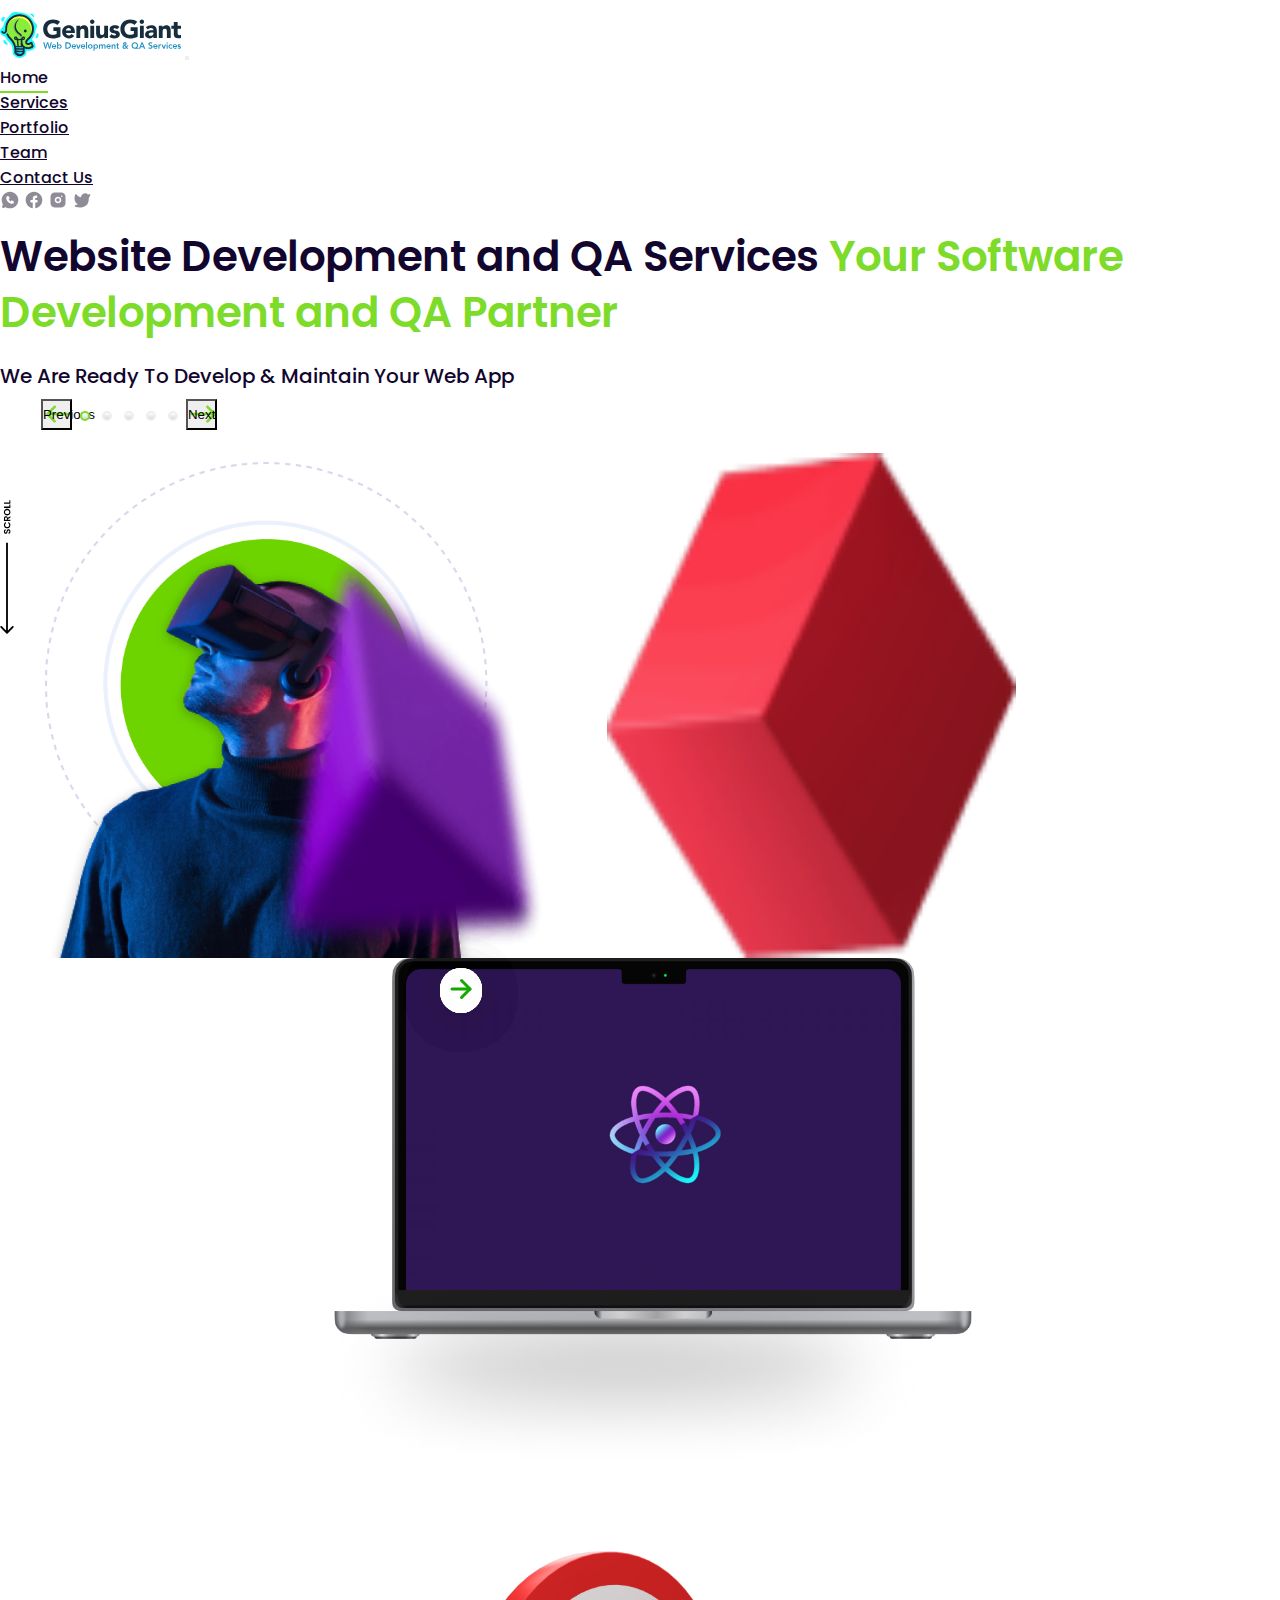
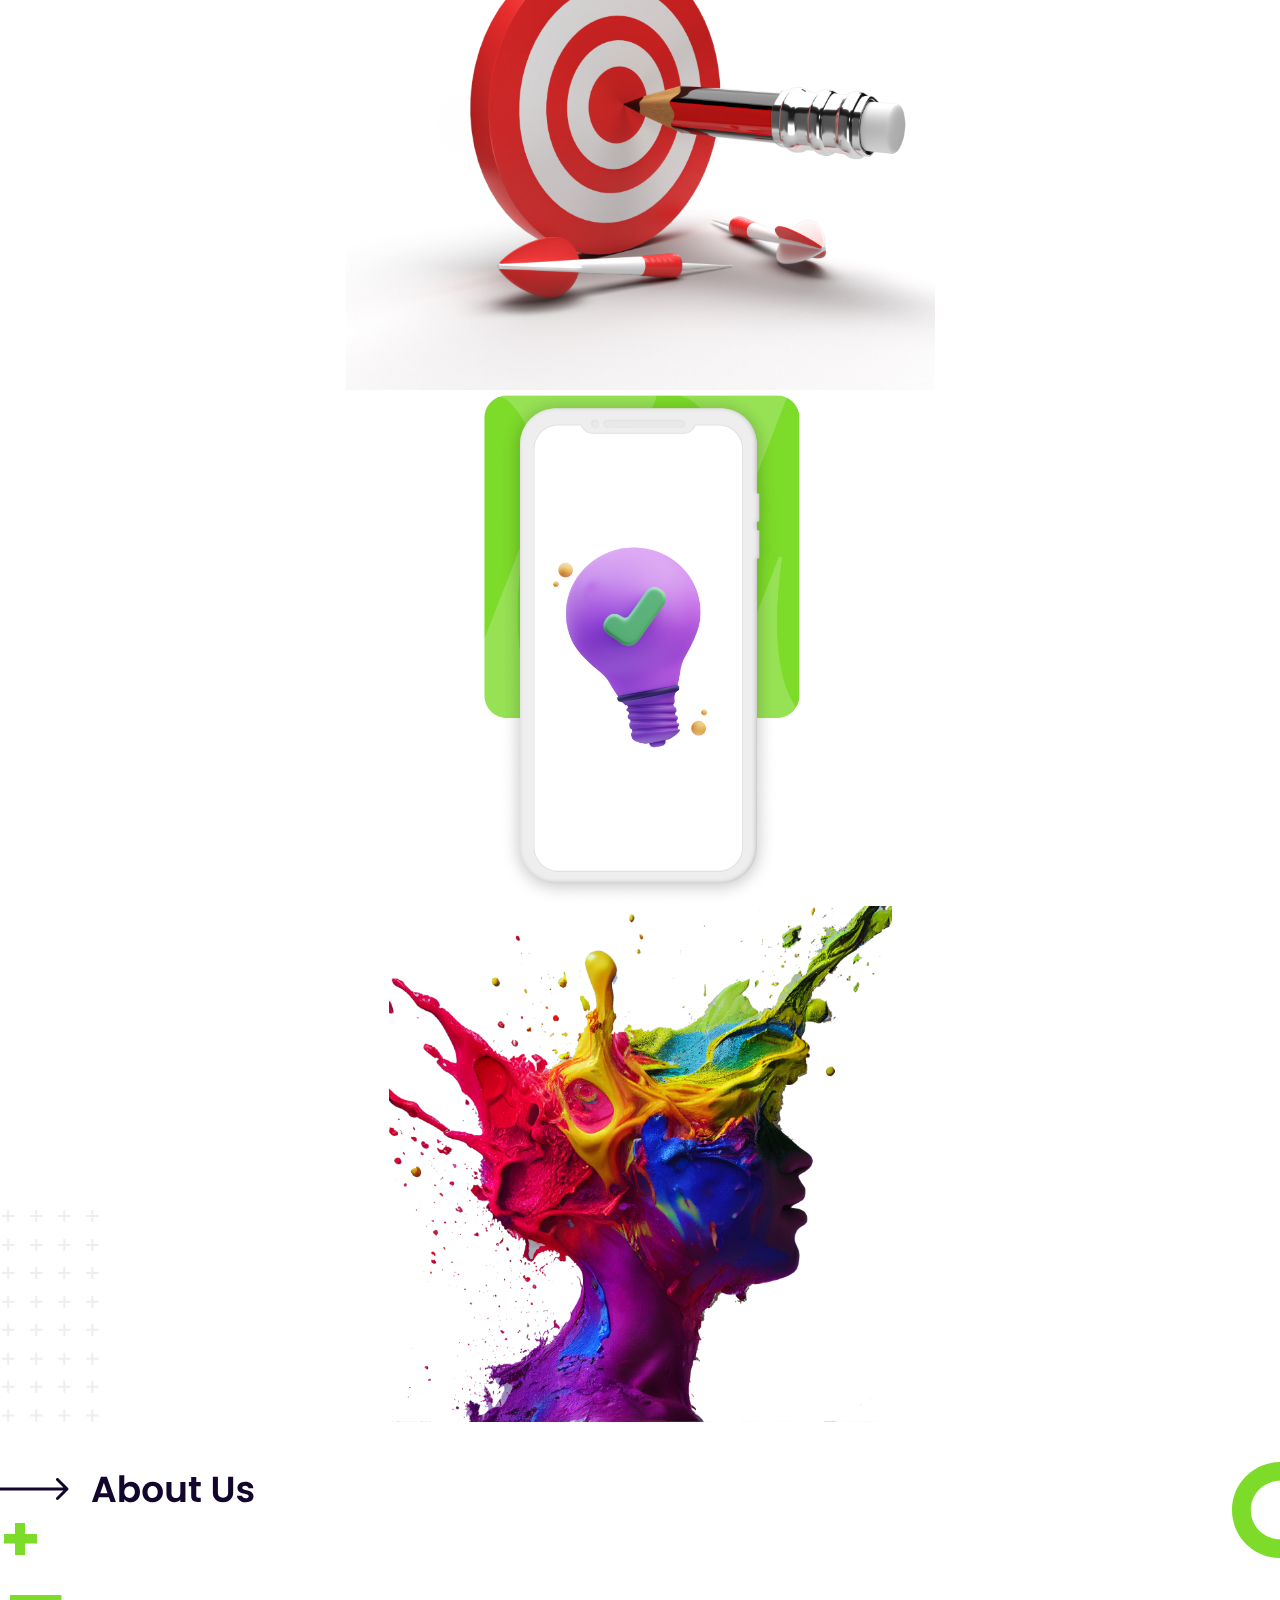
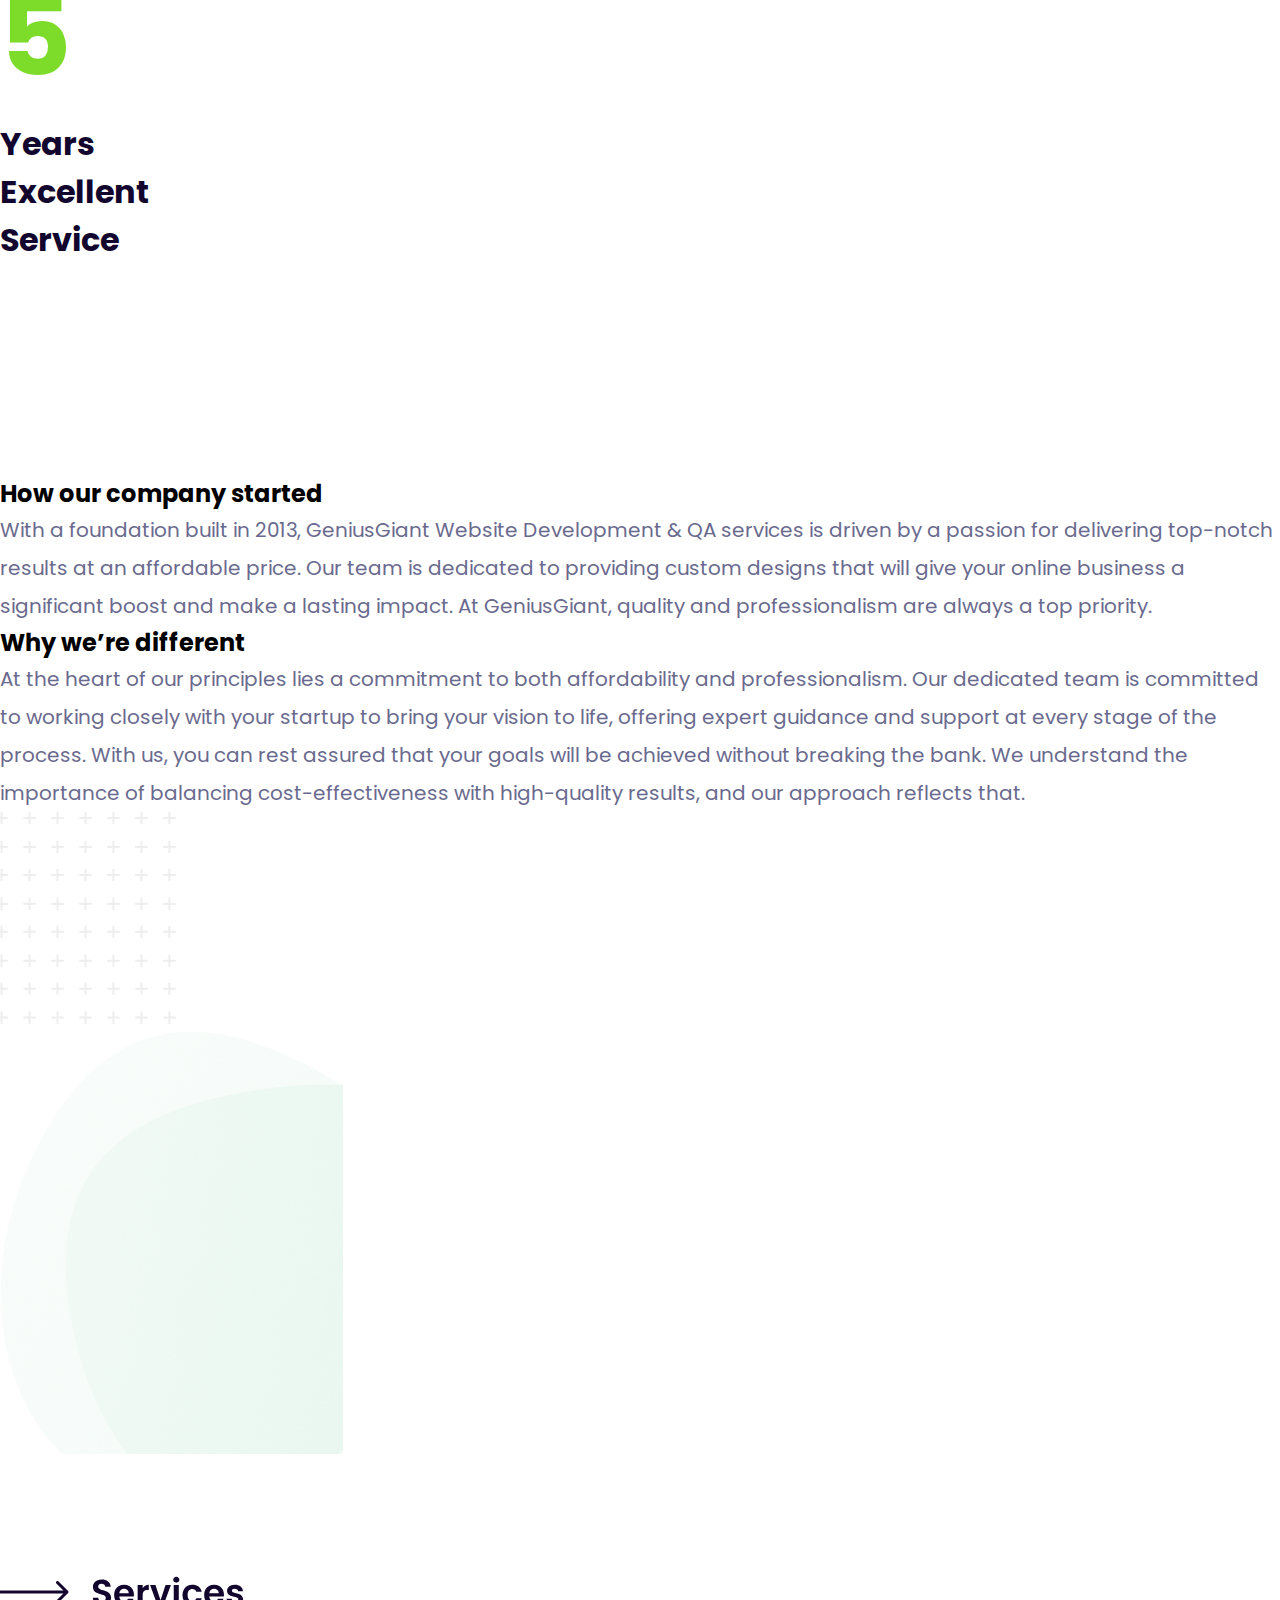
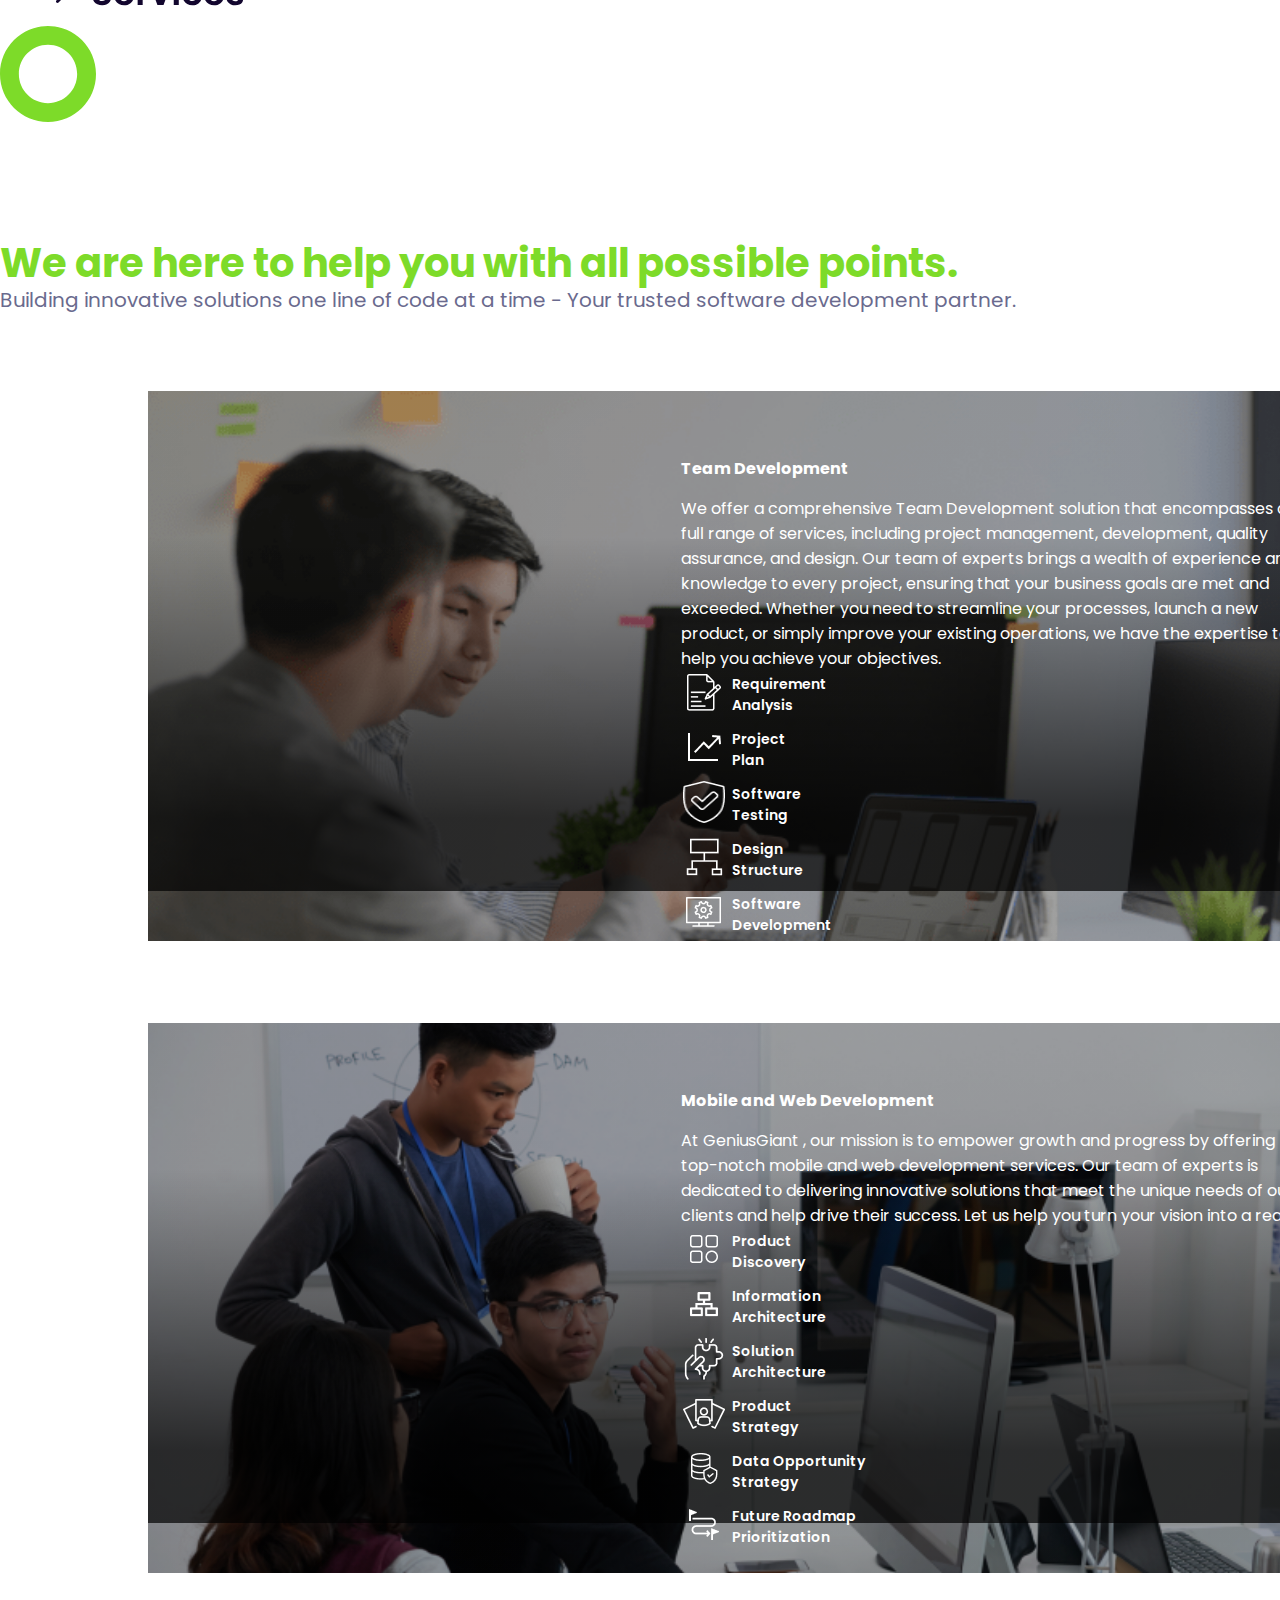
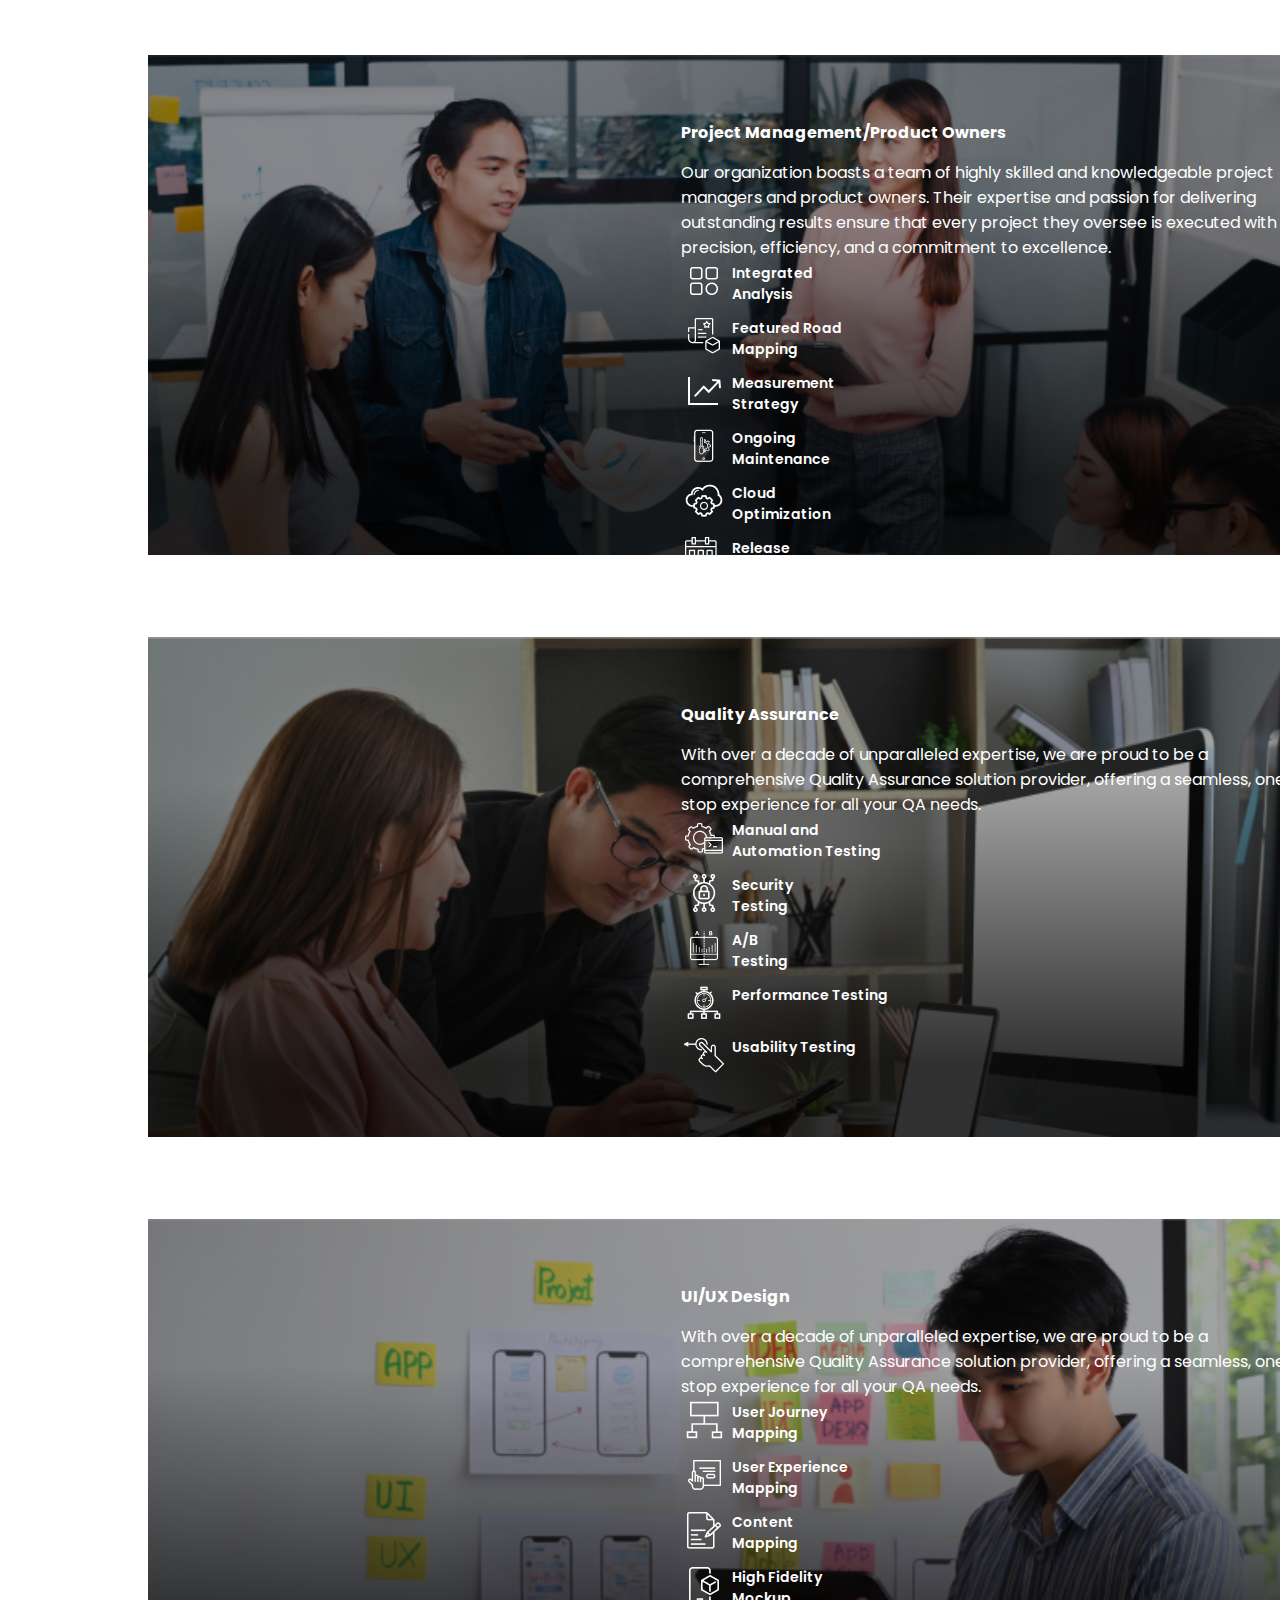
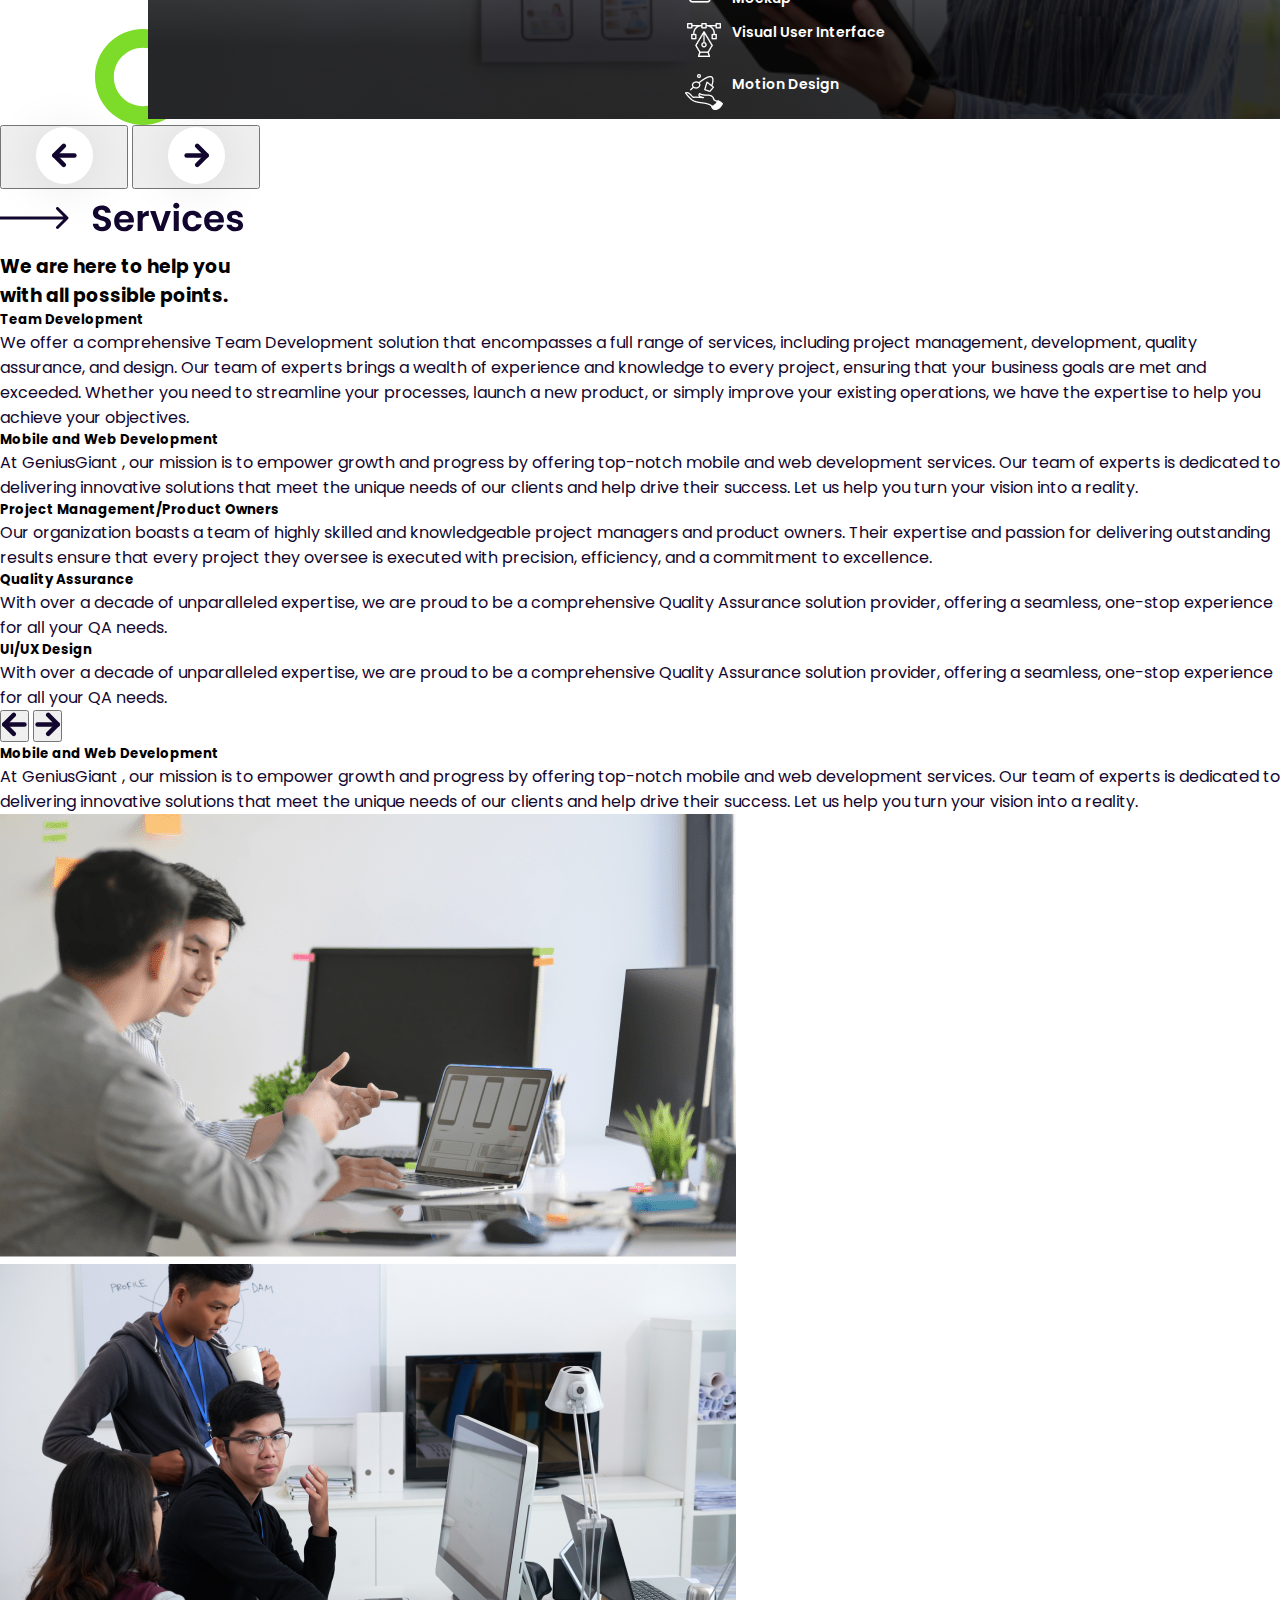
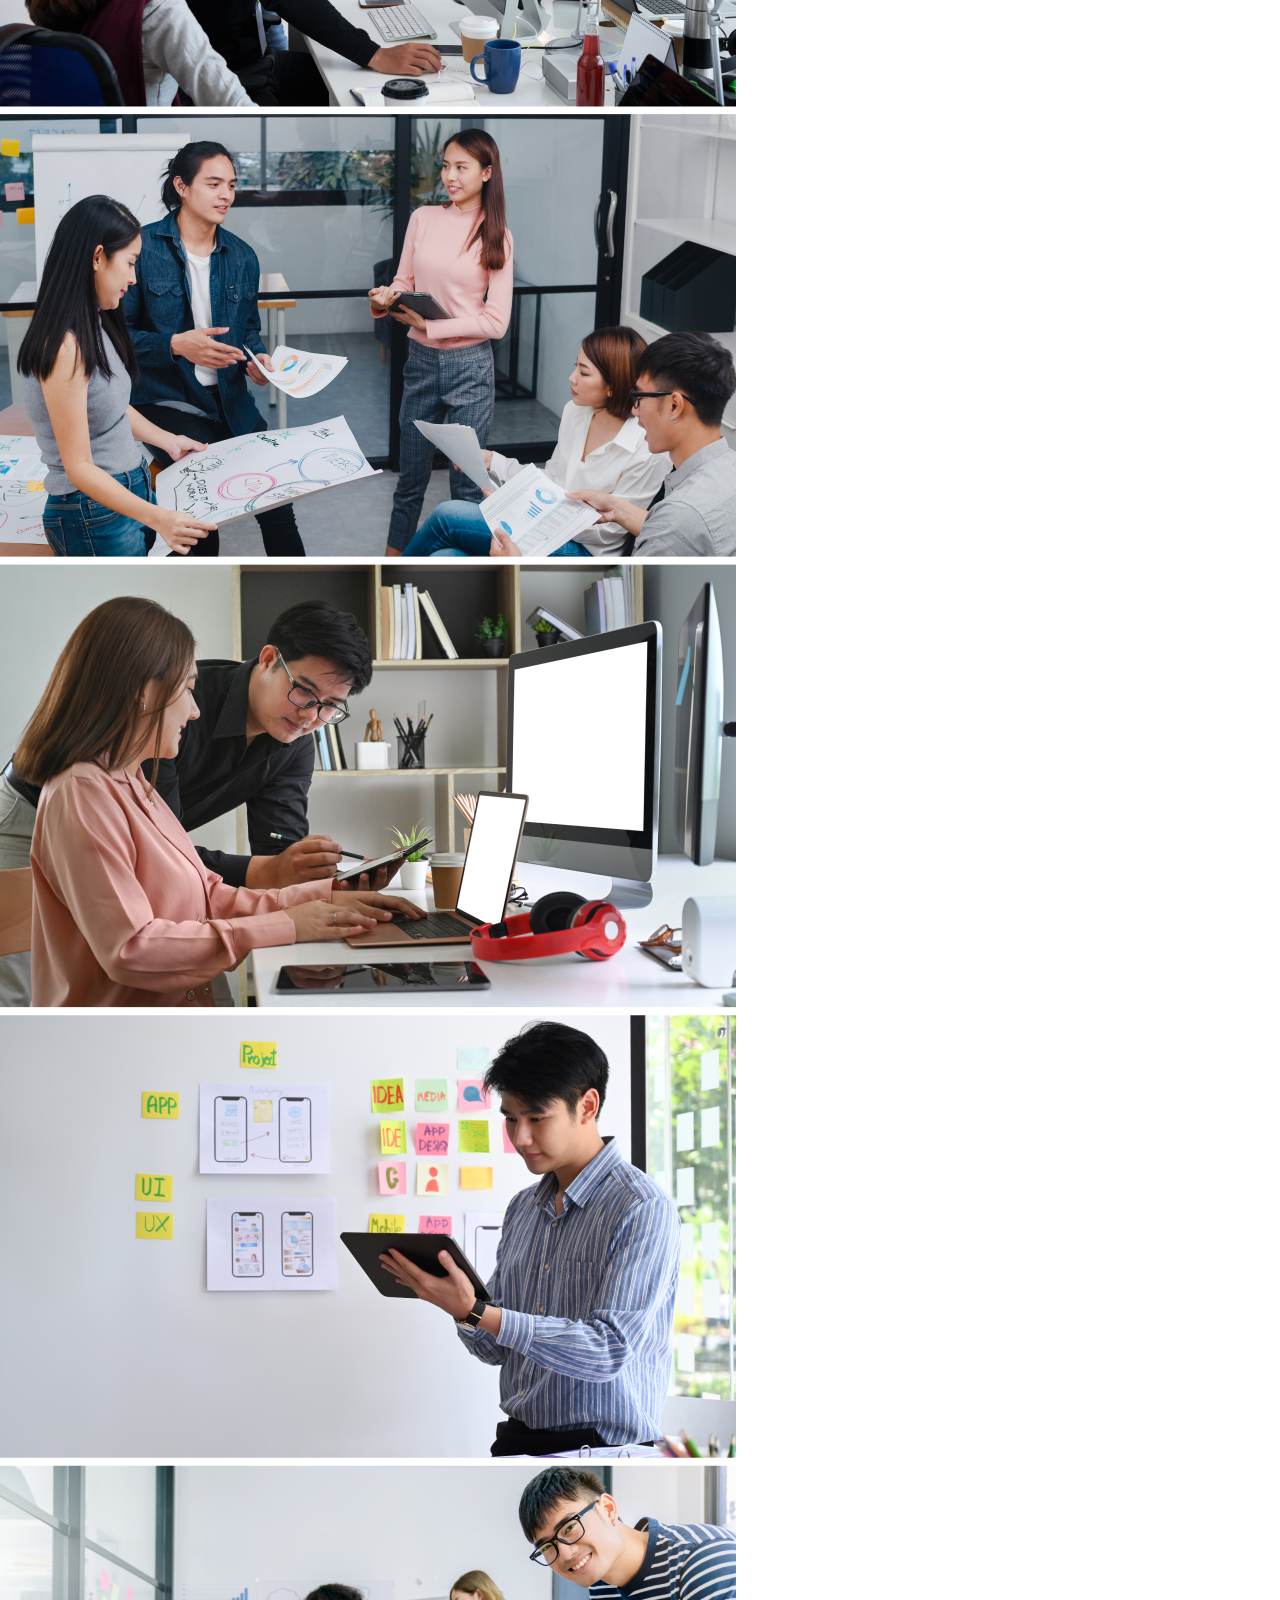
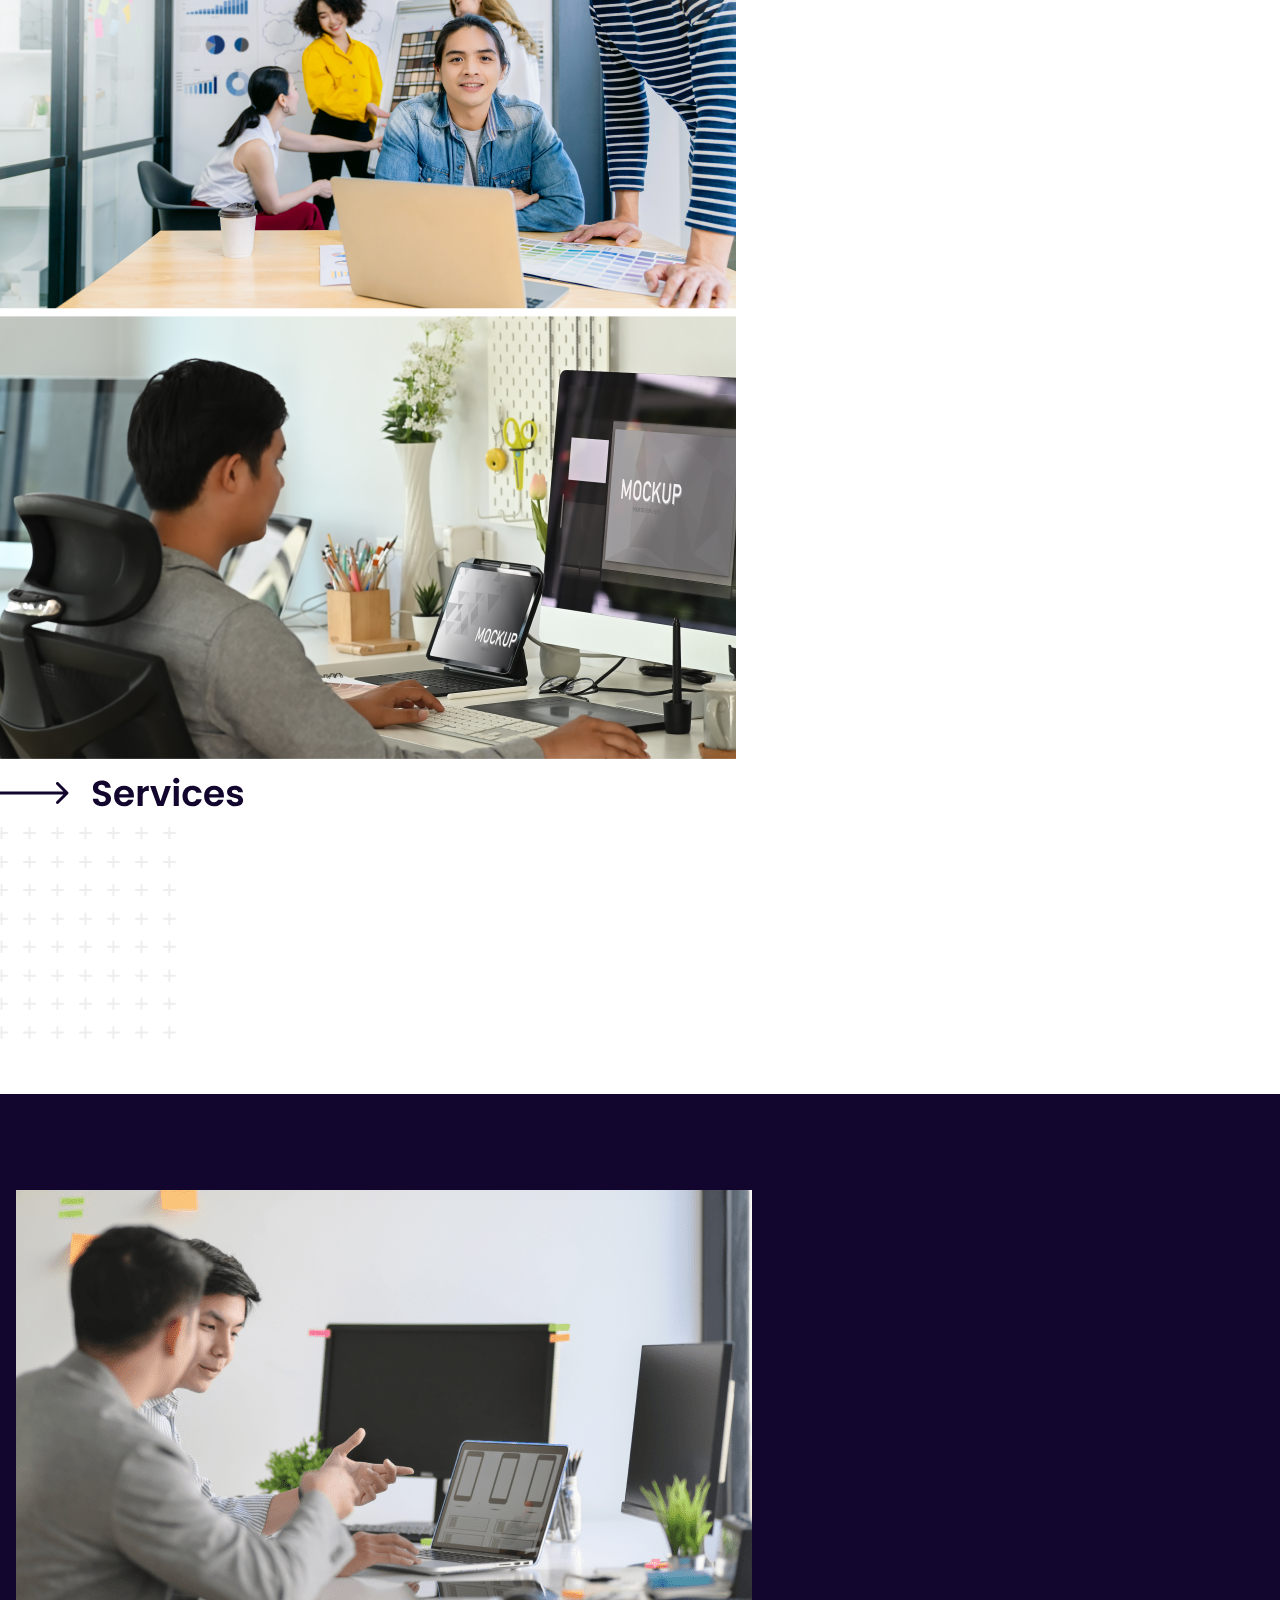
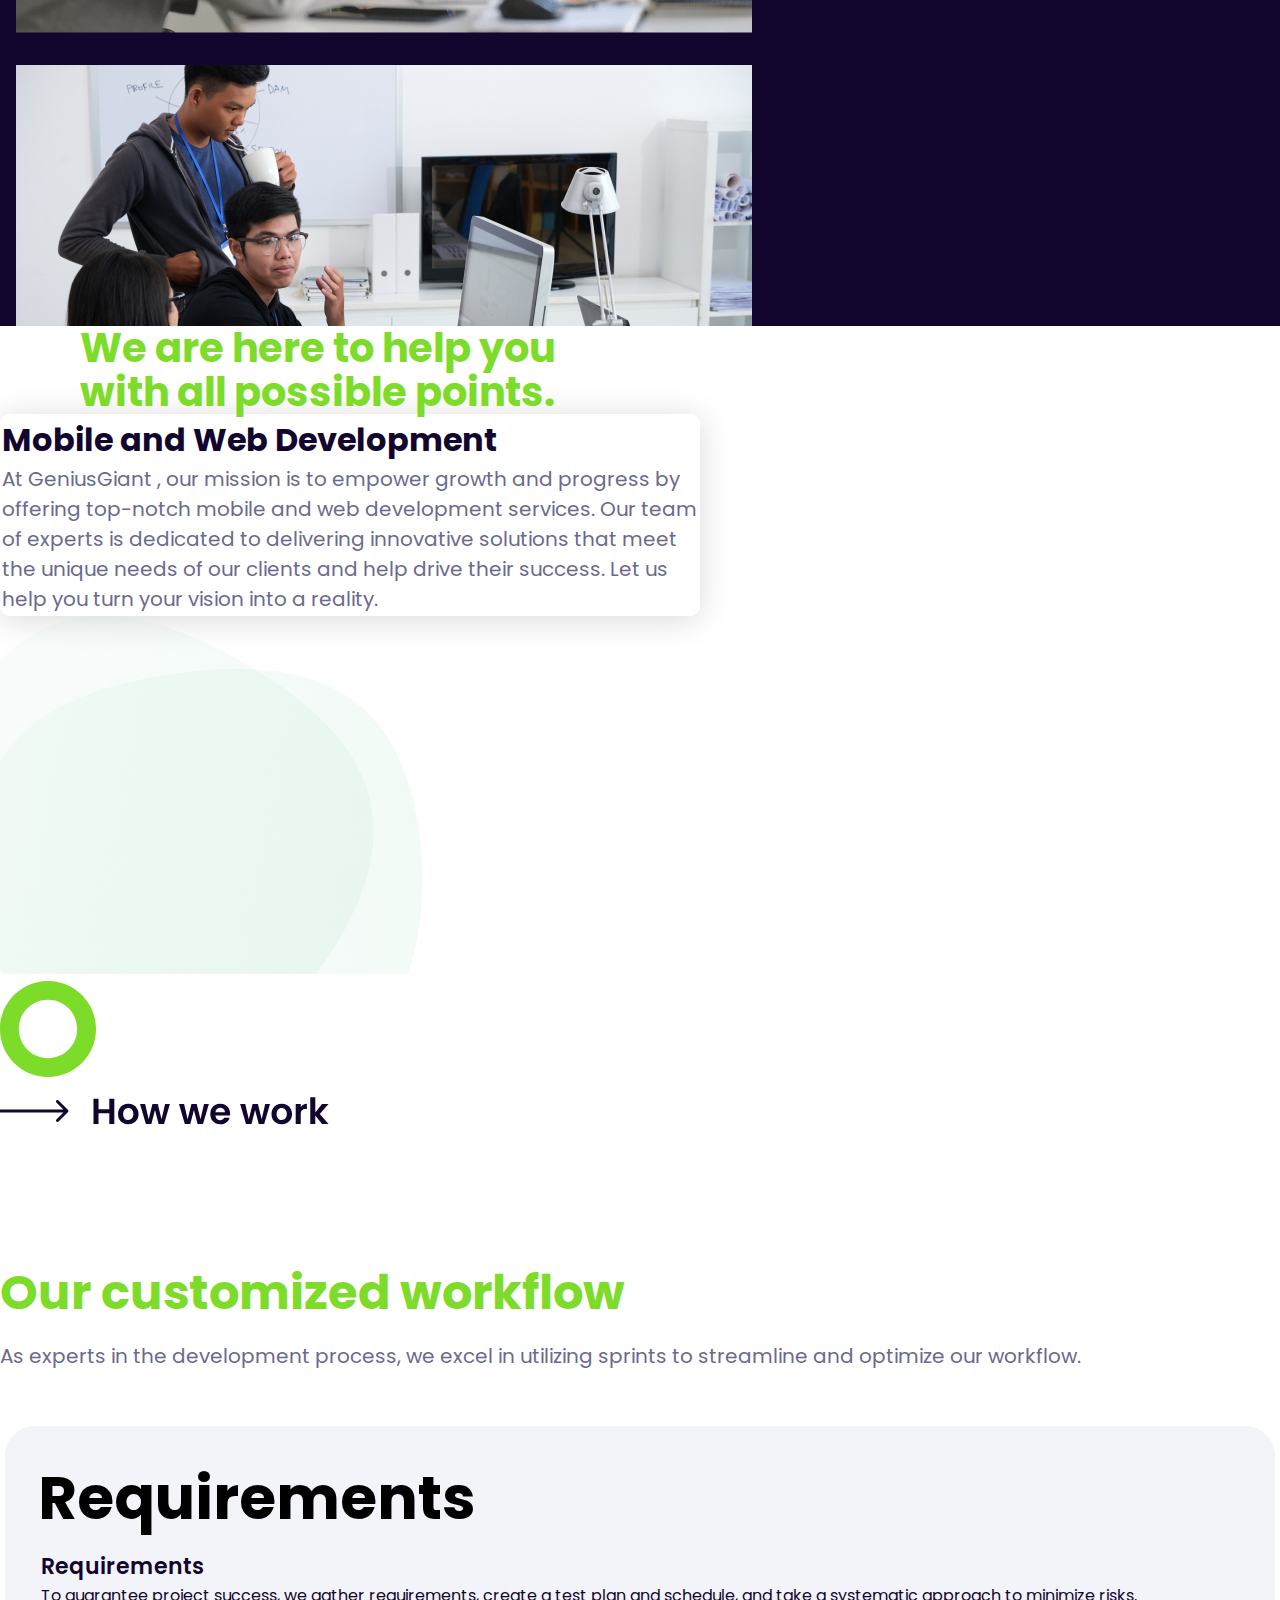
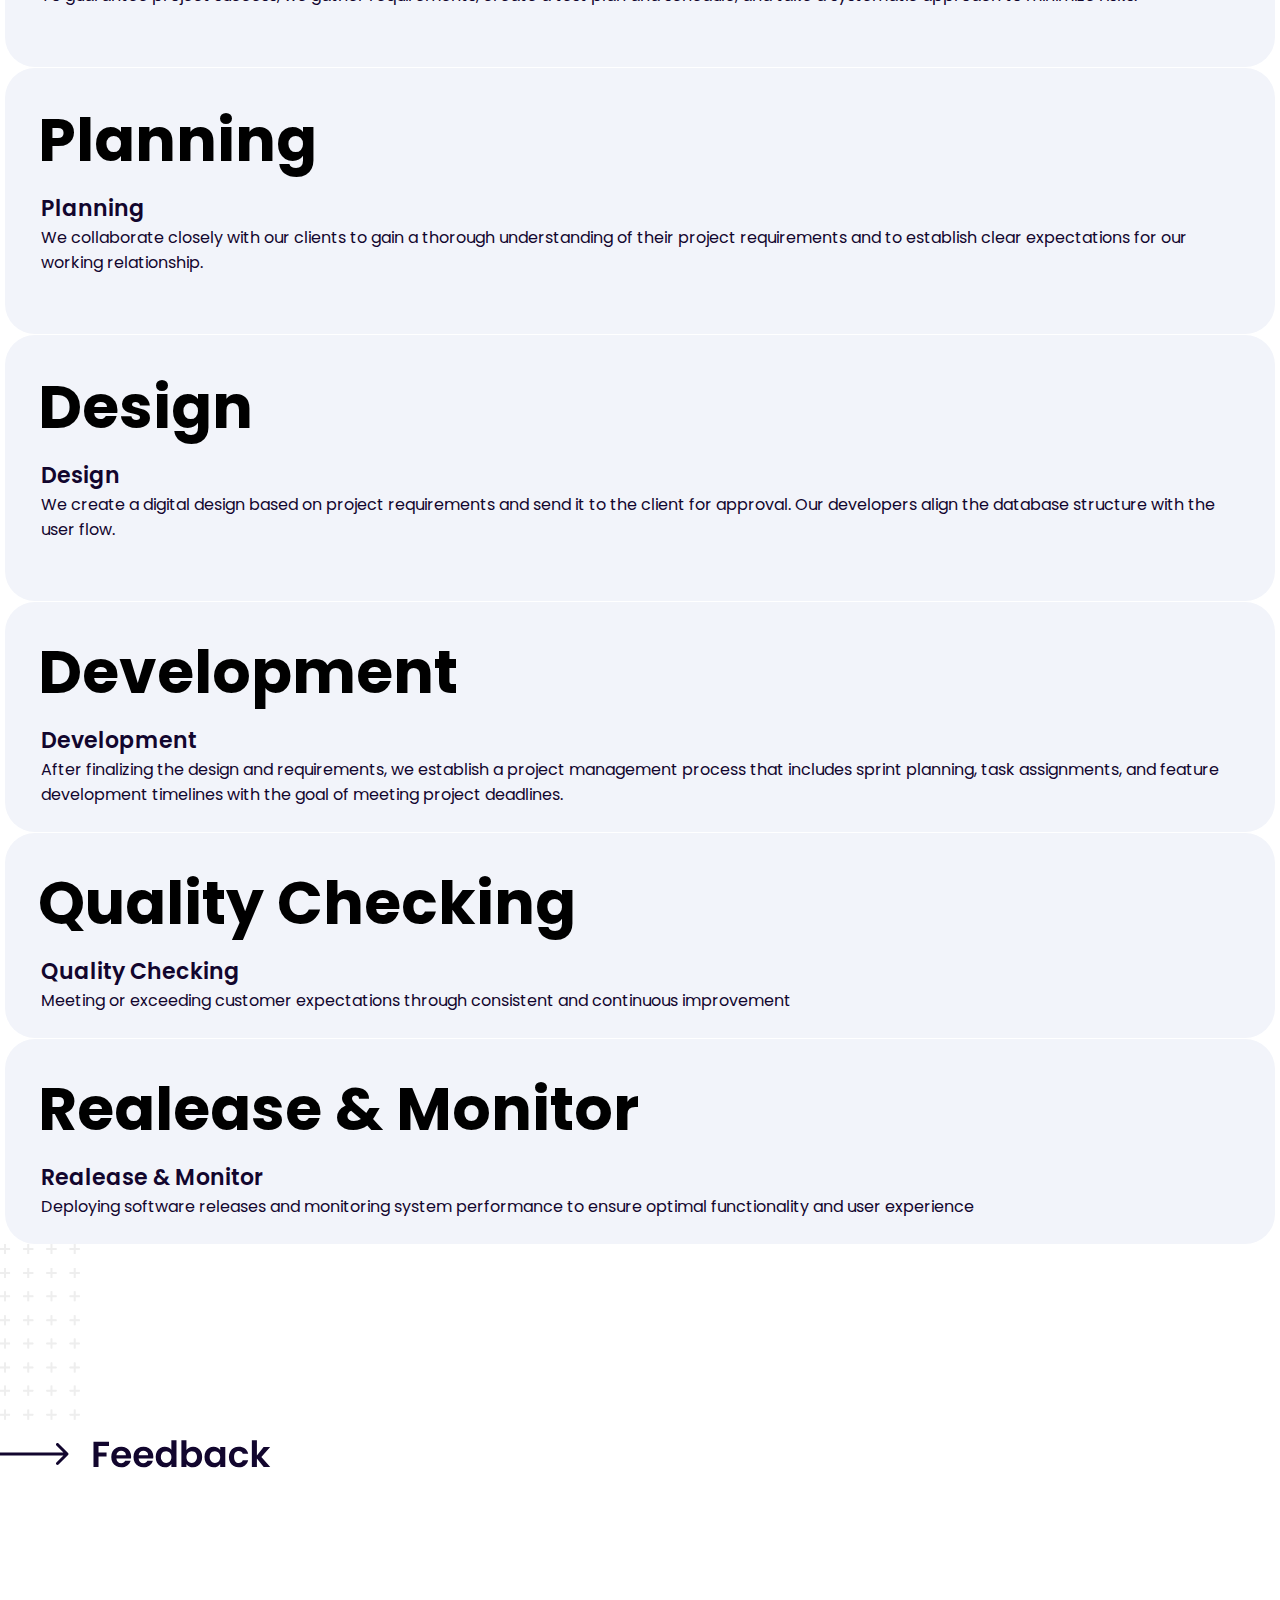
<file: index.html>
<!doctype html>
<html lang="en">
  <head>
    <!-- Required meta tags -->
    <meta charset="utf-8">
    <meta name="viewport" content="width=device-width, initial-scale=1">
    <meta name="description" content="Company focused on quality and creativity, where our professional team isn't just providing good results but building smarter websites 
    for affordable custom website design, inexpensive e-commerce web site design services to clients across the world.">
    <!-- <link rel="stylesheet" href="https://fonts.googleapis.com/css?family=Poppins"> -->
    <link href="https://fonts.googleapis.com/css2?family=Poppins:wght@400;500;600;700;800;900&display=swap" rel="stylesheet">
    <meta name="keywords" content="Quality Assurance, QA, Web Development, web, Job, IT, information technology, ecommerce, e-commerce, website, mobile development, startup solution, 
    startup, developer, for hire, online job, online, naga city company, Naga city, Bicol, web solutions">
    <meta name="robots" content="index, follow">
    <meta name="author" content="Jeff Ray Dy">
    <link rel="icon" href="./img/favicon-genius-giant.png" type="image/x-icon" sizes="16x16">
    <!-- Bootstrap CSS -->
    <link href="https://cdn.jsdelivr.net/npm/bootstrap@5.0.2/dist/css/bootstrap.min.css" rel="stylesheet" integrity="sha384-EVSTQN3/azprG1Anm3QDgpJLIm9Nao0Yz1ztcQTwFspd3yD65VohhpuuCOmLASjC" crossorigin="anonymous">

    <link rel="stylesheet" href="./css/style.css">
    <link rel="canonical" href="https://getbootstrap.com/docs/5.0/examples/carousel/">
    <!-- <script src="https://code.jquery.com/jquery-3.6.3.min.js" integrity="sha256-pvPw+upLPUjgMXY0G+8O0xUf+/Im1MZjXxxgOcBQBXU=" crossorigin="anonymous"></script> -->


    <title>Genius Giant - Website Development and QA Services - Your Software Development and QA Partner</title>
  </head>
  <body onload="load()">
    <!-- spinner/loader -->
    <!-- <div class="spinner-wrapper">
      <div class="spinner-grow text-success" role="status">
        <span class="visually-hidden">Loading...</span>
      </div>
    </div> -->

    <!-- Navigation section -->

    <nav class="navbar navbar-expand-lg bg-light navbar-light">
      <div class="container navigation-top">
        <a href="index.html" class="navbar-brand"><img src="./img/geniusgiant-logo.svg" alt="Genius Giant logo"></a>
        <button id="navbarToggle" class="navbar-toggler" type="button" data-bs-toggle="collapse" data-bs-target="#navmenu"><span
            class="navbar-toggler-icon"></span></button>
        <!-- site pages-->
    
        <div class="collapse navbar-collapse" id="navmenu">
          <ul class="navbar-nav ms-auto text-center">
            <li class="nav-item active">
              <a href="#home" class="nav-link" data-toggle="tab" aria-current="page">Home</a>
            </li>
            <li class="nav-item">
              <a href="services.html" class="nav-link" data-toggle="tab">Services</a>
            </li>
            <li class="nav-item">
              <a href="portfolio.html" class="nav-link" data-toggle="tab">Portfolio</a>
            </li>
            <li class="nav-item">
              <a href="our-team.html" class="nav-link" data-toggle="tab">Team</a>
            </li>
            <li class="nav-item">
              <a href="contact-us.html" class="nav-link">Contact Us</a>
            </li>
          </ul>
        </div>
    
        <!-- site social media icons-->
        <div class="collapse navbar-collapse">
          <ul class="navbar-nav ms-auto"></ul>
          <a href="#" class="navbar-brand" target="_blank"><img src="./img/whatsapp.svg"></a>
          <a href="https://www.facebook.com/Geniusgiant/" class="navbar-brand" target="_blank"><img src="./img/facebook.svg"></a>
          <a href="https://www.instagram.com/GeniusGiant2020/?hl=en" class="navbar-brand" target="_blank"><img src="./img/instagram.svg"></a>
          <a href="https://twitter.com/GeniusgiantQa" class="navbar-brand" target="_blank"><img src="./img/twitter.svg"></a>
          </ul>
        </div>
    
      </div>
    
    </nav>

                       <!-- CAROUSEL SLIDESHOW -->

    <section id="gg-services-carousel">
      <div class="container">
        
        <div class="row row-carousel-right">
          <div class="col-xs-12 col-sm-12 col-md-6 col-lg-6 col-xl-6 col-xxl-6">
            <div id="newCarouselTextPosition" class="home-carousel-content">
              <!-- CAPTIONS OUTSIDE THE IMAGE -->
            </div>
        </div>
          <div class="col-xs-12 col-sm-12 col-md-6 col-lg-6 col-xl-6 col-xxl-6 slideshow-right-side">
              <div class="text-center creations-repitsocial-video" id="video-div">
                    <div id="carouselHomeCarousel" class="carousel slide " data-bs-interval="5000" data-bs-ride="carousel">
                      <div class="carousel-indicators home-carousel-indicators">

                        <button class="carousel-control-prev previous-slides" type="button" data-bs-target="#carouselHomeCarousel" data-bs-slide="prev">
                          <span class="visually-hidden">Previous</span>
                        </button>

                        <button type="button" data-bs-target="#carouselHomeCarousel" data-bs-slide-to="0" class="buttons-slide1 active" aria-current="true" aria-label="Slide 1"></button>
                        <button type="button" data-bs-target="#carouselHomeCarousel" data-bs-slide-to="1" class="buttons-slide2" aria-label="Slide 2"></button>
                        <button type="button" data-bs-target="#carouselHomeCarousel" data-bs-slide-to="2" class="buttons-slide3" aria-label="Slide 3"></button>
                        <button type="button" data-bs-target="#carouselHomeCarousel" data-bs-slide-to="3" class="buttons-slide4" aria-label="Slide 4"></button>
                        <button type="button" data-bs-target="#carouselHomeCarousel" data-bs-slide-to="4" class="buttons-slide5" aria-label="Slide 5"></button>

                        <button class="carousel-control-next next-slides" type="button" data-bs-target="#carouselHomeCarousel" data-bs-slide="next">
                          <span class="visually-hidden">Next</span>
                        </button>

                      </div>
                      <div class="carousel-inner">

                                                  <!-- FIRST SLIDE -->
                        <div class="carousel-item active home-carousel-img1-container">

                          <div id="animate-box-1" class="moving-box1 position-absolute top-0 start-50">
                            <img src="./img/carousel/moving-box1.png" class="slide1-img-box1" alt="Moving box1">
                          </div>
                          <div id="animate-box-2" class="moving-box2 position-absolute top-50 start-0">
                            <img src="./img/carousel/moving-box2.png" class="slide1-img-box2" alt="Moving box2">
                          </div>

                           <!-- CAPTIONS OUTSIDE THE IMAGE -->
                          <div id="caption-0" class="carousel-caption d-none d-md-block text-start">
                            <div class="home-carousel-content">
                              <h1>Website Development and QA Services <span>Your Software Development and QA Partner</span></h1>
                              <p>We are ready to Develop & Maintain your web app</p>
                          </div>
                          </div>
                        </div>
  
                                                  <!-- SECOND SLIDE -->
                        <div class="carousel-item home-carousel-img2-container">

                           <!-- CAPTIONS OUTSIDE THE IMAGE -->
                          <div id="caption-1" class="carousel-caption d-none d-md-block text-start">
                            <div class="home-carousel-content">
                              <h2>Web and Mobile Application <span>Development Company</span></h2>
                              <p>We are ready to Develop & Maintain your web app</p>
                             </div>
                          </div>
                        </div>
  
                                                                          <!-- THIRD SLIDE -->
                        <div class="carousel-item home-carousel-img3-container">

                           <!-- CAPTIONS OUTSIDE THE IMAGE -->
                          <div id="caption-2" class="carousel-caption d-none d-md-block text-start">
                            <div class="home-carousel-content">
                              <h2>Plan and implement <span>Critical IT projects efficiently</span></h2>
                              <p>We are ready to Develop & Maintain your web app</p>
                             </div>
                          </div>
                        </div>

                                                                  <!-- FOURTH SLIDE -->
                        <div class="carousel-item home-carousel-img4-container">

                           <!-- CAPTIONS OUTSIDE THE IMAGE -->
                          <div id="caption-3" class="carousel-caption d-none d-md-block text-start">
                            <div class="home-carousel-content">
                              <h2>Full Software <span>Testing Service for your projects</span></h2>
                              <p>We are ready to Develop & Maintain your web app</p>
                             </div>
                          </div>
                        </div>

                                                                  <!-- FIFTH SLIDE -->
                        <div class="carousel-item home-carousel-img5-container">

                          <!-- <img src="./img/carousel/fifth-slide.png" class="home-carousel-fifth-img overflow-hidden" alt="Painted face"> -->

                           <!-- CAPTIONS OUTSIDE THE IMAGE -->
                          <div id="caption-4" class="carousel-caption d-none d-md-block text-start">
                            <div class="home-carousel-content">
                              <h2>Plan and implement <span>Critical IT projects efficiently</span></h2>
                              <p>We are ready to Develop & Maintain your web app</p>
                             </div>
                          </div>
                        </div>
                      </div>
  
                    </div>
  
              </div>
          </div>

        </div>

       <a href="#about-us-section"> 
        <img src="./img/services-page-scroll.svg" class="services-page-scroll d-xs-none d-sm-none d-md-none d-lg-block d-xl-block d-xxl-block xs-carousel-page-scroll" alt="Arrow scroll down">
       </a>
      </div>
      <!-- <div class="position-relative d-xs-none d-sm-none d-md-none d-lg-block d-xl-block d-xxl-block xs-many-plus">
        <div class="position-absolute bottom-0 start-0 carousel-home-many-plus">
          <img src="./img/many-plus.svg" class="img-fluid carousel-home-many-plus-img" alt="Many plus icon">
        </div> 
      </div> -->
    </section>  <!-- end of carousel section  -->



    <!-- About Us section -->
<section id="about-us-section" class="section">

  <div class="position-relative">
    <div class="position-absolute top-0 start-0 ">
      <img src="./img/about-us-arrow.svg" class="about-us-section-arrow" alt="Arrow icon">
    </div>
    <div class="position-absolute top-0 end-0">
      <!-- <img src="./img/circle-green.svg" alt="circle green"> -->
    </div>
  </div>

  <div class="container py-5" id="container-mission">
    <div class="row align-items-center justify-content-between">
      <div class="d-xs-none d-sm-none d-md-none d-lg-block d-xl-block d-xxl-block col-md-12 col-lg-5 col-xl-6 col-xxl-6 xs-number-of-years">

        <!-- <img src="./img/years-of-service.svg"  alt=""> -->
        <!-- <h3 class="display-3 numberPlus">+</h3> -->
        <div class="position-relative">
          <div class="position-absolute top-0 start-0 plusPosition">
            <h3 class="display-3 numberPlus">+</h3>
          </div>
        </div>
        <div class="top-0 start-0 number-of-years">
          <h2 id='0101' class="display-1 displayNumber">0</h2>

          <h3 class="years">Years <br>Excellent <br>Service</h3>
        </div>
        
            <h3 id="mission-reveal" class="mission reveal">We're on a <br>mission to <br>bring ideas to life.</h3>
         
        <!-- <div class="container">
      <img src="./img/many-plus.svg" class="float-start about-us-plus-icons" alt="...">
      </div>  -->
      </div>
      <div class="col-xs-12 col-sm-12 col-md-12 col-lg-7 col-xl-6 col-xxl-6 p-5 xs-company-started">
        <h2 class="py-3 company">How our company started</h2>
        <p class="founded">With a foundation built in 2013, GeniusGiant Website Development & QA services is driven by a passion for delivering top-notch 
          results at an affordable price. Our team is dedicated to providing custom designs that will give your online business a significant boost and 
          make a lasting impact. At GeniusGiant, quality and professionalism are always a top priority.
        </p>
        <h2 class="py-3 different">Why we’re different</h2>
        <p class="affordability">At the heart of our principles lies a commitment to both affordability and professionalism. Our dedicated team is 
          committed to working closely with your startup to bring your vision to life, offering expert guidance and support at every stage of the 
          process. With us, you can rest assured that your goals will be achieved without breaking the bank. We understand the importance of balancing 
          cost-effectiveness with high-quality results, and our approach reflects that.</p>
      </div>
    </div>
  </div>

  <div class="position-relative">
    <div class="d-xs-none d-sm-none d-md-none d-lg-block d-xl-block d-xxl-block position-absolute start-0 manyPlus">
      <img src="./img/many-plus.svg" alt="...">
    </div>


    <div class="d-xs-none d-sm-none d-md-none d-lg-block d-xl-block d-xxl-block position-absolute bottom-0 end-0 xs-gradient-green">
      <img src="./img/gradient-green.svg" alt="...">
    </div>
  </div>

  </div>
  </div>
</section>




<!-- NEW SERVICES SECTION DESIGN for LARGE DEVICES - CODE LINK - https://www.codeply.com/go/EIOtI7nkP8-->

<section id="new-services-section" class="d-none d-lg-block d-xl-block d-xxl-block">
  <div class="container-fluid cf-services-section text-center my-3 ">

    <div class="position-relative">
      <div class="position-absolute top-0 start-0  ss-arrow">
       <img src="./img/services-arrow.svg" class="services-section-arrow" alt="Arrow black right icon">
     </div> 
     <div class="position-absolute top-0 end-0  ss-circle-green">
      <img src="./img/services-circle-green.svg" class="ss-circle-green-img" alt="Circle green icon">
    </div> 
   </div>

    <div class="nss-title-info text-center">
          <h2>We are here to help you with all possible points.</h2>
          <p>Building innovative solutions one line of code at a time - Your trusted software development partner.</p>
    </div>

    <div class="row mx-auto my-auto">                     <!-- carousel-fade -->
        <div id="ServicesSectionCarousel" class="carousel slide w-100 carousel-fade" data-bs-ride="carousel" data-bs-interval="500000">
            <div class="carousel-inner w-100" role="listbox">
                <div class="carousel-item active">
                  <!-- <div class="col-md-1"></div> -->
                  <div class="col-md-10">
                    <div class="card card-body" id="hide-left-button">
                      <div class="body-services">
                        <div class="lg-set-bg">
                          <div class="nss-team-dev">
                            <h4>Team Development</h4>
                            <p>We offer a comprehensive Team Development solution that encompasses a full range of services, including
                              project management, development, quality
                              assurance, and design. Our team of experts brings a wealth of experience and knowledge to every project,
                              ensuring that your business goals are met
                              and exceeded. Whether you need to streamline your processes, launch a new product, or simply improve your
                              existing operations, we have the expertise
                              to help you achieve your objectives.</p>
                            <div class="row nss-team-dev-img">
                              <div class="col-md-4">
                                <div class="req-analysis">
                                  <img src="./img/requirement-analysis.png" alt="Requirement Analysis">
                                  <h5>Requirement <br>Analysis</h5>
                                </div>
                                <div class="proj-analysis">
                                  <img src="./img/project-plan.png" alt="Project Plan icon">
                                  <h5>Project <br>Plan</h5>
                                </div>
                                <div class="soft-testing">
                                  <img src="./img/software-testing.png" alt="Software Testing icon">
                                  <h5>Software <br>Testing</h5>
                                </div>
                              </div>
                  
                              <div class="col-md-4">
                                <div class="des-structure">
                                  <img src="./img/design-structure.png" alt="Design Structure icon">
                                  <h5>Design <br>Structure</h5>
                                </div>
                                <div class="soft-development">
                                  <img src="./img/software-development.png" alt="Software Development icon">
                                  <h5>Software <br>Development</h5>
                                </div>
                                <div class="mon-release">
                                  <img src="./img/monitor-and-release.png" alt="Monitor & Release icon">
                                  <h5>Monitor & <br>Release </h5>
                                </div>
                              </div>
                              <div class="col-md-4"></div>
                            </div>
                          </div>
                        </div>
                      </div> <!-- end of body-services class-->
                    </div> <!-- end of card body -->
                  </div> <!-- end col -->
                    
                </div>
                <div class="carousel-item">
                    <div class="col-md-10">
                         <div class="card card-body">
                             <!-- <img class="img-fluid" src="./img/services-img-2.png">  -->
                             <div class="body-mobile-web">
                              <div class="lg-set-bg">
                                <div class="nss-team-dev">
                                  <h4>Mobile and Web Development</h4>
                                  <p>At GeniusGiant , our mission is to empower growth and progress by offering top-notch mobile and web development services. Our team 
                                    of experts is dedicated to delivering innovative solutions that meet the unique needs of our clients and help drive their success. 
                                    Let us help you turn your vision into a reality.</p>
                                  <div class="row nss-team-dev-img">
                                    <div class="col-md-4">
                                      <div class="req-analysis">
                                        <img src="./img/product-discovery.png" alt="Product Discovery icon">
                                        <h5>Product <br>Discovery</h5>
                                      </div>
                                      <div class="proj-analysis">
                                        <img src="./img/information-architecture.png" alt="Information Architecture icon">
                                        <h5>Information <br>Architecture</h5>
                                      </div>
                                      <div class="soft-testing">
                                        <img src="./img/solution-architecture.png" alt="Solution Architecture icon">
                                        <h5>Solution <br>Architecture</h5>
                                      </div>
                                    </div>
                        
                                    <div class="col-md-4">
                                      <div class="des-structure">
                                        <img src="./img/product-strategy.png" alt="Product Strategy icon">
                                        <h5>Product <br>Strategy</h5>
                                      </div>
                                      <div class="soft-development">
                                        <img src="./img/data-opportunity-strategy.png" alt="Data Opportunity Strategy icon">
                                        <h5>Data Opportunity <br>Strategy</h5>
                                      </div>
                                      <div class="mon-release">
                                        <img src="./img/future-roadmap-prioritization.png" alt="Future Roadmap Prioritization icon">
                                        <h5>Future Roadmap <br>Prioritization</h5>
                                      </div>
                                    </div>
                                    <div class="col-md-4"></div>
                                  </div>
                                </div>
                              </div>
                            </div> <!-- end of body-mobile-dev class-->
                        </div> 
                    </div>
                </div>
                <div class="carousel-item">
                    <div class="col-md-10">
                        <div class="card card-body">
                             <!-- <img class="img-fluid" src="./img/services-img-3.png">  -->
                             <div class="body-proj-mngt">
                              <div class="lg-set-bg">
                                <div class="nss-team-dev">
                                  <h4>Project Management/Product Owners</h4>
                                  <p>Our organization boasts a team of highly skilled and knowledgeable project managers and product owners. Their expertise and passion for 
                                    delivering outstanding results ensure that every project they oversee is executed with precision, efficiency, and a commitment to excellence.</p>
                                  <div class="row nss-team-dev-img">
                                    <div class="col-md-4">
                                      <div class="req-analysis">
                                        <img src="./img/product-discovery.png" alt="Integrated Analysis icon">
                                        <h5>Integrated <br>Analysis</h5>
                                      </div>
                                      <div class="proj-analysis">
                                        <img src="./img/featured-road-mapping.png" alt="Featured Road Mapping icon">
                                        <h5>Featured Road <br>Mapping</h5>
                                      </div>
                                      <div class="soft-testing">
                                        <img src="./img/measurement-strategy.png" alt="Measurement Strategy icon">
                                        <h5>Measurement <br>Strategy</h5>
                                      </div>
                                    </div>
                        
                                    <div class="col-md-4">
                                      <div class="des-structure">
                                        <img src="./img/ongoing-maintenance.png" alt="Ongoing Maintenance icon">
                                        <h5>Ongoing <br>Maintenance</h5>
                                      </div>
                                      <div class="soft-development">
                                        <img src="./img/cloud-optimization.png" alt="Cloud Optimization icon">
                                        <h5>Cloud <br>Optimization</h5>
                                      </div>
                                      <div class="mon-release">
                                        <img src="./img/release-planning.png" alt="Release Planning icon">
                                        <h5>Release <br>Planning</h5>
                                      </div>
                                    </div>
                                    <div class="col-md-4"></div>
                                  </div>
                                </div>
                              </div>
                            </div> <!-- end of body-proj-mngt class-->
                        </div>
                    </div>
                </div> <!-- end of carousel item -->
                <div class="carousel-item">
                  <div class="col-md-10">
                      <div class="card card-body">
                           <!-- <img class="img-fluid" src="./img/services-img-3.png">  -->
                           <div class="body-quality-assurance">
                            <div class="lg-set-bg">
                              <div class="nss-team-dev">
                                <h4>Quality Assurance</h4>
                                <p>With over a decade of unparalleled expertise, we are proud to be a comprehensive Quality Assurance solution provider, offering a seamless, 
                                  one-stop experience for all your QA needs.</p>
                                <div class="row nss-team-dev-img">
                                  <div class="col-md-4">
                                    <div class="req-analysis">
                                      <img src="./img/manual-and-automation-testing.png" alt="Manual and Automation Testing icon">
                                      <h5>Manual and <br>Automation Testing</h5>
                                    </div>
                                    <div class="proj-analysis">
                                      <img src="./img/security-testing.png" alt="Security Testing icon">
                                      <h5>Security <br>Testing</h5>
                                    </div>
                                    <div class="soft-testing">
                                      <img src="./img/ab-testing.png" alt="A/B Testing icon">
                                      <h5>A/B <br>Testing</h5>
                                    </div>
                                  </div>
                      
                                  <div class="col-md-4">
                                    <div class="des-structure">
                                      <img src="./img/performance-testing.png" alt="Performance Testing icon">
                                      <h5>Performance Testing</h5>
                                    </div>
                                    <div class="soft-development">
                                      <img src="./img/usability-testing.png" alt="Usability Testing icon">
                                      <h5>Usability Testing</h5>
                                    </div>
                                    <!-- <div class="mon-release">
                                      <img src="./img/monitor-and-release.png" alt="Usability Testing icon">
                                      <h5>Usability Testing</h5>
                                    </div> -->
                                  </div>
                                  <div class="col-md-4"></div>
                                </div>
                              </div>
                            </div>
                          </div> <!-- end of body-quality-assurance class-->
                      </div>
                  </div>
              </div> <!-- end of carousel item -->
              <div class="carousel-item">
                <div class="col-md-10">
                    <div class="card card-body">
                         <!-- <img class="img-fluid" src="./img/services-img-3.png">  -->
                         <div class="body-uiux-design">
                          <div class="lg-set-bg">
                            <div class="nss-team-dev">
                              <h4>UI/UX Design</h4>
                              <p>With over a decade of unparalleled expertise, we are proud to be a comprehensive Quality Assurance solution provider, offering a seamless, 
                                one-stop experience for all your QA needs.</p>
                              <div class="row nss-team-dev-img">
                                <div class="col-md-4">
                                  <div class="req-analysis">
                                    <img src="./img/design-structure.png" alt="User Journey Mapping icon">
                                    <h5>User Journey <br>Mapping</h5>
                                  </div>
                                  <div class="proj-analysis">
                                    <img src="./img/user-experience-mapping.png" alt="User Experience Mapping icon">
                                    <h5>User Experience <br>Mapping</h5>
                                  </div>
                                  <div class="soft-testing">
                                    <img src="./img/requirement-analysis.png" alt="Content Mapping icon">
                                    <h5>Content <br>Mapping</h5>
                                  </div>
                                </div>
                    
                                <div class="col-md-4">
                                  <div class="des-structure">
                                    <img src="./img/high-fidelity-mockup.png" alt="High Fidelity Mockup icon">
                                    <h5>High Fidelity <br>Mockup</h5>
                                  </div>
                                  <div class="soft-development">
                                    <img src="./img/visual-user-interface.png" alt="Visual User Interface icon">
                                    <h5>Visual User Interface</h5>
                                  </div>
                                  <div class="mon-release">
                                    <img src="./img/motion-design.png" alt="Motion Design icon">
                                    <h5>Motion Design</h5>
                                  </div>
                                </div>
                                <div class="col-md-4"></div>
                              </div>
                            </div>
                          </div>
                        </div> <!-- end of body-uiux-design class-->
                    </div>
                </div>
            </div> <!-- end of carousel item -->
            </div>

            <button class="carousel-control-prev arrow-left-black-button" type="button" data-bs-target="#ServicesSectionCarousel" data-bs-slide="prev">
              <img src="./img/clients-says-arrow-left.svg" class="" alt="Arrow left black">
            </button>
            <button class="carousel-control-next arrow-right-black-button" type="button" data-bs-target="#ServicesSectionCarousel" data-bs-slide="next">
              <img src="./img/clients-says-arrow-right.svg" class="" alt="Arrow right black">
            </button>
        </div>
    </div>
    

</div> <!-- end of container-fluid -->

</section>


<!-- Services section for SMALL DEVICES DEVICES only -->

<section id="services-for-small" class="d-xs-block d-sm-block d-md-block d-lg-none d-xl-none d-xxl-none">
  <div class="container-fluid services-title-fluid">
    <div class="position-relative">
      <div class="position-absolute top-0 start-0  ss-arrow">
       <img src="./img/services-arrow.svg" class="services-section-arrow" alt="Arrow black right icon">
     </div> 
   </div>
   </div>
   <div class="container">
    <div class="text-start services-title">
      <h3>We are here to help you <br>with all possible points.</h3>
    </div>
   </div>
  </div><!-- end of container-fluid -->


                                        <!-- NEW SERVICES SECTION DESIGN for SMALL DEVICES   -->

<div class="container-fluid sm-cf-services-carousel d-xs-block d-sm-block d-md-block d-lg-none d-xl-none d-xxl-none">

  <div id="smServicesCarousel" class="carousel slide carousel-fade" data-bs-ride="carousel" data-bs-interval="false">
    <div class="carousel-inner">
      <div class="carousel-item active">
        <div class="sm-services-it-consulting">
          <div class="set-bg">
            <div class="sm-services-it-consulting-info">
                <h5>Team Development</h5>
                <p>We offer a comprehensive Team Development solution that encompasses a full range of services, including project management, development, 
                  quality assurance, and design. Our team of experts brings a wealth of experience and knowledge to every project, ensuring that your business 
                  goals are met and exceeded. Whether you need to streamline your processes, launch a new product, or simply improve your existing operations, 
                  we have the expertise to help you achieve your objectives.</p>
            </div>
          </div>
        </div> 
      </div> <!-- end of carousel item -->
      <div class="carousel-item">
        <div class="sm-services-mobile-dev">
          <div class="set-bg">
            <div class="sm-services-mobile-dev-info">
                <h5>Mobile and Web Development</h5>
                <p>At GeniusGiant , our mission is to empower growth and progress by offering top-notch mobile and web development services. Our team of 
                  experts is dedicated to delivering innovative solutions that meet the unique needs of our clients and help drive their success. Let us 
                  help you turn your vision into a reality.</p>
            </div>
          </div>
        </div> 
      </div>  <!-- end of carousel item -->
      <div class="carousel-item">
        <div class="sm-services-proj-management">
          <div class="set-bg">
            <div class="sm-services-proj-management-info">
                <h5>Project Management/Product Owners</h5>
                <p>Our organization boasts a team of highly skilled and knowledgeable project managers and product owners. Their expertise and passion for 
                  delivering outstanding results ensure that every project they oversee is executed with precision, efficiency, and a commitment to 
                  excellence.</p>
            </div>
          </div>
        </div> 
      </div>  <!-- end of carousel item -->
      <div class="carousel-item">
        <div class="sm-services-quality-assurance">
          <div class="set-bg">
            <div class="sm-services-quality-assurance-info">
                <h5>Quality Assurance</h5>
                <p>With over a decade of unparalleled expertise, we are proud to be a comprehensive Quality Assurance solution provider, offering a 
                  seamless, one-stop experience for all your QA needs.</p>
            </div>
          </div>
        </div> 
      </div>  <!-- end of carousel item -->
      <div class="carousel-item">
        <div class="sm-services-uiux-design">
          <div class="set-bg">
            <div class="sm-services-uiux-design-info">
                <h5>UI/UX Design</h5>
                <p>With over a decade of unparalleled expertise, we are proud to be a comprehensive Quality Assurance solution provider, offering a 
                  seamless, one-stop experience for all your QA needs.</p>
            </div>
          </div>
        </div> 
      </div>  <!-- end of carousel item -->
    </div>
    <div class="sm-services-button">
      <button class="carousel-control-prev" type="button" data-bs-target="#smServicesCarousel" data-bs-slide="prev">
        <div class="sm-services-prev-img">
          <img src="./img/clients-says-arrow-left.svg" class=" " alt="Arrow left green">
        </div>
      </button>
      <button class="carousel-control-next" type="button" data-bs-target="#smServicesCarousel" data-bs-slide="next">
        <div class="sm-services-prev-img">
          <img src="./img/clients-says-arrow-right.svg" class=" " alt="Arrow right green">
        </div>
      </button>
    </div>

  </div> <!-- end of carousel slide -->



</div>  <!-- end of container fluid -->






                                                      <!-- OLD DESIGN SERVICES SECTION!!! -->

  <div class="container-fluid services-container-fluid d-none">
    <div class="container">
    <div class="row">
      <div class="col-xs-12 col-sm-12 col-md-12">
        <div class="ss-info">
          <h5>Mobile and Web Development</h5>
          <p>At GeniusGiant , our mission is to empower growth and progress by offering top-notch mobile and web development services. Our team of experts is 
            dedicated to delivering innovative solutions that meet the unique needs of our clients and help drive their success. Let us help you turn your 
            vision into a reality.</p>
        </div>
        <div class="ss-images">
          <img src="./img/services-img-1.png"  class="img-fluid"
            alt="Professional team programmer working project software development in a computer IT company.">
        </div>
        <div class="ss-images">
          <img src="./img/services-img-2.png" class="img-fluid"
          alt="Professional team programmer working project software development in a computer IT company.">
        </div>
        <div class="ss-images">
          <img src="./img/services-img-3.png" class="img-fluid"
          alt="Professional team programmer working project software development in a computer IT company.">
        </div>
        <div class="ss-images">
          <img src="./img/services-img-4.png" class="img-fluid"
          alt="Professional team programmer working project software development in a computer IT company.">
        </div>
        <div class="ss-images">
          <img src="./img/services-img-5.png" class="img-fluid"
          alt="Professional team programmer working project software development in a computer IT company.">
        </div>
        <div class="ss-images">
          <img src="./img/services-img-6.png" class="img-fluid"
          alt="Professional team programmer working project software development in a computer IT company.">
        </div>
        <div class="ss-images-last">
          <img src="./img/services-img-7.png" class="img-fluid"
          alt="Professional team programmer working project software development in a computer IT company.">
        </div>
      </div>
    </div>
  </div> <!-- end of container -->

  </div> <!-- end of container-fluid -->
</section>

                              <!-- OLD DESIGN SERVICES SECTION!!! -->

<!-- Services section for LARGE TO EXTRA LARGE DEVICES -->

<section id="services-section" class="section d-xs-none d-sm-none d-md-none d-lg-none d-xl-none d-xxl-none">
  <div class="position-relative">
    <div class="position-absolute start-0 services-arrow">
      <img src="./img/services-arrow.svg" class="services-section-arrow" alt="">
    </div>
    <div class="position-absolute services-many-plus">
      <img src="./img/services-many-plus.svg" alt="">
    </div>
  </div>
  <div class="container-fluid pt-5 services-container">
    <div class="row align-items-center justify-content-between">
      <div class="col-md">
        <!-- <h3 class="display-3 we-are-here">We are here to help you <br> with all possible points.</h3> -->
      </div>
      <div class="col-md p-5 services-images">
      
        <div class="text-center center-images">
          <img src="./img/services-img-1.png" id="services-slider-img1" class="img-fluid mx-auto top-0 end-0 services-slider-img1 "
            alt="Professional team programmer working project software development in a computer IT company.">
          <img src="./img/services-img-2.png" id="services-slider-img2" class="img-fluid mx-auto top-0 end-0 services-slider-img2"
            alt="Professional team programmer working project software development in a computer IT company.">
          <img src="./img/services-img-3.png" id="services-slider-img3" class="img-fluid mx-auto top-0 end-0"
            alt="Professional team programmer working project software development in a computer IT company.">
          <img src="./img/services-img-4.png" id="services-slider-img4" class="img-fluid mx-auto top-0 end-0"
            alt="Professional team programmer working project software development in a computer IT company.">
          <!-- <img src="./img/services-img-5.png" id="services-slider-img5" class="img-fluid mx-auto top-0 end-0"
            alt="Professional team programmer working project software development in a computer IT company."> -->
          <img src="./img/services-img-6.png" id="services-slider-img6" class="img-fluid mx-auto top-0 end-0"
            alt="Professional team programmer working project software development in a computer IT company.">
          <img src="./img/services-img-7.png" id="services-slider-img7" class="img-fluid mx-auto top-0 end-0"
            alt="Professional team programmer working project software development in a computer IT company.">
        </div>
      
      </div>
    </div>
  </div> <!-- end of container-fluid -->

  <div class="position-relative">
    <div class="position-absolute bottom-0 services-card-title-position">
      <h3 class="display-3 we-are-here">We are here to help you <br> with all possible points.</h3>
    </div>
    <div class="position-absolute bottom-0 services-card-position">
      <div class="card services-card">
        <div class="card-body p-4">
          <h3 id="card-title-services" class="card-webdev p-2">Mobile and Web Development</h3>
          <p id="webdevsum" class="card-webdev-sum p-2">At GeniusGiant , our mission is to empower growth and progress by offering top-notch mobile and 
            web development services. Our team of experts is dedicated to delivering innovative solutions that meet the unique needs of our clients and 
            help drive their success. Let us help you turn your vision into a reality.</p>
        </div>
      </div>
    </div>
    <div class="position-absolute start-0 services-gradient-green ">
      <img src="./img/services-gradient-green.svg" alt="...">
    </div>
    <div class="position-absolute bottom-50 services-circle-green">
      <img src="./img/services-circle-green.svg" alt="...">
    </div>

  </div>

</section>


<section id="workflow" class="p-5 bg-white">

  <div class="position-relative">
    <div class="position-absolute workflow-arrow">
      <img src="./img/how-we-work-arrow.svg" class="workflow-section-arrow" alt="">
    </div>
  </div>
  <div class="container mt-5">
    <div class="workflow-desc">
      <h2 class="text-center wf-title">Our customized workflow</h2>
      <p class="lead text-center mb-5 wf-desc">
        As experts in the development process, we excel in utilizing sprints to streamline and optimize our workflow.
      </p>
    </div>

    <div class="row row-cols-1 row-cols-md-3 g-4 xs-row-card">
      <div class="col-xs-12 col-sm-12 col-md-6 col-lg-6 col-xl-4 col-xxl-4 xs-col-remove-gutter">
        <div class="card h-100 requirements" id="worflow-box1">
          <h3 class="workflow-requirements d-xs-none d-sm-none d-md-none d-lg-block d-xl-block d-xxl-block">Requirements</h3>
          <div class="card-body">
            <h5 class="card-title ct-title">Requirements</h5>
            <p class="card-text ct-desc">
              To guarantee project success, we gather requirements, create a test plan and schedule, and take a systematic approach to minimize risks.
            </p>
          </div>
        </div>
      </div>
      <div class="col-xs-12 col-sm-12 col-md-6 col-lg-6 col-xl-4 col-xxl-4 xs-col-remove-gutter">
        <div class="card h-100 planning" id="worflow-box2">
          <h3 class="workflow-planning d-xs-none d-sm-none d-md-none d-lg-block d-xl-block d-xxl-block">Planning</h3>
          <div class="card-body">
            <h5 class="card-title ct-title">Planning</h5>
            <p class="card-text ct-desc">
              We collaborate closely with our clients to gain a thorough understanding of their project requirements and to establish clear expectations for our working relationship.
            </p>
          </div>
        </div>
      </div>
      <div class="col-xs-12 col-sm-12 col-md-6 col-lg-6 col-xl-4 col-xxl-4 xs-col-remove-gutter">
        <div class="card h-100 design" id="worflow-box3">
          <h3 class="workflow-design d-xs-none d-sm-none d-md-none d-lg-block d-xl-block d-xxl-block">Design</h3>
          <div class="card-body">
            <h5 class="card-title ct-title">Design</h5>
            <p class="card-text ct-desc">
              We create a digital design based on project requirements and send it to the client for approval. 
           Our developers align the database structure with the user flow.
            </p>
          </div>
        </div>
      </div>
      <div class="col-xs-12 col-sm-12 col-md-6 col-lg-6 col-xl-4 col-xxl-4 xs-col-remove-gutter">
        <div class="card h-100 development" id="worflow-box4">
          <h3 class="workflow-development d-xs-none d-sm-none d-md-none d-lg-block d-xl-block d-xxl-block">Development</h3>
          <div class="card-body">
            <h5 class="card-title ct-title">Development</h5>
            <p class="card-text ct-desc">
              After finalizing the design and requirements, we establish a project management process that includes sprint planning, task assignments, and feature development timelines with the goal of meeting project deadlines.
            </p>
          </div>
        </div>
      </div>
      <div class="col-xs-12 col-sm-12 col-md-6 col-lg-6 col-xl-4 col-xxl-4 xs-col-remove-gutter">
        <div class="card h-100 quality-checking" id="worflow-box5">
          <h3 class="workflow-quality-checking d-xs-none d-sm-none d-md-none d-lg-block d-xl-block d-xxl-block">Quality Checking</h3>
          <div class="card-body">
            <h5 class="card-title ct-title">Quality Checking</h5>
            <p class="card-text ct-desc">
              Meeting or exceeding customer expectations through consistent and continuous improvement
            </p>
          </div>
        </div>
      </div>
      <div class="col-xs-12 col-sm-12 col-md-6 col-lg-6 col-xl-4 col-xxl-4 xs-col-remove-gutter">
        <div class="card h-100 release-and-monitor" id="worflow-box6">
          <h3 class="workflow-release-and-monitor d-xs-none d-sm-none d-md-none d-lg-block d-xl-block d-xxl-block">Realease & Monitor</h3>
          <div class="card-body">
            <h5 class="card-title ct-title">Realease & Monitor</h5>
            <p class="card-text ct-desc">
              Deploying software releases and monitoring system performance to ensure optimal functionality and user experience
            </p>
          </div>
        </div>
      </div>

    </div>
    
  </div>
</section>


 <!-- Clients Feedback section  -->

<section id="feedback" class="p-5 bg-white">

  <div class="position-relative d-xs-none d-sm-none d-md-none d-lg-none d-xl-block d-xxl-block">
    <div class="position-absolute top-0 end-0 review-many-plus">
      <img src="./img/feedback-many-plus.svg" alt="">
    </div>
  </div>

  <div class="position-relative">
    <div class="position-absolute feedback-arrow">
      <img src="./img/feedback-arrow.svg" class="feedback-section-arrow" alt="">
    </div>
  </div>
  <div class="container mt-5">
    <div class="review-desc">
      <h2 class="text-center f-title">What our clients says about Genius Giant</h2>
      <p class="lead text-center mb-5 f-desc">
        See what our satisfied clients have to say about their experience working with Genius Giant
      </p>
    </div>

    <!-- CAROUSEL FOR SMALL DEVICES -->

    <div id="smClientsFeedback" class="carousel slide" data-bs-ride="carousel" data-bs-interval="false">
      <div class="carousel-indicators d-lg-none d-xl-none d-xxl-none">
        <button type="button" data-bs-target="#smClientsFeedback" data-bs-slide-to="0" class="active" aria-current="true" aria-label="Slide 1"></button>
        <button type="button" data-bs-target="#smClientsFeedback" data-bs-slide-to="1" aria-label="Slide 2"></button>
        <button type="button" data-bs-target="#smClientsFeedback" data-bs-slide-to="2" aria-label="Slide 3"></button>
      </div>
      <div class="carousel-inner">
        <div class="carousel-item active">
          <div class="row d-xs-block d-sm-block d-md-block d-lg-none d-xl-none d-xxl-none sm-feedback-carousel">

            <div class="col-xs-12 col-sm-12 col-md-12 ">
              <div class="sm-feedback-card">
                <div class="position-relative">
                  <div class="position-absolute top-0 start-50 translate-middle sm-clients-avatar">
                    <img src="./img/sm-feedback-avatar.svg" alt="Clients Avatar">
                  </div>
                </div>
                
                <div class="position-relative">
                  <div class="position-absolute top-0 start-100 translate-middle sm-clients-quote">
                    <img src="./img/clients-quote.svg" alt="Clients Quote">
                  </div>
                </div>
                <div class="sm-feedback-card-bg">
                  <div class="sm-feedback-info">
                    <p>Lorem ipsum dolor sit amet consectetur. Magna diam metus diam accumsan. Id habitant pellentesque pellentesque tristique. 
                      Suscipit diam facilisis consectetur enim nunc commodo. Diam placerat bibendum in in.</p>
                      <div class="sm-feedback-name-company">
                        <h5>Wade Warren 1</h5>
                        <p>GENUIS GIANT</p>
                      </div>
                  </div>
                </div>
              </div>
            </div>
          </div>  
        </div>  <!-- end of carousel item -->

        <div class="carousel-item">
          <div class="row d-xs-block d-sm-block d-md-block d-lg-none d-xl-none d-xxl-none sm-feedback-carousel">

            <div class="col-xs-12 col-sm-12 col-md-12 ">
              <div class="sm-feedback-card">
                <div class="position-relative">
                  <div class="position-absolute top-0 start-50 translate-middle sm-clients-avatar">
                    <img src="./img/sm-feedback-avatar.svg" alt="Clients Avatar">
                  </div>
                </div>
                
                <div class="position-relative">
                  <div class="position-absolute top-0 start-100 translate-middle sm-clients-quote">
                    <img src="./img/clients-quote.svg" alt="Clients Quote">
                  </div>
                </div>
                <div class="sm-feedback-card-bg">
                  <div class="sm-feedback-info">
                    <p>Lorem ipsum dolor sit amet consectetur. Magna diam metus diam accumsan. Id habitant pellentesque pellentesque tristique. 
                      Suscipit diam facilisis consectetur enim nunc commodo. Diam placerat bibendum in in.</p>
                      <div class="sm-feedback-name-company">
                        <h5>Wade Warren 2</h5>
                        <p>GENUIS GIANT</p>
                      </div>
                  </div>
                </div>
              </div>
            </div>
          </div>  
        </div>

        <div class="carousel-item">
          <div class="row d-xs-block d-sm-block d-md-block d-lg-none d-xl-none d-xxl-none sm-feedback-carousel">

            <div class="col-xs-12 col-sm-12 col-md-12 ">
              <div class="sm-feedback-card">
                <div class="position-relative">
                  <div class="position-absolute top-0 start-50 translate-middle sm-clients-avatar">
                    <img src="./img/sm-feedback-avatar.svg" alt="Clients Avatar">
                  </div>
                </div>
                
                <div class="position-relative">
                  <div class="position-absolute top-0 start-100 translate-middle sm-clients-quote">
                    <img src="./img/clients-quote.svg" alt="Clients Quote">
                  </div>
                </div>
                <div class="sm-feedback-card-bg">
                  <div class="sm-feedback-info">
                    <p>Lorem ipsum dolor sit amet consectetur. Magna diam metus diam accumsan. Id habitant pellentesque pellentesque tristique. 
                      Suscipit diam facilisis consectetur enim nunc commodo. Diam placerat bibendum in in.</p>
                      <div class="sm-feedback-name-company">
                        <h5>Wade Warren 3</h5>
                        <p>GENUIS GIANT</p>
                      </div>
                  </div>
                </div>
              </div>
            </div>
          </div>  
        </div>

      </div>  <!-- end of carousel inner  -->
    </div>  <!-- end of carousel slide -->

  </div>  <!-- end of container -->
</section>

                                                                              <!-- FOR LARGE DEVICES   -->

<section class="clients d-xs-none d-sm-none d-md-none d-lg-block d-xl-block d-xxl-block">
  <div class="container-fluid clients-container">

    <div id="carouselClientsSays" class="row carousel slide" data-bs-ride="carousel" data-bs-interval="false">
      <div class="col-1">
      </div>
      <div class="col-1">
        <button class="carousel-control-prev arrow-left-black-button" type="button" data-bs-target="#carouselClientsSays" data-bs-slide="prev">
          <img src="./img/clients-says-arrow-left.svg" class="" alt="Arrow left black">
        </button>
      </div>
    
      <div class="col-8" style="margin: 0 auto">
    
        <div class="carousel-inner clients-says-inner">
    
        <div class="carousel-item mt-5 mb-5 clients-says-item active">
        <div class="card clients-says-card-1" style="width: 90%; height: 95%; margin: 0 auto;">

          <div class="position-relative">
            <div class="position-absolute top-0 start-100 translate-middle clients-quote">
              <img src="./img/clients-quote.svg">
            </div>
          </div>
          
          <div class="row g-0 clients-says-row">
            <div class="col-md-3 text-center client-says-img-1">
              <img src="./img/appointment-with-jeff.svg" class="img-fluid rounded-start" alt="Jeff photo">
            </div>
            <div class="col-md-9">
              <div class="card-body clients-says-body">
                <p class="card-text cl-feedback">Lorem ipsum dolor sit amet consectetur. Magna diam metus diam accumsan. 
                  Id habitant pellentesque pellentesque tristique. Suscipit diam facilisis consectetur enim nunc commodo. Diam placerat bibendum in in.</p>
                  <div class="clients-name-and-company">
                    <h5 class="cl-name">Jeffray Dy</h5>
                    <p class="cl-company">GENUIS GIANT</p>
                  </div>
              </div>
            </div>
          </div>
        </div>
      </div>
    
      <div class="carousel-item mt-5 mb-5 clients-says-item">
        <div class="card clients-says-card-1" style="width: 90%; height: 95%; margin: 0 auto;">

          <div class="position-relative">
            <div class="position-absolute top-0 start-100 translate-middle clients-quote">
              <img src="./img/clients-quote.svg">
            </div>
          </div>

          <div class="row g-0 clients-says-row">
            <div class="col-md-3 text-center client-says-img-1">
              <img src="./img/appointment-with-jeff.svg" class="img-fluid rounded-start" alt="Jeff photo">
            </div>
            <div class="col-md-9">
              <div class="card-body clients-says-body">
                <p class="card-text cl-feedback">Lorem ipsum dolor sit amet consectetur. Magna diam metus diam accumsan. 
                  Id habitant pellentesque pellentesque tristique. Suscipit diam facilisis consectetur enim nunc commodo. Diam placerat bibendum in in.</p>
                  <div class="clients-name-and-company">
                    <h5 class="cl-name">Jeffray Dy</h5>
                    <p class="cl-company">GENUIS GIANT</p>
                  </div>
              </div>
            </div>
          </div>
        </div>
      </div>
    
      </div> <!-- end carousel-inner -->
    
      </div>
    
      <div class="col-1">
        <button class="carousel-control-next arrow-right-black-button" type="button" data-bs-target="#carouselClientsSays" data-bs-slide="next">
          <img src="./img/clients-says-arrow-right.svg" class="" alt="Arrow right black">
        </button>
      </div>
      <div class="col-1"></div>
    
     </div>  <!-- end row -->

  </div>  <!-- end container -->

  <div class="position-relative">
    <div class="position-absolute start-0 review-manyplus">
      <img src="./img/many-plus.svg" alt="...">
    </div>
  </div>

</section> 

                  <!-- Some of brands trust us section for SMALL Devices  -->

<section id="sm-trusted-brands" class="d-xs-block d-sm-block d-md-block d-lg-none d-xl-none d-xxl-none">
  <div class="container">
    <div class="text-center">
      <h4>Some of brands trust us</h4>
    </div>

    <div id="smTrustedBrandsCarousel" class="carousel slide" data-bs-ride="carousel" data-bs-interval="500000">
      <div class="carousel-indicators">
        <button type="button" data-bs-target="#smTrustedBrandsCarousel" data-bs-slide-to="0" class="active" aria-current="true" aria-label="Slide 1"></button>
        <button type="button" data-bs-target="#smTrustedBrandsCarousel" data-bs-slide-to="1" aria-label="Slide 2"></button>
        <button type="button" data-bs-target="#smTrustedBrandsCarousel" data-bs-slide-to="2" aria-label="Slide 3"></button>
      </div>
      <div class="carousel-inner">

        <div class="carousel-item active">
          <div class="row sm-tb-row">
            <div class="col-xs-4 col-sm-4 col-md-4 text-center">
              <a href="https://apicenter.io/" target="_blank"><img src="./img/apicenter-logo.svg" class="sm-tb-apicenter" alt="API center logo"></a>
            </div>
            <div class="col-xs-4 col-sm-4 col-md-4 text-center">
              <a href="https://soldlyve.com/optin" target="_blank"><img src="./img/sold-lyve-logo.png" class="sm-tb-sold-lyve" alt="Sold Lyve logo"></a>
            </div>
            <div class="col-xs-4 col-sm-4 col-md-4 text-center">
              <a href="https://repairq.io/" target="_blank"><img src="./img/repairq-logo.svg" class="sm-tb-repairq" alt="RepairQ logo"></a>
            </div>
      
            <div class="col-xs-4 col-sm-4 col-md-4 text-center">
              <a href="https://www.logmeonce.com/" target="_blank"><img src="./img/tb-log-me-once-logo.png" class="sm-tb-logmeonce" alt="LogMeOnce logo"></a>
            </div>
            <div class="col-xs-4 col-sm-4 col-md-4 text-center">
              <a href="https://www.everleagues.com/" target="_blank"><img src="./img/ever-leagues-logo.svg" class="sm-tb-everleagues" alt="EverLeagues logo"></a>
            </div>
            <div class="col-xs-4 col-sm-4 col-md-4 text-center">
              <a href="https://stratappsaas.com/" target="_blank"><img src="./img/stratapp-logo.svg" class="sm-tb-stratapp" alt="Stratapp logo"></a>
            </div>
      
            <div class="col-xs-4 col-sm-4 col-md-4 text-center">
              <a href="#" target="_blank"><img src="./img/tb-plus2-logo.png" class="sm-tb-plus2" alt="Plus logo"></a>
            </div>
            <div class="col-xs-4 col-sm-4 col-md-4 text-center">
              <a href="https://stratappsaas.com/" target="_blank"><img src="./img/tb-stratapp2-logo.png" class="sm-tb-stratapp2" alt="Stratapp logo"></a>
            </div>
            <div class="col-xs-4 col-sm-4 col-md-4 text-center">
              <a href="https://www.finfolio.com/" target="_blank"><img src="./img/finfolio-logo.svg" class="sm-tb-finfolio" alt="Finfolio logo"></a>
            </div>
          </div>  <!-- end of row -->
        </div>

        <div class="carousel-item">
          <div class="row sm-tb-row">
            <div class="col-xs-12 col-sm-12 col-md-4 text-center">
              <a href="https://ndax.io/" target="_blank"><img src="./img/ndax-blue-logo.png" class="sm-tb-ndax" alt="NDAX logo"></a>
            </div>
            <div class="col-xs-12 col-sm-12 col-md-4 text-center">
              <a href="https://www.vellabox.com/" target="_blank"><img src="./img/vellabox-logo-trusted-brand.png" class="sm-tb-vellabox" alt="Vellabox logo"></a>
            </div>
            <div class="col-xs-12 col-sm-12 col-md-4 text-center">
              <a href="https://selfbook.com/" target="_blank"><img src="./img/selfbook-black-logo.png" class="sm-tb-selfbook" alt="Selfbook logo"></a>
            </div>
      
            <div class="col-xs-12 col-sm-12 col-md-4 text-center">
              <a href="https://www.ascriptica.com/" target="_blank"><img src="./img/ascriptica-logo.svg" class="sm-tb-ascriptica" alt="Ascriptica logo"></a>
            </div>
            <div class="col-xs-12 col-sm-12 col-md-4 text-center">
              <a href="https://www.repitsocial.com/" target="_blank"><img src="./img/tb-repitsocial-logo.png" class="sm-tb-repitsocial" alt="RepItSocial logo"></a>
            </div>
            <div class="col-xs-12 col-sm-12 col-md-4 text-center">
              <a href="https://www.staticshift.com.au/" target="_blank"><img src="./img/tb-static-shift-logo.png" class="sm-tb-staticshift" alt="StaticShift logo"></a>
            </div>
      
            <div class="col-xs-12 col-sm-12 col-md-4 text-center">
              <a href="https://www.nexterus.com/" target="_blank"><img src="./img/tb-nexterus-logo.png" class="sm-tb-nexterus" alt="Nexterus logo"></a>
            </div>
            <div class="col-xs-12 col-sm-12 col-md-4 text-center">
              <a href="https://cinchshare.com/" target="_blank"><img src="./img/tb-cinchshare-logo.png" class="sm-tb-cinchshare" alt="Cinchshare logo"></a>
            </div>
            <div class="col-xs-12 col-sm-12 col-md-4 text-center">
              <a href="#" target="_blank"><img src="./img/tb-coin-logo.png" class="sm-tb-coin" alt="Coin logo"></a>
            </div>
          </div>  <!-- end of row -->
        </div>

        <div class="carousel-item">
          <div class="row sm-tb-row">
            <div class="col-xs-12 col-sm-12 col-md-4 text-center">
              <a href="#" target="_blank"><img src="./img/tb-breeze-ventures-logo.png" class="sm-tb-breeze-ventures" alt="Breeze Ventures logo"></a>
            </div>
            <div class="col-xs-12 col-sm-12 col-md-4 text-center">
              <a href="https://motionscloud.com/" target="_blank"><img src="./img/tb-motionscloud-logo.png" class="sm-tb-motionscloud" alt="Motionscloud logo"></a>
            </div>
            <div class="col-xs-12 col-sm-12 col-md-4 text-center">
              <a href="https://weblify.com/" target="_blank"><img src="./img/weblify-logo.svg" class="sm-tb-weblify" alt="Weblify logo"></a>
            </div>
      
            <div class="col-xs-12 col-sm-12 col-md-4 text-center">
              <a href="https://tech-hub.tech/" target="_blank"><img src="./img/tb-tech-hub-logo.png" class="sm-tb-techhub" alt="TechHub logo"></a>
            </div>
            <div class="col-xs-12 col-sm-12 col-md-4 text-center">
              <a href="hhttps://goswiftgrade.com/" target="_blank"><img src="./img/tb-swiftgrade-logo.png" class="sm-tb-swiftgrade" alt="SwiftGrade logo"></a>
            </div>
            <div class="col-xs-12 col-sm-12 col-md-4 text-center">
              <a href="#" target="_blank"><img src="./img/tb-scent-ric-logo.png" class="sm-tb-scent-ric" alt="Scent Ric logo"></a>
            </div>
      
            <div class="col-xs-12 col-sm-12 col-md-4 text-center">
              <a href="https://www.travoo.io/" target="_blank"><img src="./img/travoo-logo.svg" class="sm-tb-travoo" alt="Travoo logo"></a>
            </div>
            <div class="col-xs-12 col-sm-12 col-md-4 text-center">
              <a href="https://veego.io/" target="_blank"><img src="./img/tb-veego-logo.png" class="sm-tb-veego" alt="Veego logo"></a>
            </div>
            <div class="col-xs-12 col-sm-12 col-md-4 text-center">
              <a href="https://web-company.com/" target="_blank"><img src="./img/tb-webcompany-logo.png" class="sm-tb-web-company" alt="Web Company logo"></a>
            </div>
          </div>  <!-- end of row -->
        </div>

      </div>  <!-- carousel inner -->
    </div>



  </div>  <!-- end of container -->
</section>


<!-- Trusted Brands section for LARGE Devices   -->

 <section id="gg-trusted-brands" class="d-xs-none d-sm-none d-md-none d-lg-block d-xl-block d-xxl-block">
  <div class="container-fluid">
    <div class="brands-desc">
      <h2 class="text-center">Some of Brands Trust Us</h2>
    </div>

    <div class="carousel slide" id="ggTrustedBrands" data-bs-ride="carousel" data-bs-interval="false">
      <div class="carousel-inner">

        <div class="carousel-item active">
    <div class="row">
      <div class="col-md-1 col-lg-1">
      </div>

      <div class="col-md-2 col-lg-2" id="tb-apicenter-col">
        <div class="text-center tb-apicenter">
          <a href="https://apicenter.io/" target="_blank"><img src="./img/apicenter-logo.svg" class="tb-img-apicenter" alt="API CENTER logo" width="189" height="45"></a>
        </div>
      </div>
      <div class="col-md-2 col-lg-2" id="tb-soldlyve-col">
        <div class="text-center tb-soldlyve">
          <a href="https://soldlyve.com/optin" target="_blank"><img src="./img/sold-lyve-logo.png" class="" alt="SoldLyve logo" width="159" height="46"></a>
        </div>
      </div>
      <div class="col-md-2 col-lg-2" id="tb-soldlyve-col">
        <div class="text-center tb-soldlyve">
          <a href="https://repairq.io/" target="_blank"><img src="./img/repairq-logo.svg" class="" alt="RepairQ logo" width="141" height="46"></a>
        </div>
      </div>
      <div class="col-md-2 col-lg-2" id="tb-soldlyve-col">
        <div class="text-center tb-soldlyve">
          <a href="https://ndax.io/" target="_blank"><img src="./img/ndax-blue-logo.png" class="" alt="NDAX logo" width="140" height="42"></a>
        </div>
      </div>
      <div class="col-md-2 col-lg-2" id="tb-soldlyve-col">
        <div class="text-center tb-soldlyve">
          <a href="https://www.vellabox.com/" target="_blank"><img src="./img/vellabox-logo-trusted-brand.png" class="tb-img-vellabox" alt="Vellabox logo" width="191" height="50"></a>
        </div>
      </div>

      <div class="col-md-1 col-lg-1"></div>
      <div class="col-md-1 col-lg-1">
        <button class="carousel-control-prev arrow-left-black-button" type="button" data-bs-target="#ggTrustedBrands" data-bs-slide="prev">
          <img src="./img/clients-says-arrow-left.svg" class="" alt="Arrow left black">
        </button>
      </div>

      <div class="col-md-2 col-lg-2" id="tb-soldlyve-col">
        <div class="text-center tb-soldlyve">
          <a href="https://www.logmeonce.com/" target="_blank"><img src="./img/tb-log-me-once-logo.png" class="" alt="LogMeOnce logo" width="155" height="50"></a>
        </div>
      </div>
      <div class="col-md-2 col-lg-2" id="tb-soldlyve-col">
        <div class="text-center tb-soldlyve">
          <a href="https://www.everleagues.com/" target="_blank"><img src="./img/tb-everleagues-logo.png" class="" alt="Ever Leagues logo" width="166" height="34"></a>
        </div>
      </div>
      <div class="col-md-2 col-lg-2" id="tb-soldlyve-col">
        <div class="text-center tb-soldlyve">
          <a href="https://repairq.io/" target="_blank"><img src="./img/repairq-logo.svg" class="" alt="RepairQ logo" width="141" height="46"></a>
        </div>
      </div>
      <div class="col-md-2 col-lg-2" id="tb-soldlyve-col">
        <div class="text-center tb-soldlyve">
          <a href="https://stratappsaas.com/" target="_blank"><img src="./img/tb-stratapp-logo.png" class="" alt="Strat App logo" width="151" height="39"></a>
        </div>
      </div>
      <div class="col-md-2 col-lg-2" id="tb-soldlyve-col">
        <div class="text-center tb-soldlyve">
          <a href="https://www.staticshift.com.au/" target="_blank"><img src="./img/tb-static-shift-logo.png" class="tb-img-staticshift" alt="StaticShift logo" width="178" height="39"></a>
        </div>
      </div>
      <div class="col-md-1 col-lg-1"></div>

      <div class="col-md-1 col-lg-1">
        <button class="carousel-control-next arrow-right-black-button" type="button" data-bs-target="#ggTrustedBrands" data-bs-slide="next">
          <img src="./img/clients-says-arrow-right.svg" class="" alt="Arrow right black">
        </button>
      </div>

      <div class="col-md-2 col-lg-2" id="tb-plus2-col">
        <div class="text-center tb-plus2">
          <a href="#" target="_blank"><img src="./img/tb-plus2-logo.png" class="tb-img-plus2" alt="Plus2 logo" width="61" height="61"></a>
        </div>
      </div>
      <div class="col-md-2 col-lg-2" id="tb-soldlyve-col">
        <div class="text-center tb-soldlyve">
          <a href="https://stratappsaas.com/" target="_blank"><img src="./img/tb-stratapp2-logo.png" class="" alt="Strat App logo" width="146" height="50"></a>
        </div>
      </div>
      <div class="col-md-2 col-lg-2" id="tb-soldlyve-col">
        <div class="text-center tb-soldlyve">
          <a href="https://www.finfolio.com/" target="_blank"><img src="./img/tb-finfolio-logo.png" class="tb-img-finfolio" alt="Finfolio logo" width="157" height="50"></a>
        </div>
      </div>
      <div class="col-md-2 col-lg-2" id="tb-repitsocial-col">
        <div class="text-center tb-repitsocial">
          <a href="https://repitsocial.com/" target="_blank"><img src="./img/tb-repitsocial-logo.png" class="tb-img-repitsocial" alt="RepItSocial logo" width="213" height="24"></a>
        </div>
      </div>
      <div class="col-md-2 col-lg-2" id="tb-soldlyve-col">
        <div class="text-center tb-soldlyve">
          <a href="https://www.ascriptica.com/" target="_blank"><img src="./img/tb-ascriptica-logo.png" class="tb-img-ascriptica" alt="Ascriptica logo" width="182" height="44"></a>
        </div>
      </div>

      <div class="col-md-1 col-lg-1">
        
      </div>
    </div> <!-- end of row -->
    </div>
                                                    <!-- END FIRST SLIDE -->
    <div class="carousel-item">
      <div class="row">
        <div class="col-md-1 col-lg-1">
        </div>
  
        <div class="col-md-2 col-lg-2" id="tb-apicenter-col">
          <div class="text-center tb-apicenter">
            <a href="https://www.nexterus.com/" target="_blank"><img src="./img/tb-nexterus-logo.png" class="" alt="Nexterus logo" width="93" height="47"></a>
          </div>
        </div>
        <div class="col-md-2 col-lg-2" id="tb-soldlyve-col">
          <div class="text-center tb-soldlyve">
            <a href="https://cinchshare.com/" target="_blank"><img src="./img/tb-cinchshare-logo.png" class="" alt="Cinchshare logo" width="122" height="50"></a>
          </div>
        </div>
        <div class="col-md-2 col-lg-2" id="tb-soldlyve-col">
          <div class="text-center tb-soldlyve">
            <a href="#" target="_blank"><img src="./img/tb-coin-logo.png" class="" alt="Coin logo" width="150" height="50"></a>
          </div>
        </div>
        <div class="col-md-2 col-lg-2" id="tb-soldlyve-col">
          <div class="text-center tb-soldlyve">
            <a href="https://selfbook.com/" target="_blank"><img src="./img/tb-selfbook-logo.png" class="" alt="Selfbook logo" width="137" height="49"></a>
          </div>
        </div>
        <div class="col-md-2 col-lg-2" id="tb-soldlyve-col">
          <div class="text-center tb-soldlyve">
            <a href="#" target="_blank"><img src="./img/tb-breeze-ventures-logo.png" class="tb-img-breeze-ventures" alt="Breeze Ventures Management logo" width="212" height="50"></a>
          </div>
        </div>
  
        <div class="col-md-1 col-lg-1"></div>
        <div class="col-md-1 col-lg-1">
          <button class="carousel-control-prev arrow-left-black-button" type="button" data-bs-target="#ggTrustedBrands" data-bs-slide="prev">
            <img src="./img/clients-says-arrow-left.svg" class="" alt="Arrow left black">
          </button>
        </div>
  
        <div class="col-md-2 col-lg-2" id="tb-soldlyve-col">
          <div class="text-center tb-soldlyve">
            <a href="https://motionscloud.com/" target="_blank"><img src="./img/tb-motionscloud-logo.png" class="tb-img-motionscloud" alt="MotionsCloud logo" width="201" height="41"></a>
          </div>
        </div>
        <div class="col-md-2 col-lg-2" id="tb-soldlyve-col">
          <div class="text-center tb-soldlyve">
            <a href="https://weblify.com/" target="_blank"><img src="./img/tb-weblify-logo.png" class="" alt="Weblify logo" width="133" height="50"></a>
          </div>
        </div>
        <div class="col-md-2 col-lg-2" id="tb-soldlyve-col">
          <div class="text-center tb-soldlyve">
            <a href="https://tech-hub.tech/" target="_blank"><img src="./img/tb-tech-hub-logo.png" class="" alt="TechHub logo" width="150" height="50"></a>
          </div>
        </div>
        <div class="col-md-2 col-lg-2" id="tb-soldlyve-col">
          <div class="text-center tb-soldlyve">
            <a href="https://goswiftgrade.com/" target="_blank"><img src="./img/tb-swiftgrade-logo.png" class="" alt="SwiftGrade logo" width="152" height="50"></a>
          </div>
        </div>
        <div class="col-md-2 col-lg-2" id="tb-scent-ric-col">
          <div class="text-center tb-scent-ric">
            <a href="#" target="_blank"><img src="./img/tb-scent-ric-logo.png" class="" alt="Scent Ric logo" width="74" height="65"></a>
          </div>
        </div>
  
        <div class="col-md-1 col-lg-1"></div>
        <div class="col-md-1 col-lg-1">
          <button class="carousel-control-next arrow-right-black-button" type="button" data-bs-target="#ggTrustedBrands" data-bs-slide="next">
            <img src="./img/clients-says-arrow-right.svg" class="" alt="Arrow right black">
          </button>
        </div>
  
        <div class="col-md-2 col-lg-2" id="tb-soldlyve-col">
          <div class="text-center tb-soldlyve">
            <a href="https://www.travoo.io/" target="_blank"><img src="./img/tb-travoo-logo.png" class="" alt="Travoo logo" width="134" height="45"></a>
          </div>
        </div>
        <div class="col-md-2 col-lg-2" id="tb-soldlyve-col">
          <div class="text-center tb-soldlyve">
            <a href="https://veego.io/" target="_blank"><img src="./img/tb-veego-logo.png" class="" alt="Veego logo" width="156" height="50"></a>
          </div>
        </div>
        <div class="col-md-2 col-lg-2" id="tb-soldlyve-col">
          <div class="text-center tb-soldlyve">
            <a href="https://web-company.com/" target="_blank"><img src="./img/tb-webcompany-logo.png" class="" alt="Web Company logo" width="145" height="50"></a>
          </div>
        </div>
        <div class="col-md-1 col-lg-1">
          
        </div>
      </div> <!-- end of row -->
      </div>

    </div> <!-- end of carousel inner -->
    </div>


  </div> <!-- end of container -->
 </section>                                   


<!-- Our Team section -->

<section id="team-section" class="p-5 bg-white">

  <div class="position-relative">
    <div class="position-absolute our-team-arrow">
      <img src="./img/our-team.svg" class="team-section-arrow" alt="">
    </div>
  </div>

  <div class="container mt-5">
    <div class="team-desc">
      <h2 class="text-center pt-5 t-title">Dedication, innovation, excellence - it's all in a day's work for us.</h2>
      <!-- <p class="lead text-center mb-5 t-desc">
        Lorem ipsum dolor sit amet consectetur. Magna diam metus diam <br>accumsan. Id habitant pellentesque
        pellentesque tristique.
      </p> -->
    </div>

    <!-- Our Team section - Carousel for SMALL Devices (PHONE) -->

    <div id="smOurTeam" class="carousel slide d-xs-block d-sm-block d-md-none d-lg-none d-xl-none d-xxl-none" data-bs-ride="carousel" data-bs-interval="false">
      <div class="carousel-inner">
        <div class="carousel-item active">
          <div class="container" id="sm-clients-says">
            <div class="row">
              <div class="col-xs-0 col-sm-0 col-md-2"></div>
              <div class="col-xs-12 col-sm-12 col-md-4">
                <div class="card text-center sm-clients-card">
                  <img src="./img/team/team-jeff-dy.svg" data-src="./img/team/team-jeff-dy.svg" 
                  data-hover="./img/team/team-jeff-dy-hover.svg" alt="" class="image-container img-fluid rounded-circle" />
                  <div class="card-body sm-clients-body">
                    <h5 class="card-title">Jeffray Dy</h5>
                    <p class="card-text">CEO</p>
                  </div>
                </div>
              </div>
              <div class="col-xs-0 col-sm-0 col-md-2"></div>
      
            </div>  <!-- end of row -->
          </div>  <!-- end of container -->
        </div>  <!-- end of carousel item -->

        <div class="carousel-item">
          <div class="container" id="sm-clients-says">
            <div class="row">
              <div class="col-xs-1 col-sm-1 col-md-2"></div>
              <div class="col-xs-12 col-sm-12 col-md-4">
                <div class="card text-center sm-clients-card">
                  <img src="./img/team/team-rachel-dy.svg" data-src="./img/team/team-rachel-dy.svg" 
                  data-hover="./img/team/team-rachel-dy-hover.svg" alt="" class="image-container img-fluid rounded-circle" />
                  <div class="card-body sm-clients-body">
                    <h5 class="card-title">Rachel Dy</h5>
                    <p class="card-text">CEO</p>
                  </div>
                </div>
              </div>
      
              <div class="col-xs-1 col-sm-1 col-md-2"></div>
      
            </div>  <!-- end of row -->
          </div>  <!-- end of container -->
        </div>  <!-- end of carousel item -->

        <div class="carousel-item">
          <div class="container" id="sm-clients-says">
            <div class="row">
              <div class="col-xs-1 col-sm-1 col-md-2"></div>
              <div class="col-xs-12 col-sm-12 col-md-4">
                <div class="card text-center sm-clients-card">
                  <img src="./img/team/team-herbert-belbes.svg" data-src="./img/team/team-herbert-belbes.svg" 
                  data-hover="./img/team/team-herbert-belbes-hover.svg" alt="" class="image-container img-fluid rounded-circle" />
                  <div class="card-body sm-clients-body">
                    <h5 class="card-title">Herbert Belbes</h5>
                    <p class="card-text">QA</p>
                  </div>
                </div>
              </div>
      
              <div class="col-xs-1 col-sm-1 col-md-2"></div>
      
            </div>  <!-- end of row -->
          </div>  <!-- end of container -->
        </div>  <!-- end of carousel item -->

      </div> <!-- carousel inner -->
      <button class="carousel-control-prev" type="button" data-bs-target="#smOurTeam" data-bs-slide="prev">
        <div class="sm-prev-img">
          <img src="./img/sm-arrow-left-green.svg" class=" " alt="Arrow left green">
        </div>
      </button>
      <button class="carousel-control-next" type="button" data-bs-target="#smOurTeam" data-bs-slide="next">
        <div class="sm-prev-img">
          <img src="./img/sm-arrow-right-green.svg" class=" " alt="Arrow right green">
        </div>
      </button>
    </div> <!-- end of carousel -->


      <!-- Our Team section - Carousel for SMALL Devices (TABLET) -->

      <div id="smOurTeamTablet" class="carousel slide d-none d-md-block d-lg-none d-xl-none d-xxl-none" data-bs-ride="carousel" data-bs-interval="false">
        <div class="carousel-inner">
          <div class="carousel-item active">
            <div class="container" id="sm-tablet-clients-says">
              <div class="row">
                <div class="col-xs-0 col-sm-0 col-md-2"></div>
                <div class="col-xs-12 col-sm-12 col-md-4">
                  <div class="card text-center sm-tablet-clients-card">
                    <img src="./img/team/team-jeff-dy.svg" data-src="./img/team/team-jeff-dy.svg" 
                    data-hover="./img/team/team-jeff-dy-hover.svg" alt="" class="image-container img-fluid rounded-circle" />
                    <div class="card-body sm-tablet-clients-body">
                      <h5 class="card-title">Jeffray Dy</h5>
                      <p class="card-text">CEO</p>
                    </div>
                  </div>
                </div>
  
                <div class="d-none d-md-block col-xs-12 col-sm-12 col-md-4"> 
                  <div class="card text-center sm-tablet-clients-card ">
                    <img src="./img/team/team-rachel-dy.svg" data-src="./img/team/team-rachel-dy.svg" 
                    data-hover="./img/team/team-rachel-dy-hover.svg" alt="" class="image-container img-fluid rounded-circle" />
                    <div class="card-body sm-tablet-clients-body">
                      <h5 class="card-title">Rachel Dy</h5>
                      <p class="card-text">CEO</p>
                    </div>
                  </div>
                </div>
                <div class="col-xs-0 col-sm-0 col-md-2"></div>
        
              </div>  <!-- end of row -->
            </div>  <!-- end of container -->
          </div>  <!-- end of carousel item -->
  
          <div class="carousel-item">
            <div class="container" id="sm-tablet-clients-says">
              <div class="row">
                <div class="col-xs-1 col-sm-1 col-md-2"></div>
                <div class="col-xs-12 col-sm-12 col-md-4">
                  <div class="card text-center sm-tablet-clients-card">
                    <img src="./img/team/team-herbert-belbes.svg" data-src="./img/team/team-herbert-belbes.svg" 
                    data-hover="./img/team/team-herbert-belbes-hover.svg" alt="" class="image-container img-fluid rounded-circle" />
                    <div class="card-body sm-tablet-clients-body">
                      <h5 class="card-title">Herbert Belbes</h5>
                      <p class="card-text">QA</p>
                    </div>
                  </div>
                </div>
        
                <div class="col-xs-12 col-sm-12 col-md-4">
                  <div class="card text-center sm-tablet-clients-card">
                    <img src="./img/team/team-herbert-belbes.svg" data-src="./img/team/team-herbert-belbes.svg" 
                    data-hover="./img/team/team-herbert-belbes-hover.svg" alt="" class="image-container img-fluid rounded-circle" />
                    <div class="card-body sm-tablet-clients-body">
                      <h5 class="card-title">Herbert Belbes</h5>
                      <p class="card-text">QA</p>
                    </div>
                  </div>
                </div>
                <div class="col-xs-1 col-sm-1 col-md-2"></div>
        
              </div>  <!-- end of row -->
            </div>  <!-- end of container -->
          </div>  <!-- end of carousel item -->
        </div> <!-- carousel inner -->
        <button class="carousel-control-prev" type="button" data-bs-target="#smOurTeamTablet" data-bs-slide="prev">
          <div class="sm-tablet-prev-img">
            <img src="./img/sm-arrow-left-green.svg" class=" " alt="Arrow left green">
          </div>
        </button>
        <button class="carousel-control-next" type="button" data-bs-target="#smOurTeamTablet" data-bs-slide="next">
          <div class="sm-tablet-prev-img">
            <img src="./img/sm-arrow-right-green.svg" class=" " alt="Arrow right green">
          </div>
        </button>
      </div> <!-- end of carousel -->



    <!-- Our Team section - Carousel for LARGE Devices -->

    <div class="container text-center my-3 d-xs-none d-sm-none d-md-none d-lg-block d-xl-block d-xxl-block">
      <div class="row mx-auto my-auto justify-content-center">
        <div id="carouselGeniusTeam" class="carousel slide genius-slide" data-bs-ride="carousel" data-bs-interval="false">
          <div class="carousel-inner genius-team" role="listbox">

            <div class="carousel-item active genius-team-carousel">
              <div class="col-lg-4 col-xl-4 col-xxl-4">
                <div class="card genius-team-card">
                  <div class="card-img">
                    <img src="./img/team/team-jeff-dy.svg" data-src="./img/team/team-jeff-dy.svg" 
                    data-hover="./img/team/team-jeff-dy-hover.svg" alt="" class="image-container img-fluid rounded-circle" />
                    <div class="card-body genius-name-job">
                      <h5 class="card-title text-center">Jeffray Dy</h5>
                      <p class="card-text text-center">CEO</p>
                    </div>
                  </div>
                </div>
              </div>
            </div>
        

            <div class="carousel-item genius-team-carousel">
              <div class="col-lg-4 col-xl-4 col-xxl-4">
                <div class="card genius-team-card">
                  <div class="card-img">
                    <img src="./img/team/team-rachel-dy.svg" data-src="./img/team/team-rachel-dy.svg" 
                    data-hover="./img/team/team-rachel-dy-hover.svg" alt="" class="image-container img-fluid rounded-circle" />
                    <div class="card-body genius-name-job">
                      <h5 class="card-title text-center">Rachel Dy</h5>
                      <p class="card-text text-center">CEO</p>
                    </div>
                  </div>
                  
                </div>
              </div>
            </div>

            <div class="carousel-item genius-team-carousel">
              <div class="col-lg-4 col-xl-4 col-xxl-4">
                <div class="card genius-team-card">
                  <div class="card-img">
                    <img src="./img/team/team-herbert-belbes.svg" data-src="./img/team/team-herbert-belbes.svg" 
                    data-hover="./img/team/team-herbert-belbes-hover.svg" alt="" class="image-container img-fluid rounded-circle" />
                    <div class="card-body genius-name-job">
                      <h5 class="card-title text-center">Herbert Belbes</h5>
                      <p class="card-text text-center">QA</p>
                    </div>
                </div>
              </div>
            </div>
          </div>
          

        </div>
        <button class="carousel-control-prev arrow-left-black-button" type="button" data-bs-target="#carouselGeniusTeam" data-bs-slide="prev">
          <img src="./img/clients-says-arrow-left.svg" class="" alt="Arrow left black">
        </button>

        <button class="carousel-control-next arrow-right-black-button" type="button" data-bs-target="#carouselGeniusTeam" data-bs-slide="next">
          <img src="./img/clients-says-arrow-right.svg" class="" alt="Arrow right black">
        </button>
      </div>		
  
          
    </div>


</div>  <!-- end of container -->
</section>





                                                                     <!-- Schedule a consultaion form section    -->

<section id="sm-appointment">
  <div class="container-fluid appointment-top-spacer d-xs-none d-sm-none d-md-none d-lg-block d-xl-block d-xxl-block">

</div>
<div class="container-fluid appointment-top-many-plus-container d-xs-none d-sm-none d-md-none d-lg-block d-xl-block d-xxl-block">
  <div class="position-relative">
    <div class="position-absolute top-0 end-0 appointment-top-many-plus">
      <img src="./img/our-team-appointent-top-many-plus.svg" alt="...">
    </div> 
  </div>
</div>
  <div class="container our-team-appointment">
      <h3 class="ota-title">Schedule a consulation call to discuss your project</h3>
      <div class="row">
          <div class="col-xs-12 col-sm-12 col-md-12 col-lg-4 col-xl-4 col-xxl-4" id="sm-apt-col-1">
            <img src="./img/home/jeff-calendar-img.png" class="apt-jeff" alt="Appointment with Jeff Ray Dy">

              <h5 class="d-xs-none d-sm-none d-md-none d-lg-block d-xl-block d-xxl-block apt-title-lg">Appointment with Jeff <br>Ray Dy</h5> <!-- visible on large devices -->

              <h5 class="apt-name d-xs-block d-sm-block d-md-block d-lg-none d-xl-none d-xxl-none">Appointment with Jeff Ray Dy</h5> <!-- visible on small devices -->

              <div class="appointment-time d-xs-none d-sm-none d-md-none d-lg-flex d-xl-flex d-xxl-flex">
                  <img src="./img/schedule-clock-icon.svg"><p> 30 Minutes</p>
              </div>
              <div class="appointment-conferencing d-xs-none d-sm-none d-md-none d-lg-flex d-xl-flex d-xxl-flex">
                  <img src="./img/schedule-video-icon.svg"> <p>Web conferencing details provided upon confirmation.</p>
              </div>
          </div>
          <div class="col-xs-12 col-sm-12 col-md-12 col-lg-8 col-xl-8 col-xxl-8 calendy-appointment-forms" >
            
            <div class="d-xs-none d-sm-none d-md-none d-lg-block d-xl-block d-xxl-block calendy-form-lg"> <!-- calendy form for large devices -->
          <!-- Calendly inline widget begin -->
            <div class="calendly-inline-widget" data-url="https://calendly.com/coc2dy-jeffray/30min?hide_event_type_details=1&hide_gdpr_banner=1" 
            style="min-width:320px;height:740px;"></div>
            <script type="text/javascript" src="https://assets.calendly.com/assets/external/widget.js" async></script>
          <!-- Calendly inline widget end -->
            </div>

            <div class="d-xs-none d-sm-none d-md-block d-lg-none d-xl-none d-xxl-none calendy-form-sm"> <!-- calendy form for small devices (tablet) -->
          <!-- Calendly inline widget begin -->
          <div class="calendly-inline-widget" data-url="https://calendly.com/coc2dy-jeffray/30min?hide_event_type_details=1&hide_gdpr_banner=1" 
          style="min-width:320px;height:700px;"></div>
          <script type="text/javascript" src="https://assets.calendly.com/assets/external/widget.js" async></script>
        <!-- Calendly inline widget end -->
            </div>

            <div class="d-xs-block d-sm-block d-md-none d-lg-none d-xl-none d-xxl-none calendy-form-xs"> <!-- calendy form for small devices (phone) -->
              <!-- Calendly inline widget begin -->
              <div class="calendly-inline-widget" data-url="https://calendly.com/coc2dy-jeffray/30min?hide_event_type_details=1&hide_gdpr_banner=1" 
              style="min-width:320px;height:500px;"></div>
              <script type="text/javascript" src="https://assets.calendly.com/assets/external/widget.js" async></script>
            <!-- Calendly inline widget end -->
                </div>

              </div>
          </div>

                        <!-- CONTACT FORM - visible on small devices -->
               
              <!-- <div class="container d-xs-block d-sm-block d-md-block d-lg-none d-xl-none d-xxl-none sm-cform">
                <div class="sm-forms-info" >
                  <h5>Your Information</h5>
                  <h6 id="appointment-date-time"></h6>
                </div>
                <form class="sm-form-inputs">
                  <div class="row sm-cform-row">
                    <div class="col-xs-12 col-sm-12 col-md-6">
                      <input type="text" class="form-control" placeholder="Company Name" name="company-name" id="appointment-company-name" required>
                    </div>
                    <div class="col-xs-12 col-sm-12 col-md-6">
                      <input type="text" class="form-control" placeholder="Your Name" name="your-name" id="appointment-your-name" required>
                    </div>
                    <div class="col-xs-12 col-sm-12 col-md-6">
                      <input type="text" class="form-control" placeholder="Phone Number" name="phone-number" id="appointment-phone-number" required>
                    </div>
                    <div class="col-xs-12 col-sm-12 col-md-6">
                      <input type="email" class="form-control" placeholder="Email Address" name="email" id="appointment-email-address" required>
                    </div>
                    <div class="col-xs-12 col-sm-12 col-md-12">
                      <button type="submit" class="btn btn-success" id="appointment-submit" value="Submit">Submit</button>
                    </div>
                  </div> 
                </form>
              </div>  -->

      </div>
      <div class="container-fluid appointment-bottom-many-plus-container d-xs-none d-sm-none d-md-none d-lg-block d-xl-block d-xxl-block">
        <div class="position-relative">
          <div class="position-absolute bottom-0 start-0 appointment-bottom-many-plus">
            <img src="./img/our-team-appointent-many-plus.svg" alt="...">
          </div> 
        </div>
      </div>
      <div class="container-fluid appointment-bottom-spacer d-xs-none d-sm-none d-md-none d-lg-block d-xl-block d-xxl-block">

      </div>
</section>


<!-- Contact Us form section -->

<scetion class="main-contact-us-form">
  <div class="container">
    <div class="text-center main-contact-us-form-info">
      <h2 class="main-ct-title">Don’t be a stranger! Just say hello. Lets us do something amazing. Contact us!</h2>
    </div>
    <div class="row main-contact-us-form-row">
    <div class="col-xs-1 col-sm-1 col-md-1 col-lg-2 col-xl-2 col-xxl-2"></div>

    <div class="col-xs-10 col-sm-10 col-md-10 col-lg-8 col-xl-8 col-xxl-8 sm-main-col">

      <form action="" class="row g-3" id="main-contact-us-form">
          <div class="col-xs-12 col-sm-12 col-md-12 col-lg-12 col-xl-12 col-xxl-12">
            <input type="text" class="form-control" id="inputFullname" placeholder="Full Name">
          </div>
          <div class="col-xs-12 col-sm-12 col-md-12 col-lg-6 col-xl-6 col-xxl-6">
            <input type="email" class="form-control" id="inputEmail" placeholder="Email Address">
          </div>
          <!-- for Large Devices only -->
          <div class="col-xs-12 col-sm-12 col-md-12 col-lg-6 col-xl-6 col-xxl-6 d-xs-none d-sm-none d-md-none d-lg-block d-xl-block d-xxl-block sm-hide-div">
            <input type="text" class="form-control" id="inputAddress" placeholder="Address">
          </div>
          <!-- for Small Devices only -->
          <div class="col-xs-12 col-sm-12 col-md-12 col-lg-6 col-xl-6 col-xxl-6 d-xs-block d-sm-block d-md-block d-lg-none d-xl-none d-xxl-none">
            <input type="text" class="form-control" id="inputPhone" placeholder="Phone Number">
          </div>
          <div class="col-xs-12 col-sm-12 col-md-12 col-lg-12 col-xl-12 col-xxl-12 mb-3 sm-msg-col">
            <textarea class="form-control" id="inputMessage" rows="3" placeholder="Message"></textarea>
          </div>
           <!-- for Large Devices only -->
          <div class="col-xs-12 col-sm-12 col-md-10 col-lg-12 col-xl-12 col-xxl-12 d-grid gap-2 sm-submit-col">
            <button id="submit-form" type="submit" class="btn btn-primary sm-submit-input">Submit</button>
          </div>
          <!-- for Small Devices only -->
          <!-- <div class="col-xs-12 col-sm-12 col-md-10 col-lg-12 col-xl-12 col-xxl-12 d-grid gap-2 d-xs-block d-sm-block d-md-block d-lg-none d-xl-none d-xxl-none sm-submit-col">
            <button id="submit-form" type="submit" class="btn btn-primary sm-submit-input">Submit</button>
          </div> -->
      </form>

    </div>

    <div class="col-xs-1 col-sm-1 col-md-1 col-lg-2 col-xl-2 col-xxl-2"></div>
    </div>
  </div>
</scetion>



<!-- Footer -->

  <!-- Remove the container if you want to extend the Footer to full width. -->
<div class="container-fluid container-footer">

  <!-- Footer -->
  <footer class="container">

    <div class="d-flex justify-content-between p-4">
      <div class="footer-logo">
        <img src="./img/geniusgiant-logo.svg">
      </div>


    </div>
    <!-- Section: Social media -->

    <!-- Section: Links  -->
    <section id="gg-footer">
      <div class="container text-center text-md-start mt-5 sm-footer-container">
        <!-- Grid row -->
        <div class="row mt-3 sm-footer-row">
          <!-- Grid column -->
          <div class="col-xs-12 col-sm-12 col-md-5 col-lg-4 col-xl-4 col-xxl-4 mx-auto mb-4">
            <!-- Content -->
            <h6 class="footer-address">Address</h6>
            <p class="footer-company-address">
              Door 2 Alegre Building, M. Castro Street, Barangay Tinago, Naga City, Bicol, Philippines
            </p>
            <a href="tel: 6543-8974-210" class="footer-company-phone"><img src="./img/footer-phone.svg" class="footer-phone"> +63 (928-123-276)</a>
          </div>
          <!-- Grid column -->

          <div class="col-xs-12 col-sm-12 col-md-2 col-lg-3 col-xl-2 col-xxl-2 mx-auto mb-md-0 mb-4  d-xs-block d-sm-block d-md-none d-lg-none d-xl-none d-xxl-none">
            <!-- Links -->
            <!-- <h6 class="footer-contact">Social Icons</h6> -->
            <p class="footer-contact-social-icons"> 
              <a href="https://www.facebook.com/Geniusgiant/" class="navbar-brand" target="_blank"><img src="./img/footer-facebook.svg"></a>
              <a href="https://www.instagram.com/GeniusGiant2020/?hl=en" class="navbar-brand" target="_blank"><img src="./img/footer-instagram.svg"></a>
              <a href="https://twitter.com/GeniusgiantQa" class="navbar-brand" target="_blank"><img src="./img/footer-twitter.svg"></a>
              <a href="#" class="navbar-brand" target="_blank"><img src="./img/footer-youtube.svg"></a>
            </p>
            
          </div>

          <!-- Grid column -->
          <div class="col-xs-12 col-sm-12 col-md-2 col-lg-2 col-xl-2 col-xxl-2 mx-auto mb-4 px-3 lg-quick-links">
            <!-- Links -->
            <h6 class="footer-quick-links">Quick Links</h6>
            <div class="footer-links">
            <p><a href="#!" >About us</a></p>
            <p><a href="#!" >Portfolio</a></p>
            <p><a href="#!" >Our Team</a></p>
            <p><a href="#!" >Contact Us</a>
            </p>
          </div>
          </div>
          <!-- Grid column -->

          <!-- Grid column -->
          <div class="col-xs-12 col-sm-12 col-md-3 col-lg-2 col-xl-3 col-xxl-3 mx-auto mb-4 px-5 sm-f-services">
            <!-- Links -->
            <h6 class="footer-services">Services</h6>
            <div class="footer-services-links">
            <p><a href="#!" >Web Development</a></p>
            <p><a href="#!" >IT Consulting</a></p>
            <p><a href="#!" >Mobile App</a></p>
            <p><a href="#!" >Team Development</a></p>
            <p><a href="#!" >Quality Assurance</a></p>
            <p><a href="#!" >UI/UX Design</a></p>
          </div>
          </div>
          <!-- Grid column -->

          <!-- Grid column -->
          <div class="col-xs-12 col-sm-12 col-md-2 col-lg-3 col-xl-2 col-xxl-2 mx-auto mb-md-0 mb-4 sm-hide-div-icons-footer">
            <!-- Links -->
            <!-- <h6 class="footer-contact">Social Icons</h6> -->
            <p class="footer-contact-social-icons"> 
              <a href="https://www.facebook.com/Geniusgiant/" class="navbar-brand" target="_blank"><img src="./img/footer-facebook.svg"></a>
              <a href="https://www.instagram.com/GeniusGiant2020/?hl=en" class="navbar-brand" target="_blank"><img src="./img/footer-instagram.svg"></a>
              <a href="https://twitter.com/GeniusgiantQa" class="navbar-brand" target="_blank"><img src="./img/footer-twitter.svg"></a>
              <a href="#" class="navbar-brand" target="_blank"><img src="./img/footer-youtube.svg"></a>
            </p>
            
          </div>
          <!-- Grid column -->
        </div>
        <!-- Grid row -->
      </div>
    </section>
    <!-- Section: Links  -->

    <!-- Copyright -->
    <div class="container"> 
      <p class="copyright">All Rights Reserved © Geniusgiant.com</p>
    </div>
    <!-- Copyright -->
  </footer>
  <!-- Footer -->

</div>
<!-- End of .container -->


  

<script src="https://ajax.googleapis.com/ajax/libs/jquery/3.6.1/jquery.min.js"></script>
<!-- <script src="https://code.jquery.com/jquery-3.5.1.js"></script> -->
<!-- <script src="https://code.jquery.com/jquery-3.6.3.js" integrity="sha256-nQLuAZGRRcILA+6dMBOvcRh5Pe310sBpanc6+QBmyVM=" crossorigin="anonymous"></script> -->

<!-- Optional JavaScript; choose one of the two! -->
    <!-- Option 1: Bootstrap Bundle with Popper -->
    <script src="https://cdn.jsdelivr.net/npm/bootstrap@5.0.2/dist/js/bootstrap.bundle.min.js" integrity="sha384-MrcW6ZMFYlzcLA8Nl+NtUVF0sA7MsXsP1UyJoMp4YLEuNSfAP+JcXn/tWtIaxVXM" crossorigin="anonymous"></script>

    <!-- Option 2: Separate Popper and Bootstrap JS -->
    
    <!-- <script src="https://cdn.jsdelivr.net/npm/@popperjs/core@2.9.2/dist/umd/popper.min.js" integrity="sha384-IQsoLXl5PILFhosVNubq5LC7Qb9DXgDA9i+tQ8Zj3iwWAwPtgFTxbJ8NT4GN1R8p" crossorigin="anonymous"></script>
    <script src="https://cdn.jsdelivr.net/npm/bootstrap@5.0.2/dist/js/bootstrap.min.js" integrity="sha384-cVKIPhGWiC2Al4u+LWgxfKTRIcfu0JTxR+EQDz/bgldoEyl4H0zUF0QKbrJ0EcQF" crossorigin="anonymous"></script>
     -->
    <!-- external js -->
    <script src="./js/main.js"></script>
    <script src="./js/services-section-scrolling-animations.js"></script>
    <script src="./js/hide-menu.js"></script>


    
  </body>
</html>
</file>
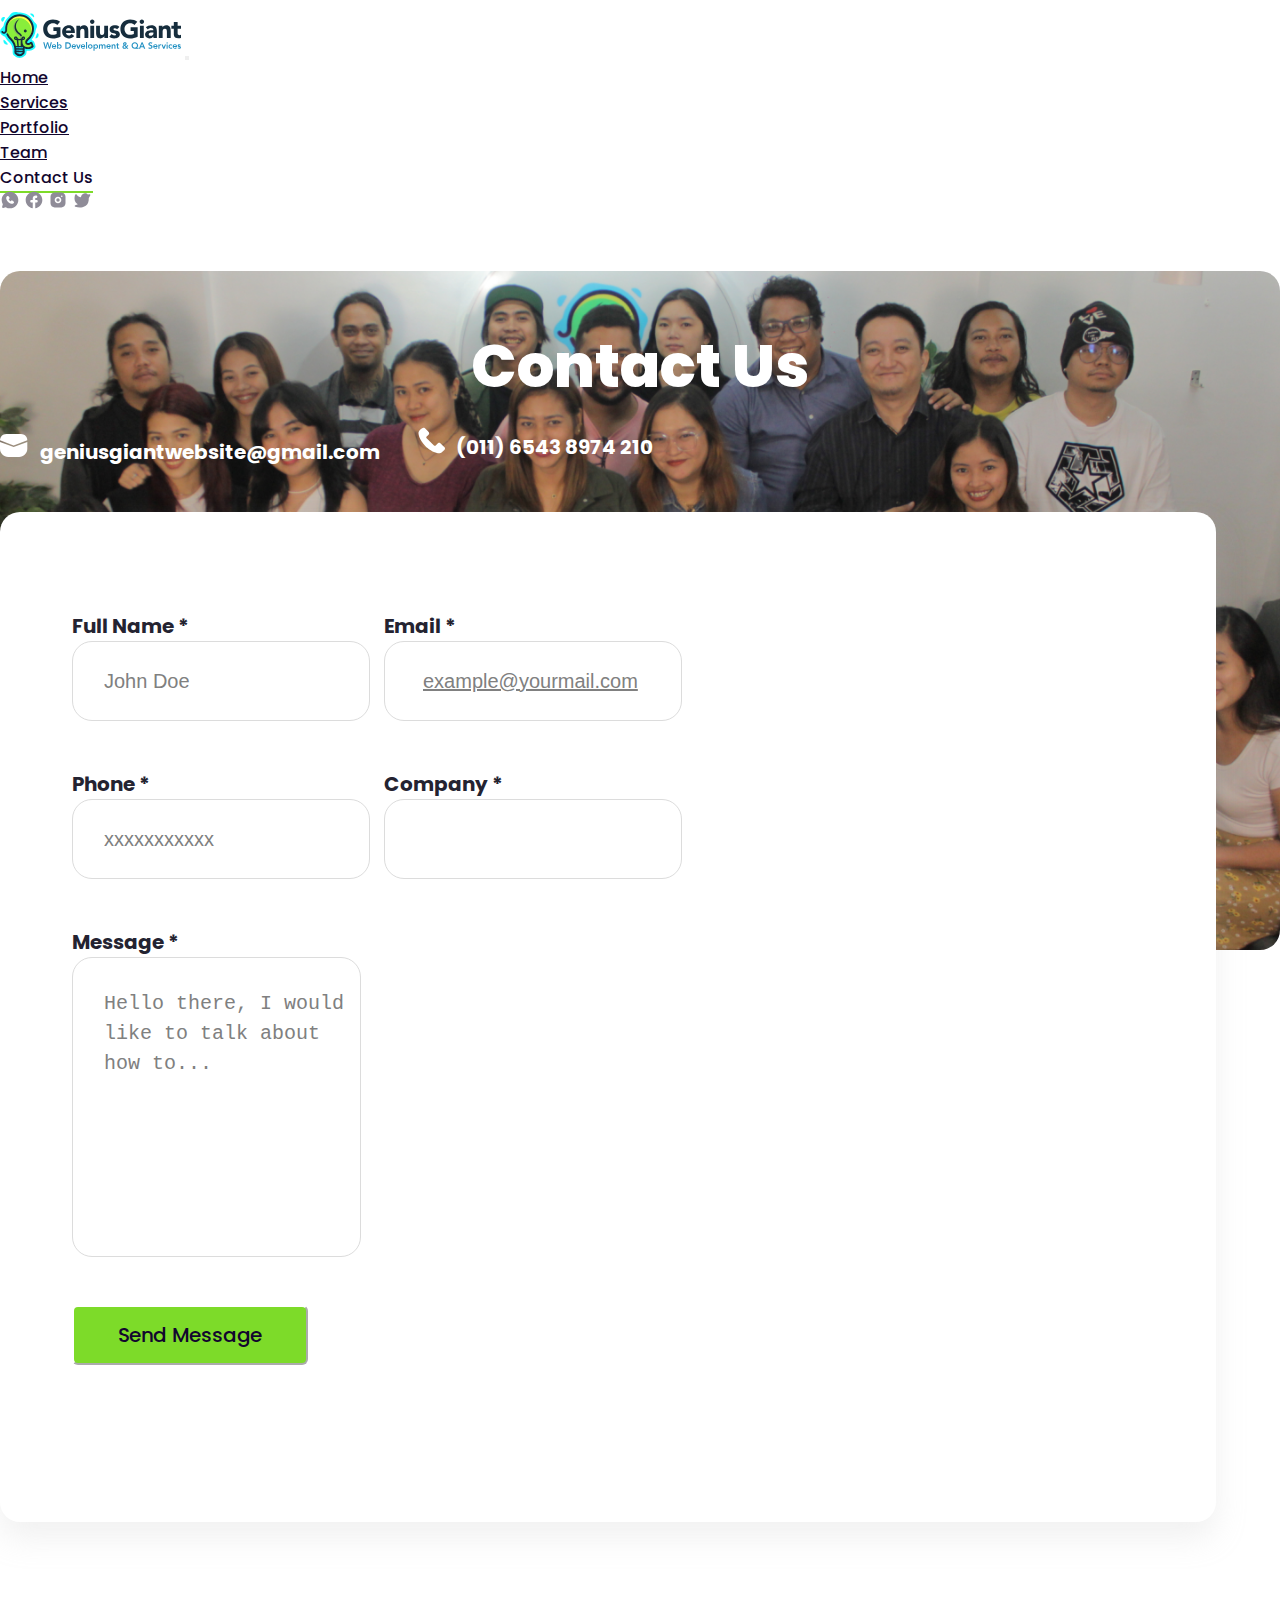
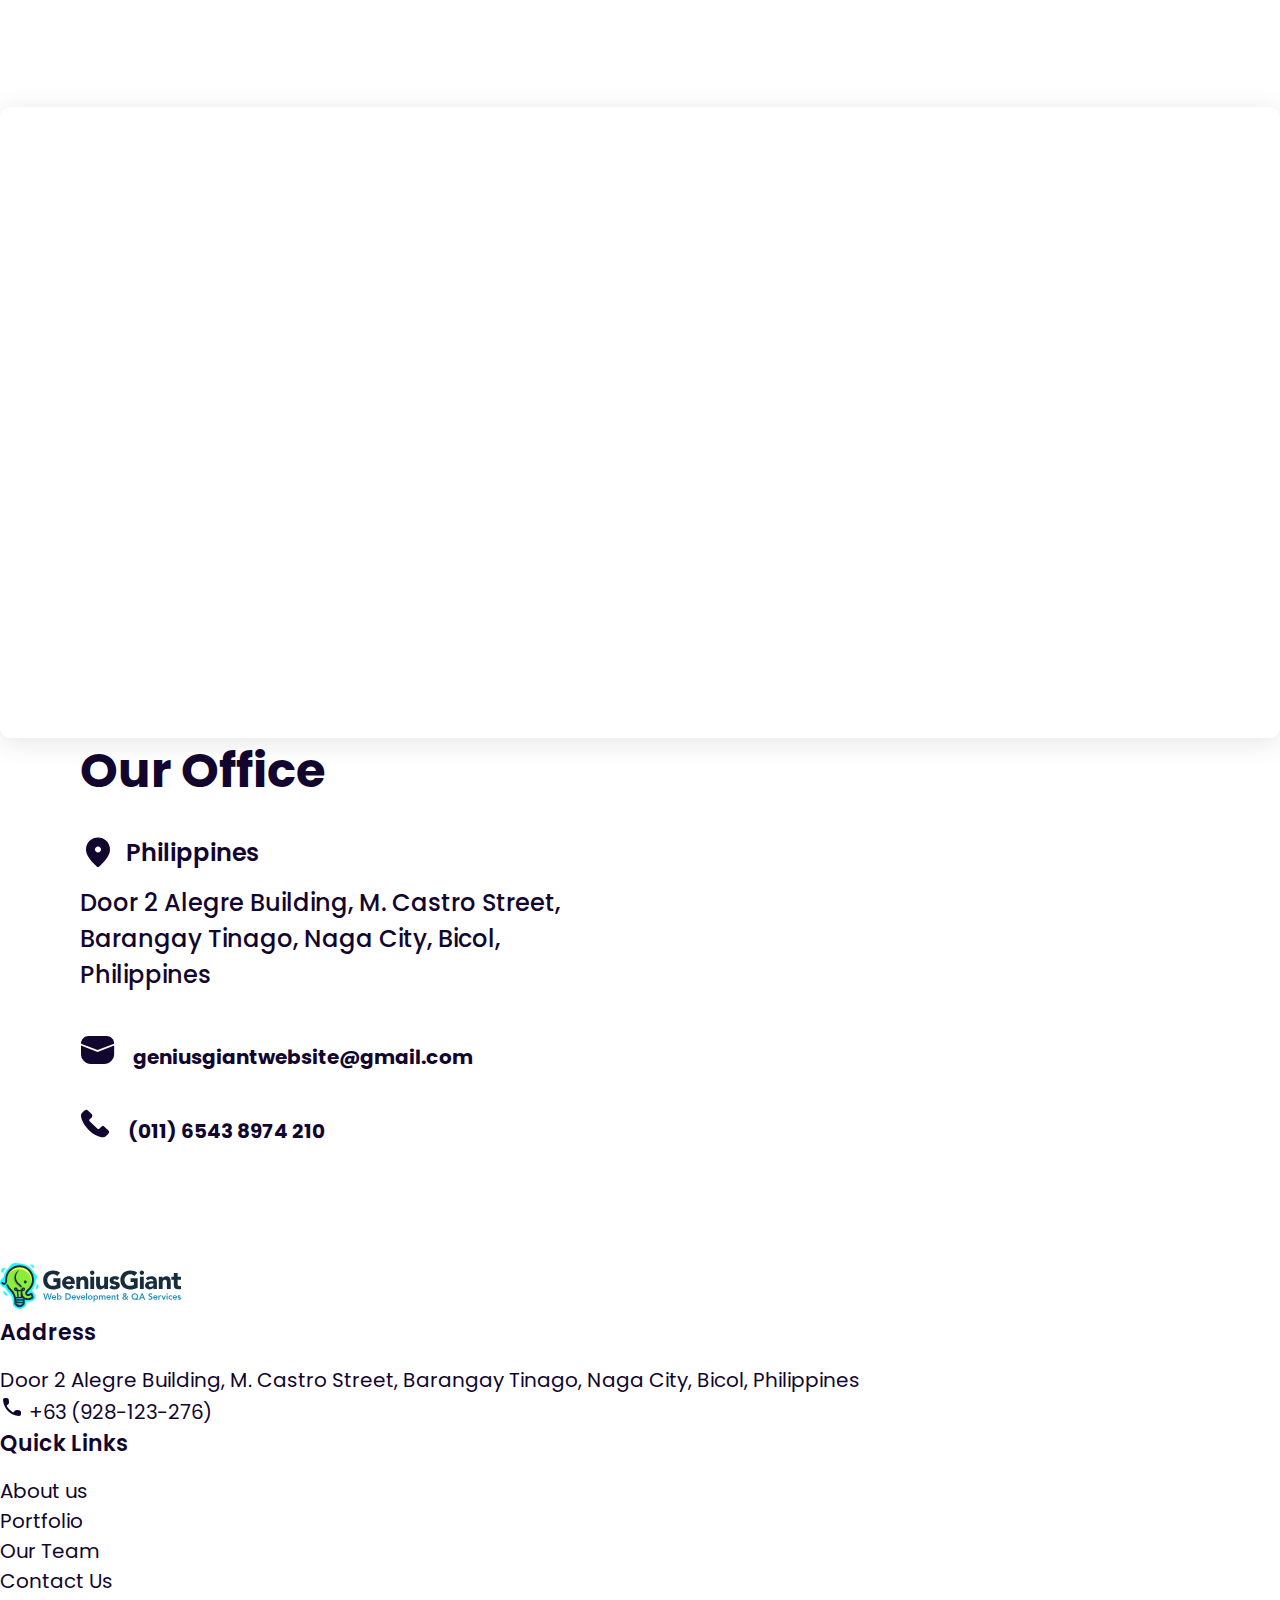
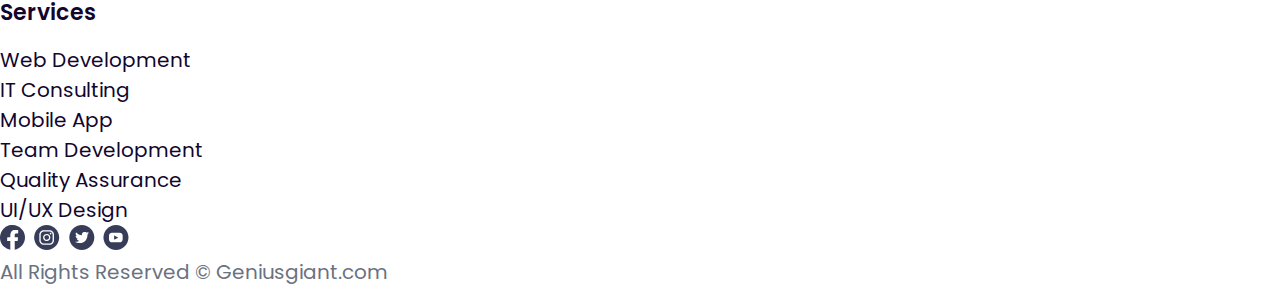
<file: contact-us.html>
<!doctype html>
<html lang="en">
  <head>
    <!-- Required meta tags -->
    <meta charset="utf-8">
    <meta name="viewport" content="width=device-width, initial-scale=1">
    <meta name="description" content="Company focused on quality and creativity, where our professional team isn't just providing good results but building smarter websites 
    for affordable custom website design, inexpensive e-commerce web site design services to clients across the world.">
    <!-- <link rel="stylesheet" href="https://fonts.googleapis.com/css?family=Poppins"> -->
    <link href="https://fonts.googleapis.com/css2?family=Poppins:wght@400;500;600;700;800;900&display=swap" rel="stylesheet">
    <meta name="keywords" content="Quality Assurance, QA, Web Development, web, Job, IT, information technology, ecommerce, e-commerce, website, mobile development, startup solution, 
    startup, developer, for hire, online job, online, naga city company, Naga city, Bicol, web solutions">
    <meta name="robots" content="index, follow">
    <meta name="author" content="Jeff Ray Dy">
    <link rel="icon" href="./img/favicon-genius-giant.png" type="image/x-icon" sizes="16x16">
    <!-- Bootstrap CSS -->
    <link href="https://cdn.jsdelivr.net/npm/bootstrap@5.0.2/dist/css/bootstrap.min.css" rel="stylesheet" integrity="sha384-EVSTQN3/azprG1Anm3QDgpJLIm9Nao0Yz1ztcQTwFspd3yD65VohhpuuCOmLASjC" crossorigin="anonymous">

    <link rel="stylesheet" href="./css/style.css">
    <link rel="canonical" href="https://getbootstrap.com/docs/5.0/examples/carousel/">
   

    <title>Contact Us - Genius Giant - Website Development and QA Services </title>
  </head>
  <body>

       <!-- Navigation section -->

<nav class="navbar navbar-expand-lg bg-light navbar-light">
    <div class="container navigation-top">
        <a href="index.html" class="navbar-brand"><img src="./img/geniusgiant-logo.svg" alt="Genius Giant logo"></a>
        <button class="navbar-toggler" type="button" data-bs-toggle="collapse" data-bs-target="#navmenu"><span
                class="navbar-toggler-icon"></span></button>
        <!-- site pages-->
        <div class="collapse navbar-collapse" id="navmenu">
            <ul class="navbar-nav ms-auto text-center">
                <li class="nav-item">
                    <a href="index.html" class="nav-link">Home</a>
                </li>
                <li class="nav-item">
                    <a href="services.html" class="nav-link">Services</a>
                </li>
                <li class="nav-item">
                    <a href="portfolio.html" class="nav-link">Portfolio</a>
                </li>
                <li class="nav-item">
                    <a href="our-team.html" class="nav-link">Team</a>
                </li>
                <li class="nav-item">
                    <a href="contact-us.html" class="nav-link">Contact Us</a>
                </li>
            </ul>
            <!-- site social media icons-->
        </div>
        <div class="collapse navbar-collapse">
            <ul class="navbar-nav ms-auto"></ul>
            <a href="#" class="navbar-brand" target="_blank"><img src="./img/whatsapp.svg"></a>
            <a href="https://www.facebook.com/Geniusgiant/" class="navbar-brand" target="_blank"><img src="./img/facebook.svg"></a>
            <a href="https://www.instagram.com/GeniusGiant2020/?hl=en" class="navbar-brand" target="_blank"><img src="./img/instagram.svg"></a>
            <a href="https://twitter.com/GeniusgiantQa" class="navbar-brand" target="_blank"><img src="./img/twitter.svg"></a>
            </ul>
        </div>

    </div>
</nav>


                                                                <!-- FORM -->

<section id="contact-us-page-form-section">
    <div class="container contact-us-page-form-container">
        <div class="contact-us-page-title-email-phone ">
            <h2>Contact Us</h2>
            <div class="contact-us-page-email-phone justify-content-center">
                <div class="contact-us-page-email">
                  <a href="mailto:geniusgiantwebsite@gmail.com"><img src="./img/contact-us-page-email.svg" alt="E-mail white icon"> geniusgiantwebsite@gmail.com</a>
                </div>
                <div class="contact-us-page-phone">
                  <a href="tel: 6543-8974-210"><img src="./img/contact-us-page-phone.svg" alt="Phone white icon"> (011) 6543 8974 210</a>
                </div>
            </div>
        </div>

                                    <!-- Forms -->
         <form class="contact-us-page-form mx-auto d-block">                      
          
                <div class="row contact-us-page-row-name-email ">
                   
                    <div class="col"> 
                        <label for="" class="form-label contact-us-page-form-label-full-name">Full Name *</label>
                        <input type="text" class="form-control contact-us-page-form-control-full-name" placeholder="John Doe" name="contact-us-page-input-full-name"
                            id="contact-us-page-input-full-name" required>
                    </div>
                    <div class="col"> 
                         <label for="" class="form-label contact-us-page-form-label-email">Email *</label>
                    <input type="text" class="form-control contact-us-page-form-control-email" placeholder="example@yourmail.com" name="contact-us-page-input-email"
                        id="contact-us-page-input-email" required> 
                    </div>
                        
                </div>

                <div class="row contact-us-page-row-phone-company">
                
                    <div class="col"> 
                        <label for="" class="form-label contact-us-page-form-label-phone">Phone *</label>
                        <input type="text" class="form-control contact-us-page-form-control-phone" placeholder="xxxxxxxxxxx" name="contact-us-page-input-phone"
                            id="contact-us-page-input-phone" required>
                    </div>
                    <div class="col"> 
                         <label for="" class="form-label contact-us-page-form-label-company">Company *</label>
                    <input type="text" class="form-control contact-us-page-form-control-company" placeholder="" name="contact-us-page-input-company"
                        id="contact-us-page-input-company" required> 
                    </div> 
                </div>

                <div class="row contact-us-page-row-message">
                    <div class="col"> 
                        <label for="" class="form-label contact-us-page-form-label-message">Message *</label>
                        <textarea class="form-control contact-us-page-form-control-message" name="contact-us-page-input-message" id="contact-us-page-input-message" 
                        rows="3" placeholder="Hello there, I would like to talk about how to..." required></textarea>
                   </div> 
                </div>

                <div class="contact-us-page-submit-button">
                    <button type="submit" class="btn btn-success mb-3" id="contact-us-page-submit" value="SendMessage">Send Message</button>
                  </div> 

        </form>
   
        </div>
    </div>
</section>

                                                    <!-- Our Office section -->

<section class="our-office-section">
  <div class="container">
    <div class="row">
      <div class="colmd-6 col-xl-6 col-xxl-6 our-office-maps">
          <iframe src="https://www.google.com/maps/embed?pb=!1m18!1m12!1m3!1d969.382577153679!2d123.1929344771563!3d13.625473861607663!2m3!1f0!2f0!3f0!3m2!1i1024!2i768!4f13.1!3m3!1m2!1s0x33a18cca6e51db9f%3A0xa3e4506a6beeace3!2sM.%20Castro%20St.%2C%20Naga%2C%20Camarines%20Sur!5e0!3m2!1sen!2sph!4v1676264296304!5m2!1sen!2sph"
          width="100%" height="631" style="border:0; background: #FFFFFF;
          box-shadow: 0px 4px 28px rgba(0, 0, 0, 0.1); border-radius: 10px;" allowfullscreen="" loading="lazy" referrerpolicy="no-referrer-when-downgrade"></iframe>
      </div>
      <div class="colmd-6 col-xl-6 col-xxl-6">
        <div class="our-office-container">
          <div class="our-office-container-description">
            <h3>Our Office</h3>
            <dic class="our-office-container-address">
              <div class="our-office-container-location">
                <img src="./img/our-office-location-icon-black.svg" alt="loation icon"><p> Philippines</p> 
              </div>
              <p>Door 2 Alegre Building, M. Castro Street, Barangay Tinago, Naga City, Bicol, Philippines</p>
            </dic>
          </div>
          <div class="our-office-container-email-phone">
            <div class="our-office-email-address">
              <a href="mailto:geniusgiantwebsite@gmail.com"><img src="./img/contact-us-page-email-black.svg" alt="E-mail black icon"> geniusgiantwebsite@gmail.com</a>
            </div>
            <div class="our-office-phone-number">
              <a href="tel: 6543-8974-210"><img src="./img/contact-us-page-phone-black.svg" alt="Phone black icon"> (011) 6543 8974 210</a>
            </div>
          </div>
        </div>
      </div>
    </div>
  </div>
</section>                                                  

  
  <!-- Footer -->
  
    <!-- Remove the container if you want to extend the Footer to full width. -->
  <div class="container-fluid container-footer">
  
    <!-- Footer -->
    <footer class="container">
  
      <div class="d-flex justify-content-between p-4">
        <div class="footer-logo">
          <img src="./img/geniusgiant-logo.svg">
        </div>
  
  
      </div>
      <!-- Section: Social media -->
  
      <!-- Section: Links  -->
      <section class="">
        <div class="container text-center text-md-start mt-5">
          <!-- Grid row -->
          <div class="row mt-3">
            <!-- Grid column -->
            <div class="col-md-3 col-lg-4 col-xl-4 mx-auto mb-4">
              <!-- Content -->
              <h6 class="footer-address">Address</h6>
              <p class="footer-company-address">
                Door 2 Alegre Building, M. Castro Street, Barangay Tinago, Naga City, Bicol, Philippines
              </p>
              <p class="footer-company-phone"><img src="./img/footer-phone.svg" class="footer-phone"> +63 (928-123-276)</p>
            </div>
            <!-- Grid column -->
  
            <!-- Grid column -->
            <div class="col-md-2 col-lg-2 col-xl-2 mx-auto mb-4 px-3">
              <!-- Links -->
              <h6 class="footer-quick-links">Quick Links</h6>
              <div class="footer-links">
              <p><a href="#!" >About us</a></p>
              <p><a href="#!" >Portfolio</a></p>
              <p><a href="#!" >Our Team</a></p>
              <p><a href="#!" >Contact Us</a>
              </p>
            </div>
            </div>
            <!-- Grid column -->
  
            <!-- Grid column -->
            <div class="col-md-3 col-lg-2 col-xl-3 mx-auto mb-4 px-5">
              <!-- Links -->
              <h6 class="footer-services">Services</h6>
              <div class="footer-services-links">
              <p><a href="#!" >Web Development</a></p>
              <p><a href="#!" >IT Consulting</a></p>
              <p><a href="#!" >Mobile App</a></p>
              <p><a href="#!" >Team Development</a></p>
              <p><a href="#!" >Quality Assurance</a></p>
              <p><a href="#!" >UI/UX Design</a></p>
            </div>
            </div>
            <!-- Grid column -->
  
            <!-- Grid column -->
            <div class="col-md-4 col-lg-3 col-xl-2 mx-auto mb-md-0 mb-4">
              <!-- Links -->
              <!-- <h6 class="footer-contact">Social Icons</h6> -->
              <p class="footer-contact-social-icons"> 
                <a href="https://www.facebook.com/Geniusgiant/" class="navbar-brand" target="_blank"><img src="./img/footer-facebook.svg"></a>
                <a href="https://www.instagram.com/GeniusGiant2020/?hl=en" class="navbar-brand" target="_blank"><img src="./img/footer-instagram.svg"></a>
                <a href="https://twitter.com/GeniusgiantQa" class="navbar-brand" target="_blank"><img src="./img/footer-twitter.svg"></a>
                <a href="#" class="navbar-brand" target="_blank"><img src="./img/footer-youtube.svg"></a>
              </p>
              
            </div>
            <!-- Grid column -->
          </div>
          <!-- Grid row -->
        </div>
      </section>
      <!-- Section: Links  -->
  
      <!-- Copyright -->
      <div class="container"> 
        <p class="copyright">All Rights Reserved © Geniusgiant.com</p>
      </div>
      <!-- Copyright -->
    </footer>
    <!-- Footer -->
  
  </div>
  <!-- End of .container -->


<script src="https://ajax.googleapis.com/ajax/libs/jquery/3.6.1/jquery.min.js"></script>
<!-- <script src="https://code.jquery.com/jquery-3.5.1.js"></script> -->
<!-- <script src="https://code.jquery.com/jquery-3.6.3.js" integrity="sha256-nQLuAZGRRcILA+6dMBOvcRh5Pe310sBpanc6+QBmyVM=" crossorigin="anonymous"></script> -->

<!-- Optional JavaScript; choose one of the two! -->
    <!-- Option 1: Bootstrap Bundle with Popper -->
    <script src="https://cdn.jsdelivr.net/npm/bootstrap@5.0.2/dist/js/bootstrap.bundle.min.js" integrity="sha384-MrcW6ZMFYlzcLA8Nl+NtUVF0sA7MsXsP1UyJoMp4YLEuNSfAP+JcXn/tWtIaxVXM" crossorigin="anonymous"></script>

    <!-- Option 2: Separate Popper and Bootstrap JS -->
    
    <!-- <script src="https://cdn.jsdelivr.net/npm/@popperjs/core@2.9.2/dist/umd/popper.min.js" integrity="sha384-IQsoLXl5PILFhosVNubq5LC7Qb9DXgDA9i+tQ8Zj3iwWAwPtgFTxbJ8NT4GN1R8p" crossorigin="anonymous"></script>
    <script src="https://cdn.jsdelivr.net/npm/bootstrap@5.0.2/dist/js/bootstrap.min.js" integrity="sha384-cVKIPhGWiC2Al4u+LWgxfKTRIcfu0JTxR+EQDz/bgldoEyl4H0zUF0QKbrJ0EcQF" crossorigin="anonymous"></script>
     -->
    <!-- external js -->
    <script src="./js/main.js"></script>
    <script src="./js/hide-menu.js"></script>

    
  </body>
</html>
</file>
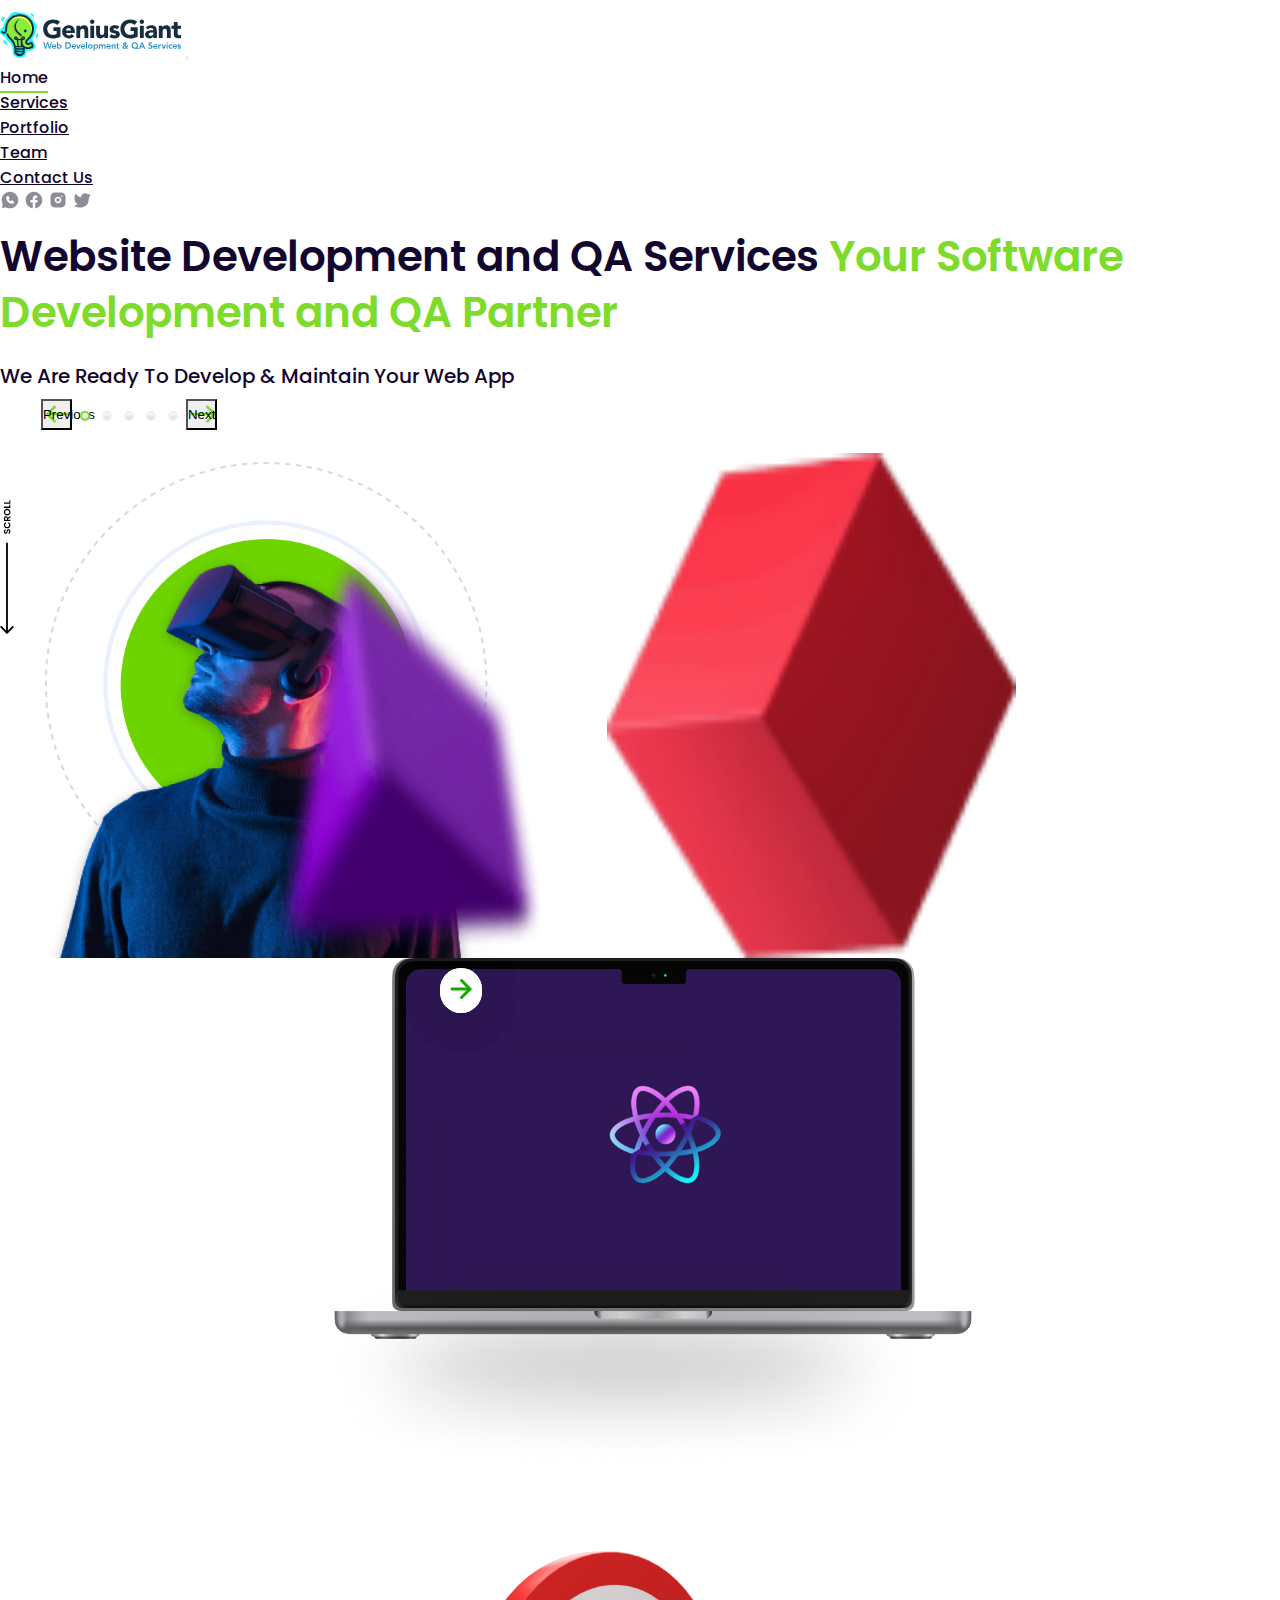
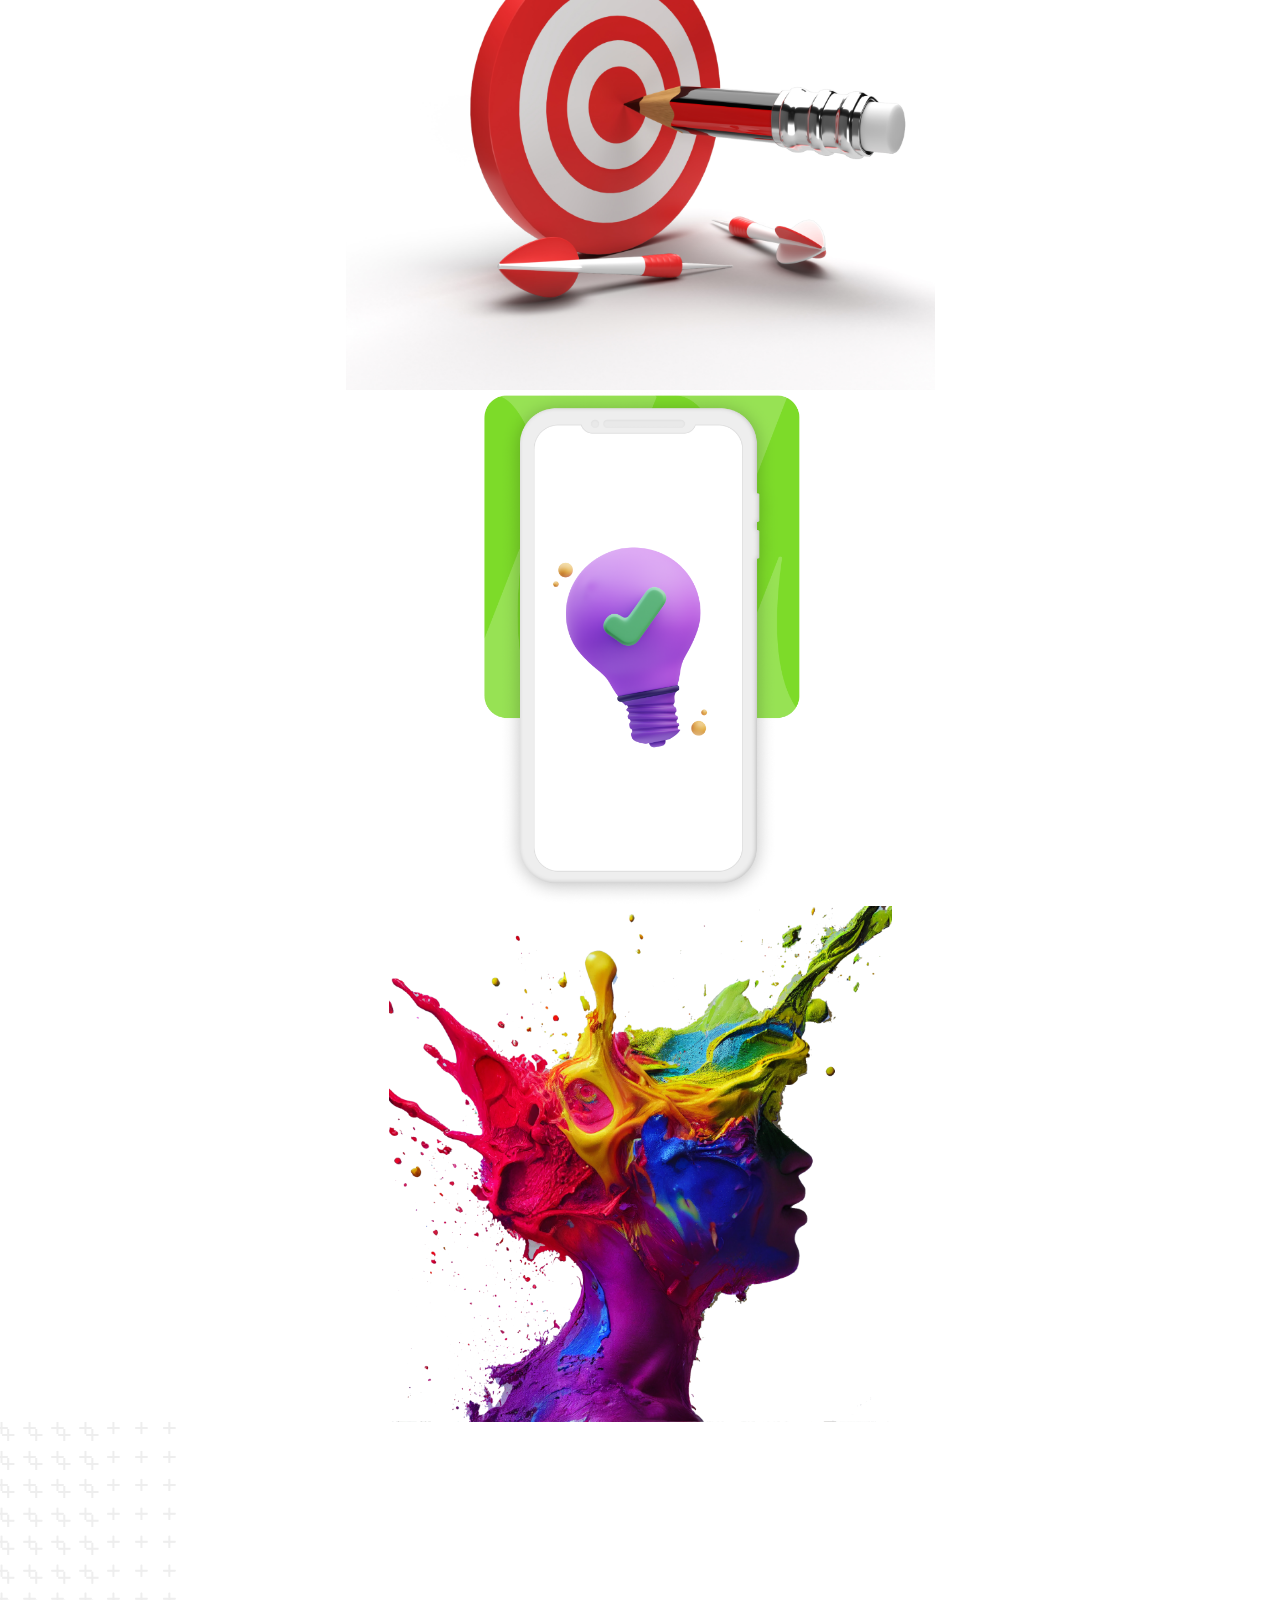
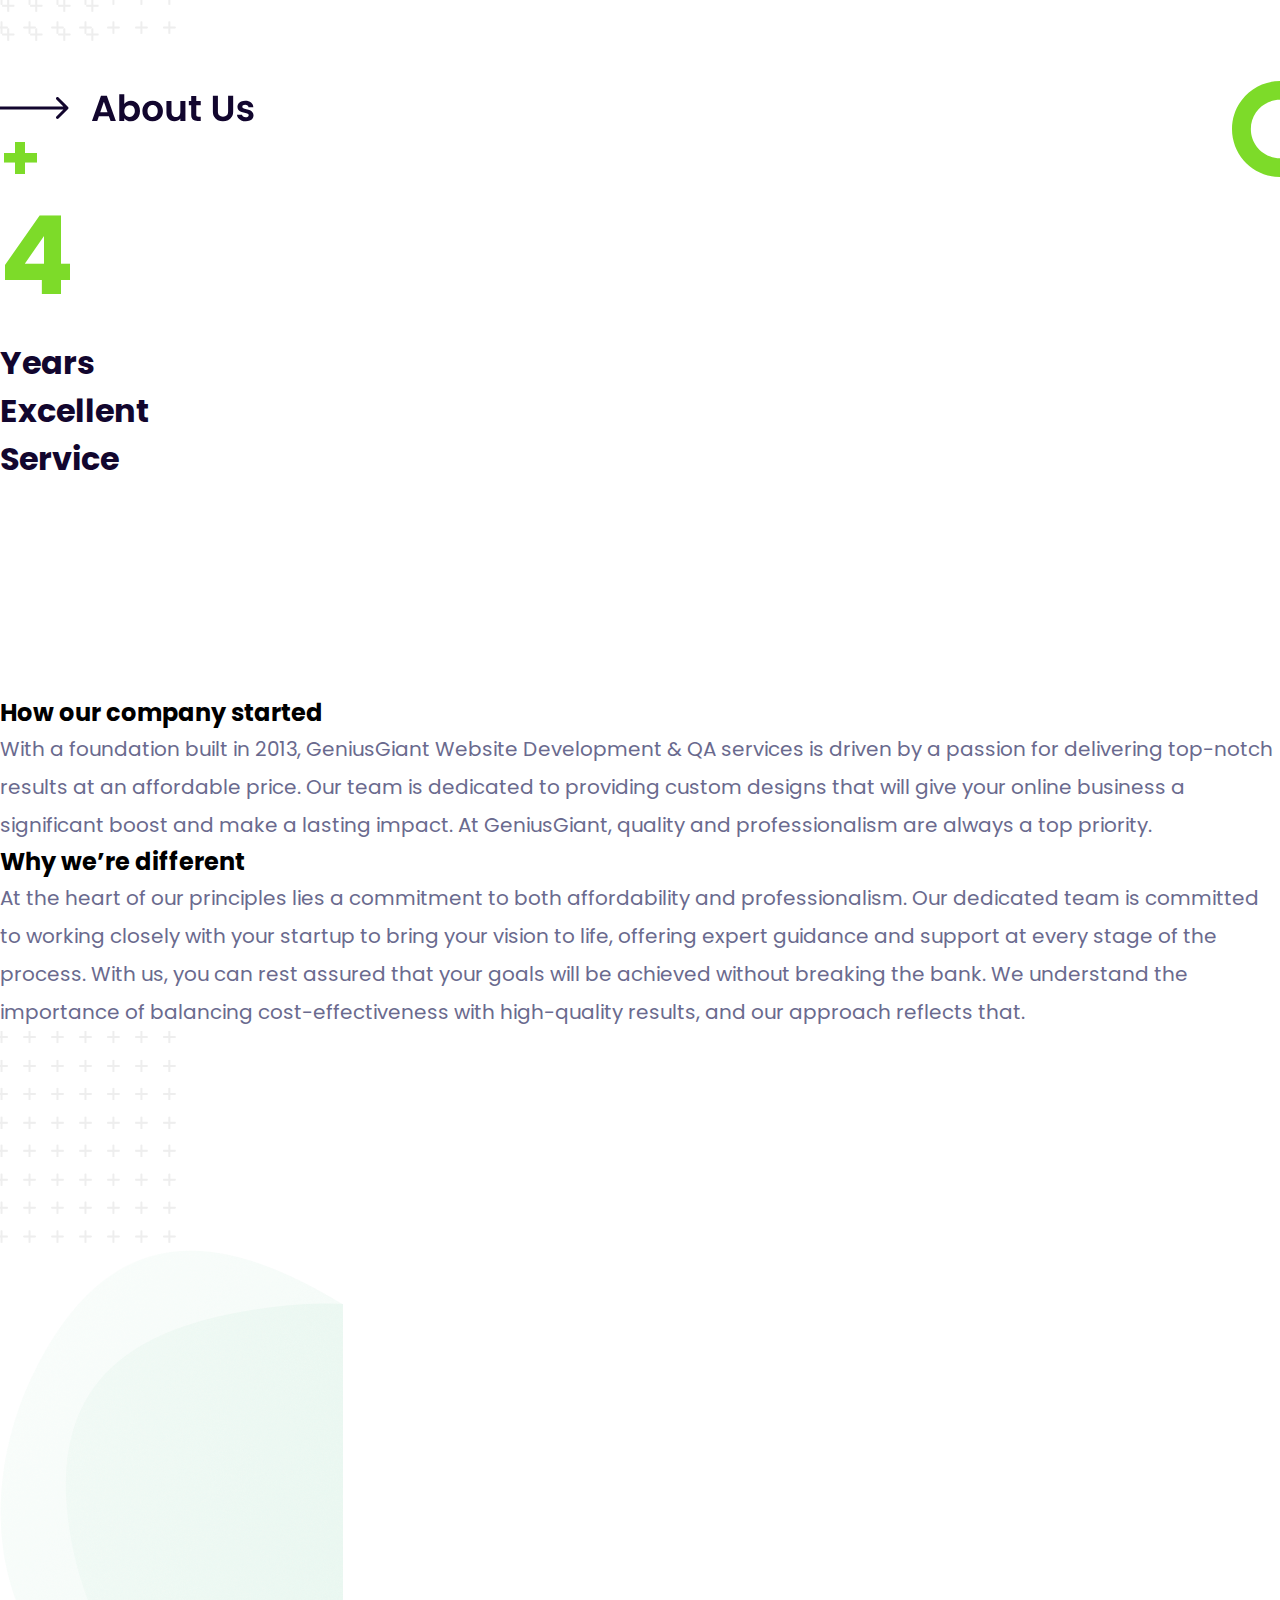
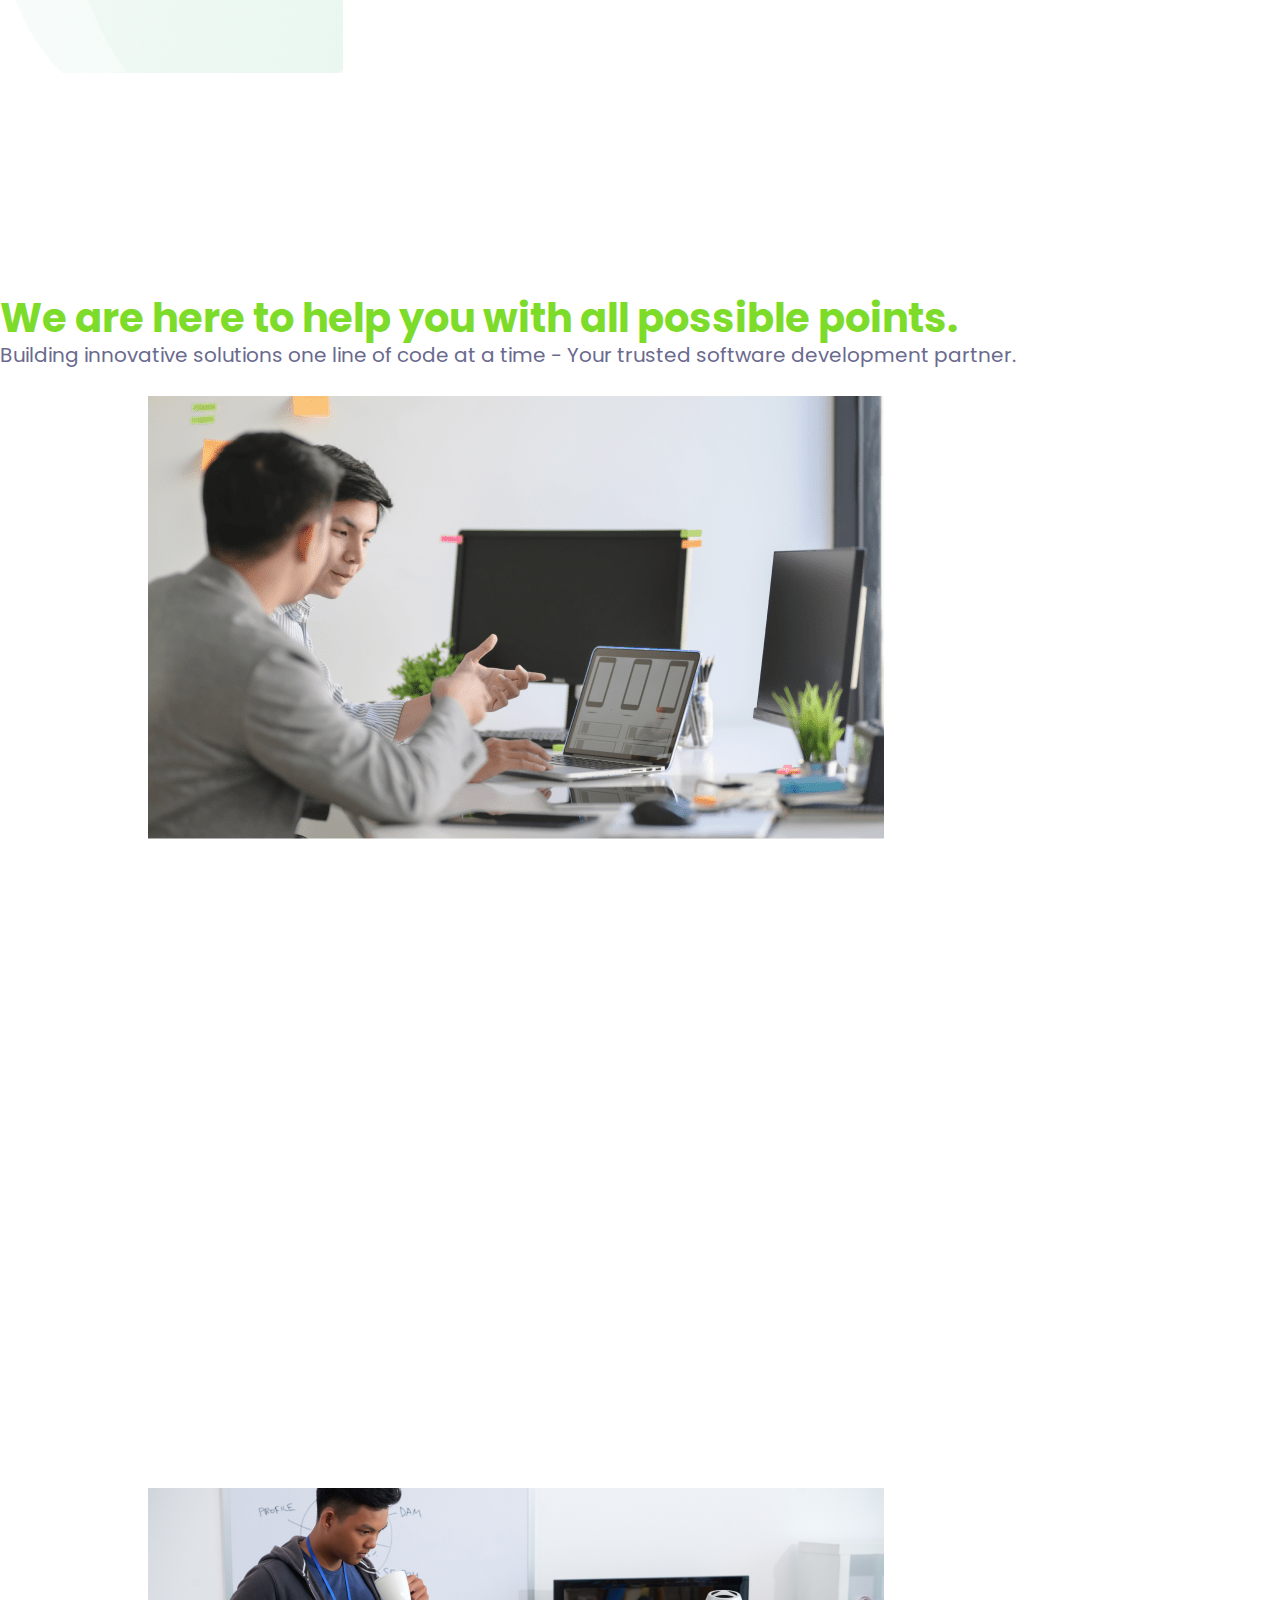
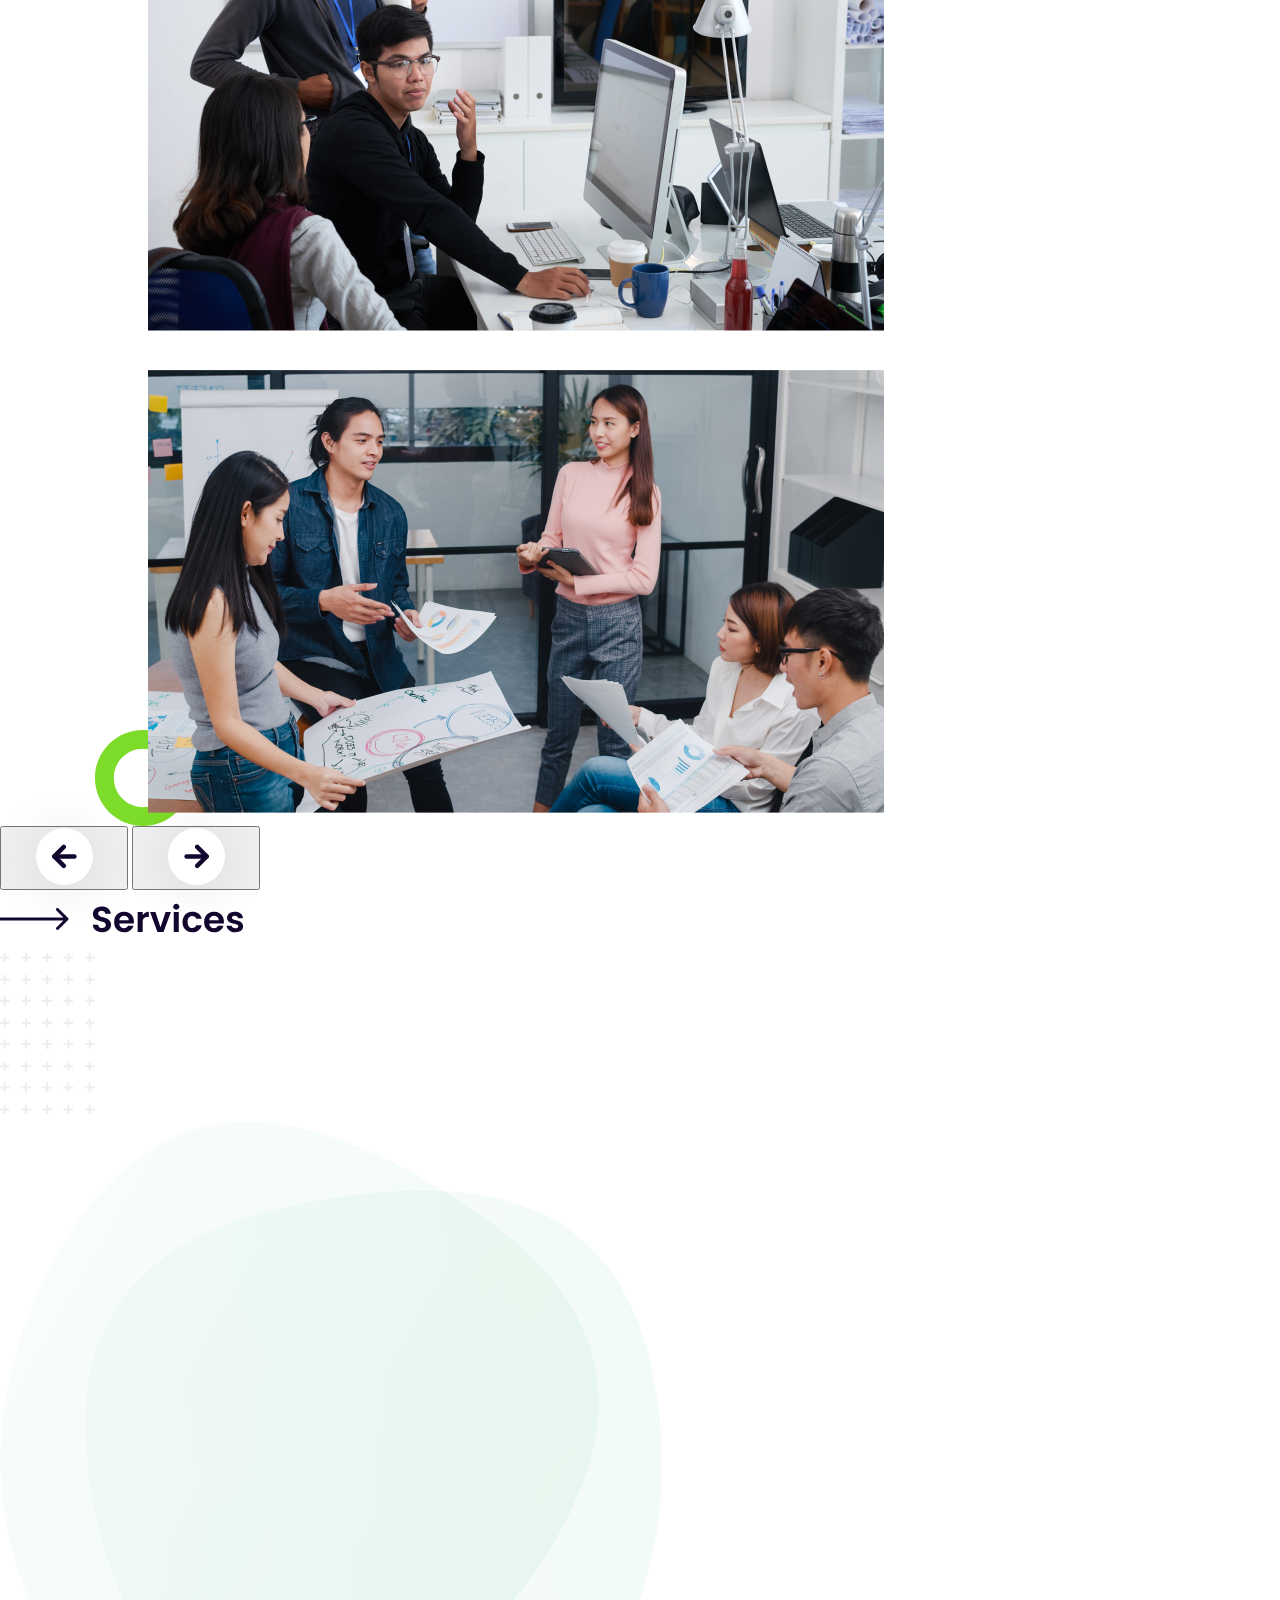
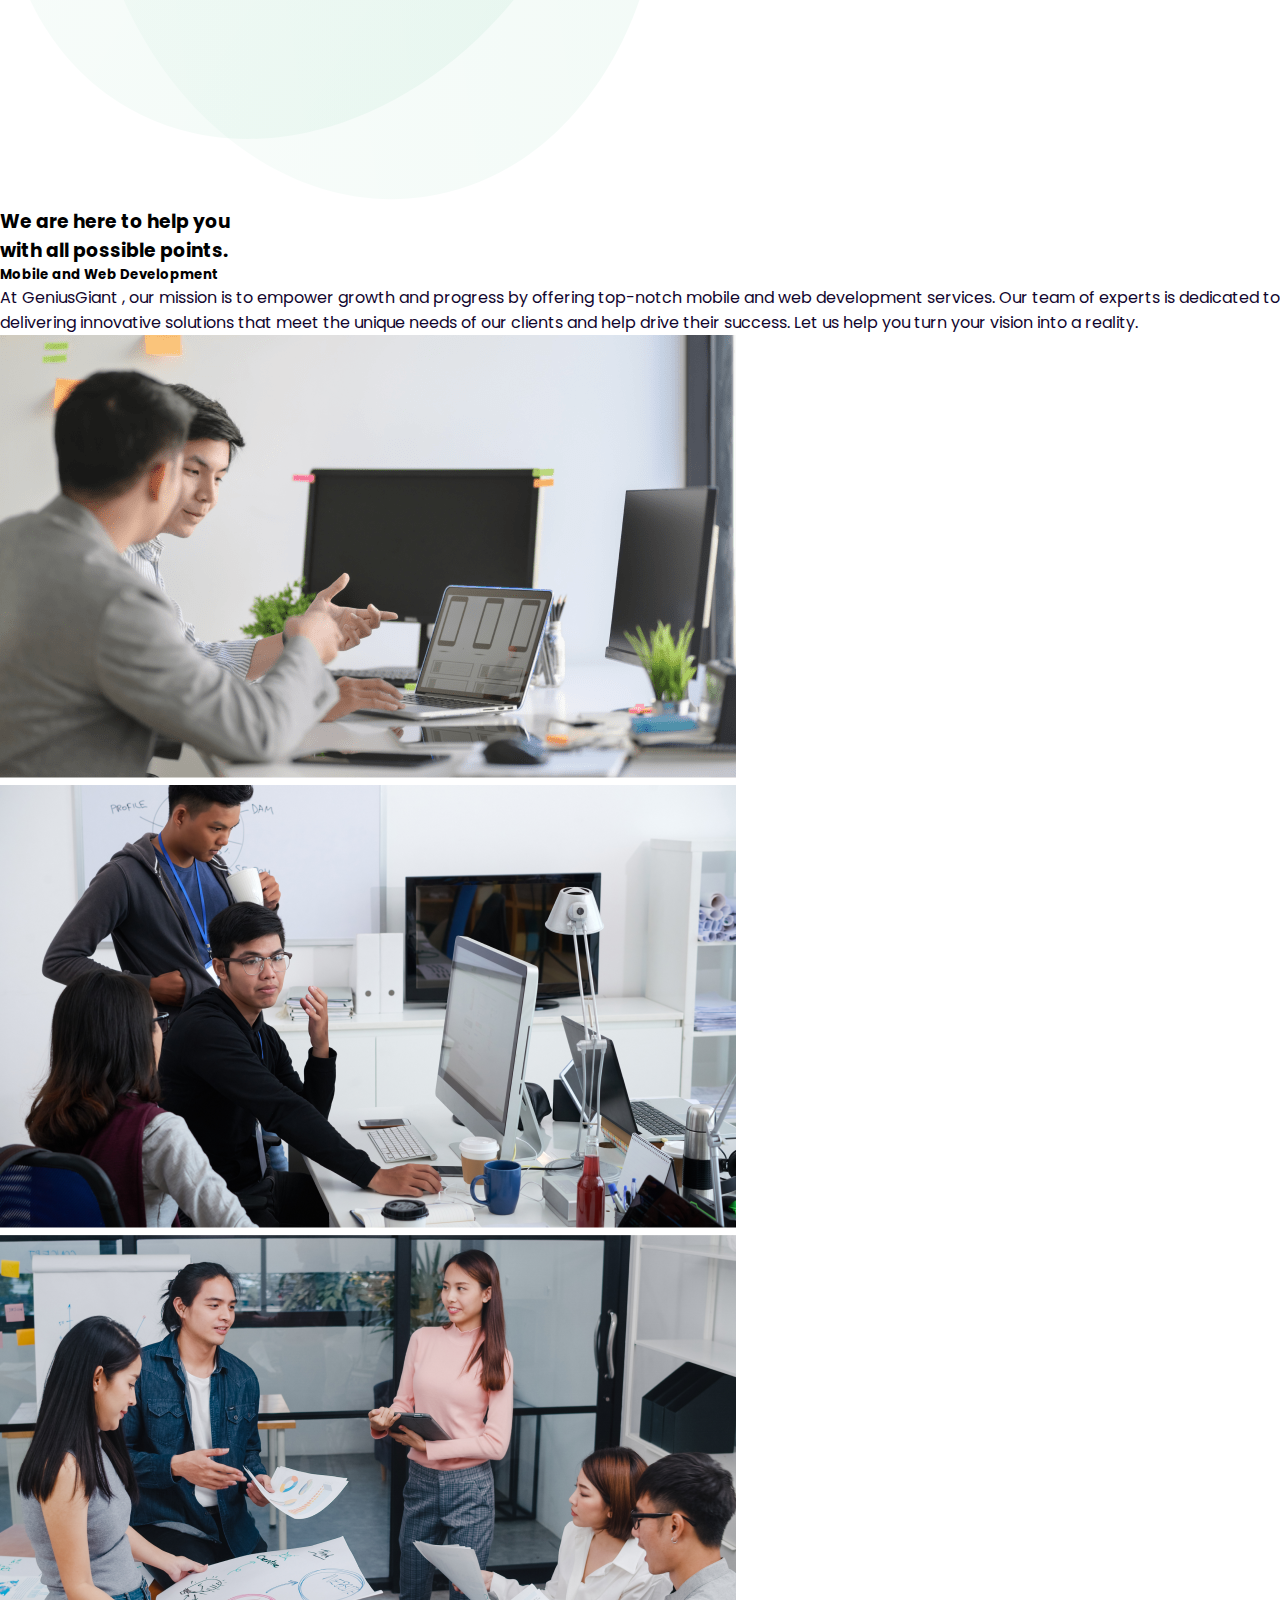
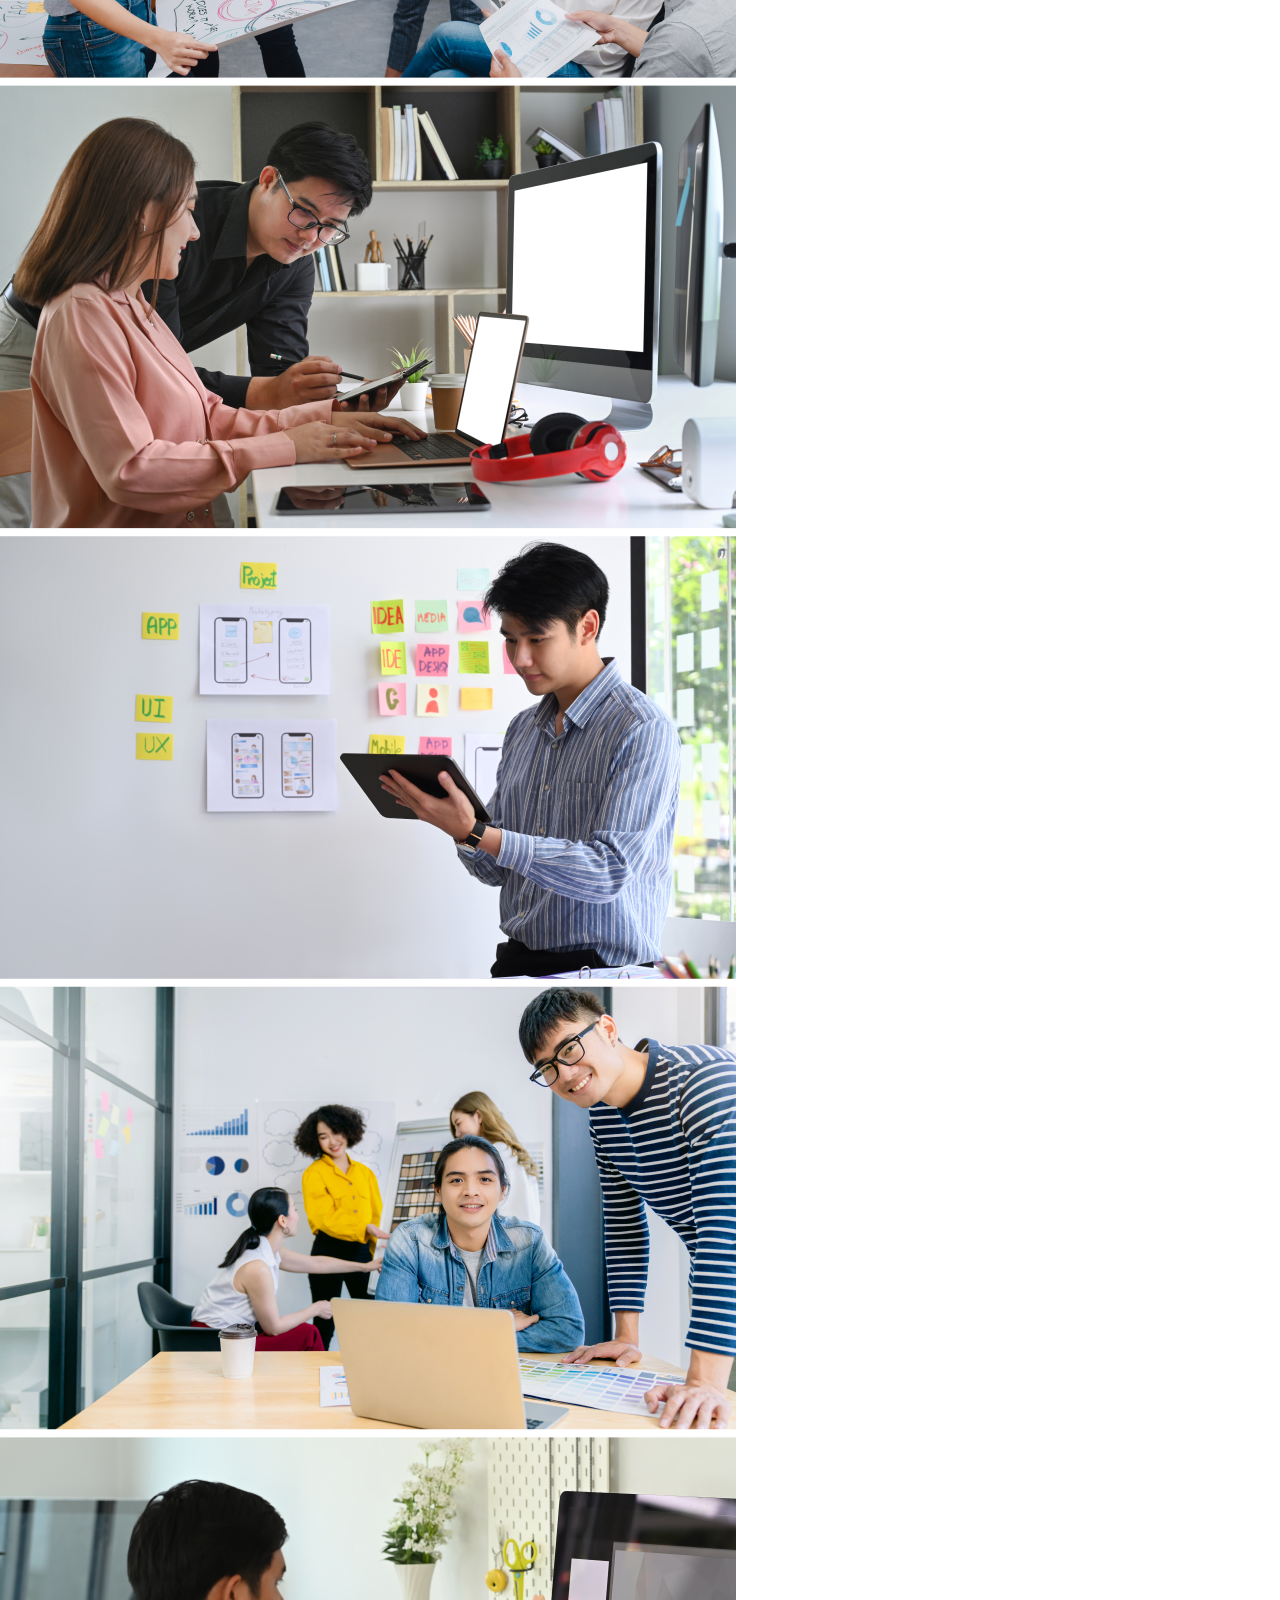
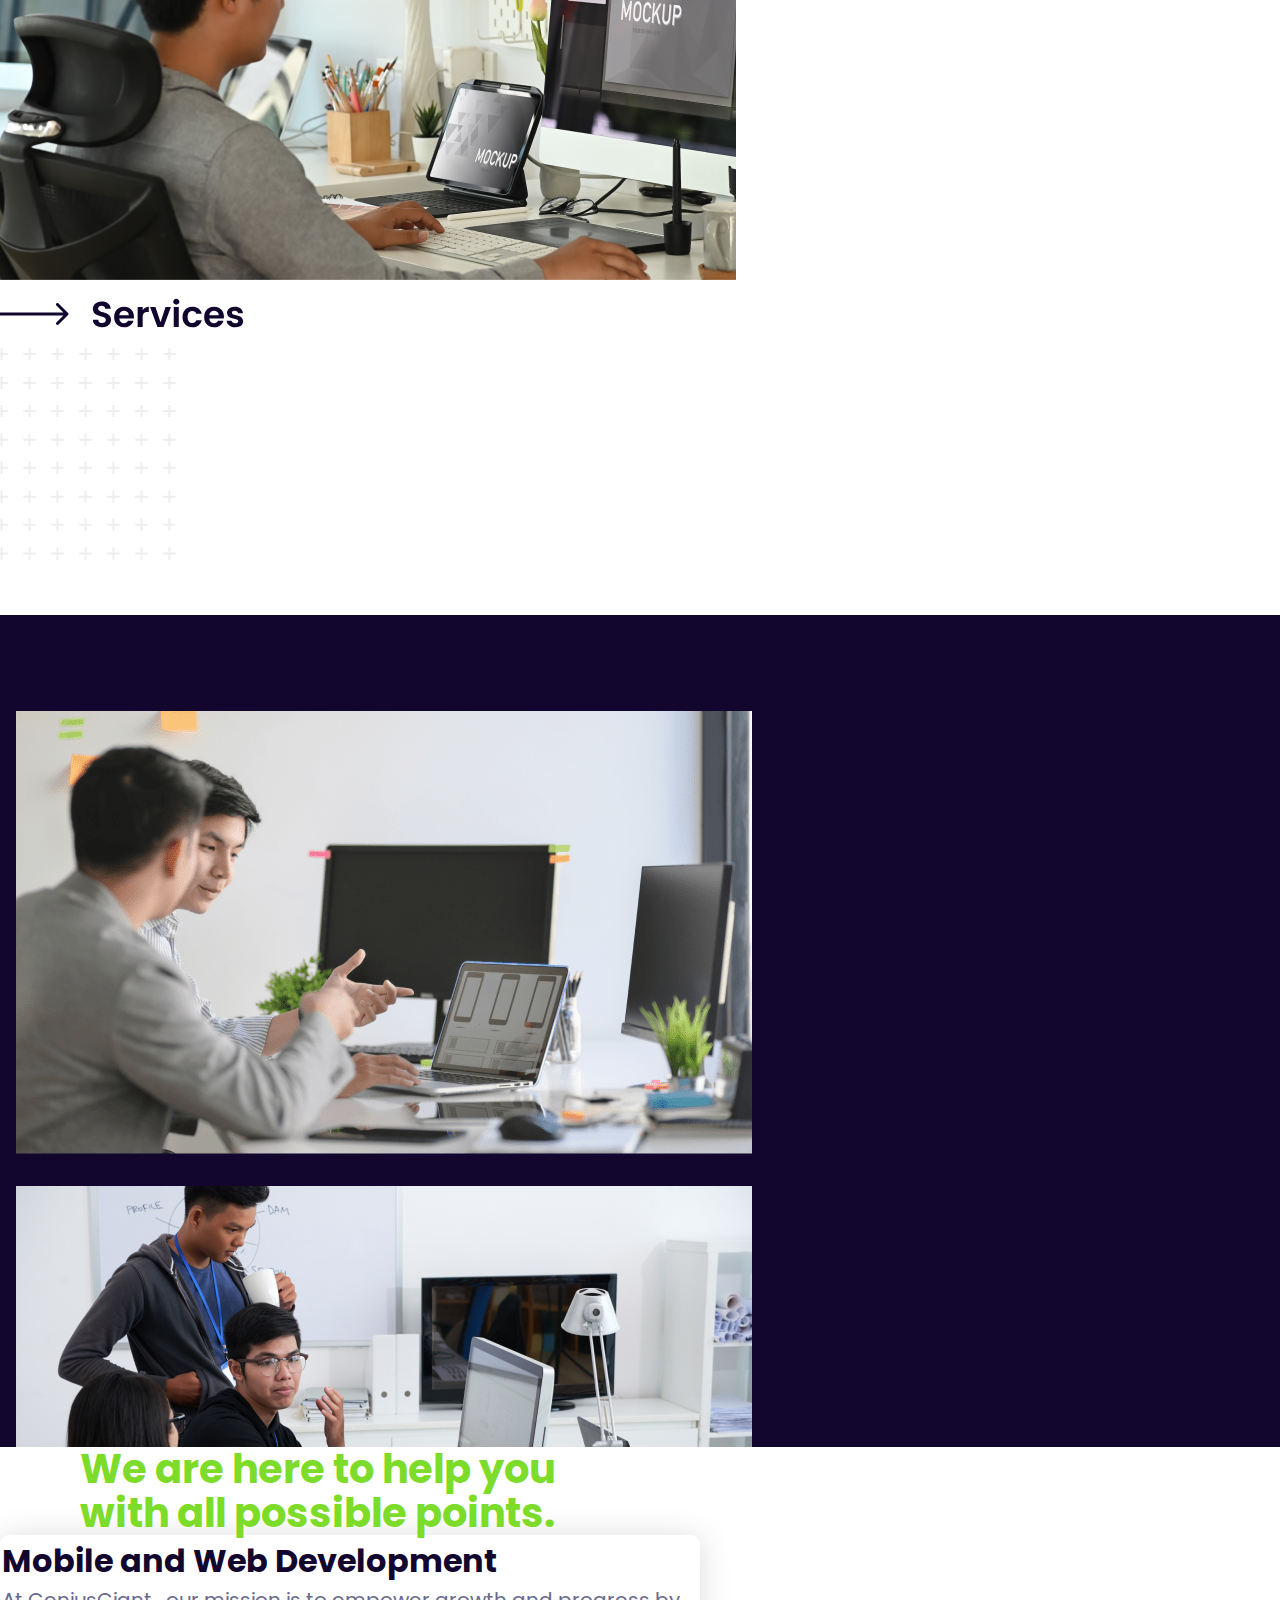
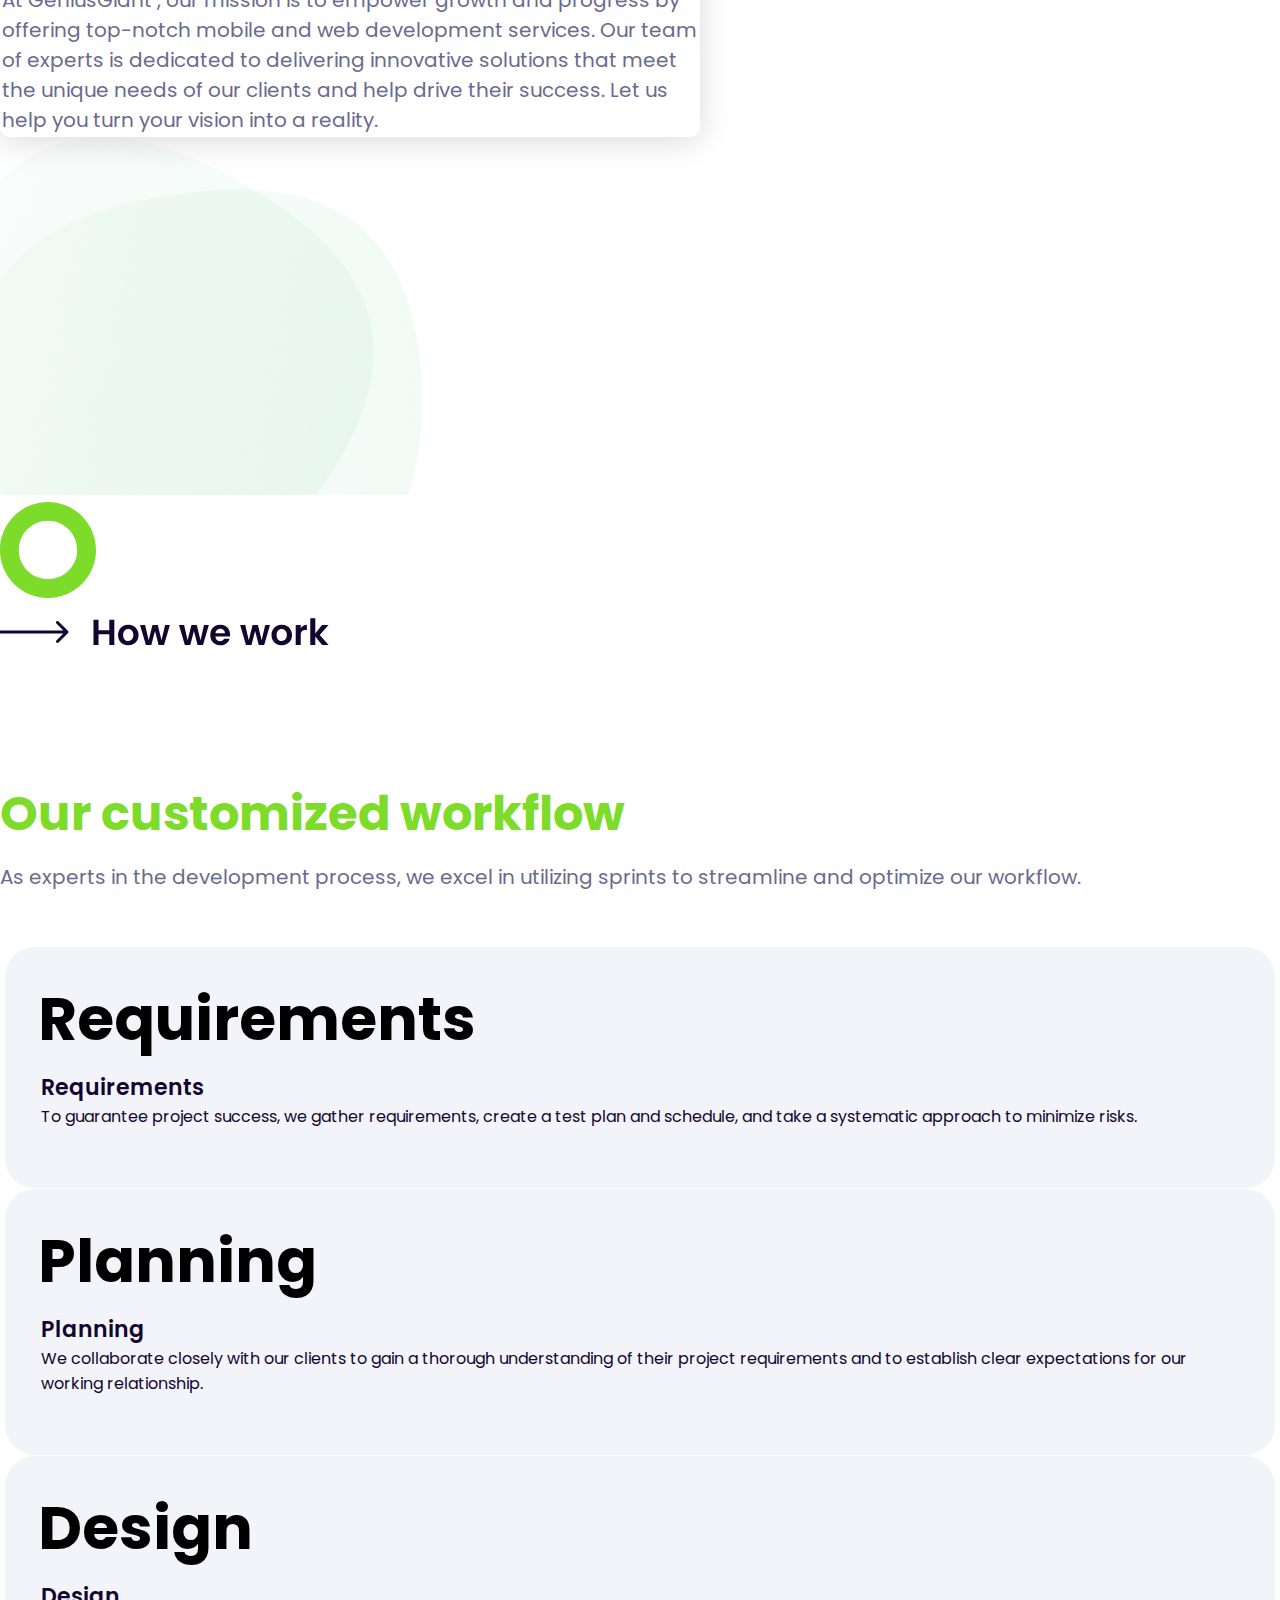
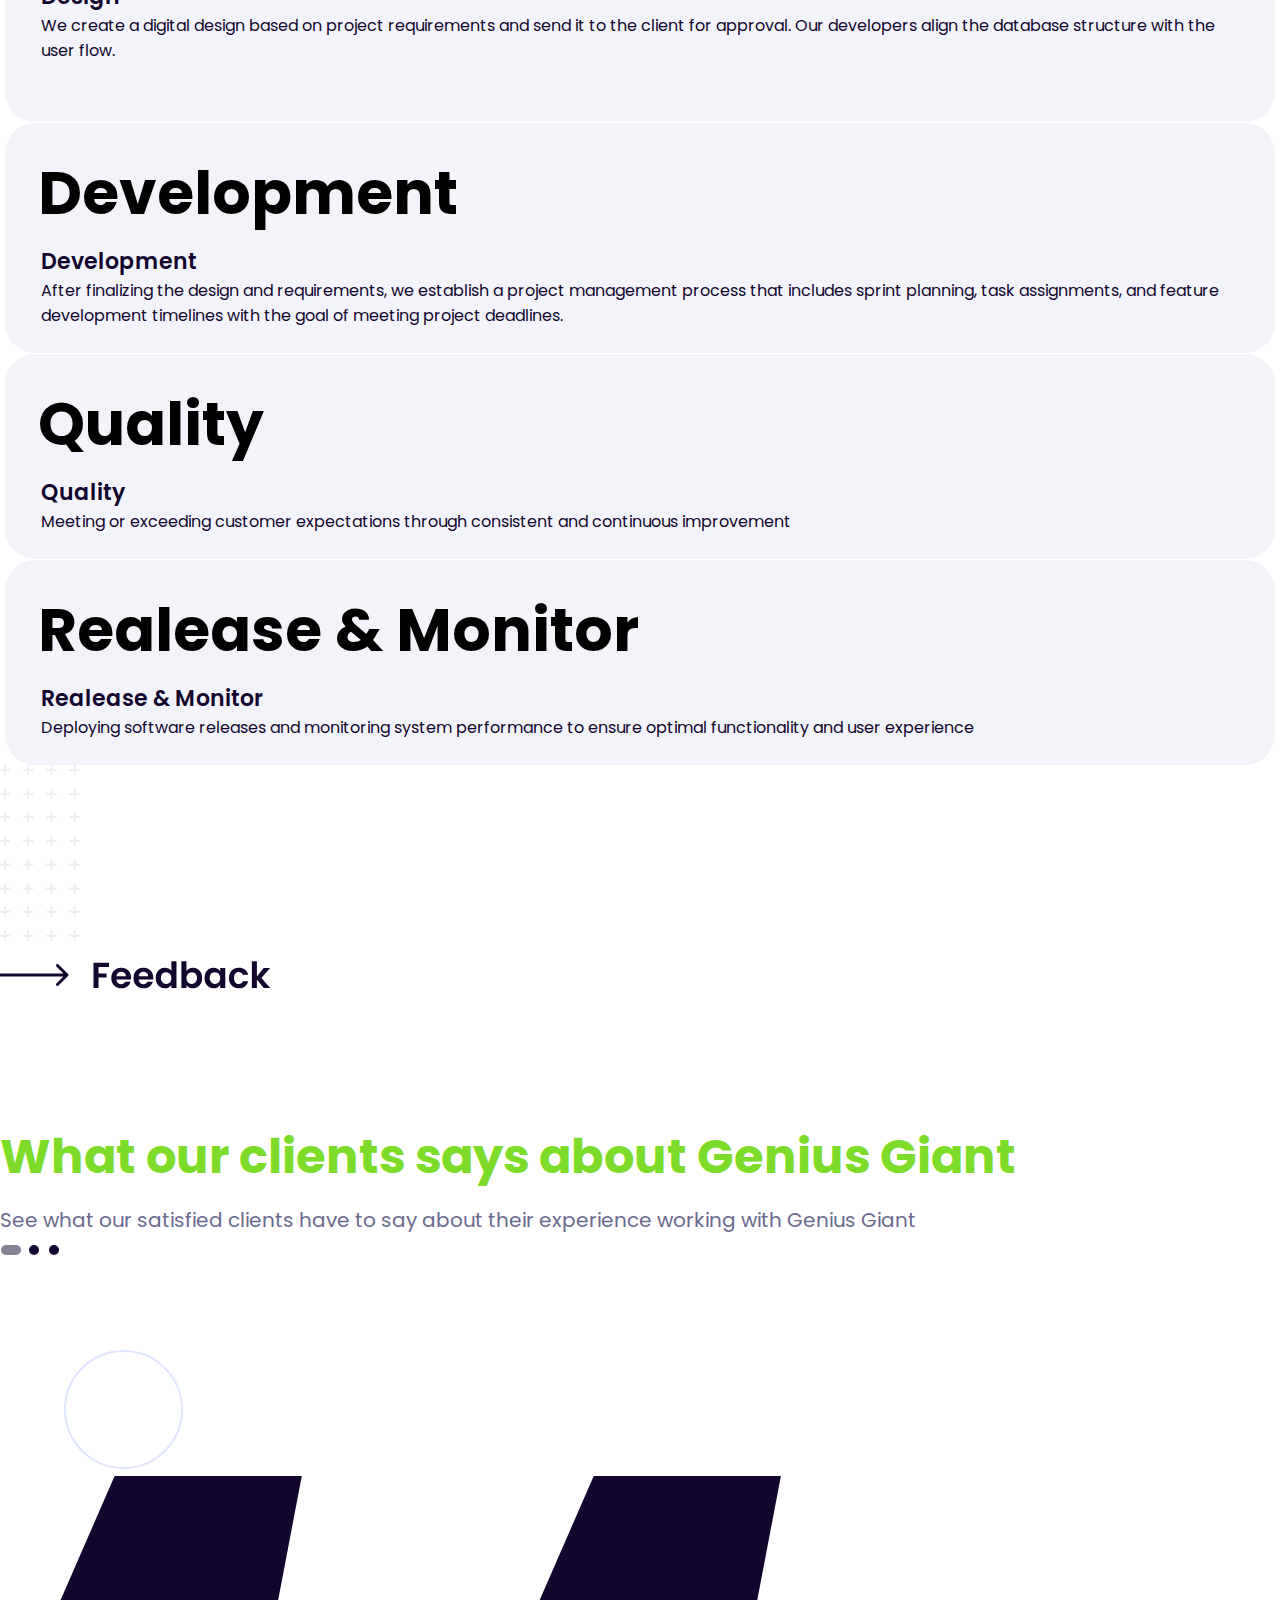
<file: gg-page-test.html>
<!doctype html>
<html lang="en">
  <head>
    <!-- Required meta tags -->
    <meta charset="utf-8">
    <meta name="viewport" content="width=device-width, initial-scale=1">
    <meta name="description" content="Company focused on quality and creativity, where our professional team isn't just providing good results but building smarter websites 
    for affordable custom website design, inexpensive e-commerce web site design services to clients across the world.">
    <!-- <link rel="stylesheet" href="https://fonts.googleapis.com/css?family=Poppins"> -->
    <link href="https://fonts.googleapis.com/css2?family=Poppins:wght@400;500;600;700;800;900&display=swap" rel="stylesheet">
    <meta name="keywords" content="Quality Assurance, QA, Web Development, web, Job, IT, information technology, ecommerce, e-commerce, website, mobile development, startup solution, 
    startup, developer, for hire, online job, online, naga city company, Naga city, Bicol, web solutions">
    <meta name="robots" content="index, follow">
    <meta name="author" content="Jeff Ray Dy">
    <link rel="icon" href="./img/favicon-genius-giant.png" type="image/x-icon" sizes="16x16">
    <!-- Bootstrap CSS -->
    <link href="https://cdn.jsdelivr.net/npm/bootstrap@5.0.2/dist/css/bootstrap.min.css" rel="stylesheet" integrity="sha384-EVSTQN3/azprG1Anm3QDgpJLIm9Nao0Yz1ztcQTwFspd3yD65VohhpuuCOmLASjC" crossorigin="anonymous">

    <link rel="stylesheet" href="./css/style.css">
    <link rel="canonical" href="https://getbootstrap.com/docs/5.0/examples/carousel/">
    <!-- <script src="https://code.jquery.com/jquery-3.6.3.min.js" integrity="sha256-pvPw+upLPUjgMXY0G+8O0xUf+/Im1MZjXxxgOcBQBXU=" crossorigin="anonymous"></script> -->


    <title>Page Test</title>
  </head>
  <body onload="load()">

    <!-- Navigation section -->

    <nav class="navbar navbar-expand-lg bg-light navbar-light">
      <div class="container navigation-top">
        <a href="index.html" class="navbar-brand"><img src="./img/geniusgiant-logo.svg" alt="Genius Giant logo"></a>
        <button class="navbar-toggler" type="button" data-bs-toggle="collapse" data-bs-target="#navmenu"><span
            class="navbar-toggler-icon"></span></button>
        <!-- site pages-->
    
        <div class="collapse navbar-collapse" id="navmenu">
          <ul class="navbar-nav ms-auto text-center">
            <li class="nav-item active">
              <a href="#home" class="nav-link" data-toggle="tab" aria-current="page">Home</a>
            </li>
            <li class="nav-item">
              <a href="services.html" class="nav-link" data-toggle="tab">Services</a>
            </li>
            <li class="nav-item">
              <a href="portfolio.html" class="nav-link" data-toggle="tab">Portfolio</a>
            </li>
            <li class="nav-item">
              <a href="our-team.html" class="nav-link" data-toggle="tab">Team</a>
            </li>
            <li class="nav-item">
              <a href="contact-us.html" class="nav-link">Contact Us</a>
            </li>
          </ul>
          <!-- site social media icons-->
        </div>
    
    
        <div class="collapse navbar-collapse">
          <ul class="navbar-nav ms-auto"></ul>
          <a href="#" class="navbar-brand" target="_blank"><img src="./img/whatsapp.svg"></a>
          <a href="https://www.facebook.com/Geniusgiant/" class="navbar-brand" target="_blank"><img src="./img/facebook.svg"></a>
          <a href="https://www.instagram.com/GeniusGiant2020/?hl=en" class="navbar-brand" target="_blank"><img src="./img/instagram.svg"></a>
          <a href="https://twitter.com/GeniusgiantQa" class="navbar-brand" target="_blank"><img src="./img/twitter.svg"></a>
          </ul>
        </div>
    
      </div>
    
    </nav>

                       <!-- CAROUSEL SLIDESHOW -->

    <section id="gg-services-carousel">
      <div class="container">
        
        <div class="row row-carousel-right">
          <div class="col-xs-12 col-sm-12 col-md-6 col-lg-6 col-xl-6 col-xxl-6">
            <div id="newCarouselTextPosition" class="home-carousel-content">
              <!-- CAPTIONS OUTSIDE THE IMAGE -->
            </div>
        </div>
          <div class="col-xs-12 col-sm-12 col-md-6 col-lg-6 col-xl-6 col-xxl-6 slideshow-right-side">
              <div class="text-center creations-repitsocial-video" id="video-div">
                    <div id="carouselHomeCarousel" class="carousel slide" data-bs-interval="5000" data-bs-ride="carousel">
                      <div class="carousel-indicators home-carousel-indicators">

                        <button class="carousel-control-prev previous-slides" type="button" data-bs-target="#carouselHomeCarousel" data-bs-slide="prev">
                          <span class="visually-hidden">Previous</span>
                        </button>

                        <button type="button" data-bs-target="#carouselHomeCarousel" data-bs-slide-to="0" class="buttons-slide1 active" aria-current="true" aria-label="Slide 1"></button>
                        <button type="button" data-bs-target="#carouselHomeCarousel" data-bs-slide-to="1" class="buttons-slide2" aria-label="Slide 2"></button>
                        <button type="button" data-bs-target="#carouselHomeCarousel" data-bs-slide-to="2" class="buttons-slide3" aria-label="Slide 3"></button>
                        <button type="button" data-bs-target="#carouselHomeCarousel" data-bs-slide-to="3" class="buttons-slide4" aria-label="Slide 4"></button>
                        <button type="button" data-bs-target="#carouselHomeCarousel" data-bs-slide-to="4" class="buttons-slide5" aria-label="Slide 5"></button>

                        <button class="carousel-control-next next-slides" type="button" data-bs-target="#carouselHomeCarousel" data-bs-slide="next">
                          <span class="visually-hidden">Next</span>
                        </button>

                      </div>
                      <div class="carousel-inner">

                                                  <!-- FIRST SLIDE -->
                        <div class="carousel-item active home-carousel-img1-container">

                          <div id="animate-box-1" class="moving-box1 position-absolute top-0 start-50">
                            <img src="./img/carousel/moving-box1.png" class="slide1-img-box1" alt="Moving box1">
                          </div>
                          <div id="animate-box-2" class="moving-box2 position-absolute top-50 start-0">
                            <img src="./img/carousel/moving-box2.png" class="slide1-img-box2" alt="Moving box2">
                          </div>

                           <!-- CAPTIONS OUTSIDE THE IMAGE -->
                          <div id="caption-0" class="carousel-caption d-none d-md-block text-start">
                            <div class="home-carousel-content">
                              <h1>Website Development and QA Services <span>Your Software Development and QA Partner</span></h1>
                              <p>We are ready to Develop & Maintain your web app</p>
                          </div>
                          </div>
                        </div>
  
                                                  <!-- SECOND SLIDE -->
                        <div class="carousel-item home-carousel-img2-container">

                           <!-- CAPTIONS OUTSIDE THE IMAGE -->
                          <div id="caption-1" class="carousel-caption d-none d-md-block text-start">
                            <div class="home-carousel-content">
                              <h2>Web and Mobile Application <span>Development Company</span></h2>
                              <p>We are ready to Develop & Maintain your web app</p>
                             </div>
                          </div>
                        </div>
  
                                                                          <!-- THIRD SLIDE -->
                        <div class="carousel-item home-carousel-img3-container">

                           <!-- CAPTIONS OUTSIDE THE IMAGE -->
                          <div id="caption-2" class="carousel-caption d-none d-md-block text-start">
                            <div class="home-carousel-content">
                              <h2>Plan and implement <span>Critical IT projects efficiently</span></h2>
                              <p>We are ready to Develop & Maintain your web app</p>
                             </div>
                          </div>
                        </div>

                                                                  <!-- FOURTH SLIDE -->
                        <div class="carousel-item home-carousel-img4-container">

                           <!-- CAPTIONS OUTSIDE THE IMAGE -->
                          <div id="caption-3" class="carousel-caption d-none d-md-block text-start">
                            <div class="home-carousel-content">
                              <h2>Full Software <span>Testing Service for your projects</span></h2>
                              <p>We are ready to Develop & Maintain your web app</p>
                             </div>
                          </div>
                        </div>

                                                                  <!-- FIFTH SLIDE -->
                        <div class="carousel-item home-carousel-img5-container">

                          <!-- <img src="./img/carousel/fifth-slide.png" class="home-carousel-fifth-img overflow-hidden" alt="Painted face"> -->

                           <!-- CAPTIONS OUTSIDE THE IMAGE -->
                          <div id="caption-4" class="carousel-caption d-none d-md-block text-start">
                            <div class="home-carousel-content">
                              <h2>Plan and implement <span>Critical IT projects efficiently</span></h2>
                              <p>We are ready to Develop & Maintain your web app</p>
                             </div>
                          </div>
                        </div>
                      </div>
  
                    </div>
  
              </div>
          </div>

        </div>

        <img src="./img/services-page-scroll.svg" class="services-page-scroll d-xs-none d-sm-none d-md-none d-lg-none d-xl-none d-xxl-block" alt="...">

      </div>
      <div class="position-relative d-xs-none d-sm-none d-md-none d-lg-none d-xl-none d-xxl-block">
        <div class="position-absolute bottom-0 start-0">
          <img src="./img/many-plus.svg" alt="">
        </div> 
      </div>
    </section>  <!-- end of carousel section  -->


 

    <!-- About Us section -->
<section id="about-us-section" class="section">

  <div class="position-relative">
    <div class="position-absolute top-0 start-0 ">
      <img src="./img/about-us-arrow.svg" class="about-us-section-arrow" alt="Arrow icon">
    </div>
    <div class="position-absolute top-0 end-0">
      <!-- <img src="./img/circle-green.svg" alt="circle green"> -->
    </div>
  </div>

  <div class="container py-5" id="container-mission">
    <div class="row align-items-center justify-content-between">
      <div class="d-xs-none d-sm-none d-md-none d-lg-block d-xl-block d-xxl-block col-md-12 col-lg-5 col-xl-6 col-xxl-6">

        <!-- <img src="./img/years-of-service.svg"  alt=""> -->
        <!-- <h3 class="display-3 numberPlus">+</h3> -->
        <div class="position-relative">
          <div class="position-absolute top-0 start-0 plusPosition">
            <h3 class="display-3 numberPlus">+</h3>
          </div>
        </div>
        <div class="top-0 start-0 number-of-years">
          <h2 id='0101' class="display-1 displayNumber">0</h2>

          <h3 class="years">Years <br>Excellent <br>Service</h3>
        </div>
        
            <h3 id="mission-reveal" class="mission reveal">We're on a <br>mission to <br>bring ideas to life.</h3>
         
        <!-- <div class="container">
      <img src="./img/many-plus.svg" class="float-start about-us-plus-icons" alt="...">
      </div>  -->
      </div>
      <div class="col-xs-12 col-sm-12 col-md-12 col-lg-7 col-xl-6 col-xxl-6 p-5">
        <h2 class="py-3 company">How our company started</h2>
        <p class="founded">With a foundation built in 2013, GeniusGiant Website Development & QA services is driven by a passion for delivering top-notch 
          results at an affordable price. Our team is dedicated to providing custom designs that will give your online business a significant boost and 
          make a lasting impact. At GeniusGiant, quality and professionalism are always a top priority.
        </p>
        <h2 class="py-3 different">Why we’re different</h2>
        <p class="affordability">At the heart of our principles lies a commitment to both affordability and professionalism. Our dedicated team is 
          committed to working closely with your startup to bring your vision to life, offering expert guidance and support at every stage of the 
          process. With us, you can rest assured that your goals will be achieved without breaking the bank. We understand the importance of balancing 
          cost-effectiveness with high-quality results, and our approach reflects that.</p>
      </div>
    </div>
  </div>

  <div class="position-relative">
    <div class="d-xs-none d-sm-none d-md-none d-lg-block d-xl-block d-xxl-block position-absolute start-0 manyPlus">
      <img src="./img/many-plus.svg" alt="...">
    </div>


    <div class="d-xs-none d-sm-none d-md-none d-lg-block d-xl-block d-xxl-block position-absolute bottom-0 end-0">
      <img src="./img/gradient-green.svg" alt="...">
    </div>
  </div>

  </div>
  </div>
</section>

                              <!-- NEW SERVICES SECTION DESIGN - CODE LINK - https://www.codeply.com/go/EIOtI7nkP8-->

<section id="new-services-section d-xs-none d-sm-none d-md-none d-lg-block d-xl-block d-xxl-block">
  <div class="container-fluid cf-services-section text-center my-3 d-xs-none d-sm-none d-md-none d-lg-block d-xl-block d-xxl-block">

    <div class="nss-title-info text-center">
          <h2>We are here to help you with all possible points.</h2>
          <p>Building innovative solutions one line of code at a time - Your trusted software development partner.</p>
    </div>

    <div class="row mx-auto my-auto">
        <div id="ServicesSectionCarousel" class="carousel slide w-100 d-xs-none d-sm-none d-md-none d-lg-block d-xl-block d-xxl-block" data-bs-ride="carousel" data-bs-interval="false">
            <div class="carousel-inner w-100" role="listbox">
                <div class="carousel-item active">
                  <!-- <div class="col-md-1"></div> -->
                    <div class="col-md-10">
                        <div class="card card-body">
                            <img class="img-fluid" src="./img/services-img-1.png">
                            <div class="nss-team-dev">
                                <h4>Team Development</h4>
                                <p>We offer a comprehensive Team Development solution that encompasses a full range of services, including project management, development, quality 
                                  assurance, and design. Our team of experts brings a wealth of experience and knowledge to every project, ensuring that your business goals are met 
                                  and exceeded. Whether you need to streamline your processes, launch a new product, or simply improve your existing operations, we have the expertise 
                                  to help you achieve your objectives.</p>
                                  <div class="row nss-team-dev-img">
                                    <div class="col-md-4">
                                    <div class="req-analysis">
                                      <img src="./img/requirement-analysis.png" alt="">
                                      <h5>Requirement <br>Analysis</h5>
                                    </div>
                                    <div class="proj-analysis">
                                      <img src="./img/project-plan.png" alt="">
                                      <h5>Project <br>Plan</h5>
                                    </div>  
                                    <div class="soft-testing">
                                      <img src="./img/software-testing.png" alt="">
                                      <h5>Software <br>Testing</h5>
                                    </div> 
                                    </div>
                                    
                                    <div class="col-md-4">
                                    <div class="des-structure">
                                      <img src="./img/design-structure.png" alt="">
                                      <h5>Design <br>Structure</h5>
                                    </div>
                                    <div class="soft-development">
                                      <img src="./img/software-development.png" alt="">
                                      <h5>Software <br>Development</h5>
                                    </div>
                                    <div class="mon-release">
                                      <img src="./img/monitor-and-release.png" alt="">
                                      <h5>Monitor & <br>Release </h5>
                                    </div>
                                  </div>
                                  <div class="col-md-4"></div>  <!-- spacer -->
                                  </div>  <!--   end row  -->
                            </div>  <!--    nss-team-dev  -->
                        </div>
                    </div>
                </div>
                <div class="carousel-item">

                    <div class="col-md-10">
                        <div class="card card-body">
                            <img class="img-fluid" src="./img/services-img-2.png">
                        </div>
                    </div>
                </div>
                <div class="carousel-item">
                    <div class="col-md-10">
                        <div class="card card-body">
                            <img class="img-fluid" src="./img/services-img-3.png">
                        </div>
                    </div>
                </div>
            </div>

            <button class="carousel-control-prev arrow-left-black-button" type="button" data-bs-target="#ServicesSectionCarousel" data-bs-slide="prev">
              <img src="./img/clients-says-arrow-left.svg" class="" alt="Arrow left black">
            </button>
            <button class="carousel-control-next arrow-right-black-button" type="button" data-bs-target="#ServicesSectionCarousel" data-bs-slide="next">
              <img src="./img/clients-says-arrow-right.svg" class="" alt="Arrow right black">
            </button>
        </div>
    </div>
    

</div> <!-- end of container-fluid -->

</section>




<!-- Services section for SMALL DEVICES DEVICES only -->

<section id="services-for-small" class="section d-xs-block d-sm-block d-md-block d-lg-none d-xl-none d-xxl-none">
  <div class="container-fluid services-title-fluid">
    <div class="position-relative">
      <div class="position-absolute top-0 start-0  ss-arrow">
       <img src="./img/services-arrow.svg" class="services-section-arrow" alt="Arrow black right icon">
     </div> 
      <div class="position-absolute top-0 end-0 ss-many-plus">
       <img src="./img/services-medium-many-plus.svg" alt="Small many plus icon">
     </div>
   </div>
   <div class="position-relative">
    <div class="position-absolute top-0 start-0 ss-gradient-green ">
      <img src="./img/services-stacked-blob.svg" class="img-fluid" alt="Gradient blob green">
    </div>
   </div>
   <div class="container">
    <div class="text-start services-title">
      <h3>We are here to help you <br>with all possible points.</h3>
    </div>
   </div>
  </div><!-- end of container-fluid -->

  <div class="container-fluid services-container-fluid">
    <div class="container">
    <div class="row">
      <div class="col-xs-12 col-sm-12 col-md-12">
        <div class="ss-info">
          <h5>Mobile and Web Development</h5>
          <p>At GeniusGiant , our mission is to empower growth and progress by offering top-notch mobile and web development services. Our team of experts is 
            dedicated to delivering innovative solutions that meet the unique needs of our clients and help drive their success. Let us help you turn your 
            vision into a reality.</p>
        </div>
        <div class="ss-images">
          <img src="./img/services-img-1.png"  class="img-fluid"
            alt="Professional team programmer working project software development in a computer IT company.">
        </div>
        <div class="ss-images">
          <img src="./img/services-img-2.png" class="img-fluid"
          alt="Professional team programmer working project software development in a computer IT company.">
        </div>
        <div class="ss-images">
          <img src="./img/services-img-3.png" class="img-fluid"
          alt="Professional team programmer working project software development in a computer IT company.">
        </div>
        <div class="ss-images">
          <img src="./img/services-img-4.png" class="img-fluid"
          alt="Professional team programmer working project software development in a computer IT company.">
        </div>
        <div class="ss-images">
          <img src="./img/services-img-5.png" class="img-fluid"
          alt="Professional team programmer working project software development in a computer IT company.">
        </div>
        <div class="ss-images">
          <img src="./img/services-img-6.png" class="img-fluid"
          alt="Professional team programmer working project software development in a computer IT company.">
        </div>
        <div class="ss-images-last">
          <img src="./img/services-img-7.png" class="img-fluid"
          alt="Professional team programmer working project software development in a computer IT company.">
        </div>
      </div>
    </div>
  </div> <!-- end of container -->

  </div> <!-- end of container-fluid -->
</section>



<!-- Services section for LARGE TO EXTRA LARGE DEVICES -->

<section id="services-section" class="section d-xs-none d-sm-none d-md-none d-lg-block d-xl-block d-xxl-block">
  <div class="position-relative">
    <div class="position-absolute start-0 services-arrow">
      <img src="./img/services-arrow.svg" class="services-section-arrow" alt="">
    </div>
    <div class="position-absolute services-many-plus">
      <img src="./img/services-many-plus.svg" alt="">
    </div>
  </div>
  <div class="container-fluid pt-5 services-container ">
    <div class="row align-items-center justify-content-between">
      <div class="col-md">
        <!-- <h3 class="display-3 we-are-here">We are here to help you <br> with all possible points.</h3> -->
      </div>
      <div class="col-md p-5 services-images ">
      
        <div class="text-center center-images">
          <img src="./img/services-img-1.png" id="services-slider-img1" class="img-fluid mx-auto top-0 end-0 services-slider-img1 "
            alt="Professional team programmer working project software development in a computer IT company.">
          <img src="./img/services-img-2.png" id="services-slider-img2" class="img-fluid mx-auto top-0 end-0 services-slider-img2"
            alt="Professional team programmer working project software development in a computer IT company.">
          <img src="./img/services-img-3.png" id="services-slider-img3" class="img-fluid mx-auto top-0 end-0"
            alt="Professional team programmer working project software development in a computer IT company.">
          <img src="./img/services-img-4.png" id="services-slider-img4" class="img-fluid mx-auto top-0 end-0"
            alt="Professional team programmer working project software development in a computer IT company.">
          <!-- <img src="./img/services-img-5.png" id="services-slider-img5" class="img-fluid mx-auto top-0 end-0"
            alt="Professional team programmer working project software development in a computer IT company."> -->
          <img src="./img/services-img-6.png" id="services-slider-img6" class="img-fluid mx-auto top-0 end-0"
            alt="Professional team programmer working project software development in a computer IT company.">
          <img src="./img/services-img-7.png" id="services-slider-img7" class="img-fluid mx-auto top-0 end-0"
            alt="Professional team programmer working project software development in a computer IT company.">
        </div>
      
      </div>
    </div>
  </div> <!-- end of container-fluid -->

  <div class="position-relative">
    <div class="position-absolute bottom-0 services-card-title-position">
      <h3 class="display-3 we-are-here">We are here to help you <br> with all possible points.</h3>
    </div>
    <div class="position-absolute bottom-0 services-card-position">
      <div class="card services-card">
        <div class="card-body p-4">
          <h3 id="card-title-services" class="card-webdev p-2">Mobile and Web Development</h3>
          <p id="webdevsum" class="card-webdev-sum p-2">At GeniusGiant , our mission is to empower growth and progress by offering top-notch mobile and 
            web development services. Our team of experts is dedicated to delivering innovative solutions that meet the unique needs of our clients and 
            help drive their success. Let us help you turn your vision into a reality.</p>
        </div>
      </div>
    </div>
    <div class="position-absolute start-0 services-gradient-green ">
      <img src="./img/services-gradient-green.svg" alt="...">
    </div>
    <div class="position-absolute bottom-50 services-circle-green">
      <img src="./img/services-circle-green.svg" alt="...">
    </div>

  </div>

</section>
   
<section id="workflow" class="p-5 bg-white">

  <div class="position-relative">
    <div class="position-absolute workflow-arrow">
      <img src="./img/how-we-work-arrow.svg" class="workflow-section-arrow" alt="">
    </div>
  </div>
  <div class="container mt-5">
    <div class="workflow-desc">
      <h2 class="text-center wf-title">Our customized workflow</h2>
      <p class="lead text-center mb-5 wf-desc">
        As experts in the development process, we excel in utilizing sprints to streamline and optimize our workflow.
      </p>
    </div>

    <div class="row row-cols-1 row-cols-md-3 g-4">
      <div class="col-xs-12 col-sm-12 col-md-6 col-lg-6 col-xl-4 col-xxl-4">
        <div class="card h-100 requirements" id="worflow-box1">
          <h3 class="workflow-requirements d-xs-none d-sm-none d-md-none d-lg-block d-xl-block d-xxl-block">Requirements</h3>
          <div class="card-body">
            <h5 class="card-title ct-title">Requirements</h5>
            <p class="card-text ct-desc">
              To guarantee project success, we gather requirements, create a test plan and schedule, and take a systematic approach to minimize risks.
            </p>
          </div>
        </div>
      </div>
      <div class="col-xs-12 col-sm-12 col-md-6 col-lg-6 col-xl-4 col-xxl-4">
        <div class="card h-100 planning" id="worflow-box2">
          <h3 class="workflow-planning d-xs-none d-sm-none d-md-none d-lg-block d-xl-block d-xxl-block">Planning</h3>
          <div class="card-body">
            <h5 class="card-title ct-title">Planning</h5>
            <p class="card-text ct-desc">
              We collaborate closely with our clients to gain a thorough understanding of their project requirements and to establish clear expectations for our working relationship.
            </p>
          </div>
        </div>
      </div>
      <div class="col-xs-12 col-sm-12 col-md-6 col-lg-6 col-xl-4 col-xxl-4">
        <div class="card h-100 design" id="worflow-box3">
          <h3 class="workflow-design d-xs-none d-sm-none d-md-none d-lg-block d-xl-block d-xxl-block">Design</h3>
          <div class="card-body">
            <h5 class="card-title ct-title">Design</h5>
            <p class="card-text ct-desc">
              We create a digital design based on project requirements and send it to the client for approval. 
           Our developers align the database structure with the user flow.
            </p>
          </div>
        </div>
      </div>
      <div class="col-xs-12 col-sm-12 col-md-6 col-lg-6 col-xl-4 col-xxl-4">
        <div class="card h-100 development" id="worflow-box4">
          <h3 class="workflow-development d-xs-none d-sm-none d-md-none d-lg-block d-xl-block d-xxl-block">Development</h3>
          <div class="card-body">
            <h5 class="card-title ct-title">Development</h5>
            <p class="card-text ct-desc">
              After finalizing the design and requirements, we establish a project management process that includes sprint planning, task assignments, and feature development timelines with the goal of meeting project deadlines.
            </p>
          </div>
        </div>
      </div>
      <div class="col-xs-12 col-sm-12 col-md-6 col-lg-6 col-xl-4 col-xxl-4">
        <div class="card h-100 quality-checking" id="worflow-box5">
          <h3 class="workflow-quality-checking d-xs-none d-sm-none d-md-none d-lg-block d-xl-block d-xxl-block">Quality</h3>
          <div class="card-body">
            <h5 class="card-title ct-title">Quality</h5>
            <p class="card-text ct-desc">
              Meeting or exceeding customer expectations through consistent and continuous improvement
            </p>
          </div>
        </div>
      </div>
      <div class="col-xs-12 col-sm-12 col-md-6 col-lg-6 col-xl-4 col-xxl-4">
        <div class="card h-100 release-and-monitor" id="worflow-box6">
          <h3 class="workflow-release-and-monitor d-xs-none d-sm-none d-md-none d-lg-block d-xl-block d-xxl-block">Realease & Monitor</h3>
          <div class="card-body">
            <h5 class="card-title ct-title">Realease & Monitor</h5>
            <p class="card-text ct-desc">
              Deploying software releases and monitoring system performance to ensure optimal functionality and user experience
            </p>
          </div>
        </div>
      </div>

    </div>
    
  </div>
</section>


 <!-- Clients Feedback section  -->

 <section id="feedback" class="p-5 bg-white">

  <div class="position-relative d-xs-none d-sm-none d-md-none d-lg-none d-xl-block d-xxl-block">
    <div class="position-absolute top-0 end-0 review-many-plus">
      <img src="./img/feedback-many-plus.svg" alt="">
    </div>
  </div>

  <div class="position-relative">
    <div class="position-absolute feedback-arrow">
      <img src="./img/feedback-arrow.svg" class="feedback-section-arrow" alt="">
    </div>
  </div>
  <div class="container mt-5">
    <div class="review-desc">
      <h2 class="text-center f-title">What our clients says about Genius Giant</h2>
      <p class="lead text-center mb-5 f-desc">
        See what our satisfied clients have to say about their experience working with Genius Giant
      </p>
    </div>

    <!-- CAROUSEL FOR SMALL DEVICES -->

    <div id="smClientsFeedback" class="carousel slide" data-bs-ride="carousel" data-bs-interval="false">
      <div class="carousel-indicators d-lg-none d-xl-none d-xxl-none">
        <button type="button" data-bs-target="#smClientsFeedback" data-bs-slide-to="0" class="active" aria-current="true" aria-label="Slide 1"></button>
        <button type="button" data-bs-target="#smClientsFeedback" data-bs-slide-to="1" aria-label="Slide 2"></button>
        <button type="button" data-bs-target="#smClientsFeedback" data-bs-slide-to="2" aria-label="Slide 3"></button>
      </div>
      <div class="carousel-inner">
        <div class="carousel-item active">
          <div class="row d-xs-block d-sm-block d-md-block d-lg-none d-xl-none d-xxl-none sm-feedback-carousel">

            <div class="col-xs-12 col-sm-12 col-md-12 ">
              <div class="sm-feedback-card">
                <div class="position-relative">
                  <div class="position-absolute top-0 start-50 translate-middle sm-clients-avatar">
                    <img src="./img/sm-feedback-avatar.svg" alt="Clients Avatar">
                  </div>
                </div>
                
                <div class="position-relative">
                  <div class="position-absolute top-0 start-100 translate-middle sm-clients-quote">
                    <img src="./img/clients-quote.svg" alt="Clients Quote">
                  </div>
                </div>
                <div class="sm-feedback-card-bg">
                  <div class="sm-feedback-info">
                    <p>Lorem ipsum dolor sit amet consectetur. Magna diam metus diam accumsan. Id habitant pellentesque pellentesque tristique. 
                      Suscipit diam facilisis consectetur enim nunc commodo. Diam placerat bibendum in in.</p>
                      <div class="sm-feedback-name-company">
                        <h5>Wade Warren 1</h5>
                        <p>GENUIS GIANT</p>
                      </div>
                  </div>
                </div>
              </div>
            </div>
          </div>  
        </div>  <!-- end of carousel item -->

        <div class="carousel-item">
          <div class="row d-xs-block d-sm-block d-md-block d-lg-none d-xl-none d-xxl-none sm-feedback-carousel">

            <div class="col-xs-12 col-sm-12 col-md-12 ">
              <div class="sm-feedback-card">
                <div class="position-relative">
                  <div class="position-absolute top-0 start-50 translate-middle sm-clients-avatar">
                    <img src="./img/sm-feedback-avatar.svg" alt="Clients Avatar">
                  </div>
                </div>
                
                <div class="position-relative">
                  <div class="position-absolute top-0 start-100 translate-middle sm-clients-quote">
                    <img src="./img/clients-quote.svg" alt="Clients Quote">
                  </div>
                </div>
                <div class="sm-feedback-card-bg">
                  <div class="sm-feedback-info">
                    <p>Lorem ipsum dolor sit amet consectetur. Magna diam metus diam accumsan. Id habitant pellentesque pellentesque tristique. 
                      Suscipit diam facilisis consectetur enim nunc commodo. Diam placerat bibendum in in.</p>
                      <div class="sm-feedback-name-company">
                        <h5>Wade Warren 2</h5>
                        <p>GENUIS GIANT</p>
                      </div>
                  </div>
                </div>
              </div>
            </div>
          </div>  
        </div>

        <div class="carousel-item">
          <div class="row d-xs-block d-sm-block d-md-block d-lg-none d-xl-none d-xxl-none sm-feedback-carousel">

            <div class="col-xs-12 col-sm-12 col-md-12 ">
              <div class="sm-feedback-card">
                <div class="position-relative">
                  <div class="position-absolute top-0 start-50 translate-middle sm-clients-avatar">
                    <img src="./img/sm-feedback-avatar.svg" alt="Clients Avatar">
                  </div>
                </div>
                
                <div class="position-relative">
                  <div class="position-absolute top-0 start-100 translate-middle sm-clients-quote">
                    <img src="./img/clients-quote.svg" alt="Clients Quote">
                  </div>
                </div>
                <div class="sm-feedback-card-bg">
                  <div class="sm-feedback-info">
                    <p>Lorem ipsum dolor sit amet consectetur. Magna diam metus diam accumsan. Id habitant pellentesque pellentesque tristique. 
                      Suscipit diam facilisis consectetur enim nunc commodo. Diam placerat bibendum in in.</p>
                      <div class="sm-feedback-name-company">
                        <h5>Wade Warren 3</h5>
                        <p>GENUIS GIANT</p>
                      </div>
                  </div>
                </div>
              </div>
            </div>
          </div>  
        </div>

      </div>  <!-- end of carousel inner  -->
    </div>  <!-- end of carousel slide -->

  </div>  <!-- end of container -->
</section>

                                                                              <!-- FOR LARGE DEVICES   -->

<section class="clients d-xs-none d-sm-none d-md-none d-lg-block d-xl-block d-xxl-block">
  <div class="container-fluid clients-container">

    <div id="carouselClientsSays" class="row carousel slide" data-bs-ride="carousel" data-bs-interval="false">
      <div class="col-1">
      </div>
      <div class="col-1">
        <button class="carousel-control-prev arrow-left-black-button" type="button" data-bs-target="#carouselClientsSays" data-bs-slide="prev">
          <img src="./img/clients-says-arrow-left.svg" class="" alt="Arrow left black">
        </button>
      </div>
    
      <div class="col-8" style="margin: 0 auto">
    
        <div class="carousel-inner clients-says-inner">
    
        <div class="carousel-item mt-5 mb-5 clients-says-item active">
        <div class="card clients-says-card-1" style="width: 90%; height: 95%; margin: 0 auto;">

          <div class="position-relative">
            <div class="position-absolute top-0 start-100 translate-middle clients-quote">
              <img src="./img/clients-quote.svg">
            </div>
          </div>
          
          <div class="row g-0 clients-says-row">
            <div class="col-md-3 text-center client-says-img-1">
              <img src="./img/appointment-with-jeff.svg" class="img-fluid rounded-start" alt="Jeff photo">
            </div>
            <div class="col-md-9">
              <div class="card-body clients-says-body">
                <p class="card-text cl-feedback">Lorem ipsum dolor sit amet consectetur. Magna diam metus diam accumsan. 
                  Id habitant pellentesque pellentesque tristique. Suscipit diam facilisis consectetur enim nunc commodo. Diam placerat bibendum in in.</p>
                  <div class="clients-name-and-company">
                    <h5 class="cl-name">Jeffray Dy</h5>
                    <p class="cl-company">GENUIS GIANT</p>
                  </div>
              </div>
            </div>
          </div>
        </div>
      </div>
    
      <div class="carousel-item mt-5 mb-5 clients-says-item">
        <div class="card clients-says-card-1" style="width: 90%; height: 95%; margin: 0 auto;">

          <div class="position-relative">
            <div class="position-absolute top-0 start-100 translate-middle clients-quote">
              <img src="./img/clients-quote.svg">
            </div>
          </div>

          <div class="row g-0 clients-says-row">
            <div class="col-md-3 text-center client-says-img-1">
              <img src="./img/appointment-with-jeff.svg" class="img-fluid rounded-start" alt="Jeff photo">
            </div>
            <div class="col-md-9">
              <div class="card-body clients-says-body">
                <p class="card-text cl-feedback">Lorem ipsum dolor sit amet consectetur. Magna diam metus diam accumsan. 
                  Id habitant pellentesque pellentesque tristique. Suscipit diam facilisis consectetur enim nunc commodo. Diam placerat bibendum in in.</p>
                  <div class="clients-name-and-company">
                    <h5 class="cl-name">Jeffray Dy</h5>
                    <p class="cl-company">GENUIS GIANT</p>
                  </div>
              </div>
            </div>
          </div>
        </div>
      </div>
    
      </div> <!-- end carousel-inner -->
    
      </div>
    
      <div class="col-1">
        <button class="carousel-control-next arrow-right-black-button" type="button" data-bs-target="#carouselClientsSays" data-bs-slide="next">
          <img src="./img/clients-says-arrow-right.svg" class="" alt="Arrow right black">
        </button>
      </div>
      <div class="col-1"></div>
    
     </div>  <!-- end row -->

  </div>  <!-- end container -->

  <div class="position-relative">
    <div class="position-absolute start-0 review-manyplus">
      <img src="./img/many-plus.svg" alt="...">
    </div>
  </div>

</section> 



                  <!-- Some of brands trust us section for SMALL Devices  -->

<section id="sm-trusted-brands" class="d-xs-block d-sm-block d-md-block d-lg-none d-xl-none d-xxl-none">
  <div class="container">
    <div class="text-center">
      <h4>Some of brands trust us</h4>
    </div>

    <div id="smTrustedBrandsCarousel" class="carousel slide" data-bs-ride="carousel" data-bs-interval="5000">
      <div class="carousel-indicators">
        <button type="button" data-bs-target="#smTrustedBrandsCarousel" data-bs-slide-to="0" class="active" aria-current="true" aria-label="Slide 1"></button>
        <button type="button" data-bs-target="#smTrustedBrandsCarousel" data-bs-slide-to="1" aria-label="Slide 2"></button>
        <button type="button" data-bs-target="#smTrustedBrandsCarousel" data-bs-slide-to="2" aria-label="Slide 3"></button>
      </div>
      <div class="carousel-inner">

        <div class="carousel-item active">
          <div class="row sm-tb-row">
            <div class="col-xs-12 col-sm-12 col-md-4 text-center">
              <a href="https://apicenter.io/" target="_blank"><img src="./img/apicenter-logo.svg" class="sm-tb-apicenter" alt="API center logo"></a>
            </div>
            <div class="col-xs-12 col-sm-12 col-md-4 text-center">
              <a href="https://soldlyve.com/optin" target="_blank"><img src="./img/sold-lyve-logo.png" class="sm-tb-sold-lyve" alt="Sold Lyve logo"></a>
            </div>
            <div class="col-xs-12 col-sm-12 col-md-4 text-center">
              <a href="https://repairq.io/" target="_blank"><img src="./img/repairq-logo.svg" class="sm-tb-repairq" alt="RepairQ logo"></a>
            </div>
      
            <div class="col-xs-12 col-sm-12 col-md-4 text-center">
              <a href="https://www.logmeonce.com/" target="_blank"><img src="./img/tb-log-me-once-logo.png" class="sm-tb-logmeonce" alt="LogMeOnce logo"></a>
            </div>
            <div class="col-xs-12 col-sm-12 col-md-4 text-center">
              <a href="https://www.everleagues.com/" target="_blank"><img src="./img/ever-leagues-logo.svg" class="sm-tb-everleagues" alt="EverLeagues logo"></a>
            </div>
            <div class="col-xs-12 col-sm-12 col-md-4 text-center">
              <a href="https://stratappsaas.com/" target="_blank"><img src="./img/stratapp-logo.svg" class="sm-tb-stratapp" alt="Stratapp logo"></a>
            </div>
      
            <div class="col-xs-12 col-sm-12 col-md-4 text-center">
              <a href="#" target="_blank"><img src="./img/tb-plus2-logo.png" class="sm-tb-plus2" alt="Plus logo"></a>
            </div>
            <div class="col-xs-12 col-sm-12 col-md-4 text-center">
              <a href="https://stratappsaas.com/" target="_blank"><img src="./img/tb-stratapp2-logo.png" class="sm-tb-stratapp2" alt="Stratapp logo"></a>
            </div>
            <div class="col-xs-12 col-sm-12 col-md-4 text-center">
              <a href="https://www.finfolio.com/" target="_blank"><img src="./img/finfolio-logo.svg" class="sm-tb-finfolio" alt="Finfolio logo"></a>
            </div>
          </div>  <!-- end of row -->
        </div>

        <div class="carousel-item">
          <div class="row sm-tb-row">
            <div class="col-xs-12 col-sm-12 col-md-4 text-center">
              <a href="https://ndax.io/" target="_blank"><img src="./img/ndax-blue-logo.png" class="sm-tb-ndax" alt="NDAX logo"></a>
            </div>
            <div class="col-xs-12 col-sm-12 col-md-4 text-center">
              <a href="https://www.vellabox.com/" target="_blank"><img src="./img/vellabox-logo-trusted-brand.png" class="sm-tb-vellabox" alt="Vellabox logo"></a>
            </div>
            <div class="col-xs-12 col-sm-12 col-md-4 text-center">
              <a href="https://selfbook.com/" target="_blank"><img src="./img/selfbook-black-logo.png" class="sm-tb-selfbook" alt="Selfbook logo"></a>
            </div>
      
            <div class="col-xs-12 col-sm-12 col-md-4 text-center">
              <a href="https://www.ascriptica.com/" target="_blank"><img src="./img/ascriptica-logo.svg" class="sm-tb-ascriptica" alt="Ascriptica logo"></a>
            </div>
            <div class="col-xs-12 col-sm-12 col-md-4 text-center">
              <a href="https://www.repitsocial.com/" target="_blank"><img src="./img/tb-repitsocial-logo.png" class="sm-tb-repitsocial" alt="RepItSocial logo"></a>
            </div>
            <div class="col-xs-12 col-sm-12 col-md-4 text-center">
              <a href="https://www.staticshift.com.au/" target="_blank"><img src="./img/tb-static-shift-logo.png" class="sm-tb-staticshift" alt="StaticShift logo"></a>
            </div>
      
            <div class="col-xs-12 col-sm-12 col-md-4 text-center">
              <a href="https://www.nexterus.com/" target="_blank"><img src="./img/tb-nexterus-logo.png" class="sm-tb-nexterus" alt="Nexterus logo"></a>
            </div>
            <div class="col-xs-12 col-sm-12 col-md-4 text-center">
              <a href="https://cinchshare.com/" target="_blank"><img src="./img/tb-cinchshare-logo.png" class="sm-tb-cinchshare" alt="Cinchshare logo"></a>
            </div>
            <div class="col-xs-12 col-sm-12 col-md-4 text-center">
              <a href="#" target="_blank"><img src="./img/tb-coin-logo.png" class="sm-tb-coin" alt="Coin logo"></a>
            </div>
          </div>  <!-- end of row -->
        </div>

        <div class="carousel-item">
          <div class="row sm-tb-row">
            <div class="col-xs-12 col-sm-12 col-md-4 text-center">
              <a href="#" target="_blank"><img src="./img/tb-breeze-ventures-logo.png" class="sm-tb-breeze-ventures" alt="Breeze Ventures logo"></a>
            </div>
            <div class="col-xs-12 col-sm-12 col-md-4 text-center">
              <a href="https://motionscloud.com/" target="_blank"><img src="./img/tb-motionscloud-logo.png" class="sm-tb-motionscloud" alt="Motionscloud logo"></a>
            </div>
            <div class="col-xs-12 col-sm-12 col-md-4 text-center">
              <a href="https://weblify.com/" target="_blank"><img src="./img/weblify-logo.svg" class="sm-tb-weblify" alt="Weblify logo"></a>
            </div>
      
            <div class="col-xs-12 col-sm-12 col-md-4 text-center">
              <a href="https://tech-hub.tech/" target="_blank"><img src="./img/tb-tech-hub-logo.png" class="sm-tb-techhub" alt="TechHub logo"></a>
            </div>
            <div class="col-xs-12 col-sm-12 col-md-4 text-center">
              <a href="hhttps://goswiftgrade.com/" target="_blank"><img src="./img/tb-swiftgrade-logo.png" class="sm-tb-swiftgrade" alt="SwiftGrade logo"></a>
            </div>
            <div class="col-xs-12 col-sm-12 col-md-4 text-center">
              <a href="#" target="_blank"><img src="./img/tb-scent-ric-logo.png" class="sm-tb-scent-ric" alt="Scent Ric logo"></a>
            </div>
      
            <div class="col-xs-12 col-sm-12 col-md-4 text-center">
              <a href="https://www.travoo.io/" target="_blank"><img src="./img/travoo-logo.svg" class="sm-tb-travoo" alt="Travoo logo"></a>
            </div>
            <div class="col-xs-12 col-sm-12 col-md-4 text-center">
              <a href="https://veego.io/" target="_blank"><img src="./img/tb-veego-logo.png" class="sm-tb-veego" alt="Veego logo"></a>
            </div>
            <div class="col-xs-12 col-sm-12 col-md-4 text-center">
              <a href="https://web-company.com/" target="_blank"><img src="./img/tb-webcompany-logo.png" class="sm-tb-web-company" alt="Web Company logo"></a>
            </div>
          </div>  <!-- end of row -->
        </div>

      </div>  <!-- carousel inner -->
    </div>



  </div>  <!-- end of container -->
</section>


<!-- Trusted Brands section for LARGE Devices   -->

 <section id="gg-trusted-brands" class="d-xs-none d-sm-none d-md-none d-lg-block d-xl-block d-xxl-block">
  <div class="container-fluid">
    <div class="brands-desc">
      <h2 class="text-center">Some of Brands Trust Us</h2>
    </div>

    <div class="carousel slide" id="ggTrustedBrands" data-bs-ride="carousel" data-bs-interval="false">
      <div class="carousel-inner">

        <div class="carousel-item active">
    <div class="row">
      <div class="col-md-1 col-lg-1">
      </div>

      <div class="col-md-2 col-lg-2" id="tb-apicenter-col">
        <div class="text-center tb-apicenter">
          <a href="https://apicenter.io/" target="_blank"><img src="./img/apicenter-logo.svg" class="tb-img-apicenter" alt="API CENTER logo" width="189" height="45"></a>
        </div>
      </div>
      <div class="col-md-2 col-lg-2" id="tb-soldlyve-col">
        <div class="text-center tb-soldlyve">
          <a href="https://soldlyve.com/optin" target="_blank"><img src="./img/sold-lyve-logo.png" class="" alt="SoldLyve logo" width="159" height="46"></a>
        </div>
      </div>
      <div class="col-md-2 col-lg-2" id="tb-soldlyve-col">
        <div class="text-center tb-soldlyve">
          <a href="https://repairq.io/" target="_blank"><img src="./img/repairq-logo.svg" class="" alt="RepairQ logo" width="141" height="46"></a>
        </div>
      </div>
      <div class="col-md-2 col-lg-2" id="tb-soldlyve-col">
        <div class="text-center tb-soldlyve">
          <a href="https://ndax.io/" target="_blank"><img src="./img/ndax-blue-logo.png" class="" alt="NDAX logo" width="140" height="42"></a>
        </div>
      </div>
      <div class="col-md-2 col-lg-2" id="tb-soldlyve-col">
        <div class="text-center tb-soldlyve">
          <a href="https://www.vellabox.com/" target="_blank"><img src="./img/vellabox-logo-trusted-brand.png" class="tb-img-vellabox" alt="Vellabox logo" width="191" height="50"></a>
        </div>
      </div>

      <div class="col-md-1 col-lg-1"></div>
      <div class="col-md-1 col-lg-1">
        <button class="carousel-control-prev arrow-left-black-button" type="button" data-bs-target="#ggTrustedBrands" data-bs-slide="prev">
          <img src="./img/clients-says-arrow-left.svg" class="" alt="Arrow left black">
        </button>
      </div>

      <div class="col-md-2 col-lg-2" id="tb-soldlyve-col">
        <div class="text-center tb-soldlyve">
          <a href="https://www.logmeonce.com/" target="_blank"><img src="./img/tb-log-me-once-logo.png" class="" alt="LogMeOnce logo" width="155" height="50"></a>
        </div>
      </div>
      <div class="col-md-2 col-lg-2" id="tb-soldlyve-col">
        <div class="text-center tb-soldlyve">
          <a href="https://www.everleagues.com/" target="_blank"><img src="./img/tb-everleagues-logo.png" class="" alt="Ever Leagues logo" width="166" height="34"></a>
        </div>
      </div>
      <div class="col-md-2 col-lg-2" id="tb-soldlyve-col">
        <div class="text-center tb-soldlyve">
          <a href="https://repairq.io/" target="_blank"><img src="./img/repairq-logo.svg" class="" alt="RepairQ logo" width="141" height="46"></a>
        </div>
      </div>
      <div class="col-md-2 col-lg-2" id="tb-soldlyve-col">
        <div class="text-center tb-soldlyve">
          <a href="https://stratappsaas.com/" target="_blank"><img src="./img/tb-stratapp-logo.png" class="" alt="Strat App logo" width="151" height="39"></a>
        </div>
      </div>
      <div class="col-md-2 col-lg-2" id="tb-soldlyve-col">
        <div class="text-center tb-soldlyve">
          <a href="https://www.staticshift.com.au/" target="_blank"><img src="./img/tb-static-shift-logo.png" class="tb-img-staticshift" alt="StaticShift logo" width="178" height="39"></a>
        </div>
      </div>
      <div class="col-md-1 col-lg-1"></div>

      <div class="col-md-1 col-lg-1">
        <button class="carousel-control-next arrow-right-black-button" type="button" data-bs-target="#ggTrustedBrands" data-bs-slide="next">
          <img src="./img/clients-says-arrow-right.svg" class="" alt="Arrow right black">
        </button>
      </div>

      <div class="col-md-2 col-lg-2" id="tb-plus2-col">
        <div class="text-center tb-plus2">
          <a href="#" target="_blank"><img src="./img/tb-plus2-logo.png" class="tb-img-plus2" alt="Plus2 logo" width="61" height="61"></a>
        </div>
      </div>
      <div class="col-md-2 col-lg-2" id="tb-soldlyve-col">
        <div class="text-center tb-soldlyve">
          <a href="https://stratappsaas.com/" target="_blank"><img src="./img/tb-stratapp2-logo.png" class="" alt="Strat App logo" width="146" height="50"></a>
        </div>
      </div>
      <div class="col-md-2 col-lg-2" id="tb-soldlyve-col">
        <div class="text-center tb-soldlyve">
          <a href="https://www.finfolio.com/" target="_blank"><img src="./img/tb-finfolio-logo.png" class="tb-img-finfolio" alt="Finfolio logo" width="157" height="50"></a>
        </div>
      </div>
      <div class="col-md-2 col-lg-2" id="tb-repitsocial-col">
        <div class="text-center tb-repitsocial">
          <a href="https://repitsocial.com/" target="_blank"><img src="./img/tb-repitsocial-logo.png" class="tb-img-repitsocial" alt="RepItSocial logo" width="213" height="24"></a>
        </div>
      </div>
      <div class="col-md-2 col-lg-2" id="tb-soldlyve-col">
        <div class="text-center tb-soldlyve">
          <a href="https://www.ascriptica.com/" target="_blank"><img src="./img/tb-ascriptica-logo.png" class="tb-img-ascriptica" alt="Ascriptica logo" width="182" height="44"></a>
        </div>
      </div>

      <div class="col-md-1 col-lg-1">
        
      </div>
    </div> <!-- end of row -->
    </div>
                                                    <!-- END FIRST SLIDE -->
    <div class="carousel-item">
      <div class="row">
        <div class="col-md-1 col-lg-1">
        </div>
  
        <div class="col-md-2 col-lg-2" id="tb-apicenter-col">
          <div class="text-center tb-apicenter">
            <a href="https://www.nexterus.com/" target="_blank"><img src="./img/tb-nexterus-logo.png" class="" alt="Nexterus logo" width="93" height="47"></a>
          </div>
        </div>
        <div class="col-md-2 col-lg-2" id="tb-soldlyve-col">
          <div class="text-center tb-soldlyve">
            <a href="https://cinchshare.com/" target="_blank"><img src="./img/tb-cinchshare-logo.png" class="" alt="Cinchshare logo" width="122" height="50"></a>
          </div>
        </div>
        <div class="col-md-2 col-lg-2" id="tb-soldlyve-col">
          <div class="text-center tb-soldlyve">
            <a href="#" target="_blank"><img src="./img/tb-coin-logo.png" class="" alt="Coin logo" width="150" height="50"></a>
          </div>
        </div>
        <div class="col-md-2 col-lg-2" id="tb-soldlyve-col">
          <div class="text-center tb-soldlyve">
            <a href="https://selfbook.com/" target="_blank"><img src="./img/tb-selfbook-logo.png" class="" alt="Selfbook logo" width="137" height="49"></a>
          </div>
        </div>
        <div class="col-md-2 col-lg-2" id="tb-soldlyve-col">
          <div class="text-center tb-soldlyve">
            <a href="#" target="_blank"><img src="./img/tb-breeze-ventures-logo.png" class="tb-img-breeze-ventures" alt="Breeze Ventures Management logo" width="212" height="50"></a>
          </div>
        </div>
  
        <div class="col-md-1 col-lg-1"></div>
        <div class="col-md-1 col-lg-1">
          <button class="carousel-control-prev arrow-left-black-button" type="button" data-bs-target="#ggTrustedBrands" data-bs-slide="prev">
            <img src="./img/clients-says-arrow-left.svg" class="" alt="Arrow left black">
          </button>
        </div>
  
        <div class="col-md-2 col-lg-2" id="tb-soldlyve-col">
          <div class="text-center tb-soldlyve">
            <a href="https://motionscloud.com/" target="_blank"><img src="./img/tb-motionscloud-logo.png" class="tb-img-motionscloud" alt="MotionsCloud logo" width="201" height="41"></a>
          </div>
        </div>
        <div class="col-md-2 col-lg-2" id="tb-soldlyve-col">
          <div class="text-center tb-soldlyve">
            <a href="https://weblify.com/" target="_blank"><img src="./img/tb-weblify-logo.png" class="" alt="Weblify logo" width="133" height="50"></a>
          </div>
        </div>
        <div class="col-md-2 col-lg-2" id="tb-soldlyve-col">
          <div class="text-center tb-soldlyve">
            <a href="https://tech-hub.tech/" target="_blank"><img src="./img/tb-tech-hub-logo.png" class="" alt="TechHub logo" width="150" height="50"></a>
          </div>
        </div>
        <div class="col-md-2 col-lg-2" id="tb-soldlyve-col">
          <div class="text-center tb-soldlyve">
            <a href="https://goswiftgrade.com/" target="_blank"><img src="./img/tb-swiftgrade-logo.png" class="" alt="SwiftGrade logo" width="152" height="50"></a>
          </div>
        </div>
        <div class="col-md-2 col-lg-2" id="tb-scent-ric-col">
          <div class="text-center tb-scent-ric">
            <a href="#" target="_blank"><img src="./img/tb-scent-ric-logo.png" class="" alt="Scent Ric logo" width="74" height="65"></a>
          </div>
        </div>
  
        <div class="col-md-1 col-lg-1"></div>
        <div class="col-md-1 col-lg-1">
          <button class="carousel-control-next arrow-right-black-button" type="button" data-bs-target="#ggTrustedBrands" data-bs-slide="next">
            <img src="./img/clients-says-arrow-right.svg" class="" alt="Arrow right black">
          </button>
        </div>
  
        <div class="col-md-2 col-lg-2" id="tb-soldlyve-col">
          <div class="text-center tb-soldlyve">
            <a href="https://www.travoo.io/" target="_blank"><img src="./img/tb-travoo-logo.png" class="" alt="Travoo logo" width="134" height="45"></a>
          </div>
        </div>
        <div class="col-md-2 col-lg-2" id="tb-soldlyve-col">
          <div class="text-center tb-soldlyve">
            <a href="https://veego.io/" target="_blank"><img src="./img/tb-veego-logo.png" class="" alt="Veego logo" width="156" height="50"></a>
          </div>
        </div>
        <div class="col-md-2 col-lg-2" id="tb-soldlyve-col">
          <div class="text-center tb-soldlyve">
            <a href="https://web-company.com/" target="_blank"><img src="./img/tb-webcompany-logo.png" class="" alt="Web Company logo" width="145" height="50"></a>
          </div>
        </div>
        <div class="col-md-1 col-lg-1">
          
        </div>
      </div> <!-- end of row -->
      </div>

    </div> <!-- end of carousel inner -->
    </div>


  </div> <!-- end of container -->
 </section>                                   


<!-- Our Team section -->

<section id="team-section" class="p-5 bg-white">

  <div class="position-relative">
    <div class="position-absolute our-team-arrow">
      <img src="./img/our-team.svg" class="team-section-arrow" alt="">
    </div>
  </div>

  <div class="container mt-5">
    <div class="team-desc">
      <h2 class="text-center pt-5 t-title">What our clients says about Genius Giant</h2>
      <p class="lead text-center mb-5 t-desc">
        Lorem ipsum dolor sit amet consectetur. Magna diam metus diam <br>accumsan. Id habitant pellentesque
        pellentesque tristique.
      </p>
    </div>

    <!-- Our Team section - Carousel for SMALL Devices -->

    <div id="smOurTeam" class="carousel slide d-xs-block d-sm-block d-md-block d-lg-none d-xl-none d-xxl-none" data-bs-ride="carousel" data-bs-interval="false">
      <div class="carousel-inner">
        <div class="carousel-item active">
          <div class="container" id="sm-clients-says">
            <div class="row">
              <div class="col-xs-12 col-sm-12 col-md-2"></div>
              <div class="col-xs-12 col-sm-12 col-md-4">
                <div class="card text-center sm-clients-card">
                  <img src="./img/clients-feedback-1.png" class="card-img-top" alt="Client image">
                  <div class="card-body sm-clients-body">
                    <h5 class="card-title">Guy Hawkins</h5>
                    <p class="card-text">Project Manager</p>
                  </div>
                </div>
              </div>
      
              <div class="col-xs-12 col-sm-12 col-md-4">
                <div class="card text-center sm-clients-card">
                  <img src="./img/clients-feedback-2.png" class="card-img-top" alt="Client image">
                  <div class="card-body sm-clients-body">
                    <h5 class="card-title">Jacob Jones</h5>
                    <p class="card-text">Developer</p>
                  </div>
                </div>
              </div>
              <div class="col-xs-12 col-sm-12 col-md-2"></div>
      
            </div>  <!-- end of row -->
          </div>  <!-- end of container -->
        </div>  <!-- end of carousel item -->
        <div class="carousel-item">
          <div class="container" id="sm-clients-says">
            <div class="row">
              <div class="col-xs-12 col-sm-12 col-md-2"></div>
              <div class="col-xs-12 col-sm-12 col-md-4">
                <div class="card text-center sm-clients-card">
                  <img src="./img/clients-feedback-1.png" class="card-img-top" alt="Client image">
                  <div class="card-body sm-clients-body">
                    <h5 class="card-title">Guy Hawkins</h5>
                    <p class="card-text">Project Manager</p>
                  </div>
                </div>
              </div>
      
              <div class="col-xs-12 col-sm-12 col-md-4">
                <div class="card text-center sm-clients-card">
                  <img src="./img/clients-feedback-2.png" class="card-img-top" alt="Client image">
                  <div class="card-body sm-clients-body">
                    <h5 class="card-title">Jacob Jones</h5>
                    <p class="card-text">Developer</p>
                  </div>
                </div>
              </div>
              <div class="col-xs-12 col-sm-12 col-md-2"></div>
      
            </div>  <!-- end of row -->
          </div>  <!-- end of container -->
        </div>  <!-- end of carousel item -->
      </div> <!-- carousel inner -->
      <button class="carousel-control-prev" type="button" data-bs-target="#smOurTeam" data-bs-slide="prev">
        <div class="sm-prev-img">
          <img src="./img/sm-arrow-left-green.svg" class=" " alt="Arrow left green">
        </div>
      </button>
      <button class="carousel-control-next" type="button" data-bs-target="#smOurTeam" data-bs-slide="next">
        <div class="sm-prev-img">
          <img src="./img/sm-arrow-right-green.svg" class=" " alt="Arrow right green">
        </div>
      </button>
    </div> <!-- end of carousel -->



    <!-- Our Team section - Carousel for LARGE Devices -->

    <div class="container text-center my-3 d-xs-none d-sm-none d-md-none d-lg-block d-xl-block d-xxl-block">
      <div class="row mx-auto my-auto justify-content-center">
        <div id="carouselGeniusTeam" class="carousel slide genius-slide" data-bs-ride="carousel" data-bs-interval="false">
          <div class="carousel-inner genius-team" role="listbox">

            <div class="carousel-item active genius-team-carousel">
              <div class="col-lg-4 col-xl-4 col-xxl-4">
                <div class="card genius-team-card">
                  <div class="card-img">
                    <img src="./img/clients-feedback-1.png" class="img-fluid rounded-circle" alt="...">
                    <img src="./img/clients-feedback-1-hover.png" class="img-fluid rounded-circle img-top1" alt="...">
                    <div class="card-body genius-name-job">
                      <h5 class="card-title text-center">Jeffray Dy</h5>
                      <p class="card-text text-center">Project Manager</p>
                    </div>
                  </div>
                </div>
              </div>
            </div>

            <div class="carousel-item genius-team-carousel">
              <div class="col-lg-4 col-xl-4 col-xxl-4">
                <div class="card genius-team-card">
                  <div class="card-img">
                    <img src="./img/clients-feedback-2.png" class="img-fluid rounded-circle" alt="...">
                    <img src="./img/clients-feedback-2-hover.png" class="img-fluid rounded-circle img-top2" alt="...">
                    <div class="card-body genius-name-job">
                      <h5 class="card-title text-center">Jeffray Dy</h5>
                      <p class="card-text text-center">Project Manager</p>
                    </div>
                  </div>
                  
                </div>
              </div>
            </div>

            <div class="carousel-item genius-team-carousel">
              <div class="col-lg-4 col-xl-4 col-xxl-4">
                <div class="card genius-team-card">
                  <div class="card-img">
                    <img src="./img/clients-feedback-3.png" class="img-fluid rounded-circle" alt="...">
                    <img src="./img/clients-feedback-3-hover.png" class="img-fluid rounded-circle img-top3" alt="...">
                    <div class="card-body genius-name-job">
                      <h5 class="card-title text-center">Jeffray Dy</h5>
                      <p class="card-text text-center">Project Manager</p>
                    </div>
                </div>
              </div>
            </div>
          </div>

        </div>
        <button class="carousel-control-prev arrow-left-black-button" type="button" data-bs-target="#carouselGeniusTeam" data-bs-slide="prev">
          <img src="./img/clients-says-arrow-left.svg" class="" alt="Arrow left black">
        </button>

        <button class="carousel-control-next arrow-right-black-button" type="button" data-bs-target="#carouselGeniusTeam" data-bs-slide="next">
          <img src="./img/clients-says-arrow-right.svg" class="" alt="Arrow right black">
        </button>
      </div>		
  
          
    </div>


</div>  <!-- end of container -->
</section>



                                                                     <!-- Schedule a consultaion form section    -->

<section id="sm-appointment">
  <div class="container-fluid appointment-top-spacer d-xs-none d-sm-none d-md-none d-lg-block d-xl-block d-xxl-block">

</div>
<div class="container-fluid appointment-top-many-plus-container d-xs-none d-sm-none d-md-none d-lg-block d-xl-block d-xxl-block">
  <div class="position-relative">
    <div class="position-absolute top-0 end-0 appointment-top-many-plus">
      <img src="./img/our-team-appointent-top-many-plus.svg" alt="...">
    </div> 
  </div>
</div>
  <div class="container our-team-appointment">
      <h3 class="ota-title">Schedule a consulation call to discuss your project</h3>
      <div class="row">
          <div class="col-xs-12 col-sm-12 col-md-12 col-lg-4 col-xl-4 col-xxl-4" id="sm-apt-col-1">
            <img src="./img/home/jeff-ray-dy-img-circle.png" class="apt-jeff" alt="Appointment with Jeff Ray Dy">

              <h5 class="d-xs-none d-sm-none d-md-none d-lg-block d-xl-block d-xxl-block">Appointment with Jeff <br>Ray Dy</h5> <!-- visible on large devices -->

              <h5 class="apt-name d-xs-block d-sm-block d-md-block d-lg-none d-xl-none d-xxl-none">Appointment with Jeff Ray Dy</h5> <!-- visible on small devices -->

              <div class="appointment-time d-xs-none d-sm-none d-md-none d-lg-flex d-xl-flex d-xxl-flex">
                  <img src="./img/schedule-clock-icon.svg"><p> 30 Minutes</p>
              </div>
              <div class="appointment-conferencing d-xs-none d-sm-none d-md-none d-lg-flex d-xl-flex d-xxl-flex">
                  <img src="./img/schedule-video-icon.svg"> <p>Web conferencing details provided upon confirmation.</p>
              </div>
          </div>
          <div class="col-xs-12 col-sm-12 col-md-12 col-lg-8 col-xl-8 col-xxl-8 calendy-appointment-forms" >
            
            <div class="d-xs-none d-sm-none d-md-none d-lg-block d-xl-block d-xxl-block calendy-form-lg"> <!-- calendy form for large devices -->
          <!-- Calendly inline widget begin -->
            <!-- <div class="calendly-inline-widget" data-url="https://calendly.com/coc2dy-jeffray/30min?hide_event_type_details=1&hide_gdpr_banner=1" 
            style="min-width:320px;height:740px;"></div>
            <script type="text/javascript" src="https://assets.calendly.com/assets/external/widget.js" async></script> -->
          <!-- Calendly inline widget end -->
            </div>

            <div class="d-xs-block d-sm-block d-md-block d-lg-none d-xl-none d-xxl-none"> <!-- calendy form for small devices -->
          <!-- Calendly inline widget begin -->
          <!-- <div class="calendly-inline-widget" data-url="https://calendly.com/coc2dy-jeffray/30min?hide_event_type_details=1&hide_gdpr_banner=1" 
          style="min-width:320px;height:710px;"></div>
          <script type="text/javascript" src="https://assets.calendly.com/assets/external/widget.js" async></script> -->
        <!-- Calendly inline widget end -->
            </div>

              </div>
          </div>

                        <!-- CONTACT FORM - visible on small devices -->
               
              <!-- <div class="container d-xs-block d-sm-block d-md-block d-lg-none d-xl-none d-xxl-none sm-cform">
                <div class="sm-forms-info" >
                  <h5>Your Information</h5>
                  <h6 id="appointment-date-time"></h6>
                </div>
                <form class="sm-form-inputs">
                  <div class="row sm-cform-row">
                    <div class="col-xs-12 col-sm-12 col-md-6">
                      <input type="text" class="form-control" placeholder="Company Name" name="company-name" id="appointment-company-name" required>
                    </div>
                    <div class="col-xs-12 col-sm-12 col-md-6">
                      <input type="text" class="form-control" placeholder="Your Name" name="your-name" id="appointment-your-name" required>
                    </div>
                    <div class="col-xs-12 col-sm-12 col-md-6">
                      <input type="text" class="form-control" placeholder="Phone Number" name="phone-number" id="appointment-phone-number" required>
                    </div>
                    <div class="col-xs-12 col-sm-12 col-md-6">
                      <input type="email" class="form-control" placeholder="Email Address" name="email" id="appointment-email-address" required>
                    </div>
                    <div class="col-xs-12 col-sm-12 col-md-12">
                      <button type="submit" class="btn btn-success" id="appointment-submit" value="Submit">Submit</button>
                    </div>
                  </div> 
                </form>
              </div>  -->

      </div>
      <div class="container-fluid appointment-bottom-many-plus-container d-xs-none d-sm-none d-md-none d-lg-block d-xl-block d-xxl-block">
        <div class="position-relative">
          <div class="position-absolute bottom-0 start-0 appointment-bottom-many-plus">
            <img src="./img/our-team-appointent-many-plus.svg" alt="...">
          </div> 
        </div>
      </div>
      <div class="container-fluid appointment-bottom-spacer d-xs-none d-sm-none d-md-none d-lg-block d-xl-block d-xxl-block">

      </div>
</section>



<!-- Contact Us form section -->

<scetion class="main-contact-us-form">
  <div class="container">
    <div class="text-center main-contact-us-form-info">
      <h2 class="main-ct-title">Don’t be a stranger! Just say hello. Lets us do something amazing. Contact us!</h2>
    </div>
    <div class="row main-contact-us-form-row">
    <div class="col-xs-1 col-sm-1 col-md-1 col-lg-2 col-xl-2 col-xxl-2"></div>

    <div class="col-xs-10 col-sm-10 col-md-10 col-lg-8 col-xl-8 col-xxl-8 sm-main-col">

      <form action="" class="row g-3" id="main-contact-us-form">
          <div class="col-xs-12 col-sm-12 col-md-12 col-lg-12 col-xl-12 col-xxl-12">
            <input type="text" class="form-control" id="inputFullname" placeholder="Full Name">
          </div>
          <div class="col-xs-12 col-sm-12 col-md-12 col-lg-6 col-xl-6 col-xxl-6">
            <input type="email" class="form-control" id="inputEmail" placeholder="Email Address">
          </div>
          <!-- for Large Devices only -->
          <div class="col-xs-12 col-sm-12 col-md-12 col-lg-6 col-xl-6 col-xxl-6 d-xs-none d-sm-none d-md-none d-lg-block d-xl-block d-xxl-block">
            <input type="text" class="form-control" id="inputAddress" placeholder="Address">
          </div>
          <!-- for Small Devices only -->
          <div class="col-xs-12 col-sm-12 col-md-12 col-lg-6 col-xl-6 col-xxl-6 d-xs-block d-sm-block d-md-block d-lg-none d-xl-none d-xxl-none">
            <input type="text" class="form-control" id="inputPhone" placeholder="Phone Number">
          </div>
          <div class="col-xs-12 col-sm-12 col-md-12 col-lg-12 col-xl-12 col-xxl-12 mb-3 sm-msg-col">
            <textarea class="form-control" id="inputMessage" rows="3" placeholder="Message"></textarea>
          </div>
           <!-- for Large Devices only -->
          <div class="col-xs-12 col-sm-12 col-md-10 col-lg-12 col-xl-12 col-xxl-12 d-grid gap-2 sm-submit-col">
            <button id="submit-form" type="submit" class="btn btn-primary sm-submit-input">Submit</button>
          </div>
          <!-- for Small Devices only -->
          <!-- <div class="col-xs-12 col-sm-12 col-md-10 col-lg-12 col-xl-12 col-xxl-12 d-grid gap-2 d-xs-block d-sm-block d-md-block d-lg-none d-xl-none d-xxl-none sm-submit-col">
            <button id="submit-form" type="submit" class="btn btn-primary sm-submit-input">Submit</button>
          </div> -->
      </form>

    </div>

    <div class="col-xs-1 col-sm-1 col-md-1 col-lg-2 col-xl-2 col-xxl-2"></div>
    </div>
  </div>
</scetion>




<!-- Footer -->

  <!-- Remove the container if you want to extend the Footer to full width. -->
<div class="container-fluid container-footer">

  <!-- Footer -->
  <footer class="container">

    <div class="d-flex justify-content-between p-4">
      <div class="footer-logo">
        <img src="./img/geniusgiant-logo.svg">
      </div>


    </div>
    <!-- Section: Social media -->

    <!-- Section: Links  -->
    <section id="gg-footer">
      <div class="container text-center text-md-start mt-5 sm-footer-container">
        <!-- Grid row -->
        <div class="row mt-3 sm-footer-row">
          <!-- Grid column -->
          <div class="col-xs-12 col-sm-12 col-md-5 col-lg-4 col-xl-4 col-xxl-4 mx-auto mb-4">
            <!-- Content -->
            <h6 class="footer-address">Address</h6>
            <p class="footer-company-address">
              Door 2 Alegre Building, M. Castro Street, Barangay Tinago, Naga City, Bicol, Philippines
            </p>
            <a href="tel: 6543-8974-210" class="footer-company-phone"><img src="./img/footer-phone.svg" class="footer-phone"> +63 (928-123-276)</a>
          </div>
          <!-- Grid column -->

          <!-- Grid column -->
          <div class="col-xs-12 col-sm-12 col-md-2 col-lg-2 col-xl-2 col-xxl-2 mx-auto mb-4 px-3 lg-quick-links">
            <!-- Links -->
            <h6 class="footer-quick-links">Quick Links</h6>
            <div class="footer-links">
            <p><a href="#!" >About us</a></p>
            <p><a href="#!" >Portfolio</a></p>
            <p><a href="#!" >Our Team</a></p>
            <p><a href="#!" >Contact Us</a>
            </p>
          </div>
          </div>
          <!-- Grid column -->

          <!-- Grid column -->
          <div class="col-xs-12 col-sm-12 col-md-3 col-lg-2 col-xl-3 col-xxl-3 mx-auto mb-4 px-5 sm-f-services">
            <!-- Links -->
            <h6 class="footer-services">Services</h6>
            <div class="footer-services-links">
            <p><a href="#!" >Web Development</a></p>
            <p><a href="#!" >IT Consulting</a></p>
            <p><a href="#!" >Mobile App</a></p>
            <p><a href="#!" >Team Development</a></p>
            <p><a href="#!" >Quality Assurance</a></p>
            <p><a href="#!" >UI/UX Design</a></p>
          </div>
          </div>
          <!-- Grid column -->

          <!-- Grid column -->
          <div class="col-xs-12 col-sm-12 col-md-2 col-lg-3 col-xl-2 col-xxl-2 mx-auto mb-md-0 mb-4">
            <!-- Links -->
            <!-- <h6 class="footer-contact">Social Icons</h6> -->
            <p class="footer-contact-social-icons"> 
              <a href="https://www.facebook.com/Geniusgiant/" class="navbar-brand" target="_blank"><img src="./img/footer-facebook.svg"></a>
              <a href="https://www.instagram.com/GeniusGiant2020/?hl=en" class="navbar-brand" target="_blank"><img src="./img/footer-instagram.svg"></a>
              <a href="https://twitter.com/GeniusgiantQa" class="navbar-brand" target="_blank"><img src="./img/footer-twitter.svg"></a>
              <a href="#" class="navbar-brand" target="_blank"><img src="./img/footer-youtube.svg"></a>
            </p>
            
          </div>
          <!-- Grid column -->
        </div>
        <!-- Grid row -->
      </div>
    </section>
    <!-- Section: Links  -->

    <!-- Copyright -->
    <div class="container"> 
      <p class="copyright">All Rights Reserved © Geniusgiant.com</p>
    </div>
    <!-- Copyright -->
  </footer>
  <!-- Footer -->

</div>
<!-- End of .container -->


<script src="https://ajax.googleapis.com/ajax/libs/jquery/3.6.1/jquery.min.js"></script>
<!-- <script src="https://code.jquery.com/jquery-3.5.1.js"></script> -->
<!-- <script src="https://code.jquery.com/jquery-3.6.3.js" integrity="sha256-nQLuAZGRRcILA+6dMBOvcRh5Pe310sBpanc6+QBmyVM=" crossorigin="anonymous"></script> -->

<!-- Optional JavaScript; choose one of the two! -->
    <!-- Option 1: Bootstrap Bundle with Popper -->
    <script src="https://cdn.jsdelivr.net/npm/bootstrap@5.0.2/dist/js/bootstrap.bundle.min.js" integrity="sha384-MrcW6ZMFYlzcLA8Nl+NtUVF0sA7MsXsP1UyJoMp4YLEuNSfAP+JcXn/tWtIaxVXM" crossorigin="anonymous"></script>

    <!-- Option 2: Separate Popper and Bootstrap JS -->
    
    <!-- <script src="https://cdn.jsdelivr.net/npm/@popperjs/core@2.9.2/dist/umd/popper.min.js" integrity="sha384-IQsoLXl5PILFhosVNubq5LC7Qb9DXgDA9i+tQ8Zj3iwWAwPtgFTxbJ8NT4GN1R8p" crossorigin="anonymous"></script>
    <script src="https://cdn.jsdelivr.net/npm/bootstrap@5.0.2/dist/js/bootstrap.min.js" integrity="sha384-cVKIPhGWiC2Al4u+LWgxfKTRIcfu0JTxR+EQDz/bgldoEyl4H0zUF0QKbrJ0EcQF" crossorigin="anonymous"></script>
     -->
    <!-- external js -->
    <script src="./js/main.js"></script>
    <script src="./js/services-section-scrolling-animations.js"></script>
    <script src="./js/hide-menu.js"></script>


  </body>
</html>
</file>
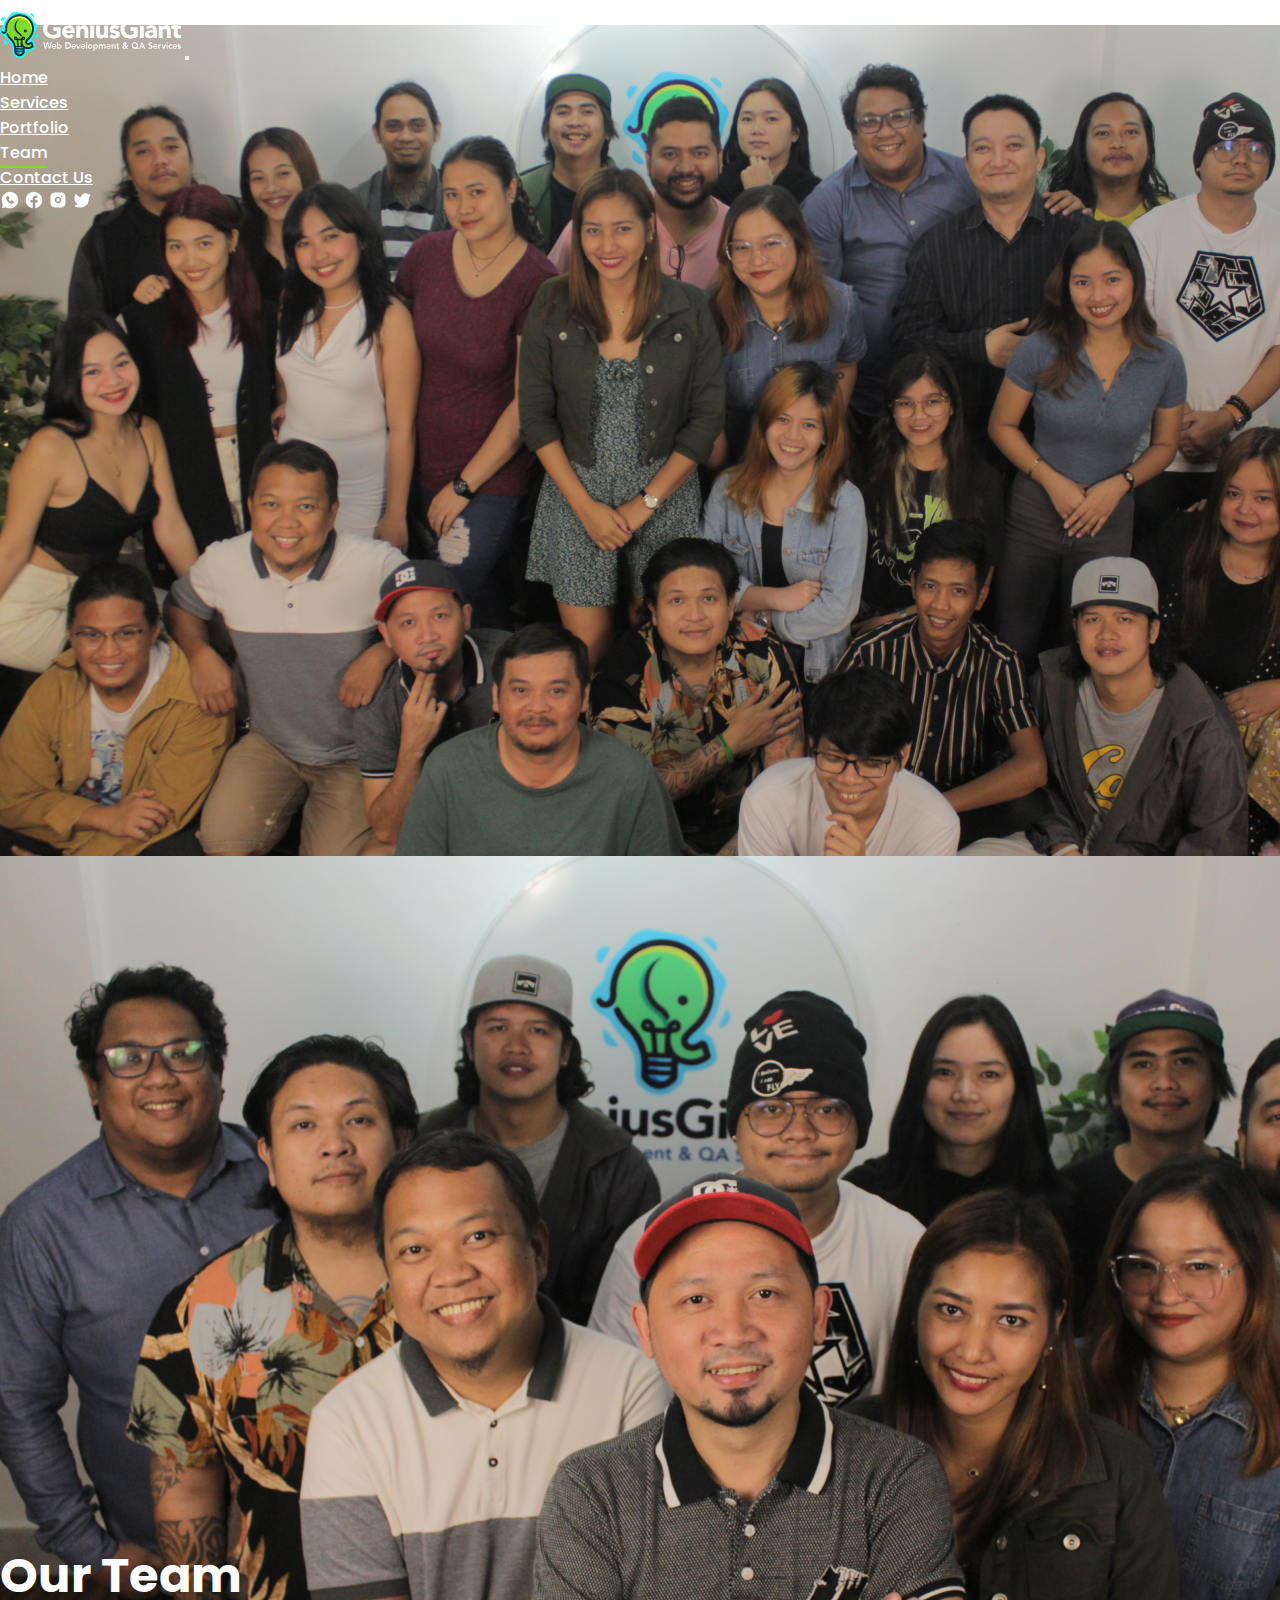
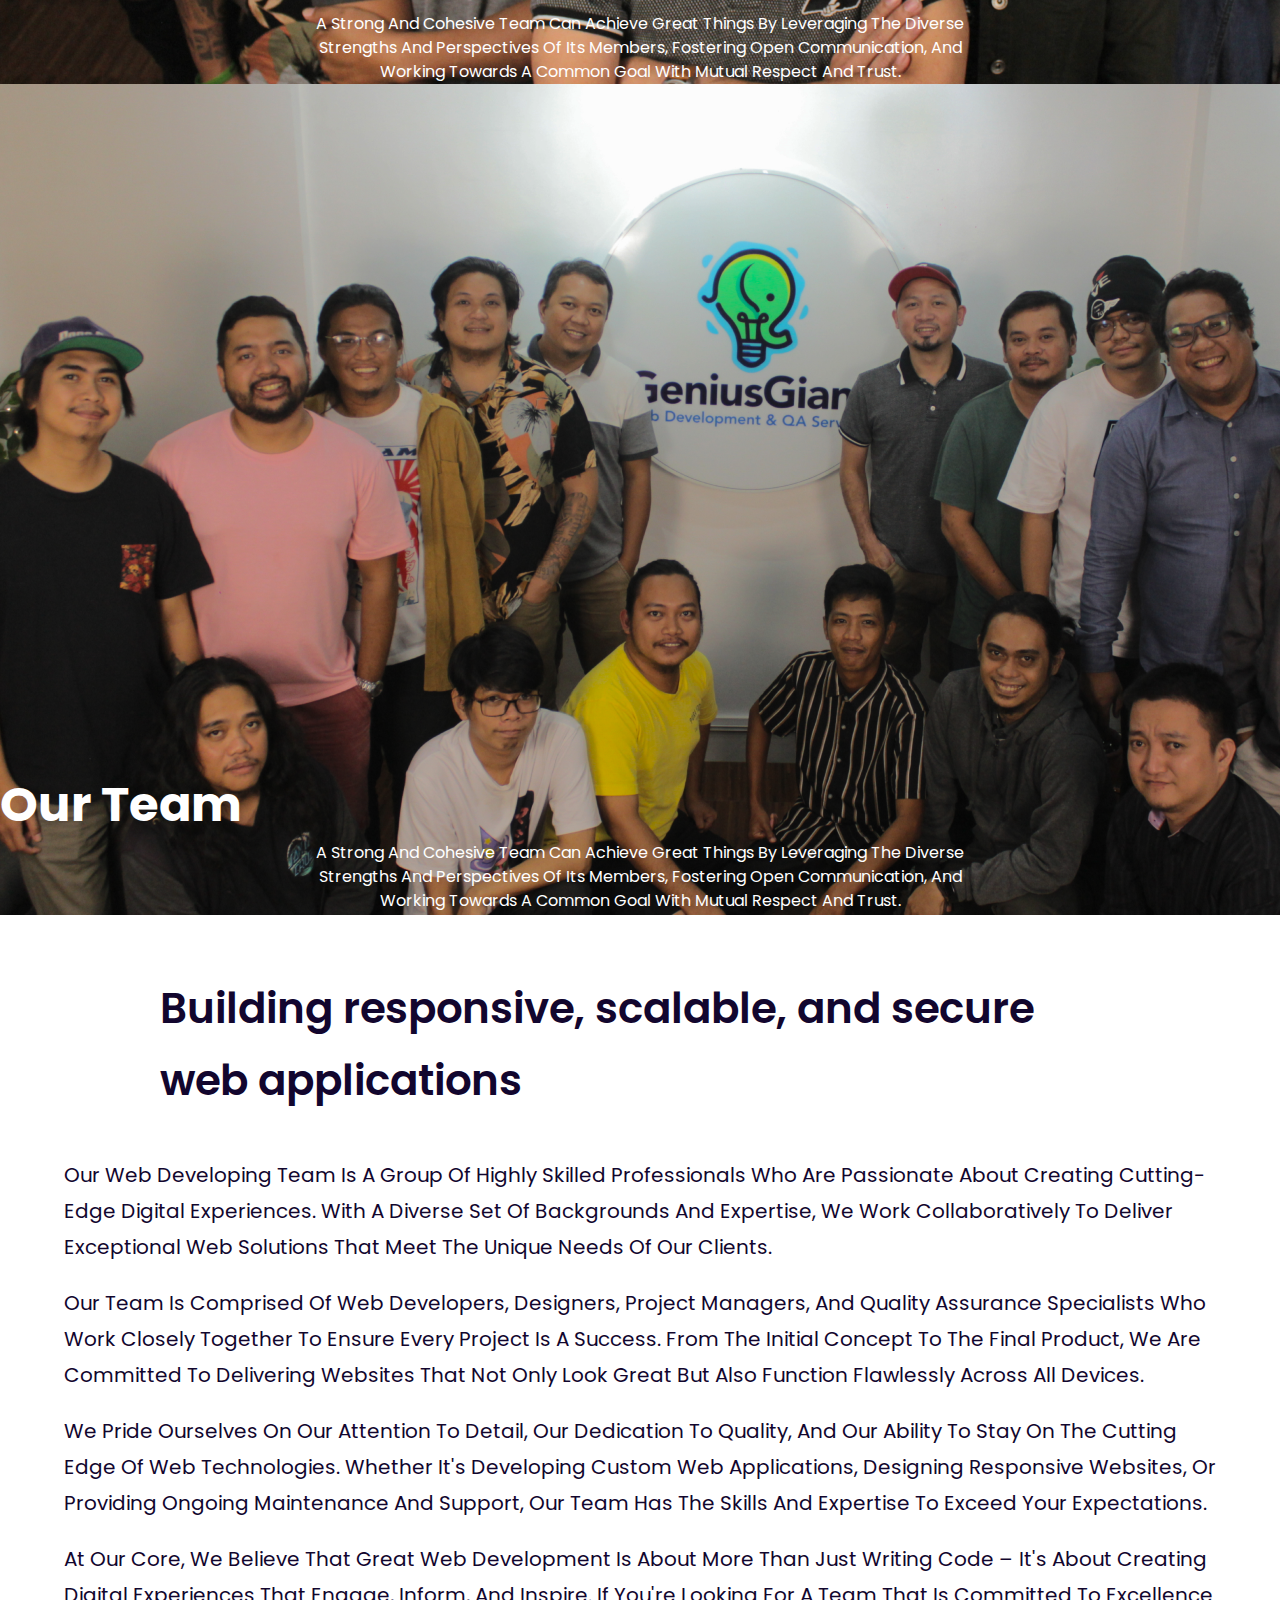
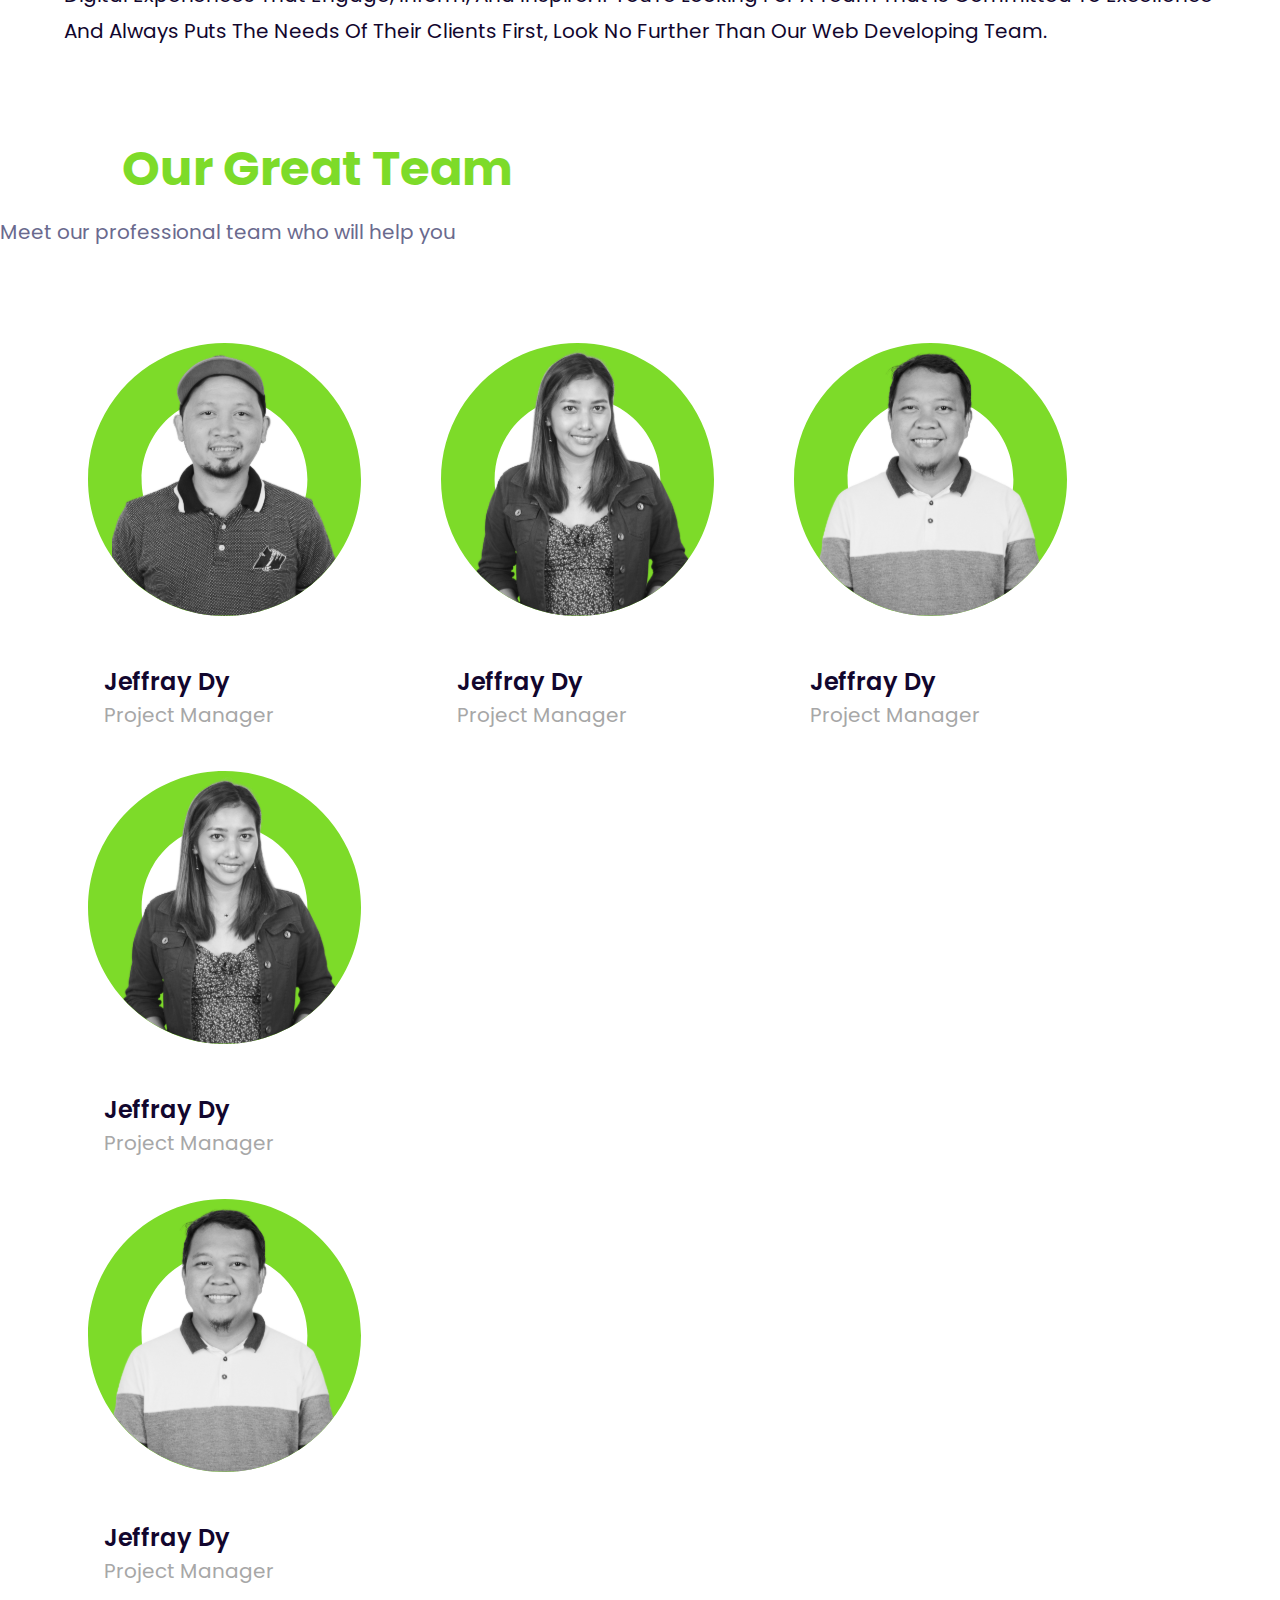
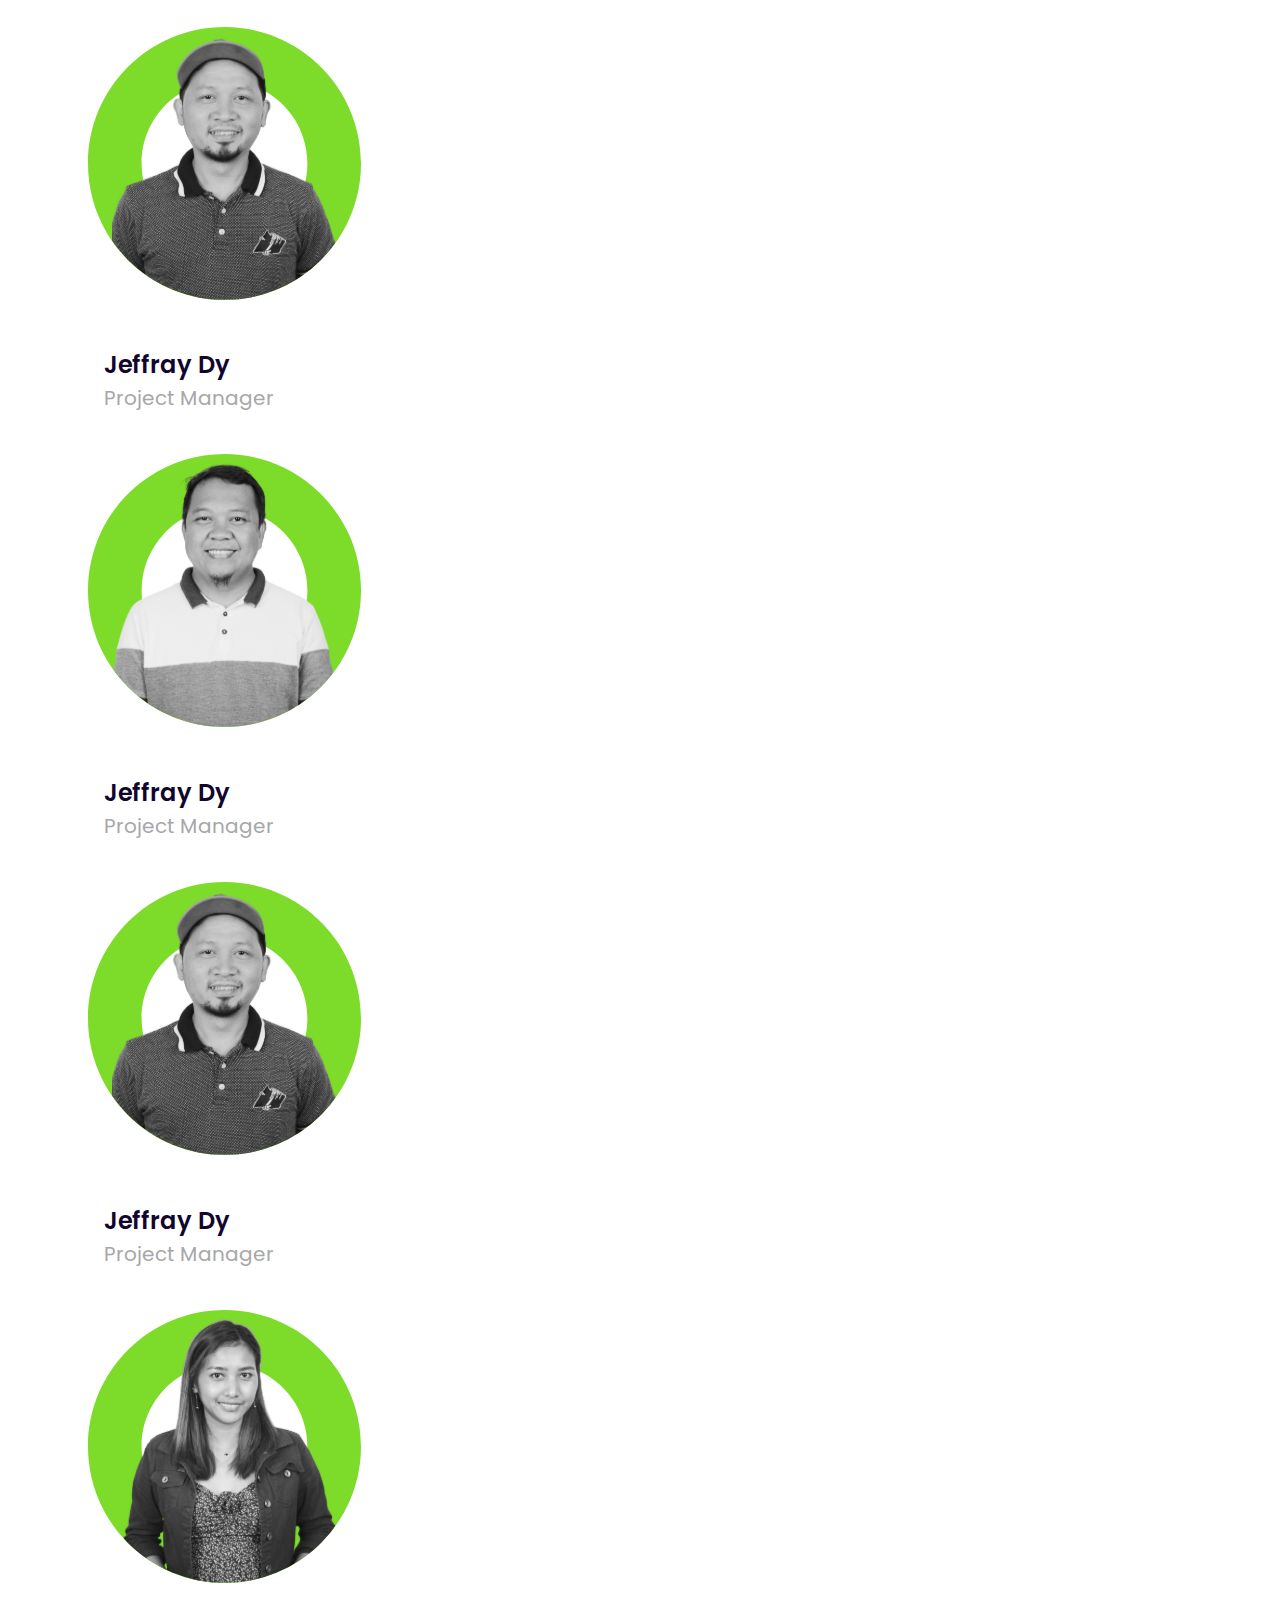
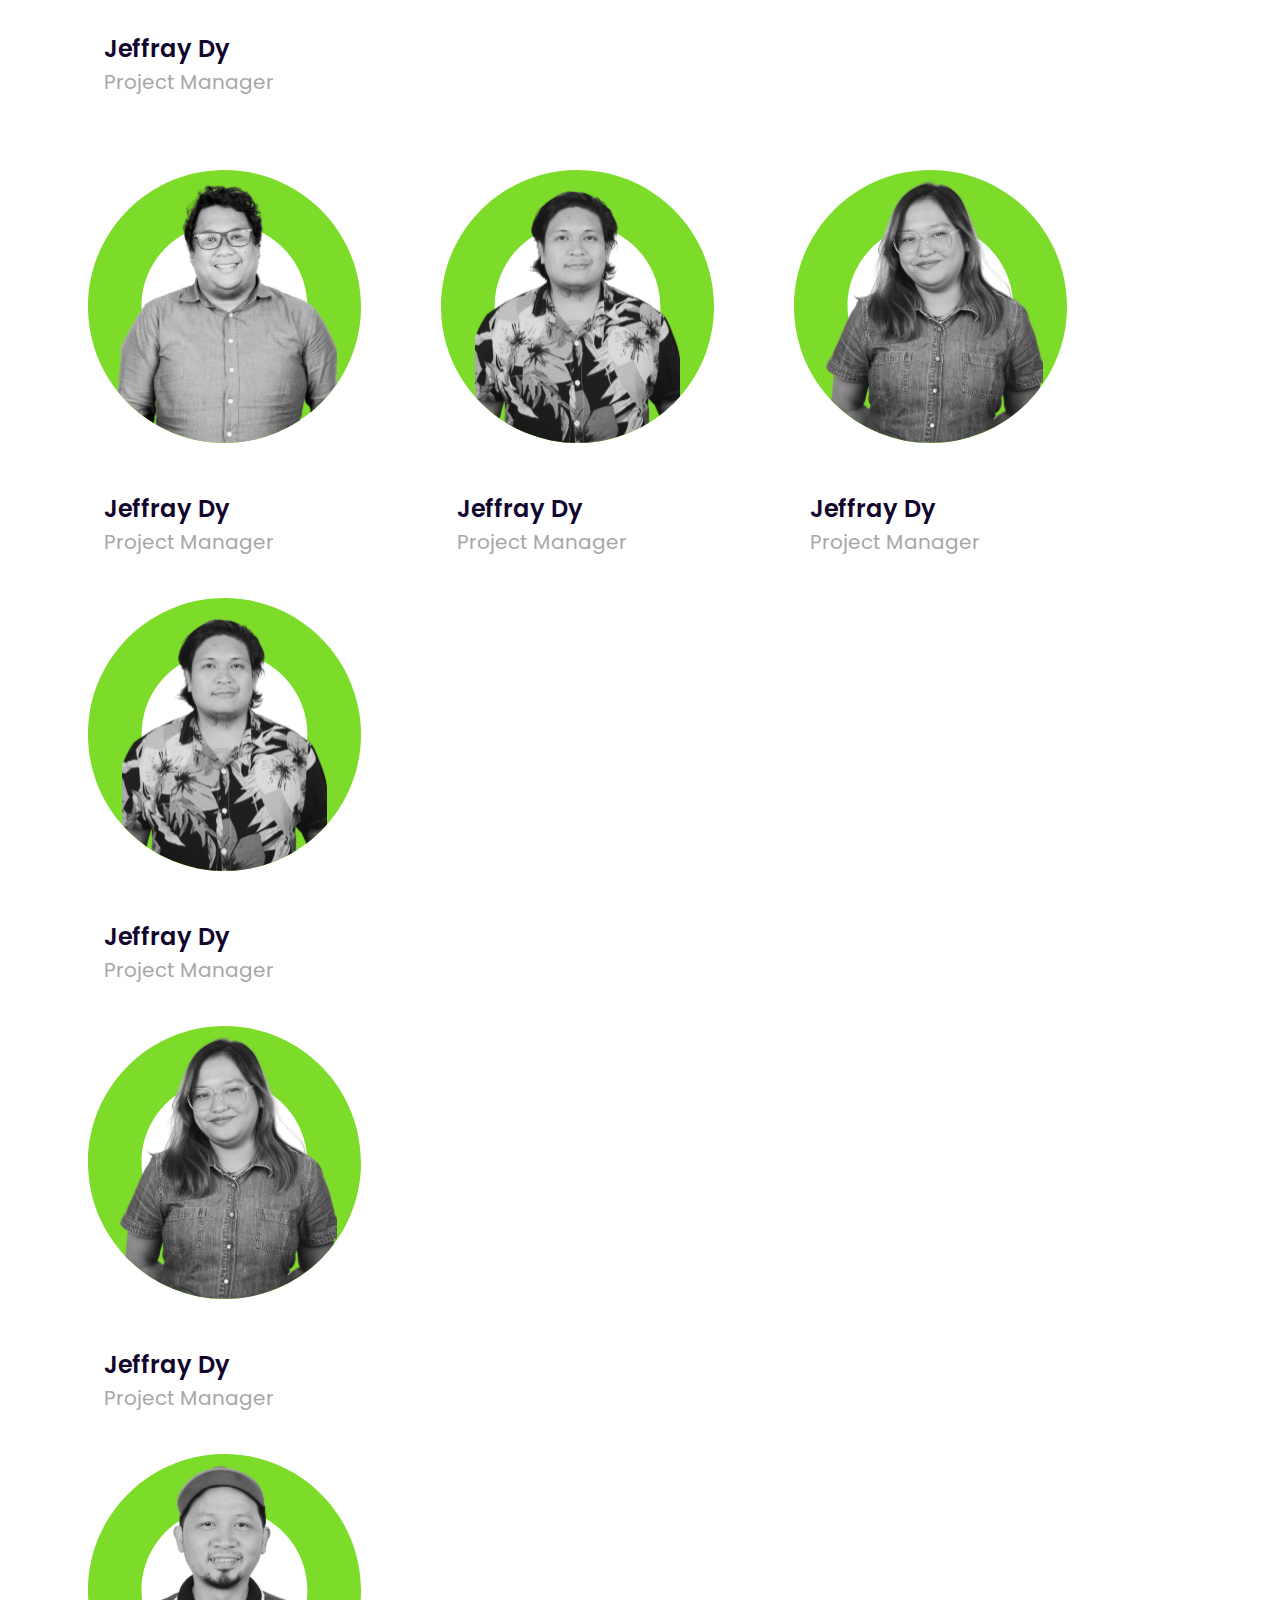
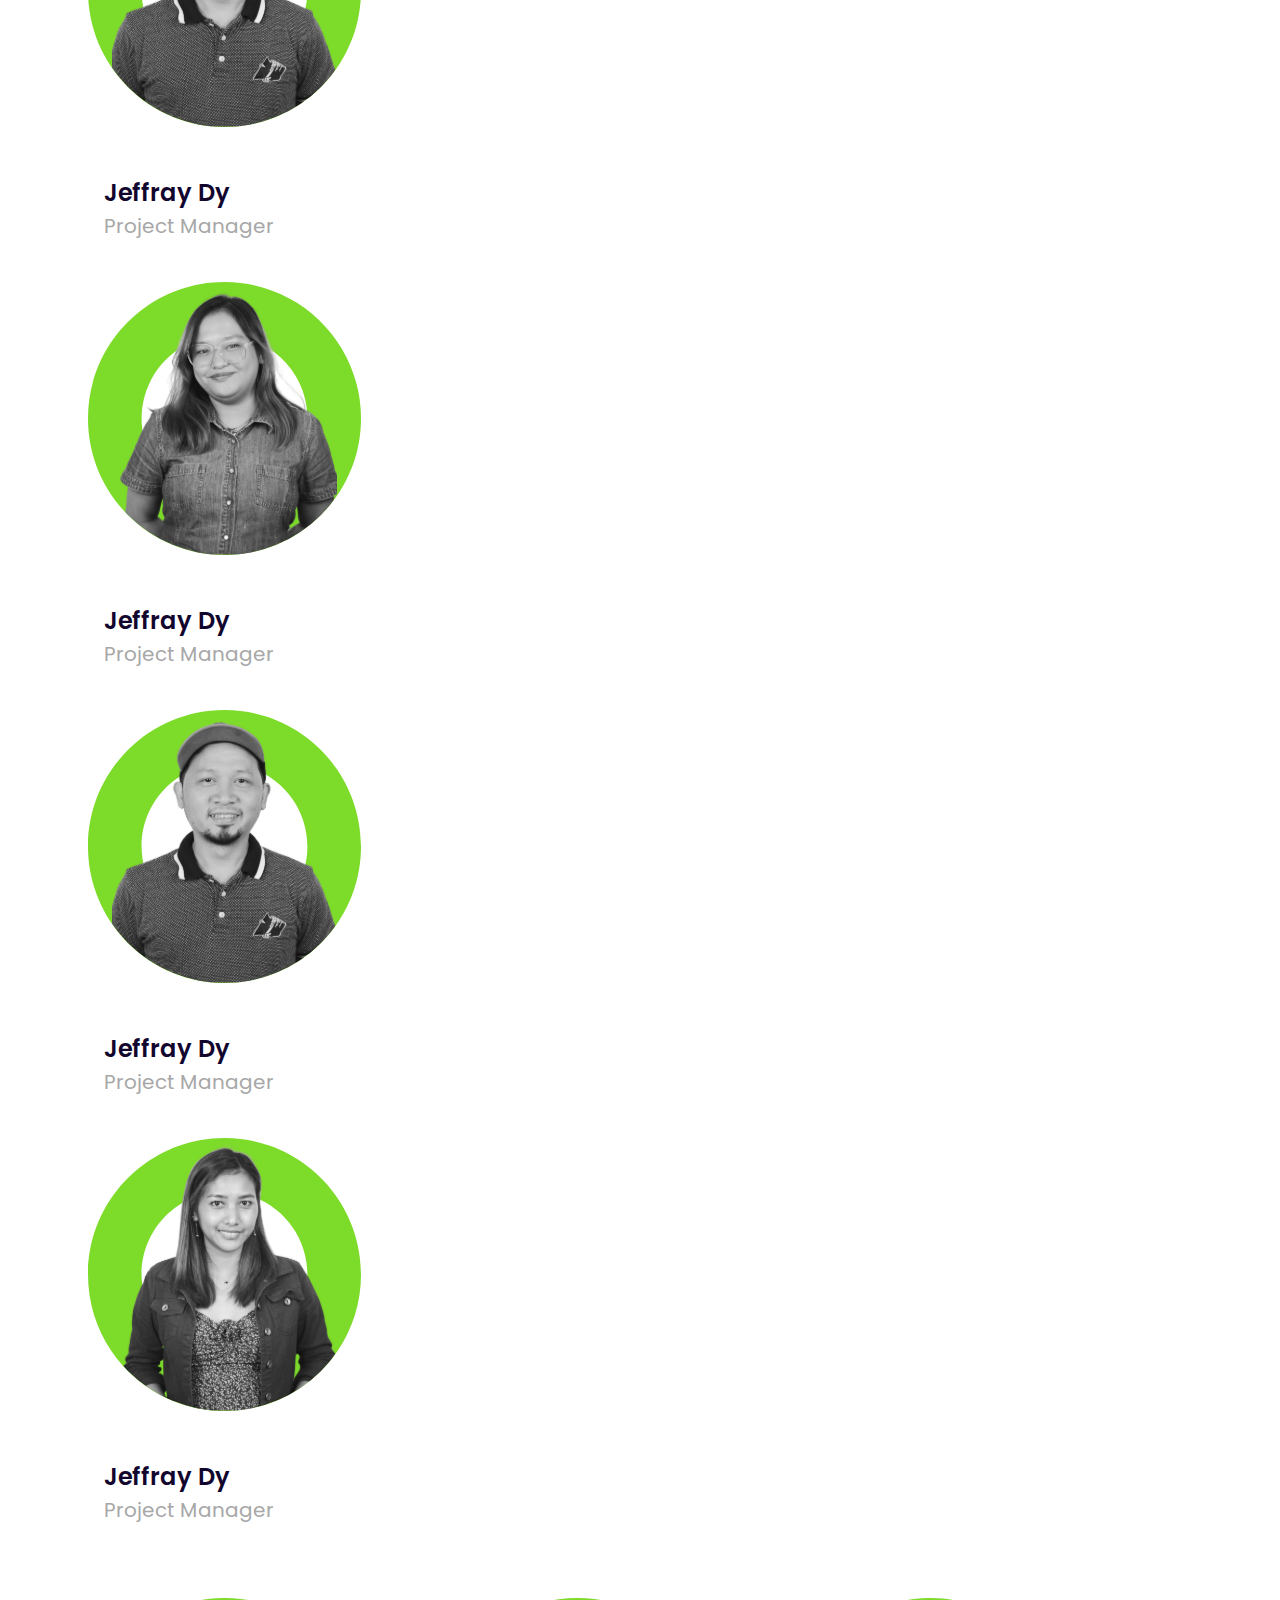
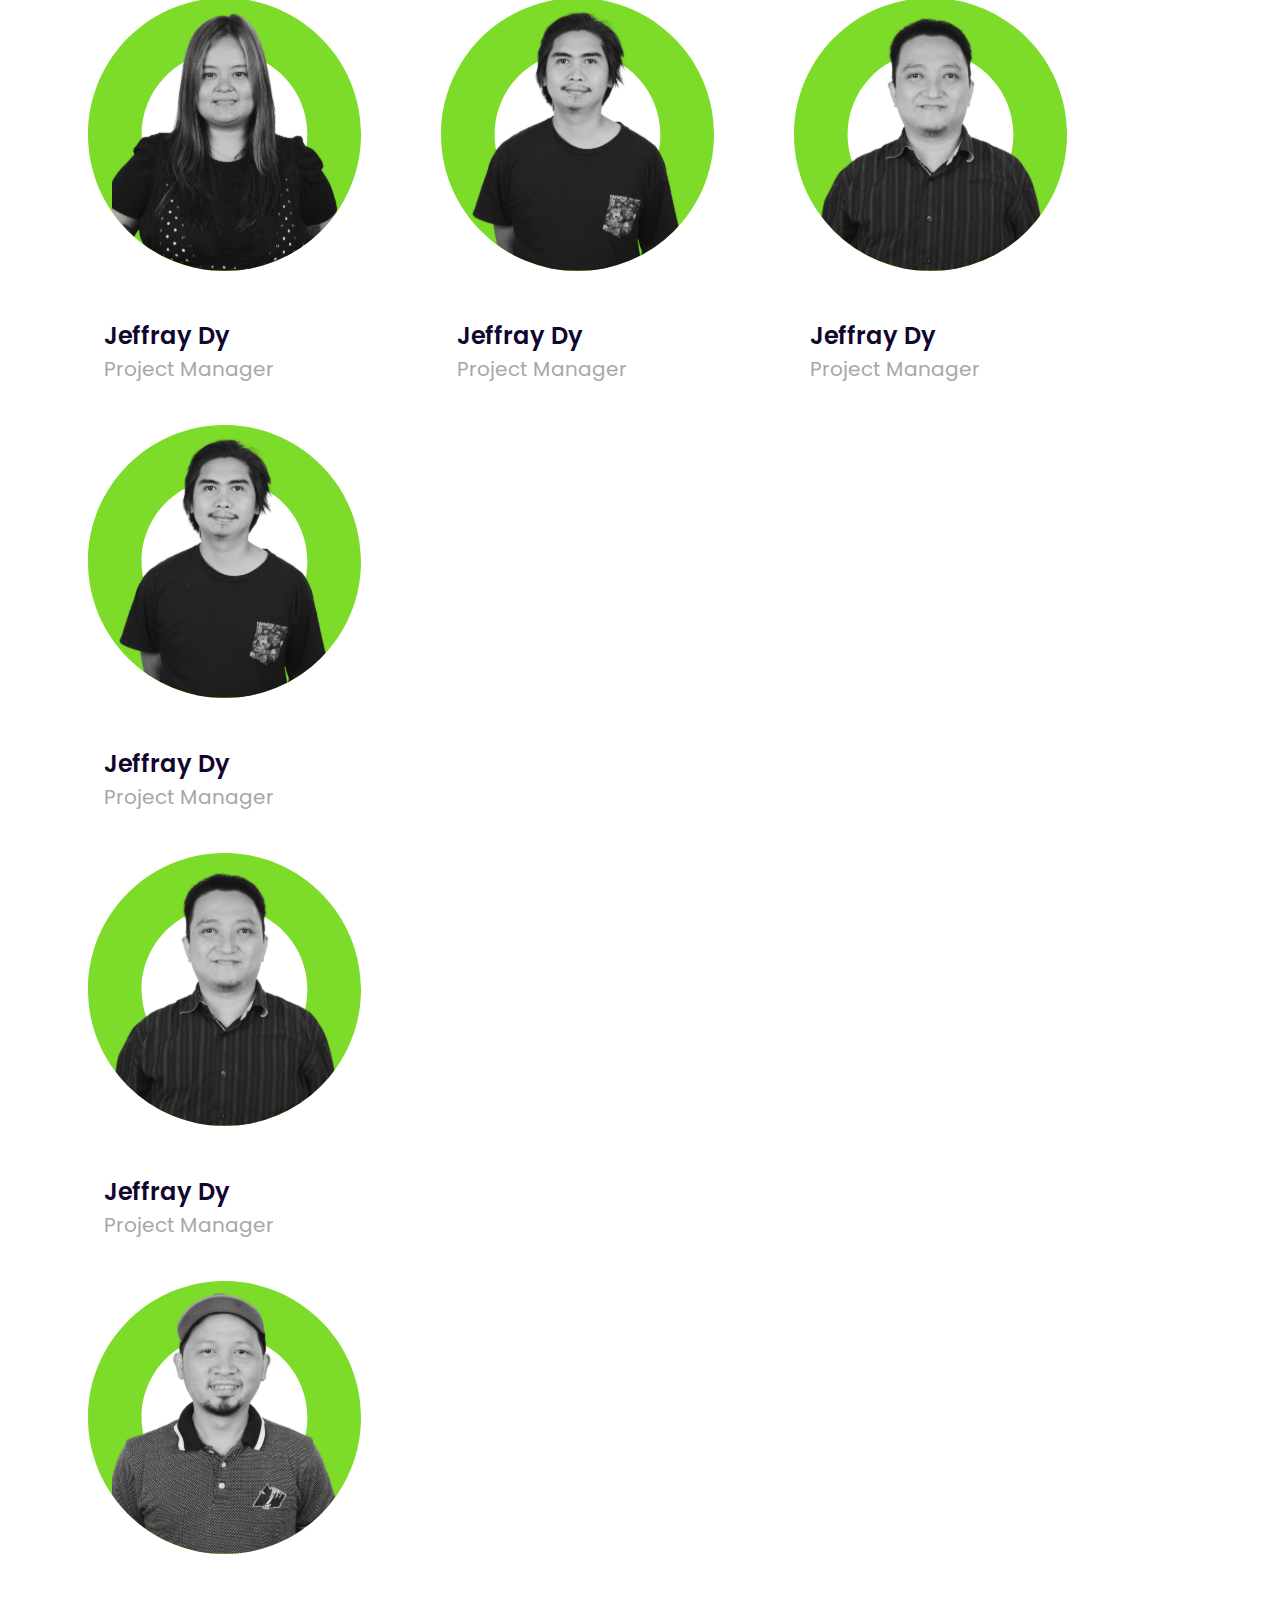
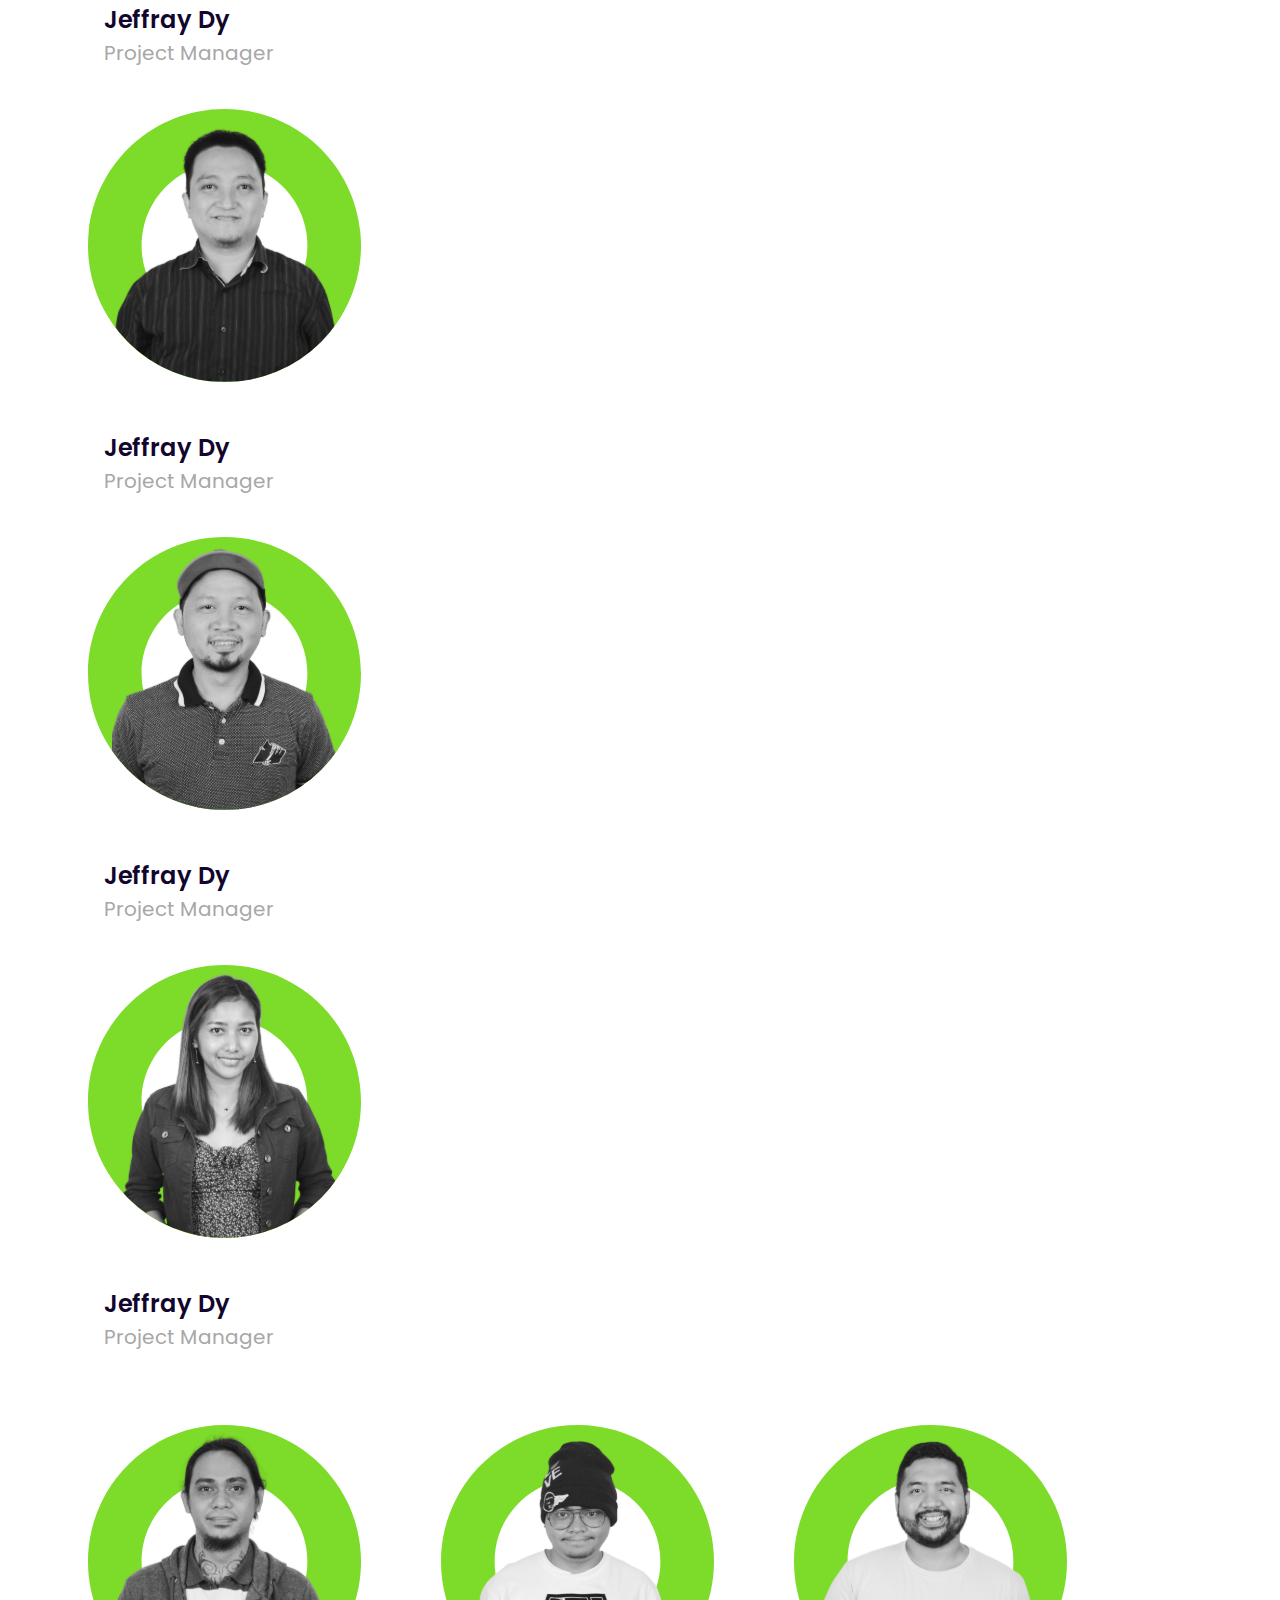
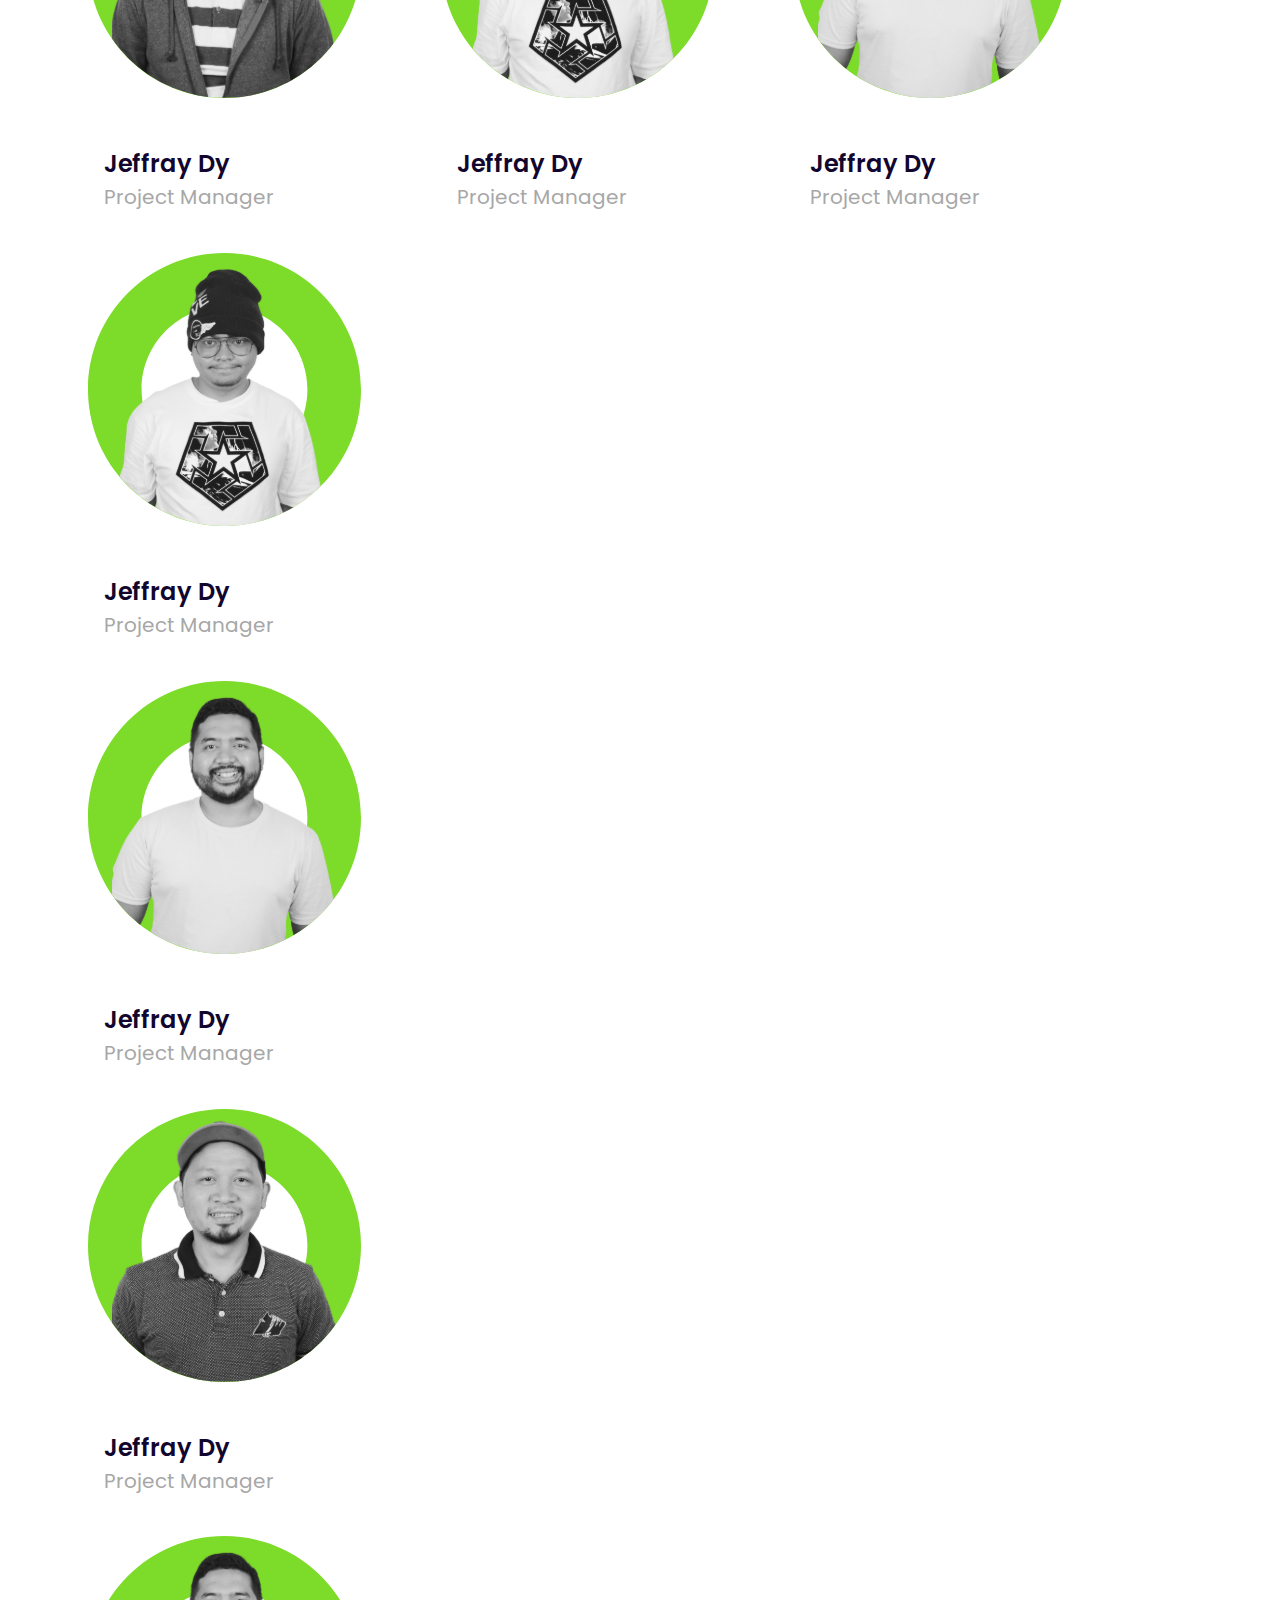
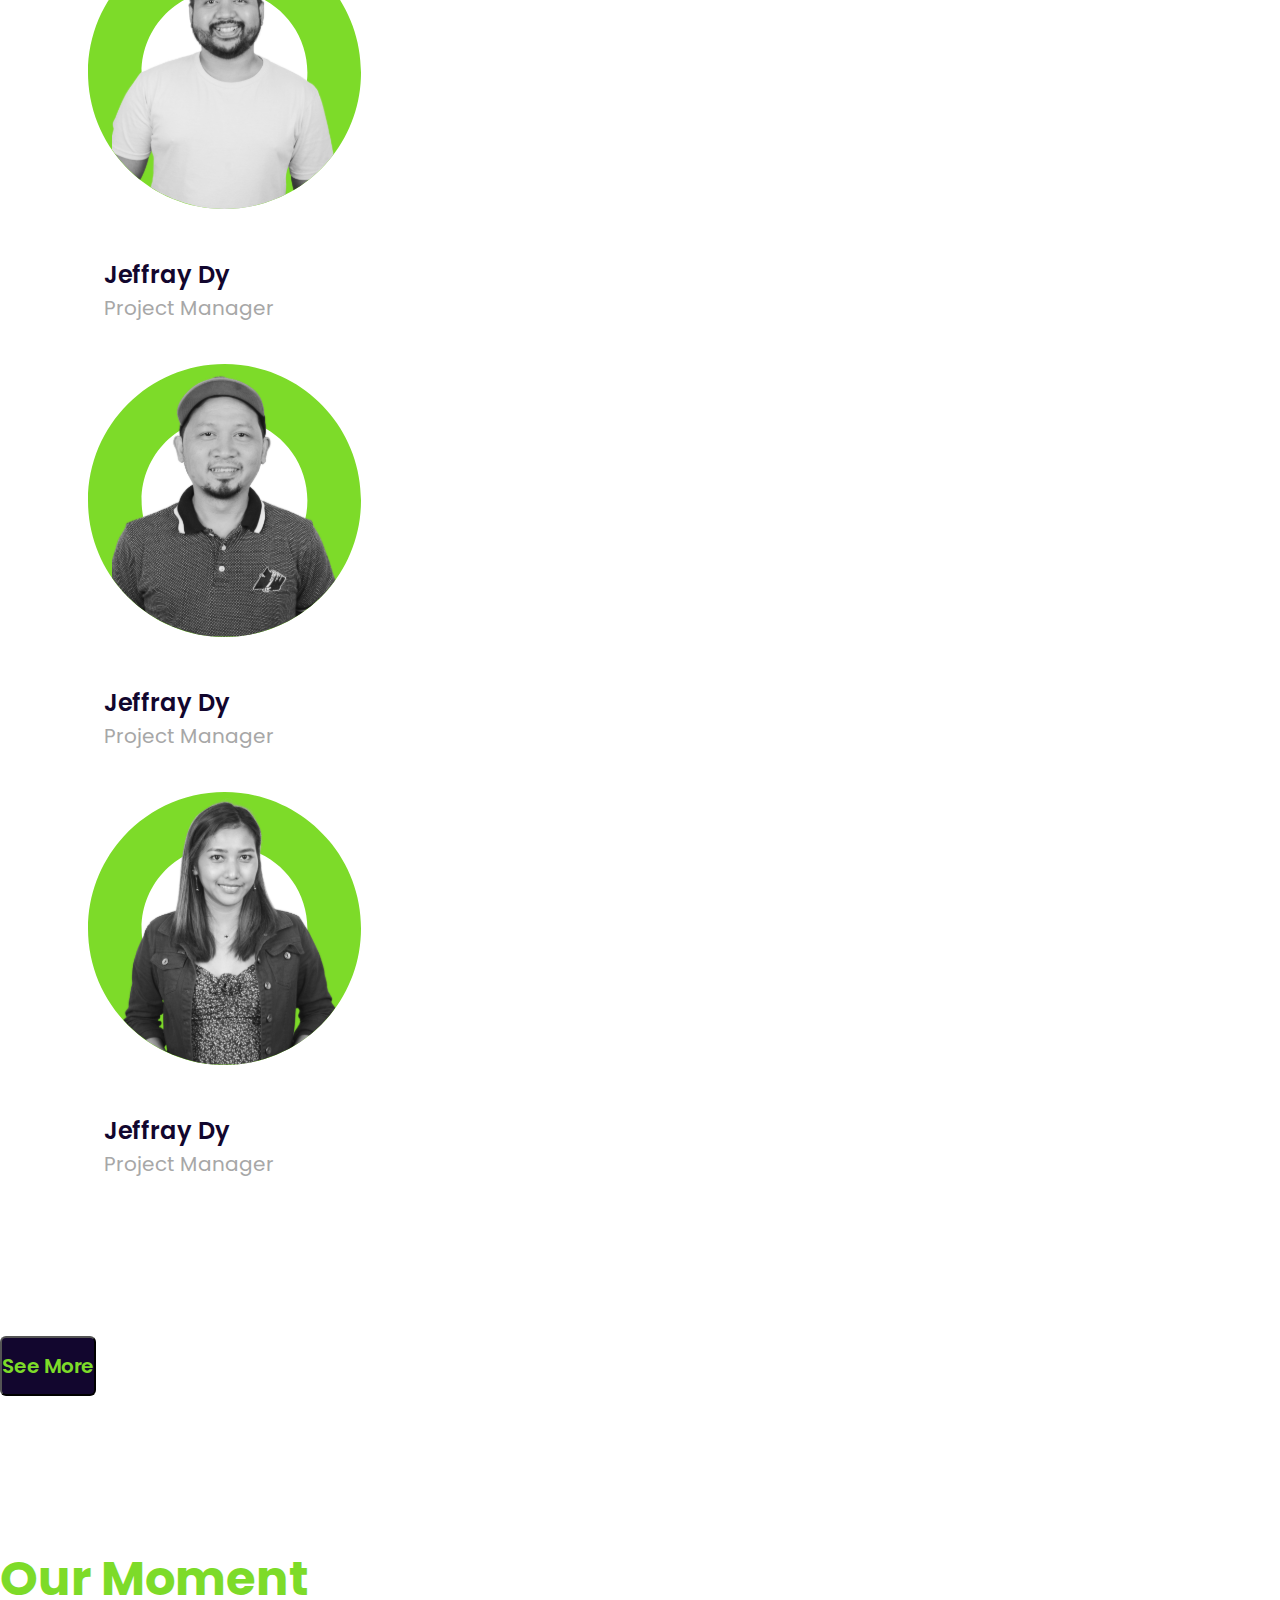
<file: our-team.html>
<!doctype html>
<html lang="en">
  <head>
    <!-- Required meta tags -->
    <meta charset="utf-8">
    <meta name="viewport" content="width=device-width, initial-scale=1">
    <meta name="description" content="Company focused on quality and creativity, where our professional team isn't just providing good results but building smarter websites 
    for affordable custom website design, inexpensive e-commerce web site design services to clients across the world.">
    <!-- <link rel="stylesheet" href="https://fonts.googleapis.com/css?family=Poppins"> -->
    <link href="https://fonts.googleapis.com/css2?family=Poppins:wght@400;500;600;700;800;900&display=swap" rel="stylesheet">
    <meta name="keywords" content="Quality Assurance, QA, Web Development, web, Job, IT, information technology, ecommerce, e-commerce, website, mobile development, startup solution, 
    startup, developer, for hire, online job, online, naga city company, Naga city, Bicol, web solutions">
    <meta name="robots" content="index, follow">
    <meta name="author" content="Jeff Ray Dy">
    <link rel="icon" href="./img/favicon-genius-giant.png" type="image/x-icon" sizes="16x16">
    <!-- Bootstrap CSS -->
    <link href="https://cdn.jsdelivr.net/npm/bootstrap@5.0.2/dist/css/bootstrap.min.css" rel="stylesheet" integrity="sha384-EVSTQN3/azprG1Anm3QDgpJLIm9Nao0Yz1ztcQTwFspd3yD65VohhpuuCOmLASjC" crossorigin="anonymous">

    <link rel="stylesheet" href="./css/style.css">
    <link rel="canonical" href="https://getbootstrap.com/docs/5.0/examples/carousel/">
   

    <title>Our Team - Genius Giant - Website Development and QA Services </title>
  </head>
  <body>

          <!-- Navigation and Carousel section -->

<div class="position-relative">

 <nav class="navbar navbar-expand-lg our-team-navigation">
    <div class="container navigation-top">
        <a href="index.html" class="navbar-brand"><img src="./img/genius-giant-logo-white-background.svg" alt="Genius Giant logo"></a>
        <button class="navbar-toggler" type="button" data-bs-toggle="collapse" data-bs-target="#navmenu"><span
                class="navbar-toggler-icon"></span></button>
     
        <div class="collapse navbar-collapse" id="navmenu">
            <ul class="navbar-nav ms-auto our-team-link-to text-center">
                <li class="nav-item">
                    <a href="index.html" class="nav-link">Home</a>
                </li>
                <li class="nav-item">
                    <a href="services.html" class="nav-link">Services</a>
                </li>
                <li class="nav-item">
                    <a href="portfolio.html" class="nav-link">Portfolio</a>
                </li>
                <li class="nav-item">
                    <a href="our-team.html" class="nav-link">Team</a>
                </li>
                <li class="nav-item">
                    <a href="contact-us.html" class="nav-link">Contact Us</a>
                </li>
            </ul>
          
        </div>
        <div class="collapse navbar-collapse">
            <ul class="navbar-nav ms-auto"></ul>
            <a href="#" class="navbar-brand"  target="_blank"><img src="./img/whatsapp-white-background.svg"></a>
            <a href="https://www.facebook.com/Geniusgiant/" class="navbar-brand" target="_blank"><img src="./img/facebook-white-background.svg"></a>
            <a href="https://www.instagram.com/GeniusGiant2020/?hl=en" class="navbar-brand" target="_blank"><img src="./img/instagram-white-background.svg"></a>
            <a href="https://twitter.com/GeniusgiantQa" class="navbar-brand" target="_blank"><img src="./img/twitter-white-background.svg"></a>
            </ul>
        </div>

    </div>
</nav> 

                                                 <!-- CAROUSEL SLIDESHOW  -->

<section id="our-team-carousel-slider">
<div class="container-fluid our-team-carousel-container">
                                                                                <!-- data-bs-interval="2000" -->
    <div id="carouselOurTeamCaptions" class="carousel slide" data-bs-ride="carousel"> 

        <div class="carousel-indicators">
            
                    <button type="button" data-bs-target="#carouselOurTeamCaptions" data-bs-slide-to="0" class="active" aria-current="true" aria-label="Slide 1"></button>
                    <button type="button" data-bs-target="#carouselOurTeamCaptions" data-bs-slide-to="1" aria-label="Slide 2"></button>
                    <button type="button" data-bs-target="#carouselOurTeamCaptions" data-bs-slide-to="2" aria-label="Slide 3"></button>
              
        </div>
        <div class="carousel-inner">
          <div class="carousel-item active" data-bs-interval="7000">
            <img src="./img/our-team-slider1.png" class="d-block w-100" alt="...">
            <div class="carousel-caption d-none d-md-block top-50">
              <h4>Our Team</h4>
              <p>A strong and cohesive team can achieve great things by leveraging the diverse <br>strengths and perspectives of its members, fostering open 
                communication, and <br>working towards a common goal with mutual respect and trust.</p>
            </div>
          </div>
          <div class="carousel-item" data-bs-interval="9000">
            <img src="./img/our-team-slider2.png" class="d-block w-100" alt="...">
            <div class="carousel-caption d-none d-md-block top-50">
                <h4>Our Team</h4>
                <p>A strong and cohesive team can achieve great things by leveraging the diverse <br>strengths and perspectives of its members, fostering open 
                  communication, and <br>working towards a common goal with mutual respect and trust.</p>
            </div>
          </div>
          <div class="carousel-item" data-bs-interval="9000">
            <img src="./img/our-team-slider3.png" class="d-block w-100" alt="...">
            <div class="carousel-caption d-none d-md-block top-50">
                <h4>Our Team</h4>
                <p>A strong and cohesive team can achieve great things by leveraging the diverse <br>strengths and perspectives of its members, fostering open 
                  communication, and <br>working towards a common goal with mutual respect and trust.</p>
            </div>
          </div>
        </div>
      </div>

</div>
</section>

</div>


                                                                    <!-- OUR TEAM INFO SECTION -->

<section id="our-team-info">
    <div class="container text-center our-team-container">
        <h2>Building responsive, scalable, and secure web applications</h2>
        <div class="our-team-description">
           <p>Our web developing team is a group of highly skilled professionals who are passionate about creating cutting-edge digital experiences. 
              With a diverse set of backgrounds and expertise, we work collaboratively to deliver exceptional web solutions that meet the unique needs 
              of our clients.</p>
           <p>
            Our team is comprised of web developers, designers, project managers, and quality assurance specialists who work closely together to ensure 
            every project is a success. From the initial concept to the final product, we are committed to delivering websites that not only look great
            but also function flawlessly across all devices.</p>
           <p>
              We pride ourselves on our attention to detail, our dedication to quality, and our ability to stay on the cutting edge of web technologies. 
              Whether it's developing custom web applications, designing responsive websites, or providing ongoing maintenance and support, our team has 
              the skills and expertise to exceed your expectations.</p>
            <p>
              At our core, we believe that great web development is about more than just writing code – it's about creating digital experiences that 
              engage, inform, and inspire. If you're looking for a team that is committed to excellence and always puts the needs of their clients first, 
              look no further than our web developing team.</p>
        </div>
    </div>
</section>                                                                




<!-- Our Team section -->

<section id="team-section" class="p-5 bg-white">
  
    <div class="container mt-5">
      <div class="team-desc">
        <h2 class="text-center pt-5">Our Great Team</h2>
        <p class="lead text-center mb-5">
          Meet our professional team who will help you
        </p>
      </div>
  

        <div class="row mx-auto my-auto justify-content-center">
          <div id="carouselGeniusTeam" class="carousel slide genius-slide" data-bs-ride="carousel" data-bs-interval="false">
            <div class="carousel-inner genius-team" role="listbox">
  
              <div class="carousel-item active genius-team-carousel">
                <div class="col-lg-4 col-xl-4 col-xxl-4">
                  <div class="card genius-team-card">
                    <div class="card-img">
                      <img src="./img/team/team-jeff-dy.svg" data-src="./img/team/team-jeff-dy.svg" 
                      data-hover="./img/team/team-jeff-dy-hover.svg" alt="" class="image-container img-fluid rounded-circle" />
                      <div class="card-body genius-name-job">
                        <h5 class="card-title text-center">Jeffray Dy</h5>
                        <p class="card-text text-center">Project Manager</p>
                      </div>
                    </div>
                  </div>
                </div>
              </div>
  
              <div class="carousel-item genius-team-carousel">
                <div class="col-lg-4 col-xl-4 col-xxl-4">
                  <div class="card genius-team-card">
                    <div class="card-img">
                      <img src="./img/team/team-rachel-dy.svg" data-src="./img/team/team-rachel-dy.svg" 
                      data-hover="./img/team/team-rachel-dy-hover.svg" alt="" class="image-container img-fluid rounded-circle" />
                      <div class="card-body genius-name-job">
                        <h5 class="card-title text-center">Jeffray Dy</h5>
                        <p class="card-text text-center">Project Manager</p>
                      </div>
                    </div>
                    
                  </div>
                </div>
              </div>
  
              <div class="carousel-item genius-team-carousel">
                <div class="col-lg-4 col-xl-4 col-xxl-4">
                  <div class="card genius-team-card">
                    <div class="card-img">
                      <img src="./img/team/team-herbert-belbes.svg" data-src="./img/team/team-herbert-belbes.svg" 
                      data-hover="./img/team/team-herbert-belbes-hover.svg" alt="" class="image-container img-fluid rounded-circle" />
                      <div class="card-body genius-name-job">
                        <h5 class="card-title text-center">Jeffray Dy</h5>
                        <p class="card-text text-center">Project Manager</p>
                      </div>
                  </div>
                </div>
              </div>
            </div>

            



    
          </div>
        </div>		
    
      </div>

      <div class="row mx-auto my-auto justify-content-center">
        <div id="carouselGeniusTeam" class="carousel slide genius-slide" data-bs-ride="carousel" data-bs-interval="false">
          <div class="carousel-inner genius-team" role="listbox">

            <div class="carousel-item active genius-team-carousel">
              <div class="col-lg-4 col-xl-4 col-xxl-4">
                <div class="card genius-team-card">
                  <div class="card-img">
                    <img src="./img/team/team-emp1.svg" data-src="./img/team/team-emp1.svg" 
                    data-hover="./img/team/team-emp1-hover.svg" alt="" class="image-container img-fluid rounded-circle" />
                    <div class="card-body genius-name-job">
                      <h5 class="card-title text-center">Jeffray Dy</h5>
                      <p class="card-text text-center">Project Manager</p>
                    </div>
                  </div>
                </div>
              </div>
            </div>

            <div class="carousel-item genius-team-carousel">
              <div class="col-lg-4 col-xl-4 col-xxl-4">
                <div class="card genius-team-card">
                  <div class="card-img">
                    <img src="./img/team/team-emp2.svg" data-src="./img/team/team-emp2.svg" 
                    data-hover="./img/team/team-emp2-hover.svg" alt="" class="image-container img-fluid rounded-circle" />
                    <div class="card-body genius-name-job">
                      <h5 class="card-title text-center">Jeffray Dy</h5>
                      <p class="card-text text-center">Project Manager</p>
                    </div>
                  </div>
                  
                </div>
              </div>
            </div>

            <div class="carousel-item genius-team-carousel">
              <div class="col-lg-4 col-xl-4 col-xxl-4">
                <div class="card genius-team-card">
                  <div class="card-img">
                    <img src="./img/team/team-emp3.svg" data-src="./img/team/team-emp3.svg" 
                    data-hover="./img/team/team-emp3-hover.svg" alt="" class="image-container img-fluid rounded-circle" />
                    <div class="card-body genius-name-job">
                      <h5 class="card-title text-center">Jeffray Dy</h5>
                      <p class="card-text text-center">Project Manager</p>
                    </div>
                </div>
              </div>
            </div>
          </div>
  
        </div>
      </div>		
    </div>

    <div class="row mx-auto my-auto justify-content-center">
      <div id="carouselGeniusTeam" class="carousel slide genius-slide" data-bs-ride="carousel" data-bs-interval="false">
        <div class="carousel-inner genius-team" role="listbox">

          <div class="carousel-item active genius-team-carousel">
            <div class="col-lg-4 col-xl-4 col-xxl-4">
              <div class="card genius-team-card">
                <div class="card-img">
                  <img src="./img/team/team-emp4.svg" data-src="./img/team/team-emp4.svg" 
                  data-hover="./img/team/team-emp4-hover.svg" alt="" class="image-container img-fluid rounded-circle" />
                  <div class="card-body genius-name-job">
                    <h5 class="card-title text-center">Jeffray Dy</h5>
                    <p class="card-text text-center">Project Manager</p>
                  </div>
                </div>
              </div>
            </div>
          </div>

          <div class="carousel-item genius-team-carousel">
            <div class="col-lg-4 col-xl-4 col-xxl-4">
              <div class="card genius-team-card">
                <div class="card-img">
                  <img src="./img/team/team-emp5.svg" data-src="./img/team/team-emp5.svg" 
                  data-hover="./img/team/team-emp5-hover.svg" alt="" class="image-container img-fluid rounded-circle" />
                  <div class="card-body genius-name-job">
                    <h5 class="card-title text-center">Jeffray Dy</h5>
                    <p class="card-text text-center">Project Manager</p>
                  </div>
                </div>
                
              </div>
            </div>
          </div>

          <div class="carousel-item genius-team-carousel">
            <div class="col-lg-4 col-xl-4 col-xxl-4">
              <div class="card genius-team-card">
                <div class="card-img">
                  <img src="./img/team/team-emp6.svg" data-src="./img/team/team-emp6.svg" 
                  data-hover="./img/team/team-emp6-hover.svg" alt="" class="image-container img-fluid rounded-circle" />
                  <div class="card-body genius-name-job">
                    <h5 class="card-title text-center">Jeffray Dy</h5>
                    <p class="card-text text-center">Project Manager</p>
                  </div>
              </div>
            </div>
          </div>
        </div>

      </div>
    </div>		
  </div>

  <div class="row mx-auto my-auto justify-content-center">
    <div id="carouselGeniusTeam" class="carousel slide genius-slide" data-bs-ride="carousel" data-bs-interval="false">
      <div class="carousel-inner genius-team" role="listbox">

        <div class="carousel-item active genius-team-carousel">
          <div class="col-lg-4 col-xl-4 col-xxl-4">
            <div class="card genius-team-card">
              <div class="card-img">
                <img src="./img/team/team-emp7.svg" data-src="./img/team/team-emp7.svg" 
                data-hover="./img/team/team-emp7-hover.svg" alt="" class="image-container img-fluid rounded-circle" />
                <div class="card-body genius-name-job">
                  <h5 class="card-title text-center">Jeffray Dy</h5>
                  <p class="card-text text-center">Project Manager</p>
                </div>
              </div>
            </div>
          </div>
        </div>

        <div class="carousel-item genius-team-carousel">
          <div class="col-lg-4 col-xl-4 col-xxl-4">
            <div class="card genius-team-card">
              <div class="card-img">
                <img src="./img/team/team-emp8.svg" data-src="./img/team/team-emp8.svg" 
                data-hover="./img/team/team-emp8-hover.svg" alt="" class="image-container img-fluid rounded-circle" />
                <div class="card-body genius-name-job">
                  <h5 class="card-title text-center">Jeffray Dy</h5>
                  <p class="card-text text-center">Project Manager</p>
                </div>
              </div>
              
            </div>
          </div>
        </div>

        <div class="carousel-item genius-team-carousel">
          <div class="col-lg-4 col-xl-4 col-xxl-4">
            <div class="card genius-team-card">
              <div class="card-img">
                <img src="./img/team/team-emp9.svg" data-src="./img/team/team-emp9.svg" 
                data-hover="./img/team/team-emp9-hover.svg" alt="" class="image-container img-fluid rounded-circle" />
                <div class="card-body genius-name-job">
                  <h5 class="card-title text-center">Jeffray Dy</h5>
                  <p class="card-text text-center">Project Manager</p>
                </div>
            </div>
          </div>
        </div>
      </div>
    </div>

  </div>	
</div>

                                              <!-- HIDDEN EMPLOYEES - SEE MORE   -->

<div id="hidden-employees" style="display: none;">

<div class="row mx-auto my-auto justify-content-center">
  <div id="carouselGeniusTeam" class="carousel slide genius-slide" data-bs-ride="carousel" data-bs-interval="false">
    <div class="carousel-inner genius-team" role="listbox">

      <div class="carousel-item active genius-team-carousel">
        <div class="col-lg-4 col-xl-4 col-xxl-4">
          <div class="card genius-team-card">
            <div class="card-img">
              <img src="./img/team/team-emp10.svg" data-src="./img/team/team-emp10.svg" 
              data-hover="./img/team/team-emp10-hover.svg" alt="" class="image-container img-fluid rounded-circle" />
              <div class="card-body genius-name-job">
                <h5 class="card-title text-center">Jeffray Dy</h5>
                <p class="card-text text-center">Project Manager</p>
              </div>
            </div>
          </div>
        </div>
      </div>

      <div class="carousel-item genius-team-carousel">
        <div class="col-lg-4 col-xl-4 col-xxl-4">
          <div class="card genius-team-card">
            <div class="card-img">
              <img src="./img/team/team-emp11.svg" data-src="./img/team/team-emp11.svg" 
              data-hover="./img/team/team-emp11-hover.svg" alt="" class="image-container img-fluid rounded-circle" />
              <div class="card-body genius-name-job">
                <h5 class="card-title text-center">Jeffray Dy</h5>
                <p class="card-text text-center">Project Manager</p>
              </div>
            </div>
            
          </div>
        </div>
      </div>

      <div class="carousel-item genius-team-carousel">
        <div class="col-lg-4 col-xl-4 col-xxl-4">
          <div class="card genius-team-card">
            <div class="card-img">
              <img src="./img/team/team-emp12.svg" data-src="./img/team/team-emp12.svg" 
              data-hover="./img/team/team-emp12-hover.svg" alt="" class="image-container img-fluid rounded-circle" />
              <div class="card-body genius-name-job">
                <h5 class="card-title text-center">Jeffray Dy</h5>
                <p class="card-text text-center">Project Manager</p>
              </div>
          </div>
        </div>
      </div>
    </div>
  </div>

</div>	
</div>

<div class="row mx-auto my-auto justify-content-center">
  <div id="carouselGeniusTeam" class="carousel slide genius-slide" data-bs-ride="carousel" data-bs-interval="false">
    <div class="carousel-inner genius-team" role="listbox">

      <div class="carousel-item active genius-team-carousel">
        <div class="col-lg-4 col-xl-4 col-xxl-4">
          <div class="card genius-team-card">
            <div class="card-img">
              <img src="./img/team/team-emp13.svg" data-src="./img/team/team-emp13.svg" 
              data-hover="./img/team/team-emp13-hover.svg" alt="" class="image-container img-fluid rounded-circle" />
              <div class="card-body genius-name-job">
                <h5 class="card-title text-center">Jeffray Dy</h5>
                <p class="card-text text-center">Project Manager</p>
              </div>
            </div>
          </div>
        </div>
      </div>

      <div class="carousel-item genius-team-carousel">
        <div class="col-lg-4 col-xl-4 col-xxl-4">
          <div class="card genius-team-card">
            <div class="card-img">
              <img src="./img/team/team-emp14.svg" data-src="./img/team/team-emp14.svg" 
              data-hover="./img/team/team-emp14-hover.svg" alt="" class="image-container img-fluid rounded-circle" />
              <div class="card-body genius-name-job">
                <h5 class="card-title text-center">Jeffray Dy</h5>
                <p class="card-text text-center">Project Manager</p>
              </div>
            </div>
            
          </div>
        </div>
      </div>

      <div class="carousel-item genius-team-carousel">
        <div class="col-lg-4 col-xl-4 col-xxl-4">
          <div class="card genius-team-card">
            <div class="card-img">
              <img src="./img/team/team-emp15.svg" data-src="./img/team/team-emp15.svg" 
              data-hover="./img/team/team-emp15-hover.svg" alt="" class="image-container img-fluid rounded-circle" />
              <div class="card-body genius-name-job">
                <h5 class="card-title text-center">Jeffray Dy</h5>
                <p class="card-text text-center">Project Manager</p>
              </div>
          </div>
        </div>
      </div>
    </div>
  </div>

</div>	
</div>

<div class="row mx-auto my-auto justify-content-center">
  <div id="carouselGeniusTeam" class="carousel slide genius-slide" data-bs-ride="carousel" data-bs-interval="false">
    <div class="carousel-inner genius-team" role="listbox">

      <div class="carousel-item active genius-team-carousel">
        <div class="col-lg-4 col-xl-4 col-xxl-4">
          <div class="card genius-team-card">
            <div class="card-img">
              <img src="./img/team/team-emp16.svg" data-src="./img/team/team-emp16.svg" 
              data-hover="./img/team/team-emp16-hover.svg" alt="" class="image-container img-fluid rounded-circle" />
              <div class="card-body genius-name-job">
                <h5 class="card-title text-center">Jeffray Dy</h5>
                <p class="card-text text-center">Project Manager</p>
              </div>
            </div>
          </div>
        </div>
      </div>

      <div class="carousel-item genius-team-carousel">
        <div class="col-lg-4 col-xl-4 col-xxl-4">
          <div class="card genius-team-card">
            <div class="card-img">
              <img src="./img/team/team-emp17.svg" data-src="./img/team/team-emp17.svg" 
              data-hover="./img/team/team-emp17-hover.svg" alt="" class="image-container img-fluid rounded-circle" />
              <div class="card-body genius-name-job">
                <h5 class="card-title text-center">Jeffray Dy</h5>
                <p class="card-text text-center">Project Manager</p>
              </div>
            </div>
            
          </div>
        </div>
      </div>

      <div class="carousel-item genius-team-carousel">
        <div class="col-lg-4 col-xl-4 col-xxl-4">
          <div class="card genius-team-card">
            <div class="card-img">
              <img src="./img/team/team-emp18.svg" data-src="./img/team/team-emp18.svg" 
              data-hover="./img/team/team-emp18-hover.svg" alt="" class="image-container img-fluid rounded-circle" />
              <div class="card-body genius-name-job">
                <h5 class="card-title text-center">Jeffray Dy</h5>
                <p class="card-text text-center">Project Manager</p>
              </div>
          </div>
        </div>
      </div>
    </div>
  </div>
</div>	
</div>

<div class="row mx-auto my-auto justify-content-center">
  <div id="carouselGeniusTeam" class="carousel slide genius-slide" data-bs-ride="carousel" data-bs-interval="false">
    <div class="carousel-inner genius-team" role="listbox">

      <div class="carousel-item active genius-team-carousel">
        <div class="col-lg-4 col-xl-4 col-xxl-4">
          <div class="card genius-team-card">
            <div class="card-img">
              <img src="./img/team/team-emp19.svg" data-src="./img/team/team-emp19.svg" 
              data-hover="./img/team/team-emp19-hover.svg" alt="" class="image-container img-fluid rounded-circle" />
              <div class="card-body genius-name-job">
                <h5 class="card-title text-center">Jeffray Dy</h5>
                <p class="card-text text-center">Project Manager</p>
              </div>
            </div>
          </div>
        </div>
      </div>

      <div class="carousel-item genius-team-carousel">
        <div class="col-lg-4 col-xl-4 col-xxl-4">
          <div class="card genius-team-card">
            <div class="card-img">
              <img src="./img/team/team-emp20.svg" data-src="./img/team/team-emp20.svg" 
              data-hover="./img/team/team-emp20-hover.svg" alt="" class="image-container img-fluid rounded-circle" />
              <div class="card-body genius-name-job">
                <h5 class="card-title text-center">Jeffray Dy</h5>
                <p class="card-text text-center">Project Manager</p>
              </div>
            </div>
            
          </div>
        </div>
      </div>

      <div class="carousel-item genius-team-carousel">
        <div class="col-lg-4 col-xl-4 col-xxl-4">
          <div class="card genius-team-card">
            <div class="card-img">
              <img src="./img/team/team-emp21.svg" data-src="./img/team/team-emp21.svg" 
              data-hover="./img/team/team-emp21-hover.svg" alt="" class="image-container img-fluid rounded-circle" />
              <div class="card-body genius-name-job">
                <h5 class="card-title text-center">Jeffray Dy</h5>
                <p class="card-text text-center">Project Manager</p>
              </div>
          </div>
        </div>
      </div>
    </div>
  </div>
</div>	
</div>

<div class="row mx-auto my-auto justify-content-center">
  <div id="carouselGeniusTeam" class="carousel slide genius-slide" data-bs-ride="carousel" data-bs-interval="false">
    <div class="carousel-inner genius-team" role="listbox">

      <div class="carousel-item active genius-team-carousel">
        <div class="col-lg-4 col-xl-4 col-xxl-4">
          <div class="card genius-team-card">
            <div class="card-img">
              <img src="./img/team/team-emp22.svg" data-src="./img/team/team-emp22.svg" 
              data-hover="./img/team/team-emp22-hover.svg" alt="" class="image-container img-fluid rounded-circle" />
              <div class="card-body genius-name-job">
                <h5 class="card-title text-center">Jeffray Dy</h5>
                <p class="card-text text-center">Project Manager</p>
              </div>
            </div>
          </div>
        </div>
      </div>

      <div class="carousel-item genius-team-carousel">
        <div class="col-lg-4 col-xl-4 col-xxl-4">
          <div class="card genius-team-card">
            <div class="card-img">
              <img src="./img/team/team-emp23.svg" data-src="./img/team/team-emp23.svg" 
              data-hover="./img/team/team-emp23-hover.svg" alt="" class="image-container img-fluid rounded-circle" />
              <div class="card-body genius-name-job">
                <h5 class="card-title text-center">Jeffray Dy</h5>
                <p class="card-text text-center">Project Manager</p>
              </div>
            </div>
            
          </div>
        </div>
      </div>

      <div class="carousel-item genius-team-carousel">
        <div class="col-lg-4 col-xl-4 col-xxl-4">
          <div class="card genius-team-card">
            <div class="card-img">
              <img src="./img/team/team-emp24.svg" data-src="./img/team/team-emp24.svg" 
              data-hover="./img/team/team-emp24-hover.svg" alt="" class="image-container img-fluid rounded-circle" />
              <div class="card-body genius-name-job">
                <h5 class="card-title text-center">Jeffray Dy</h5>
                <p class="card-text text-center">Project Manager</p>
              </div>
          </div>
        </div>
      </div>
    </div>
  </div>
</div>	
</div>

</div>

<div class="d-grid gap-2 col-6 mx-auto text-center portfolio-see-more">
  <button class="btn btn-primary" type="button" onclick="javascript:FeaturedProjectsShowHide('hidden-employees')" id="myBtn1">See More</button>
</div>


</div>
  </section>

                                                                       <!-- Our Moment section -->
<section id="our-monent-section">
  <div class="container">
    <div class="text-center our-moment-info">
      <h2>Our Moment</h2>
      <p>Our togetherness in working in the office</p>
    </div>
    <div class="row our-moment-row1" id="gallery" data-bs-toggle="modal" data-bs-target="#OurMomentsModal">
      <div class="col-12 col-sm-4 col-lg-4">
        <img class="w-100"  src="./img/our-moment-img3.png" data-bs-target="#OurMomentsCarousel" data-bs-slide-to="0" alt="Group of people discussing a project.">
      </div>
      <div class="col-12 col-sm-4 col-lg-4">
        <img class="w-100"  src="./img/our-moment-img2.png" data-bs-target="#OurMomentsCarousel" data-bs-slide-to="1" alt="Group of people discussing a project.">
      </div>
      <div class="col-12 col-sm-4 col-lg-4">
        <img class="w-100"  src="./img/our-moment-img1.png" data-bs-target="#OurMomentsCarousel" data-bs-slide-to="2" alt="Group of people discussing a project.">
      </div>
    </div>

    <div class="row" id="gallery" data-bs-toggle="modal" data-bs-target="#OurMomentsModal">
    <div class="col-12 col-sm-4 col-lg-4 gallery-col-img4">
      <img class="w-100"  src="./img/our-moment-img4.png" data-bs-target="#OurMomentsCarousel" data-bs-slide-to="3" alt="Group of people discussing a project.">
    </div>
    <div class="col-12 col-sm-4 col-lg-4">
      <img class="w-100"  src="./img/our-moment-img5.png" data-bs-target="#OurMomentsCarousel" data-bs-slide-to="4" alt="Group of people discussing a project.">
    </div>
    <div class="col-12 col-sm-4 col-lg-4 gallery-col-img6">
      <img class="w-100"  src="./img/our-moment-img6.png" data-bs-target="#OurMomentsCarousel" data-bs-slide-to="5" alt="Group of people discussing a project.">
    </div>
  </div>

  <div class="row" id="gallery" data-bs-toggle="modal" data-bs-target="#OurMomentsModal">
    <div class="col-12 col-sm-4">
      <img class="w-100"  src="./img/our-moment-img7.png" data-bs-target="#OurMomentsCarousel" data-bs-slide-to="6" alt="Group of people discussing a project.">
    </div>
    <div class="col-12 col-sm-4 col-lg-4">
      <img class="w-100"  src="./img/our-moment-img8.png" data-bs-target="#OurMomentsCarousel" data-bs-slide-to="7" alt="Group of people discussing a project.">
    </div>
    <div class="col-12 col-sm-4">
      <img class="w-100"  src="./img/our-moment-img9.png" data-bs-target="#OurMomentsCarousel" data-bs-slide-to="8" alt="Group of people discussing a project.">
    </div>
  </div>

  <div class="row" id="gallery" data-bs-toggle="modal" data-bs-target="#OurMomentsModal">
    <div class="col-12 col-sm-4 col-lg-4 gallery-col-img10">
      <img class="w-100"  src="./img/our-moment-img10.png" data-bs-target="#OurMomentsCarousel" data-bs-slide-to="9" alt="Group of people discussing a project.">
    </div>
    <div class="col-12 col-sm-4 col-lg-4">
      <img class="w-100"  src="./img/our-moment-img11.png" data-bs-target="#OurMomentsCarousel" data-bs-slide-to="10" alt="Group of people discussing a project.">
    </div>
    <div class="col-12 col-sm-4 gallery-col-img12">
      <img class="w-100"  src="./img/our-moment-img12.png" data-bs-target="#OurMomentsCarousel" data-bs-slide-to="11" alt="Group of people discussing a project.">
    </div>
  </div>
  


    <!-- MODAL -->

<div class="modal fade" id="OurMomentsModal" tabindex="-1" aria-labelledby="exampleModalLabel" aria-hidden="true">
  <div class="modal-dialog modal-dialog-centered">
    <div class="modal-content">
      <div class="modal-header">
        <h5 class="modal-title">Our Moment</h5>
        <button type="button" class="btn-close" data-bs-dismiss="modal" aria-label="Close"></button>
      </div>
      <div class="modal-body">
      
                  <div id="OurMomentsCarousel" class="carousel slide" data-bs-ride="carousel">
                    <div class="carousel-indicators">
                      <button type="button" data-bs-target="#OurMomentsCarousel" data-bs-slide-to="0" class="active" aria-current="true" aria-label="Slide 1"></button>
                      <button type="button" data-bs-target="#OurMomentsCarousel" data-bs-slide-to="1" aria-label="Slide 2"></button>
                      <button type="button" data-bs-target="#OurMomentsCarousel" data-bs-slide-to="2" aria-label="Slide 3"></button>
                      <button type="button" data-bs-target="#OurMomentsCarousel" data-bs-slide-to="3" aria-label="Slide 4"></button>
                      <button type="button" data-bs-target="#OurMomentsCarousel" data-bs-slide-to="4" aria-label="Slide 5"></button>
                      <button type="button" data-bs-target="#OurMomentsCarousel" data-bs-slide-to="5" aria-label="Slide 2"></button>
                      <button type="button" data-bs-target="#OurMomentsCarousel" data-bs-slide-to="6" aria-label="Slide 6"></button>
                      <button type="button" data-bs-target="#OurMomentsCarousel" data-bs-slide-to="7" aria-label="Slide 7"></button>
                      <button type="button" data-bs-target="#OurMomentsCarousel" data-bs-slide-to="8" aria-label="Slide 8"></button>
                      <button type="button" data-bs-target="#OurMomentsCarousel" data-bs-slide-to="9" aria-label="Slide 9"></button>
                      <button type="button" data-bs-target="#OurMomentsCarousel" data-bs-slide-to="10" aria-label="Slide 10"></button>
                      <button type="button" data-bs-target="#OurMomentsCarousel" data-bs-slide-to="11" aria-label="Slide 11"></button>
                    </div>
                    <div class="carousel-inner our-moment-display">
                      <div class="carousel-item active">
                        <img class="d-block w-100" src="./img/our-moment-img3.png">
                      </div>
                      <div class="carousel-item">
                        <img class="d-block w-100" src="./img/our-moment-img2.png">
                      </div>
                      <div class="carousel-item">
                        <img class="d-block w-100" src="./img/our-moment-img1.png">
                      </div>
                      <div class="carousel-item">
                        <img class="d-block w-100" src="./img/our-moment-img4.png">
                      </div>
                      <div class="carousel-item">
                        <img class="d-block w-100" src="./img/our-moment-img5.png">
                      </div>
                      <div class="carousel-item">
                        <img class="d-block w-100" src="./img/our-moment-img6.png">
                      </div>
                      <div class="carousel-item">
                        <img class="d-block w-100" src="./img/our-moment-img7.png">
                      </div>
                      <div class="carousel-item">
                        <img class="d-block w-100" src="./img/our-moment-img8.png">
                      </div>
                      <div class="carousel-item">
                        <img class="d-block w-100" src="./img/our-moment-img9.png">
                      </div>
                      <div class="carousel-item">
                        <img class="d-block w-100" src="./img/our-moment-img10.png">
                      </div>
                      <div class="carousel-item">
                        <img class="d-block w-100" src="./img/our-moment-img11.png">
                      </div>
                      <div class="carousel-item">
                        <img class="d-block w-100" src="./img/our-moment-img12.png">
                      </div>
                    </div>
                    <button class="carousel-control-prev" href="#OurMomentsCarousel" role="button" data-bs-slide="prev">
                      <span class="carousel-control-prev-icon" aria-hidden="true"></span>
                      <span class="sr-only"></span>
                    </button>
                    <button class="carousel-control-next" href="#OurMomentsCarousel" role="button" data-bs-slide="next">
                      <span class="carousel-control-next-icon" aria-hidden="true"></span>
                      <span class="sr-only"></span>
                    </button>
                  </div>

      </div>
      <!-- <div class="modal-footer">
        <button type="button" class="btn btn-primary" data-bs-dismiss="modal">Close</button>
      </div> -->
    </div>
  </div>
</div>


  </div>
</section>




  
                                                                      <!-- Schedule a consultaion form section    -->

<section id="schedule-consultation-form">
    <div class="container-fluid appointment-top-spacer">

  </div>
  <div class="container-fluid appointment-top-many-plus-container">
    <div class="position-relative">
      <div class="position-absolute top-0 end-0 appointment-top-many-plus">
        <img src="./img/our-team-appointent-top-many-plus.svg" alt="...">
      </div> 
    </div>
  </div>
    <div class="container our-team-appointment">
        <h3>Schedule a consulation call to discuss your project</h3>
        <div class="row">
            <div class="col-md-4 col-xl-4 col-xxl-4">
                <img src="./img/appointment-with-jeff.svg" alt="Appointment with Jeff Ray Dy">
                <h5>Appointment with Jeff Ray Dy</h5>
                <div class="appointment-time">
                    <img src="./img/schedule-clock-icon.svg"><p> 30 Minutes</p>
                </div>
                <div class="appointment-conferencing">
                    <img src="./img/schedule-video-icon.svg"> <p>Web conferencing details provided upon confirmation.</p>
                </div>
            </div>
            <div class="col-md-8 col-xl-8 col-xxl-8 appointment-forms" >
                    <div class="forms-info" >
                        <h5>Your Information</h5>
                        <h6 id="appointment-date-time"></h6>
                    </div>
                    <form class="needs-validation">
                        <div class="row apointment-forms-row1">
                            <div class="col"> 
                                <input type="text" class="form-control" placeholder="Company Name" name="company-name" id="appointment-company-name" required>
                            </div>
                            <div class="col">
                                <input type="text" class="form-control" placeholder="Your Name" name="your-name" id="appointment-your-name" required>
                            </div>
                        </div>
                        <div class="row apointment-forms-row2">
                            <div class="col">
                                <input type="text" class="form-control" placeholder="Phone Number" name="phone-number" id="appointment-phone-number" required>
                            </div>
                            <div class="col">
                                <input type="email" class="form-control" placeholder="Email Address" name="email" id="appointment-email-address" required>
                            </div>
                        </div>
                        <div class="text-end appointment-submit-button">
                          <button type="submit" class="btn btn-success mb-3" id="appointment-submit" value="Submit">Submit</button>
                        </div>                       
                    </form>
                </div>
            </div>
        </div>
        <div class="container-fluid appointment-bottom-many-plus-container">
          <div class="position-relative">
            <div class="position-absolute bottom-0 start-0 appointment-bottom-many-plus">
              <img src="./img/our-team-appointent-many-plus.svg" alt="...">
            </div> 
          </div>
        </div>
        <div class="container-fluid appointment-bottom-spacer">
  
        </div>
</section>




<!-- Contact Us form section -->

<scetion class="main-contact-us-form">
  <div class="container">
    <div class="text-center main-contact-us-form-info">
      <h2>Don’t be a stranger! Just say hello. Lets us do something amazing. Contact us!</h2>
    </div>
    <div class="row main-contact-us-form-row">
    <div class="col-2"></div>
    <div class="col-8">
      <form action="" class="row g-3" id="main-contact-us-form">
          <div class="col-sm-12 col-12">
            <input type="text" class="form-control" id="inputFullname" placeholder="Full Name">
          </div>
          <div class="col-sm-12 col-md-6">
            <input type="email" class="form-control" id="inputEmail" placeholder="Email Address">
          </div>
          <div class="col-sm-12 col-md-6">
            <input type="text" class="form-control" id="inputAddress" placeholder="Address">
          </div>
          <div class="col-sm-12 col-12 mb-3">
            <textarea class="form-control" id="inputMessage" rows="3" placeholder="Message"></textarea>
          </div>
          <div class="col-sm-12 col-12 d-grid gap-2">
            <button id="submit-form" type="submit" class="btn btn-primary">Submit</button>
          </div>
      </form>
    </div>
    <div class="col-2"></div>
    </div>
  </div>
</scetion>
  
  
  <!-- Footer -->
  
    <!-- Remove the container if you want to extend the Footer to full width. -->
  <div class="container-fluid container-footer">
  
    <!-- Footer -->
    <footer class="container">
  
      <div class="d-flex justify-content-between p-4">
        <div class="footer-logo">
          <img src="./img/geniusgiant-logo.svg">
        </div>
  
  
      </div>
      <!-- Section: Social media -->
  
      <!-- Section: Links  -->
      <section class="">
        <div class="container text-center text-md-start mt-5">
          <!-- Grid row -->
          <div class="row mt-3">
            <!-- Grid column -->
            <div class="col-md-3 col-lg-4 col-xl-4 mx-auto mb-4">
              <!-- Content -->
              <h6 class="footer-address">Address</h6>
              <p class="footer-company-address">
                Door 2 Alegre Building, M. Castro Street, Barangay Tinago, Naga City, Bicol, Philippines
              </p>
              <p class="footer-company-phone"><img src="./img/footer-phone.svg" class="footer-phone"> +63 (928-123-276)</p>
            </div>
            <!-- Grid column -->
  
            <!-- Grid column -->
            <div class="col-md-2 col-lg-2 col-xl-2 mx-auto mb-4 px-3">
              <!-- Links -->
              <h6 class="footer-quick-links">Quick Links</h6>
              <div class="footer-links">
              <p><a href="#!" >About us</a></p>
              <p><a href="#!" >Portfolio</a></p>
              <p><a href="#!" >Our Team</a></p>
              <p><a href="#!" >Contact Us</a>
              </p>
            </div>
            </div>
            <!-- Grid column -->
  
            <!-- Grid column -->
            <div class="col-md-3 col-lg-2 col-xl-3 mx-auto mb-4 px-5">
              <!-- Links -->
              <h6 class="footer-services">Services</h6>
              <div class="footer-services-links">
              <p><a href="#!" >Web Development</a></p>
              <p><a href="#!" >IT Consulting</a></p>
              <p><a href="#!" >Mobile App</a></p>
              <p><a href="#!" >Team Development</a></p>
              <p><a href="#!" >Quality Assurance</a></p>
              <p><a href="#!" >UI/UX Design</a></p>
            </div>
            </div>
            <!-- Grid column -->
  
            <!-- Grid column -->
            <div class="col-md-4 col-lg-3 col-xl-2 mx-auto mb-md-0 mb-4">
              <!-- Links -->
              <!-- <h6 class="footer-contact">Social Icons</h6> -->
              <p class="footer-contact-social-icons"> 
                <a href="https://www.facebook.com/Geniusgiant/" class="navbar-brand" target="_blank"><img src="./img/footer-facebook.svg"></a>
                <a href="https://www.instagram.com/GeniusGiant2020/?hl=en" class="navbar-brand" target="_blank"><img src="./img/footer-instagram.svg"></a>
                <a href="https://twitter.com/GeniusgiantQa" class="navbar-brand" target="_blank"><img src="./img/footer-twitter.svg"></a>
                <a href="#" class="navbar-brand" target="_blank"><img src="./img/footer-youtube.svg"></a>
              </p>
              
            </div>
            <!-- Grid column -->
          </div>
          <!-- Grid row -->
        </div>
      </section>
      <!-- Section: Links  -->
  
      <!-- Copyright -->
      <div class="container"> 
        <p class="copyright">All Rights Reserved © Geniusgiant.com</p>
      </div>
      <!-- Copyright -->
    </footer>
    <!-- Footer -->
  
  </div>
  <!-- End of .container -->


<script src="https://ajax.googleapis.com/ajax/libs/jquery/3.6.1/jquery.min.js"></script>
<!-- <script src="https://code.jquery.com/jquery-3.5.1.js"></script> -->
<!-- <script src="https://code.jquery.com/jquery-3.6.3.js" integrity="sha256-nQLuAZGRRcILA+6dMBOvcRh5Pe310sBpanc6+QBmyVM=" crossorigin="anonymous"></script> -->

<!-- Optional JavaScript; choose one of the two! -->
    <!-- Option 1: Bootstrap Bundle with Popper -->
    <script src="https://cdn.jsdelivr.net/npm/bootstrap@5.0.2/dist/js/bootstrap.bundle.min.js" integrity="sha384-MrcW6ZMFYlzcLA8Nl+NtUVF0sA7MsXsP1UyJoMp4YLEuNSfAP+JcXn/tWtIaxVXM" crossorigin="anonymous"></script>

    <!-- Option 2: Separate Popper and Bootstrap JS -->
    
    <!-- <script src="https://cdn.jsdelivr.net/npm/@popperjs/core@2.9.2/dist/umd/popper.min.js" integrity="sha384-IQsoLXl5PILFhosVNubq5LC7Qb9DXgDA9i+tQ8Zj3iwWAwPtgFTxbJ8NT4GN1R8p" crossorigin="anonymous"></script>
    <script src="https://cdn.jsdelivr.net/npm/bootstrap@5.0.2/dist/js/bootstrap.min.js" integrity="sha384-cVKIPhGWiC2Al4u+LWgxfKTRIcfu0JTxR+EQDz/bgldoEyl4H0zUF0QKbrJ0EcQF" crossorigin="anonymous"></script>
     -->
    <!-- external js -->
    <script src="./js/main.js"></script>
    <script src="./js/hide-menu.js"></script>

  <script>



  </script>

    
  </body>
</html>
</file>
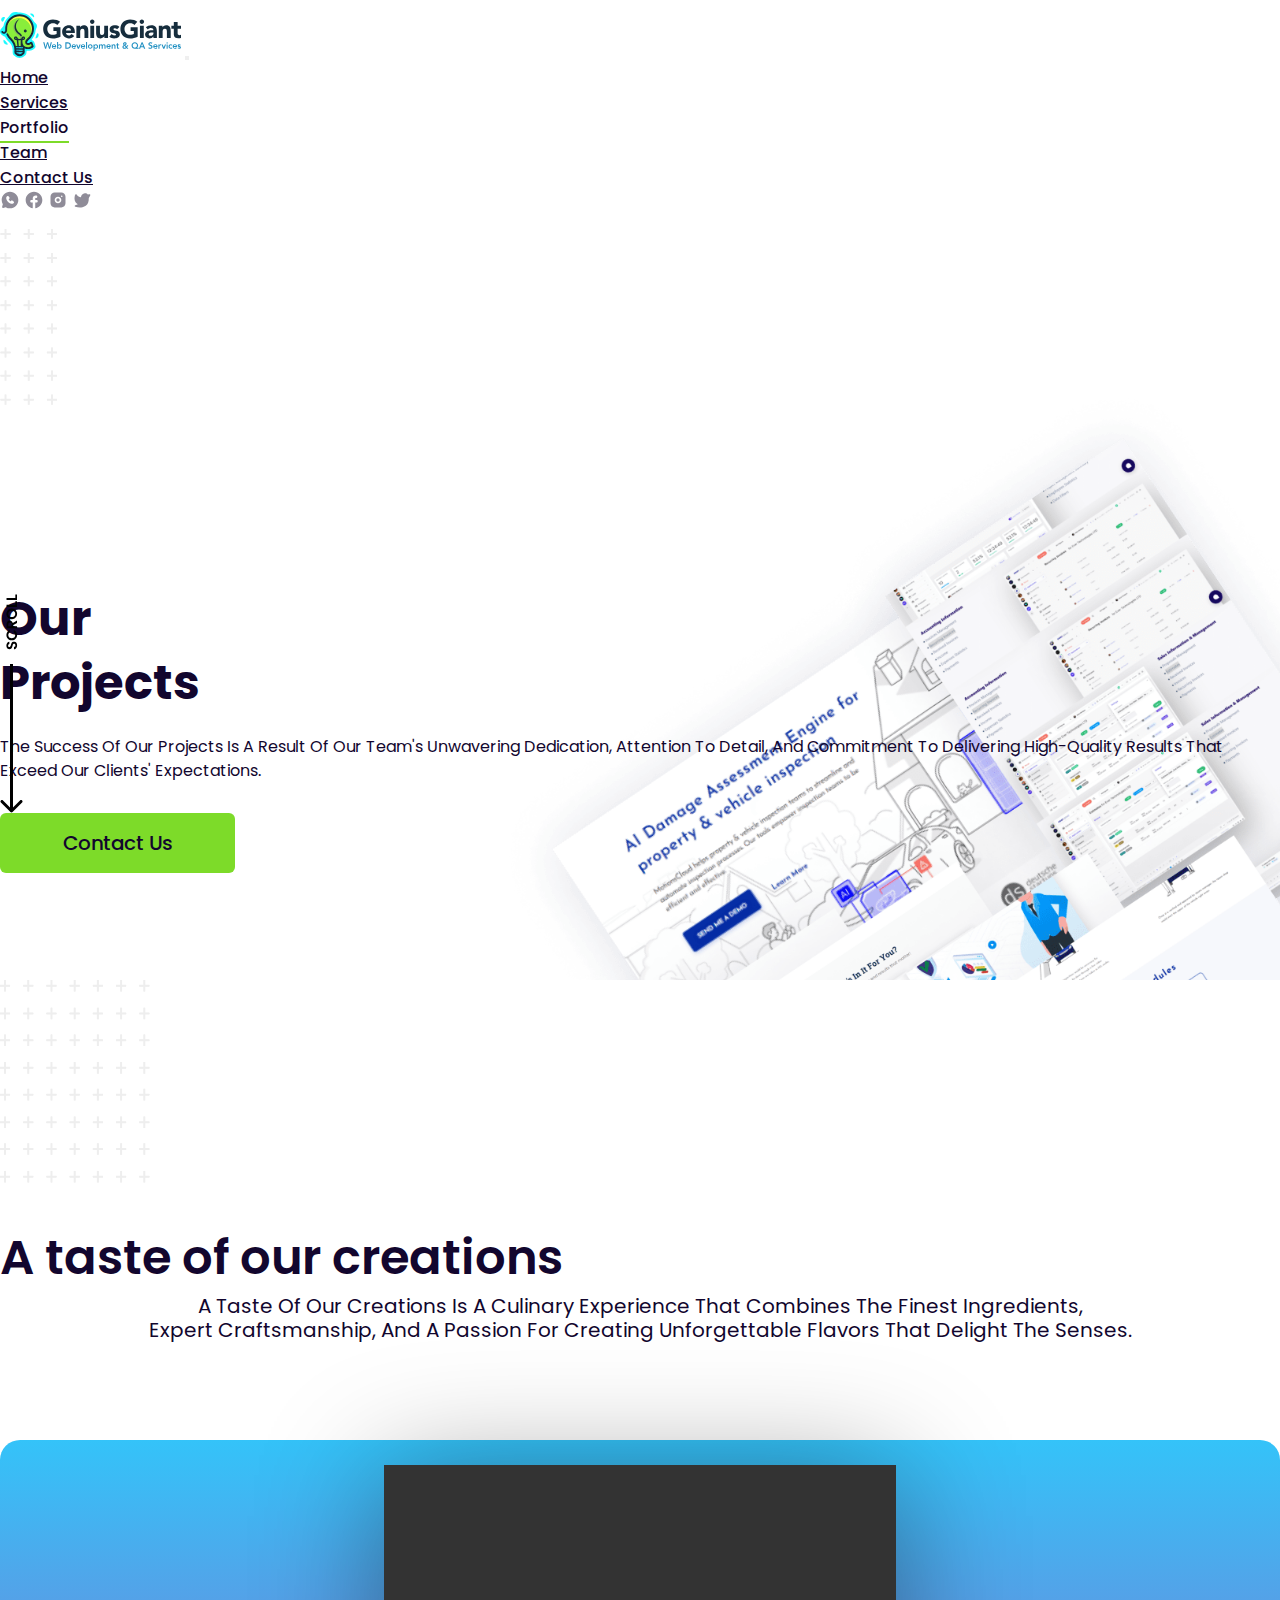
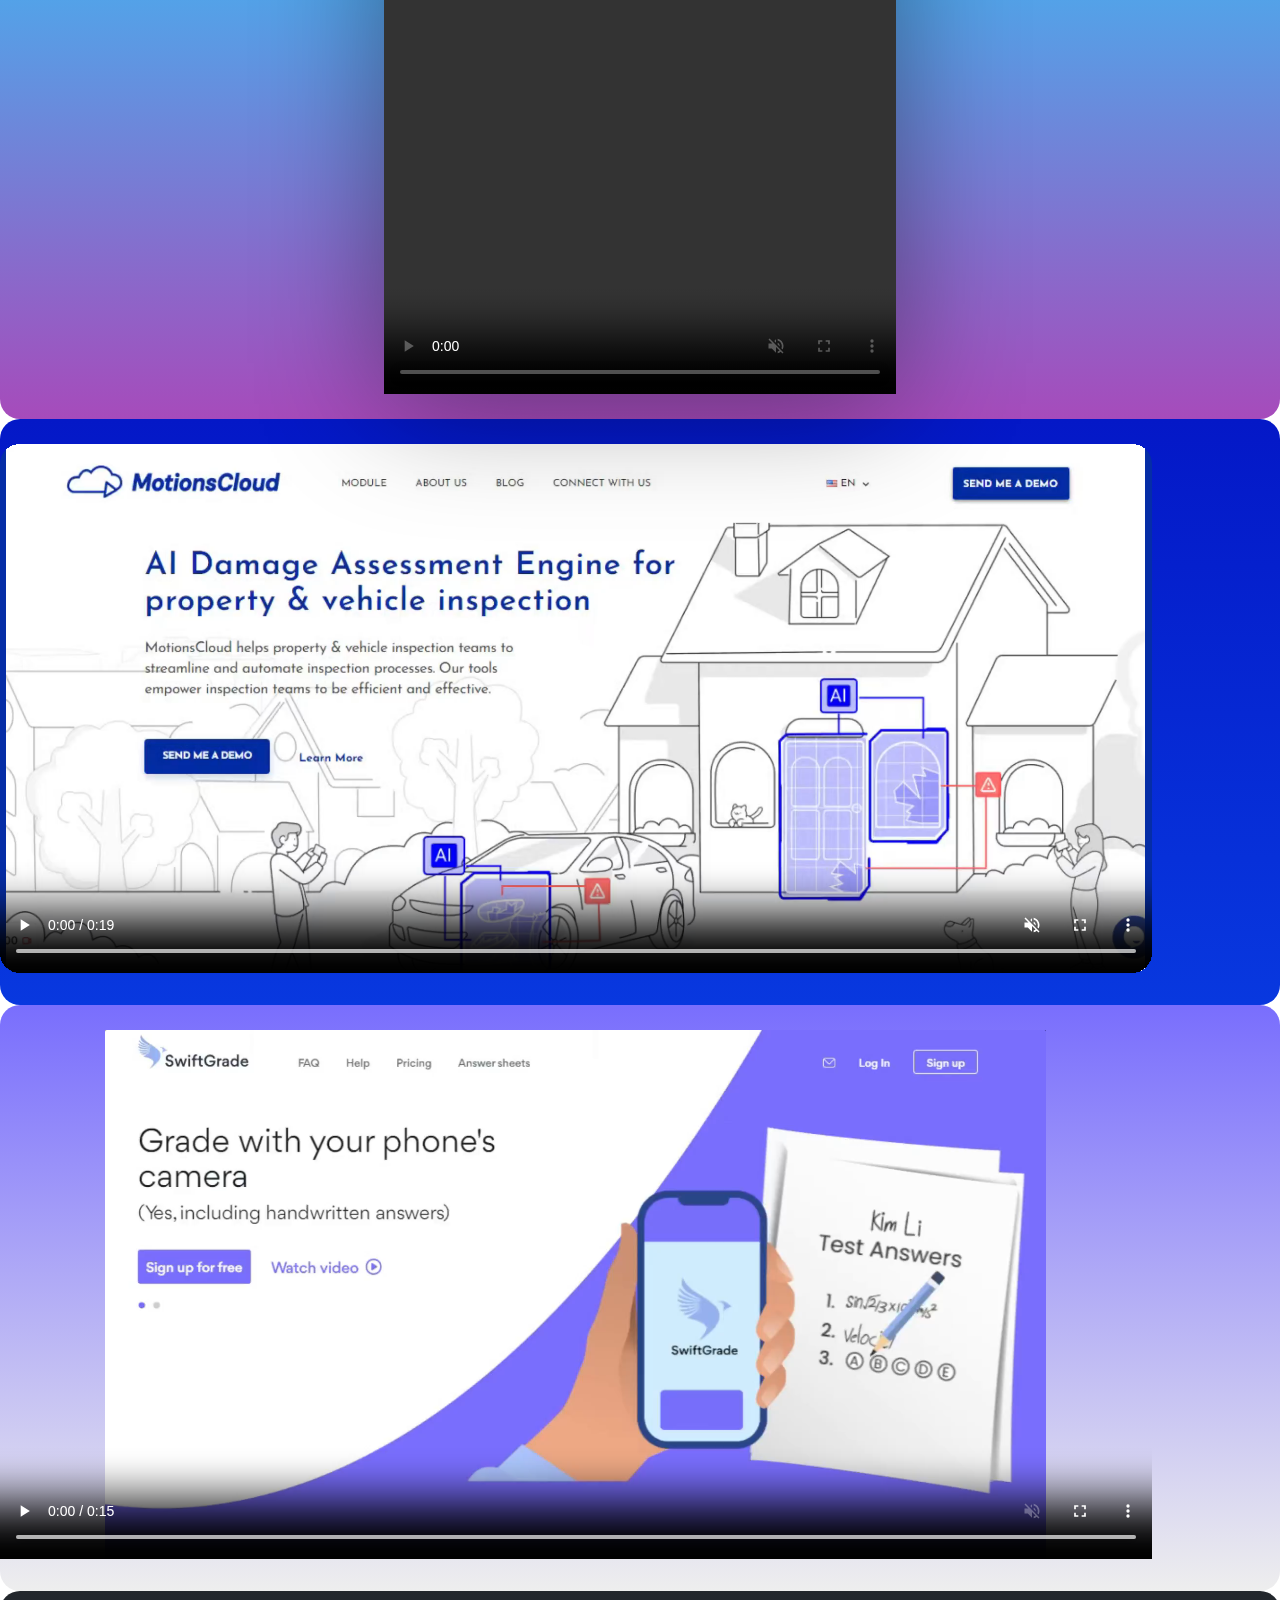
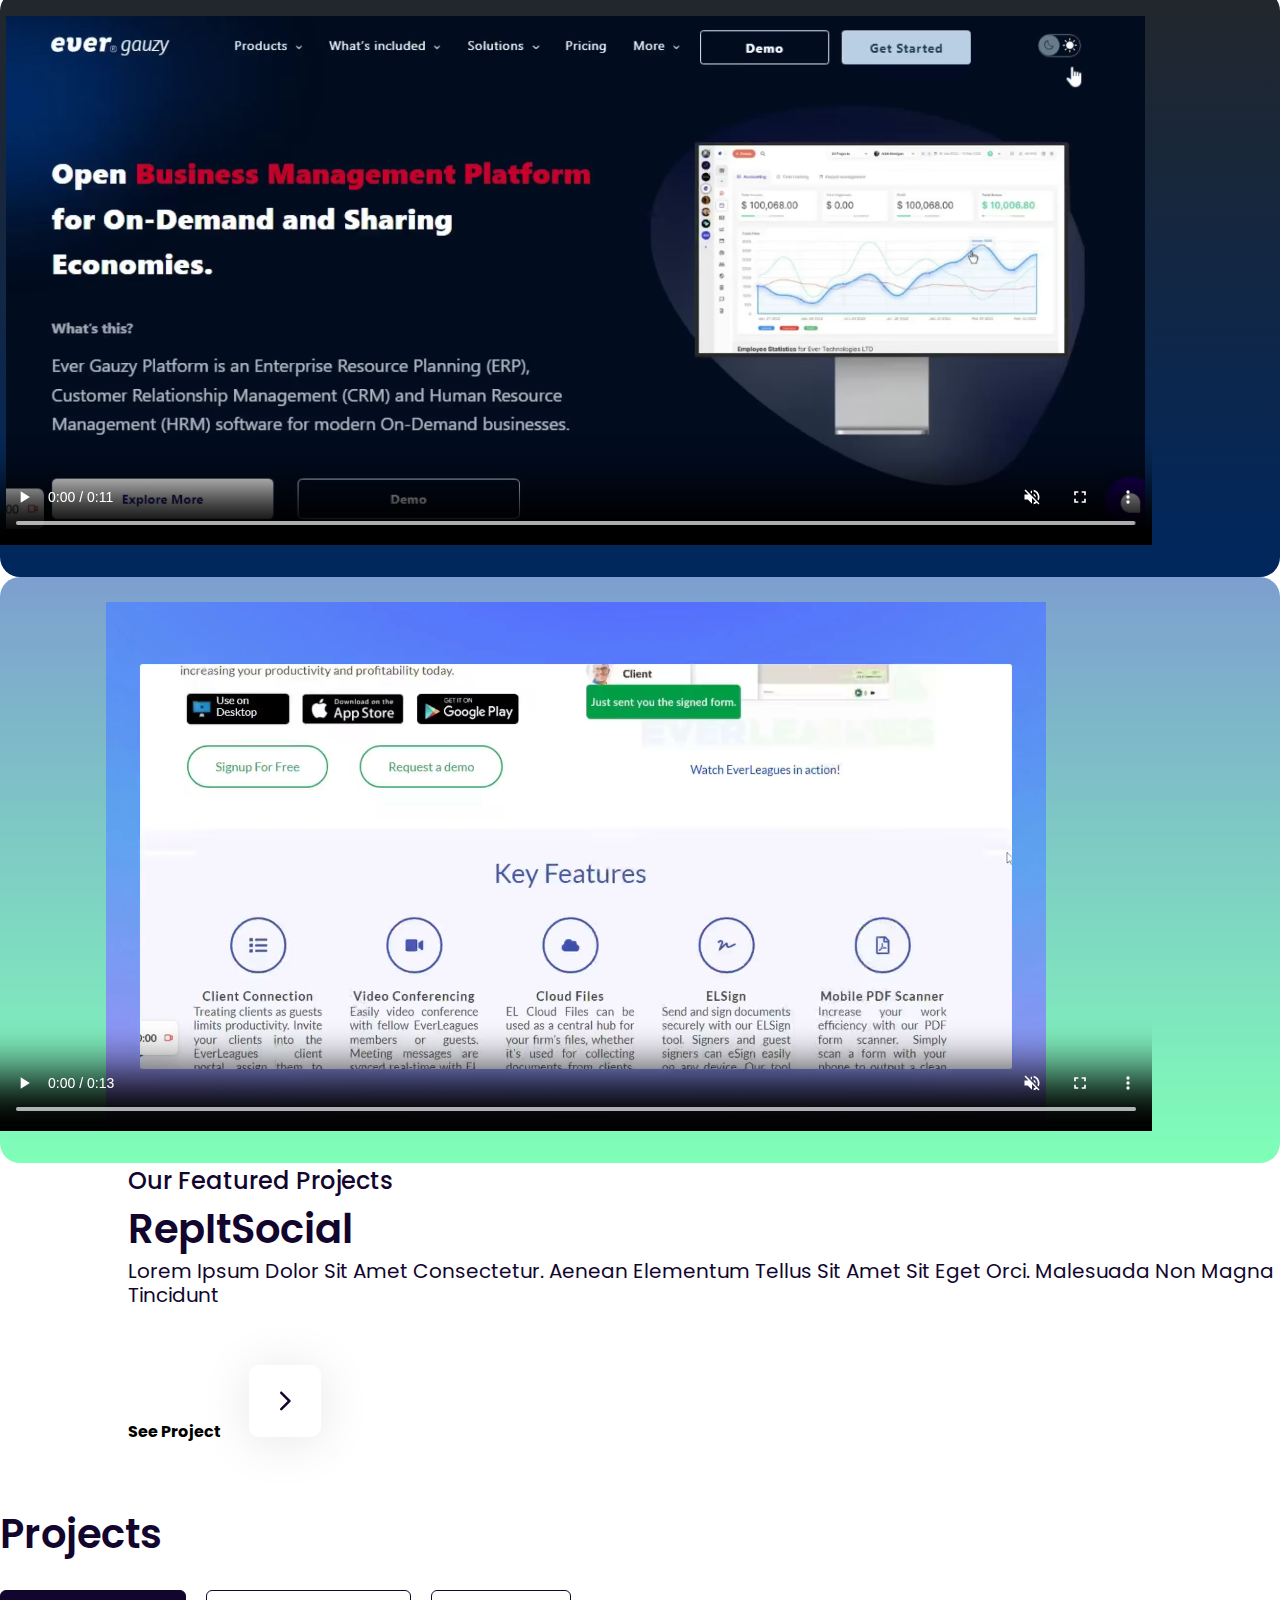
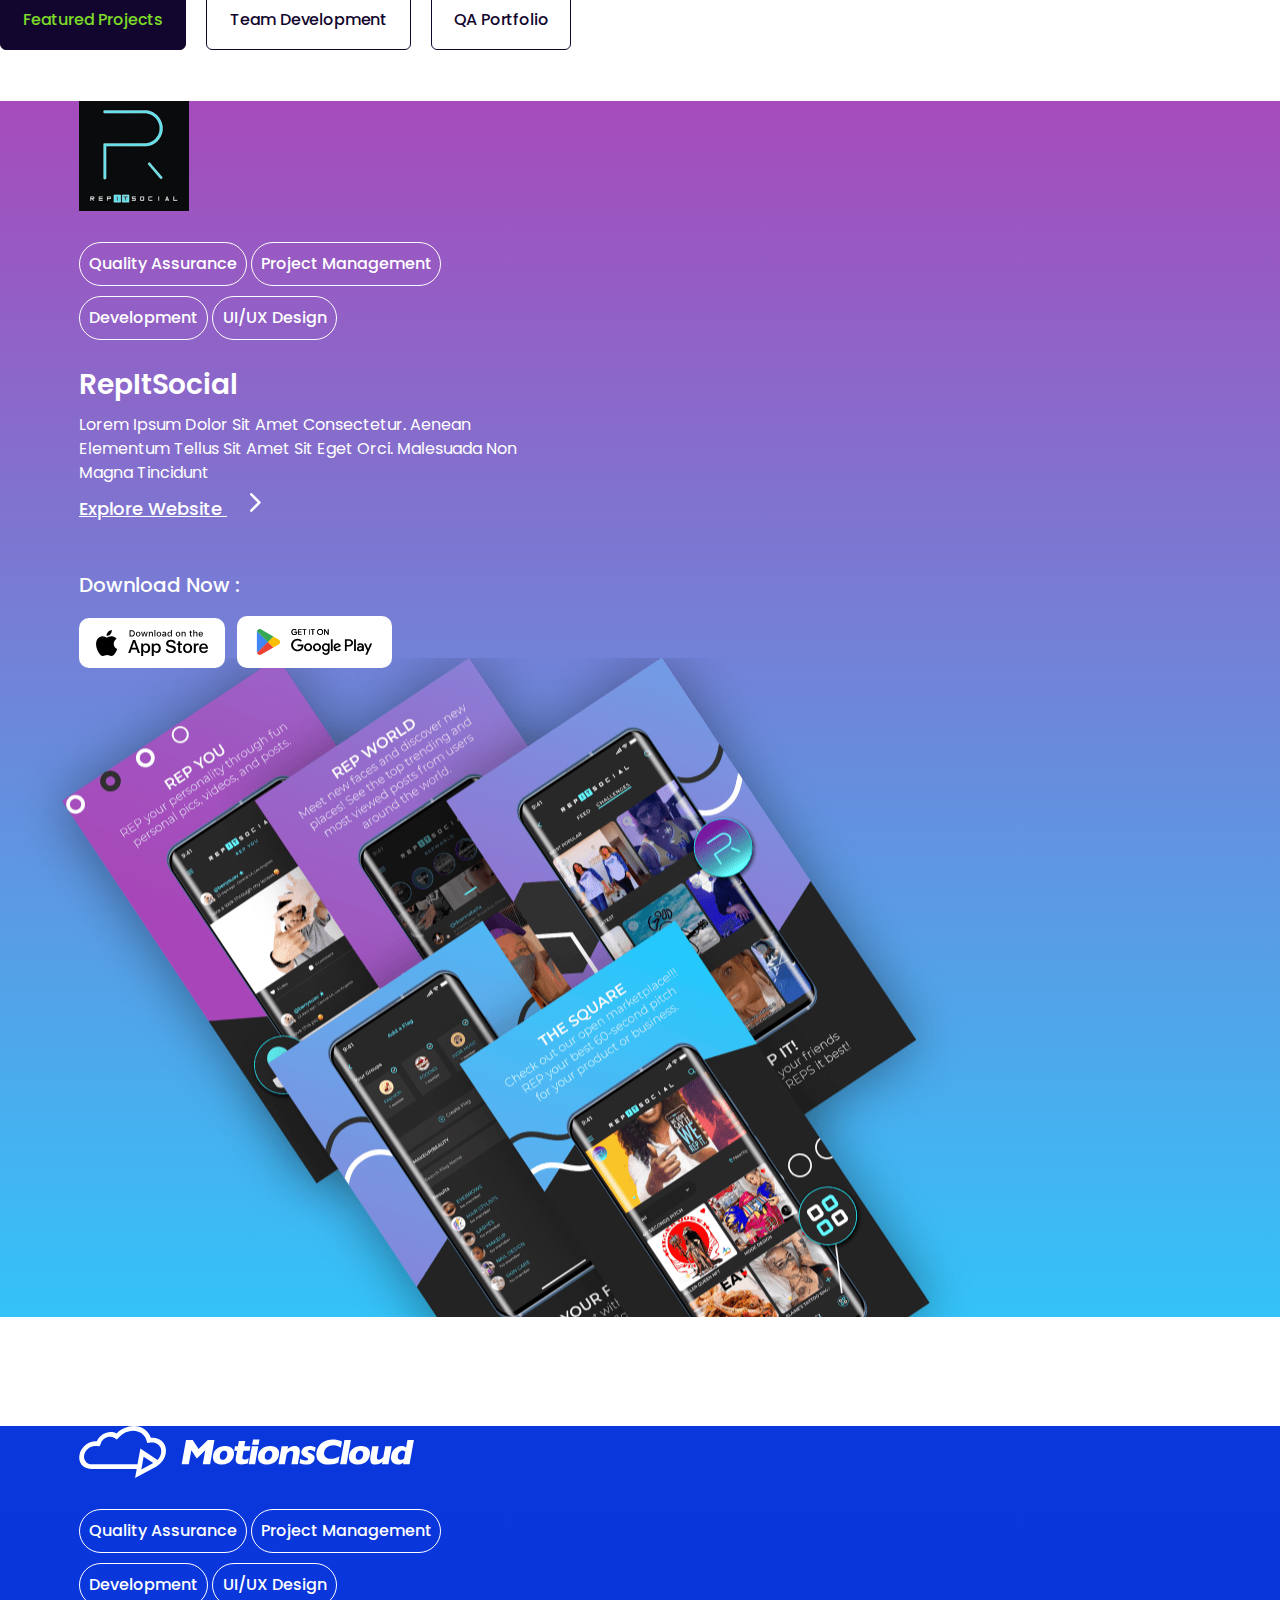
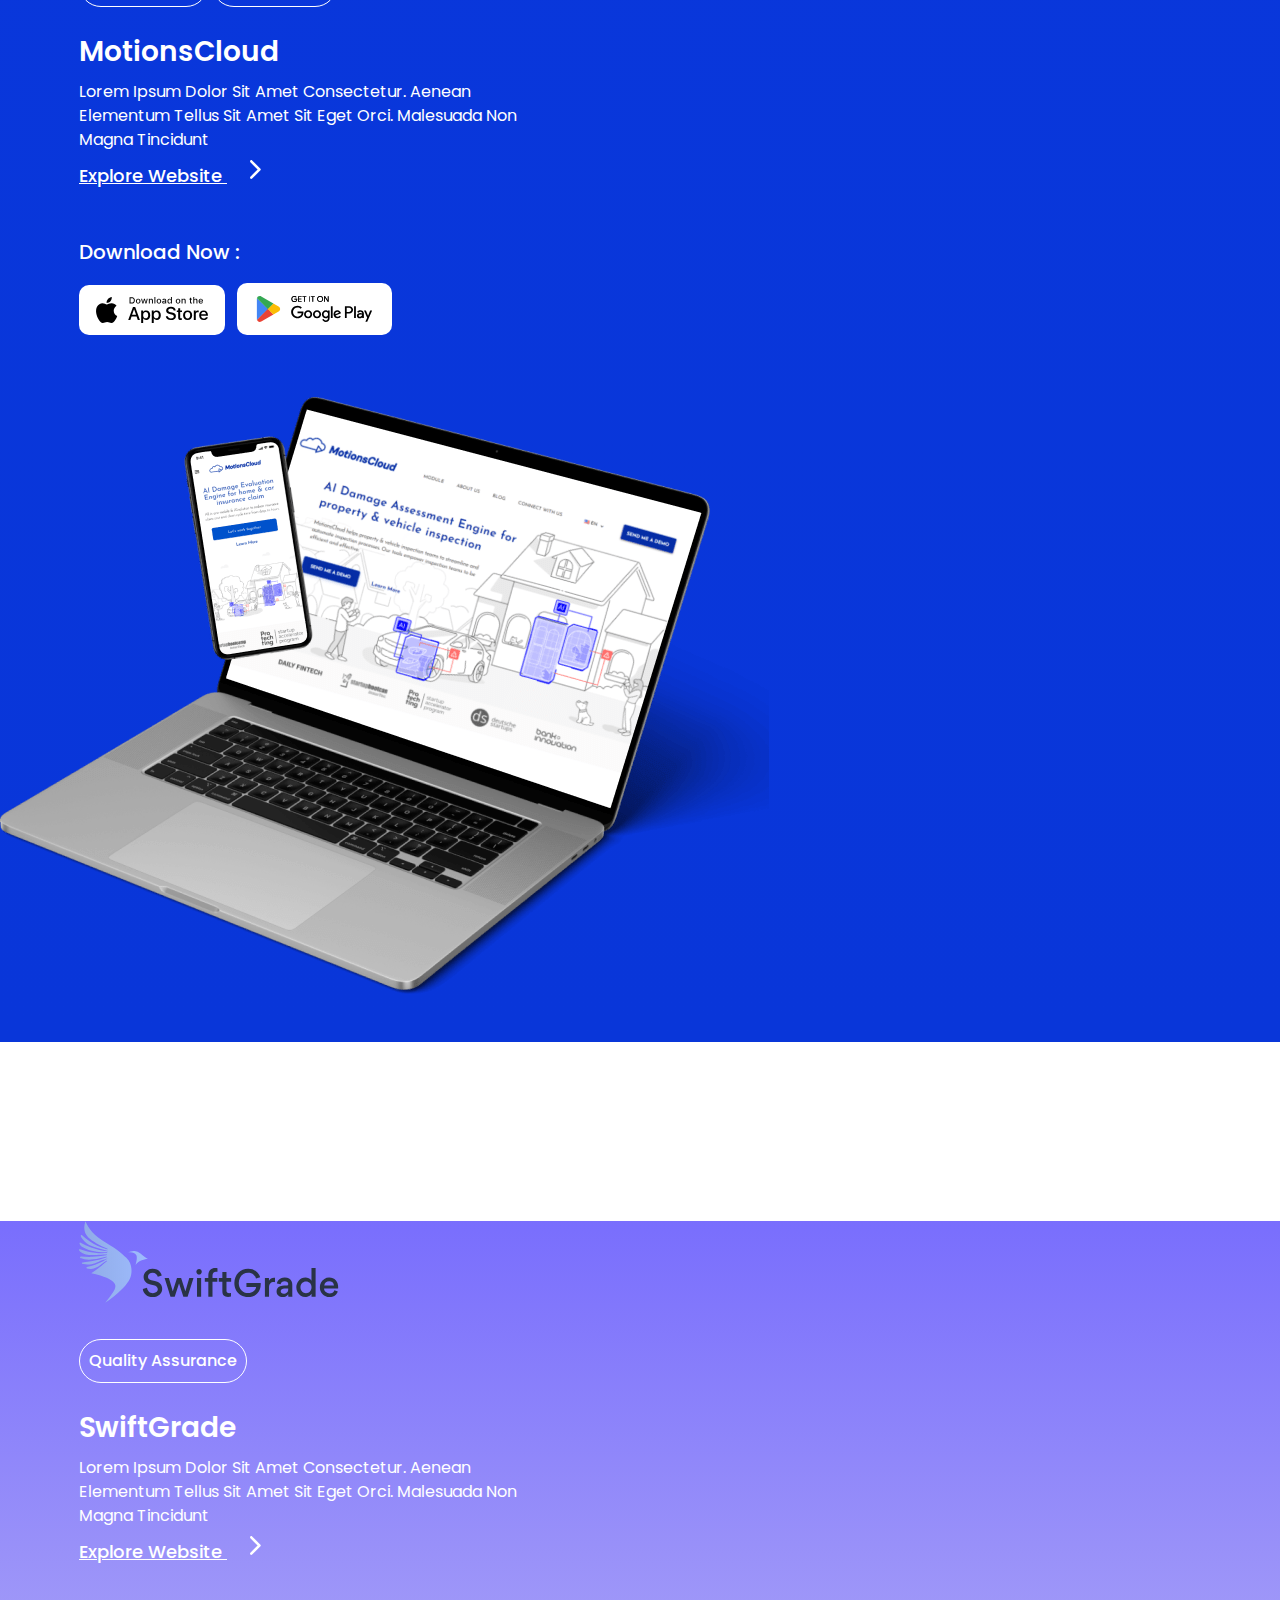
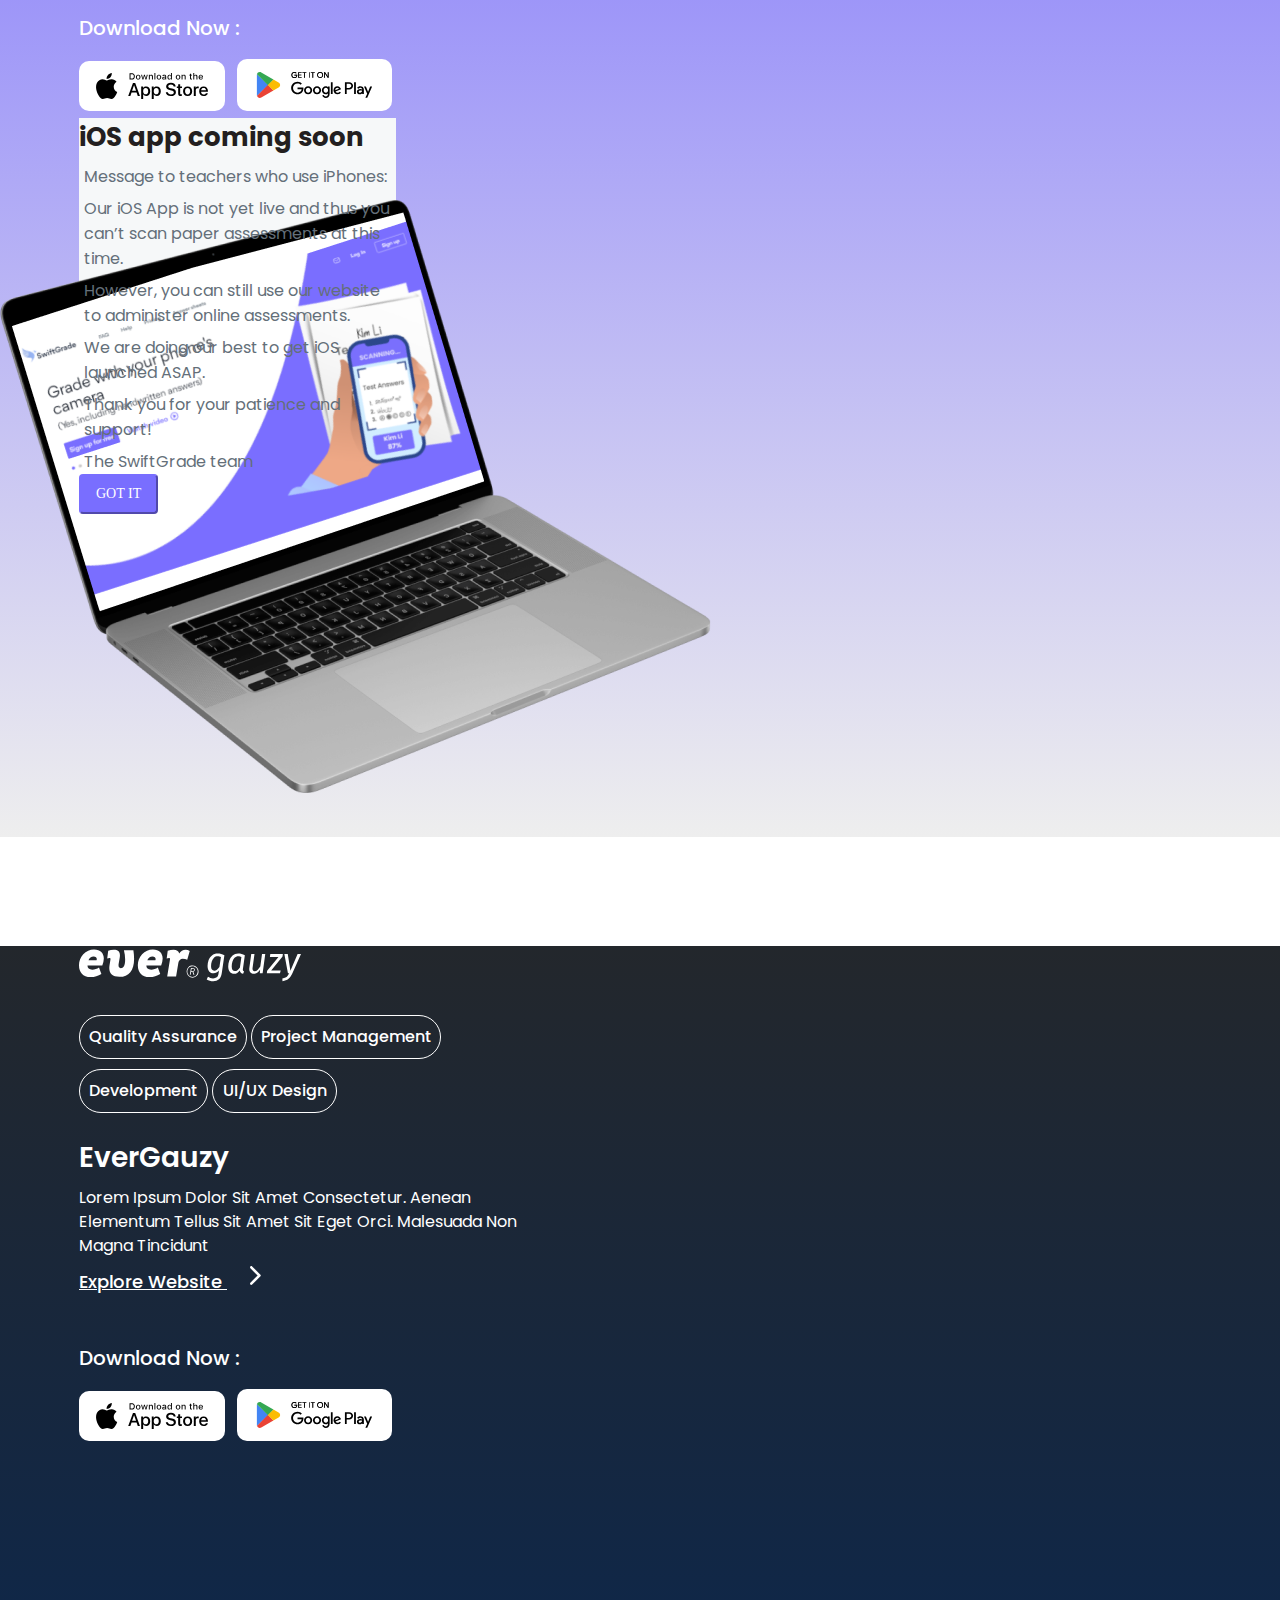
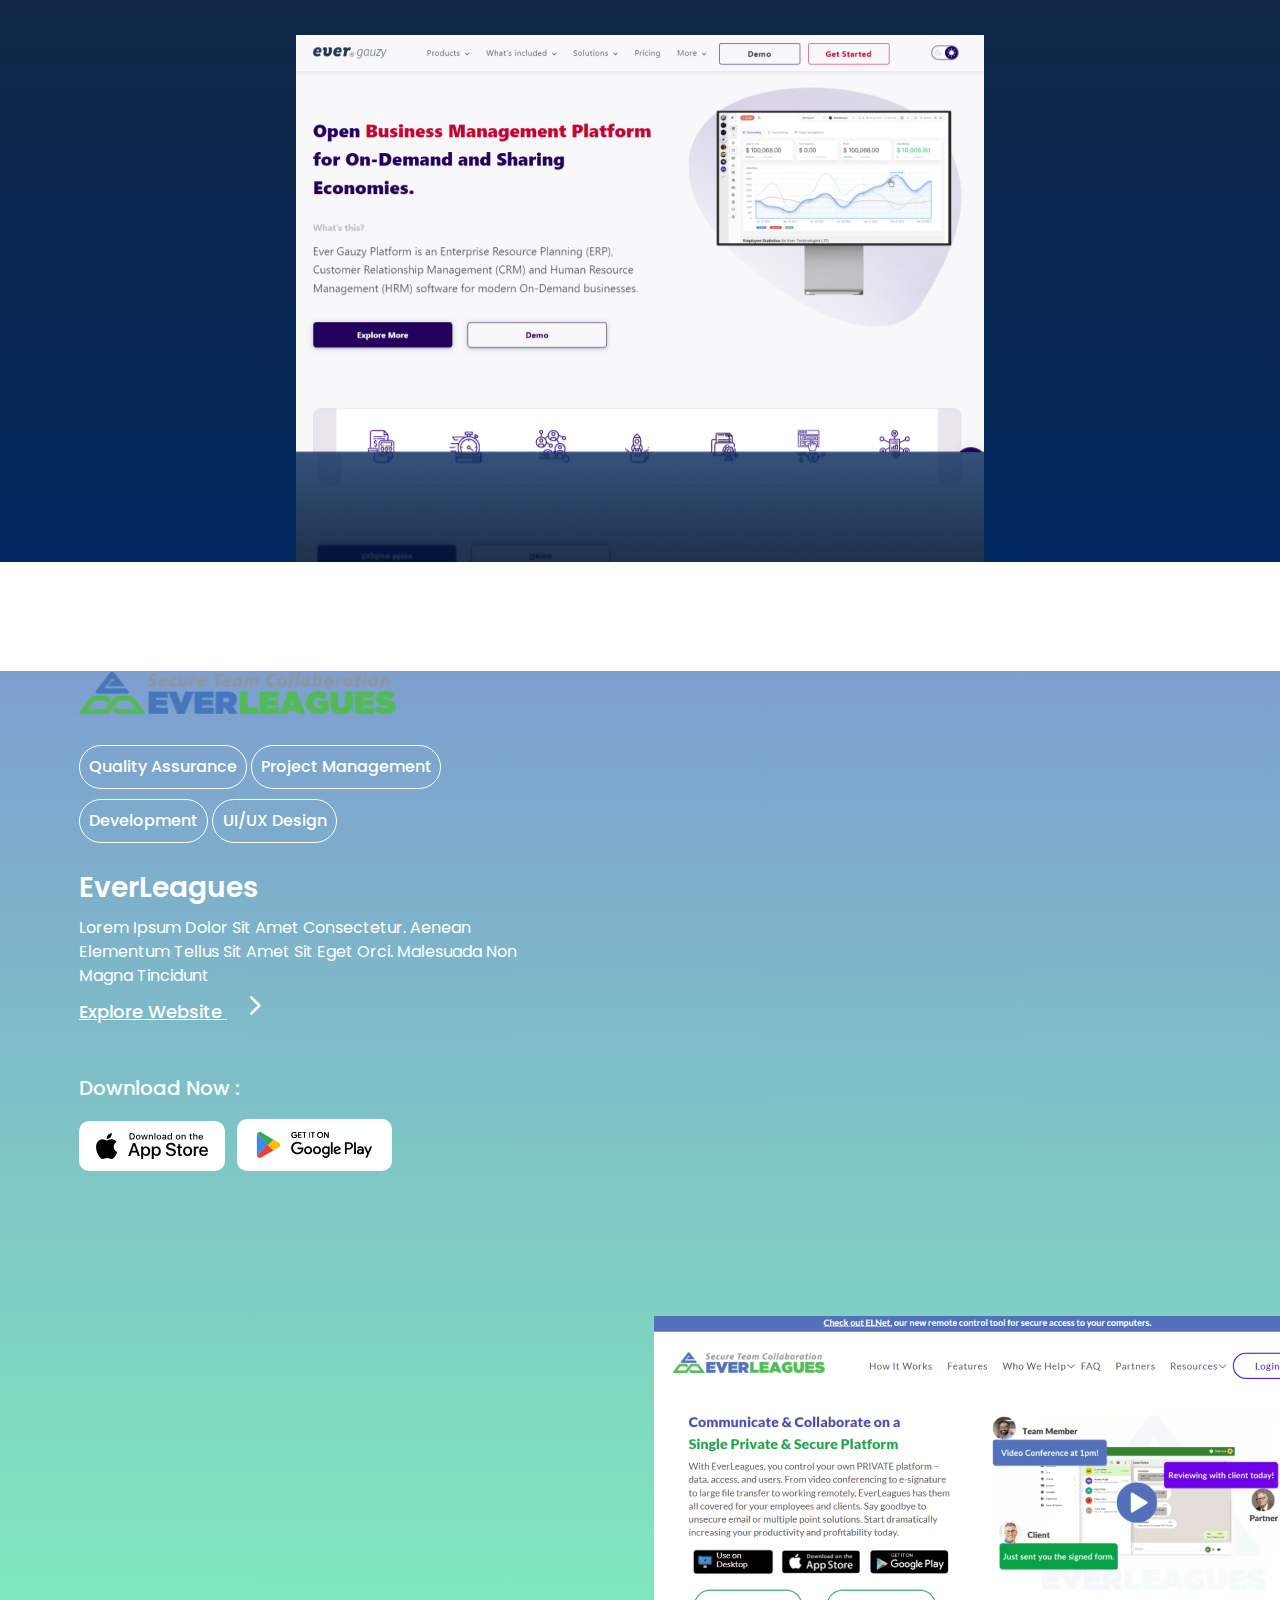
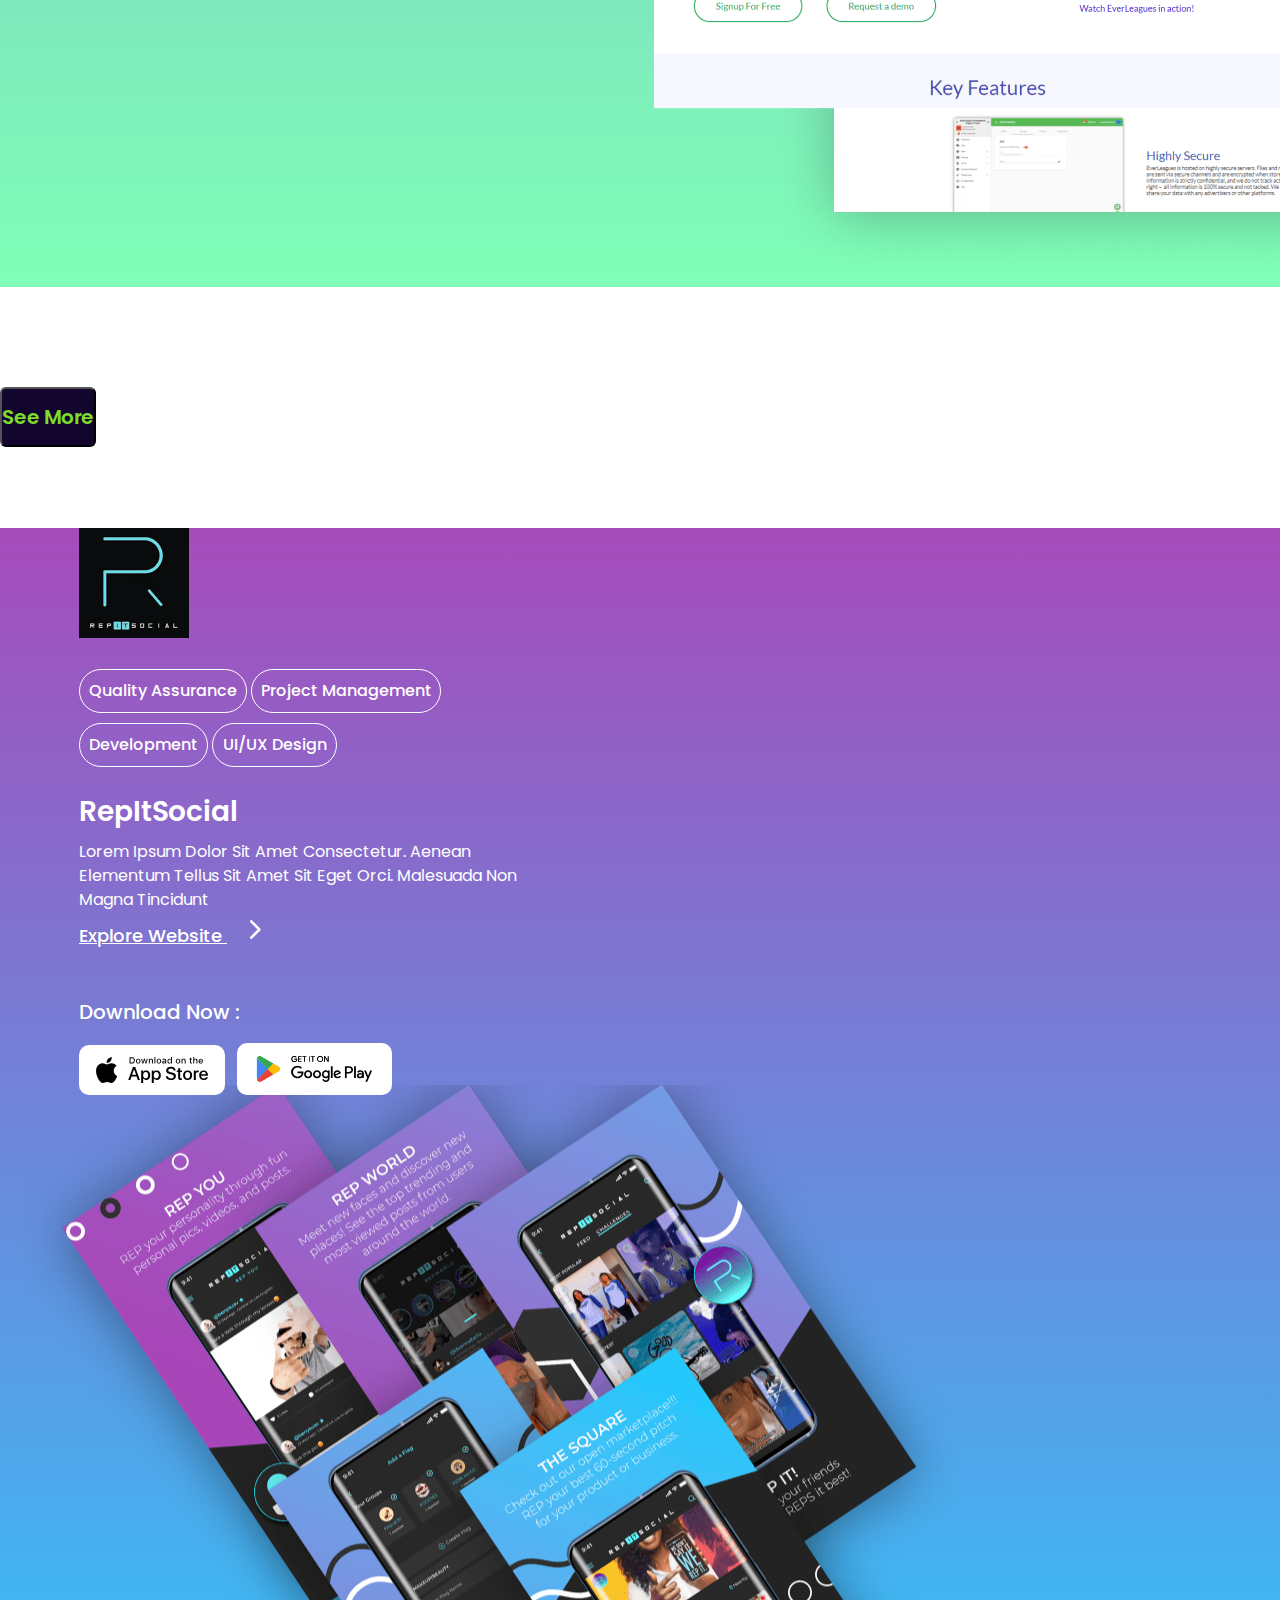
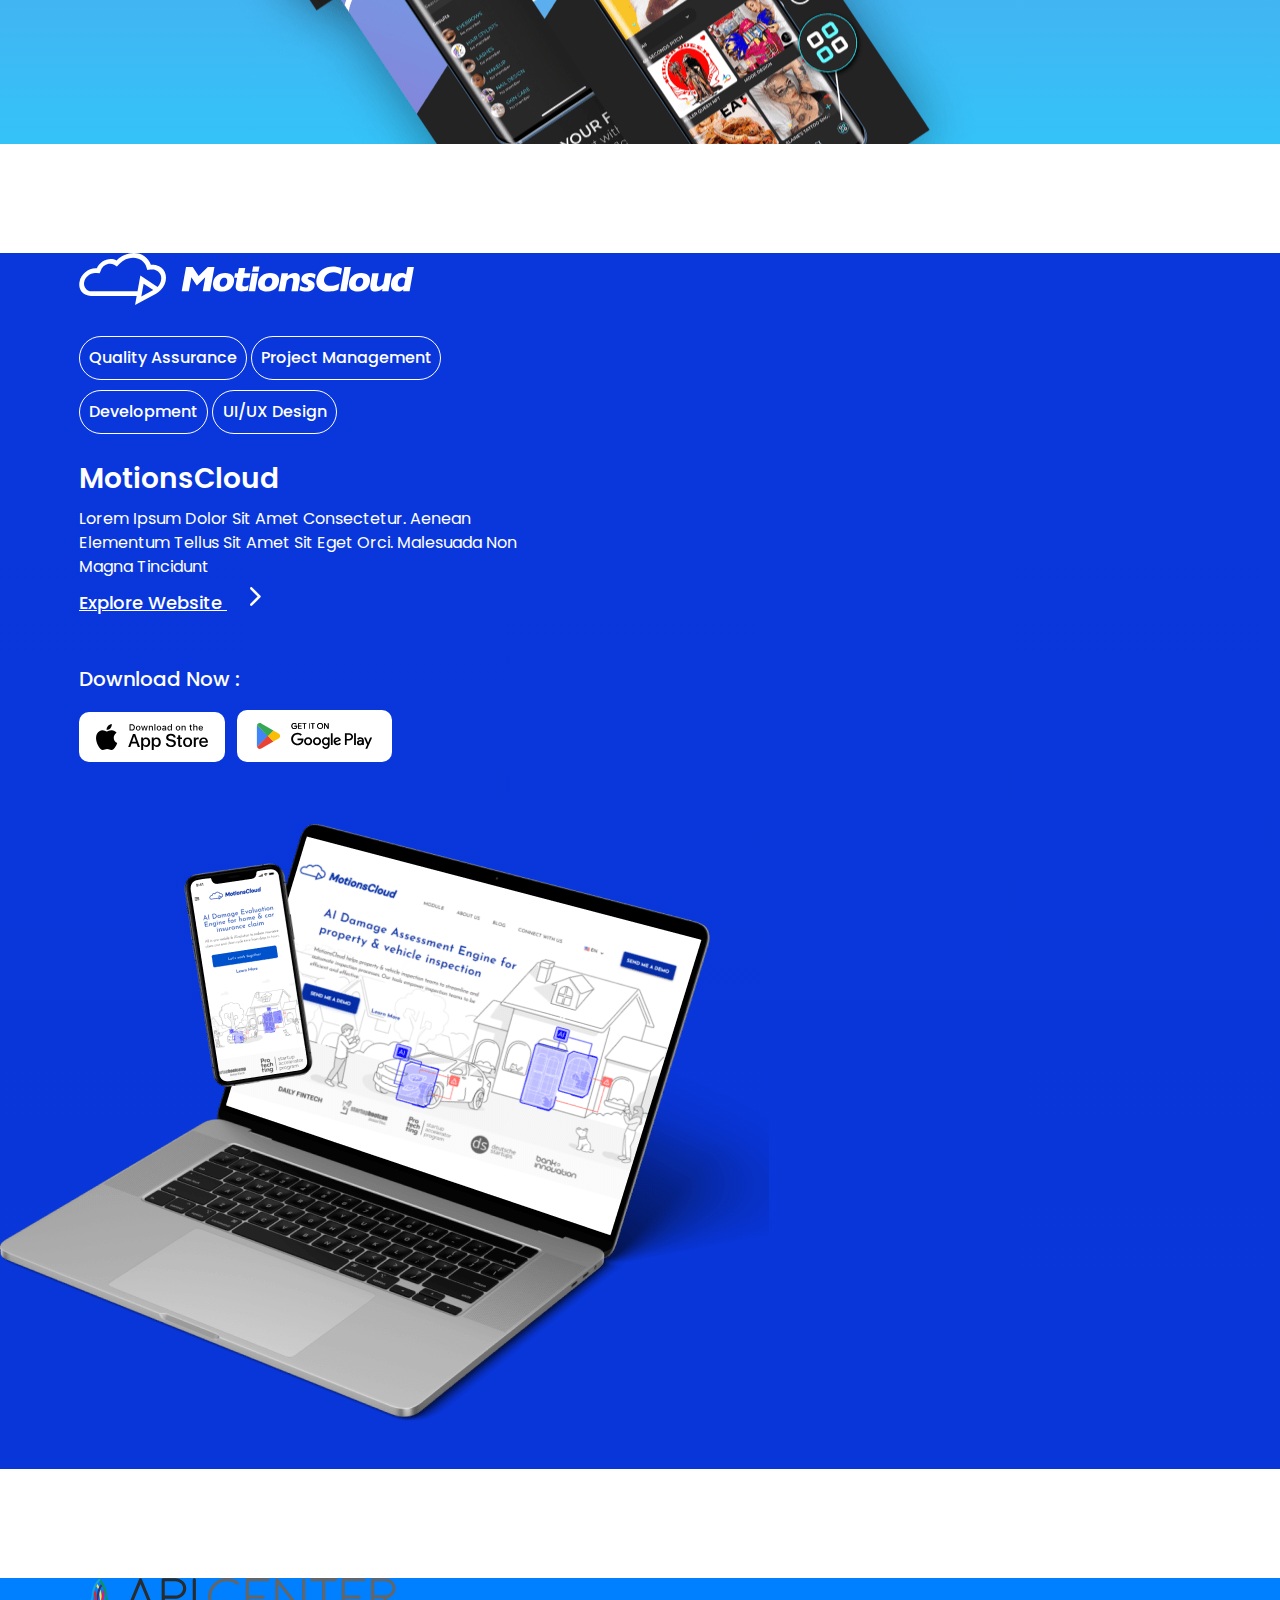
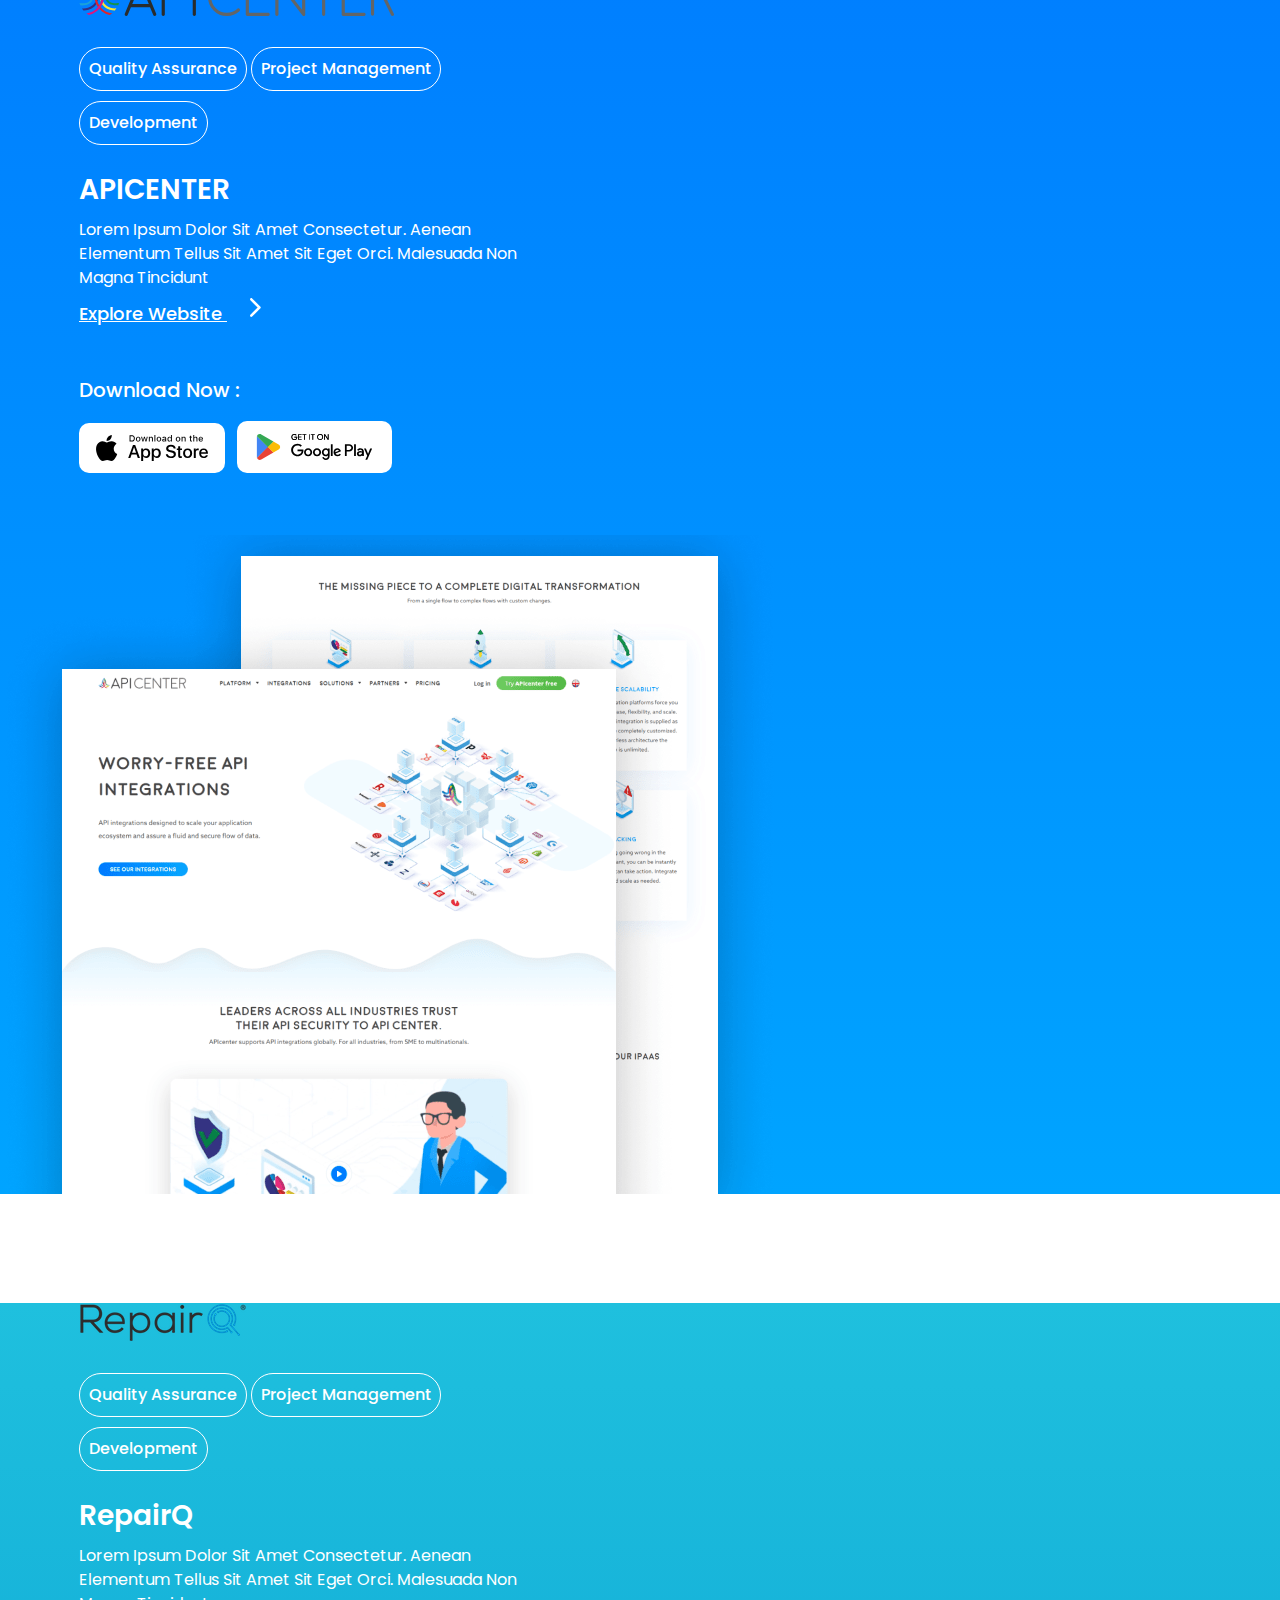
<file: portfolio.html>
<!doctype html>
<html lang="en">
  <head>
    <!-- Required meta tags -->
    <meta charset="utf-8">
    <meta name="viewport" content="width=device-width, initial-scale=1">
    <meta name="description" content="Company focused on quality and creativity, where our professional team isn't just providing good results but building smarter websites 
    for affordable custom website design, inexpensive e-commerce web site design services to clients across the world.">
    <!-- <link rel="stylesheet" href="https://fonts.googleapis.com/css?family=Poppins"> -->
    <link href="https://fonts.googleapis.com/css2?family=Poppins:wght@400;500;600;700;800;900&display=swap" rel="stylesheet">
    <meta name="keywords" content="Quality Assurance, QA, Web Development, web, Job, IT, information technology, ecommerce, e-commerce, website, mobile development, startup solution, 
    startup, developer, for hire, online job, online, naga city company, Naga city, Bicol, web solutions">
    <meta name="robots" content="index, follow">
    <meta name="author" content="Jeff Ray Dy">
    <link rel="icon" href="./img/favicon-genius-giant.png" type="image/x-icon" sizes="16x16">
    <!-- Bootstrap CSS -->
    <link href="https://cdn.jsdelivr.net/npm/bootstrap@5.0.2/dist/css/bootstrap.min.css" rel="stylesheet" integrity="sha384-EVSTQN3/azprG1Anm3QDgpJLIm9Nao0Yz1ztcQTwFspd3yD65VohhpuuCOmLASjC" crossorigin="anonymous">

    <link rel="stylesheet" href="./css/style.css">
    <link rel="canonical" href="https://getbootstrap.com/docs/5.0/examples/carousel/">
   

    <title>Services - Genius Giant - Website Development and QA Services </title>
  </head>
  <body>

       <!-- Navigation section -->

<nav class="navbar navbar-expand-lg bg-light navbar-light">
    <div class="container navigation-top">
        <a href="index.html" class="navbar-brand"><img src="./img/geniusgiant-logo.svg" alt="Genius Giant logo"></a>
        <button class="navbar-toggler" type="button" data-bs-toggle="collapse" data-bs-target="#navmenu"><span
                class="navbar-toggler-icon"></span></button>
        <!-- site pages-->
        <div class="collapse navbar-collapse" id="navmenu">
            <ul class="navbar-nav ms-auto text-center">
                <li class="nav-item">
                    <a href="index.html" class="nav-link">Home</a>
                </li>
                <li class="nav-item">
                    <a href="services.html" class="nav-link">Services</a>
                </li>
                <li class="nav-item">
                    <a href="portfolio.html" class="nav-link">Portfolio</a>
                </li>
                <li class="nav-item">
                    <a href="our-team.html" class="nav-link">Team</a>
                </li>
                <li class="nav-item">
                  <a href="contact-us.html" class="nav-link">Contact Us</a>
                </li>
            </ul>
            <!-- site social media icons-->
        </div>
        <div class="collapse navbar-collapse">
            <ul class="navbar-nav ms-auto"></ul>
            <a href="#" class="navbar-brand" target="_blank"><img src="./img/whatsapp.svg"></a>
            <a href="https://www.facebook.com/Geniusgiant/" class="navbar-brand" target="_blank"><img src="./img/facebook.svg"></a>
            <a href="https://www.instagram.com/GeniusGiant2020/?hl=en" class="navbar-brand" target="_blank"><img src="./img/instagram.svg"></a>
            <a href="https://twitter.com/GeniusgiantQa" class="navbar-brand" target="_blank"><img src="./img/twitter.svg"></a>
            </ul>
        </div>

    </div>
</nav>

<!-- Our Projects section -->

<section class="bg-image our-projects-bg-img">
    <div class="inner-section-our-projects" style="
    
    background-image: url(./img/portfolio-our-projects.png);
    background-position: 100% 0;
    background-size: 90%;
    background-repeat: no-repeat;
    background-position-x: 382%;
    background-position-y: -120%;
    height: 751px;
    
">
<!-- background-position-y: 39%; -->
<!-- transition:all 4s; -->
    <div class="position-relative">
        <div class="position-absolute top-0 start-0">
            <img src="./img/services-page-many-plus.svg" alt="...">
        </div>
    </div> 
    <div class="container">
        <div class="row">
            <div class="col-md-6 our-projects-container">
                    <div class="left-side-our-projects">
                       
                            <h2>Our <br>Projects</h2>
                                <p class="our-projects-about">The success of our projects is a result of our team's unwavering dedication, attention to detail, 
                                  and commitment to delivering high-quality results that exceed our clients' expectations.</p>
                        <div class="portfolio-contact-us-btn">
                          <a href="contact-us.html" target="_blank" title="Contact Us through email or phone.">Contact Us</a>        
                        </div>
                    </div>               
            </div>
            <div class="col-md-6">  
                        <!-- <img src="./img/portfolio-our-projects.png" class="img-fluid">                       -->
                        <!-- <img src="./img/portfolio-our-projects.png" class="rounded float-end" alt="..."> -->
            </div>
        </div>
                <img src="./img/services-page-scroll.svg" class="services-page-scroll" alt="...">
    </div>
</div>
</section>

<!-- A taste of our creations section-->

<section id="taste-of-creations" class="p-2 bg-white">
    <div class="position-relative">
        <div class="position-absolute top-0 end-0">
            <img src="./img/our-services-arrow-left.svg" alt="...">
          </div>
    </div> 

    <div class="container mt-5">
      <div class="creations-desc">
        <h2 class="text-center">A taste of our creations</h2>
        <p class="lead text-center mb-5">
          A taste of our creations is a culinary experience that combines the finest ingredients, <br>expert craftsmanship, and a passion for creating 
          unforgettable flavors that delight the senses.
        </p>
      </div>
  
      <div class="row">
        <div class="col-xl-7 col-xxl-7">
            <div class="text-center creations-repitsocial-video" id="video-div">
                  <div id="carouselFeaturedProjects" class="carousel slide" data-bs-interval="false" data-bs-ride="carousel">
                    <div class="carousel-indicators featured-projects-indicators">
                      <button type="button" data-bs-target="#carouselFeaturedProjects" data-bs-slide-to="0" class="active" aria-current="true" aria-label="Slide 1"></button>
                      <button type="button" data-bs-target="#carouselFeaturedProjects" data-bs-slide-to="1" aria-label="Slide 2"></button>
                      <button type="button" data-bs-target="#carouselFeaturedProjects" data-bs-slide-to="2" aria-label="Slide 3"></button>
                      <button type="button" data-bs-target="#carouselFeaturedProjects" data-bs-slide-to="3" aria-label="Slide 4"></button>
                      <button type="button" data-bs-target="#carouselFeaturedProjects" data-bs-slide-to="4" aria-label="Slide 5"></button>
                    </div>
                    <div class="carousel-inner">
                      <div class="carousel-item active repitsocial-video-container">

                        <!-- REPITSOCIAL -->
                        <!-- Chrome does not support autoplay without muted. Video is muted by default -->
                        
                        <video class="video portfolio-repitsocial-video text-center" muted autoplay="autoplay" loop="loop" controls="controls" controlslist="nodownload"
                         title="RepItSocial We don't say it. We Rep It!">
                          <source src="https://repitsocial.com/wp-content/uploads/2021/10/REPITSOCIAL-WEB-VIDEO-720.mov" type="video/mp4">
                        </video>
                        <div class="d-none d-md-block text-start repitsocial-featured-video-caption">
                          <h5>RepItSocial</h5>
                          <p>We don't say it. We Rep It!</p>
                        </div>
                        <div id="caption-0" class="carousel-caption d-none d-md-block text-start">
                          <div class="about-repitsocial-inner">
                            <h5>Our Featured Projects</h5>
                            <h3>RepItSocial</h3>
                            <p>Lorem ipsum dolor sit amet consectetur. Aenean elementum tellus sit amet sit eget orci. Malesuada non magna tincidunt</p>
        
                            <h4 class="repitsocial-link-to-project">See Project <a href="https://repitsocial.com/" target="_blank"><img src="./img/repitsocial-arrow.svg" class="repitsocial-see-project"></a></h4>    
                        </div>
                        </div>
                      </div>

                       <!-- MotionsCloud -->
                      <div class="carousel-item motionscloud-video-container">
                        <video class="video portfolio-motionscloud-video text-center" loop controls playsinline muted controlslist="nodownload"
                          title="MotionsCloud helps property & vehicle inspection teams to streamline and automate inspection processes.">
                          <source src="./video/motionscloud.mp4" type="video/mp4">
                        </video>
                        <div class="d-none d-md-block text-start motionscloud-featured-video-caption">
                          <h5>MotionsCloud</h5>
                          <p>MotionsCloud helps property & vehicle inspection <br>teams to streamline and automate inspection processes.</p>
                        </div>
                        <div id="caption-1" class="carousel-caption d-none d-md-block text-start">
                          <div class="about-repitsocial-inner">
                            <h5>Our Featured Projects</h5>
                            <h3>MotionsCloud</h3>
                            <p>Lorem ipsum dolor sit amet consectetur. Aenean elementum tellus sit amet sit eget orci. Malesuada non magna tincidunt</p>
        
                            <h4 class="repitsocial-link-to-project">See Project <a href="https://motionscloud.com/" target="_blank"><img src="./img/repitsocial-arrow.svg" class="repitsocial-see-project"></a></h4>    
                        </div>
                        </div>
                      </div>

                      <!-- SwiftGrade -->
                      <div class="carousel-item swiftgrade-video-container">
                        <video class="video portfolio-swiftgrade-video text-center" loop controls playsinline muted controlslist="nodownload"
                          title="SwiftGrade saves you time by grading both ONLINE and PAPER assessments.">
                          <source src="./video/swift-grade.mp4" type="video/mp4">
                        </video>
                        <div class="d-none d-md-block text-start swiftgrade-featured-video-caption">
                          <h5>SwiftGrade</h5>
                          <p>SwiftGrade saves you time by grading <br>both ONLINE and PAPER assessments.</p>
                        </div>
                        <div id="caption-2" class="carousel-caption d-none d-md-block text-start">
                          <div class="about-repitsocial-inner">
                            <h5>Our Featured Projects</h5>
                            <h3>SwiftGrade</h3>
                            <p>Lorem ipsum dolor sit amet consectetur. Aenean elementum tellus sit amet sit eget orci. Malesuada non magna tincidunt</p>
        
                            <h4 class="repitsocial-link-to-project">See Project <a href="https://goswiftgrade.com/" target="_blank"><img src="./img/repitsocial-arrow.svg" class="repitsocial-see-project"></a></h4>    
                        </div>
                        </div>
                      </div>

                       <!-- Ever Gauzy -->
                      <div class="carousel-item evergauzy-video-container">
                        <video class="video portfolio-evergauzy-video text-center" loop controls playsinline muted controlslist="nodownload"
                          title="Open Business Management Platform for On-Demand and Sharing Economies.">
                          <source src="./video/ever-gauzy.mp4" type="video/mp4">
                        </video>
                        <div class="d-none d-md-block text-start evergauzy-featured-video-caption">
                          <h5>Ever Gauzy</h5>
                          <p>Open Business Management Platform for<br> On-Demand and Sharing Economies.</p>
                        </div>
                        <div id="caption-3" class="carousel-caption d-none d-md-block text-start">
                          <div class="about-repitsocial-inner">
                            <h5>Our Featured Projects</h5>
                            <h3>Ever Gauzy</h3>
                            <p>Lorem ipsum dolor sit amet consectetur. Aenean elementum tellus sit amet sit eget orci. Malesuada non magna tincidunt</p>
        
                            <h4 class="repitsocial-link-to-project">See Project <a href="https://gauzy.co/" target="_blank"><img src="./img/repitsocial-arrow.svg" class="repitsocial-see-project"></a></h4>    
                        </div>
                        </div>
                      </div>

                      <!-- EverLeagues -->
                      <div class="carousel-item everleagues-video-container">
                        <video class="video portfolio-everleagues-video text-center" loop controls playsinline muted controlslist="nodownload"
                          title="Communicate & Collaborate on a Single Private & Secure Platform.">
                          <source src="./video/ever-leagues.mp4" type="video/mp4">
                        </video>
                        <div class="d-none d-md-block text-start everleagues-featured-video-caption">
                          <h5>EverLeagues</h5>
                          <p>Communicate & Collaborate on a Single <br>Private & Secure Platform.</p>
                        </div>
                        <div id="caption-4" class="carousel-caption d-none d-md-block text-start">
                          <div class="about-repitsocial-inner">
                            <h5>Our Featured Projects</h5>
                            <h3>EverLeagues</h3>
                            <p>Lorem ipsum dolor sit amet consectetur. Aenean elementum tellus sit amet sit eget orci. Malesuada non magna tincidunt</p>
        
                            <h4 class="repitsocial-link-to-project">See Project <a href="https://www.everleagues.com/" target="_blank"><img src="./img/repitsocial-arrow.svg" class="repitsocial-see-project"></a></h4>    
                        </div>
                        </div>
                      </div>

                    </div>

                  </div>

            </div>
        </div>
        <div class="col-xl-5 col-xxl-5">
            <div id="newTextPosition" class="about-repitsocial">
              <!-- CAPTIONS OUTSIDE THE IMAGE -->
            </div>
        </div>
      </div>  <!-- end of row -->
    </div>
  </section>



                                                                                 <!-- PROJECTS -->


<section class="portfolio-projects-section">
  <div class="container my-5">
    <div class="start-0">
    <h2 class="portfolio-projects-title">Projects</h2>
  </div>
    <nav class="portfolio-nav-tabs">
      <div class="nav nav-tabs portfolio-projects-title" id="nav-tab" role="tablist">

       

        <button class="nav-link active projects-featured-projects" id="nav-featured-projects-tab" data-bs-toggle="tab" data-bs-target="#nav-featured-projects" type="button"  role="tab" 
        aria-controls="nav-featured-projects" aria-selected="true">Featured Projects</button>

        <button class="nav-link projects-team-development" id="nav-team-development-tab" data-bs-toggle="tab" data-bs-target="#nav-team-development" type="button"  role="tab" 
        aria-controls="nav-team-development" aria-selected="false">Team Development</button>

        <button class="nav-link projects-qa-portfolio" id="nav-qa-portfolio-tab" data-bs-toggle="tab" data-bs-target="#nav-qa-portfolio" type="button"  role="tab" aria-controls="nav-qa-portfolio" 
        aria-selected="false">QA Portfolio</button>

      </div>
    </nav>
    <div class="tab-content" id="nav-tabContent">
      <div class="tab-pane fade show active p-3" id="nav-featured-projects" role="tabpanel" aria-labelledby="nav-featured-projects-tab">

                                         <!-- Featured Projects  -->

  <!-- REPITSOCIAL -->

        <div class="row projects-repitsocial-row">
          <div class="col-md-6 col-xl-5 col-xxl-5 repitsocial-left-column">
              <div class="repitsocial-group">
                <img src="./img/repitsocial-logo.png" class="img-fluid start-0" alt="RepItSocial logo. We don't say it. We REP IT!">
                <div class="repitsocial-buttons">
                  <button type="button" class="repitsocial-quality-assurance">Quality Assurance</button>
                  <button type="button" class="repitsocial-project-management">Project management</button>
                  <button type="button" class="repitsocial-development">Development</button>
                  <button type="button" class="repitsocial-ui-ux-design">UI/UX Design</button>
                </div>
                <div class="repitsocial-info">
                  <h3>RepItSocial</h3>
                  <p>Lorem ipsum dolor sit amet consectetur. Aenean elementum tellus sit amet sit eget orci. Malesuada non magna tincidunt</p>
                  <a href="https://repitsocial.com/" target="_blank">Explore Website <img src="./img/projects-info-arrow-forward.svg" class="repitsocial-info-arrow-forward"></a>
                </div>
                <div class="repitsocial-download">
                    <h5>Download Now :</h5>
                    <div class="repitsocial-download-app">
                      <a href="https://apps.apple.com/us/app/repitsocial-live/id1555105222" target="_blank" ><img src="./img/projects-appstore-download.svg" class="repitsocial-appstore-download"></a>
                      <a href="https://play.google.com/store/apps/details?id=com.repitsocial.live&pli=1" target="_blank" ><img src="./img/projects-playstore-download.svg"></a>
                    </div>
                </div>

              </div>             
          </div>
          <div class="col-md-6 col-xl-7 col-xxl-7" style="
  background-image: url(./img/projects-repitsocial.png);
  background-repeat: no-repeat;
  height: 659px;
  background-position: left;
  background-position-y: 23%;
      ">  
          </div>
<!-- 
          <div class="col-md-6 col-xl-7 col-xxl-7 g-0">  
            <img src="./img/projects-repitsocial.png" class="img-fluid portfolio-repitsocial-projects-bg-img" alt="RepItSocial project">
          </div> -->
      </div>

      <!-- MOTIONSCLOUD -->

      <div class="row projects-motionscloud-row">
        <div class="col-md-6 col-xl-5 col-xxl-5 motionscloud-left-column">
            <div class="motionscloud-group">
              <img src="./img/motionscloud-logo.svg" class="img-fluid start-0" alt="AI Damage Assessment Engine for property & vehicle inspection">
              <div class="motionscloud-buttons">
                <button type="button" class="motionscloud-quality-assurance">Quality Assurance</button>
                <button type="button" class="motionscloud-project-management">Project management</button>
                <button type="button" class="motionscloud-development">Development</button>
                <button type="button" class="motionscloud-ui-ux-design">UI/UX Design</button>
              </div>
              <div class="motionscloud-info">
                <h3>MotionsCloud</h3>
                <p>Lorem ipsum dolor sit amet consectetur. Aenean elementum tellus sit amet sit eget orci. Malesuada non magna tincidunt</p>
                <a href="https://motionscloud.com/" target="_blank">Explore Website <img src="./img/projects-info-arrow-forward.svg" class="motionscloud-info-arrow-forward"></a>
              </div>
              <div class="motionscloud-download">
                  <h5>Download Now :</h5>
                  <div class="motionscloud-download-app">
                    <a href="#" target="_blank" ><img src="./img/projects-appstore-download.svg" class="motionscloud-appstore-download"></a>
                    <a href="#" target="_blank" ><img src="./img/projects-playstore-download.svg"></a>
                  </div>
              </div>

            </div>             
        </div>
        <div class="col-md-6 col-xl-7 col-xxl-7" style="
background-image: url(./img/projects-motionscloud.png);
background-repeat: no-repeat;
height: 659px;
background-position: left;
background-position-y: 23%;
    ">  
        </div>
    </div>

          <!-- SWIFTGRADE -->

      <div class="row projects-swiftgrade-row">
        <div class="col-md-6 col-xl-5 col-xxl-5 swiftgrade-left-column">
            <div class="swiftgrade-group">
              <img src="./img/swiftgrade-logo.svg" class="img-fluid start-0" alt="SwiftGrade saves you time by grading both ONLINE and PAPER assessments.">
              <div class="swiftgrade-buttons">
                <button type="button" class="swiftgrade-quality-assurance">Quality Assurance</button>
              </div>
              <div class="swiftgrade-info">
                <h3>SwiftGrade</h3>
                <p>Lorem ipsum dolor sit amet consectetur. Aenean elementum tellus sit amet sit eget orci. Malesuada non magna tincidunt</p>
                <a href="https://goswiftgrade.com/" target="_blank">Explore Website <img src="./img/projects-info-arrow-forward.svg" class="swiftgrade-info-arrow-forward"></a>
              </div>
              <div class="swiftgrade-download">
                  <h5>Download Now :</h5>
                  <div class="swiftgrade-download-app">
                    <a href="#" target="_blank" data-bs-toggle="modal" data-bs-target="#ComingSoonSwiftGradeiOS"><img src="./img/projects-appstore-download.svg" class="swiftgrade-appstore-download"></a>
                    <a href="https://play.google.com/store/apps/details?id=com.goswiftgrade1&hl=en&gl=US" target="_blank" ><img src="./img/projects-playstore-download.svg"></a>
                  </div>

<!-- Modal -->
<div class="modal fade" id="ComingSoonSwiftGradeiOS" tabindex="-1" aria-labelledby="ComingSoonSwiftGradeiOS" aria-hidden="true">
  <div class="modal-dialog modal-dialog-centered">
    <div class="modal-content">
      <div class="modal-header">
        <h5 class="modal-title" id="ComingSoonSwiftGradeiOS">iOS app coming soon</h5>
      </div>
      <div class="modal-body">
        <p>Message to teachers who use iPhones:</p>
        <p>
          Our iOS App is not yet live and thus you can’t scan paper
          assessments at this time.
        </p>
        <p class="fw-bold">
          However, you can still use our website to administer online assessments.
        </p>
        <p>We are doing our best to get iOS launched ASAP.</p>
        <p>Thank you for your patience and support!</p>
        <p>The SwiftGrade team</p>
      </div>
      <div class="modal-footer">
        <!-- <button type="button" class="btn btn-secondary" data-bs-dismiss="modal">Close</button> -->
        <button type="button" class="btn btn-primary swiftgrade-modal-button" data-bs-dismiss="modal">GOT IT</button>
      </div>
    </div>
  </div>
</div>

              </div>

            </div>             
        </div>
        <div class="col-md-6 col-xl-7 col-xxl-7 swiftgrade-right-coloumn-bg">  
          <!-- RIGHT COLUMN BACKGROUND IMAGE -->
        </div>
    </div>

        <!-- EverGauzy -->

<div class="row projects-gauzy-row">
      <div class="col-md-6 col-xl-5 col-xxl-5 gauzy-left-column">
          <div class="gauzy-group">
            <img src="./img/ever-gauzy-logo.svg" class="img-fluid start-0" alt="Open Business Management Platform
            for On-Demand and Sharing Economies.">
            <div class="gauzy-buttons">
              <button type="button" class="gauzy-quality-assurance">Quality Assurance</button>
              <button type="button" class="gauzy-project-management">Project management</button>
              <button type="button" class="gauzy-development">Development</button>
              <button type="button" class="gauzy-ui-ux-design">UI/UX Design</button>
            </div>
            <div class="gauzy-info">
              <h3>EverGauzy</h3>
              <p>Lorem ipsum dolor sit amet consectetur. Aenean elementum tellus sit amet sit eget orci. Malesuada non magna tincidunt</p>
              <a href="https://gauzy.co/" target="_blank">Explore Website <img src="./img/projects-info-arrow-forward.svg" class="gauzy-info-arrow-forward"></a>
            </div>
            <div class="gauzy-download">
                <h5>Download Now :</h5>
                <div class="gauzy-download-app">
                  <a href="#" target="_blank" ><img src="./img/projects-appstore-download.svg" class="gauzy-appstore-download"></a>
                  <a href="#" target="_blank" ><img src="./img/projects-playstore-download.svg"></a>
                </div>
            </div>

          </div>             
      </div>
      <div class="col-md-6 col-xl-7 col-xxl-7" style="
background-image: url(./img/projects-ever-gauzy.png);
background-repeat: no-repeat;
height: 659px;
background-position: left;
background-position-y: 116%;
background-position-x: 50%;
  ">  
      </div>
  </div>

          <!-- EverLeagues -->

<div class="row projects-everleagues-row">
      <div class="col-md-6 col-xl-5 col-xxl-5 everleagues-left-column">
          <div class="everleagues-group">
            <img src="./img/ever-leagues-logo.svg" class="img-fluid start-0" alt="Open Business Management Platform
            for On-Demand and Sharing Economies.">
            <div class="everleagues-buttons">
              <button type="button" class="everleagues-quality-assurance">Quality Assurance</button>
              <button type="button" class="everleagues-project-management">Project management</button>
              <button type="button" class="everleagues-development">Development</button>
              <button type="button" class="everleagues-ui-ux-design">UI/UX Design</button>
            </div>
            <div class="everleagues-info">
              <h3>EverLeagues</h3>
              <p>Lorem ipsum dolor sit amet consectetur. Aenean elementum tellus sit amet sit eget orci. Malesuada non magna tincidunt</p>
              <a href="https://everleagues.com/" target="_blank">Explore Website <img src="./img/projects-info-arrow-forward.svg" class="everleagues-info-arrow-forward"></a>
            </div>
            <div class="everleagues-download">
                <h5>Download Now :</h5>
                <div class="everleagues-download-app">
                  <a href="#" target="_blank" ><img src="./img/projects-appstore-download.svg" class="everleagues-appstore-download"></a>
                  <a href="#" target="_blank" ><img src="./img/projects-playstore-download.svg"></a>
                </div>
            </div>

          </div>             
      </div>
      <div class="col-md-6 col-xl-7 col-xxl-7" style="
background-image: url(./img/projects-everleagues.png);
background-repeat: no-repeat;
height: 659px;
background-position: left;
background-position-y: 90%;
background-position-x: 120%;
  ">  
      </div>
  </div>


                  <!-- HIDDEN FEATURED PROJECTS - SEE MORE   -->

                   <!-- Gauzy -->

 <div id="hidden-featured-projects" style="display: none;">

  <div class="row projects-gauzy-row">
    <div class="col-md-6 col-xl-5 col-xxl-5 gauzy-left-column">
        <div class="gauzy-group">
          <img src="./img/ever-gauzy-logo.svg" class="img-fluid start-0" alt="Open Business Management Platform
          for On-Demand and Sharing Economies.">
          <div class="gauzy-buttons">
            <button type="button" class="gauzy-quality-assurance">Quality Assurance</button>
            <button type="button" class="gauzy-project-management">Project management</button>
            <button type="button" class="gauzy-development">Development</button>
            <button type="button" class="gauzy-ui-ux-design">UI/UX Design</button>
          </div>
          <div class="gauzy-info">
            <h3>EverGauzy</h3>
            <p>Lorem ipsum dolor sit amet consectetur. Aenean elementum tellus sit amet sit eget orci. Malesuada non magna tincidunt</p>
            <a href="https://gauzy.co/" target="_blank">Explore Website <img src="./img/projects-info-arrow-forward.svg" class="gauzy-info-arrow-forward"></a>
          </div>
          <div class="gauzy-download">
              <h5>Download Now :</h5>
              <div class="gauzy-download-app">
                <a href="#" target="_blank" ><img src="./img/projects-appstore-download.svg" class="gauzy-appstore-download"></a>
                <a href="#" target="_blank" ><img src="./img/projects-playstore-download.svg"></a>
              </div>
          </div>
  
        </div>             
    </div>
    <div class="col-md-6 col-xl-7 col-xxl-7" style="
  background-image: url(./img/projects-ever-gauzy.png);
  background-repeat: no-repeat;
  height: 659px;
  background-position: left;
  background-position-y: 116%;
  background-position-x: 50%;
  ">  
    </div>
  </div>

</div> 

             <!-- See more button for Featured Projects -->

  <div class="d-grid gap-2 col-6 mx-auto text-center portfolio-see-more">
    <button class="btn btn-primary" type="button" onclick="javascript:FeaturedProjectsShowHide('hidden-featured-projects')" id="myBtn1">See More</button>
  </div>


      </div> 
      <div class="tab-pane fade p-3" id="nav-team-development" role="tabpanel" aria-labelledby="nav-team-development-tab">


                                                         <!-- TEAM DEVELOPMENT -->

<!-- REPITSOCIAL -->

<div class="row projects-repitsocial-row">
  <div class="col-md-6 col-xl-5 col-xxl-5 repitsocial-left-column">
      <div class="repitsocial-group">
        <img src="./img/repitsocial-logo.png" class="img-fluid start-0" alt="RepItSocial logo. We don't say it. We REP IT!">
        <div class="repitsocial-buttons">
          <button type="button" class="repitsocial-quality-assurance">Quality Assurance</button>
          <button type="button" class="repitsocial-project-management">Project management</button>
          <button type="button" class="repitsocial-development">Development</button>
          <button type="button" class="repitsocial-ui-ux-design">UI/UX Design</button>
        </div>
        <div class="repitsocial-info">
          <h3>RepItSocial</h3>
          <p>Lorem ipsum dolor sit amet consectetur. Aenean elementum tellus sit amet sit eget orci. Malesuada non magna tincidunt</p>
          <a href="https://repitsocial.com/" target="_blank">Explore Website <img src="./img/projects-info-arrow-forward.svg" class="repitsocial-info-arrow-forward"></a>
        </div>
        <div class="repitsocial-download">
            <h5>Download Now :</h5>
            <div class="repitsocial-download-app">
              <a href="https://apps.apple.com/us/app/repitsocial-live/id1555105222" target="_blank" ><img src="./img/projects-appstore-download.svg" class="repitsocial-appstore-download"></a>
              <a href="https://play.google.com/store/apps/details?id=com.repitsocial.live&pli=1" target="_blank" ><img src="./img/projects-playstore-download.svg"></a>
            </div>
        </div>

      </div>             
  </div>
  <div class="col-md-6 col-xl-7 col-xxl-7" style="
background-image: url(./img/projects-repitsocial.png);
background-repeat: no-repeat;
height: 659px;
background-position: left;
background-position-y: 23%;
">  
  </div>
</div>

<!-- MOTIONSCLOUD -->

<div class="row projects-motionscloud-row">
<div class="col-md-6 col-xl-5 col-xxl-5 motionscloud-left-column">
    <div class="motionscloud-group">
      <img src="./img/motionscloud-logo.svg" class="img-fluid start-0" alt="AI Damage Assessment Engine for
      property & vehicle inspection">
      <div class="motionscloud-buttons">
        <button type="button" class="motionscloud-quality-assurance">Quality Assurance</button>
        <button type="button" class="motionscloud-project-management">Project management</button>
        <button type="button" class="motionscloud-development">Development</button>
        <button type="button" class="motionscloud-ui-ux-design">UI/UX Design</button>
      </div>
      <div class="motionscloud-info">
        <h3>MotionsCloud</h3>
        <p>Lorem ipsum dolor sit amet consectetur. Aenean elementum tellus sit amet sit eget orci. Malesuada non magna tincidunt</p>
        <a href="https://motionscloud.com/" target="_blank">Explore Website <img src="./img/projects-info-arrow-forward.svg" class="motionscloud-info-arrow-forward"></a>
      </div>
      <div class="motionscloud-download">
          <h5>Download Now :</h5>
          <div class="motionscloud-download-app">
            <a href="#" target="_blank" ><img src="./img/projects-appstore-download.svg" class="motionscloud-appstore-download"></a>
            <a href="#" target="_blank" ><img src="./img/projects-playstore-download.svg"></a>
          </div>
      </div>

    </div>             
</div>
<div class="col-md-6 col-xl-7 col-xxl-7" style="
background-image: url(./img/projects-motionscloud.png);
background-repeat: no-repeat;
height: 659px;
background-position: left;
background-position-y: 23%;
">  
</div>
</div>

<!-- API CENTER -->

<div class="row projects-apicenter-row">
  <div class="col-md-6 col-xl-5 col-xxl-5 apicenter-left-column">
      <div class="apicenter-group">
        <img src="./img/apicenter-logo.svg" class="img-fluid start-0" alt="API integrations designed to scale your application ecosystem and assure a fluid and secure flow of data.">
        <div class="apicenter-buttons">
          <button type="button" class="apicenter-quality-assurance">Quality Assurance</button>
          <button type="button" class="apicenter-project-management">Project management</button>
          <button type="button" class="apicenter-development">Development</button>
          <!-- <button type="button" class="apicenter-ui-ux-design">UI/UX Design</button> -->
        </div>
        <div class="apicenter-info">
          <h3>APICENTER</h3>
          <p>Lorem ipsum dolor sit amet consectetur. Aenean elementum tellus sit amet sit eget orci. Malesuada non magna tincidunt</p>
          <a href="https://apicenter.io/" target="_blank">Explore Website <img src="./img/projects-info-arrow-forward.svg" class="apicenter-info-arrow-forward"></a>
        </div>
        <div class="apicenter-download">
            <h5>Download Now :</h5>
            <div class="apicenter-download-app">
              <a href="#" target="_blank" ><img src="./img/projects-appstore-download.svg" class="apicenter-appstore-download"></a>
              <a href="#" target="_blank" ><img src="./img/projects-playstore-download.svg"></a>
            </div>
        </div>
  
      </div>             
  </div>
  <div class="col-md-6 col-xl-7 col-xxl-7" style="
    background-image: url(./img/projects-apicenter.png);
    background-repeat: no-repeat;
    height: 659px;
    background-position: left;
    background-position-y: 17%;
    margin: auto;
    margin-bottom: 0%;"
>  
  </div>
  </div>

  <!-- REPAIRQ -->

<div class="row projects-repairq-row">
  <div class="col-md-6 col-xl-5 col-xxl-5 repairq-left-column">
      <div class="repairq-group">
        <img src="./img/repairq-logo.svg" class="img-fluid start-0" alt="RepairQ® is the most trusted end-to-end, web-based point-of-sale and management software designed specifically for mobile device repair.">
        <div class="repairq-buttons">
          <button type="button" class="repairq-quality-assurance">Quality Assurance</button>
          <button type="button" class="repairq-project-management">Project management</button>
          <button type="button" class="repairq-development">Development</button>
          <!-- <button type="button" class="repairq-ui-ux-design">UI/UX Design</button> -->
        </div>
        <div class="repairq-info">
          <h3>RepairQ</h3>
          <p>Lorem ipsum dolor sit amet consectetur. Aenean elementum tellus sit amet sit eget orci. Malesuada non magna tincidunt</p>
          <a href="https://repairq.io/" target="_blank">Explore Website <img src="./img/projects-info-arrow-forward.svg" class="repairq-info-arrow-forward"></a>
        </div>
        <div class="repairq-download">
            <h5>Download Now :</h5>
            <div class="repairq-download-app">
              <a href="#" target="_blank" ><img src="./img/projects-appstore-download.svg" class="repairq-appstore-download"></a>
              <a href="#" target="_blank" ><img src="./img/projects-playstore-download.svg"></a>
            </div>
        </div>
  
      </div>             
  </div>
  <div class="col-md-6 col-xl-7 col-xxl-7" style="
    background-image: url(./img/projects-repairq.png);
    background-repeat: no-repeat;
    height: 659px;
    background-position: left;
    background-position-y: 17%;
    margin: auto;
    margin-bottom: 0%;"
>  
  </div>
  </div>

                                           <!-- HIDDEN TEAM DEVELOPMENT PROJECTS - SEE MORE   -->

 <div id="hidden-team-development-projects" style="display: none;">

<!-- API CENTER -->

<div class="row projects-apicenter-row">
  <div class="col-md-6 col-xl-5 col-xxl-5 apicenter-left-column">
      <div class="apicenter-group">
        <img src="./img/apicenter-logo.svg" class="img-fluid start-0" alt="API integrations designed to scale your application ecosystem and assure a fluid and secure flow of data.">
        <div class="apicenter-buttons">
          <button type="button" class="apicenter-quality-assurance">Quality Assurance</button>
          <button type="button" class="apicenter-project-management">Project management</button>
          <button type="button" class="apicenter-development">Development</button>
          <!-- <button type="button" class="apicenter-ui-ux-design">UI/UX Design</button> -->
        </div>
        <div class="apicenter-info">
          <h3>APICENTER</h3>
          <p>Lorem ipsum dolor sit amet consectetur. Aenean elementum tellus sit amet sit eget orci. Malesuada non magna tincidunt</p>
          <a href="https://apicenter.io/" target="_blank">Explore Website <img src="./img/projects-info-arrow-forward.svg" class="apicenter-info-arrow-forward"></a>
        </div>
        <div class="apicenter-download">
            <h5>Download Now :</h5>
            <div class="apicenter-download-app">
              <a href="#" target="_blank" ><img src="./img/projects-appstore-download.svg" class="apicenter-appstore-download"></a>
              <a href="#" target="_blank" ><img src="./img/projects-playstore-download.svg"></a>
            </div>
        </div>
  
      </div>             
  </div>
  <div class="col-md-6 col-xl-7 col-xxl-7" style="
    background-image: url(./img/projects-apicenter.png);
    background-repeat: no-repeat;
    height: 659px;
    background-position: left;
    background-position-y: 17%;
    margin: auto;
    margin-bottom: 0%;"
>  
  </div>
  </div>

</div> 

                             <!-- See more button for Featured Projects -->

  <div class="d-grid gap-2 col-6 mx-auto text-center portfolio-see-more">
    <button class="btn btn-primary" type="button" onclick="javascript:TeamDevelopmentProjectsShowHide('hidden-team-development-projects')" id="myBtn2">See More</button>
  </div>

    </div>
    <div class="tab-pane fade p-3" id="nav-qa-portfolio" role="tabpanel" aria-labelledby="nav-qa-portfolio-tab">
                                               
                                                          <!-- QA PORTFOLIO -->

        <!-- WEBLIFY -->

<div class="row projects-weblify-row">
  <div class="col-md-6 col-xl-5 col-xxl-5 weblify-left-column">
      <div class="weblify-group">
        <img src="./img/weblify-logo.svg" class="img-fluid start-0" alt="We Design Your New Website Before You Buy It">
        <div class="weblify-buttons">
          <button type="button" class="weblify-quality-assurance">Quality Assurance</button>
        </div>
        <div class="weblify-info">
          <h3>Weblify</h3>
          <p>Lorem ipsum dolor sit amet consectetur. Aenean elementum tellus sit amet sit eget orci. Malesuada non magna tincidunt</p>
          <a href="https://weblify.com/" target="_blank">Explore Website <img src="./img/projects-info-arrow-forward.svg" class="weblify-info-arrow-forward"></a>
        </div>
        <div class="weblify-download">
            <h5>Download Now :</h5>
            <div class="weblify-download-app">
              <a href="#" target="_blank" ><img src="./img/projects-appstore-download.svg" class="weblify-appstore-download"></a>
              <a href="#" target="_blank" ><img src="./img/projects-playstore-download.svg"></a>
            </div>
        </div>
  
      </div>             
  </div>
  <div class="col-md-6 col-xl-7 col-xxl-7" style="
    background-image: url(./img/projects-weblify.png);
    background-repeat: no-repeat;
    height: 659px;
    background-position: left;
    background-position-y: 17%;
    margin: auto;
    margin-bottom: 0%;"
>  
  </div>
  </div>

          <!-- NDAX -->

<div class="row projects-ndax-row">
  <div class="col-md-6 col-xl-5 col-xxl-5 ndax-left-column">
      <div class="ndax-group">
        <img src="./img/ndax-logo.svg" class="img-fluid start-0" alt="Buy, Sell & Trade Crypto in Canada">
        <div class="ndax-buttons">
          <button type="button" class="ndax-quality-assurance">Quality Assurance</button>
        </div>
        <div class="ndax-info">
          <h3>NDAX</h3>
          <p>Lorem ipsum dolor sit amet consectetur. Aenean elementum tellus sit amet sit eget orci. Malesuada non magna tincidunt</p>
          <a href="https://ndax.io/" target="_blank">Explore Website <img src="./img/projects-info-arrow-forward.svg" class="ndax-info-arrow-forward"></a>
        </div>
        <div class="ndax-download">
            <h5>Download Now :</h5>
            <div class="ndax-download-app">
              <a href="https://apps.apple.com/ca/app/ndax-buy-bitcoin-canada/id1412219882" target="_blank" ><img src="./img/projects-appstore-download.svg" class="ndax-appstore-download"></a>
              <a href="https://play.google.com/store/apps/details?id=com.ndaxio&hl=en&gl=US" target="_blank" ><img src="./img/projects-playstore-download.svg"></a>
            </div>
        </div>
  
      </div>             
  </div>
  <div class="col-md-6 col-xl-7 col-xxl-7" style="
    background-image: url(./img/projects-ndax.png);
    background-repeat: no-repeat;
    height: 659px;
    background-position: left;
    background-position-y: 17%;
    margin: auto;
    margin-bottom: 0%;"
>  
  </div>
  </div>

           <!-- LOG ME ONCE -->

<div class="row projects-log-me-once-row">
  <div class="col-md-6 col-xl-5 col-xxl-5 log-me-once-left-column">
      <div class="log-me-once-group">
        <img src="./img/log-me-once-logo.svg" class="img-fluid start-0" alt="Protect Passwords & More. It's Your Digital Life.">
        <div class="log-me-once-buttons">
          <button type="button" class="log-me-once-quality-assurance">Quality Assurance</button>
        </div>
        <div class="log-me-once-info">
          <h3>LogMeOnce</h3>
          <p>Lorem ipsum dolor sit amet consectetur. Aenean elementum tellus sit amet sit eget orci. Malesuada non magna tincidunt</p>
          <a href="https://www.logmeonce.com/" target="_blank">Explore Website <img src="./img/projects-info-arrow-forward.svg" class="log-me-once-info-arrow-forward"></a>
        </div>
        <div class="log-me-once-download">
            <h5>Download Now :</h5>
            <div class="log-me-once-download-app">
              <a href="https://apps.apple.com/us/app/logmeonce-password-manager/id972000703" target="_blank" ><img src="./img/projects-appstore-download.svg" class="log-me-once-appstore-download"></a>
              <a href="https://play.google.com/store/apps/details?id=log.me.once&hl=en&gl=US" target="_blank" ><img src="./img/projects-playstore-download.svg"></a>
            </div>
        </div>
  
      </div>             
  </div>
  <div class="col-md-6 col-xl-7 col-xxl-7" style="
    background-image: url(./img/projects-log-me-once.png);
    background-repeat: no-repeat;
    height: 659px;
    background-position: left;
    background-position-y: 17%;
    margin: auto;
    margin-bottom: 0%;
    background-position-x: 50%;"
>  
  </div>
  </div>

   <!-- EverLeagues -->

<div class="row projects-everleagues-row">
  <div class="col-md-6 col-xl-5 col-xxl-5 everleagues-left-column">
      <div class="everleagues-group">
        <img src="./img/ever-leagues-logo.svg" class="img-fluid start-0" alt="Open Business Management Platform
        for On-Demand and Sharing Economies.">
        <div class="everleagues-buttons">
          <button type="button" class="everleagues-quality-assurance">Quality Assurance</button>
          <button type="button" class="everleagues-project-management">Project management</button>
          <button type="button" class="everleagues-development">Development</button>
          <button type="button" class="everleagues-ui-ux-design">UI/UX Design</button>
        </div>
        <div class="everleagues-info">
          <h3>EverLeagues</h3>
          <p>Lorem ipsum dolor sit amet consectetur. Aenean elementum tellus sit amet sit eget orci. Malesuada non magna tincidunt</p>
          <a href="https://everleagues.com/" target="_blank">Explore Website <img src="./img/projects-info-arrow-forward.svg" class="everleagues-info-arrow-forward"></a>
        </div>
        <div class="everleagues-download">
            <h5>Download Now :</h5>
            <div class="everleagues-download-app">
              <a href="#" target="_blank" ><img src="./img/projects-appstore-download.svg" class="everleagues-appstore-download"></a>
              <a href="#" target="_blank" ><img src="./img/projects-playstore-download.svg"></a>
            </div>
        </div>

      </div>             
  </div>
  <div class="col-md-6 col-xl-7 col-xxl-7" style="
background-image: url(./img/projects-everleagues.png);
background-repeat: no-repeat;
height: 659px;
background-position: left;
background-position-y: 90%;
background-position-x: 120%;
">  
  </div>
</div>

          <!-- STRATAPP -->

<div class="row projects-stratapp-row">
  <div class="col-md-6 col-xl-5 col-xxl-5 stratapp-left-column">
      <div class="stratapp-group">
        <img src="./img/stratapp-logo.svg" class="img-fluid start-0" alt="Buy, Sell & Trade Crypto in Canada">
        <div class="stratapp-buttons">
          <button type="button" class="stratapp-quality-assurance">Quality Assurance</button>
        </div>
        <div class="stratapp-info">
          <h3>stratapp</h3>
          <p>Lorem ipsum dolor sit amet consectetur. Aenean elementum tellus sit amet sit eget orci. Malesuada non magna tincidunt</p>
          <a href="https://stratappsaas.com/" target="_blank">Explore Website <img src="./img/projects-info-arrow-forward.svg" class="stratapp-info-arrow-forward"></a>
        </div>
        <div class="stratapp-download">
            <h5>Download Now :</h5>
            <div class="stratapp-download-app">
              <a href="https://apps.apple.com/us/app/stratapp/id1455089726" target="_blank" ><img src="./img/projects-appstore-download.svg" class="stratapp-appstore-download"></a>
              <a href="https://play.google.com/store/apps/details?id=com.stratapp_android_app&pcampaignid=MKT-Other-global-all-co-prtnr-py-PartBadge-Mar2515-1" target="_blank" ><img src="./img/projects-playstore-download.svg"></a>
            </div>
        </div>
  
      </div>             
  </div>
  <div class="col-md-6 col-xl-7 col-xxl-7" style="
    background-image: url(./img/projects-stratapp.png);
    background-repeat: no-repeat;
    height: 659px;
    background-position: left;
    background-position-y: 17%;
    margin: auto;
    margin-bottom: 0%;
    background-position-x: 90%;"
>  
  </div>
  </div>


            <!-- Static Shift -->

<div class="row projects-static-shift-row">
  <div class="col-md-6 col-xl-5 col-xxl-5 static-shift-left-column">
      <div class="static-shift-group">
        <img src="./img/static-shift-logo.svg" class="img-fluid start-0" alt="Buy, Sell & Trade Crypto in Canada">
        <div class="static-shift-buttons">
          <button type="button" class="static-shift-quality-assurance">Quality Assurance</button>
        </div>
        <div class="static-shift-info">
          <h3>Static Shift</h3>
          <p>Lorem ipsum dolor sit amet consectetur. Aenean elementum tellus sit amet sit eget orci. Malesuada non magna tincidunt</p>
          <a href="https://www.staticshift.com.au/" target="_blank">Explore Website <img src="./img/projects-info-arrow-forward.svg" class="static-shift-info-arrow-forward"></a>
        </div>
        <div class="static-shift-download">
            <h5>Download Now :</h5>
            <div class="static-shift-download-app">
              <a href="#" target="_blank" ><img src="./img/projects-appstore-download.svg" class="static-shift-appstore-download"></a>
              <a href="#" target="_blank" ><img src="./img/projects-playstore-download.svg"></a>
            </div>
        </div>
  
      </div>             
  </div>
  <div class="col-md-6 col-xl-7 col-xxl-7" style="
    background-image: url(./img/projects-static-shift.png);
    background-repeat: no-repeat;
    height: 659px;
    background-position: left;
    background-position-y: 17%;
    margin: auto;
    margin-bottom: 0%;
    background-position-x: 30%;"
>  
  </div>
  </div>

            <!-- FINFOLIO -->

<div class="row projects-finfolio-row">
  <div class="col-md-6 col-xl-5 col-xxl-5 finfolio-left-column">
      <div class="finfolio-group">
        <img src="./img/finfolio-logo.svg" class="img-fluid start-0" alt="Investment portfolio management software to simplify your back office">
        <div class="finfolio-buttons">
          <button type="button" class="finfolio-quality-assurance">Quality Assurance</button>
        </div>
        <div class="finfolio-info">
          <h3>Finfolio</h3>
          <p>Lorem ipsum dolor sit amet consectetur. Aenean elementum tellus sit amet sit eget orci. Malesuada non magna tincidunt</p>
          <a href="https://www.finfolio.com/" target="_blank">Explore Website <img src="./img/projects-info-arrow-forward.svg" class="finfolio-info-arrow-forward"></a>
        </div>
        <div class="finfolio-download">
            <h5>Download Now :</h5>
            <div class="finfolio-download-app">
              <a href="#" target="_blank" ><img src="./img/projects-appstore-download.svg" class="finfolio-appstore-download"></a>
              <a href="#" target="_blank" ><img src="./img/projects-playstore-download.svg"></a>
            </div>
        </div>
  
      </div>             
  </div>
  <div class="col-md-6 col-xl-7 col-xxl-7" style="
    background-image: url(./img/projects-finfolio.png);
    background-repeat: no-repeat;
    height: 659px;
    background-position: left;
    background-position-y: 17%;
    margin: auto;
    margin-bottom: 0%;
    background-position-x: 90%;"
>  
  </div>
  </div>

          <!-- EverGauzy -->

<div class="row projects-gauzy-row">
  <div class="col-md-6 col-xl-5 col-xxl-5 gauzy-left-column">
      <div class="gauzy-group">
        <img src="./img/ever-gauzy-logo.svg" class="img-fluid start-0" alt="Open Business Management Platform
        for On-Demand and Sharing Economies.">
        <div class="gauzy-buttons">
          <button type="button" class="gauzy-quality-assurance">Quality Assurance</button>
          <button type="button" class="gauzy-project-management">Project management</button>
          <button type="button" class="gauzy-development">Development</button>
          <button type="button" class="gauzy-ui-ux-design">UI/UX Design</button>
        </div>
        <div class="gauzy-info">
          <h3>EverGauzy</h3>
          <p>Lorem ipsum dolor sit amet consectetur. Aenean elementum tellus sit amet sit eget orci. Malesuada non magna tincidunt</p>
          <a href="https://gauzy.co/" target="_blank">Explore Website <img src="./img/projects-info-arrow-forward.svg" class="gauzy-info-arrow-forward"></a>
        </div>
        <div class="gauzy-download">
            <h5>Download Now :</h5>
            <div class="gauzy-download-app">
              <a href="#" target="_blank" ><img src="./img/projects-appstore-download.svg" class="gauzy-appstore-download"></a>
              <a href="#" target="_blank" ><img src="./img/projects-playstore-download.svg"></a>
            </div>
        </div>

      </div>             
  </div>
  <div class="col-md-6 col-xl-7 col-xxl-7" style="
background-image: url(./img/projects-ever-gauzy.png);
background-repeat: no-repeat;
height: 659px;
background-position: left;
background-position-y: 116%;
background-position-x: 50%;
">  
  </div>
</div>

                                        <!-- HIDDEN QA PORTFOLIO PROJECTS - SEE MORE   -->

<div id="hidden-qa-portfolio-projects" style="display: none;">

            <!-- CINCHSHARE  -->

<div class="row projects-cinchshare-row">
  <div class="col-md-6 col-xl-5 col-xxl-5 cinchshare-left-column">
      <div class="cinchshare-group">
        <img src="./img/cinchshare-logo.svg" class="img-fluid start-0" alt="Investment portfolio management software to simplify your back office">
        <div class="cinchshare-buttons">
          <button type="button" class="cinchshare-quality-assurance">Quality Assurance</button>
        </div>
        <div class="cinchshare-info">
          <h3>Cinchshare</h3>
          <p>Lorem ipsum dolor sit amet consectetur. Aenean elementum tellus sit amet sit eget orci. Malesuada non magna tincidunt</p>
          <a href="https://www.cinchshare.com/" target="_blank">Explore Website <img src="./img/projects-info-arrow-forward.svg" class="cinchshare-info-arrow-forward"></a>
        </div>
        <div class="cinchshare-download">
            <h5>Download Now :</h5>
            <div class="cinchshare-download-app">
              <a href="https://play.google.com/store/apps/details?id=com.cinchshare" target="_blank" ><img src="./img/projects-appstore-download.svg" class="cinchshare-appstore-download"></a>
              <a href="https://apps.apple.com/us/app/cinchshare/id1229700586" target="_blank" ><img src="./img/projects-playstore-download.svg"></a>
            </div>
        </div>
  
      </div>             
  </div>
  <div class="col-md-6 col-xl-7 col-xxl-7" style="
    background-image: url(./img/projects-cinchshare.png);
    background-repeat: no-repeat;
    height: 659px;
    background-position: left;
    background-position-y: 17%;
    margin: auto;
    margin-bottom: 0%;
    background-position-x: 90%;"
>  
  </div>
  </div>

             <!-- ASCRIPTICA  -->

<div class="row projects-ascriptica-row">
  <div class="col-md-6 col-xl-5 col-xxl-5 ascriptica-left-column">
      <div class="ascriptica-group">
        <img src="./img/ascriptica-logo.svg" class="img-fluid start-0" alt="A Stress-Free Registration, & Professional Learning System">
        <div class="ascriptica-buttons">
          <button type="button" class="ascriptica-quality-assurance">Quality Assurance</button>
        </div>
        <div class="ascriptica-info">
          <h3>Ascriptica</h3>
          <p>Lorem ipsum dolor sit amet consectetur. Aenean elementum tellus sit amet sit eget orci. Malesuada non magna tincidunt</p>
          <a href="https://www.ascriptica.com/" target="_blank">Explore Website <img src="./img/projects-info-arrow-forward.svg" class="ascriptica-info-arrow-forward"></a>
        </div>
        <div class="ascriptica-download">
            <h5>Download Now :</h5>
            <div class="ascriptica-download-app">
              <a href="https://apps.apple.com/pk/app/ascriptica/id1551928795" target="_blank" ><img src="./img/projects-appstore-download.svg" class="ascriptica-appstore-download"></a>
              <a href="#" target="_blank" ><img src="./img/projects-playstore-download.svg"></a>
            </div>
        </div>
  
      </div>             
  </div>
  <div class="col-md-6 col-xl-7 col-xxl-7" style="
    background-image: url(./img/projects-ascriptica.png);
    background-repeat: no-repeat;
    height: 659px;
    background-position: left;
    background-position-y: 17%;
    margin: auto;
    margin-bottom: 0%;
    background-position-x: 90%;"
>  
  </div>
  </div>

             <!-- NEXTERUS  -->

<div class="row projects-nexterus-row" style="background: linear-gradient(0deg, rgba(0, 0, 0, 0.2), rgba(0, 0, 0, 0.2)), url(./img/nexterus-background-img.png);">
  <div class="col-md-6 col-xl-5 col-xxl-5 nexterus-left-column">
      <div class="nexterus-group">
        <img src="./img/nexterus-logo.svg" class="img-fluid start-0" alt="See the Possibilities With Nexterus, the possibilities are endless.">
        <div class="nexterus-buttons">
          <button type="button" class="nexterus-quality-assurance">Quality Assurance</button>
        </div>
        <div class="nexterus-info">
          <h3>Nexterus</h3>
          <p>Lorem ipsum dolor sit amet consectetur. Aenean elementum tellus sit amet sit eget orci. Malesuada non magna tincidunt</p>
          <a href="https://www.nexterus.com/" target="_blank">Explore Website <img src="./img/projects-info-arrow-forward.svg" class="nexterus-info-arrow-forward"></a>
        </div>
        <div class="nexterus-download">
            <h5>Download Now :</h5>
            <div class="nexterus-download-app">
              <a href="#" target="_blank" ><img src="./img/projects-appstore-download.svg" class="nexterus-appstore-download"></a>
              <a href="#" target="_blank" ><img src="./img/projects-playstore-download.svg"></a>
            </div>
        </div>
  
      </div>             
  </div>
  <div class="col-md-6 col-xl-7 col-xxl-7" style="
    background-image: url(./img/projects-nexterus.png);
    background-repeat: no-repeat;
    height: 659px;
    background-position: left;
    background-position-y: 17%;
    margin: auto;
    margin-bottom: 0%;
    background-position-x: 90%;"
>  
  </div>
  </div>

               <!-- VELLABOX  -->

<div class="row projects-vellabox-row">
  <div class="col-md-6 col-xl-5 col-xxl-5 vellabox-left-column">
      <div class="vellabox-group">
        <img src="./img/vellabox-logo.svg" class="img-fluid start-0" alt="Vellabox is a monthly artisan candle subscription that highlights small-batch, natural candle makers from across the USA.">
        <div class="vellabox-buttons">
          <button type="button" class="vellabox-quality-assurance">Quality Assurance</button>
        </div>
        <div class="vellabox-info">
          <h3>Vellabox</h3>
          <p>Lorem ipsum dolor sit amet consectetur. Aenean elementum tellus sit amet sit eget orci. Malesuada non magna tincidunt</p>
          <a href="https://www.vellabox.com/" target="_blank">Explore Website <img src="./img/projects-info-arrow-forward.svg" class="vellabox-info-arrow-forward"></a>
        </div>
        <div class="vellabox-download">
            <h5>Download Now :</h5>
            <div class="vellabox-download-app">
              <a href="#" target="_blank" ><img src="./img/projects-appstore-download.svg" class="vellabox-appstore-download"></a>
              <a href="#" target="_blank" ><img src="./img/projects-playstore-download.svg"></a>
            </div>
        </div>
  
      </div>             
  </div>
  <div class="col-md-6 col-xl-7 col-xxl-7" style="
    background-image: url(./img/projects-vellabox.png);
    background-repeat: no-repeat;
    height: 659px;
    background-position: left;
    background-position-y: 17%;
    margin: auto;
    margin-bottom: 0%;
    background-position-x: 90%;"
>  
  </div>
  </div>

               <!-- SELFBOOK  -->

<div class="row projects-selfbook-row" style="background: linear-gradient(0deg, rgba(0, 0, 0, 0.5), rgba(0, 0, 0, 0.5)), url(./img/selfbook-background-img.png);">
  <div class="col-md-6 col-xl-5 col-xxl-5 selfbook-left-column">
      <div class="selfbook-group">
        <img src="./img/selfbook-logo.svg" class="img-fluid start-0" alt="The future of hotel bookings.">
        <div class="selfbook-buttons">
          <button type="button" class="selfbook-quality-assurance">Quality Assurance</button>
        </div>
        <div class="selfbook-info">
          <h3>Selfbook</h3>
          <p>Lorem ipsum dolor sit amet consectetur. Aenean elementum tellus sit amet sit eget orci. Malesuada non magna tincidunt</p>
          <a href="https://www.selfbook.com/" target="_blank">Explore Website <img src="./img/projects-info-arrow-forward.svg" class="selfbook-info-arrow-forward"></a>
        </div>
        <div class="selfbook-download">
            <h5>Download Now :</h5>
            <div class="selfbook-download-app">
              <a href="https://apps.apple.com/us/app/nemacolin/id1543951768" target="_blank" ><img src="./img/projects-appstore-download.svg" class="selfbook-appstore-download"></a>
              <a href="#" target="_blank" ><img src="./img/projects-playstore-download.svg"></a>
            </div>
        </div>
  
      </div>             
  </div>
  <div class="col-md-6 col-xl-7 col-xxl-7" style="
    background-image: url(./img/projects-selfbook.png);
    background-repeat: no-repeat;
    height: 659px;
    background-position: left;
    background-position-y: 17%;
    margin: auto;
    margin-bottom: 0%;
    background-position-x: 90%;"
>  
  </div>
  </div>

                <!-- TECHHUB  -->

<div class="row projects-tech-hub-row">
  <div class="col-md-6 col-xl-5 col-xxl-5 tech-hub-left-column">
      <div class="tech-hub-group">
        <img src="./img/tech-hub-logo.svg" class="img-fluid start-0" alt="TECH-HUB is one of the best leading outsourcing companies in Egypt and the middle east which provides software development services.">
        <div class="tech-hub-buttons">
          <button type="button" class="tech-hub-quality-assurance">Quality Assurance</button>
        </div>
        <div class="tech-hub-info">
          <h3>TechHub</h3>
          <p>Lorem ipsum dolor sit amet consectetur. Aenean elementum tellus sit amet sit eget orci. Malesuada non magna tincidunt</p>
          <a href="https://tech-hub.tech/" target="_blank">Explore Website <img src="./img/projects-info-arrow-forward.svg" class="tech-hub-info-arrow-forward"></a>
        </div>
        <div class="tech-hub-download">
            <h5>Download Now :</h5>
            <div class="tech-hub-download-app">
              <a href="https://apps.apple.com/us/app/techhub-jobs/id1506778000" target="_blank" ><img src="./img/projects-appstore-download.svg" class="tech-hub-appstore-download"></a>
              <a href="#" target="_blank" ><img src="./img/projects-playstore-download.svg"></a>
            </div>
        </div>
  
      </div>             
  </div>
  <div class="col-md-6 col-xl-7 col-xxl-7" style="
    background-image: url(./img/projects-tech-hub.png);
    background-repeat: no-repeat;
    height: 659px;
    background-position: left;
    background-position-y: 17%;
    margin: auto;
    margin-bottom: 0%;
    background-position-x: 90%;"
>  
  </div>
  </div>

                 <!-- TRAVOO  -->

<div class="row projects-travoo-row" style="background: linear-gradient(0deg, rgba(0, 0, 0, 0.2), rgba(0, 0, 0, 0.2)), url(./img/travoo-background-img.png);">
  <div class="col-md-6 col-xl-5 col-xxl-5 travoo-left-column">
      <div class="travoo-group">
        <img src="./img/travoo-logo.svg" class="img-fluid start-0" alt="Travoo, your personal network for sharing travel content, inspiration, and recommendations.">
        <div class="travoo-buttons">
          <button type="button" class="travoo-quality-assurance">Quality Assurance</button>
        </div>
        <div class="travoo-info">
          <h3>Travoo</h3>
          <p>Lorem ipsum dolor sit amet consectetur. Aenean elementum tellus sit amet sit eget orci. Malesuada non magna tincidunt</p>
          <a href="https://www.travoo.io/" target="_blank">Explore Website <img src="./img/projects-info-arrow-forward.svg" class="travoo-info-arrow-forward"></a>
        </div>
        <div class="travoo-download">
            <h5>Download Now :</h5>
            <div class="travoo-download-app">
              <a href="https://apps.apple.com/us/app/travoo-africa/id1489325181" target="_blank" ><img src="./img/projects-appstore-download.svg" class="travoo-appstore-download"></a>
              <a href="https://play.google.com/store/apps/details?id=com.travoo.africa.android&hl=en&gl=US" target="_blank" ><img src="./img/projects-playstore-download.svg"></a>
            </div>
        </div>
  
      </div>             
  </div>
  <div class="col-md-6 col-xl-7 col-xxl-7" style="
    background-image: url(./img/projects-travoo.png);
    background-repeat: no-repeat;
    height: 659px;
    background-position: left;
    background-position-y: 17%;
    margin: auto;
    margin-bottom: 0%;
    background-position-x: 90%;"
>  
  </div>
  </div>


</div>


                                                  <!-- See more button for QA Portfolio -->

<div class="d-grid gap-2 col-6 mx-auto text-center portfolio-see-more">
  <button class="btn btn-primary" type="button" onclick="javascript:QaPortfolioProjectsShowHide('hidden-qa-portfolio-projects')" id="myBtn3">See More</button>
</div>


  </div>

    </div>
  </div>
</section>



                                              <!-- Looking for more portfolio? -->

<section class="more-portfolio">
  <div class="container">
    <div class="start-0">
      <h3 class="more-portfolio-title">Looking for more portfolio? </h3>
   </div> 
    <div class="row row-cols-1 row-cols-md-3 g-4">
      <a href="#"><img src="./img/more-portfolio.png" class="img-fluid" alt="Looking for more portfolio?"></a>
      <a href="#"><img src="./img/more-portfolio.png" class="img-fluid" alt="Looking for more portfolio?"></a>
      <a href="#"><img src="./img/more-portfolio.png" class="img-fluid" alt="Looking for more portfolio?"></a>
    </div>
  </div>
</section>











<!-- Contact Us form section -->

<scetion class="main-contact-us-form">
  <div class="container">
    <div class="text-center main-contact-us-form-info">
      <h2>Don’t be a stranger! Just say hello. Lets us do something amazing. Contact us!</h2>
    </div>
    <div class="row main-contact-us-form-row">
    <div class="col-2"></div>
    <div class="col-8">
      <form action="" class="row g-3" id="main-contact-us-form">
          <div class="col-sm-12 col-12">
            <input type="text" class="form-control" id="inputFullname" placeholder="Full Name">
          </div>
          <div class="col-sm-12 col-md-6">
            <input type="email" class="form-control" id="inputEmail" placeholder="Email Address">
          </div>
          <div class="col-sm-12 col-md-6">
            <input type="text" class="form-control" id="inputAddress" placeholder="Address">
          </div>
          <div class="col-sm-12 col-12 mb-3">
            <textarea class="form-control" id="inputMessage" rows="3" placeholder="Message"></textarea>
          </div>
          <div class="col-sm-12 col-12 d-grid gap-2">
            <button id="submit-form" type="submit" class="btn btn-primary">Submit</button>
          </div>
      </form>
    </div>
    <div class="col-2"></div>
    </div>
  </div>
</scetion>
  
  
  <!-- Footer -->
  
    <!-- Remove the container if you want to extend the Footer to full width. -->
  <div class="container-fluid container-footer">
  
    <!-- Footer -->
    <footer class="container">
  
      <div class="d-flex justify-content-between p-4">
        <div class="footer-logo">
          <img src="./img/geniusgiant-logo.svg">
        </div>
  
  
      </div>
      <!-- Section: Social media -->
  
      <!-- Section: Links  -->
      <section class="">
        <div class="container text-center text-md-start mt-5">
          <!-- Grid row -->
          <div class="row mt-3">
            <!-- Grid column -->
            <div class="col-md-3 col-lg-4 col-xl-4 mx-auto mb-4">
              <!-- Content -->
              <h6 class="footer-address">Address</h6>
              <p class="footer-company-address">
                Door 2 Alegre Building, M. Castro Street, Barangay Tinago, Naga City, Bicol, Philippines
              </p>
              <p class="footer-company-phone"><img src="./img/footer-phone.svg" class="footer-phone"> +63 (928-123-276)</p>
            </div>
            <!-- Grid column -->
  
            <!-- Grid column -->
            <div class="col-md-2 col-lg-2 col-xl-2 mx-auto mb-4 px-3">
              <!-- Links -->
              <h6 class="footer-quick-links">Quick Links</h6>
              <div class="footer-links">
              <p><a href="#!" >About us</a></p>
              <p><a href="#!" >Portfolio</a></p>
              <p><a href="#!" >Our Team</a></p>
              <p><a href="#!" >Contact Us</a>
              </p>
            </div>
            </div>
            <!-- Grid column -->
  
            <!-- Grid column -->
            <div class="col-md-3 col-lg-2 col-xl-3 mx-auto mb-4 px-5">
              <!-- Links -->
              <h6 class="footer-services">Services</h6>
              <div class="footer-services-links">
              <p><a href="#!" >Web Development</a></p>
              <p><a href="#!" >IT Consulting</a></p>
              <p><a href="#!" >Mobile App</a></p>
              <p><a href="#!" >Team Development</a></p>
              <p><a href="#!" >Quality Assurance</a></p>
              <p><a href="#!" >UI/UX Design</a></p>
            </div>
            </div>
            <!-- Grid column -->
  
            <!-- Grid column -->
            <div class="col-md-4 col-lg-3 col-xl-2 mx-auto mb-md-0 mb-4">
              <!-- Links -->
              <!-- <h6 class="footer-contact">Social Icons</h6> -->
              <p class="footer-contact-social-icons"> 
                <a href="https://www.facebook.com/Geniusgiant/" class="navbar-brand" target="_blank"><img src="./img/footer-facebook.svg"></a>
                <a href="https://www.instagram.com/GeniusGiant2020/?hl=en" class="navbar-brand" target="_blank"><img src="./img/footer-instagram.svg"></a>
                <a href="https://twitter.com/GeniusgiantQa" class="navbar-brand" target="_blank"><img src="./img/footer-twitter.svg"></a>
                <a href="#" class="navbar-brand" target="_blank"><img src="./img/footer-youtube.svg"></a>
              </p>
              
            </div>
            <!-- Grid column -->
          </div>
          <!-- Grid row -->
        </div>
      </section>
      <!-- Section: Links  -->
  
      <!-- Copyright -->
      <div class="container"> 
        <p class="copyright">All Rights Reserved © Geniusgiant.com</p>
      </div>
      <!-- Copyright -->
    </footer>
    <!-- Footer -->
  
  </div>
  <!-- End of .container -->


<script src="https://ajax.googleapis.com/ajax/libs/jquery/3.6.1/jquery.min.js"></script>
<!-- <script src="https://code.jquery.com/jquery-3.5.1.js"></script> -->
<!-- <script src="https://code.jquery.com/jquery-3.6.3.js" integrity="sha256-nQLuAZGRRcILA+6dMBOvcRh5Pe310sBpanc6+QBmyVM=" crossorigin="anonymous"></script> -->

<!-- Optional JavaScript; choose one of the two! -->
    <!-- Option 1: Bootstrap Bundle with Popper -->
    <script src="https://cdn.jsdelivr.net/npm/bootstrap@5.0.2/dist/js/bootstrap.bundle.min.js" integrity="sha384-MrcW6ZMFYlzcLA8Nl+NtUVF0sA7MsXsP1UyJoMp4YLEuNSfAP+JcXn/tWtIaxVXM" crossorigin="anonymous"></script>

    <!-- Option 2: Separate Popper and Bootstrap JS -->
    
    <!-- <script src="https://cdn.jsdelivr.net/npm/@popperjs/core@2.9.2/dist/umd/popper.min.js" integrity="sha384-IQsoLXl5PILFhosVNubq5LC7Qb9DXgDA9i+tQ8Zj3iwWAwPtgFTxbJ8NT4GN1R8p" crossorigin="anonymous"></script>
    <script src="https://cdn.jsdelivr.net/npm/bootstrap@5.0.2/dist/js/bootstrap.min.js" integrity="sha384-cVKIPhGWiC2Al4u+LWgxfKTRIcfu0JTxR+EQDz/bgldoEyl4H0zUF0QKbrJ0EcQF" crossorigin="anonymous"></script>
     -->
    <!-- external js -->
    <script src="./js/main.js"></script>
    <script src="./js/hide-menu.js"></script>

    

    <script>

        $(document).ready(function () {
    //   $(".inner-section-our-projects").toggleClass("to_top");
      // window.setInterval(function(){
      // $("body").toggleClass("to_top");
      // },4000);
    });    

                                // this script is for background image will appear from bottom to top when the page is loaded
$(document).ready(function(){
  function animation(){
    setTimeout(function(){
    $(".inner-section-our-projects").animate({backgroundPositionY: "-=-158%"}, 1500, function(){
    // setTimeout(function(){
    //     $("body").animate({backgroundPositionY: "0px"}, 0, function(){
    //       animation();
    //     });
    //   }, 1000);
    
    });
}, 500);
  }
  animation();
});
      </script>

    
  </body>
</html>
</file>
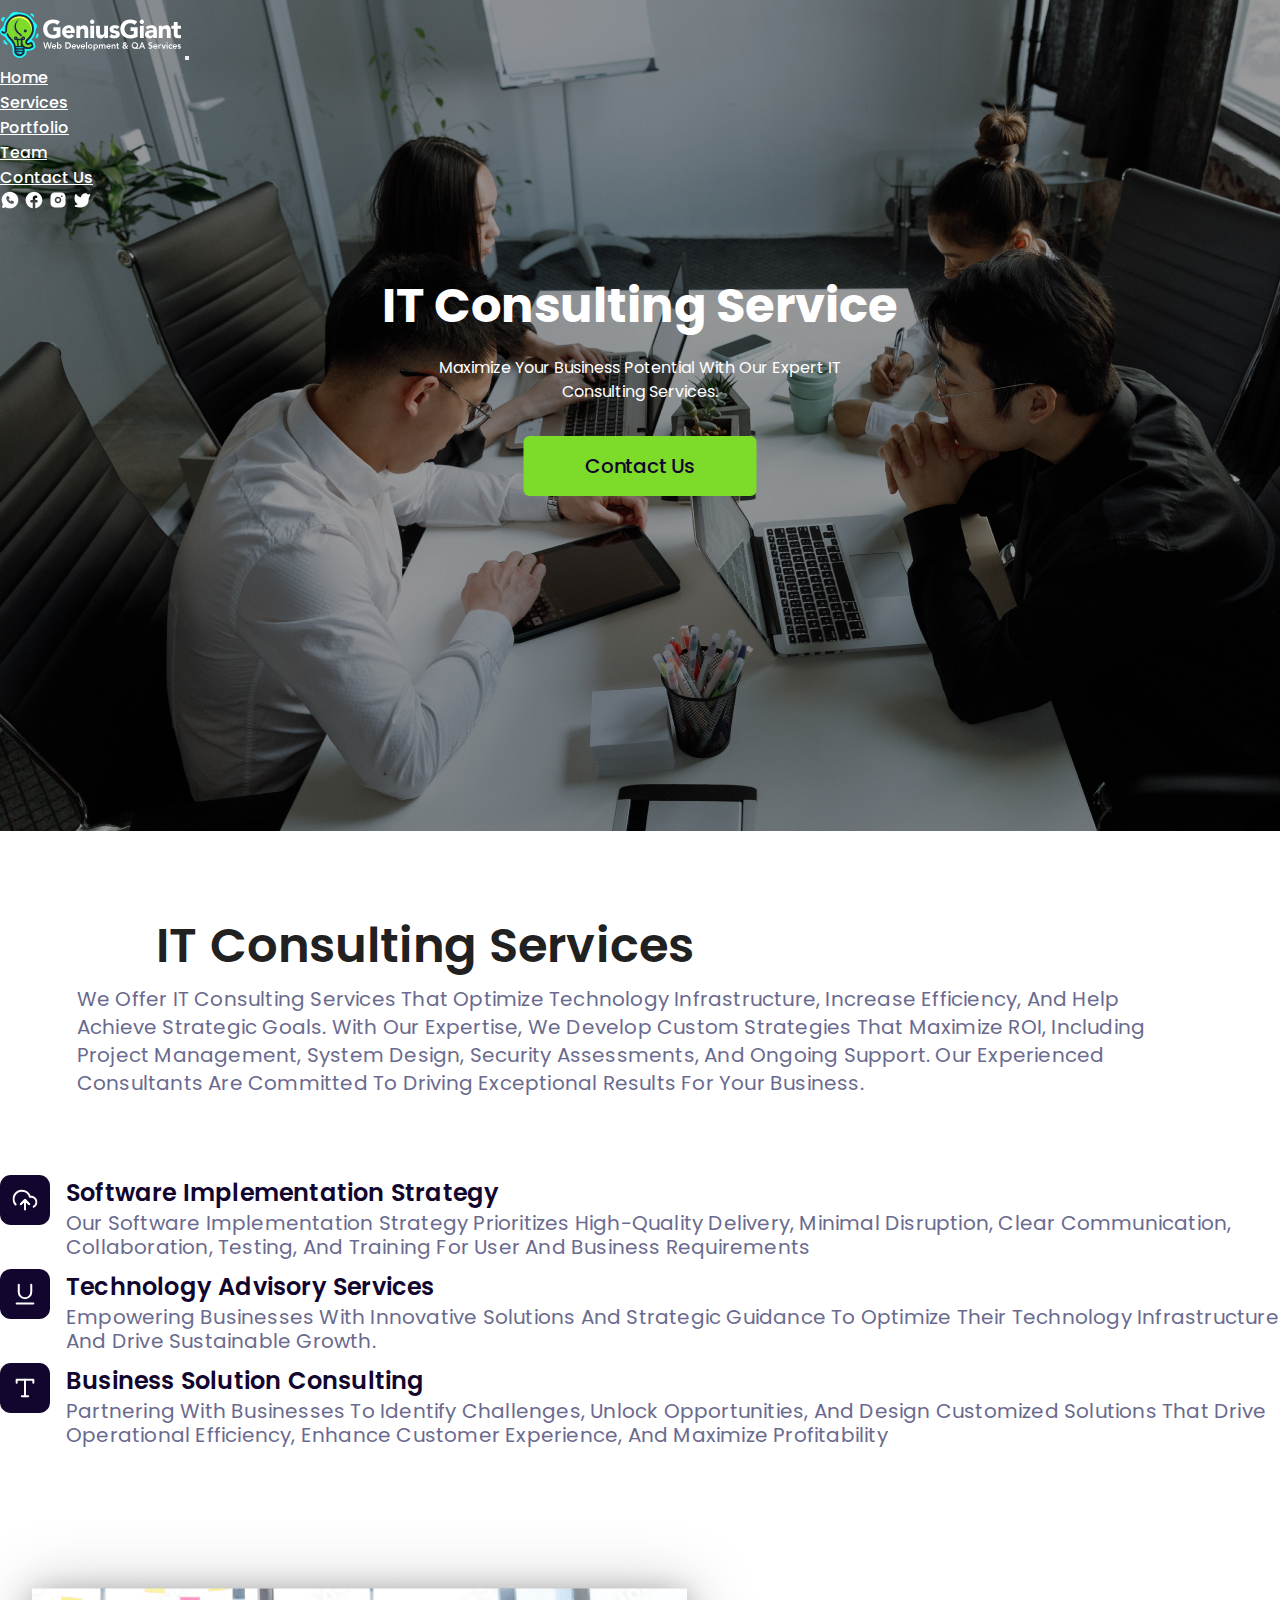
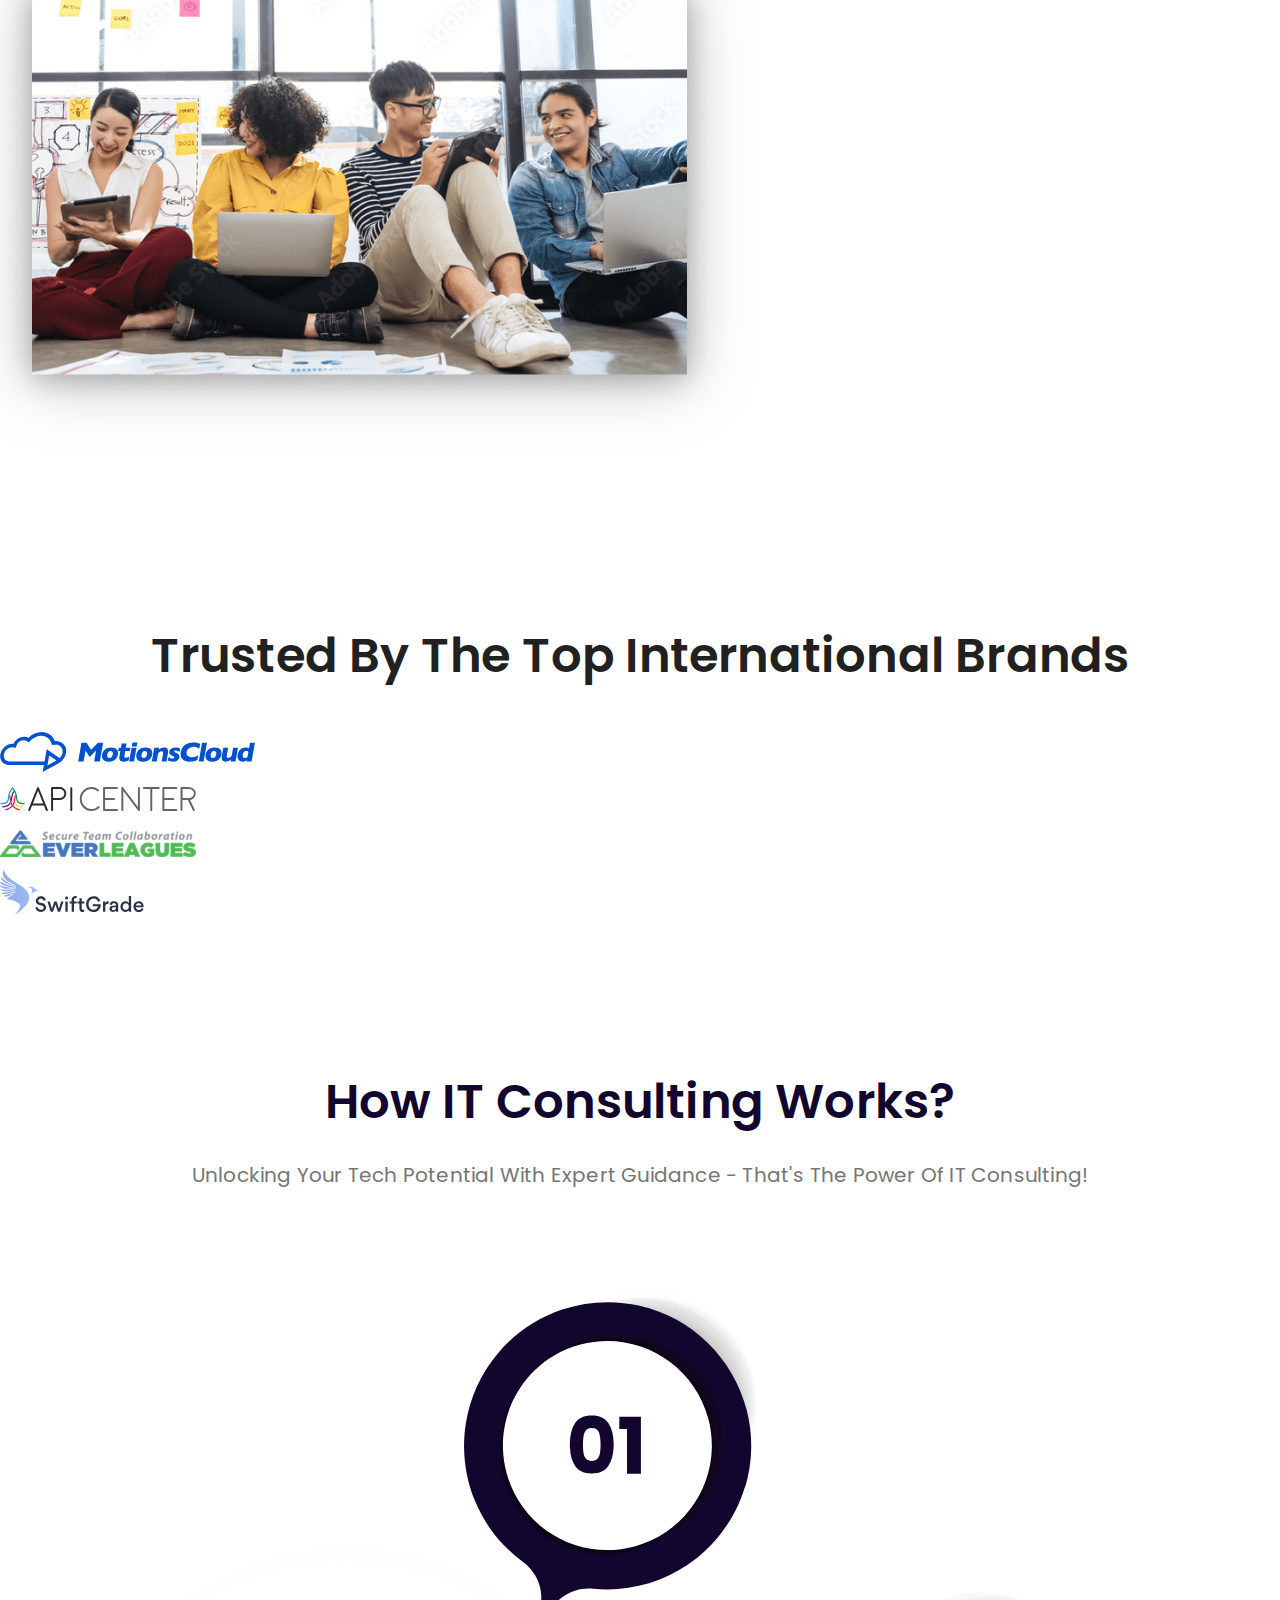
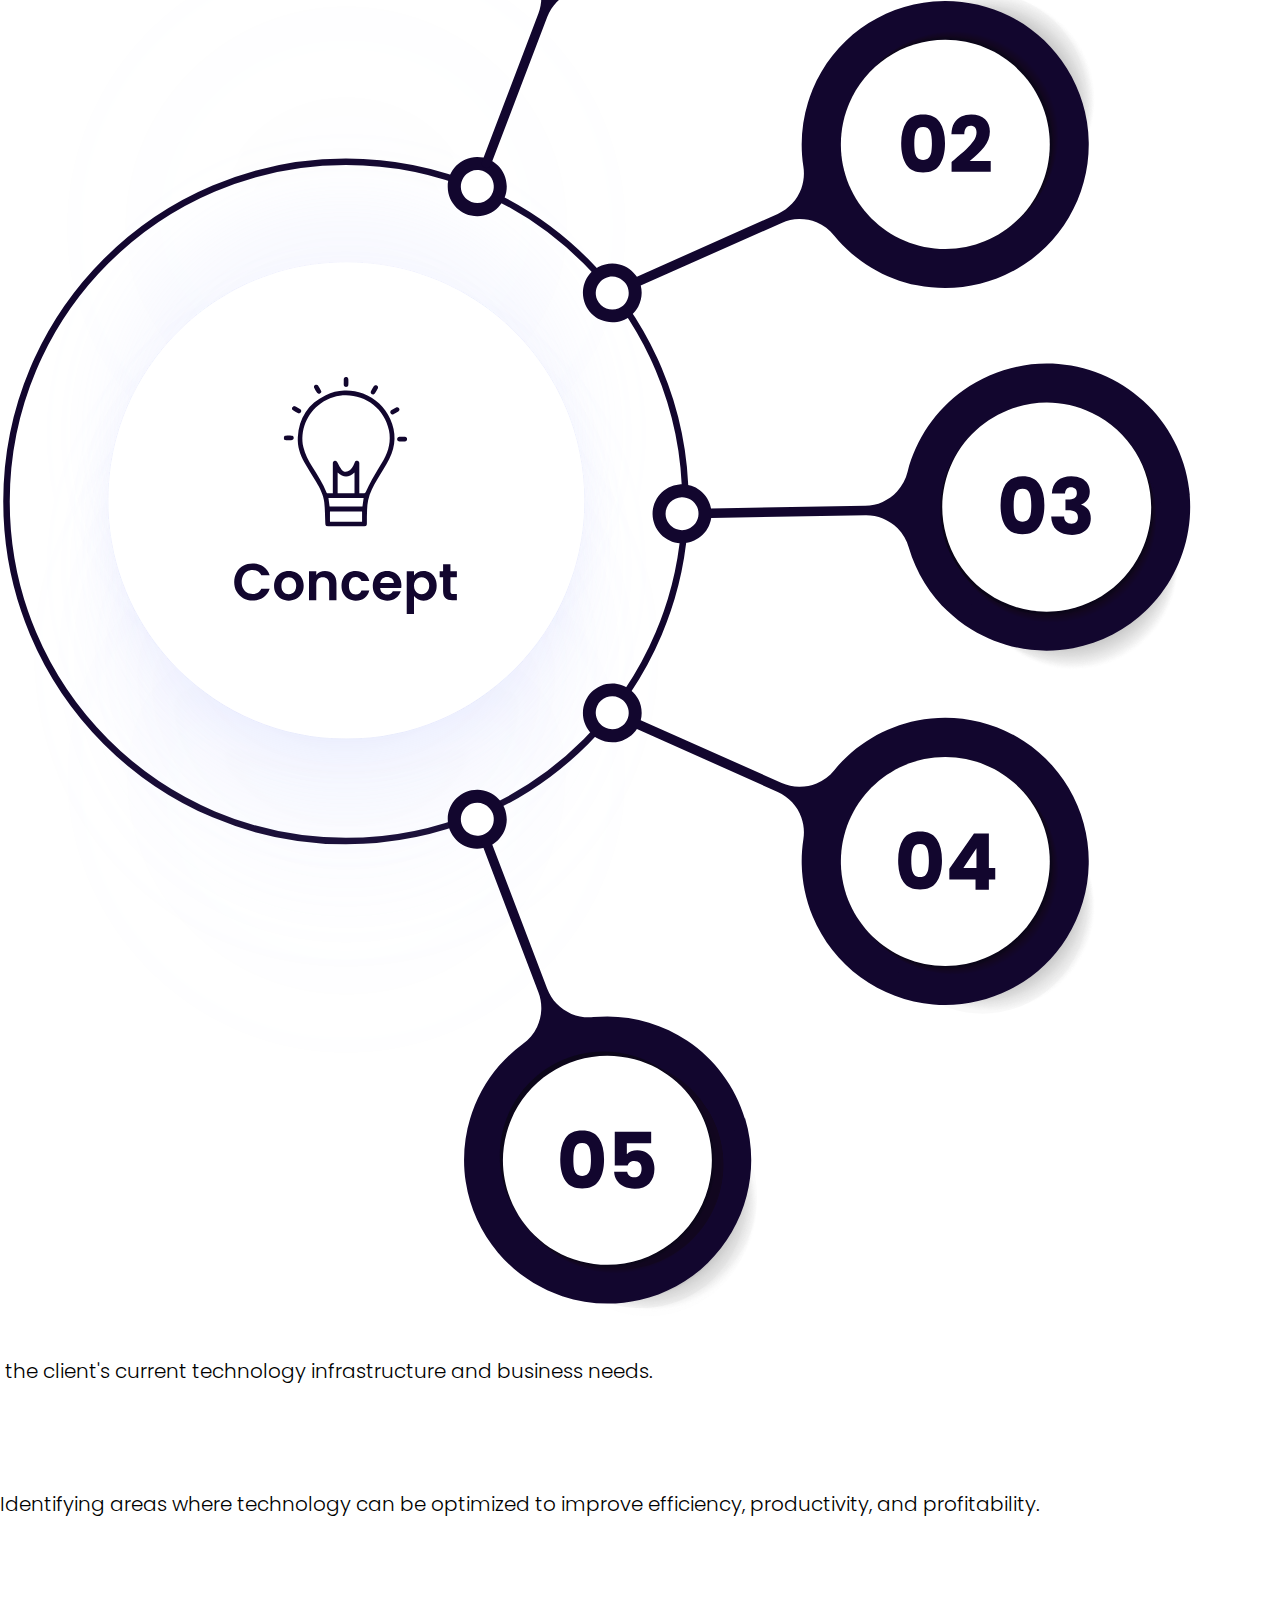
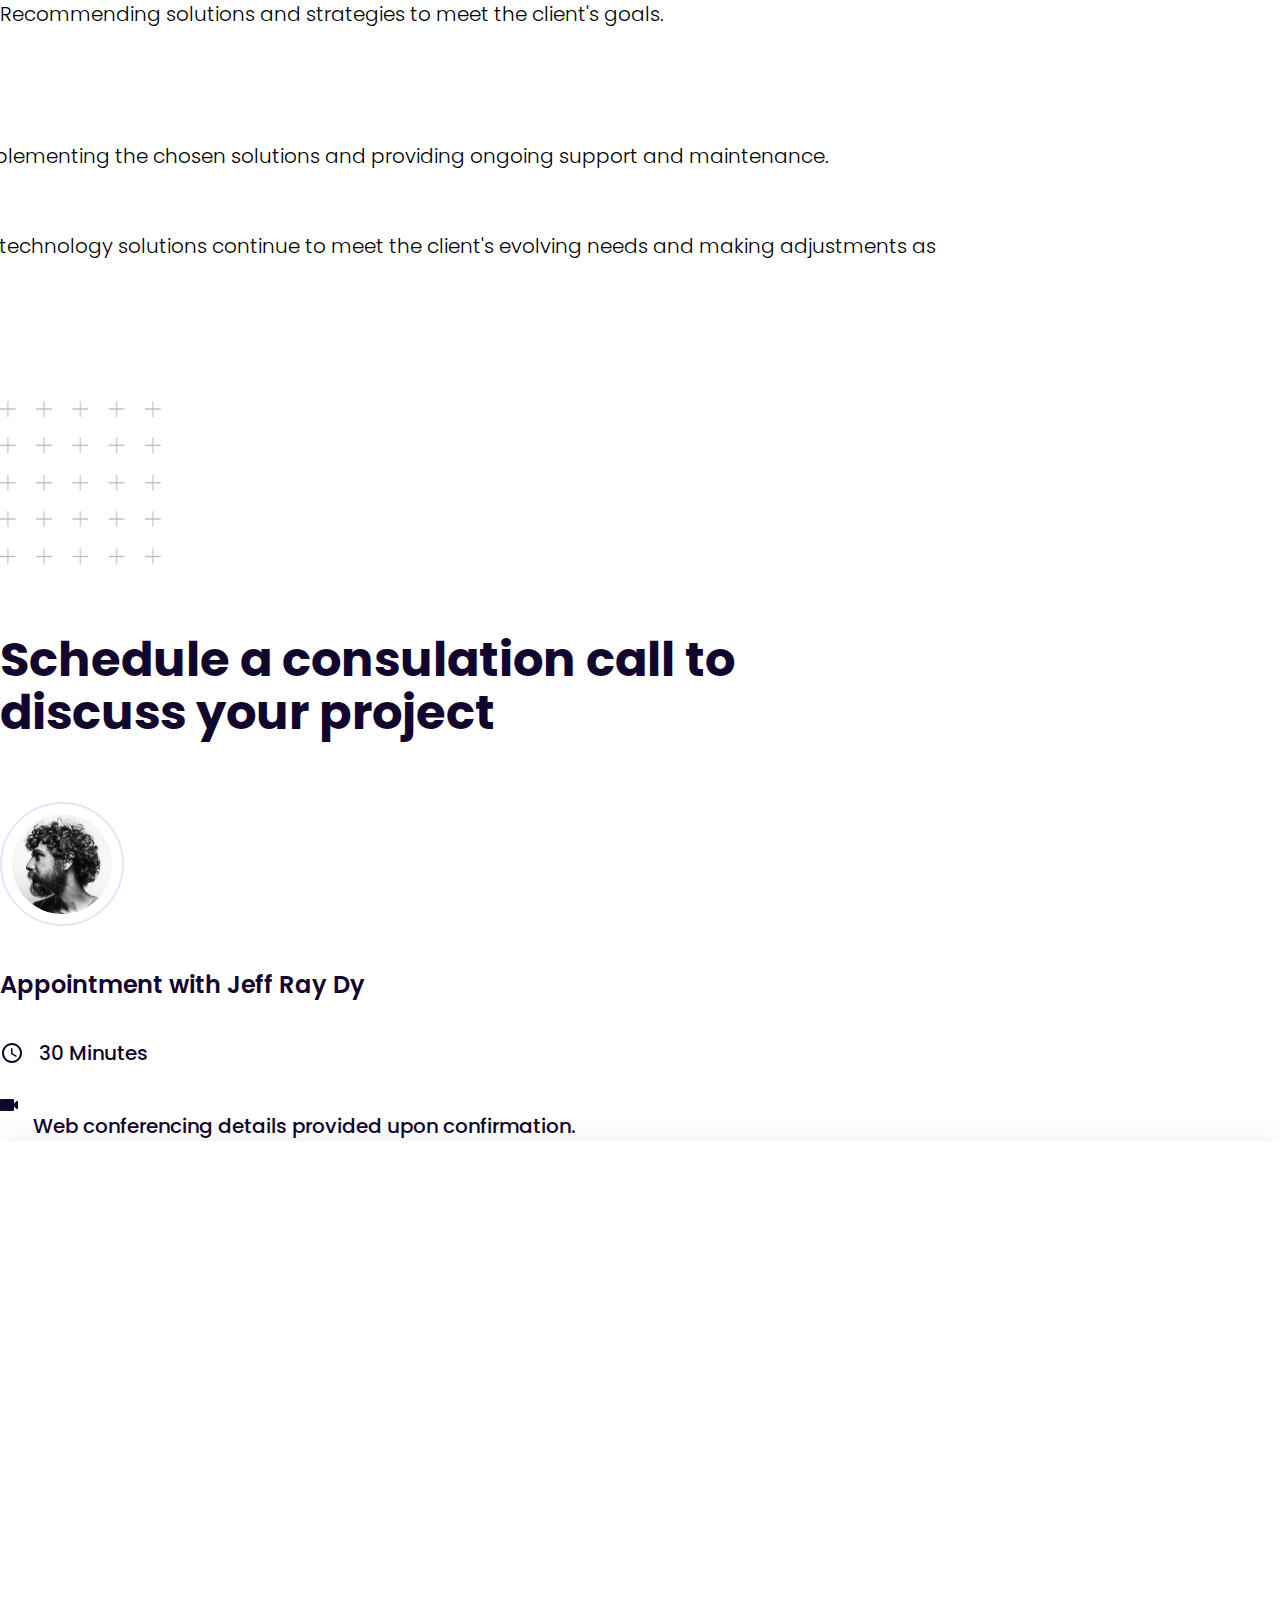
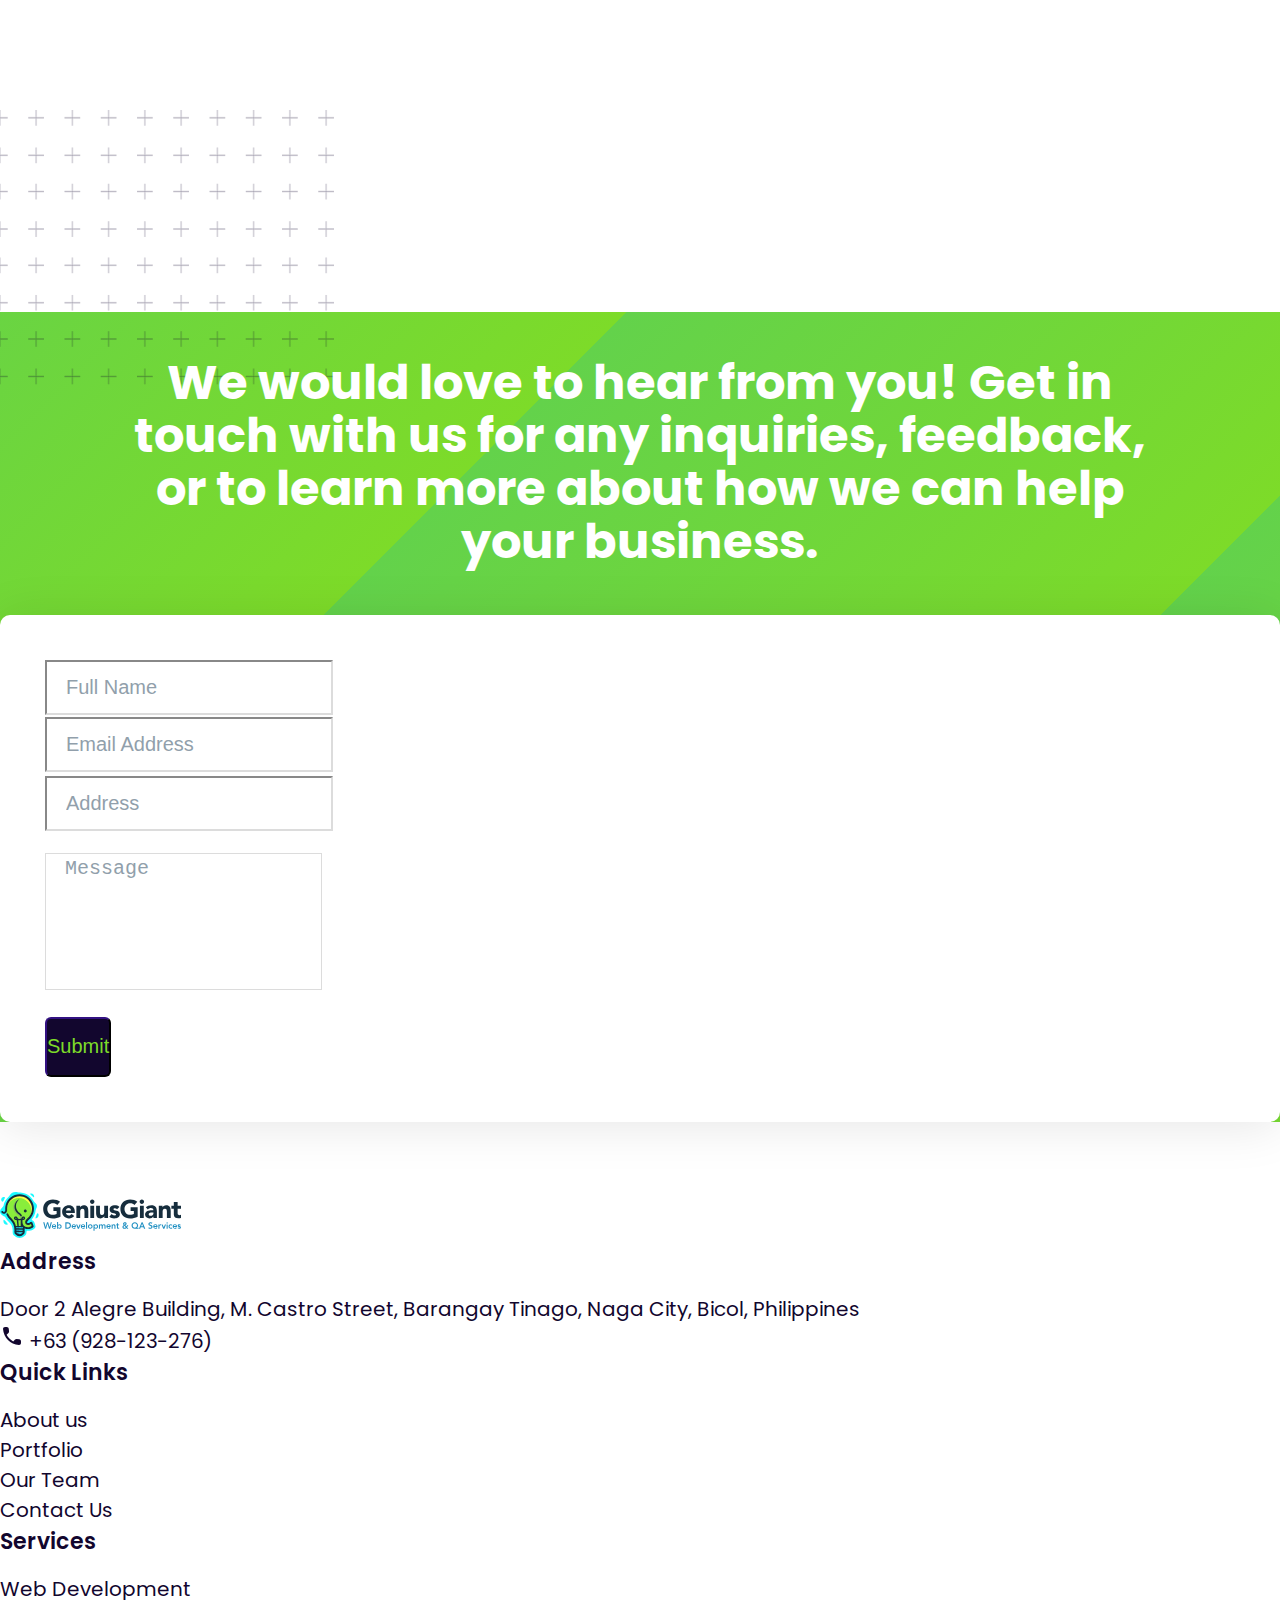
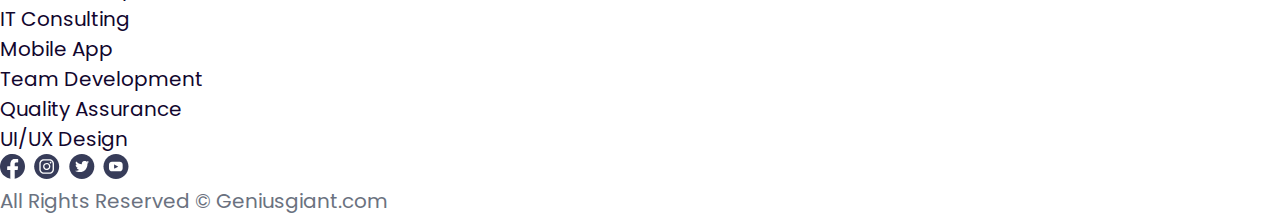
<file: services-it-consulting.html>
<!doctype html>
<html lang="en">
  <head>
    <!-- Required meta tags -->
    <meta charset="utf-8">
    <meta name="viewport" content="width=device-width, initial-scale=1">
    <meta name="description" content="Company focused on quality and creativity, where our professional team isn't just providing good results but building smarter websites 
    for affordable custom website design, inexpensive e-commerce web site design services to clients across the world.">
    <!-- <link rel="stylesheet" href="https://fonts.googleapis.com/css?family=Poppins"> -->
    <link href="https://fonts.googleapis.com/css2?family=Poppins:wght@400;500;600;700;800;900&display=swap" rel="stylesheet">
    <meta name="keywords" content="Quality Assurance, QA, Web Development, web, Job, IT, information technology, ecommerce, e-commerce, website, mobile development, startup solution, 
    startup, developer, for hire, online job, online, naga city company, Naga city, Bicol, web solutions">
    <meta name="robots" content="index, follow">
    <meta name="author" content="Jeff Ray Dy">
    <link rel="icon" href="./img/favicon-genius-giant.png" type="image/x-icon" sizes="16x16">
    <!-- Bootstrap CSS -->
    <link href="https://cdn.jsdelivr.net/npm/bootstrap@5.0.2/dist/css/bootstrap.min.css" rel="stylesheet" integrity="sha384-EVSTQN3/azprG1Anm3QDgpJLIm9Nao0Yz1ztcQTwFspd3yD65VohhpuuCOmLASjC" crossorigin="anonymous">

    <link rel="stylesheet" href="./css/style.css">
    <link rel="canonical" href="https://getbootstrap.com/docs/5.0/examples/carousel/">
   

    <title>IT Consulting - Genius Giant - Website Development and QA Services </title>
  </head>
  <body>

                                        <!-- Navigation section -->
       <!-- same as Our Team navigation -->
<div class="position-relative">
  <nav class="navbar navbar-expand-lg our-team-navigation" id="it-consulting-nav">
    <div class="container navigation-top">
        <a href="index.html" class="navbar-brand"><img src="./img/genius-giant-logo-white-background.svg" alt="Genius Giant logo"></a>
        <button class="navbar-toggler" type="button" data-bs-toggle="collapse" data-bs-target="#navmenu"><span
                class="navbar-toggler-icon"></span></button>
        
                <div class="collapse navbar-collapse" id="navmenu">
                  <ul class="navbar-nav ms-auto our-team-link-to text-center">
                      <li class="nav-item">
                          <a href="index.html" class="nav-link">Home</a>
                      </li>
                      <li class="nav-item">
                          <a href="services.html" class="nav-link">Services</a>
                      </li>
                      <li class="nav-item">
                          <a href="portfolio.html" class="nav-link">Portfolio</a>
                      </li>
                      <li class="nav-item">
                          <a href="our-team.html" class="nav-link">Team</a>
                      </li>
                      <li class="nav-item">
                          <a href="contact-us.html" class="nav-link">Contact Us</a>
                      </li>
                  </ul>
                
              </div>
        <div class="collapse navbar-collapse">
          <ul class="navbar-nav ms-auto"></ul>
          <a href="#" class="navbar-brand"  target="_blank"><img src="./img/whatsapp-white-background.svg"></a>
          <a href="https://www.facebook.com/Geniusgiant/" class="navbar-brand" target="_blank"><img src="./img/facebook-white-background.svg"></a>
          <a href="https://www.instagram.com/GeniusGiant2020/?hl=en" class="navbar-brand" target="_blank"><img src="./img/instagram-white-background.svg"></a>
          <a href="https://twitter.com/GeniusgiantQa" class="navbar-brand" target="_blank"><img src="./img/twitter-white-background.svg"></a>
          </ul>
      </div>

    </div>
</nav>

                                            <!-- FEATURED IMAGE section -->
<section class="it-consulting-featured-img">
    <div class="container-fluid it-consulting-bg-img">
        <div class="row g-0 it-consulting-featured-img-row">
            <img src="./img/it-consulting-featured-img.png" class="img-fluid">
           <div class="it-consulting-featured-img-content">
                <div class="it-consulting-title-description">
                    <h2>IT Consulting Service</h2>
                    <p>Maximize your business potential with our expert IT <br>consulting services.</p>
                </div>
                <a href="contact-us.html" target="_blank" title="Contact Us through email or phone.">Contact Us</a>
           </div>
        </div>
    </div>
</section>     
</div>                                     

                                                <!-- CONTENT SECTION -->

<section class="it-consulting-content-section">
    <div class="container it-consulting-content-title text-center">
        <h2>IT Consulting Services</h2>
        <p>We offer IT consulting services that optimize technology infrastructure, increase efficiency, and help achieve strategic goals. With our 
          expertise, we develop custom strategies that maximize ROI, including project management, system design, security assessments, and ongoing 
          support. Our experienced consultants are committed to driving exceptional results for your business.</p>
    </div>
    <div class="container it-consulting-content-container">
        <div class="row">
            <div class="col-sm-12 col-md-12 col-xl-6 col-xxl-5">
                <!-- <div class="it-consulting-left-content-top">
                    <h3>Etiam nulla lectus amet nunc molestie </h3>
                    <p>Lorem ipsum dolor sit amet consectetur. Arcu tempus pellentesque at in vitae at. Malesuada in ullamcorper elementum mauris. </p>
                </div> -->
                <div class="it-consulting-left-content-bottom">
                    <div class="content-bottom-top">
                        <img src="./img/software-implementation-strategy-icon.svg" alt="Software Implementation Strategy icon">
                        <div class="content-bottom-top-description">
                            <h4>Software Implementation Strategy</h4>
                            <p>Our software implementation strategy prioritizes high-quality delivery, minimal disruption, clear communication, collaboration, 
                              testing, and training for user and business requirements</p>
                        </div>
                    </div>

                    <div class="content-bottom-middle">
                        <img src="./img/technology-advisory-services-icon.svg" alt="Technology Advisory Services icon">
                        <div class="content-bottom-midle-description">
                            <h4>Technology Advisory Services</h4>
                            <p>Empowering businesses with innovative solutions and strategic guidance to optimize their technology infrastructure and 
                              drive sustainable growth.</p>
                        </div>
                    </div>

                    <div class="content-bottom-last">
                        <img src="./img/business-solution-consulting-icon.svg" alt="Business Solution Consulting">
                        <div class="content-bottom-last-description">
                            <h4>Business Solution Consulting</h4>
                            <p>Partnering with businesses to identify challenges, unlock opportunities, and design customized solutions that drive operational 
                              efficiency, enhance customer experience, and maximize profitability</p>
                        </div>
                    </div>

                </div>
            </div>
            <div class="col-sm-12 col-md-12 col-xl-6 col-xxl-7">
                <img src="./img/it-consulting-content-right-img.png" class="img-fluid it-consulting-content-right-img" alt="IT Consulting right section image.">
            </div>
        </div>
    </div>
</section>

                                                    <!-- Trusted by the Top International Brands section -->

<section class="international-brands-section">
    <div class="container international-brands-container">
        <h2>Trusted by the Top International Brands</h2>
        <div class="row text-center international-brands-row">
            <div class="col">
              <a href="https://motionscloud.com/" target="_blank" title="Go to MotionsCloud website">
                <img src="./img/it-consulting-motioncloud-logo.svg" alt="MotionsCloud logo">
              </a>          
            </div>
            <div class="col">
              <a href="https://apicenter.io/" target="_blank" title="Go to APICENTER website">
                <img src="./img/it-consulting-api-center-logo.svg" class="international-brands-api-center" alt="API CENTER logo">
              </a>
            </div>
            <div class="col">
              <a href="https://www.everleagues.com/" target="_blank" title="Go to EverLeagues website">
                <img src="./img/it-consulting-ever-leagues-logo.svg" class="international-brands-ever-leagues" alt="Ever Leages logo">
              </a> 
            </div>
            <div class="col">
              <a href="https://goswiftgrade.com/" target="_blank" title="Go to Swift Grade website">
                <img src="./img/it-consulting-swift-grade-logo.svg" alt="Swift Grade logo">
              </a>
            </div>
        </div>
    </div>
</section>    

                                                      <!-- How IT Consulting Works? section -->

<section class="it-consulting-how-it-works-section">
  <div class="container">
    <div class="how-it-works-section-title-description">
      <h3> How IT Consulting Works?</h3>
      <p>Unlocking your tech potential with expert guidance - that's the power of IT consulting!</p>
    </div>
    <div class="row how-it-works-row">
      <div class="col-5 g-0">
        <img src="./img/it-consulting-how-it-works-img.svg" class="how-it-works-img" alt="How IT Consulting Works?">
      </div>
      <div class="col-7 g-0">
        <div class="how-it-works-step1">
          <p>Assessing the client's current technology infrastructure and business needs.</p>
        </div>
        <div class="how-it-works-step2">
          <p>Identifying areas where technology can be optimized to improve efficiency, productivity, and profitability.</p>
        </div>
        <div class="how-it-works-step3">
          <p>Recommending solutions and strategies to meet the client's goals.</p>
        </div>
        <div class="how-it-works-step4">
          <p>Implementing the chosen solutions and providing ongoing support and maintenance.</p>
        </div>
        <div class="how-it-works-step5">
          <p>Ensuring the technology solutions continue to meet the client's evolving needs and making adjustments as necessary.</p>
        </div>
      </div>
    </div>
  </div>
</section>


                                                                     <!-- Schedule a consultaion form section    -->

<section>
  <!-- <div class="container-fluid appointment-top-spacer"> -->

</div>
<div class="container-fluid appointment-top-many-plus-container">
  <div class="position-relative">
    <div class="position-absolute top-0 end-0 appointment-top-many-plus">
      <img src="./img/our-team-appointent-top-many-plus.svg" alt="...">
    </div> 
  </div>
</div>
  <div class="container our-team-appointment">
      <h3>Schedule a consulation call to discuss your project</h3>
      <div class="row">
          <div class="col-md-4 col-xl-4 col-xxl-4">
              <img src="./img/appointment-with-jeff.svg" alt="Appointment with Jeff Ray Dy">
              <h5>Appointment with Jeff Ray Dy</h5>
              <div class="appointment-time">
                  <img src="./img/schedule-clock-icon.svg"><p> 30 Minutes</p>
              </div>
              <div class="appointment-conferencing">
                  <img src="./img/schedule-video-icon.svg"> <p>Web conferencing details provided upon confirmation.</p>
              </div>
          </div>
          <div class="col-md-8 col-xl-8 col-xxl-8 calendy-appointment-forms" >

      

            <!-- Calendly inline widget begin -->
            <div class="calendly-inline-widget"
              data-url="https://calendly.com/jmbondad/30min?hide_event_type_details=1&hide_gdpr_banner=1&text_color=12062e&primary_color=14a800"
              style="max-width:100%;height:750px;background:#FFFFFF;
                        box-shadow: 0px 4px 28px rgba(0, 0, 0, 0.1);"></div>
            <script type="text/javascript" src="https://assets.calendly.com/assets/external/widget.js" async></script>
            <!-- Calendly inline widget end -->

              </div>
          </div>
      </div>
      <div class="container-fluid appointment-bottom-many-plus-container">
        <div class="position-relative">
          <div class="position-absolute bottom-0 start-0 appointment-bottom-many-plus">
            <img src="./img/our-team-appointent-many-plus.svg" alt="...">
          </div> 
        </div>
      </div>
      <div class="container-fluid appointment-bottom-spacer">

      </div>
</section>

<!-- Contact Us form section -->

<scetion class="main-contact-us-form">
  <div class="container">
    <div class="text-center services-main-contact-us-form-info">
      <h2>We would love to hear from you! 
        Get in touch with us for any inquiries, feedback, or to learn more about how we can help your business.</h2>
    </div>
    <div class="row main-contact-us-form-row">
    <div class="col-2"></div>
    <div class="col-8">
      <form action="" class="row g-3" id="main-contact-us-form">
          <div class="col-sm-12 col-12">
            <input type="text" class="form-control" id="inputFullname" placeholder="Full Name">
          </div>
          <div class="col-sm-12 col-md-6">
            <input type="email" class="form-control" id="inputEmail" placeholder="Email Address">
          </div>
          <div class="col-sm-12 col-md-6">
            <input type="text" class="form-control" id="inputAddress" placeholder="Address">
          </div>
          <div class="col-sm-12 col-12 mb-3">
            <textarea class="form-control" id="inputMessage" rows="3" placeholder="Message"></textarea>
          </div>
          <div class="col-sm-12 col-12 d-grid gap-2">
            <button id="submit-form" type="submit" class="btn btn-primary">Submit</button>
          </div>
      </form>
    </div>
    <div class="col-2"></div>
    </div>
  </div>
</scetion>



  
  <!-- Footer -->
  
    <!-- Remove the container if you want to extend the Footer to full width. -->
  <div class="container-fluid container-footer">
  
    <!-- Footer -->
    <footer class="container">
  
      <div class="d-flex justify-content-between p-4">
        <div class="footer-logo">
          <img src="./img/geniusgiant-logo.svg">
        </div>
  
  
      </div>
      <!-- Section: Social media -->
  
      <!-- Section: Links  -->
      <section class="">
        <div class="container text-center text-md-start mt-5">
          <!-- Grid row -->
          <div class="row mt-3">
            <!-- Grid column -->
            <div class="col-md-3 col-lg-4 col-xl-4 mx-auto mb-4">
              <!-- Content -->
              <h6 class="footer-address">Address</h6>
              <p class="footer-company-address">
                Door 2 Alegre Building, M. Castro Street, Barangay Tinago, Naga City, Bicol, Philippines
              </p>
              <p class="footer-company-phone"><img src="./img/footer-phone.svg" class="footer-phone"> +63 (928-123-276)</p>
            </div>
            <!-- Grid column -->
  
            <!-- Grid column -->
            <div class="col-md-2 col-lg-2 col-xl-2 mx-auto mb-4 px-3">
              <!-- Links -->
              <h6 class="footer-quick-links">Quick Links</h6>
              <div class="footer-links">
              <p><a href="#!" >About us</a></p>
              <p><a href="#!" >Portfolio</a></p>
              <p><a href="#!" >Our Team</a></p>
              <p><a href="#!" >Contact Us</a>
              </p>
            </div>
            </div>
            <!-- Grid column -->
  
            <!-- Grid column -->
            <div class="col-md-3 col-lg-2 col-xl-3 mx-auto mb-4 px-5">
              <!-- Links -->
              <h6 class="footer-services">Services</h6>
              <div class="footer-services-links">
              <p><a href="#!" >Web Development</a></p>
              <p><a href="#!" >IT Consulting</a></p>
              <p><a href="#!" >Mobile App</a></p>
              <p><a href="#!" >Team Development</a></p>
              <p><a href="#!" >Quality Assurance</a></p>
              <p><a href="#!" >UI/UX Design</a></p>
            </div>
            </div>
            <!-- Grid column -->
  
            <!-- Grid column -->
            <div class="col-md-4 col-lg-3 col-xl-2 mx-auto mb-md-0 mb-4">
              <!-- Links -->
              <!-- <h6 class="footer-contact">Social Icons</h6> -->
              <p class="footer-contact-social-icons"> 
                <a href="#"><img src="./img/footer-facebook.svg"></a>
                <a href="#"><img src="./img/footer-instagram.svg"></a>
                <a href="#"><img src="./img/footer-twitter.svg"></a>
                <a href="#"><img src="./img/footer-youtube.svg"></a>
              </p>
              
            </div>
            <!-- Grid column -->
          </div>
          <!-- Grid row -->
        </div>
      </section>
      <!-- Section: Links  -->
  
      <!-- Copyright -->
      <div class="container"> 
        <p class="copyright">All Rights Reserved © Geniusgiant.com</p>
      </div>
      <!-- Copyright -->
    </footer>
    <!-- Footer -->
  
  </div>
  <!-- End of .container -->


<script src="https://ajax.googleapis.com/ajax/libs/jquery/3.6.1/jquery.min.js"></script>
<!-- <script src="https://code.jquery.com/jquery-3.5.1.js"></script> -->
<!-- <script src="https://code.jquery.com/jquery-3.6.3.js" integrity="sha256-nQLuAZGRRcILA+6dMBOvcRh5Pe310sBpanc6+QBmyVM=" crossorigin="anonymous"></script> -->

<!-- Optional JavaScript; choose one of the two! -->
    <!-- Option 1: Bootstrap Bundle with Popper -->
    <script src="https://cdn.jsdelivr.net/npm/bootstrap@5.0.2/dist/js/bootstrap.bundle.min.js" integrity="sha384-MrcW6ZMFYlzcLA8Nl+NtUVF0sA7MsXsP1UyJoMp4YLEuNSfAP+JcXn/tWtIaxVXM" crossorigin="anonymous"></script>

    <!-- Option 2: Separate Popper and Bootstrap JS -->
    
    <!-- <script src="https://cdn.jsdelivr.net/npm/@popperjs/core@2.9.2/dist/umd/popper.min.js" integrity="sha384-IQsoLXl5PILFhosVNubq5LC7Qb9DXgDA9i+tQ8Zj3iwWAwPtgFTxbJ8NT4GN1R8p" crossorigin="anonymous"></script>
    <script src="https://cdn.jsdelivr.net/npm/bootstrap@5.0.2/dist/js/bootstrap.min.js" integrity="sha384-cVKIPhGWiC2Al4u+LWgxfKTRIcfu0JTxR+EQDz/bgldoEyl4H0zUF0QKbrJ0EcQF" crossorigin="anonymous"></script>
     -->
    <!-- external js -->
    <script src="./js/main.js"></script>
    <script src="./js/hide-menu.js"></script>

    
  </body>
</html>
</file>
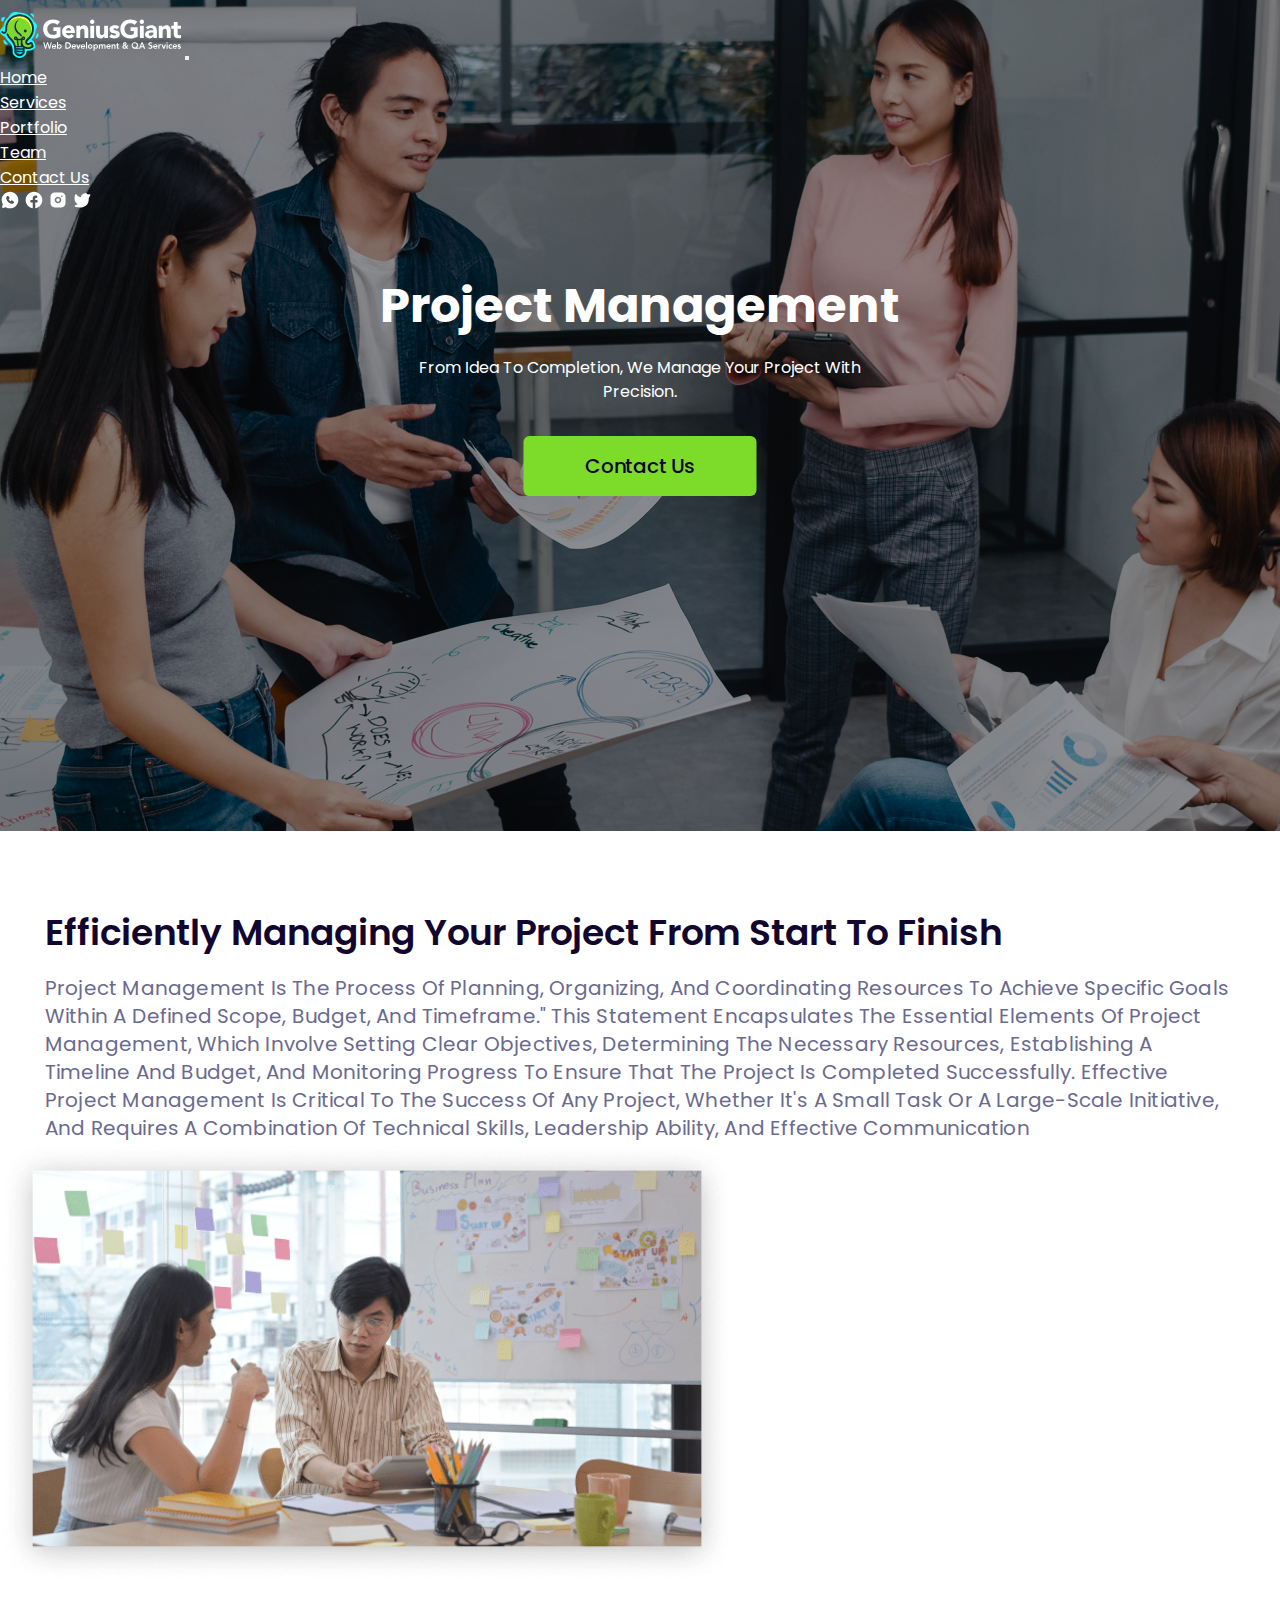
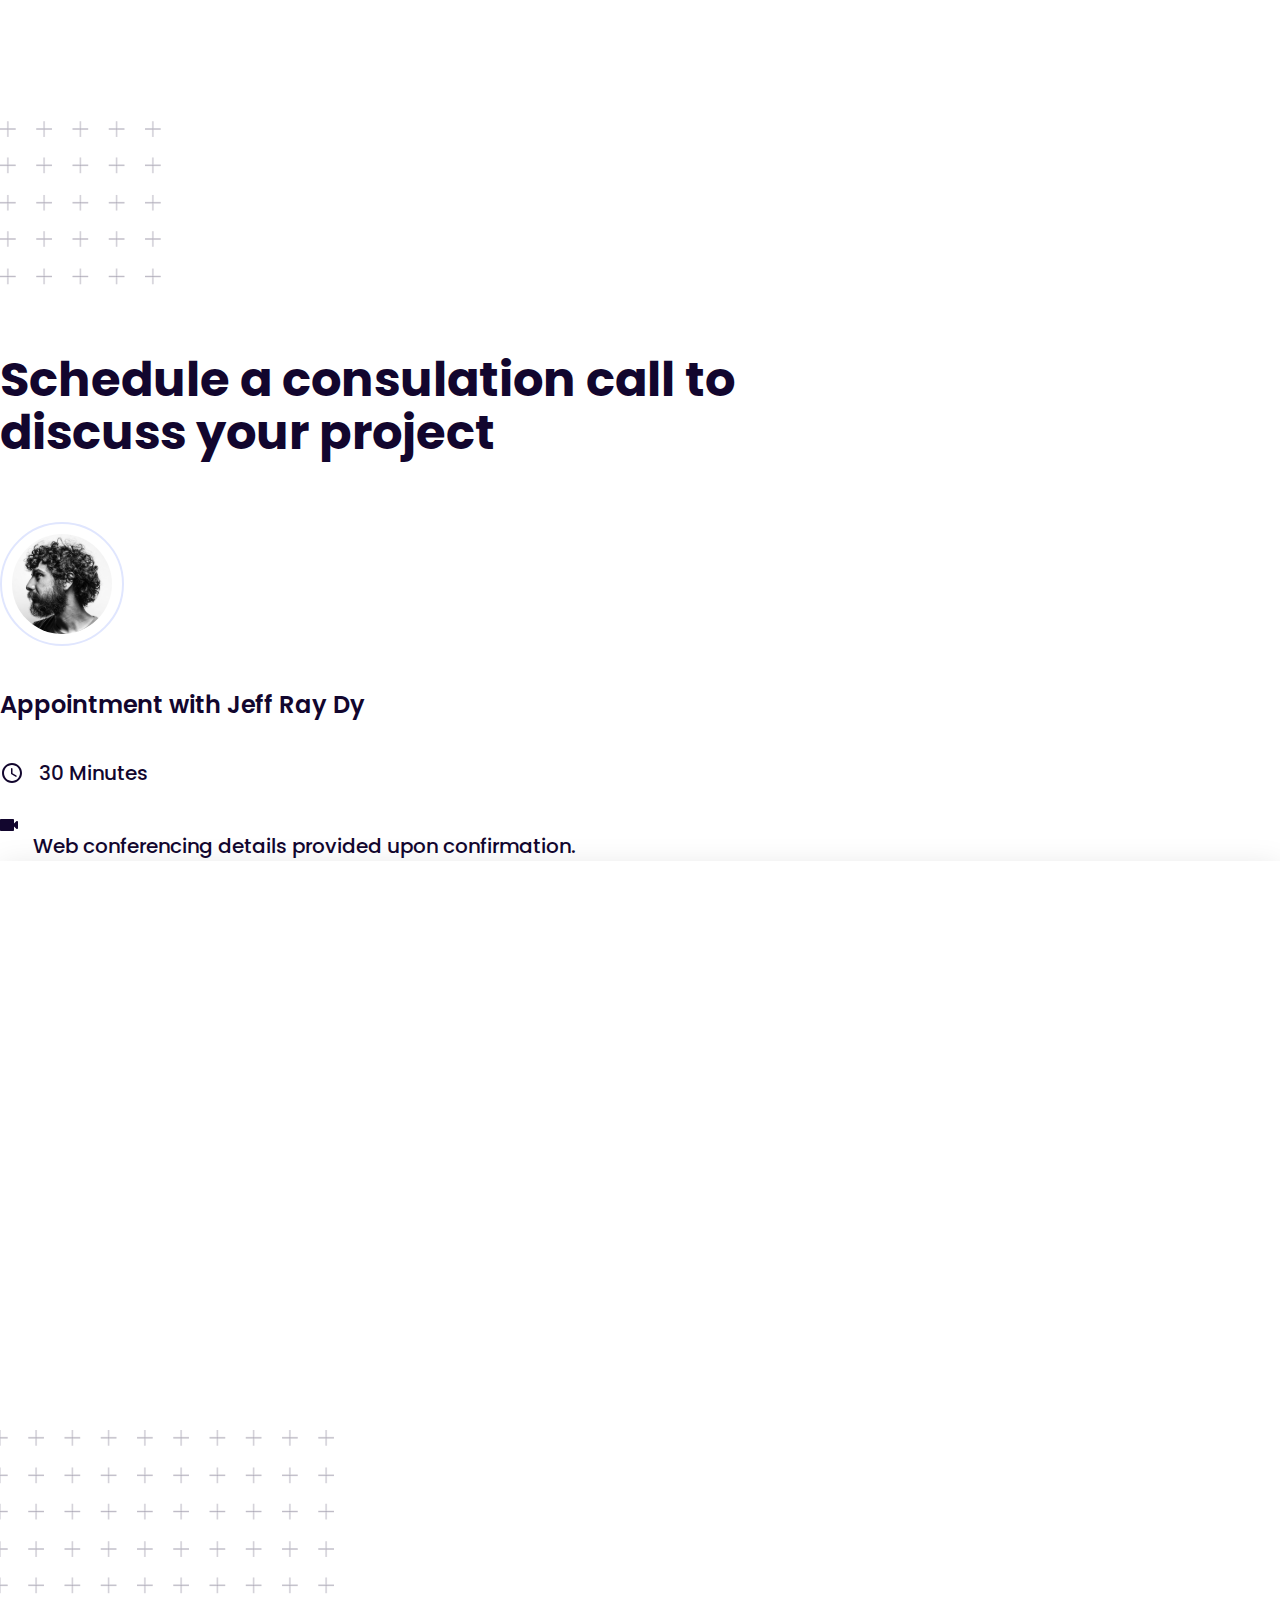
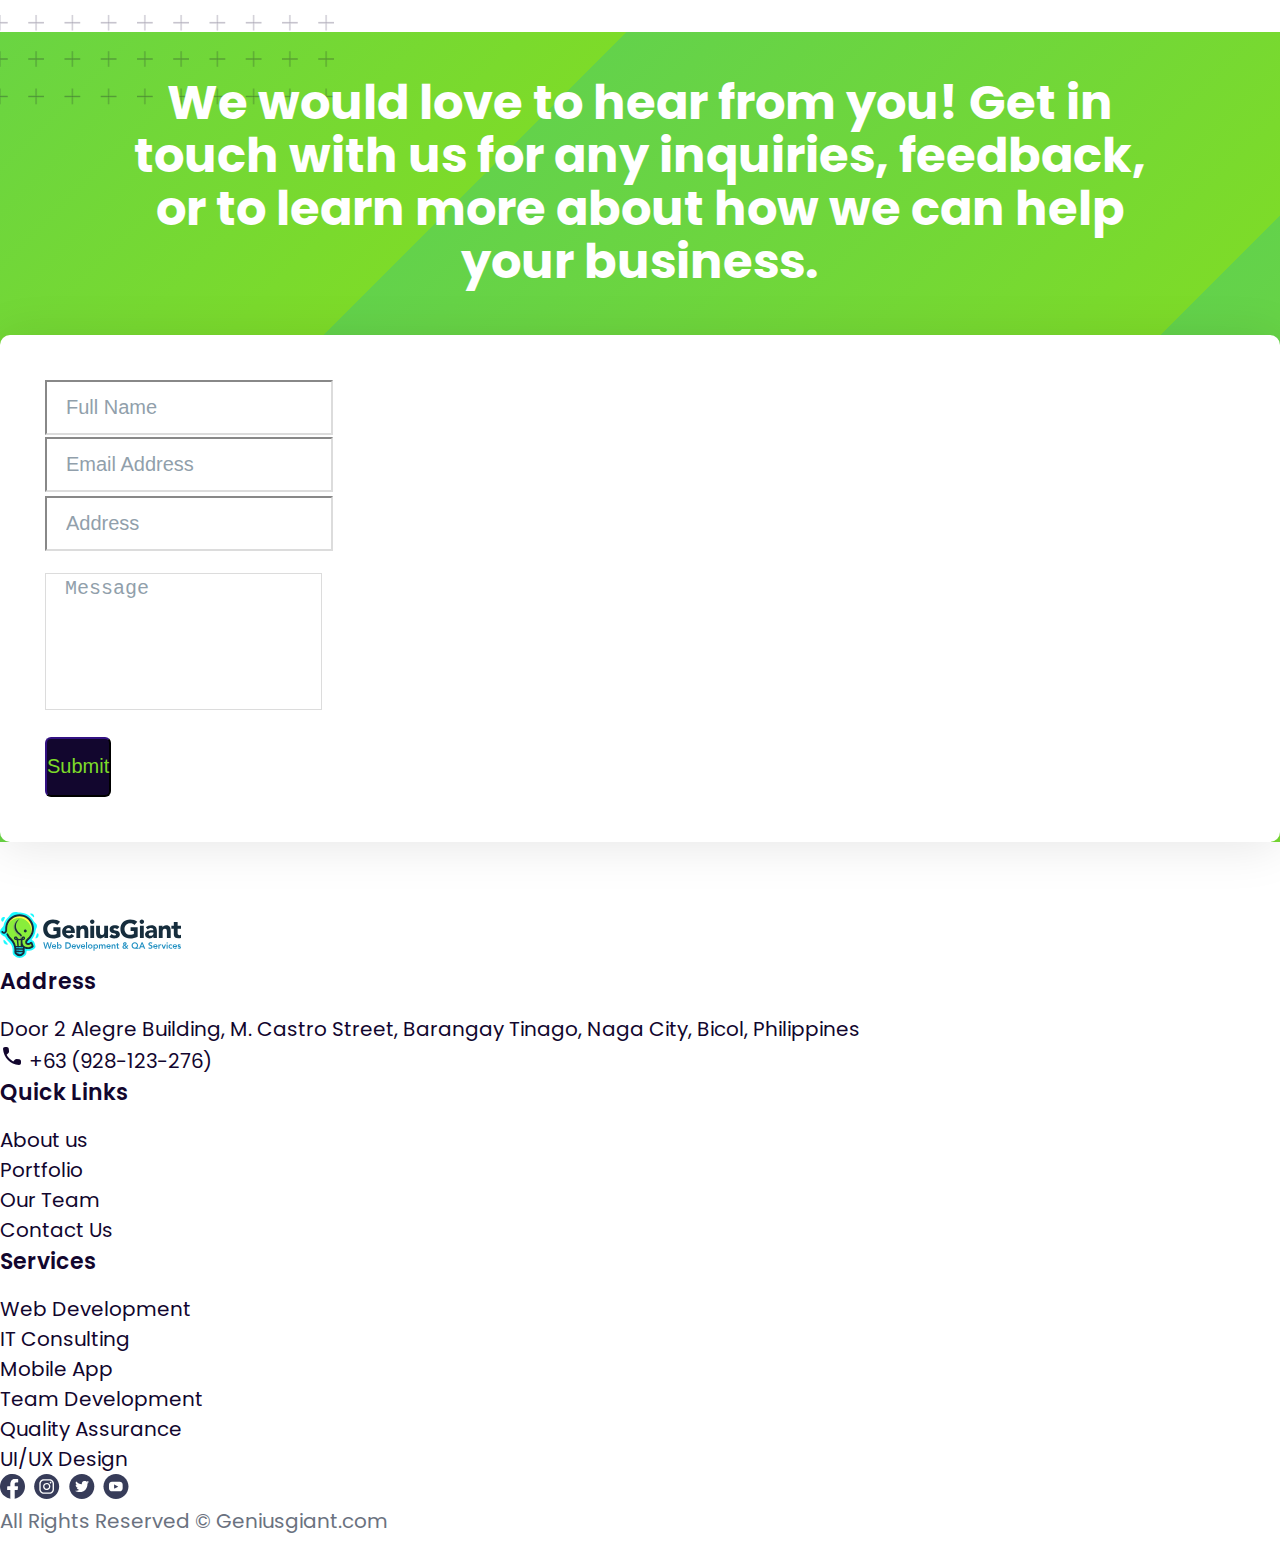
<file: services-project-management.html>
<!doctype html>
<html lang="en">
  <head>
    <!-- Required meta tags -->
    <meta charset="utf-8">
    <meta name="viewport" content="width=device-width, initial-scale=1">
    <meta name="description" content="Company focused on quality and creativity, where our professional team isn't just providing good results but building smarter websites 
    for affordable custom website design, inexpensive e-commerce web site design services to clients across the world.">
    <!-- <link rel="stylesheet" href="https://fonts.googleapis.com/css?family=Poppins"> -->
    <link href="https://fonts.googleapis.com/css2?family=Poppins:wght@400;500;600;700;800;900&display=swap" rel="stylesheet">
    <meta name="keywords" content="Quality Assurance, QA, Web Development, web, Job, IT, information technology, ecommerce, e-commerce, website, mobile development, startup solution, 
    startup, developer, for hire, online job, online, naga city company, Naga city, Bicol, web solutions">
    <meta name="robots" content="index, follow">
    <meta name="author" content="Jeff Ray Dy">
    <link rel="icon" href="./img/favicon-genius-giant.png" type="image/x-icon" sizes="16x16">
    <!-- Bootstrap CSS -->
    <link href="https://cdn.jsdelivr.net/npm/bootstrap@5.0.2/dist/css/bootstrap.min.css" rel="stylesheet" integrity="sha384-EVSTQN3/azprG1Anm3QDgpJLIm9Nao0Yz1ztcQTwFspd3yD65VohhpuuCOmLASjC" crossorigin="anonymous">

    <link rel="stylesheet" href="./css/style.css">
    <link rel="canonical" href="https://getbootstrap.com/docs/5.0/examples/carousel/">
   

    <title>Project Management - Genius Giant - Website Development and QA Services </title>
  </head>
  <body>

                             <!-- Navigation section -->
       <!-- same as Our Team navigation and Services pages  -->
<div class="position-relative">
  <nav class="navbar navbar-expand-lg our-team-navigation" id="proj-mangement-nav">
    <div class="container navigation-top">
        <a href="index.html" class="navbar-brand"><img src="./img/genius-giant-logo-white-background.svg" alt="Genius Giant logo"></a>
        <button class="navbar-toggler" type="button" data-bs-toggle="collapse" data-bs-target="#navmenu"><span
                class="navbar-toggler-icon"></span></button>
        <!-- site pages-->
        <div class="collapse navbar-collapse" id="navmenu">
            <ul class="navbar-nav ms-auto text-center">
                <li class="nav-item">
                    <a href="index.html" class="nav-link">Home</a>
                </li>
                <li class="nav-item">
                    <a href="services.html" class="nav-link">Services</a>
                </li>
                <li class="nav-item">
                    <a href="portfolio.html" class="nav-link">Portfolio</a>
                </li>
                <li class="nav-item">
                    <a href="our-team.html" class="nav-link">Team</a>
                </li>
                <li class="nav-item">
                    <a href="contact-us.html" class="nav-link">Contact Us</a>
                </li>
            </ul>
            <!-- site social media icons-->
        </div>
        <div class="collapse navbar-collapse">
            <ul class="navbar-nav ms-auto"></ul>
            <a href="#" class="navbar-brand"  target="_blank"><img src="./img/whatsapp-white-background.svg"></a>
            <a href="https://www.facebook.com/Geniusgiant/" class="navbar-brand" target="_blank"><img src="./img/facebook-white-background.svg"></a>
            <a href="https://www.instagram.com/GeniusGiant2020/?hl=en" class="navbar-brand" target="_blank"><img src="./img/instagram-white-background.svg"></a>
            <a href="https://twitter.com/GeniusgiantQa" class="navbar-brand" target="_blank"><img src="./img/twitter-white-background.svg"></a>
            </ul>
        </div>

    </div>
</nav>

                                            <!-- FEATURED IMAGE section -->
<section class="it-consulting-featured-img">
    <div class="container-fluid it-consulting-bg-img">
        <div class="row g-0 it-consulting-featured-img-row">
            <img src="./img/project-maangement-background-img.png" class="img-fluid" >
           <div class="it-consulting-featured-img-content">
                <div class="it-consulting-title-description">
                    <h2>Project Management</h2>
                    <p>From idea to completion, we manage your project with <br>precision.</p>
                </div>
                <a href="contact-us.html" target="_blank" title="Contact Us through email or phone.">Contact Us</a>
           </div>
        </div>
    </div>
</section>     
</div>                                     



                                                <!-- CONTENT SECTION -->

<section class="project-management-content">
    <div class="container">
      <div class="text-center pmc-content">
        <h2>Efficiently managing your project from start to finish</h2>
        <p>Project management is the process of planning, organizing, and coordinating resources to achieve specific goals within a defined scope, budget, 
          and timeframe." This statement encapsulates the essential elements of project management, which involve setting clear objectives, determining the 
          necessary resources, establishing a timeline and budget, and monitoring progress to ensure that the project is completed successfully. Effective 
          project management is critical to the success of any project, whether it's a small task or a large-scale initiative, and requires a combination of 
          technical skills, leadership ability, and effective communication</p>
      </div>
            <div class="text-center">
                <img src="./img/project-management-right-content-img.png" class="img-fluid" alt="Young business people are discussing are discussing ideas.">
            </div>
    </div> <!-- end of container -->
</section>


                                                                     <!-- Schedule a consultaion form section    -->

<section>
  <div class="container-fluid appointment-top-spacer">

</div>
<div class="container-fluid appointment-top-many-plus-container">
  <div class="position-relative">
    <div class="position-absolute top-0 end-0 appointment-top-many-plus">
      <img src="./img/our-team-appointent-top-many-plus.svg" alt="...">
    </div> 
  </div>
</div>
  <div class="container our-team-appointment">
      <h3>Schedule a consulation call to discuss your project</h3>
      <div class="row">
          <div class="col-md-4 col-xl-4 col-xxl-4">
              <img src="./img/appointment-with-jeff.svg" alt="Appointment with Jeff Ray Dy">
              <h5>Appointment with Jeff Ray Dy</h5>
              <div class="appointment-time">
                  <img src="./img/schedule-clock-icon.svg"><p> 30 Minutes</p>
              </div>
              <div class="appointment-conferencing">
                  <img src="./img/schedule-video-icon.svg"> <p>Web conferencing details provided upon confirmation.</p>
              </div>
          </div>
          <div class="col-md-8 col-xl-8 col-xxl-8 calendy-appointment-forms" >

      

            <!-- Calendly inline widget begin -->
            <div class="calendly-inline-widget"
              data-url="https://calendly.com/jmbondad/30min?hide_event_type_details=1&hide_gdpr_banner=1&text_color=12062e&primary_color=14a800"
              style="max-width:100%;height:750px;background:#FFFFFF;
                        box-shadow: 0px 4px 28px rgba(0, 0, 0, 0.1);"></div>
            <script type="text/javascript" src="https://assets.calendly.com/assets/external/widget.js" async></script>
            <!-- Calendly inline widget end -->

              </div>
          </div>
      </div>
      <div class="container-fluid appointment-bottom-many-plus-container">
        <div class="position-relative">
          <div class="position-absolute bottom-0 start-0 appointment-bottom-many-plus">
            <img src="./img/our-team-appointent-many-plus.svg" alt="...">
          </div> 
        </div>
      </div>
      <div class="container-fluid appointment-bottom-spacer">

      </div>
</section>

<!-- Contact Us form section -->

<scetion class="main-contact-us-form">
  <div class="container">
    <div class="text-center services-main-contact-us-form-info">
      <h2>We would love to hear from you! 
        Get in touch with us for any inquiries, feedback, or to learn more about how we can help your business.</h2>
    </div>
    <div class="row main-contact-us-form-row">
    <div class="col-2"></div>
    <div class="col-8">
      <form action="" class="row g-3" id="main-contact-us-form">
          <div class="col-sm-12 col-12">
            <input type="text" class="form-control" id="inputFullname" placeholder="Full Name">
          </div>
          <div class="col-sm-12 col-md-6">
            <input type="email" class="form-control" id="inputEmail" placeholder="Email Address">
          </div>
          <div class="col-sm-12 col-md-6">
            <input type="text" class="form-control" id="inputAddress" placeholder="Address">
          </div>
          <div class="col-sm-12 col-12 mb-3">
            <textarea class="form-control" id="inputMessage" rows="3" placeholder="Message"></textarea>
          </div>
          <div class="col-sm-12 col-12 d-grid gap-2">
            <button id="submit-form" type="submit" class="btn btn-primary">Submit</button>
          </div>
      </form>
    </div>
    <div class="col-2"></div>
    </div>
  </div>
</scetion>



  
  <!-- Footer -->
  
    <!-- Remove the container if you want to extend the Footer to full width. -->
  <div class="container-fluid container-footer">
  
    <!-- Footer -->
    <footer class="container">
  
      <div class="d-flex justify-content-between p-4">
        <div class="footer-logo">
          <img src="./img/geniusgiant-logo.svg">
        </div>
  
  
      </div>
      <!-- Section: Social media -->
  
      <!-- Section: Links  -->
      <section class="">
        <div class="container text-center text-md-start mt-5">
          <!-- Grid row -->
          <div class="row mt-3">
            <!-- Grid column -->
            <div class="col-md-3 col-lg-4 col-xl-4 mx-auto mb-4">
              <!-- Content -->
              <h6 class="footer-address">Address</h6>
              <p class="footer-company-address">
                Door 2 Alegre Building, M. Castro Street, Barangay Tinago, Naga City, Bicol, Philippines
              </p>
              <p class="footer-company-phone"><img src="./img/footer-phone.svg" class="footer-phone"> +63 (928-123-276)</p>
            </div>
            <!-- Grid column -->
  
            <!-- Grid column -->
            <div class="col-md-2 col-lg-2 col-xl-2 mx-auto mb-4 px-3">
              <!-- Links -->
              <h6 class="footer-quick-links">Quick Links</h6>
              <div class="footer-links">
              <p><a href="#!" >About us</a></p>
              <p><a href="#!" >Portfolio</a></p>
              <p><a href="#!" >Our Team</a></p>
              <p><a href="#!" >Contact Us</a>
              </p>
            </div>
            </div>
            <!-- Grid column -->
  
            <!-- Grid column -->
            <div class="col-md-3 col-lg-2 col-xl-3 mx-auto mb-4 px-5">
              <!-- Links -->
              <h6 class="footer-services">Services</h6>
              <div class="footer-services-links">
              <p><a href="#!" >Web Development</a></p>
              <p><a href="#!" >IT Consulting</a></p>
              <p><a href="#!" >Mobile App</a></p>
              <p><a href="#!" >Team Development</a></p>
              <p><a href="#!" >Quality Assurance</a></p>
              <p><a href="#!" >UI/UX Design</a></p>
            </div>
            </div>
            <!-- Grid column -->
  
            <!-- Grid column -->
            <div class="col-md-4 col-lg-3 col-xl-2 mx-auto mb-md-0 mb-4">
              <!-- Links -->
              <!-- <h6 class="footer-contact">Social Icons</h6> -->
              <p class="footer-contact-social-icons"> 
                <a href="#"><img src="./img/footer-facebook.svg"></a>
                <a href="#"><img src="./img/footer-instagram.svg"></a>
                <a href="#"><img src="./img/footer-twitter.svg"></a>
                <a href="#"><img src="./img/footer-youtube.svg"></a>
              </p>
              
            </div>
            <!-- Grid column -->
          </div>
          <!-- Grid row -->
        </div>
      </section>
      <!-- Section: Links  -->
  
      <!-- Copyright -->
      <div class="container"> 
        <p class="copyright">All Rights Reserved © Geniusgiant.com</p>
      </div>
      <!-- Copyright -->
    </footer>
    <!-- Footer -->
  
  </div>
  <!-- End of .container -->


<script src="https://ajax.googleapis.com/ajax/libs/jquery/3.6.1/jquery.min.js"></script>
<!-- <script src="https://code.jquery.com/jquery-3.5.1.js"></script> -->
<!-- <script src="https://code.jquery.com/jquery-3.6.3.js" integrity="sha256-nQLuAZGRRcILA+6dMBOvcRh5Pe310sBpanc6+QBmyVM=" crossorigin="anonymous"></script> -->

<!-- Optional JavaScript; choose one of the two! -->
    <!-- Option 1: Bootstrap Bundle with Popper -->
    <script src="https://cdn.jsdelivr.net/npm/bootstrap@5.0.2/dist/js/bootstrap.bundle.min.js" integrity="sha384-MrcW6ZMFYlzcLA8Nl+NtUVF0sA7MsXsP1UyJoMp4YLEuNSfAP+JcXn/tWtIaxVXM" crossorigin="anonymous"></script>

    <!-- Option 2: Separate Popper and Bootstrap JS -->
    
    <!-- <script src="https://cdn.jsdelivr.net/npm/@popperjs/core@2.9.2/dist/umd/popper.min.js" integrity="sha384-IQsoLXl5PILFhosVNubq5LC7Qb9DXgDA9i+tQ8Zj3iwWAwPtgFTxbJ8NT4GN1R8p" crossorigin="anonymous"></script>
    <script src="https://cdn.jsdelivr.net/npm/bootstrap@5.0.2/dist/js/bootstrap.min.js" integrity="sha384-cVKIPhGWiC2Al4u+LWgxfKTRIcfu0JTxR+EQDz/bgldoEyl4H0zUF0QKbrJ0EcQF" crossorigin="anonymous"></script>
     -->
    <!-- external js -->
    <script src="./js/main.js"></script>
    <script src="./js/hide-menu.js"></script>

    
  </body>
</html>
</file>
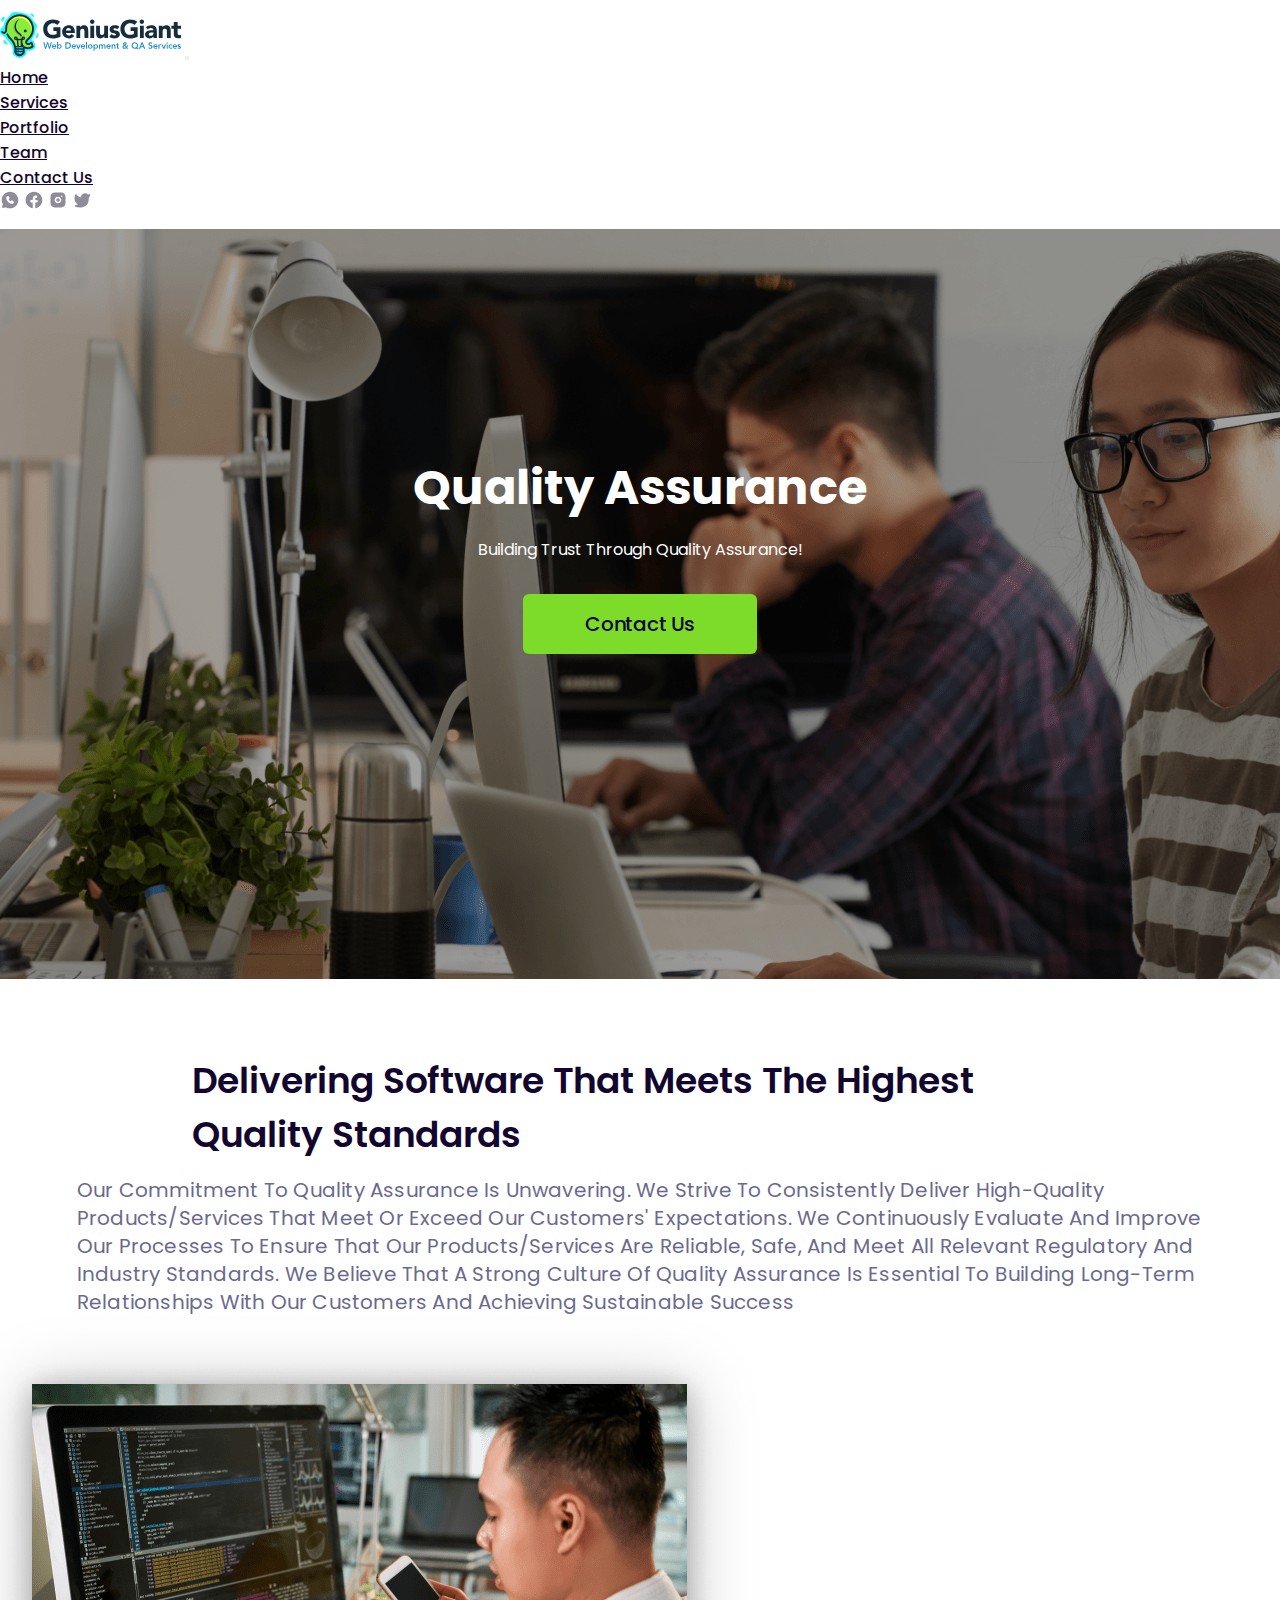
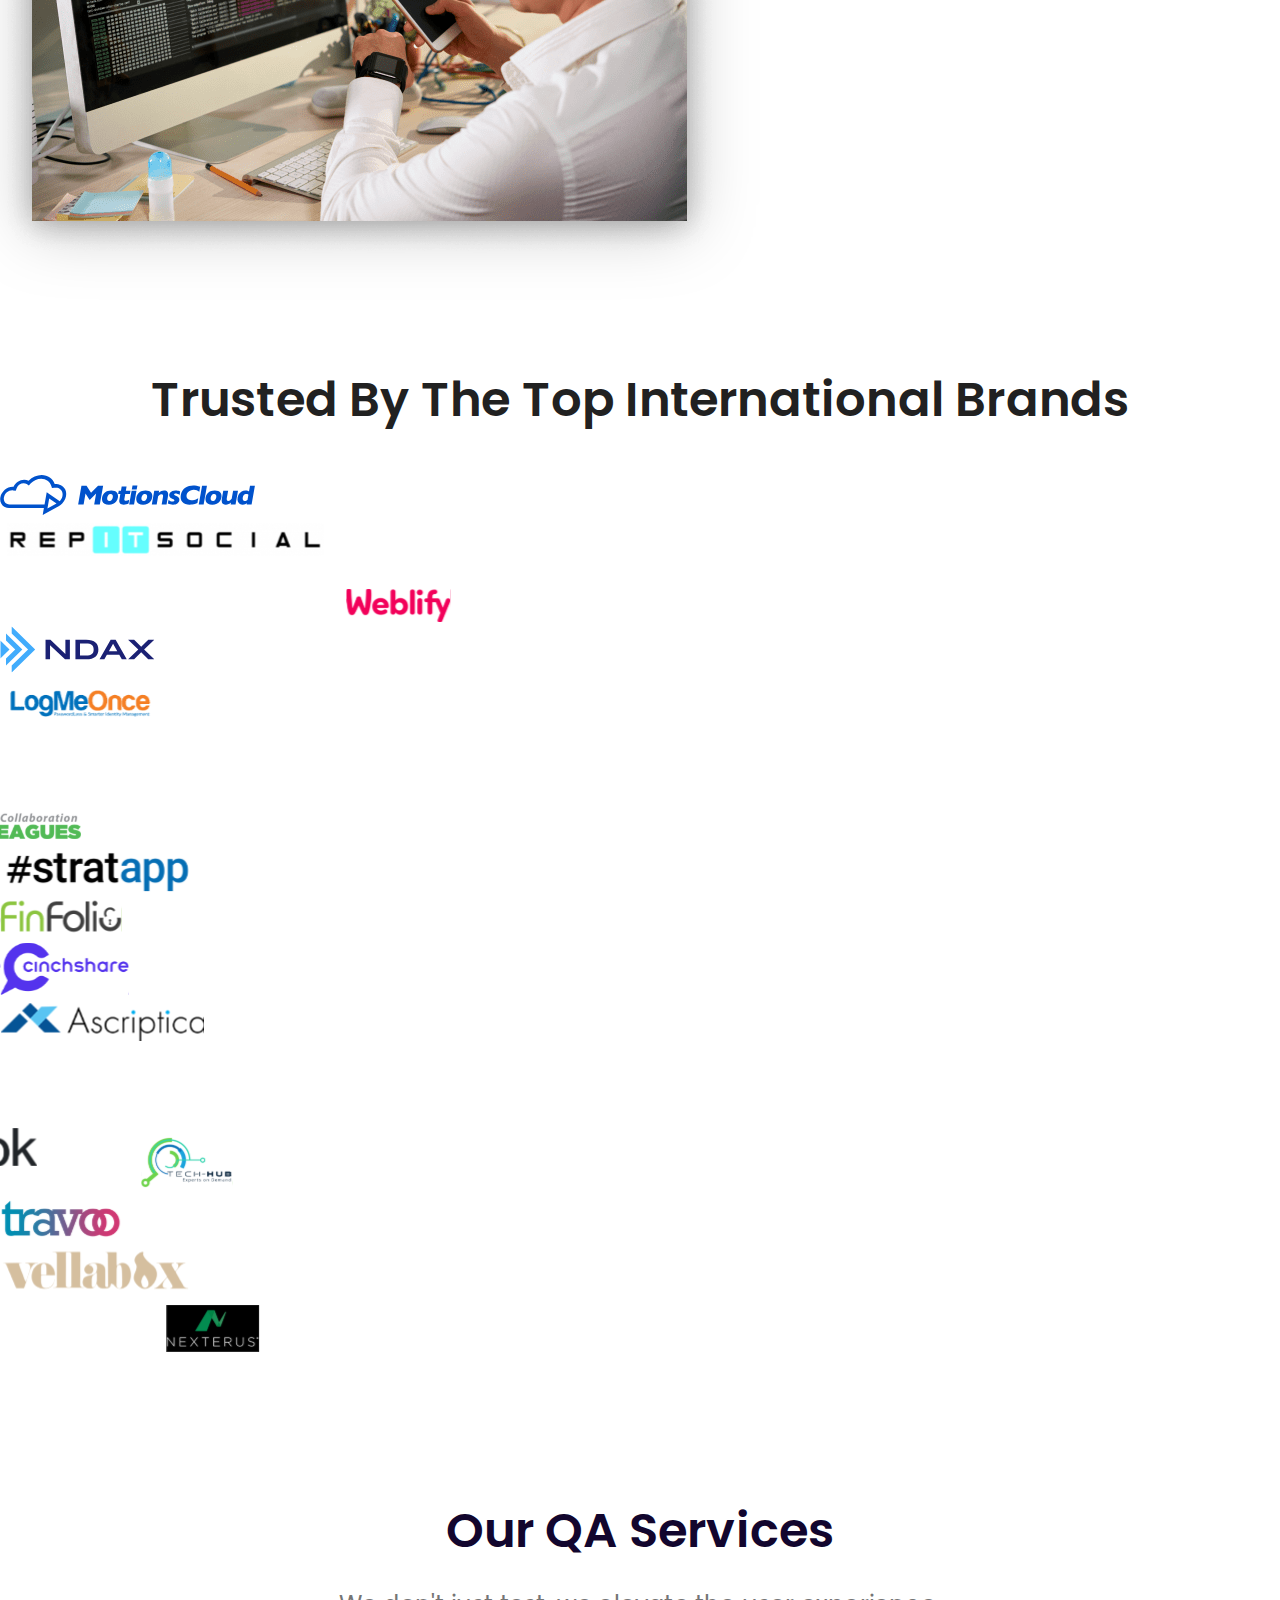
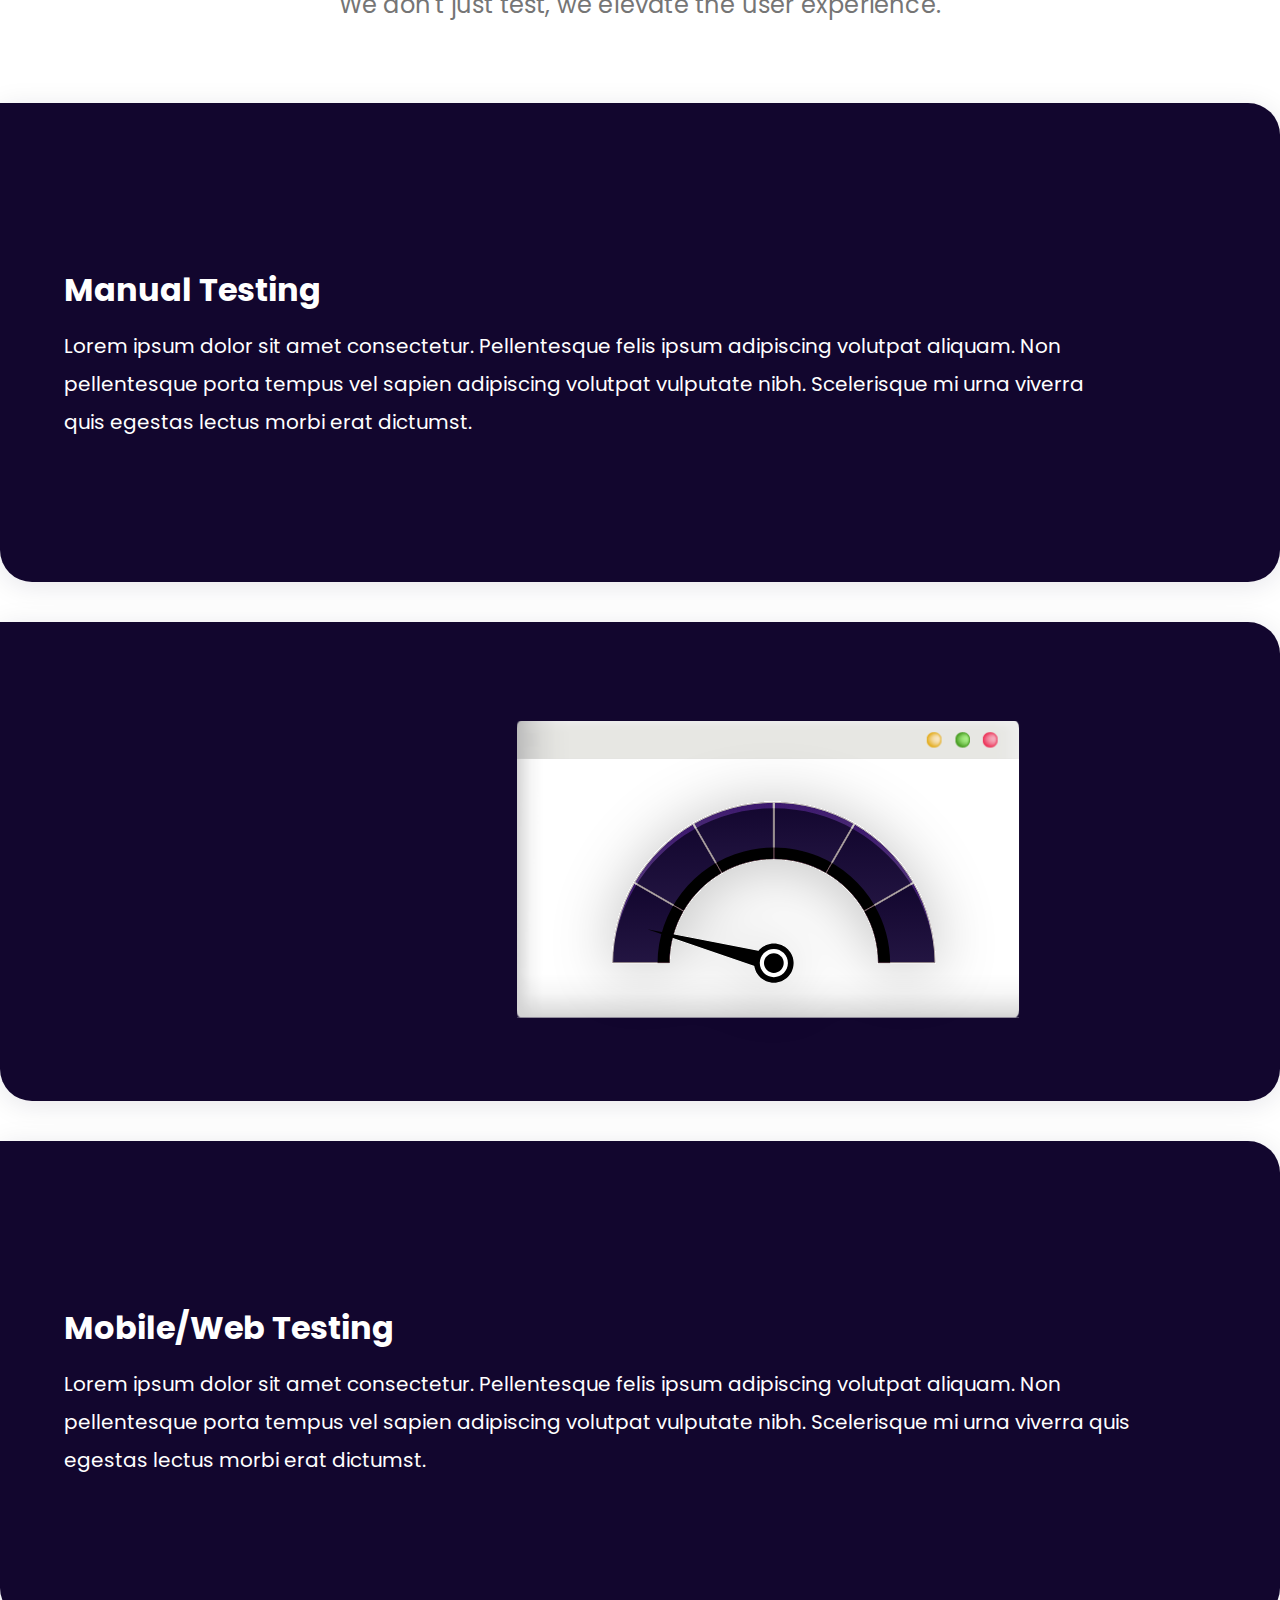
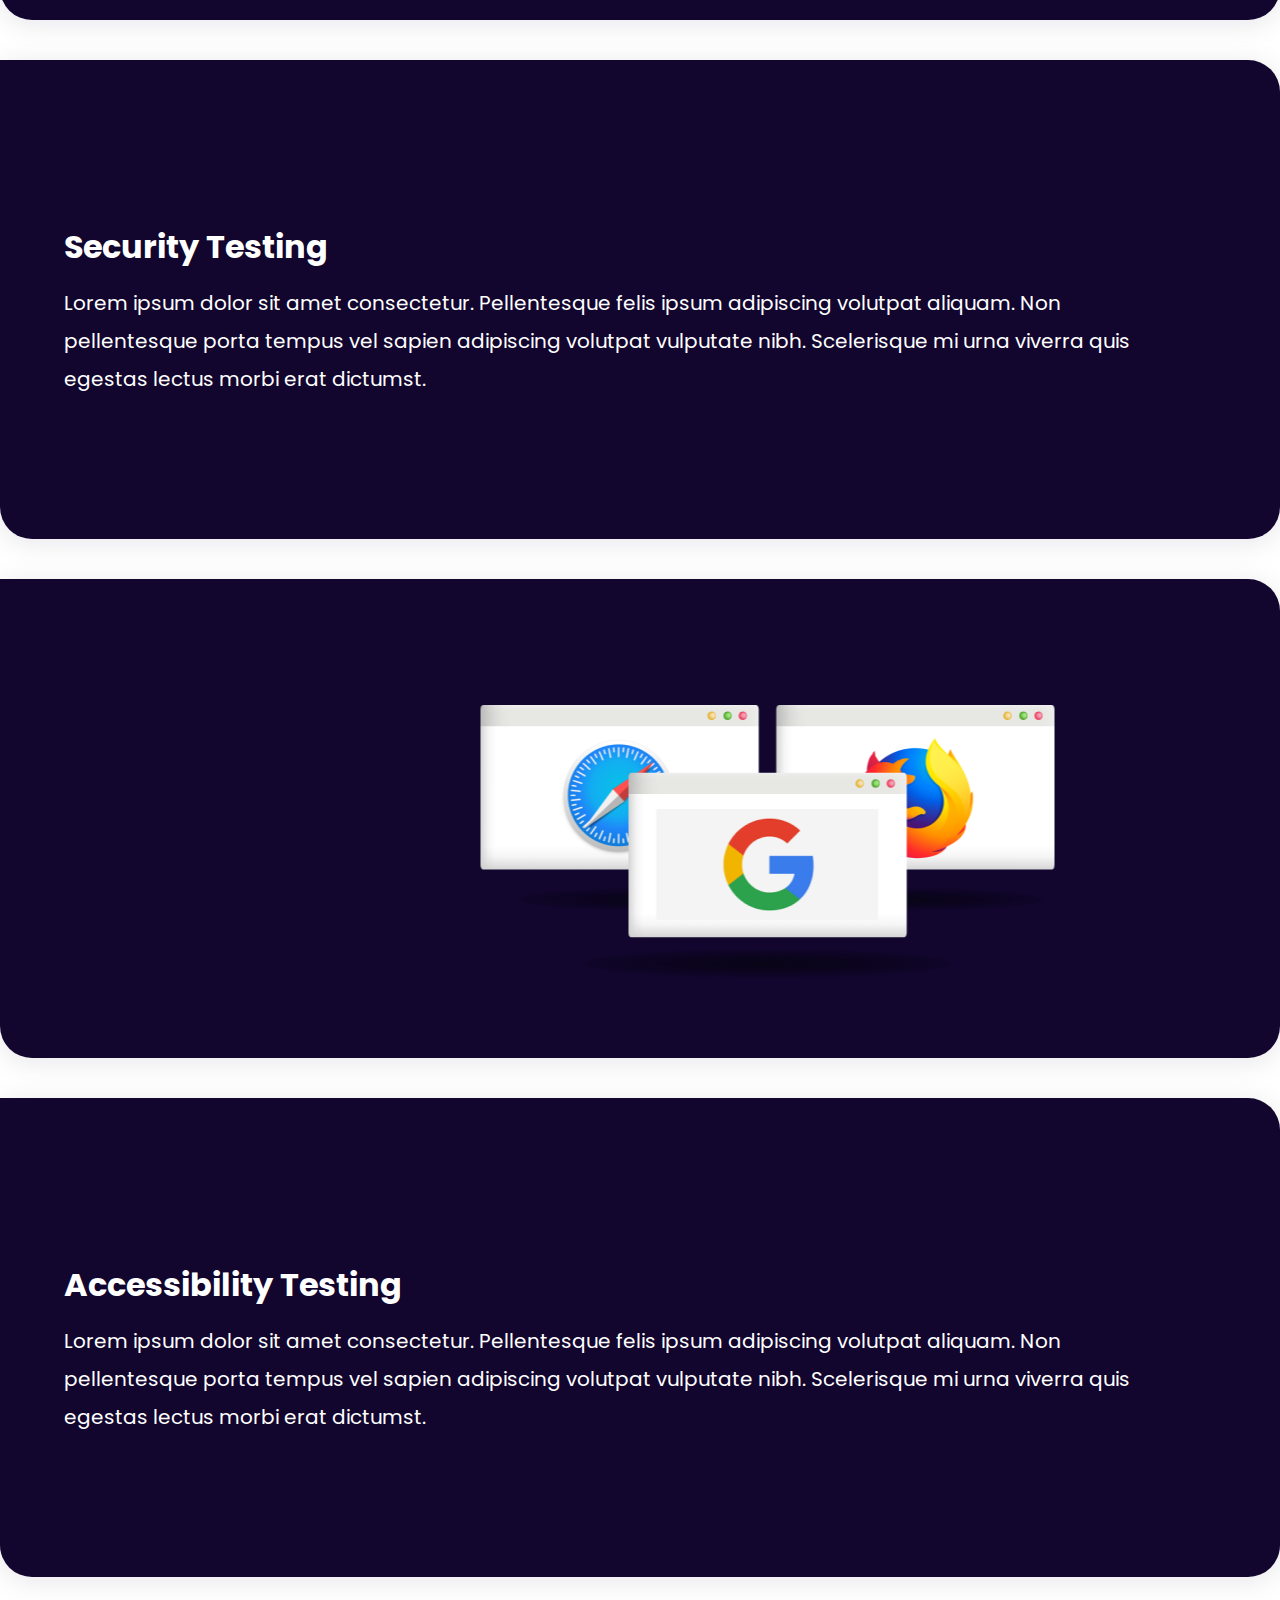
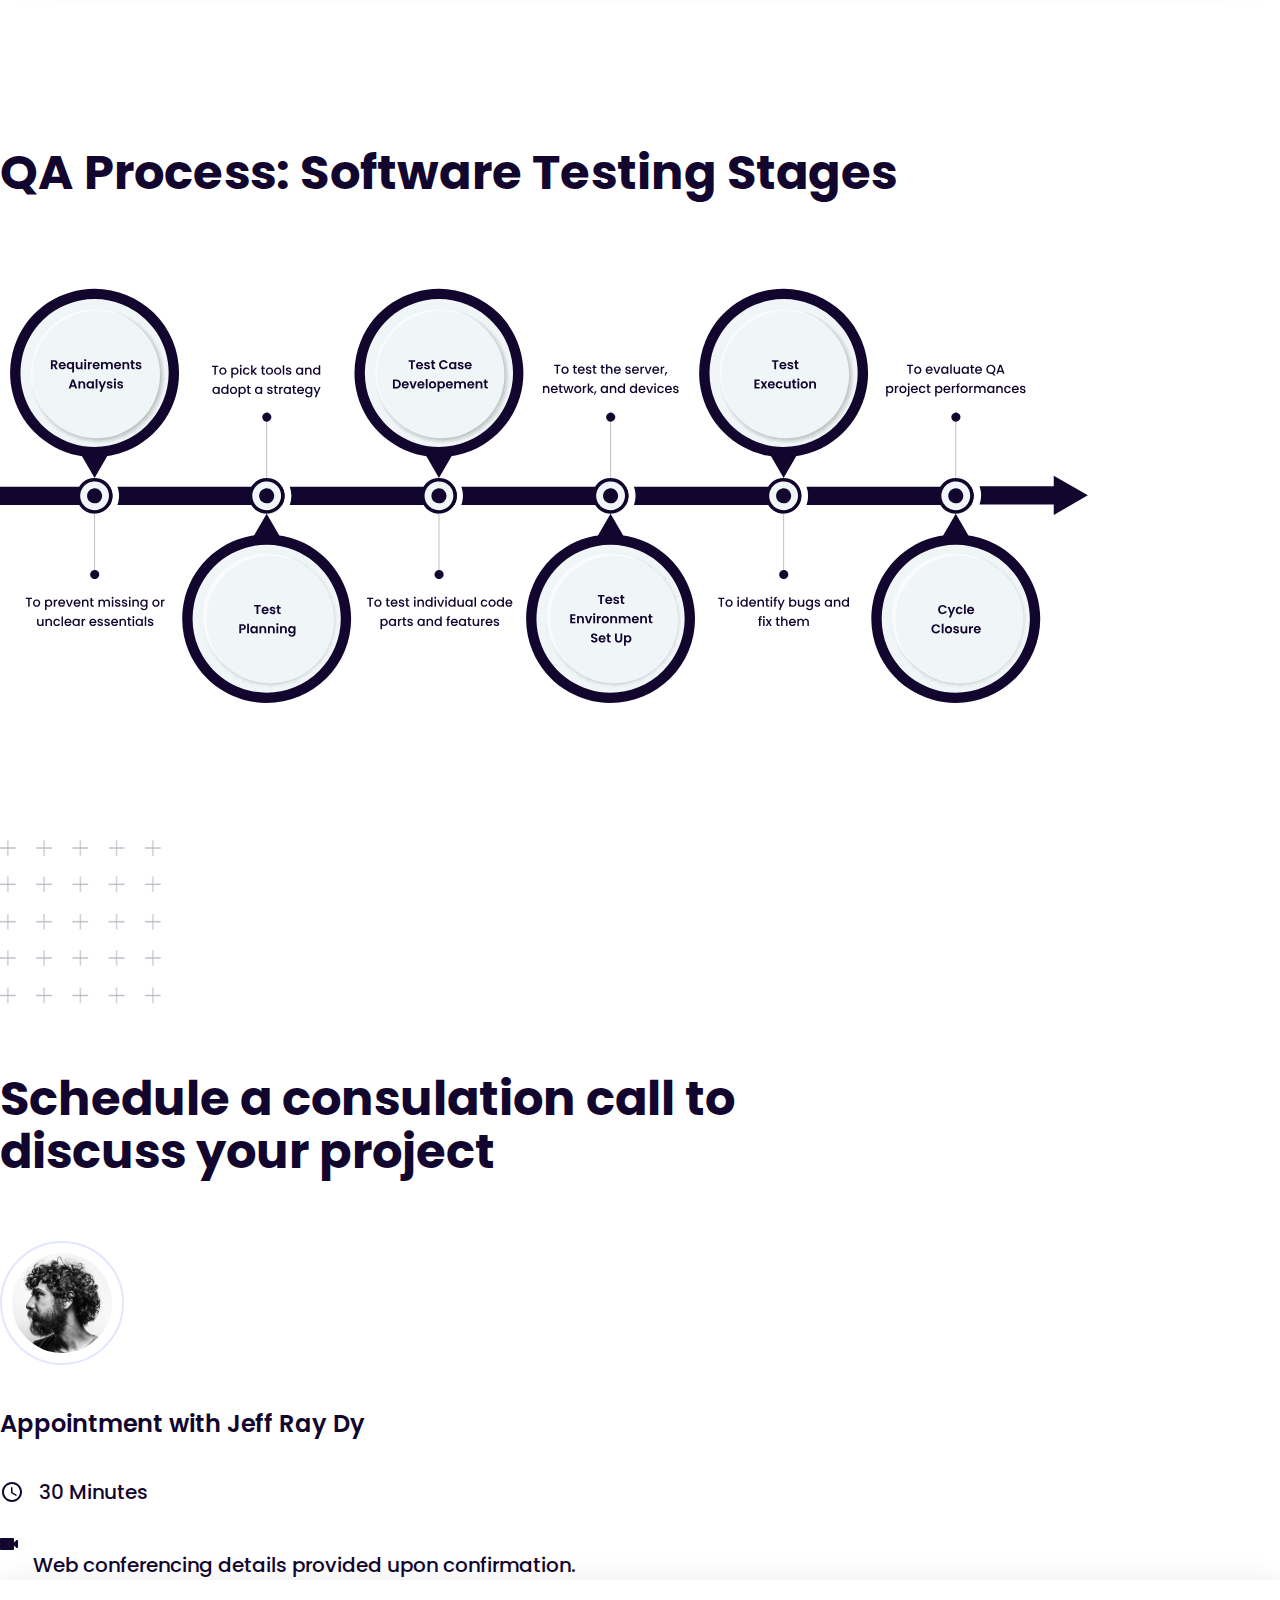
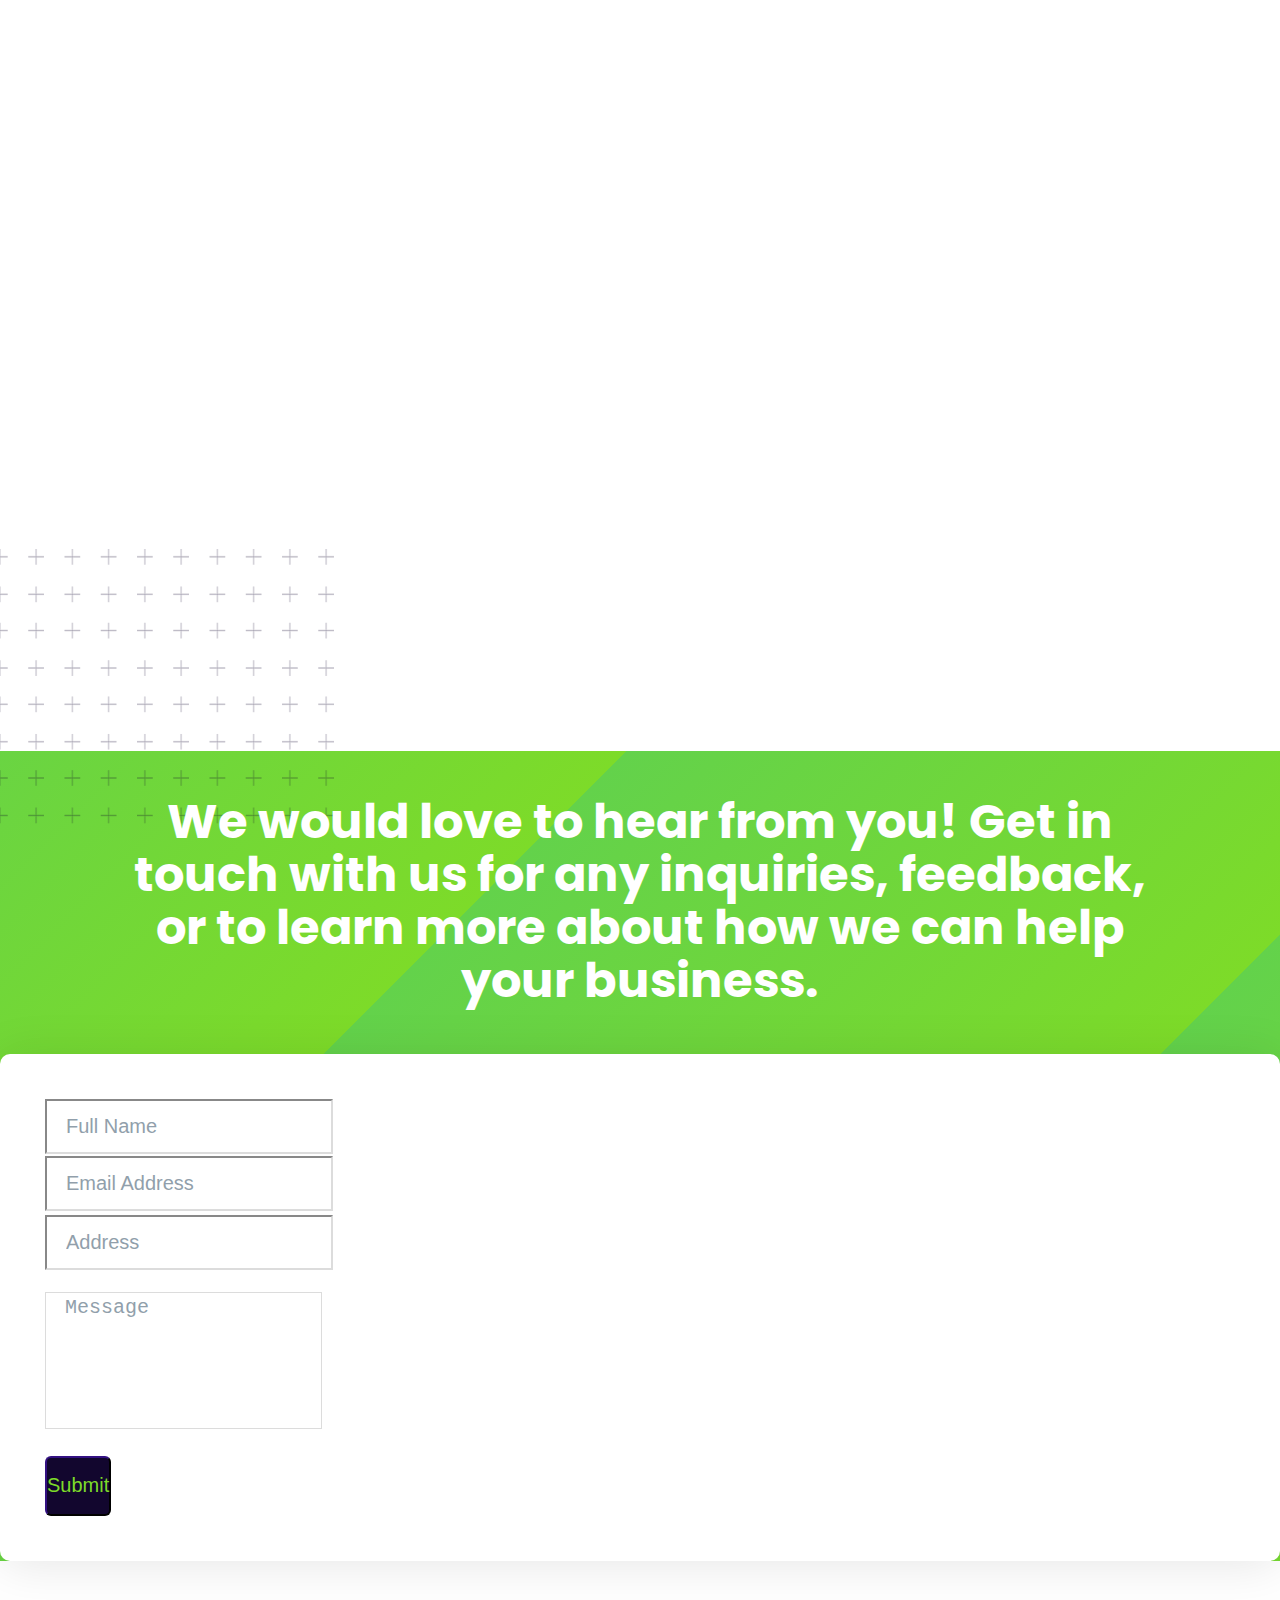
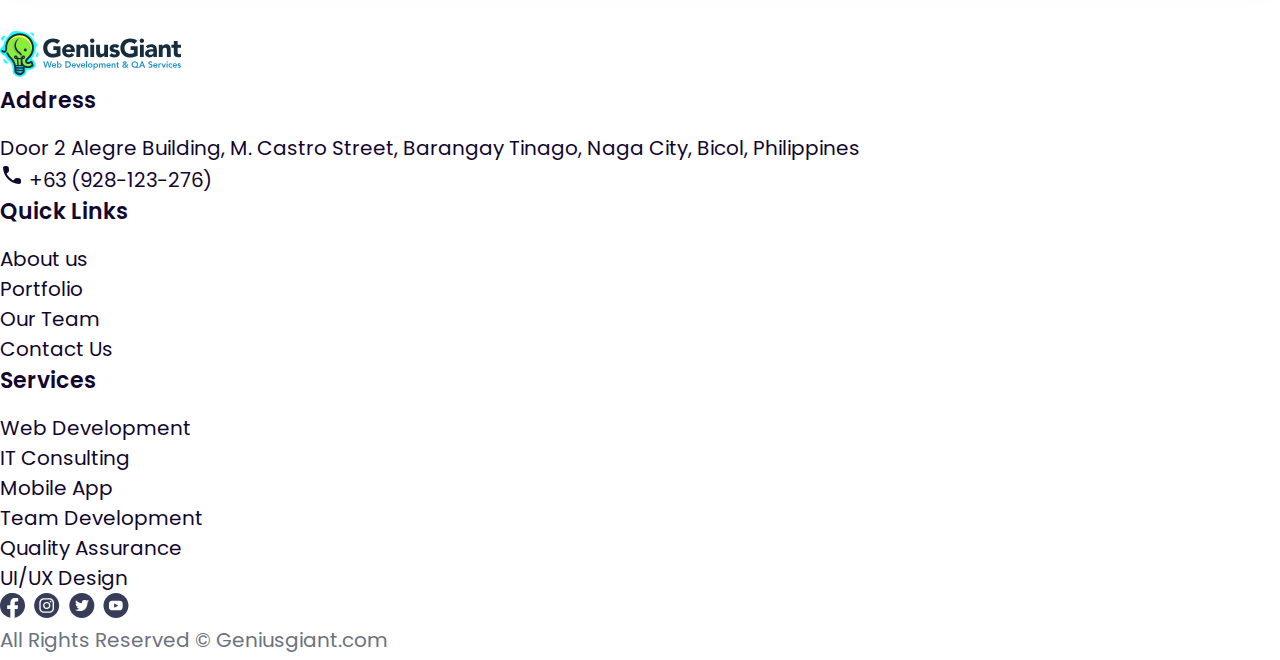
<file: services-quality-assurance.html>
<!doctype html>
<html lang="en">
  <head>
    <!-- Required meta tags -->
    <meta charset="utf-8">
    <meta name="viewport" content="width=device-width, initial-scale=1">
    <meta name="description" content="Company focused on quality and creativity, where our professional team isn't just providing good results but building smarter websites 
    for affordable custom website design, inexpensive e-commerce web site design services to clients across the world.">
    <!-- <link rel="stylesheet" href="https://fonts.googleapis.com/css?family=Poppins"> -->
    <link href="https://fonts.googleapis.com/css2?family=Poppins:wght@400;500;600;700;800;900&display=swap" rel="stylesheet">
    <meta name="keywords" content="Quality Assurance, QA, Web Development, web, Job, IT, information technology, ecommerce, e-commerce, website, mobile development, startup solution, 
    startup, developer, for hire, online job, online, naga city company, Naga city, Bicol, web solutions">
    <meta name="robots" content="index, follow">
    <meta name="author" content="Jeff Ray Dy">
    <link rel="icon" href="./img/favicon-genius-giant.png" type="image/x-icon" sizes="16x16">
    <!-- Bootstrap CSS -->
    <link href="https://cdn.jsdelivr.net/npm/bootstrap@5.0.2/dist/css/bootstrap.min.css" rel="stylesheet" integrity="sha384-EVSTQN3/azprG1Anm3QDgpJLIm9Nao0Yz1ztcQTwFspd3yD65VohhpuuCOmLASjC" crossorigin="anonymous">

    <link rel="stylesheet" href="./css/style.css">
    <link rel="canonical" href="https://getbootstrap.com/docs/5.0/examples/carousel/">
   

    <title>Quality Assurance - Genius Giant - Website Development and QA Services </title>
  </head>
  <body>

       <!-- Navigation section -->

<nav class="navbar navbar-expand-lg bg-light navbar-light">
    <div class="container navigation-top">
        <a href="index.html" class="navbar-brand"><img src="./img/geniusgiant-logo.svg" alt="Genius Giant logo"></a>
        <button class="navbar-toggler" type="button" data-bs-toggle="collapse" data-bs-target="#navmenu"><span
                class="navbar-toggler-icon"></span></button>
        <!-- site pages-->
        <div class="collapse navbar-collapse" id="navmenu">
            <ul class="navbar-nav ms-auto text-center">
                <li class="nav-item">
                    <a href="index.html" class="nav-link">Home</a>
                </li>
                <li class="nav-item">
                    <a href="services.html" class="nav-link">Services</a>
                </li>
                <li class="nav-item">
                    <a href="portfolio.html" class="nav-link">Portfolio</a>
                </li>
                <li class="nav-item">
                    <a href="our-team.html" class="nav-link">Team</a>
                </li>
                <li class="nav-item">
                    <a href="contact-us.html" class="nav-link">Contact Us</a>
                </li>
            </ul>
            <!-- site social media icons-->
        </div>
        <div class="collapse navbar-collapse">
            <ul class="navbar-nav ms-auto"></ul>
            <a href="#" class="navbar-brand"><img src="./img/whatsapp.svg"></a>
            <a href="#" class="navbar-brand"><img src="./img/facebook.svg"></a>
            <a href="#" class="navbar-brand"><img src="./img/instagram.svg"></a>
            <a href="#" class="navbar-brand"><img src="./img/twitter.svg"></a>
            </ul>
        </div>

    </div>
</nav>
                                         <!-- NOTE!!!: Most of the styling here are from "Web and Mobile Development" page -->

                                            <!-- FEATURED IMAGE section -->
<section class="it-consulting-featured-img">
    <div class="container-fluid it-consulting-bg-img">
        <div class="row g-0 it-consulting-featured-img-row">
            <img src="./img/quality-assurance-background-img.png" class="img-fluid" alt="Young IT development team working on a project.">
           <div class="web-mobile-dev-featured-img-content">
                <div class="web-mobile-dev-title-description">
                    <h2>Quality Assurance</h2>
                    <p>Building trust through Quality assurance!</p>
                </div>
                <a href="contact-us.html" target="_blank" title="Contact Us through email or phone.">Contact Us</a>
           </div>
        </div>
    </div>
</section>                                          

                                                <!-- CONTENT SECTION -->

<section class="web-mobile-dev-content">
    <div class="container">
        <div class="web-mobile-dev-title text-center">
            <h2>Delivering software that meets the highest Quality standards</h2>
            <p>Our commitment to Quality Assurance is unwavering. We strive to consistently deliver high-quality products/services that meet or exceed our 
              customers' expectations. We continuously evaluate and improve our processes to ensure that our products/services are reliable, safe, and meet 
              all relevant regulatory and industry standards. We believe that a strong culture of Quality Assurance is essential to building long-term 
              relationships with our customers and achieving sustainable success</p>
        </div>
        <div class="row">
            <!-- <div class="col-5">
                    <div class="web-mobile-dev-left-content">
                        <h3>Quality Assurance</h3>
                        <p>Lorem ipsum dolor sit amet consectetur. Arcu amet tellus commodo tempor curabitur malesuada consequat phasellus. Morbi feugiat vehicula purus auctor sed 
                            a parturient diam. Est fringilla adipiscing lectus arcu eget. Sit ut orci justo vehicula diam adipiscing pellentesque faucibus. Facilisi elementum
                             maecenas scelerisque a commodo nisi.</p>
                    </div>
            </div> -->
            <div class="col-12">
              <div class="text-center">
                <img src="./img/quality-assurance-right-content-img.png" class="img-fluid" alt="Young business people are discussing are discussing ideas.">
              </div>
              </div>
        </div>
    </div>
</section>

                                                    <!-- Trusted by the Top International Brands section -->

<section class="international-brands-section">
    <div class="container international-brands-container">
        <h2>Trusted by the Top International Brands</h2>
         <div class="row text-center web-mobile-dev-international-brands-row">
            <div class="col">
              <a href="https://motionscloud.com/" target="_blank" title="Go to MotionsCloud website">
                <img src="./img/it-consulting-motioncloud-logo.svg" alt="MotionsCloud logo">
              </a>          
            </div>
            <div class="col">
                <a href="https://repitsocial.com/" target="_blank" title="Go to RepItSocial website">
                    <img src="./img/ui-ux-design-repitsocial-logo.svg" alt="RepItSocial logo">
                  </a>  
            </div>
            <div class="col">
                <a href="https://weblify.com/" target="_blank" title="Go to Weblify website">
                    <img src="./img/quality-assurance-weblify-logo.svg" class="quality-assurance-weblify-logo"  alt="Weblify logo">
                  </a>
            </div>
            <div class="col">
                <a href="https://ndax.io/" target="_blank" title="Go to NDAX website">
                    <img src="./img/quality-assurance-ndax-logo.svg" class="quality-assurance-ndax-logo" alt="NDAX logo">
                  </a>
            </div>
            <div class="col">
              <a href="https://www.logmeonce.com/" target="_blank" title="Go to LogMeOnce website">
                <img src="./img/quality-assurance-logmeonce-logo.svg" alt="LogMeOnce logo">
              </a>
            </div>
        </div>  
        <div class="row text-center quality-assurance-international-brands-row">
            <div class="col-1"></div>
            <div class="col">
              <a href="https://www.everleagues.com/" target="_blank" title="Go to Ever Leagues website">
                <img src="./img/it-consulting-ever-leagues-logo.svg"  class="quality-assurance-ever-leagues-logo" alt="Ever Leagues logo">
              </a>          
            </div>
            <div class="col">
                <a href="https://stratappsaas.com/" target="_blank" title="Go to Stratapp website">
                    <img src="./img/quality-assurance-stratapp-logo.svg" class="quality-assurance-stratapp-logo" alt="Stratapp logo">
                  </a>  
            </div>
            <div class="col">
                <a href="https://www.finfolio.com/" target="_blank" title="Go to Finfolio website">
                    <img src="./img/quality-assurance-finfolio-logo.svg" class=""  alt="Finfolio logo">
                  </a>
            </div>
            <div class="col">
                <a href="https://cinchshare.com/" target="_blank" title="Go to Cinchshare website">
                    <img src="./img/quality-assurance-cincshare-logo.svg" class="quality-assurance-cinshare-logo" alt="Cinchshare logo">
                  </a>
            </div>
            <div class="col">
              <a href="https://www.ascriptica.com/" target="_blank" title="Go to Ascriptica website">
                <img src="./img/quality-assurance-ascriptica-logo.svg" alt="Ascriptica logo">
              </a>
            </div>
            <div class="col-1"></div>
        </div>  
        <div class="row text-center quality-assurance-international-brands-row">
            <div class="col-2"></div>
            <div class="col">
              <a href="https://selfbook.com/" target="_blank" title="Go to Selfbook website">
                <img src="./img/quality-assurance-selfbook-logo.svg" class="quality-assurance-selfbook-logo" alt="Selfbook logo">
              </a>          
            </div>
            <div class="col">
                <a href="https://tech-hub.tech/" target="_blank" title="Go to Tech-Hub website">
                    <img src="./img/quality-assurance-tech-hub-logo.svg" class="quality-assurance-tech-hub-logo" alt="Tech-Hub logo">
                  </a>  
            </div>
            <div class="col">
                <a href="https://www.travoo.io/" target="_blank" title="Go to Travoo website">
                    <img src="./img/quality-assurance-travoo-logo.svg" class=""  alt="Travoo logo">
                  </a>
            </div>
            <div class="col">
                <a href="https://www.vellabox.com/" target="_blank" title="Go to Vellabox website">
                    <img src="./img/quality-assurance-vellabox-logo.svg" class="" alt="Vellabox logo">
                  </a>
            </div>
            <div class="col">
              <a href="https://www.nexterus.com/" target="_blank" title="Go to Nexterus website">
                <img src="./img/quality-assurance-nexterus-logo.svg" class="quality-assurance-nexterus-logo" alt="Nexterus logo">
              </a>
            </div>
            <div class="col-2"></div>
        </div>

    </div>
</section>    

                                                                    <!-- Our QA Services section -->

<section class="our-qa-services">
    <div class="container">
        <div class="our-development-info">
            <h2>Our QA Services</h2>
            <p>We don't just test, we elevate the user experience.</p>
        </div>
          <!-- Manual Testing -->               
        <div class="row web-dev-row">
            <div class="col-7">
                <div class="web-dev-container">
                    <div class="manual-testing-info-group">
                        <h4>Manual Testing</h4>
                        <p>Lorem ipsum dolor sit amet consectetur. Pellentesque felis ipsum adipiscing volutpat aliquam. Non pellentesque porta tempus vel sapien adipiscing volutpat 
                            vulputate nibh. Scelerisque mi urna viverra quis egestas lectus morbi erat dictumst. </p>
                    </div>
                </div>
            </div>
            <div class="col-5">
                <div class="manual-testing-right-content">
                    <img src="./img/quality-assurance-manual-testing-right-img.png" alt="Laptop image">
                </div>
            </div>
        </div>

          <!-- Load Testing -->               
          <div class="row mobile-dev-row">
            <div class="col-5">
                <div class="load-testing-right-content">
                    <img src="./img/quality-assurance-load-testing-right-img.svg" alt="Load testing meter">
                </div>
            </div>
            <div class="col-7">
                <div class="load-testing-container">
                    <div class="load-testing-info-group">
                        <h4>Load Testing</h4>
                        <p>Lorem ipsum dolor sit amet consectetur. Pellentesque felis ipsum adipiscing volutpat aliquam. Non pellentesque porta tempus vel sapien adipiscing volutpat 
                            vulputate nibh. Scelerisque mi urna viverra quis egestas lectus morbi erat dictumst. </p>
                    </div>
                </div>
            </div>
        </div>

         <!-- Mobile/Web Testing -->               
         <div class="row maintenance-support-row">
            <div class="col-7">
                <div class="mobile-web-testing-container">
                    <div class="mobile-web-testing-info-group">
                        <h4>Mobile/Web Testing</h4>
                        <p>Lorem ipsum dolor sit amet consectetur. Pellentesque felis ipsum adipiscing volutpat aliquam. Non pellentesque porta tempus vel sapien adipiscing volutpat 
                            vulputate nibh. Scelerisque mi urna viverra quis egestas lectus morbi erat dictumst. </p>
                    </div>
                </div>
            </div>
            <div class="col-5">
                <div class="mobile-web-testing-right-content">
                    <img src="./img/quality-assurance-mobile-web-testing-right-img.png" alt="Mobile/Web Testing">
                </div>
            </div>
        </div>

                 <!-- Security Testing -->               
         <div class="row maintenance-support-row">
            <div class="col-7">
                <div class="mobile-web-testing-container">
                    <div class="mobile-web-testing-info-group">
                        <h4>Security Testing</h4>
                        <p>Lorem ipsum dolor sit amet consectetur. Pellentesque felis ipsum adipiscing volutpat aliquam. Non pellentesque porta tempus vel sapien adipiscing volutpat 
                            vulputate nibh. Scelerisque mi urna viverra quis egestas lectus morbi erat dictumst. </p>
                    </div>
                </div>
            </div>
            <div class="col-5">
                <div class="security-testing-right-content">
                    <img src="./img/quality-assurance-security-testing-right-img.png" alt="Security laptop">
                </div>
            </div>
        </div>

                  <!-- Automation Testing -->               
          <div class="row mobile-dev-row">
            <div class="col-5">
                <div class="automation-testing-right-content">
                    <img src="./img/quality-assurance-automation-testing-right-img.png" alt="Browser testing">
                </div>
            </div>
            <div class="col-7">
                <div class="load-testing-container">
                    <div class="load-testing-info-group">
                        <h4>Automation Testing</h4>
                        <p>Lorem ipsum dolor sit amet consectetur. Pellentesque felis ipsum adipiscing volutpat aliquam. Non pellentesque porta tempus vel sapien adipiscing volutpat 
                            vulputate nibh. Scelerisque mi urna viverra quis egestas lectus morbi erat dictumst. </p>
                    </div>
                </div>
            </div>
        </div>

                         <!-- Accessibility Testing -->               
         <div class="row maintenance-support-row">
            <div class="col-7">
                <div class="mobile-web-testing-container">
                    <div class="mobile-web-testing-info-group">
                        <h4>Accessibility Testing</h4>
                        <p>Lorem ipsum dolor sit amet consectetur. Pellentesque felis ipsum adipiscing volutpat aliquam. Non pellentesque porta tempus vel sapien adipiscing volutpat 
                            vulputate nibh. Scelerisque mi urna viverra quis egestas lectus morbi erat dictumst. </p>
                    </div>
                </div>
            </div>
            <div class="col-5">
                <div class="accessibility-testing-right-content">
                    <img src="./img/quality-assurance-accessibility-testing-right-img.png" alt="Security laptop">
                </div>
            </div>
        </div>

    </div>
</section>             


                                                          <!-- QA Process: Software Testing Stages section -->

<section id="qa-process-testing-stages">
  <div class="container">
    <div class="text-center">
      <h2>QA Process: Software Testing Stages</h2>
    </div>
    <div class="row">
      <div class="col-12">
        <div class="text-center">
          <img src="./img/qa-software-testing-stages.svg" alt="">
        </div>
      </div>
    </div>
  </div>
</section>

 
                                                                     <!-- Schedule a consultaion form section    -->

<section>
  <div class="container-fluid appointment-top-spacer">

</div>
<div class="container-fluid appointment-top-many-plus-container">
  <div class="position-relative">
    <div class="position-absolute top-0 end-0 appointment-top-many-plus">
      <img src="./img/our-team-appointent-top-many-plus.svg" alt="...">
    </div> 
  </div>
</div>
  <div class="container our-team-appointment">
      <h3>Schedule a consulation call to discuss your project</h3>
      <div class="row">
          <div class="col-md-4 col-xl-4 col-xxl-4">
              <img src="./img/appointment-with-jeff.svg" alt="Appointment with Jeff Ray Dy">
              <h5>Appointment with Jeff Ray Dy</h5>
              <div class="appointment-time">
                  <img src="./img/schedule-clock-icon.svg"><p> 30 Minutes</p>
              </div>
              <div class="appointment-conferencing">
                  <img src="./img/schedule-video-icon.svg"> <p>Web conferencing details provided upon confirmation.</p>
              </div>
          </div>
          <div class="col-md-8 col-xl-8 col-xxl-8 calendy-appointment-forms" >

      

            <!-- Calendly inline widget begin -->
            <div class="calendly-inline-widget"
              data-url="https://calendly.com/jmbondad/30min?hide_event_type_details=1&hide_gdpr_banner=1&text_color=12062e&primary_color=14a800"
              style="max-width:100%;height:750px;background:#FFFFFF;
                        box-shadow: 0px 4px 28px rgba(0, 0, 0, 0.1);"></div>
            <script type="text/javascript" src="https://assets.calendly.com/assets/external/widget.js" async></script>
            <!-- Calendly inline widget end -->

              </div>
          </div>
      </div>
      <div class="container-fluid appointment-bottom-many-plus-container">
        <div class="position-relative">
          <div class="position-absolute bottom-0 start-0 appointment-bottom-many-plus">
            <img src="./img/our-team-appointent-many-plus.svg" alt="...">
          </div> 
        </div>
      </div>
      <div class="container-fluid appointment-bottom-spacer">

      </div>
</section>

<!-- Contact Us form section -->

<scetion class="main-contact-us-form">
  <div class="container">
    <div class="text-center services-main-contact-us-form-info">
      <h2>We would love to hear from you! 
        Get in touch with us for any inquiries, feedback, or to learn more about how we can help your business.</h2>
    </div>
    <div class="row main-contact-us-form-row">
    <div class="col-2"></div>
    <div class="col-8">
      <form action="" class="row g-3" id="main-contact-us-form">
          <div class="col-sm-12 col-12">
            <input type="text" class="form-control" id="inputFullname" placeholder="Full Name">
          </div>
          <div class="col-sm-12 col-md-6">
            <input type="email" class="form-control" id="inputEmail" placeholder="Email Address">
          </div>
          <div class="col-sm-12 col-md-6">
            <input type="text" class="form-control" id="inputAddress" placeholder="Address">
          </div>
          <div class="col-sm-12 col-12 mb-3">
            <textarea class="form-control" id="inputMessage" rows="3" placeholder="Message"></textarea>
          </div>
          <div class="col-sm-12 col-12 d-grid gap-2">
            <button id="submit-form" type="submit" class="btn btn-primary">Submit</button>
          </div>
      </form>
    </div>
    <div class="col-2"></div>
    </div>
  </div>
</scetion>


  
  <!-- Footer -->
  
    <!-- Remove the container if you want to extend the Footer to full width. -->
  <div class="container-fluid container-footer">
  
    <!-- Footer -->
    <footer class="container">
  
      <div class="d-flex justify-content-between p-4">
        <div class="footer-logo">
          <img src="./img/geniusgiant-logo.svg">
        </div>
  
  
      </div>
      <!-- Section: Social media -->
  
      <!-- Section: Links  -->
      <section class="">
        <div class="container text-center text-md-start mt-5">
          <!-- Grid row -->
          <div class="row mt-3">
            <!-- Grid column -->
            <div class="col-md-3 col-lg-4 col-xl-4 mx-auto mb-4">
              <!-- Content -->
              <h6 class="footer-address">Address</h6>
              <p class="footer-company-address">
                Door 2 Alegre Building, M. Castro Street, Barangay Tinago, Naga City, Bicol, Philippines
              </p>
              <p class="footer-company-phone"><img src="./img/footer-phone.svg" class="footer-phone"> +63 (928-123-276)</p>
            </div>
            <!-- Grid column -->
  
            <!-- Grid column -->
            <div class="col-md-2 col-lg-2 col-xl-2 mx-auto mb-4 px-3">
              <!-- Links -->
              <h6 class="footer-quick-links">Quick Links</h6>
              <div class="footer-links">
              <p><a href="#!" >About us</a></p>
              <p><a href="#!" >Portfolio</a></p>
              <p><a href="#!" >Our Team</a></p>
              <p><a href="#!" >Contact Us</a>
              </p>
            </div>
            </div>
            <!-- Grid column -->
  
            <!-- Grid column -->
            <div class="col-md-3 col-lg-2 col-xl-3 mx-auto mb-4 px-5">
              <!-- Links -->
              <h6 class="footer-services">Services</h6>
              <div class="footer-services-links">
              <p><a href="#!" >Web Development</a></p>
              <p><a href="#!" >IT Consulting</a></p>
              <p><a href="#!" >Mobile App</a></p>
              <p><a href="#!" >Team Development</a></p>
              <p><a href="#!" >Quality Assurance</a></p>
              <p><a href="#!" >UI/UX Design</a></p>
            </div>
            </div>
            <!-- Grid column -->
  
            <!-- Grid column -->
            <div class="col-md-4 col-lg-3 col-xl-2 mx-auto mb-md-0 mb-4">
              <!-- Links -->
              <!-- <h6 class="footer-contact">Social Icons</h6> -->
              <p class="footer-contact-social-icons"> 
                <a href="#"><img src="./img/footer-facebook.svg"></a>
                <a href="#"><img src="./img/footer-instagram.svg"></a>
                <a href="#"><img src="./img/footer-twitter.svg"></a>
                <a href="#"><img src="./img/footer-youtube.svg"></a>
              </p>
              
            </div>
            <!-- Grid column -->
          </div>
          <!-- Grid row -->
        </div>
      </section>
      <!-- Section: Links  -->
  
      <!-- Copyright -->
      <div class="container"> 
        <p class="copyright">All Rights Reserved © Geniusgiant.com</p>
      </div>
      <!-- Copyright -->
    </footer>
    <!-- Footer -->
  
  </div>
  <!-- End of .container -->


<script src="https://ajax.googleapis.com/ajax/libs/jquery/3.6.1/jquery.min.js"></script>
<!-- <script src="https://code.jquery.com/jquery-3.5.1.js"></script> -->
<!-- <script src="https://code.jquery.com/jquery-3.6.3.js" integrity="sha256-nQLuAZGRRcILA+6dMBOvcRh5Pe310sBpanc6+QBmyVM=" crossorigin="anonymous"></script> -->

<!-- Optional JavaScript; choose one of the two! -->
    <!-- Option 1: Bootstrap Bundle with Popper -->
    <script src="https://cdn.jsdelivr.net/npm/bootstrap@5.0.2/dist/js/bootstrap.bundle.min.js" integrity="sha384-MrcW6ZMFYlzcLA8Nl+NtUVF0sA7MsXsP1UyJoMp4YLEuNSfAP+JcXn/tWtIaxVXM" crossorigin="anonymous"></script>

    <!-- Option 2: Separate Popper and Bootstrap JS -->
    
    <!-- <script src="https://cdn.jsdelivr.net/npm/@popperjs/core@2.9.2/dist/umd/popper.min.js" integrity="sha384-IQsoLXl5PILFhosVNubq5LC7Qb9DXgDA9i+tQ8Zj3iwWAwPtgFTxbJ8NT4GN1R8p" crossorigin="anonymous"></script>
    <script src="https://cdn.jsdelivr.net/npm/bootstrap@5.0.2/dist/js/bootstrap.min.js" integrity="sha384-cVKIPhGWiC2Al4u+LWgxfKTRIcfu0JTxR+EQDz/bgldoEyl4H0zUF0QKbrJ0EcQF" crossorigin="anonymous"></script>
     -->
    <!-- external js -->
    <script src="./js/main.js"></script>
    <script src="./js/hide-menu.js"></script>
    
  </body>
</html>
</file>
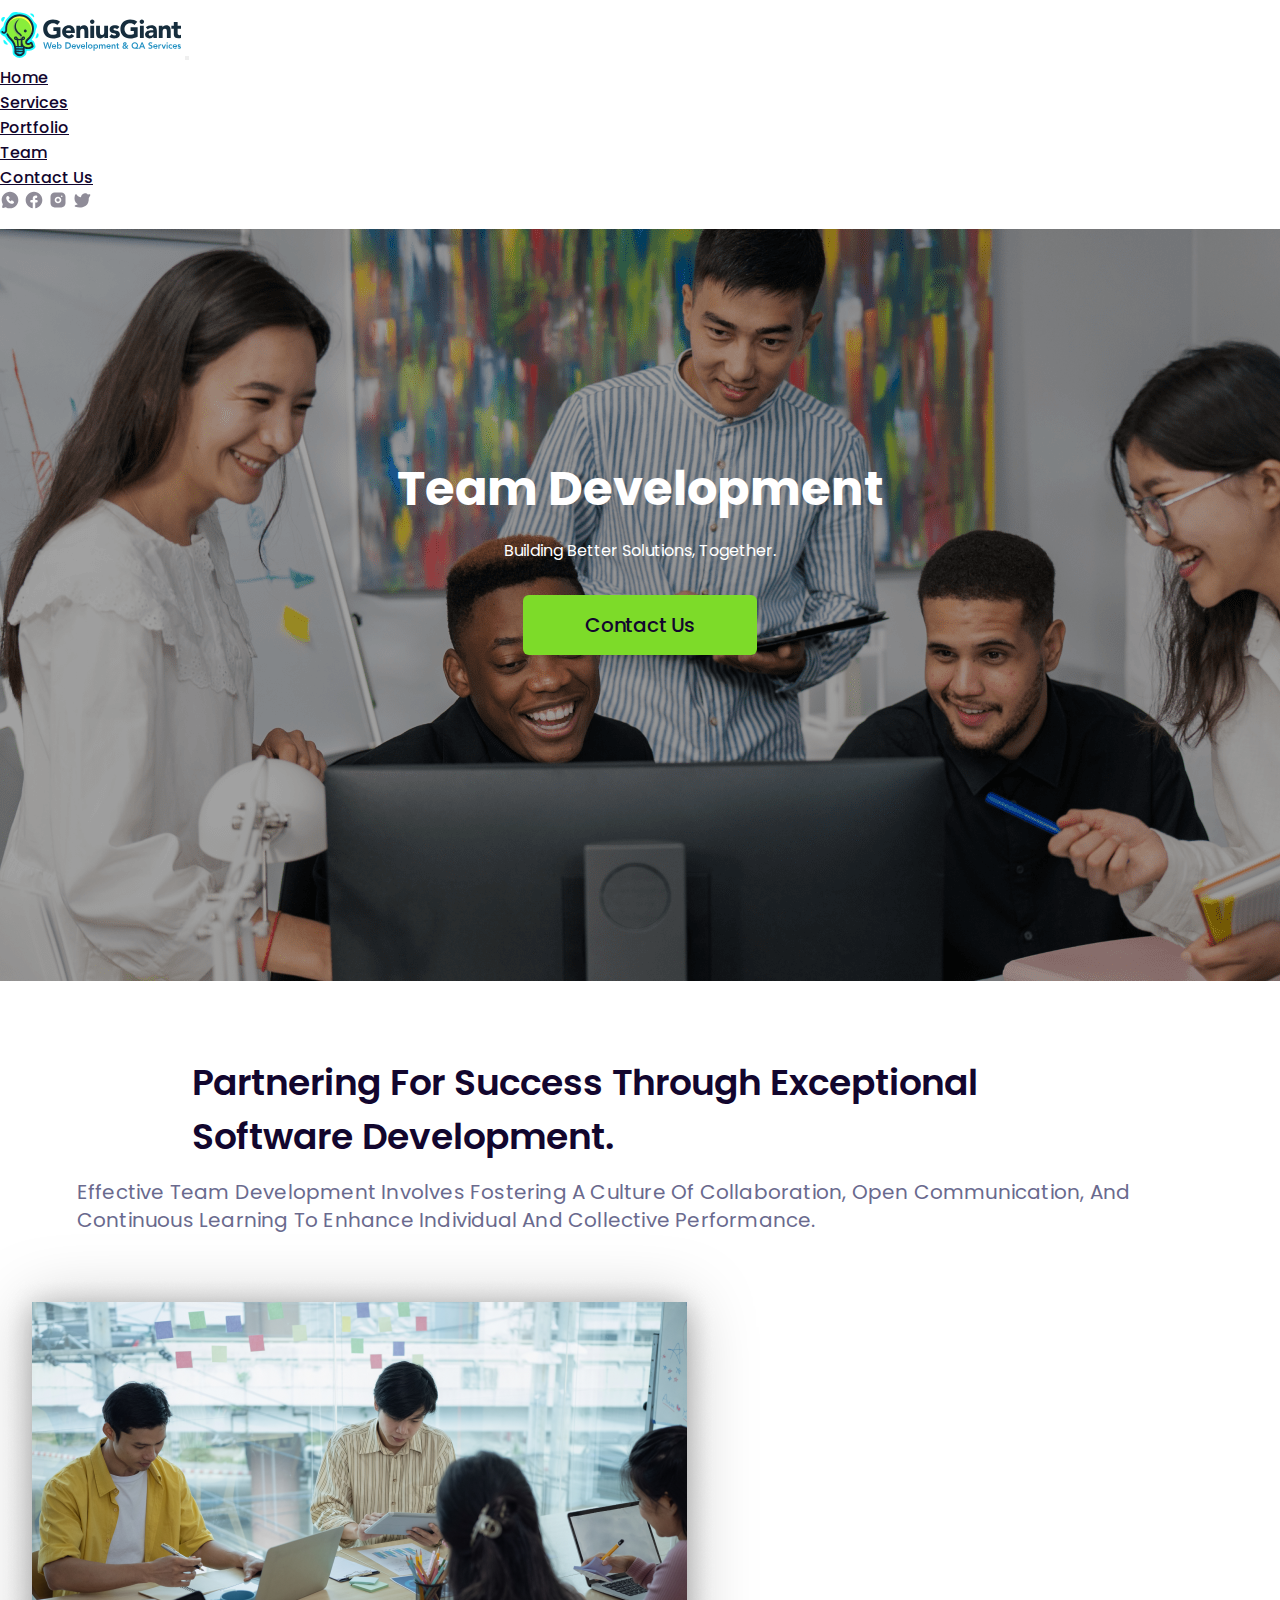
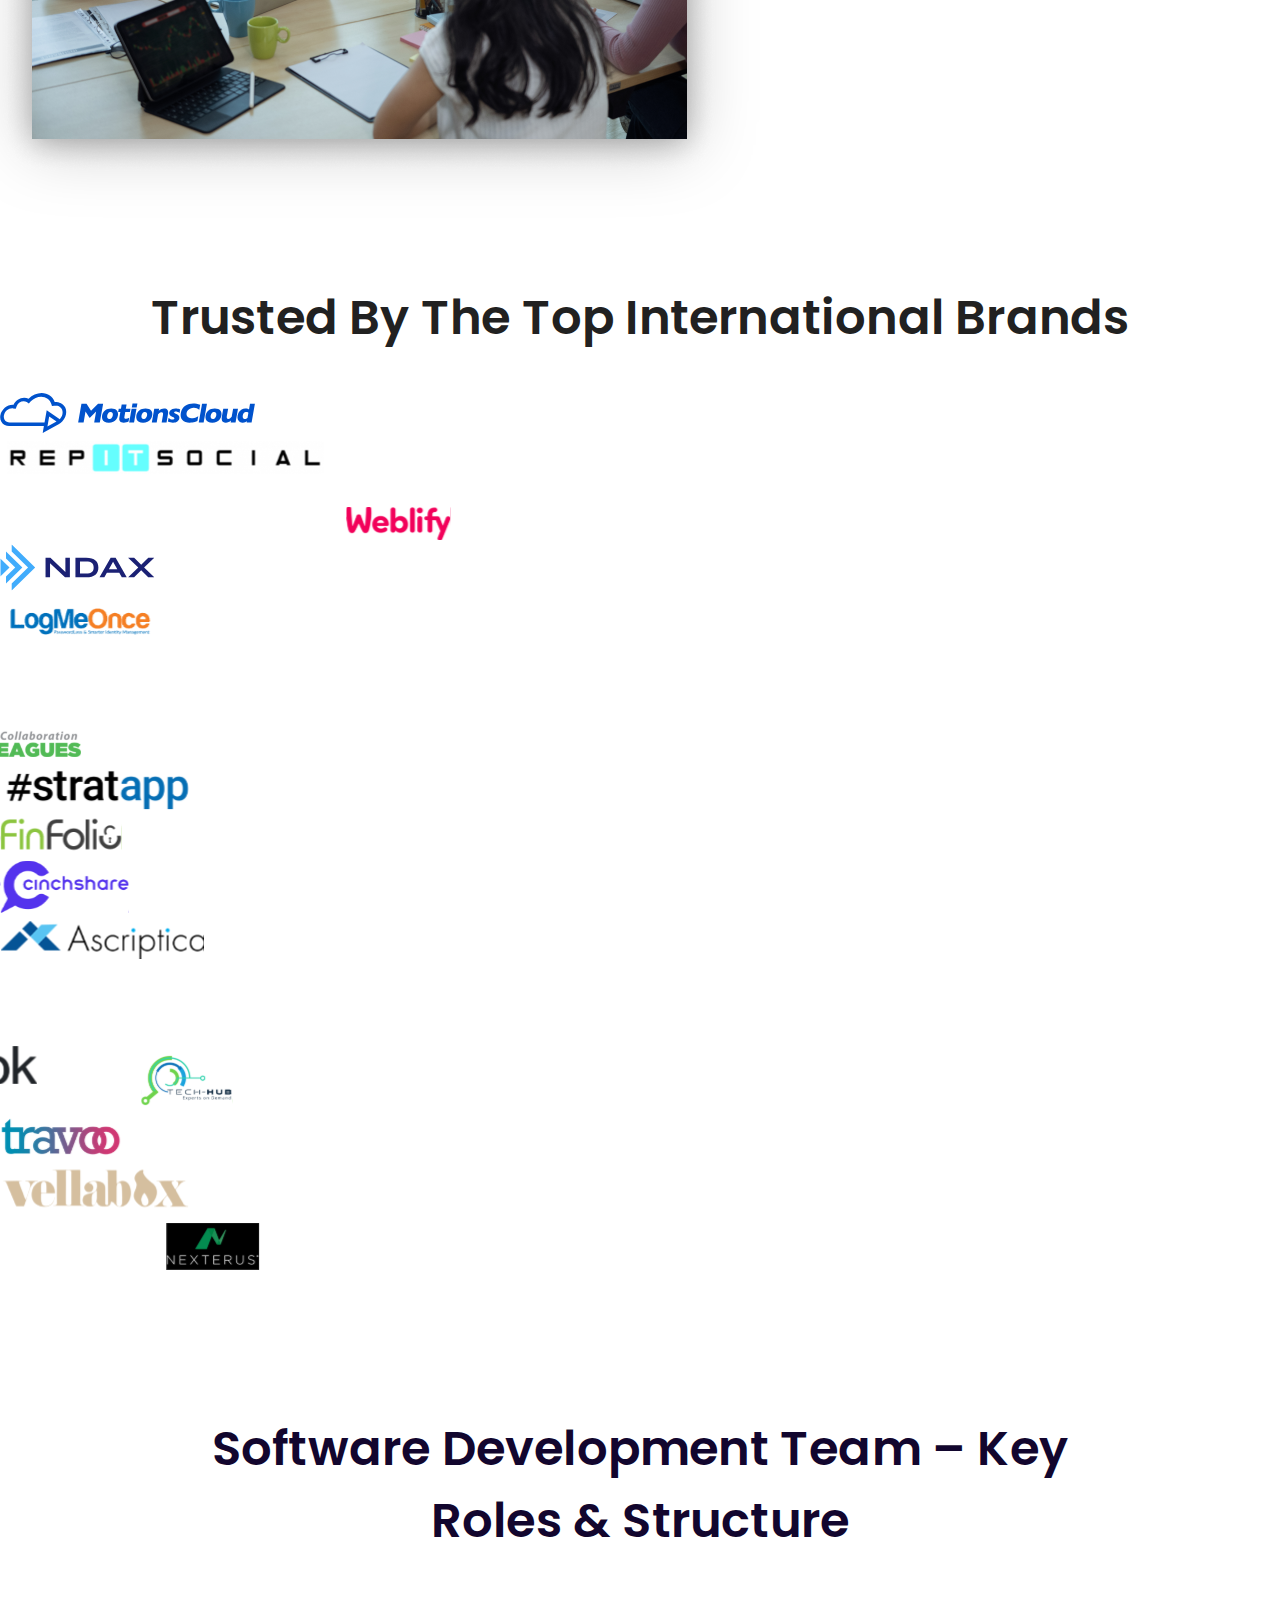
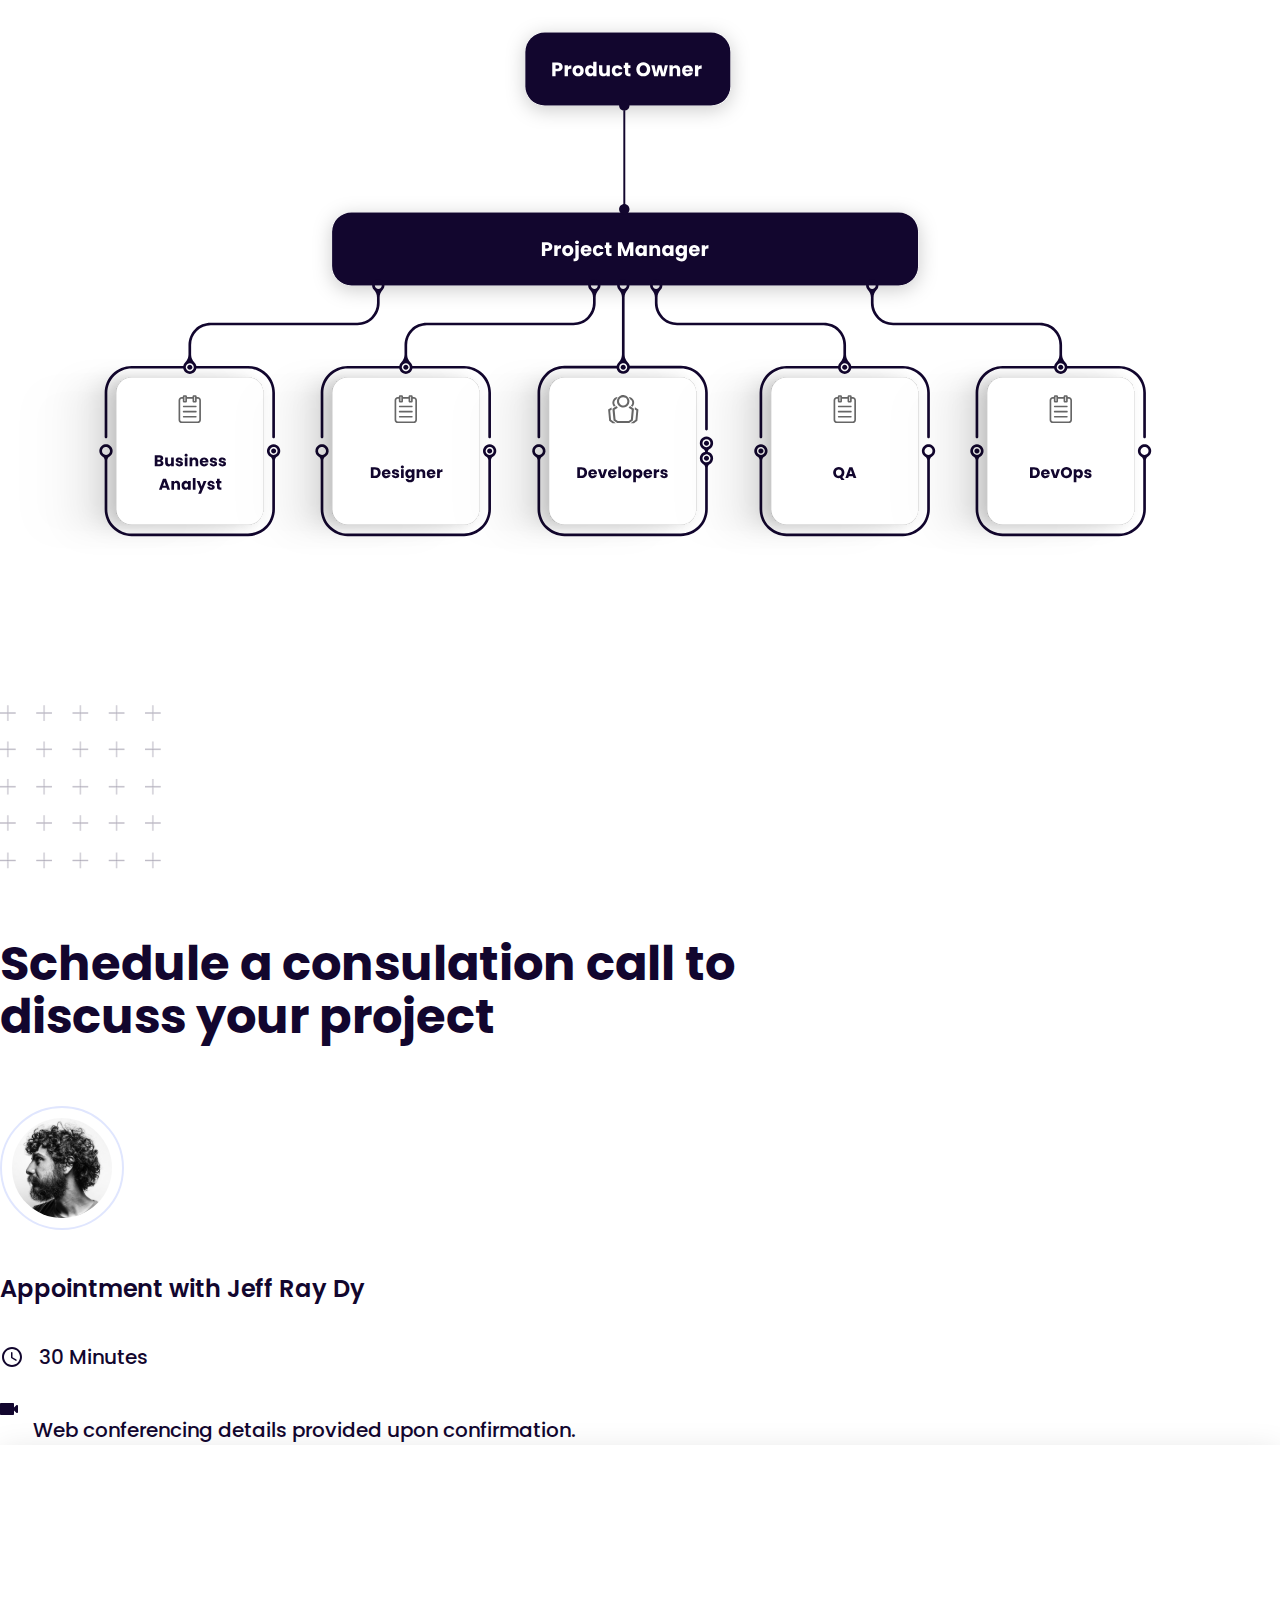
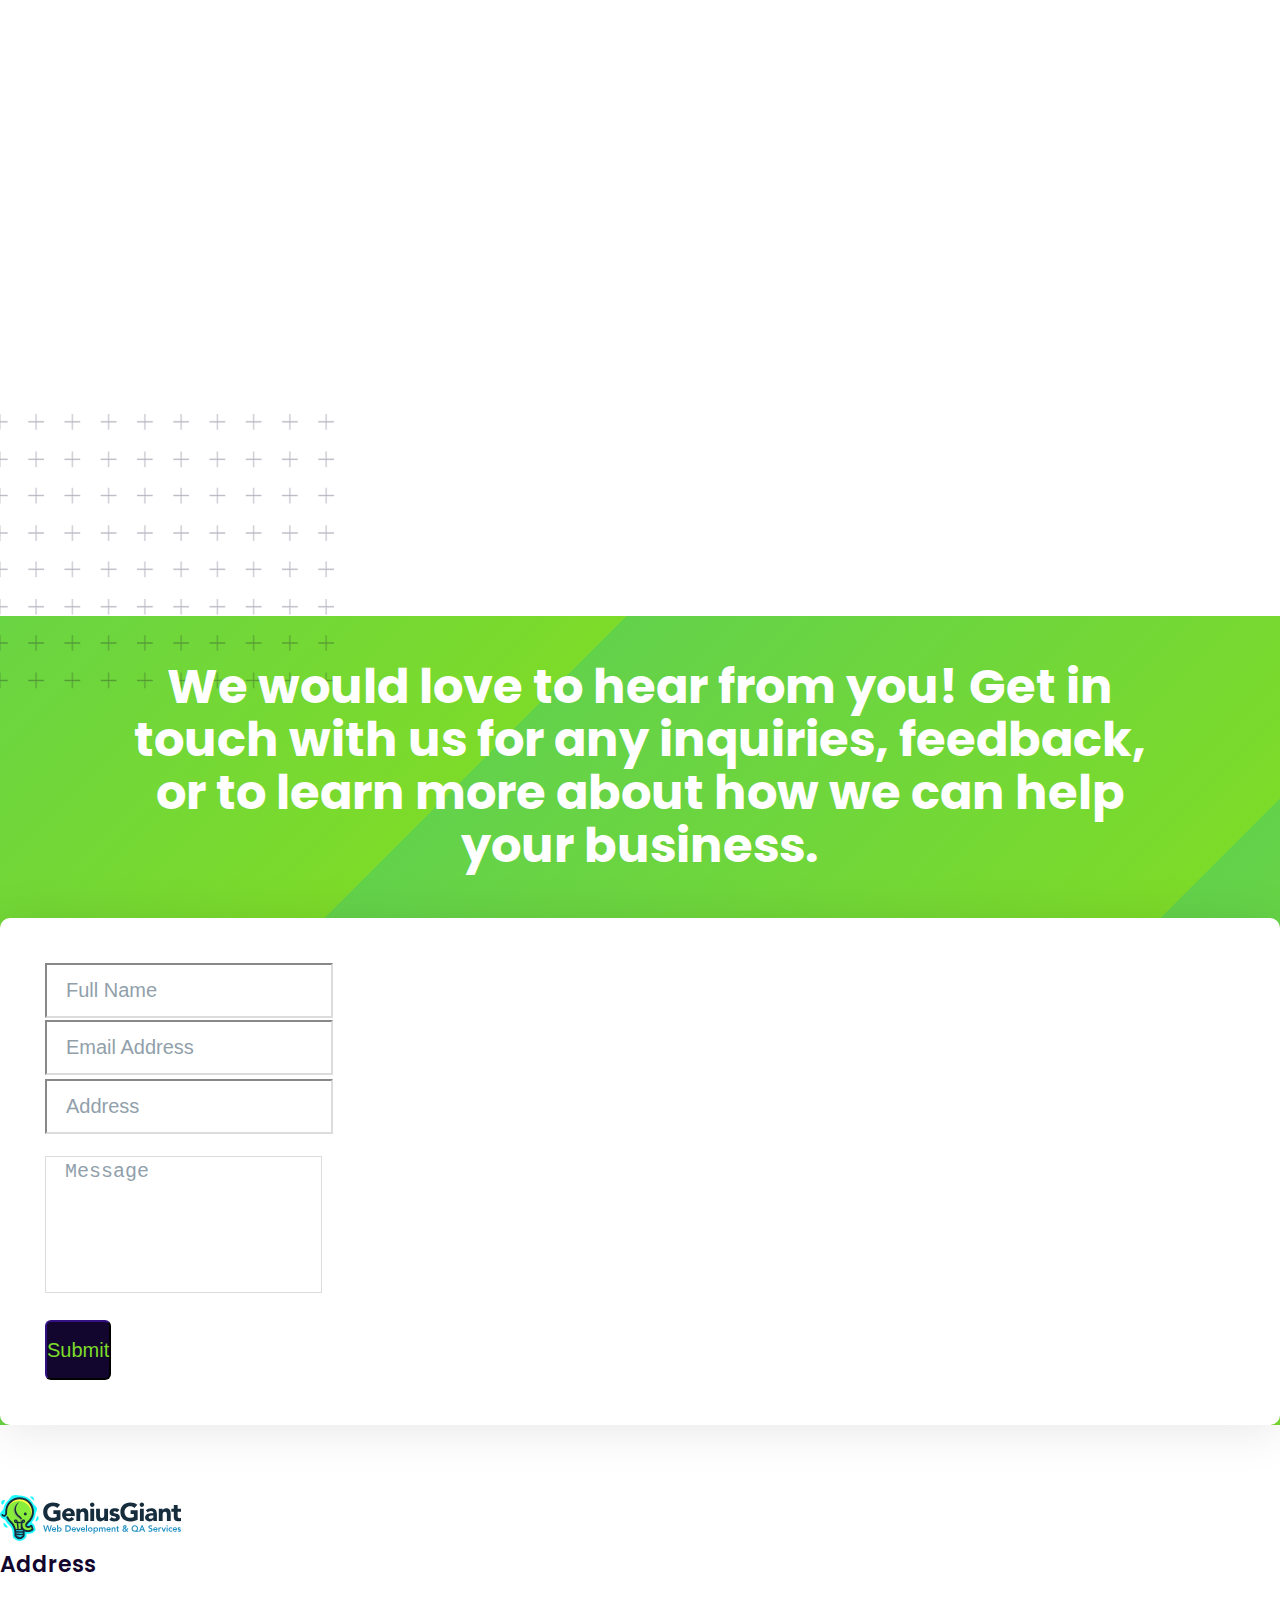
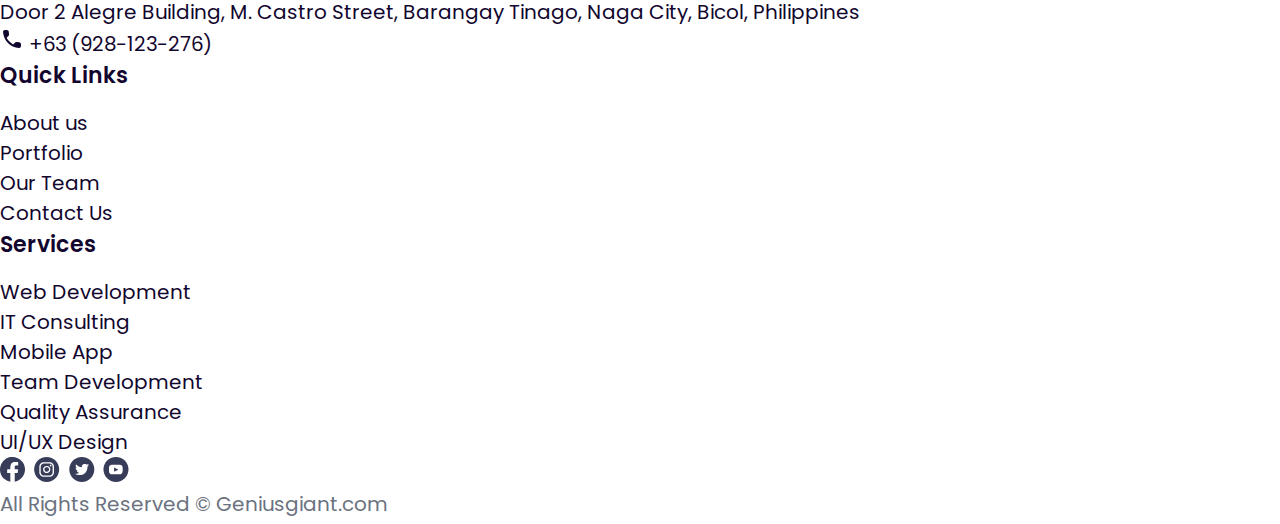
<file: services-team-development.html>
<!doctype html>
<html lang="en">
  <head>
    <!-- Required meta tags -->
    <meta charset="utf-8">
    <meta name="viewport" content="width=device-width, initial-scale=1">
    <meta name="description" content="Company focused on quality and creativity, where our professional team isn't just providing good results but building smarter websites 
    for affordable custom website design, inexpensive e-commerce web site design services to clients across the world.">
    <!-- <link rel="stylesheet" href="https://fonts.googleapis.com/css?family=Poppins"> -->
    <link href="https://fonts.googleapis.com/css2?family=Poppins:wght@400;500;600;700;800;900&display=swap" rel="stylesheet">
    <meta name="keywords" content="Quality Assurance, QA, Web Development, web, Job, IT, information technology, ecommerce, e-commerce, website, mobile development, startup solution, 
    startup, developer, for hire, online job, online, naga city company, Naga city, Bicol, web solutions">
    <meta name="robots" content="index, follow">
    <meta name="author" content="Jeff Ray Dy">
    <link rel="icon" href="./img/favicon-genius-giant.png" type="image/x-icon" sizes="16x16">
    <!-- Bootstrap CSS -->
    <link href="https://cdn.jsdelivr.net/npm/bootstrap@5.0.2/dist/css/bootstrap.min.css" rel="stylesheet" integrity="sha384-EVSTQN3/azprG1Anm3QDgpJLIm9Nao0Yz1ztcQTwFspd3yD65VohhpuuCOmLASjC" crossorigin="anonymous">

    <link rel="stylesheet" href="./css/style.css">
    <link rel="canonical" href="https://getbootstrap.com/docs/5.0/examples/carousel/">
   

    <title>Team Development - Genius Giant - Website Development and QA Services </title>
  </head>
  <body>

       <!-- Navigation section -->

<nav class="navbar navbar-expand-lg bg-light navbar-light">
    <div class="container navigation-top">
        <a href="index.html" class="navbar-brand"><img src="./img/geniusgiant-logo.svg" alt="Genius Giant logo"></a>
        <button class="navbar-toggler" type="button" data-bs-toggle="collapse" data-bs-target="#navmenu"><span
                class="navbar-toggler-icon"></span></button>
        <!-- site pages-->
        <div class="collapse navbar-collapse" id="navmenu">
            <ul class="navbar-nav ms-auto text-center">
                <li class="nav-item">
                    <a href="index.html" class="nav-link">Home</a>
                </li>
                <li class="nav-item">
                    <a href="services.html" class="nav-link">Services</a>
                </li>
                <li class="nav-item">
                    <a href="portfolio.html" class="nav-link">Portfolio</a>
                </li>
                <li class="nav-item">
                    <a href="our-team.html" class="nav-link">Team</a>
                </li>
                <li class="nav-item">
                    <a href="contact-us.html" class="nav-link">Contact Us</a>
                </li>
            </ul>
            <!-- site social media icons-->
        </div>
        <div class="collapse navbar-collapse">
            <ul class="navbar-nav ms-auto"></ul>
            <a href="#" class="navbar-brand"><img src="./img/whatsapp.svg"></a>
            <a href="#" class="navbar-brand"><img src="./img/facebook.svg"></a>
            <a href="#" class="navbar-brand"><img src="./img/instagram.svg"></a>
            <a href="#" class="navbar-brand"><img src="./img/twitter.svg"></a>
            </ul>
        </div>

    </div>
</nav>
                                         <!-- NOTE!!!: Most of the styling here are from "Web and Mobile Development" page -->

                                            <!-- FEATURED IMAGE section -->
<section class="it-consulting-featured-img">
    <div class="container-fluid it-consulting-bg-img">
        <div class="row g-0 it-consulting-featured-img-row">
            <img src="./img/team-development-banner-background.png" class="img-fluid" alt="Young business people are discussing are discussing ideas.">
           <div class="web-mobile-dev-featured-img-content">
                <div class="web-mobile-dev-title-description">
                    <h2>Team Development</h2>
                    <p>Building better solutions, together.</p>
                </div>
                <a href="contact-us.html" target="_blank" title="Contact Us through email or phone.">Contact Us</a>
           </div>
        </div>
    </div>
</section>                                          

                                                <!-- CONTENT SECTION -->

<section class="web-mobile-dev-content">
    <div class="container">
        <div class="web-mobile-dev-title text-center">
            <h2>Partnering for success through exceptional software development.</h2>
            <p>Effective team development involves fostering a culture of collaboration, open communication, and continuous learning to enhance individual and collective performance.</p>
        </div>
        <div class="row">
            <!-- <div class="col-5">
                    <div class="web-mobile-dev-left-content">
                        <h3>Team Development</h3>
                        <p>Lorem ipsum dolor sit amet consectetur. Arcu amet tellus commodo tempor curabitur malesuada consequat phasellus. Morbi feugiat vehicula purus auctor sed 
                            a parturient diam. Est fringilla adipiscing lectus arcu eget. Sit ut orci justo vehicula diam adipiscing pellentesque faucibus. Facilisi elementum
                             maecenas scelerisque a commodo nisi.</p>
                    </div>
            </div> -->
            <div class="col-12">
              <div class="text-center">
                <img src="./img/team-development-right-content-img.png" class="img-fluid" alt="Young IT development team working on a project.">
              </div>
            </div>
        </div>
    </div>
</section>

                                                    <!-- Trusted by the Top International Brands section -->
                                                    <!-- NOTE: design and styling here in this section is the same with QUALITY ASSURANCE page -->

<section class="international-brands-section">
    <div class="container international-brands-container">
        <h2>Trusted by the Top International Brands</h2>
         <div class="row text-center web-mobile-dev-international-brands-row">
            <div class="col">
              <a href="https://motionscloud.com/" target="_blank" title="Go to MotionsCloud website">
                <img src="./img/it-consulting-motioncloud-logo.svg" alt="MotionsCloud logo">
              </a>          
            </div>
            <div class="col">
                <a href="https://repitsocial.com/" target="_blank" title="Go to RepItSocial website">
                    <img src="./img/ui-ux-design-repitsocial-logo.svg" alt="RepItSocial logo">
                  </a>  
            </div>
            <div class="col">
                <a href="https://weblify.com/" target="_blank" title="Go to Weblify website">
                    <img src="./img/quality-assurance-weblify-logo.svg" class="quality-assurance-weblify-logo"  alt="Weblify logo">
                  </a>
            </div>
            <div class="col">
                <a href="https://ndax.io/" target="_blank" title="Go to NDAX website">
                    <img src="./img/quality-assurance-ndax-logo.svg" class="quality-assurance-ndax-logo" alt="NDAX logo">
                  </a>
            </div>
            <div class="col">
              <a href="https://www.logmeonce.com/" target="_blank" title="Go to LogMeOnce website">
                <img src="./img/quality-assurance-logmeonce-logo.svg" alt="LogMeOnce logo">
              </a>
            </div>
        </div>  
        <div class="row text-center quality-assurance-international-brands-row">
            <div class="col-1"></div>
            <div class="col">
              <a href="https://www.everleagues.com/" target="_blank" title="Go to Ever Leagues website">
                <img src="./img/it-consulting-ever-leagues-logo.svg"  class="quality-assurance-ever-leagues-logo" alt="Ever Leagues logo">
              </a>          
            </div>
            <div class="col">
                <a href="https://stratappsaas.com/" target="_blank" title="Go to Stratapp website">
                    <img src="./img/quality-assurance-stratapp-logo.svg" class="quality-assurance-stratapp-logo" alt="Stratapp logo">
                  </a>  
            </div>
            <div class="col">
                <a href="https://www.finfolio.com/" target="_blank" title="Go to Finfolio website">
                    <img src="./img/quality-assurance-finfolio-logo.svg" class=""  alt="Finfolio logo">
                  </a>
            </div>
            <div class="col">
                <a href="https://cinchshare.com/" target="_blank" title="Go to Cinchshare website">
                    <img src="./img/quality-assurance-cincshare-logo.svg" class="quality-assurance-cinshare-logo" alt="Cinchshare logo">
                  </a>
            </div>
            <div class="col">
              <a href="https://www.ascriptica.com/" target="_blank" title="Go to Ascriptica website">
                <img src="./img/quality-assurance-ascriptica-logo.svg" alt="Ascriptica logo">
              </a>
            </div>
            <div class="col-1"></div>
        </div>  
        <div class="row text-center quality-assurance-international-brands-row">
            <div class="col-2"></div>
            <div class="col">
              <a href="https://selfbook.com/" target="_blank" title="Go to Selfbook website">
                <img src="./img/quality-assurance-selfbook-logo.svg" class="quality-assurance-selfbook-logo" alt="Selfbook logo">
              </a>          
            </div>
            <div class="col">
                <a href="https://tech-hub.tech/" target="_blank" title="Go to Tech-Hub website">
                    <img src="./img/quality-assurance-tech-hub-logo.svg" class="quality-assurance-tech-hub-logo" alt="Tech-Hub logo">
                  </a>  
            </div>
            <div class="col">
                <a href="https://www.travoo.io/" target="_blank" title="Go to Travoo website">
                    <img src="./img/quality-assurance-travoo-logo.svg" class=""  alt="Travoo logo">
                  </a>
            </div>
            <div class="col">
                <a href="https://www.vellabox.com/" target="_blank" title="Go to Vellabox website">
                    <img src="./img/quality-assurance-vellabox-logo.svg" class="" alt="Vellabox logo">
                  </a>
            </div>
            <div class="col">
              <a href="https://www.nexterus.com/" target="_blank" title="Go to Nexterus website">
                <img src="./img/quality-assurance-nexterus-logo.svg" class="quality-assurance-nexterus-logo" alt="Nexterus logo">
              </a>
            </div>
            <div class="col-2"></div>
        </div>

    </div>
</section>    

                                       <!-- Software Development Team – Key Roles & Structure section -->
</section>     
<section class="software-development-team-process">
    <div class="container">
        <div class="software-development-team-process-info">
            <h2>Software Development Team – Key <br>Roles & Structure</h2>
            <!-- <p>We develop websites that ignite your business and where affordability meets professionalism</p> -->
        </div>
        <div class="row software-development-team-process-row">
            <div class="text-center">
                <img src="./img/software-development-team-process.svg" class="img-fluid" alt="Our Software Development Team Process">
              </div>
        </div>
    </div>
</section>             

 
                                                                     <!-- Schedule a consultaion form section    -->

<section>
  <div class="container-fluid appointment-top-spacer">

</div>
<div class="container-fluid appointment-top-many-plus-container">
  <div class="position-relative">
    <div class="position-absolute top-0 end-0 appointment-top-many-plus">
      <img src="./img/our-team-appointent-top-many-plus.svg" alt="...">
    </div> 
  </div>
</div>
  <div class="container our-team-appointment">
      <h3>Schedule a consulation call to discuss your project</h3>
      <div class="row">
          <div class="col-md-4 col-xl-4 col-xxl-4">
              <img src="./img/appointment-with-jeff.svg" alt="Appointment with Jeff Ray Dy">
              <h5>Appointment with Jeff Ray Dy</h5>
              <div class="appointment-time">
                  <img src="./img/schedule-clock-icon.svg"><p> 30 Minutes</p>
              </div>
              <div class="appointment-conferencing">
                  <img src="./img/schedule-video-icon.svg"> <p>Web conferencing details provided upon confirmation.</p>
              </div>
          </div>
          <div class="col-md-8 col-xl-8 col-xxl-8 calendy-appointment-forms" >

      

            <!-- Calendly inline widget begin -->
            <div class="calendly-inline-widget"
              data-url="https://calendly.com/jmbondad/30min?hide_event_type_details=1&hide_gdpr_banner=1&text_color=12062e&primary_color=14a800"
              style="max-width:100%;height:750px;background:#FFFFFF;
                        box-shadow: 0px 4px 28px rgba(0, 0, 0, 0.1);"></div>
            <script type="text/javascript" src="https://assets.calendly.com/assets/external/widget.js" async></script>
            <!-- Calendly inline widget end -->

              </div>
          </div>
      </div>
      <div class="container-fluid appointment-bottom-many-plus-container">
        <div class="position-relative">
          <div class="position-absolute bottom-0 start-0 appointment-bottom-many-plus">
            <img src="./img/our-team-appointent-many-plus.svg" alt="...">
          </div> 
        </div>
      </div>
      <div class="container-fluid appointment-bottom-spacer">

      </div>
</section>

<!-- Contact Us form section -->

<scetion class="main-contact-us-form">
  <div class="container">
    <div class="text-center services-main-contact-us-form-info">
      <h2>We would love to hear from you! 
        Get in touch with us for any inquiries, feedback, or to learn more about how we can help your business.</h2>
    </div>
    <div class="row main-contact-us-form-row">
    <div class="col-2"></div>
    <div class="col-8">
      <form action="" class="row g-3" id="main-contact-us-form">
          <div class="col-sm-12 col-12">
            <input type="text" class="form-control" id="inputFullname" placeholder="Full Name">
          </div>
          <div class="col-sm-12 col-md-6">
            <input type="email" class="form-control" id="inputEmail" placeholder="Email Address">
          </div>
          <div class="col-sm-12 col-md-6">
            <input type="text" class="form-control" id="inputAddress" placeholder="Address">
          </div>
          <div class="col-sm-12 col-12 mb-3">
            <textarea class="form-control" id="inputMessage" rows="3" placeholder="Message"></textarea>
          </div>
          <div class="col-sm-12 col-12 d-grid gap-2">
            <button id="submit-form" type="submit" class="btn btn-primary">Submit</button>
          </div>
      </form>
    </div>
    <div class="col-2"></div>
    </div>
  </div>
</scetion>



  
  <!-- Footer -->
  
    <!-- Remove the container if you want to extend the Footer to full width. -->
  <div class="container-fluid container-footer">
  
    <!-- Footer -->
    <footer class="container">
  
      <div class="d-flex justify-content-between p-4">
        <div class="footer-logo">
          <img src="./img/geniusgiant-logo.svg">
        </div>
  
  
      </div>
      <!-- Section: Social media -->
  
      <!-- Section: Links  -->
      <section class="">
        <div class="container text-center text-md-start mt-5">
          <!-- Grid row -->
          <div class="row mt-3">
            <!-- Grid column -->
            <div class="col-md-3 col-lg-4 col-xl-4 mx-auto mb-4">
              <!-- Content -->
              <h6 class="footer-address">Address</h6>
              <p class="footer-company-address">
                Door 2 Alegre Building, M. Castro Street, Barangay Tinago, Naga City, Bicol, Philippines
              </p>
              <p class="footer-company-phone"><img src="./img/footer-phone.svg" class="footer-phone"> +63 (928-123-276)</p>
            </div>
            <!-- Grid column -->
  
            <!-- Grid column -->
            <div class="col-md-2 col-lg-2 col-xl-2 mx-auto mb-4 px-3">
              <!-- Links -->
              <h6 class="footer-quick-links">Quick Links</h6>
              <div class="footer-links">
              <p><a href="#!" >About us</a></p>
              <p><a href="#!" >Portfolio</a></p>
              <p><a href="#!" >Our Team</a></p>
              <p><a href="#!" >Contact Us</a>
              </p>
            </div>
            </div>
            <!-- Grid column -->
  
            <!-- Grid column -->
            <div class="col-md-3 col-lg-2 col-xl-3 mx-auto mb-4 px-5">
              <!-- Links -->
              <h6 class="footer-services">Services</h6>
              <div class="footer-services-links">
              <p><a href="#!" >Web Development</a></p>
              <p><a href="#!" >IT Consulting</a></p>
              <p><a href="#!" >Mobile App</a></p>
              <p><a href="#!" >Team Development</a></p>
              <p><a href="#!" >Quality Assurance</a></p>
              <p><a href="#!" >UI/UX Design</a></p>
            </div>
            </div>
            <!-- Grid column -->
  
            <!-- Grid column -->
            <div class="col-md-4 col-lg-3 col-xl-2 mx-auto mb-md-0 mb-4">
              <!-- Links -->
              <!-- <h6 class="footer-contact">Social Icons</h6> -->
              <p class="footer-contact-social-icons"> 
                <a href="#"><img src="./img/footer-facebook.svg"></a>
                <a href="#"><img src="./img/footer-instagram.svg"></a>
                <a href="#"><img src="./img/footer-twitter.svg"></a>
                <a href="#"><img src="./img/footer-youtube.svg"></a>
              </p>
              
            </div>
            <!-- Grid column -->
          </div>
          <!-- Grid row -->
        </div>
      </section>
      <!-- Section: Links  -->
  
      <!-- Copyright -->
      <div class="container"> 
        <p class="copyright">All Rights Reserved © Geniusgiant.com</p>
      </div>
      <!-- Copyright -->
    </footer>
    <!-- Footer -->
  
  </div>
  <!-- End of .container -->


<script src="https://ajax.googleapis.com/ajax/libs/jquery/3.6.1/jquery.min.js"></script>
<!-- <script src="https://code.jquery.com/jquery-3.5.1.js"></script> -->
<!-- <script src="https://code.jquery.com/jquery-3.6.3.js" integrity="sha256-nQLuAZGRRcILA+6dMBOvcRh5Pe310sBpanc6+QBmyVM=" crossorigin="anonymous"></script> -->

<!-- Optional JavaScript; choose one of the two! -->
    <!-- Option 1: Bootstrap Bundle with Popper -->
    <script src="https://cdn.jsdelivr.net/npm/bootstrap@5.0.2/dist/js/bootstrap.bundle.min.js" integrity="sha384-MrcW6ZMFYlzcLA8Nl+NtUVF0sA7MsXsP1UyJoMp4YLEuNSfAP+JcXn/tWtIaxVXM" crossorigin="anonymous"></script>

    <!-- Option 2: Separate Popper and Bootstrap JS -->
    
    <!-- <script src="https://cdn.jsdelivr.net/npm/@popperjs/core@2.9.2/dist/umd/popper.min.js" integrity="sha384-IQsoLXl5PILFhosVNubq5LC7Qb9DXgDA9i+tQ8Zj3iwWAwPtgFTxbJ8NT4GN1R8p" crossorigin="anonymous"></script>
    <script src="https://cdn.jsdelivr.net/npm/bootstrap@5.0.2/dist/js/bootstrap.min.js" integrity="sha384-cVKIPhGWiC2Al4u+LWgxfKTRIcfu0JTxR+EQDz/bgldoEyl4H0zUF0QKbrJ0EcQF" crossorigin="anonymous"></script>
     -->
    <!-- external js -->
    <script src="./js/main.js"></script>
    <script src="./js/hide-menu.js"></script>

    
  </body>
</html>
</file>
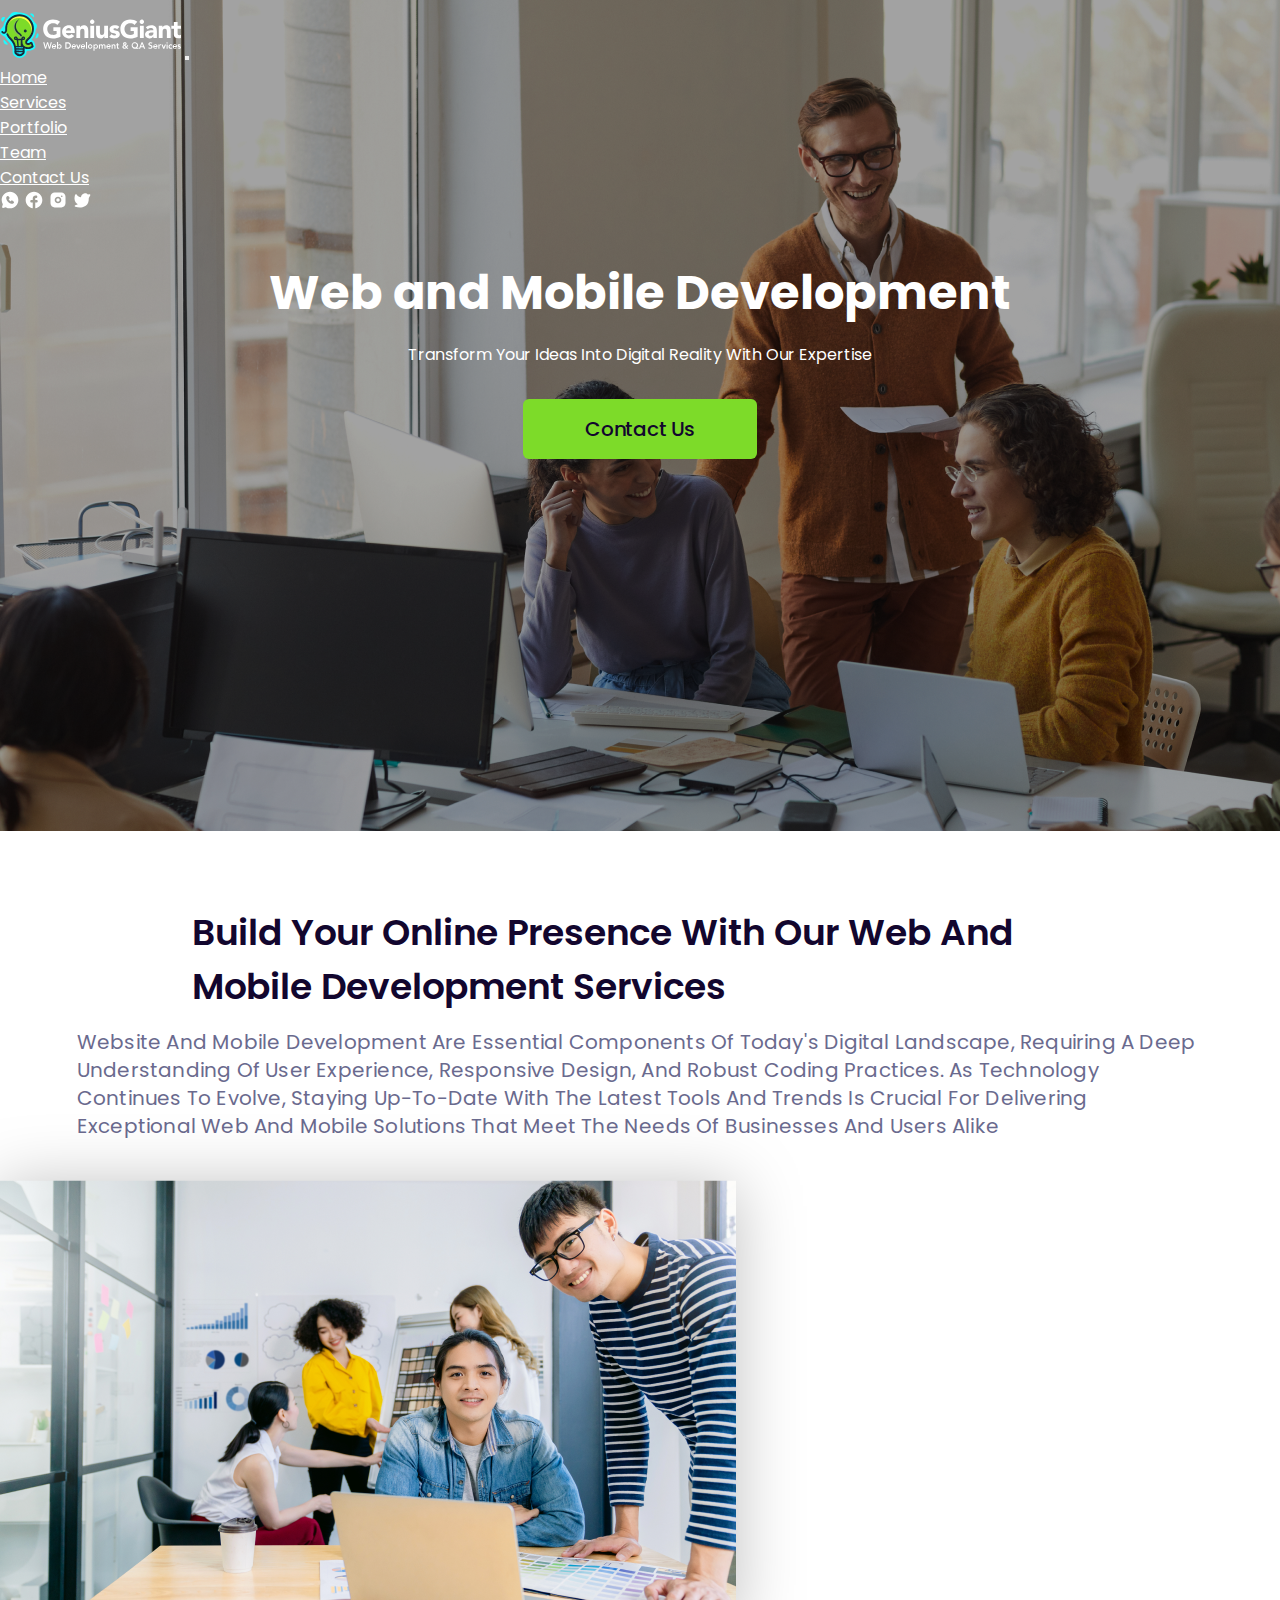
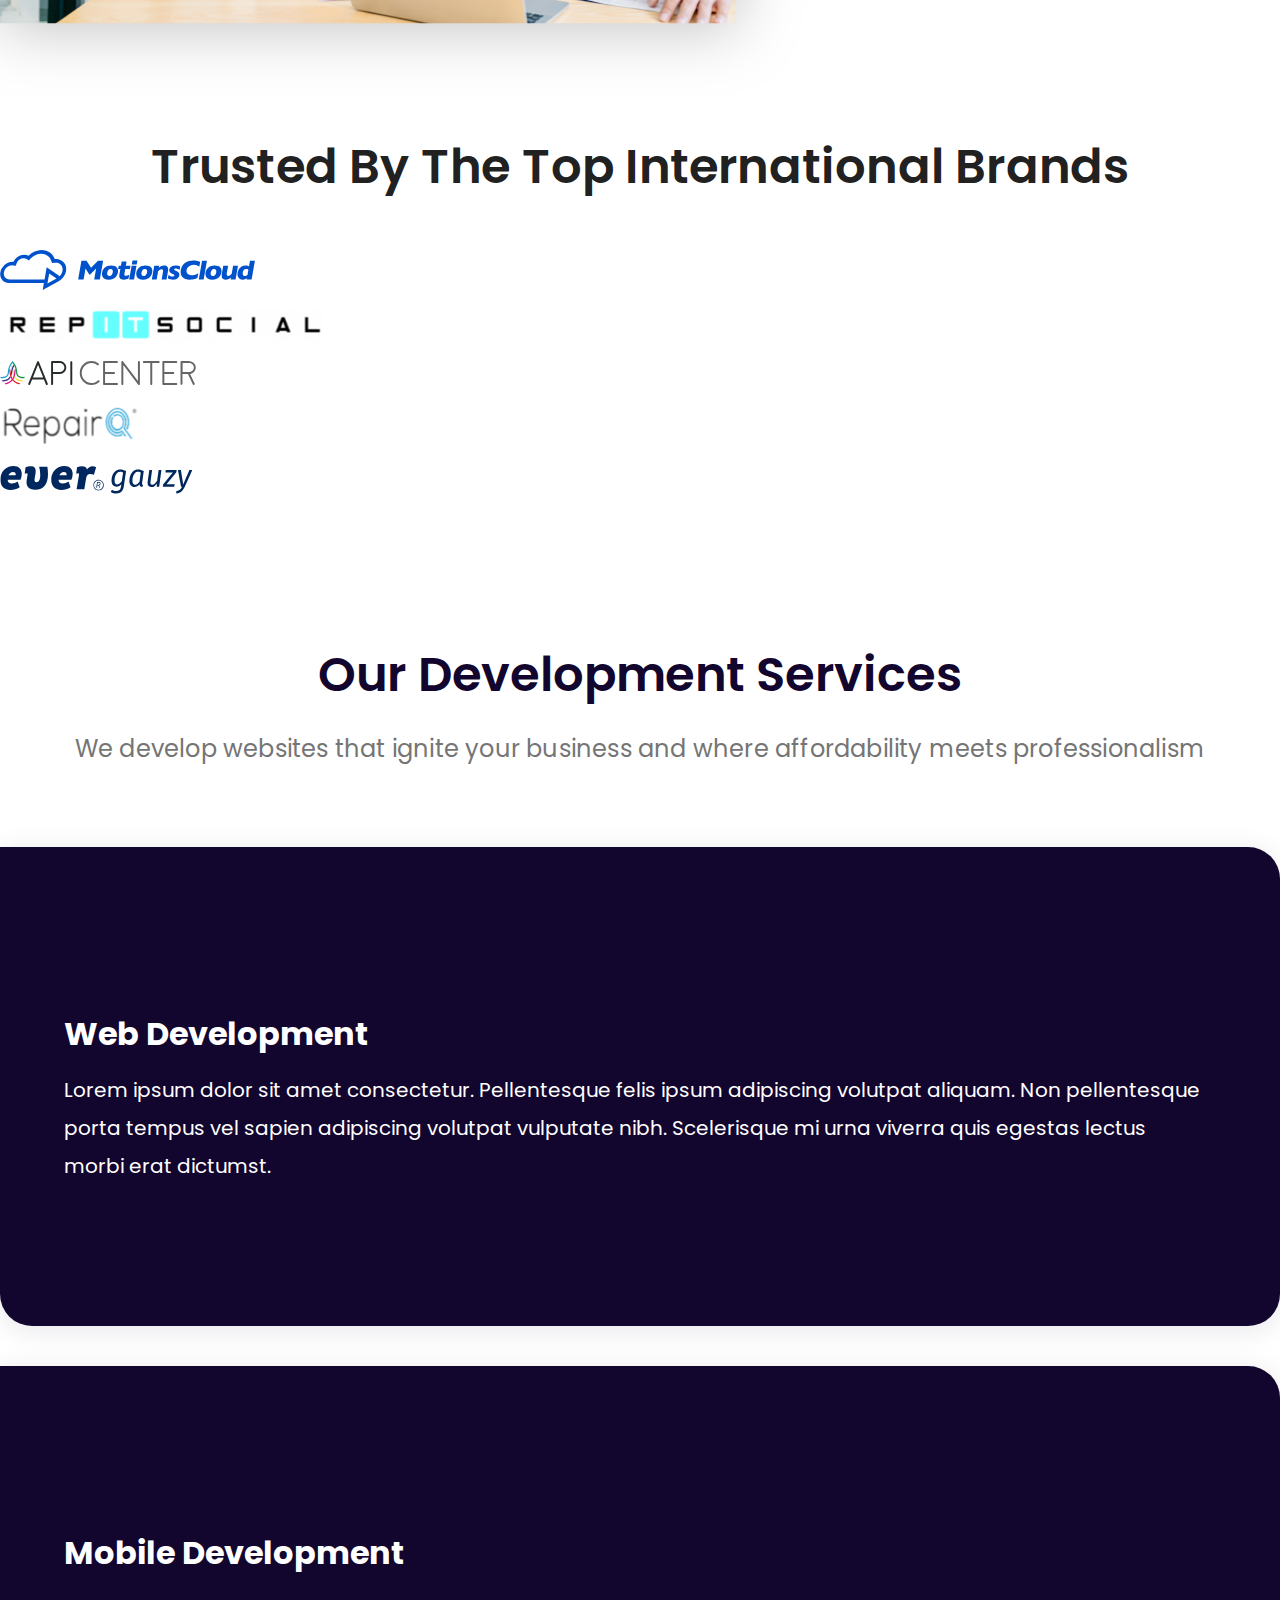
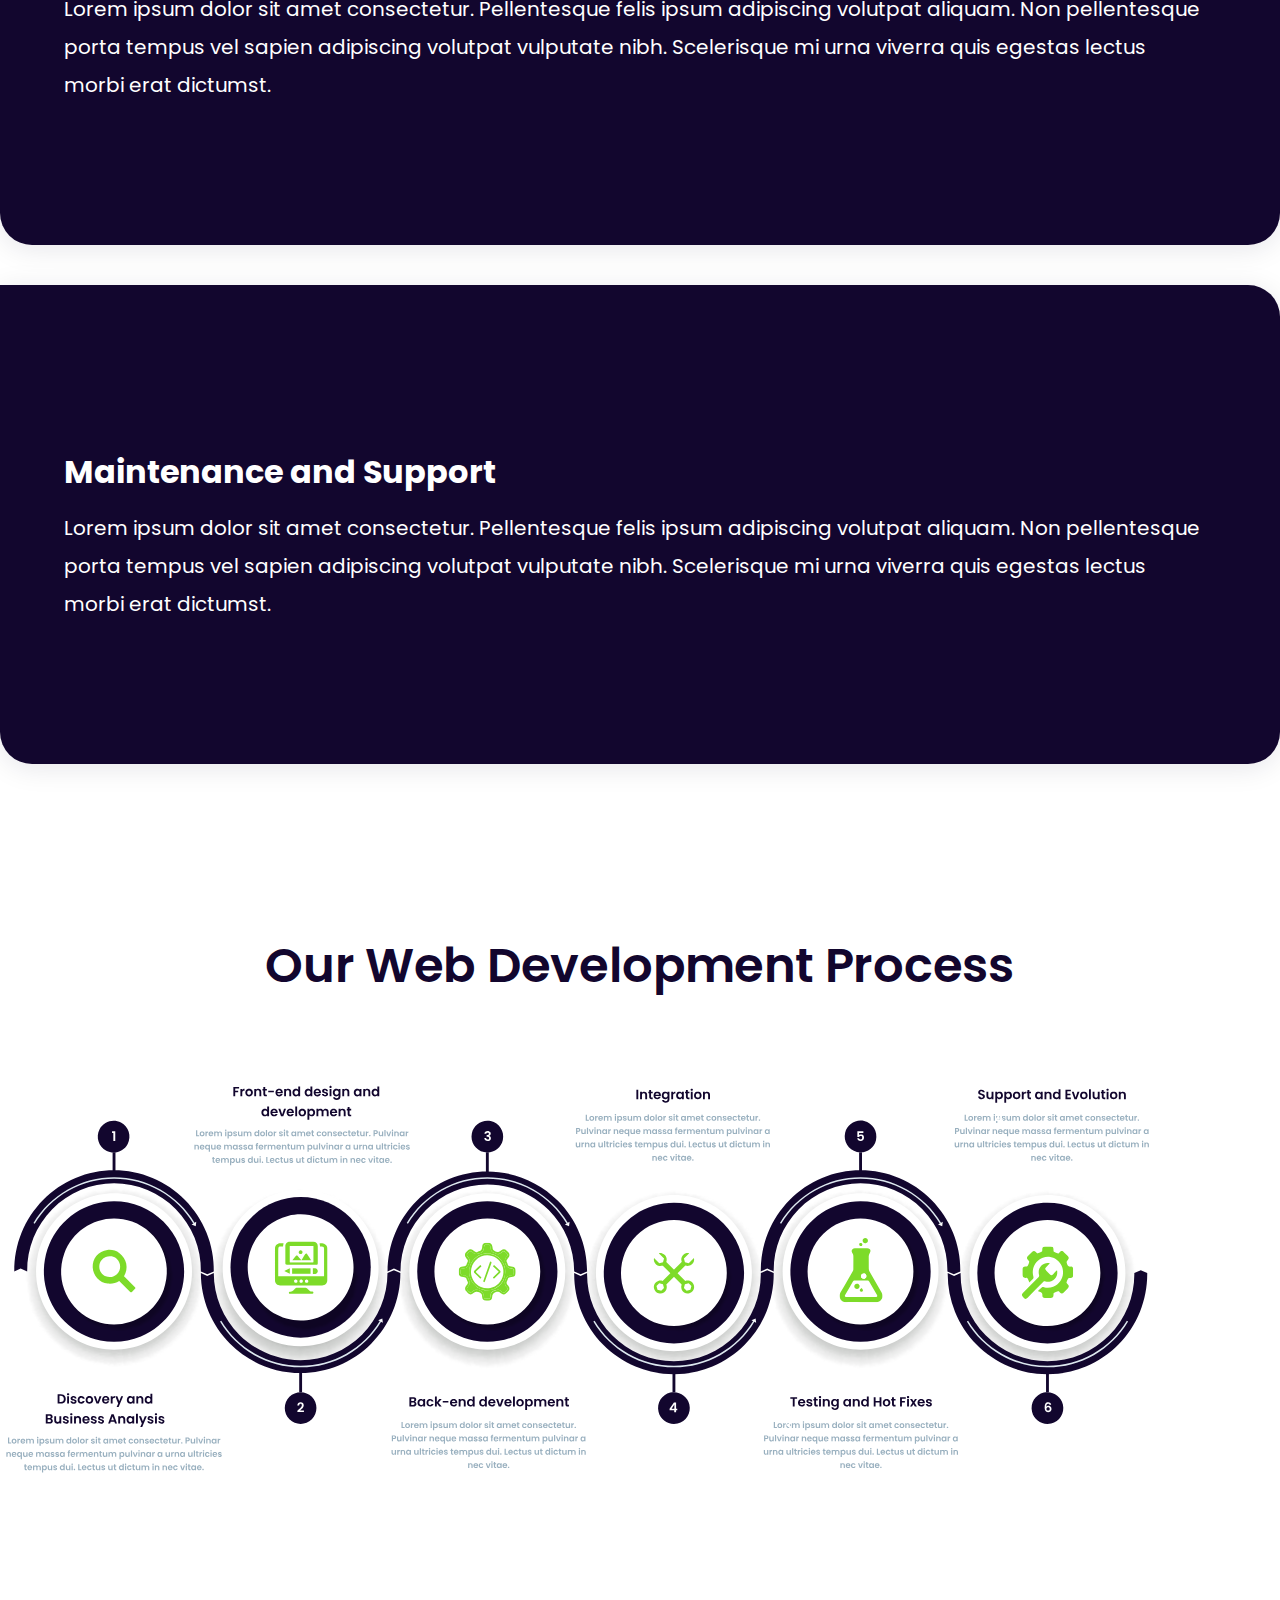
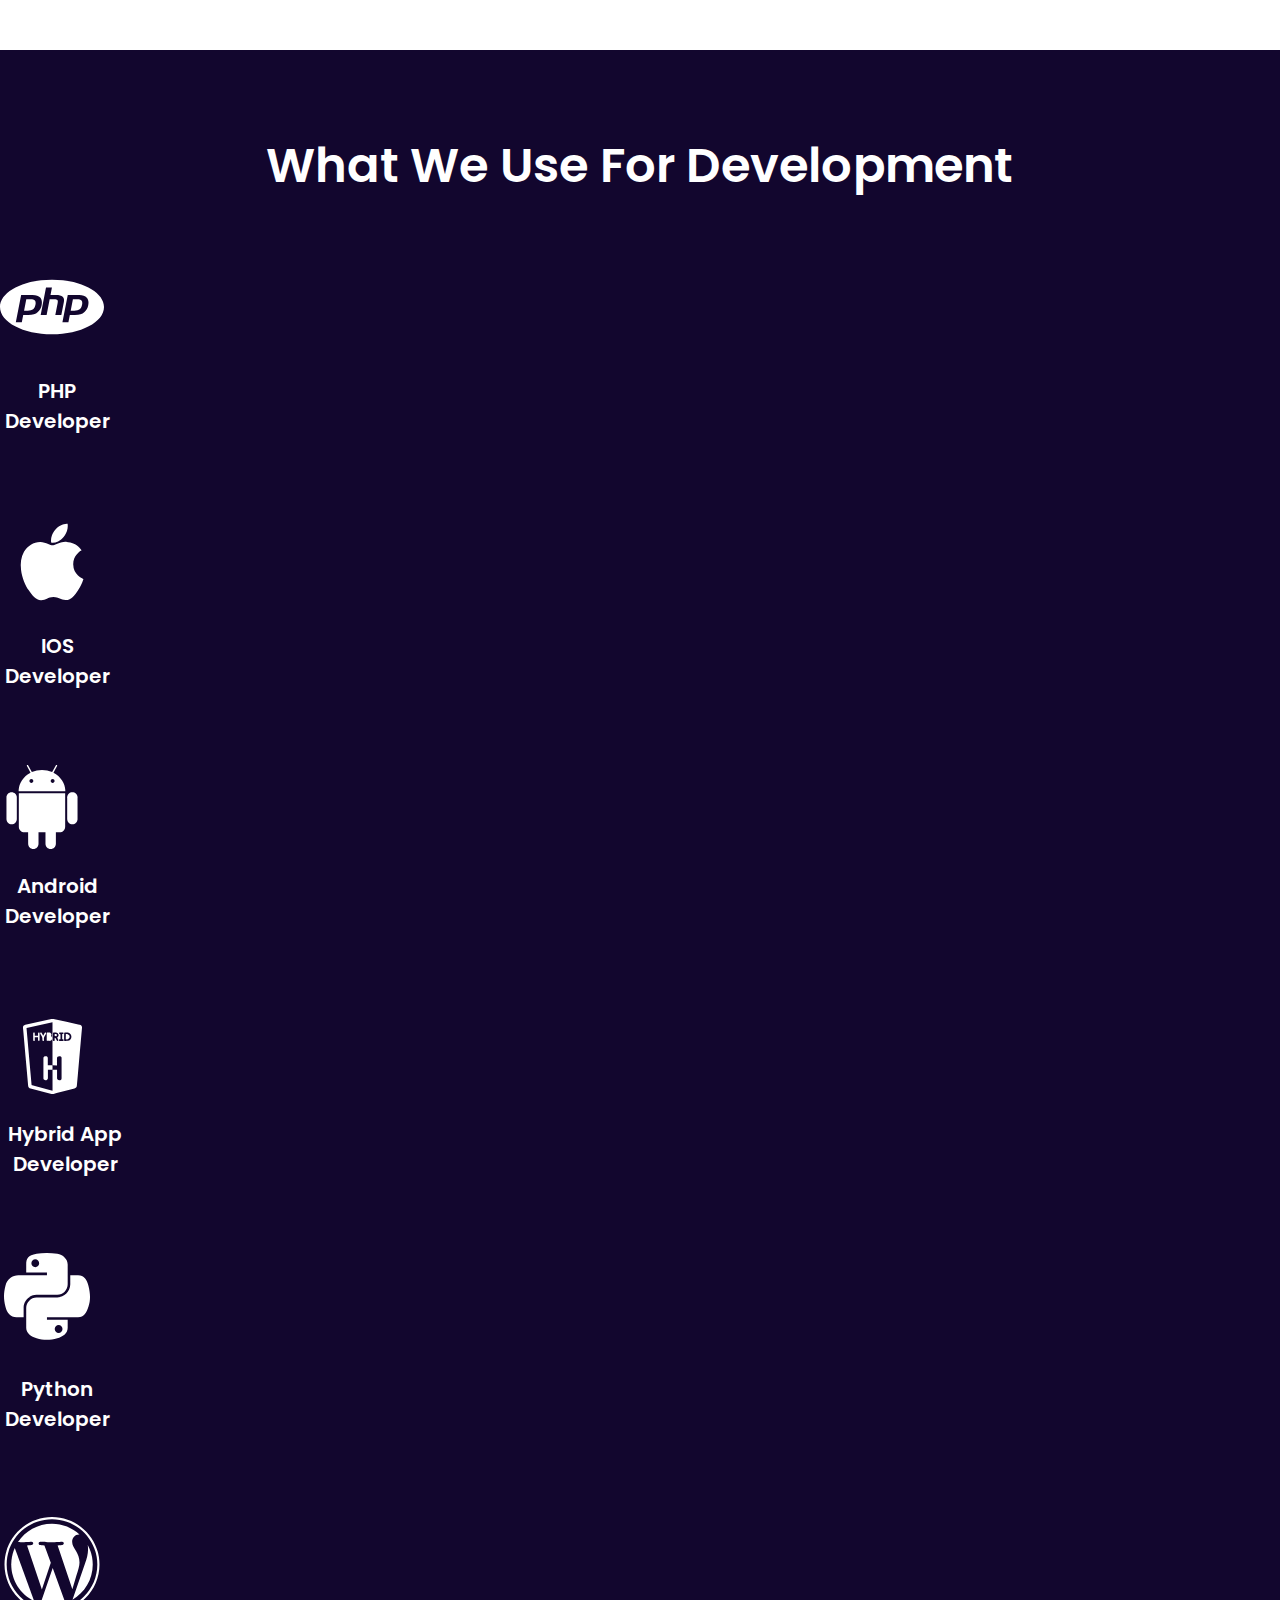
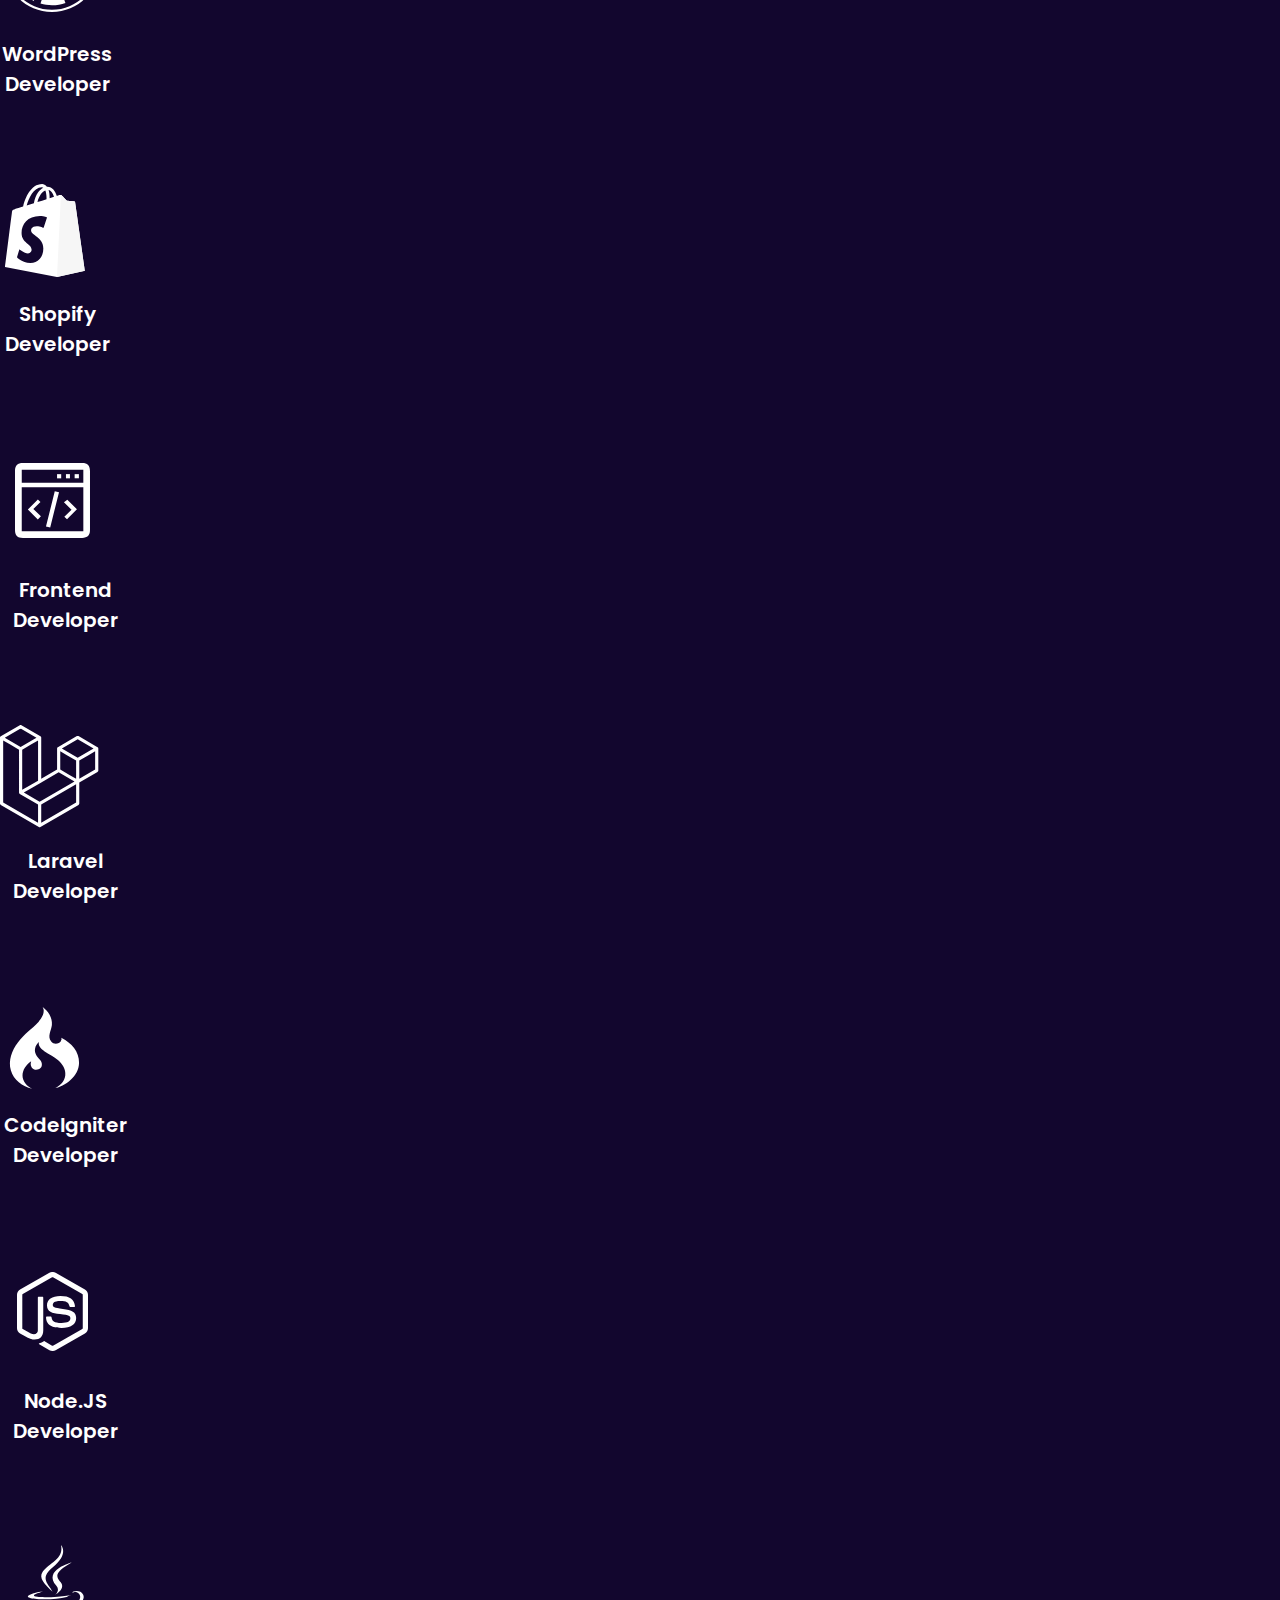
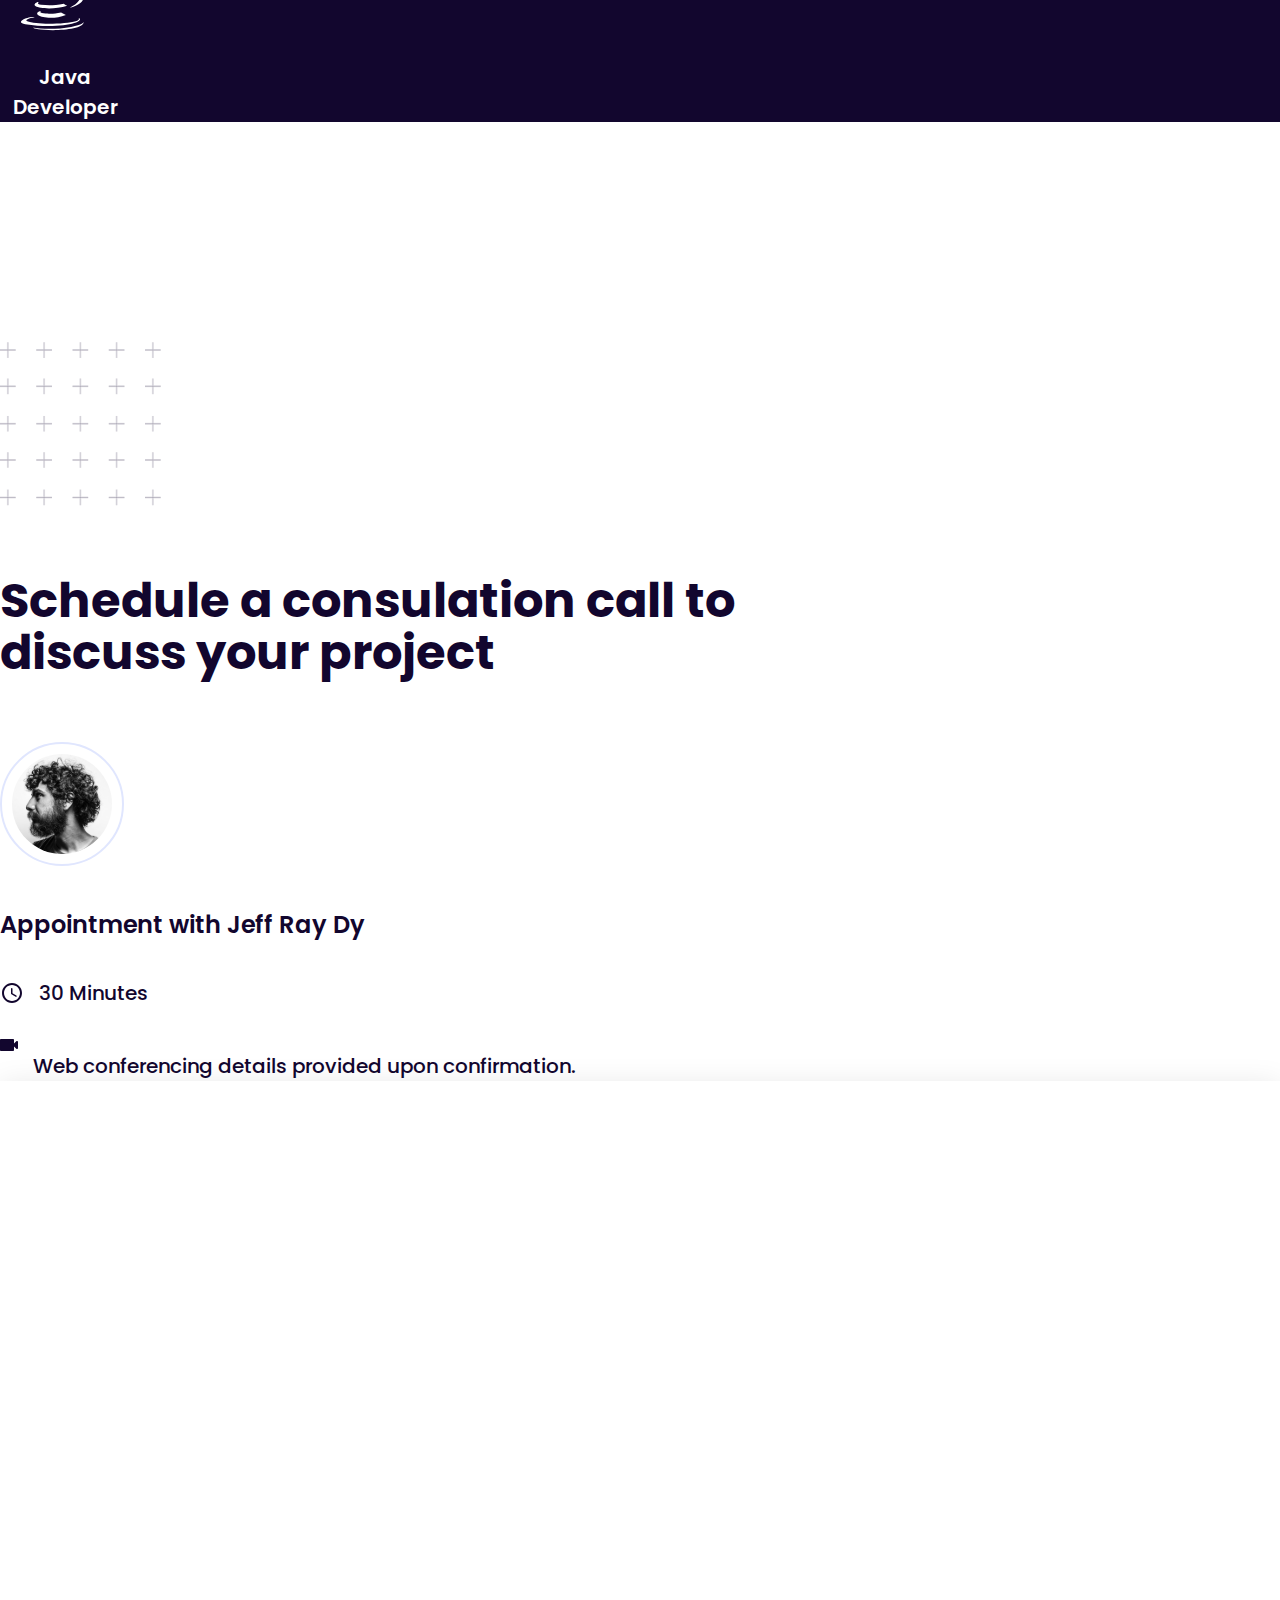
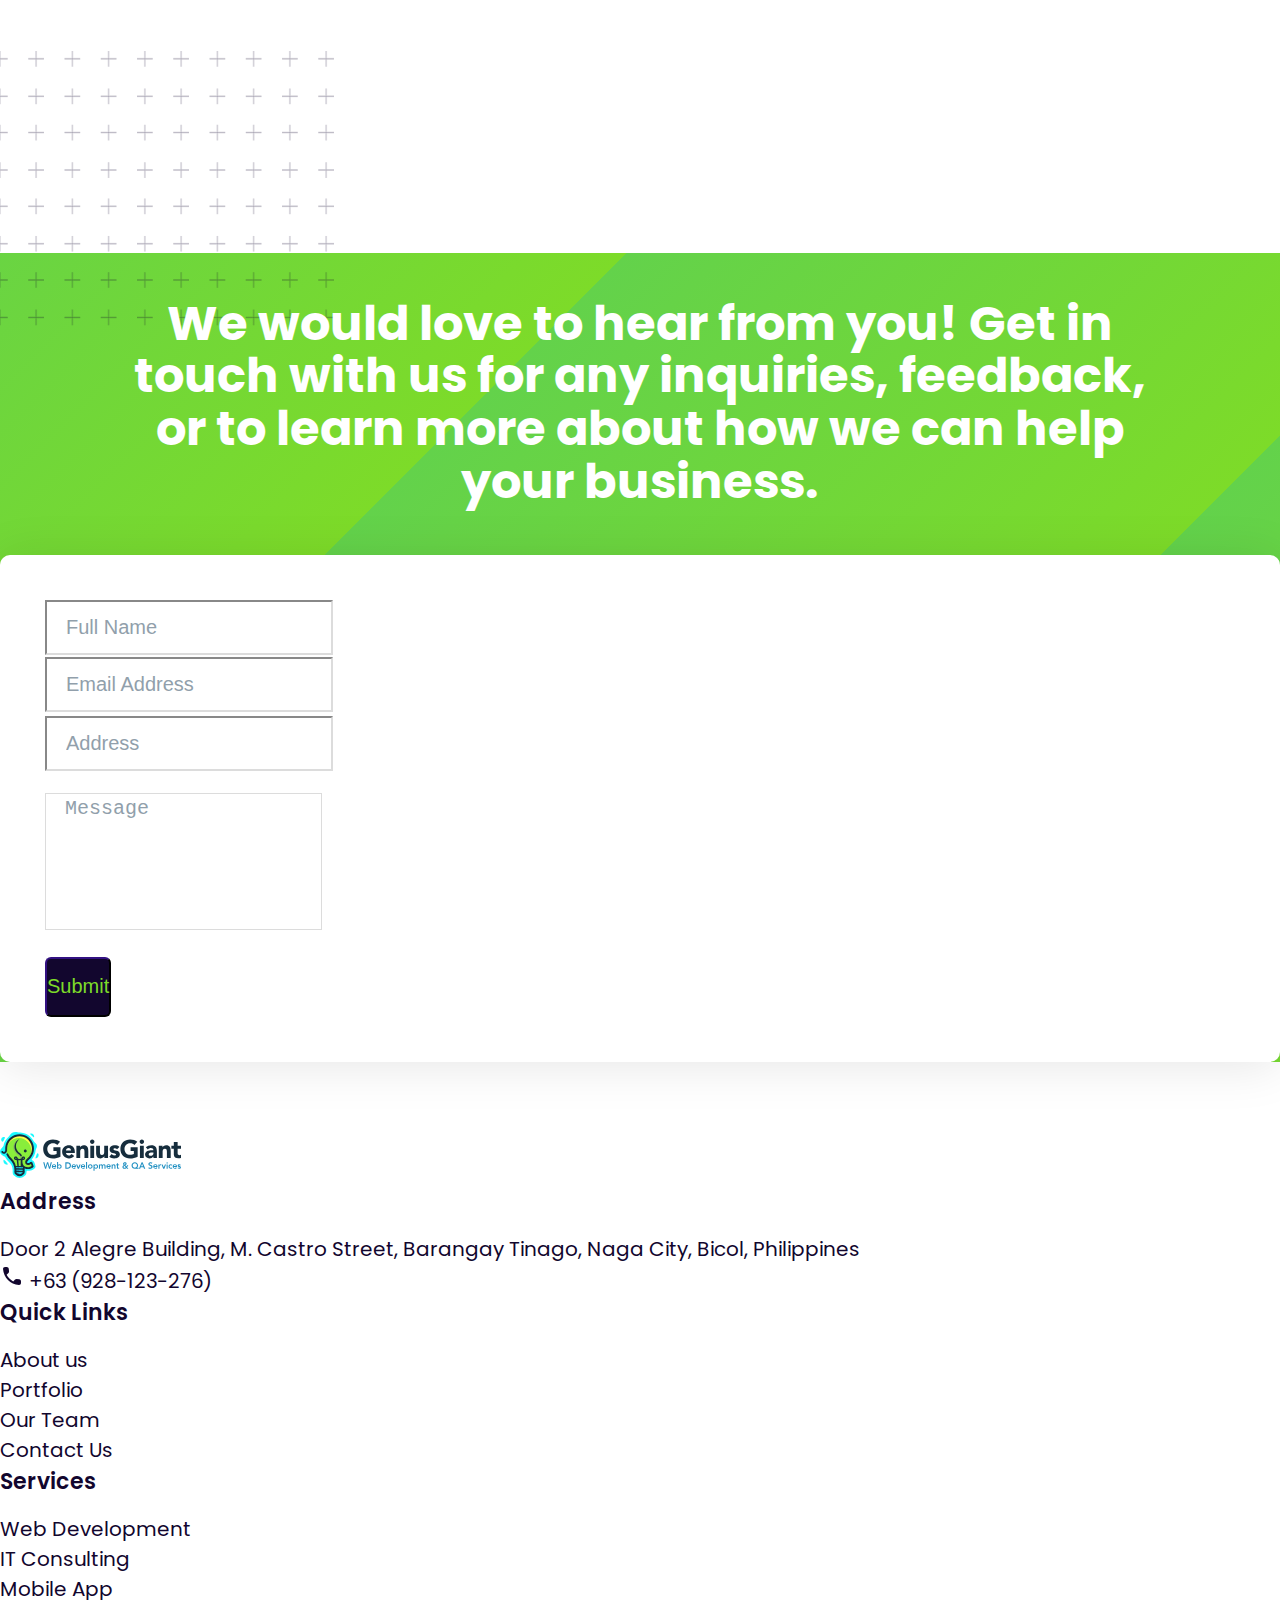
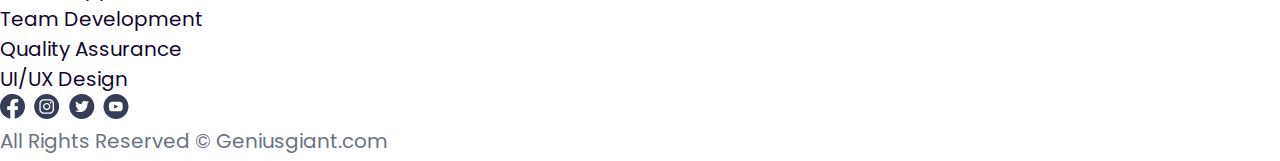
<file: services-web-and-mobile-development.html>
<!doctype html>
<html lang="en">
  <head>
    <!-- Required meta tags -->
    <meta charset="utf-8">
    <meta name="viewport" content="width=device-width, initial-scale=1">
    <meta name="description" content="Company focused on quality and creativity, where our professional team isn't just providing good results but building smarter websites 
    for affordable custom website design, inexpensive e-commerce web site design services to clients across the world.">
    <!-- <link rel="stylesheet" href="https://fonts.googleapis.com/css?family=Poppins"> -->
    <link href="https://fonts.googleapis.com/css2?family=Poppins:wght@400;500;600;700;800;900&display=swap" rel="stylesheet">
    <meta name="keywords" content="Quality Assurance, QA, Web Development, web, Job, IT, information technology, ecommerce, e-commerce, website, mobile development, startup solution, 
    startup, developer, for hire, online job, online, naga city company, Naga city, Bicol, web solutions">
    <meta name="robots" content="index, follow">
    <meta name="author" content="Jeff Ray Dy">
    <link rel="icon" href="./img/favicon-genius-giant.png" type="image/x-icon" sizes="16x16">
    <!-- Bootstrap CSS -->
    <link href="https://cdn.jsdelivr.net/npm/bootstrap@5.0.2/dist/css/bootstrap.min.css" rel="stylesheet" integrity="sha384-EVSTQN3/azprG1Anm3QDgpJLIm9Nao0Yz1ztcQTwFspd3yD65VohhpuuCOmLASjC" crossorigin="anonymous">

    <link rel="stylesheet" href="./css/style.css">
    <link rel="canonical" href="https://getbootstrap.com/docs/5.0/examples/carousel/">
   

    <title>Web and Mobile Development - Genius Giant - Website Development and QA Services </title>
  </head>
  <body>

                             <!-- Navigation section -->
       <!-- same as Our Team navigation and Services pages  -->
<div class="position-relative">
  <nav class="navbar navbar-expand-lg our-team-navigation" id="web-mobile-dev-nav">
    <div class="container navigation-top">
        <a href="index.html" class="navbar-brand"><img src="./img/genius-giant-logo-white-background.svg" alt="Genius Giant logo"></a>
        <button class="navbar-toggler" type="button" data-bs-toggle="collapse" data-bs-target="#navmenu"><span
                class="navbar-toggler-icon"></span></button>
        <!-- site pages-->
        <div class="collapse navbar-collapse" id="navmenu">
            <ul class="navbar-nav ms-auto text-center">
                <li class="nav-item">
                    <a href="index.html" class="nav-link">Home</a>
                </li>
                <li class="nav-item">
                    <a href="services.html" class="nav-link">Services</a>
                </li>
                <li class="nav-item">
                    <a href="portfolio.html" class="nav-link">Portfolio</a>
                </li>
                <li class="nav-item">
                    <a href="our-team.html" class="nav-link">Team</a>
                </li>
                <li class="nav-item">
                    <a href="contact-us.html" class="nav-link">Contact Us</a>
                </li>
            </ul>
            <!-- site social media icons-->
        </div>
        <div class="collapse navbar-collapse">
            <ul class="navbar-nav ms-auto"></ul>
            <a href="#" class="navbar-brand"  target="_blank"><img src="./img/whatsapp-white-background.svg"></a>
            <a href="https://www.facebook.com/Geniusgiant/" class="navbar-brand" target="_blank"><img src="./img/facebook-white-background.svg"></a>
            <a href="https://www.instagram.com/GeniusGiant2020/?hl=en" class="navbar-brand" target="_blank"><img src="./img/instagram-white-background.svg"></a>
            <a href="https://twitter.com/GeniusgiantQa" class="navbar-brand" target="_blank"><img src="./img/twitter-white-background.svg"></a>
            </ul>
        </div>

    </div>
</nav>
                                         <!-- NOTE!!!: The styling here are almost the same with "Quality Assurance (Software Testing)" page, 
                                          so modifying the css code will affect some styling in Quality Assurance page -->

                                            <!-- FEATURED IMAGE section -->
<section class="it-consulting-featured-img">
    <div class="container-fluid it-consulting-bg-img">
        <div class="row g-0 it-consulting-featured-img-row">
            <img src="./img/web-and-mobile-development-background-img.png" class="img-fluid" alt="Young IT development team discussing a project.">
           <div class="web-mobile-dev-featured-img-content">
                <div class="web-mobile-dev-title-description">
                    <h2>Web and Mobile Development</h2>
                    <p>Transform your ideas into digital reality with our expertise</p>
                </div>
                <a href="contact-us.html" target="_blank" title="Contact Us through email or phone.">Contact Us</a>
           </div>
        </div>
    </div>
</section>   
</div>                                       

                                                <!-- CONTENT SECTION -->

<section class="web-mobile-dev-content">
    <div class="container">
        <div class="web-mobile-dev-title text-center">
            <h2>Build your online presence with our web and mobile development services</h2>
            <p>Website and mobile development are essential components of today's digital landscape, requiring a deep understanding of user experience, 
              responsive design, and robust coding practices. As technology continues to evolve, staying up-to-date with the latest tools and trends is 
              crucial for delivering exceptional web and mobile solutions that meet the needs of businesses and users alike</p>
        </div>
        <div class="row">
            <!-- <div class="col-5">
                    <div class="web-mobile-dev-left-content">
                        <h3>Web and Mobile Development</h3>
                        <p>Lorem ipsum dolor sit amet consectetur. Arcu amet tellus commodo tempor curabitur malesuada consequat phasellus. Morbi feugiat vehicula purus auctor sed 
                            a parturient diam. Est fringilla adipiscing lectus arcu eget. Sit ut orci justo vehicula diam adipiscing pellentesque faucibus. Facilisi elementum
                             maecenas scelerisque a commodo nisi.</p>
                    </div>
            </div> -->
            <div class="col-12">
              <div class="text-center">
                <img src="./img/services-img-6.png" class="img-fluid" alt="Young business people are discussing are discussing ideas.">
              </div>
              </div>
        </div>
    </div>
</section>

                                                    <!-- Trusted by the Top International Brands section -->

<section class="international-brands-section">
    <div class="container international-brands-container">
        <h2>Trusted by the Top International Brands</h2>
        <div class="row text-center web-mobile-dev-international-brands-row">
            <div class="col">
              <a href="https://motionscloud.com/" target="_blank" title="Go to MotionsCloud website">
                <img src="./img/it-consulting-motioncloud-logo.svg" class="international-brands-motionscloud" alt="MotionsCloud logo">
              </a>          
            </div>
            <div class="col">
                <a href="https://repitsocial.com/" target="_blank" title="Go to RepItSocial website">
                    <img src="./img/ui-ux-design-repitsocial-logo.svg" class="international-brands-repitsocial" alt="RepItSocial logo">
                  </a>  
            </div>
            <div class="col api-center-column">
                <a href="https://apicenter.io/" target="_blank" title="Go to APICENTER website">
                    <img src="./img/it-consulting-api-center-logo.svg" class="international-brands-apicenter"  alt="API CENTER logo">
                  </a>
            </div>
            <div class="col">
                <a href="https://repairq.io/" target="_blank" title="Go to RepairQ website">
                    <img src="./img/web-mobile-dev-repairq-logo.svg" alt="RepairQ logo">
                  </a>
            </div>
            <div class="col">
              <a href="https://www.gauzy.com/" target="_blank" title="Go to Ever Gauzy website">
                <img src="./img/web-mobile-dev-ever-gauzy-logo.svg" class="international-brands-evergauzy" alt="Ever Gauzy logo">
              </a>
            </div>
        </div>
    </div>
</section>    

                                                                    <!-- Our Development Services section -->

<section class="our-development-services">
    <div class="container">
        <div class="our-development-info">
            <h2>Our Development Services</h2>
            <p>We develop websites that ignite your business and where affordability meets professionalism</p>
        </div>
          <!-- Web Development -->               
        <div class="row web-dev-row">
            <div class="col-7">
                <div class="web-dev-container">
                    <div class="web-dev-info-group">
                        <h4>Web Development</h4>
                        <p>Lorem ipsum dolor sit amet consectetur. Pellentesque felis ipsum adipiscing volutpat aliquam. Non pellentesque porta tempus vel sapien adipiscing volutpat 
                            vulputate nibh. Scelerisque mi urna viverra quis egestas lectus morbi erat dictumst. </p>
                    </div>
                </div>
            </div>
            <div class="col-5">
                <div class="web-dev-right-content">
                    <img src="./img/web-development-right-content.png" alt="Desktop">
                </div>
            </div>
        </div>

          <!-- Mobile Development -->               
          <div class="row mobile-dev-row">
            <div class="col-7">
                <div class="web-dev-container">
                    <div class="web-dev-info-group">
                        <h4>Mobile Development</h4>
                        <p>Lorem ipsum dolor sit amet consectetur. Pellentesque felis ipsum adipiscing volutpat aliquam. Non pellentesque porta tempus vel sapien adipiscing volutpat 
                            vulputate nibh. Scelerisque mi urna viverra quis egestas lectus morbi erat dictumst. </p>
                    </div>
                </div>
            </div>
            <div class="col-5">
                <div class="mobile-dev-right-content">
                    <img src="./img/mobile-development-right-content.svg" alt="Mobile phones">
                </div>
            </div>
        </div>

         <!-- Maintenance and Support -->               
         <div class="row maintenance-support-row">
            <div class="col-7">
                <div class="web-dev-container">
                    <div class="web-dev-info-group">
                        <h4>Maintenance and Support</h4>
                        <p>Lorem ipsum dolor sit amet consectetur. Pellentesque felis ipsum adipiscing volutpat aliquam. Non pellentesque porta tempus vel sapien adipiscing volutpat 
                            vulputate nibh. Scelerisque mi urna viverra quis egestas lectus morbi erat dictumst. </p>
                    </div>
                </div>
            </div>
            <div class="col-5">
                <div class="maintenance-support-right-content">
                    <img src="./img/maintenance-support-right-content.png" alt="Maintenance and Support">
                </div>
            </div>
        </div>
    </div>
</section>                  

                                                                    <!-- Our Web Development Process -->
<section class="our-web-development-process">
    <div class="container">
        <div class="our-web-development-process-info">
            <h2>Our Web Development Process</h2>
        </div>
        <div class="row our-web-development-process-row">
            <div class="text-center">
                <img src="./img/our-web-development-process.svg" class="img-fluid" alt="Our Web Development Process">
              </div>
        </div>
    </div>
</section>

                                                                    <!-- What we use for Development -->
<section class="development-tools">
    <div class="container">
        <div class="development-tools">
            <h2>What we use for Development</h2>
        </div>
        <div class="row development-tools-row1">
            <div class="col-2">
                <div class="card text-center php-development-tools" style="width: 7.125rem;">
                    <img src="./img/php-logo.svg" class="card-img-top" alt="PHP logo">
                        <div class="card-body">
                            <p class="card-text">PHP Developer</p>
                        </div>
                </div>
            </div>
            <div class="col-2">
                <div class="card text-center ios-development-tools" style="width: 7.125rem;">
                    <img src="./img/ios-logo.svg" class="card-img-top" alt="IOS logo">
                    <div class="card-body">
                      <p class="card-text">IOS Developer</p>
                    </div>
                </div>
            </div>
             <div class="col-2">
                <div class="card text-center android-development-tools" style="width: 7.125rem;">
                    <img src="./img/android-logo.svg" class="card-img-top" alt="Android logo">
                    <div class="card-body">
                      <p class="card-text">Android Developer</p>
                    </div>
                </div>
            </div>
             <div class="col-2">
                <div class="card text-center hybrid-app-development-tools" style="width: 8.125rem;">
                    <img src="./img/hybrid-app-logo.svg" class="card-img-top" alt="Hybrid App logo">
                    <div class="card-body">
                      <p class="card-text">Hybrid App Developer</p>
                    </div>
                </div>
            </div>
            <div class="col-2">
                <div class="card text-center python-development-tools" style="width: 7.125rem;">
                    <img src="./img/python-logo.svg" class="card-img-top" alt="Python logo">
                    <div class="card-body">
                      <p class="card-text">Python Developer</p>
                    </div>
                </div>
            </div>
             <div class="col-2">
                <div class="card text-center wordpress-development-tools" style="width: 7.125rem;">
                    <img src="./img/wordpress-logo.svg" class="card-img-top" alt="WordPress logo">
                    <div class="card-body">
                      <p class="card-text">WordPress Developer</p>
                    </div>
                </div>
            </div>   
    </div>

    <div class="row development-tools-row2">
        <div class="col-2">
            <div class="card text-center shopify-development-tools" style="width: 7.125rem;">
                <img src="./img/shopify-logo.svg" class="card-img-top" alt="Shopify logo">
                    <div class="card-body">
                        <p class="card-text">Shopify Developer</p>
                    </div>
            </div>
        </div>
        <div class="col-2">
            <div class="card text-center frontend-development-tools" style="width: 8.125rem;">
                <img src="./img/front-end-logo.svg" class="card-img-top" alt="Frontend logo">
                    <div class="card-body">
                        <p class="card-text">Frontend Developer</p>
                    </div>
            </div>
        </div>
        <div class="col-2">
            <div class="card text-center laravel-development-tools" style="width: 8.125rem;">
                <img src="./img/laravel-logo.svg" class="card-img-top" alt="Laravel logo">
                    <div class="card-body">
                        <p class="card-text">Laravel Developer</p>
                    </div>
            </div>
        </div>
        <div class="col-2">
            <div class="card text-center codeigniter-development-tools" style="width: 8.125rem;">
                <img src="./img/codeigniter-logo.svg" class="card-img-top" alt="CodeIgniter logo">
                    <div class="card-body">
                        <p class="card-text">CodeIgniter Developer</p>
                    </div>
            </div>
        </div>
        <div class="col-2">
            <div class="card text-center node-js-development-tools" style="width: 8.125rem;">
                <img src="./img/node-js-logo.svg" class="card-img-top" alt="Node.js logo">
                    <div class="card-body">
                        <p class="card-text">Node.JS Developer</p>
                    </div>
            </div>
        </div>
        <div class="col-2">
            <div class="card text-center java-development-tools" style="width: 8.125rem;">
                <img src="./img/java-logo.svg" class="card-img-top" alt="Java logo">
                    <div class="card-body">
                        <p class="card-text">Java Developer</p>
                    </div>
            </div>
        </div>
    </div>
</section>


                                                                     <!-- Schedule a consultaion form section    -->

<section>
  <div class="container-fluid appointment-top-spacer">

</div>
<div class="container-fluid appointment-top-many-plus-container">
  <div class="position-relative">
    <div class="position-absolute top-0 end-0 appointment-top-many-plus">
      <img src="./img/our-team-appointent-top-many-plus.svg" alt="...">
    </div> 
  </div>
</div>
  <div class="container our-team-appointment">
      <h3>Schedule a consulation call to discuss your project</h3>
      <div class="row">
          <div class="col-md-4 col-xl-4 col-xxl-4">
              <img src="./img/appointment-with-jeff.svg" alt="Appointment with Jeff Ray Dy">
              <h5>Appointment with Jeff Ray Dy</h5>
              <div class="appointment-time">
                  <img src="./img/schedule-clock-icon.svg"><p> 30 Minutes</p>
              </div>
              <div class="appointment-conferencing">
                  <img src="./img/schedule-video-icon.svg"> <p>Web conferencing details provided upon confirmation.</p>
              </div>
          </div>
          <div class="col-md-8 col-xl-8 col-xxl-8 calendy-appointment-forms" >

      

            <!-- Calendly inline widget begin -->
            <div class="calendly-inline-widget"
              data-url="https://calendly.com/jmbondad/30min?hide_event_type_details=1&hide_gdpr_banner=1&text_color=12062e&primary_color=14a800"
              style="max-width:100%;height:750px;background:#FFFFFF;
                        box-shadow: 0px 4px 28px rgba(0, 0, 0, 0.1);"></div>
            <script type="text/javascript" src="https://assets.calendly.com/assets/external/widget.js" async></script>
            <!-- Calendly inline widget end -->

              </div>
          </div>
      </div>
      <div class="container-fluid appointment-bottom-many-plus-container">
        <div class="position-relative">
          <div class="position-absolute bottom-0 start-0 appointment-bottom-many-plus">
            <img src="./img/our-team-appointent-many-plus.svg" alt="...">
          </div> 
        </div>
      </div>
      <div class="container-fluid appointment-bottom-spacer">

      </div>
</section>

<!-- Contact Us form section -->

<scetion class="main-contact-us-form">
  <div class="container">
    <div class="text-center services-main-contact-us-form-info">
      <h2>We would love to hear from you! 
        Get in touch with us for any inquiries, feedback, or to learn more about how we can help your business.</h2>
    </div>
    <div class="row main-contact-us-form-row">
    <div class="col-2"></div>
    <div class="col-8">
      <form action="" class="row g-3" id="main-contact-us-form">
          <div class="col-sm-12 col-12">
            <input type="text" class="form-control" id="inputFullname" placeholder="Full Name">
          </div>
          <div class="col-sm-12 col-md-6">
            <input type="email" class="form-control" id="inputEmail" placeholder="Email Address">
          </div>
          <div class="col-sm-12 col-md-6">
            <input type="text" class="form-control" id="inputAddress" placeholder="Address">
          </div>
          <div class="col-sm-12 col-12 mb-3">
            <textarea class="form-control" id="inputMessage" rows="3" placeholder="Message"></textarea>
          </div>
          <div class="col-sm-12 col-12 d-grid gap-2">
            <button id="submit-form" type="submit" class="btn btn-primary">Submit</button>
          </div>
      </form>
    </div>
    <div class="col-2"></div>
    </div>
  </div>
</scetion>



  
  <!-- Footer -->
  
    <!-- Remove the container if you want to extend the Footer to full width. -->
  <div class="container-fluid container-footer">
  
    <!-- Footer -->
    <footer class="container">
  
      <div class="d-flex justify-content-between p-4">
        <div class="footer-logo">
          <img src="./img/geniusgiant-logo.svg">
        </div>
  
  
      </div>
      <!-- Section: Social media -->
  
      <!-- Section: Links  -->
      <section class="">
        <div class="container text-center text-md-start mt-5">
          <!-- Grid row -->
          <div class="row mt-3">
            <!-- Grid column -->
            <div class="col-md-3 col-lg-4 col-xl-4 mx-auto mb-4">
              <!-- Content -->
              <h6 class="footer-address">Address</h6>
              <p class="footer-company-address">
                Door 2 Alegre Building, M. Castro Street, Barangay Tinago, Naga City, Bicol, Philippines
              </p>
              <p class="footer-company-phone"><img src="./img/footer-phone.svg" class="footer-phone"> +63 (928-123-276)</p>
            </div>
            <!-- Grid column -->
  
            <!-- Grid column -->
            <div class="col-md-2 col-lg-2 col-xl-2 mx-auto mb-4 px-3">
              <!-- Links -->
              <h6 class="footer-quick-links">Quick Links</h6>
              <div class="footer-links">
              <p><a href="#!" >About us</a></p>
              <p><a href="#!" >Portfolio</a></p>
              <p><a href="#!" >Our Team</a></p>
              <p><a href="#!" >Contact Us</a>
              </p>
            </div>
            </div>
            <!-- Grid column -->
  
            <!-- Grid column -->
            <div class="col-md-3 col-lg-2 col-xl-3 mx-auto mb-4 px-5">
              <!-- Links -->
              <h6 class="footer-services">Services</h6>
              <div class="footer-services-links">
              <p><a href="#!" >Web Development</a></p>
              <p><a href="#!" >IT Consulting</a></p>
              <p><a href="#!" >Mobile App</a></p>
              <p><a href="#!" >Team Development</a></p>
              <p><a href="#!" >Quality Assurance</a></p>
              <p><a href="#!" >UI/UX Design</a></p>
            </div>
            </div>
            <!-- Grid column -->
  
            <!-- Grid column -->
            <div class="col-md-4 col-lg-3 col-xl-2 mx-auto mb-md-0 mb-4">
              <!-- Links -->
              <!-- <h6 class="footer-contact">Social Icons</h6> -->
              <p class="footer-contact-social-icons"> 
                <a href="#"><img src="./img/footer-facebook.svg"></a>
                <a href="#"><img src="./img/footer-instagram.svg"></a>
                <a href="#"><img src="./img/footer-twitter.svg"></a>
                <a href="#"><img src="./img/footer-youtube.svg"></a>
              </p>
              
            </div>
            <!-- Grid column -->
          </div>
          <!-- Grid row -->
        </div>
      </section>
      <!-- Section: Links  -->
  
      <!-- Copyright -->
      <div class="container"> 
        <p class="copyright">All Rights Reserved © Geniusgiant.com</p>
      </div>
      <!-- Copyright -->
    </footer>
    <!-- Footer -->
  
  </div>
  <!-- End of .container -->


<script src="https://ajax.googleapis.com/ajax/libs/jquery/3.6.1/jquery.min.js"></script>
<!-- <script src="https://code.jquery.com/jquery-3.5.1.js"></script> -->
<!-- <script src="https://code.jquery.com/jquery-3.6.3.js" integrity="sha256-nQLuAZGRRcILA+6dMBOvcRh5Pe310sBpanc6+QBmyVM=" crossorigin="anonymous"></script> -->

<!-- Optional JavaScript; choose one of the two! -->
    <!-- Option 1: Bootstrap Bundle with Popper -->
    <script src="https://cdn.jsdelivr.net/npm/bootstrap@5.0.2/dist/js/bootstrap.bundle.min.js" integrity="sha384-MrcW6ZMFYlzcLA8Nl+NtUVF0sA7MsXsP1UyJoMp4YLEuNSfAP+JcXn/tWtIaxVXM" crossorigin="anonymous"></script>

    <!-- Option 2: Separate Popper and Bootstrap JS -->
    
    <!-- <script src="https://cdn.jsdelivr.net/npm/@popperjs/core@2.9.2/dist/umd/popper.min.js" integrity="sha384-IQsoLXl5PILFhosVNubq5LC7Qb9DXgDA9i+tQ8Zj3iwWAwPtgFTxbJ8NT4GN1R8p" crossorigin="anonymous"></script>
    <script src="https://cdn.jsdelivr.net/npm/bootstrap@5.0.2/dist/js/bootstrap.min.js" integrity="sha384-cVKIPhGWiC2Al4u+LWgxfKTRIcfu0JTxR+EQDz/bgldoEyl4H0zUF0QKbrJ0EcQF" crossorigin="anonymous"></script>
     -->
    <!-- external js -->
    <script src="./js/main.js"></script>
    <script src="./js/hide-menu.js"></script>

    
  </body>
</html>
</file>
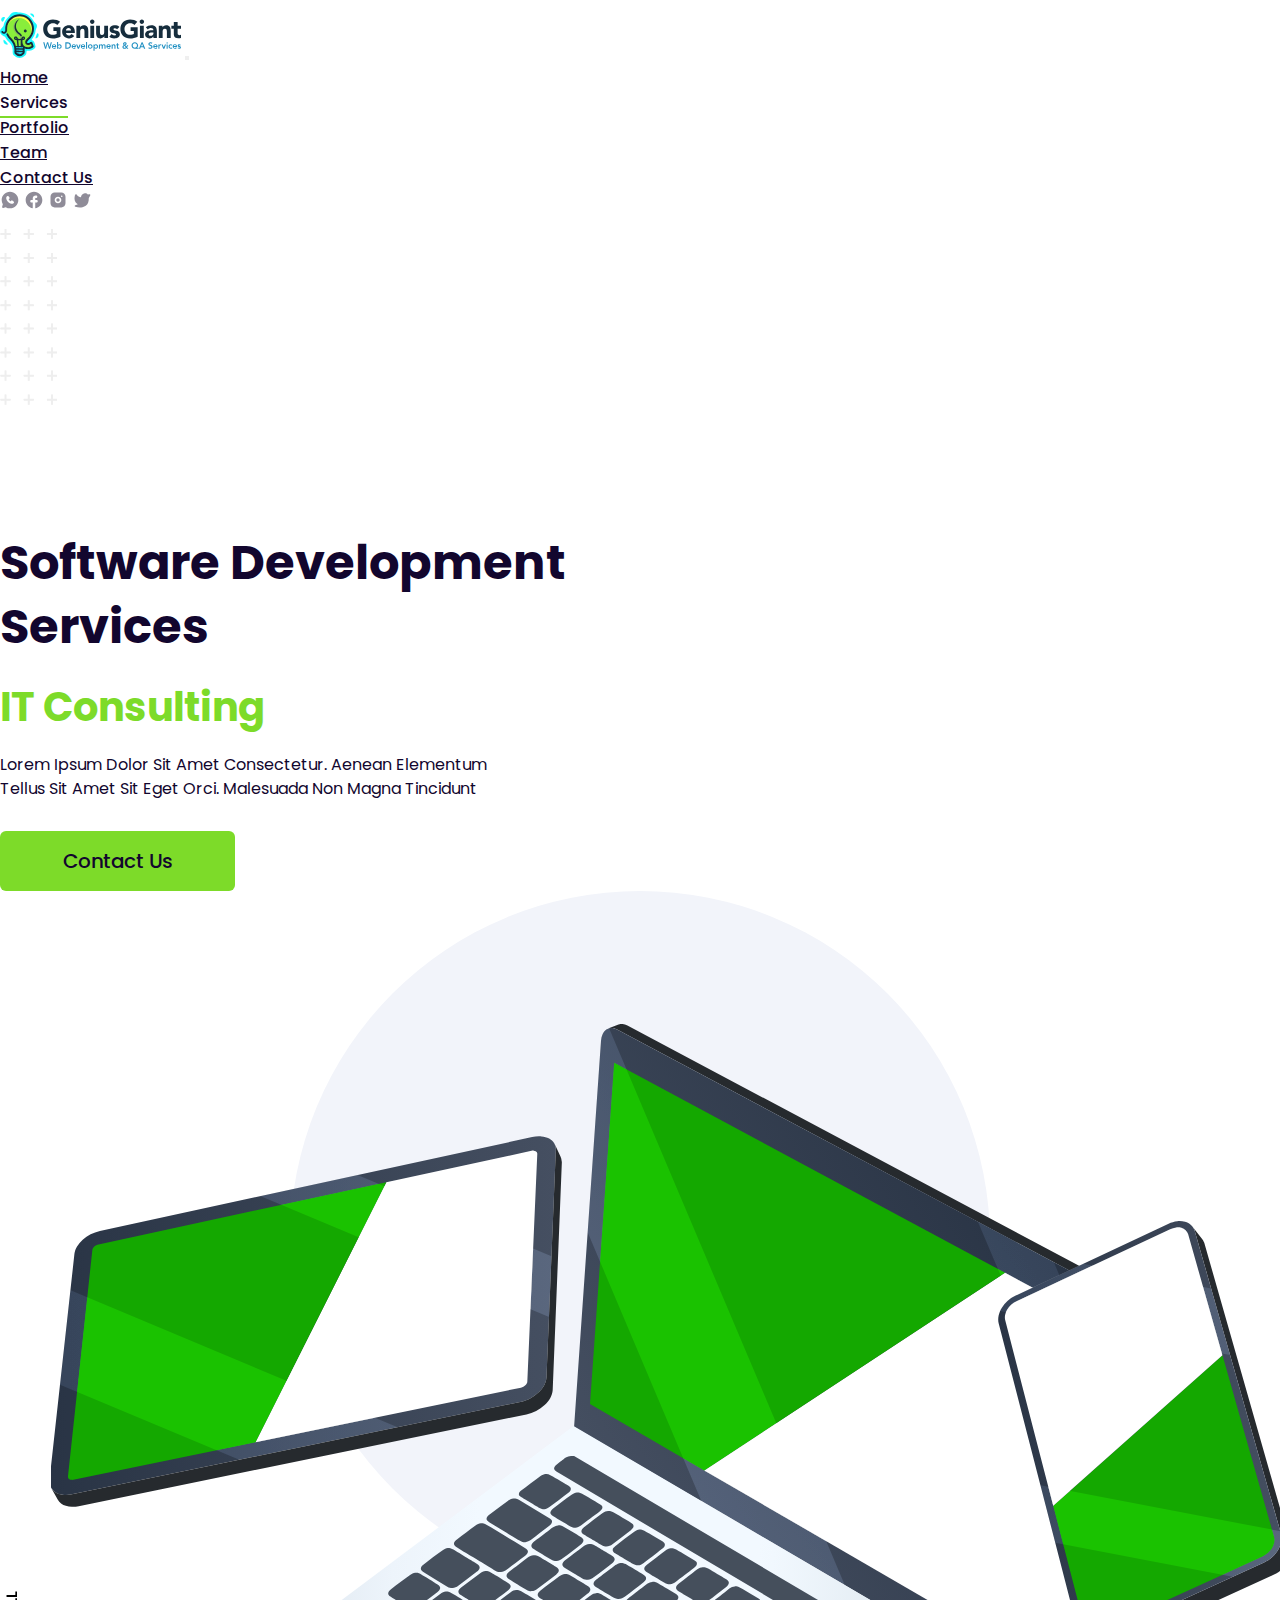
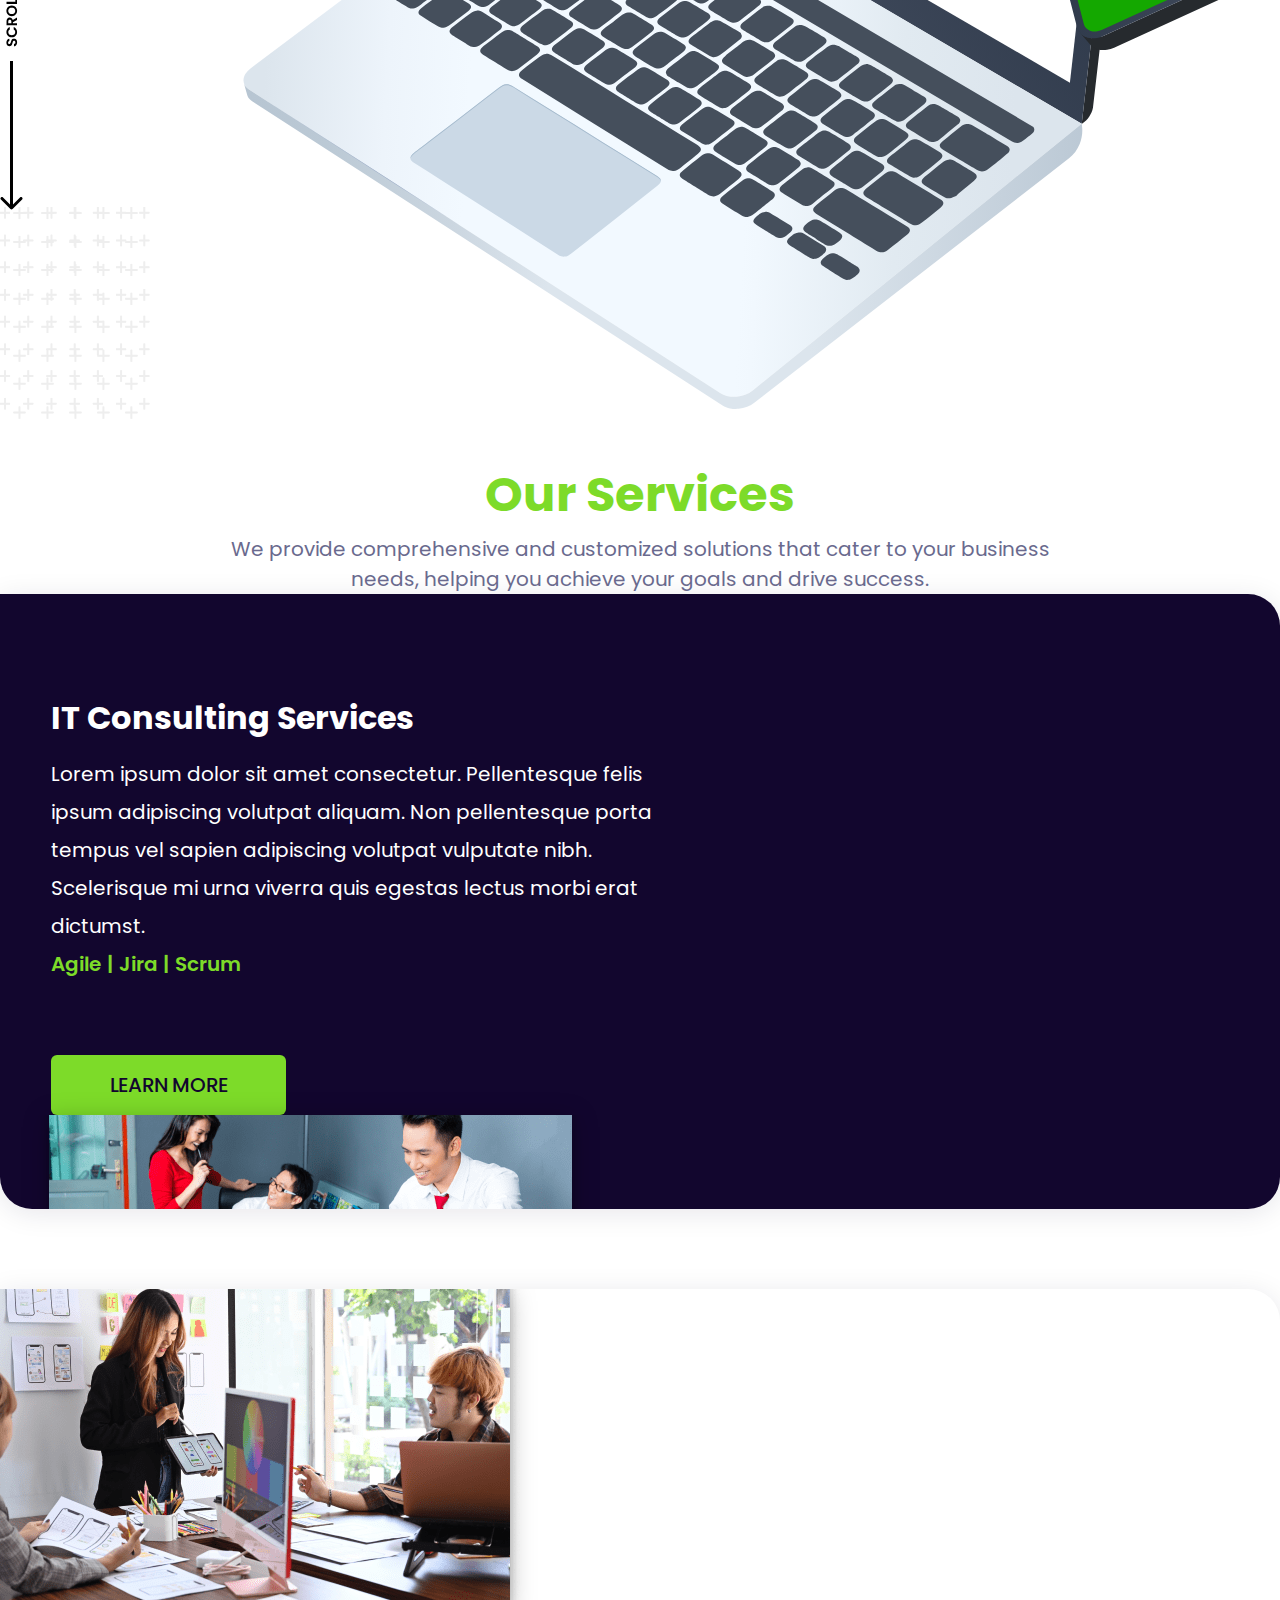
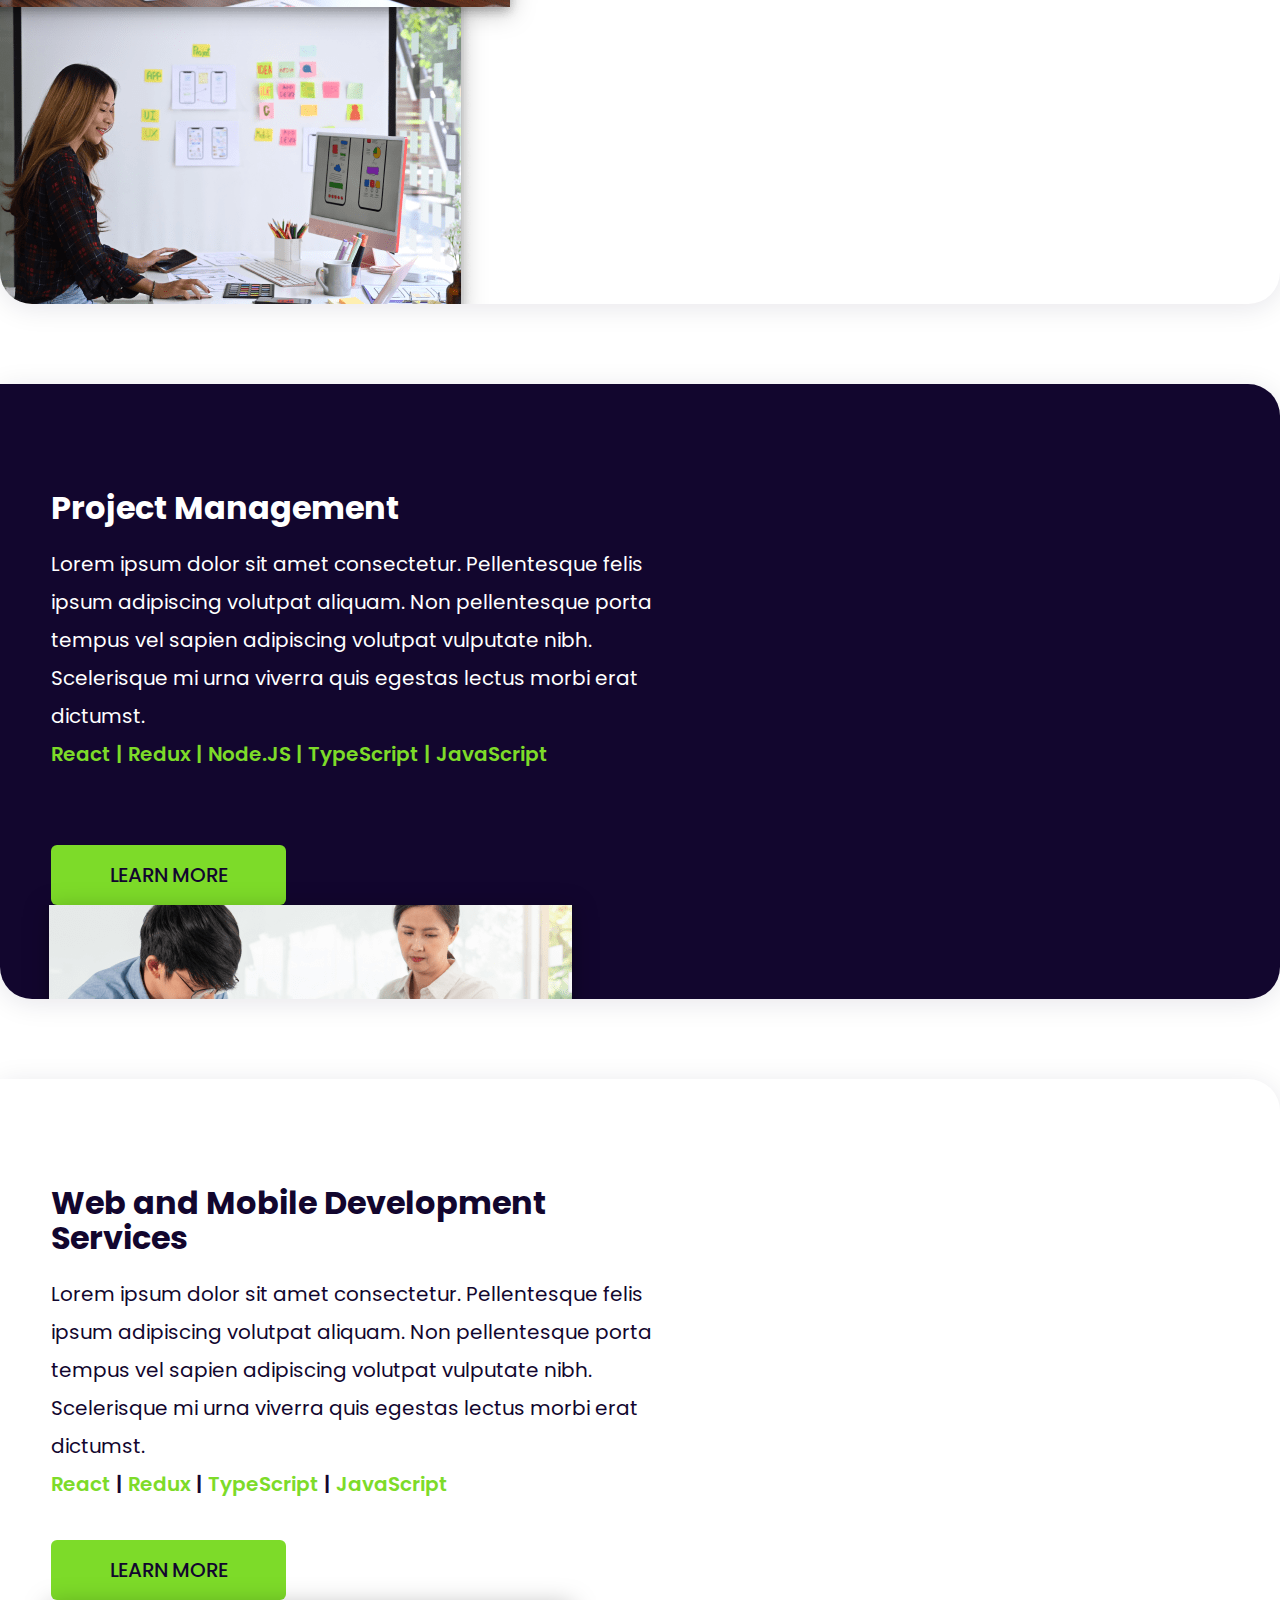
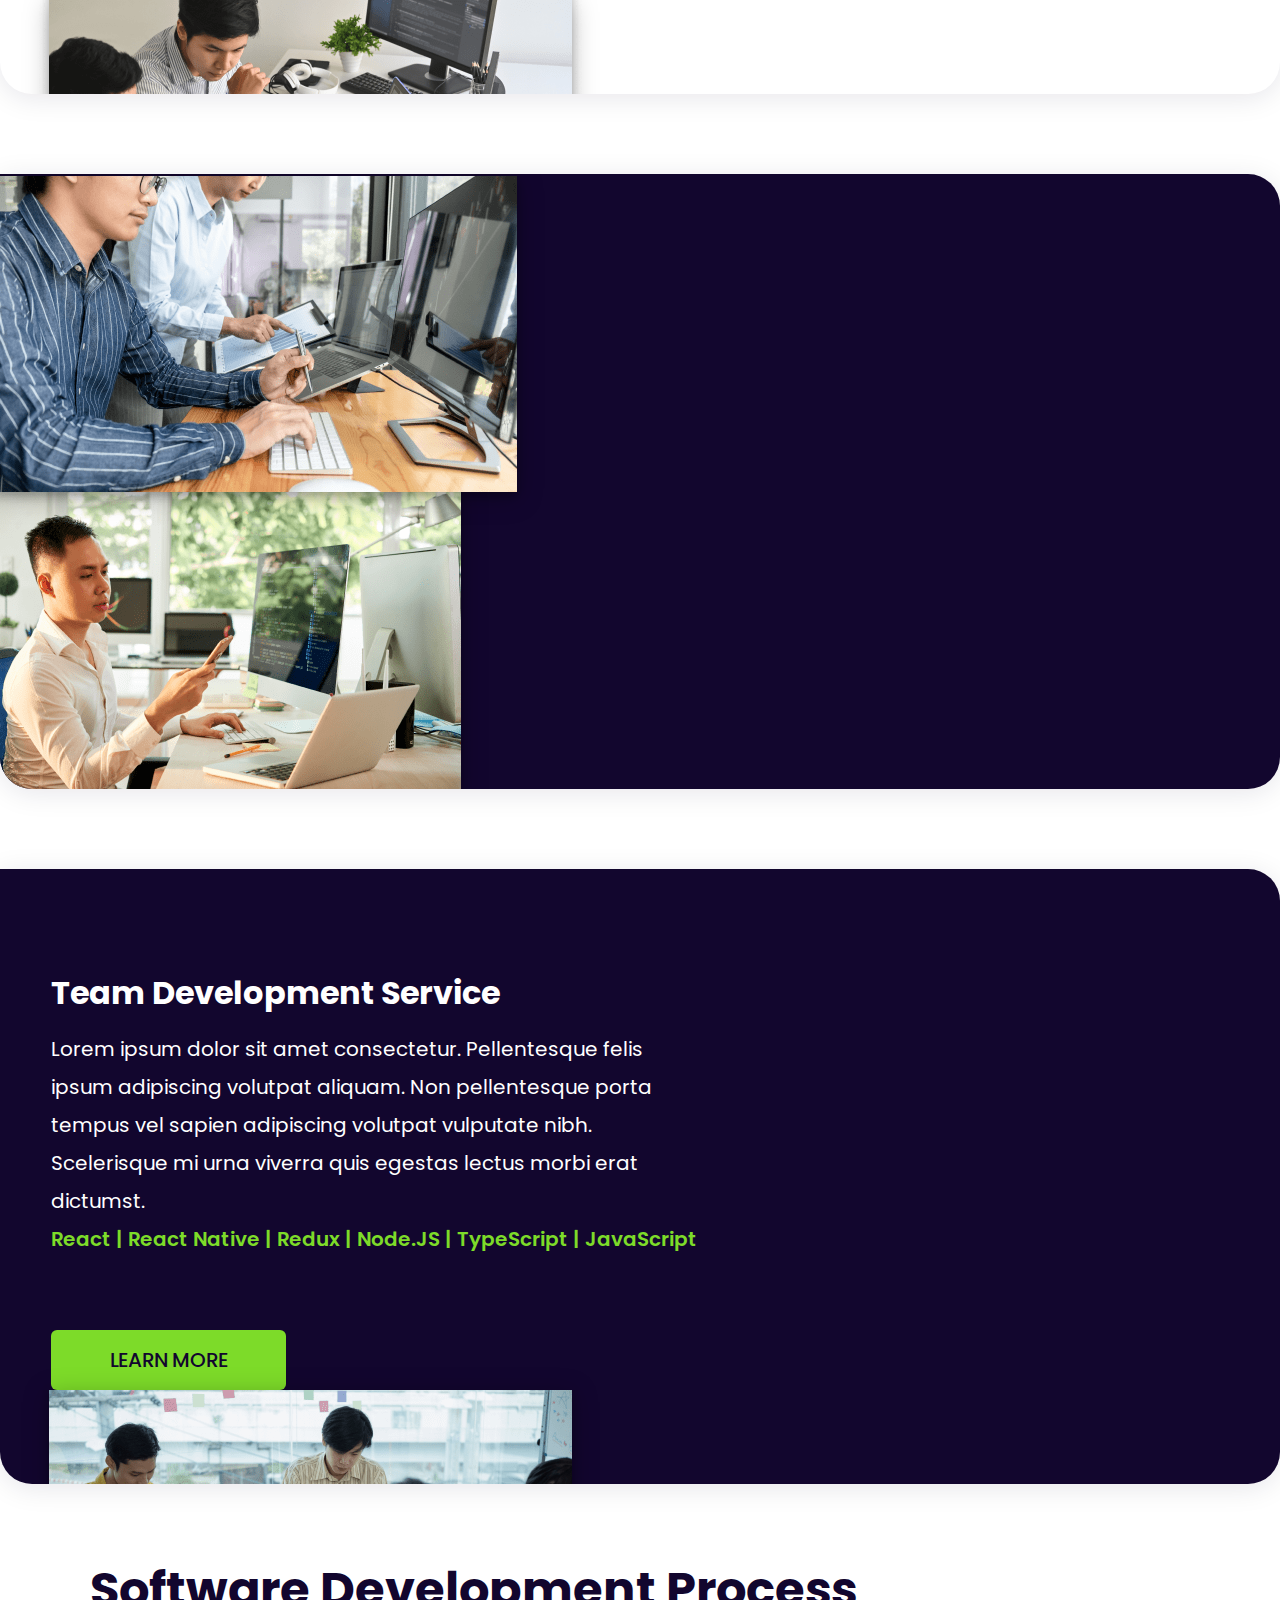
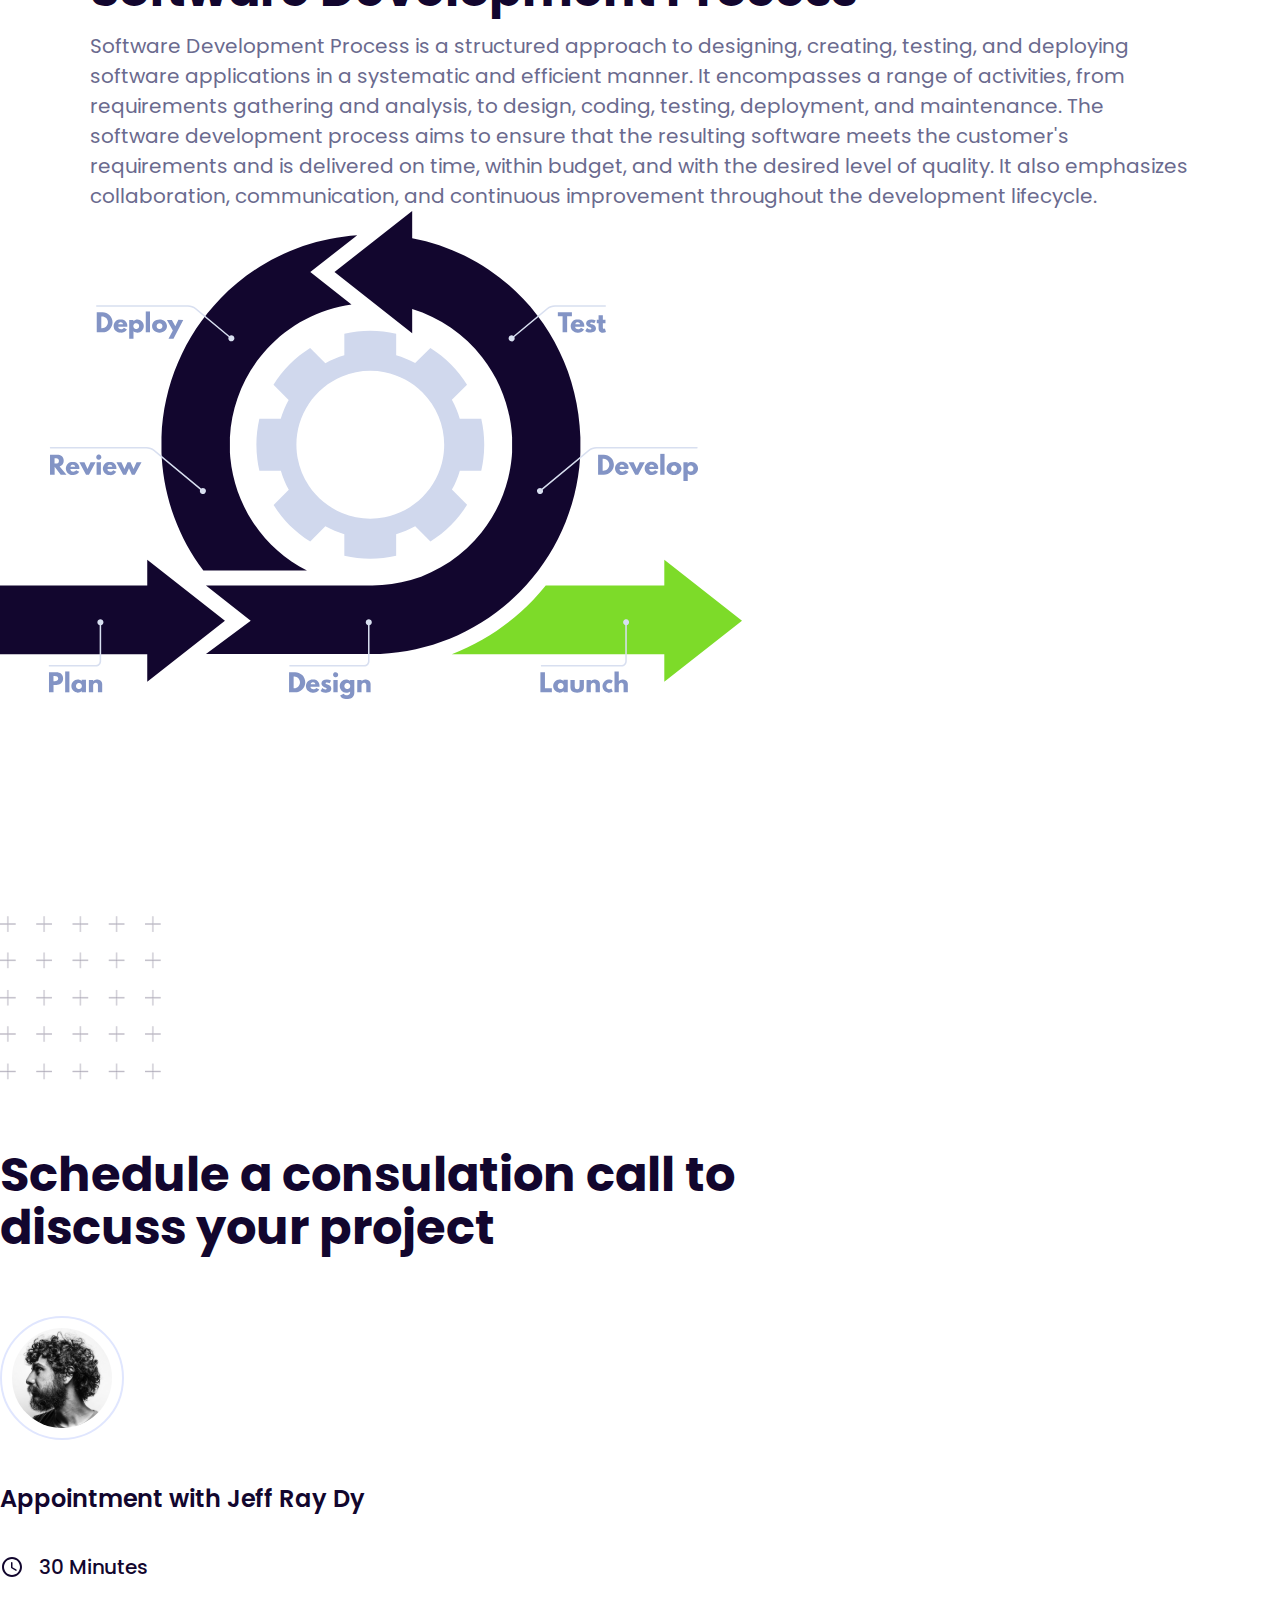
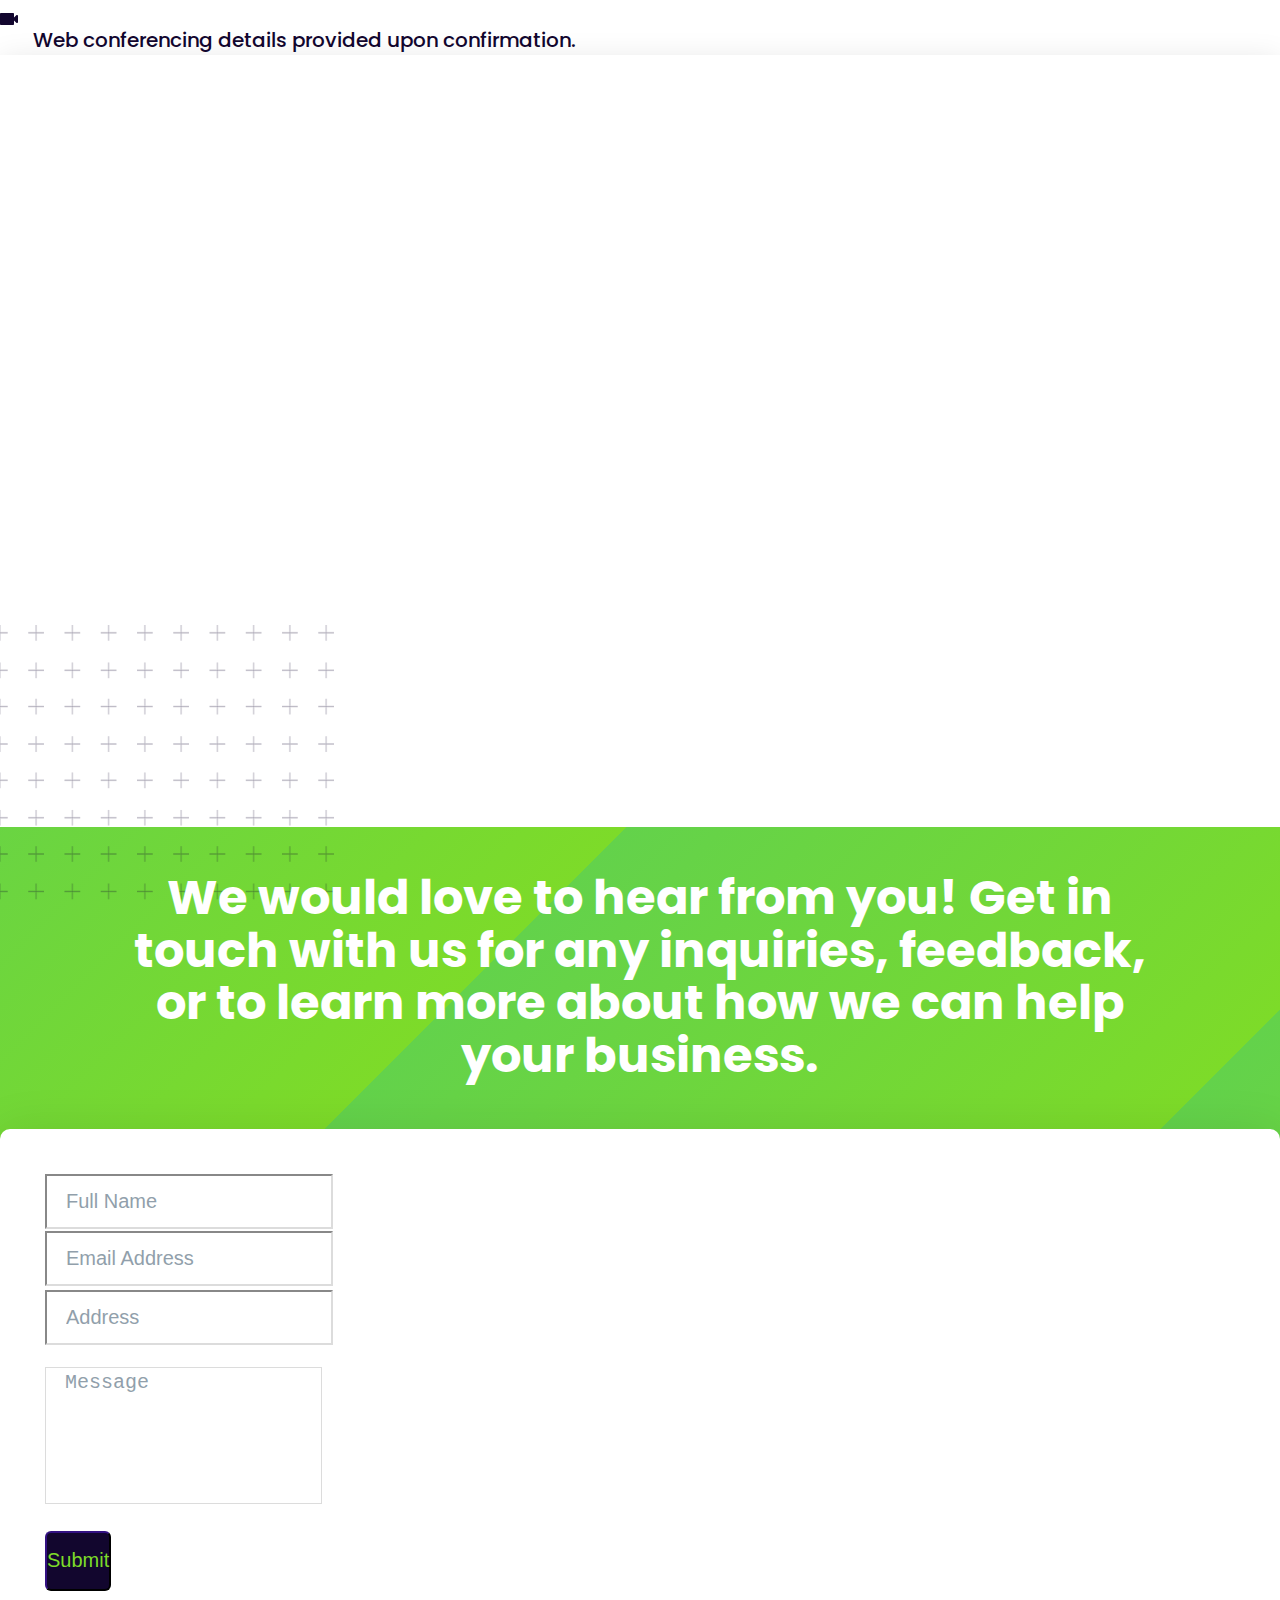
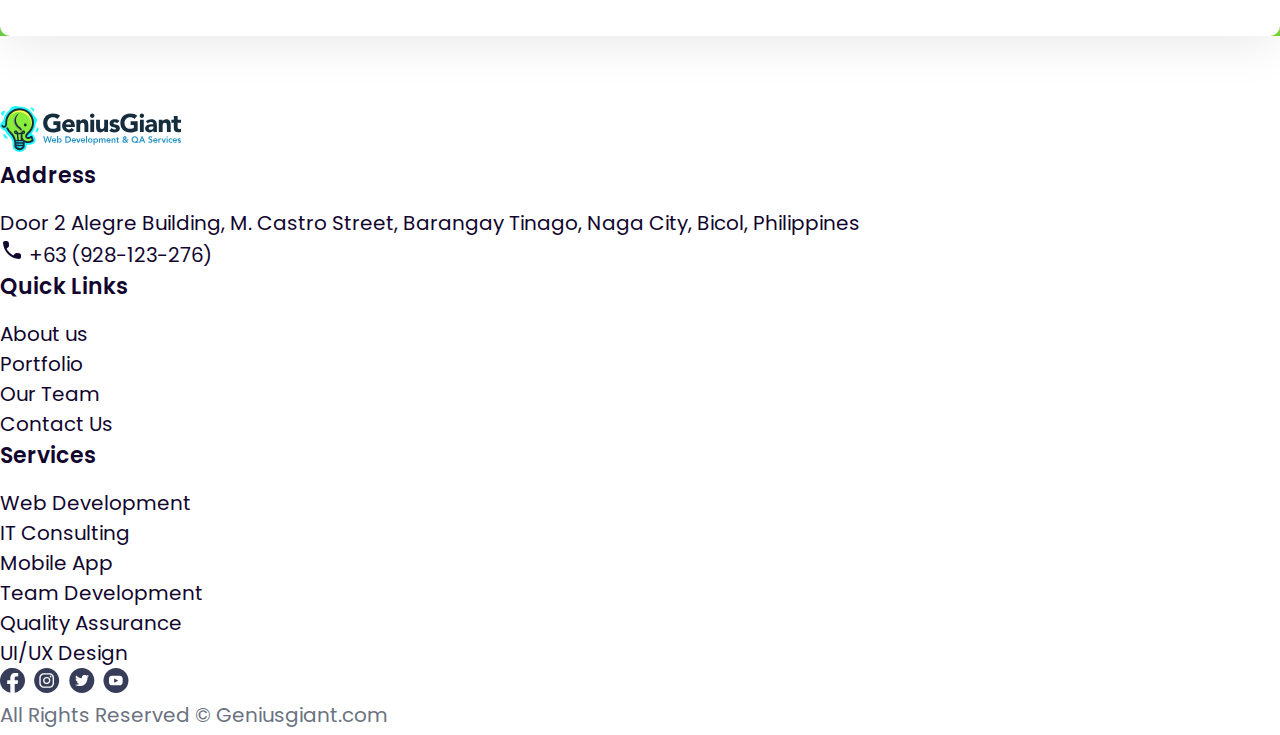
<file: services.html>
<!doctype html>
<html lang="en">
  <head>
    <!-- Required meta tags -->
    <meta charset="utf-8">
    <meta name="viewport" content="width=device-width, initial-scale=1">
    <meta name="description" content="Company focused on quality and creativity, where our professional team isn't just providing good results but building smarter websites 
    for affordable custom website design, inexpensive e-commerce web site design services to clients across the world.">
    <!-- <link rel="stylesheet" href="https://fonts.googleapis.com/css?family=Poppins"> -->
    <link href="https://fonts.googleapis.com/css2?family=Poppins:wght@400;500;600;700;800;900&display=swap" rel="stylesheet">
    <meta name="keywords" content="Quality Assurance, QA, Web Development, web, Job, IT, information technology, ecommerce, e-commerce, website, mobile development, startup solution, 
    startup, developer, for hire, online job, online, naga city company, Naga city, Bicol, web solutions">
    <meta name="robots" content="index, follow">
    <meta name="author" content="Jeff Ray Dy">
    <link rel="icon" href="./img/favicon-genius-giant.png" type="image/x-icon" sizes="16x16">
    <!-- Bootstrap CSS -->
    <link href="https://cdn.jsdelivr.net/npm/bootstrap@5.0.2/dist/css/bootstrap.min.css" rel="stylesheet" integrity="sha384-EVSTQN3/azprG1Anm3QDgpJLIm9Nao0Yz1ztcQTwFspd3yD65VohhpuuCOmLASjC" crossorigin="anonymous">

    <link rel="stylesheet" href="./css/style.css">
    <link rel="canonical" href="https://getbootstrap.com/docs/5.0/examples/carousel/">
   

    <title>Services - Genius Giant - Website Development and QA Services </title>
  </head>
  <body>

       <!-- Navigation section -->

<nav class="navbar navbar-expand-lg bg-light navbar-light">
    <div class="container navigation-top">
        <a href="index.html" class="navbar-brand"><img src="./img/geniusgiant-logo.svg" alt="Genius Giant logo"></a>
        <button class="navbar-toggler" type="button" data-bs-toggle="collapse" data-bs-target="#navmenu"><span
                class="navbar-toggler-icon"></span></button>
        <!-- site pages-->
        <div class="collapse navbar-collapse" id="navmenu">
            <ul class="navbar-nav ms-auto text-center">
                <li class="nav-item">
                    <a href="index.html" class="nav-link">Home</a>
                </li>
                <li class="nav-item">
                    <a href="services.html" class="nav-link">Services</a>
                </li>
                <li class="nav-item">
                    <a href="portfolio.html" class="nav-link">Portfolio</a>
                </li>
                <li class="nav-item">
                    <a href="our-team.html" class="nav-link">Team</a>
                </li>
                <li class="nav-item">
                  <a href="contact-us.html" class="nav-link">Contact Us</a>
                </li>
            </ul>
            <!-- site social media icons-->
        </div>
        <div class="collapse navbar-collapse">
            <ul class="navbar-nav ms-auto"></ul>
            <a href="#" class="navbar-brand" target="_blank"><img src="./img/whatsapp.svg"></a>
            <a href="https://www.facebook.com/Geniusgiant/" class="navbar-brand" target="_blank"><img src="./img/facebook.svg"></a>
            <a href="https://www.instagram.com/GeniusGiant2020/?hl=en" class="navbar-brand" target="_blank"><img src="./img/instagram.svg"></a>
            <a href="https://twitter.com/GeniusgiantQa" class="navbar-brand" target="_blank"><img src="./img/twitter.svg"></a>
            </ul>
        </div>

    </div>
</nav>


<!-- Our Services section -->

<section id="services-carousel-section">
    <div class="position-relative">
        <div class="position-absolute top-0 start-0">
            <img src="./img/services-page-many-plus.svg" alt="...">
        </div>
    </div> 
    <div class="container">
        <div class="row">
            <div class="col-lg-5">
                    <div class="left-side-services">
                        <div class="about-software-dev">
                            <h2>Software Development Services</h2>
                            <div class="services-slide-up">
                                <h3 class="services-it-consulting">IT Consulting</h3>
                                <h3 class="services-web-dev">Web Development</h3>
                                <h3 class="services-mobile-app-dev">Mobile App Development</h3>
                                <h3 class="services-ui-ux-design">UI/UX Design</h3>
                                <h3 class="services-team-dev">Team Development</h3>
                                <h3 class="services-software-testing">Software Testing</h3>
                            </div>
                            <div class="description">
                                <p>Lorem ipsum dolor sit amet consectetur. Aenean elementum tellus sit amet sit eget orci.
                                    Malesuada non magna tincidunt</p>
                            </div>
                        </div>
                        <div class="contact-us-btn">
                          <a href="contact-us.html" target="_blank" title="Contact Us through email or phone.">Contact Us</a>        
                        </div>
                    </div>               
            </div>
            <div class="col-lg-7" id="services-right-content-img">   
                <div class="group-img-services-img1">
                  <img src="./img/services-laptop.svg"  class="img-fluid moving-services-laptop" alt="Laptop">
                </div>
                <div class="group-img-services-img2">
                  <img src="./img/services-tablet.svg" class="img-fluid tablet-img" alt="Tablet">
                </div>
                <div class="group-img-services-img3">
                  <img src="./img/services-phone.svg" class="img-fluid phone-img" alt="Phone">
                </div>
              </div>

            </div> <!-- end second col -->
            <!-- <img src="./img/services-page-scroll.svg" class="services-page-scroll" alt="..."> -->
            <div class="position-relative">
              <div class="position-absolute bottom-0 start-0 services-page-scroll-icon">
                <img src="./img/services-page-scroll.svg" alt="...">
              </div>
            </div>

        </div> <!-- end of container -->
                
    </div>
</section>


 <!-- Our Services section -->
  
 <section id="#" class="p-5 bg-white">
    <div class="position-relative">
        <div class="position-absolute mt-3 our-services-arrow-left">
            <img src="./img/many-plus.svg" alt="...">
        </div>
        <div class="position-absolute end-0 mt-5 our-services-arrow-right">
            <img src="./img/our-services-arrow-left.svg" alt="...">
          </div>
    </div> 
    <div class="container our-services-container">
      <div class="text-center services-our-services">
        <h2>Our Services</h2>
        <p class="lead text-center mb-5">
          We provide comprehensive and customized solutions that cater to your business needs, helping you achieve your goals and drive success.
        </p>
      </div>

<!-- IT Consulting Services -->

      <div class="row it-consulting-services">
        <div class="col-md-6 col-xl-7 col-xxl-6 ">
            <div class="it-consulting-left">
                <div class="it-consulting-left-inner">
                    <div class="it-consulting-title-desc">
                        <h3>IT Consulting Services</h3>
                        <p>Lorem ipsum dolor sit amet consectetur. Pellentesque felis <br>ipsum adipiscing volutpat aliquam. Non pellentesque porta <br>
                            tempus vel sapien adipiscing volutpat vulputate nibh.<br> Scelerisque mi urna viverra quis egestas lectus morbi erat dictumst. </p>
                        <h5>Agile | Jira | Scrum</h5>
                    </div>
                </div>
                <div class="learn-more-btn">
                    <a href="services-it-consulting.html" target="_blank" title="Learn more about our IT Consulting service">LEARN MORE</a>
                </div>
            </div>
        </div>
        <div class="col-md-6 col-xl-5 col-xxl-6">
            <div class="it-consulting-images text-center">
                <img src="./img/it-consulting-services1.png" class="img-fluid it-consulting-img1">
                <img src="./img/it-consulting-services2.png" class="img-fluid it-consulting-img2">
            </div>
        </div>
      </div>

 <!-- UI/UX Design Services -->

      <div class="row ui-ux-design-services">
             <div class="col-md-6 col-xl-5 col-xxl-6">
            <div class="ui-ux-design-images text-center">
                <img src="./img/ui-ux-design-services-1.png" class="img-fluid ui-ux-design-img1">
                <img src="./img/ui-ux-design-services-2.png" class="img-fluid ui-ux-design-img2">
            </div>
        </div>
        <div class="col-md-6 col-xl-7 col-xxl-6">
            <div class="ui-ux-design-left">
                <div class="ui-ux-design-inner">
                    <div class="ui-ux-design-title-desc">
                        <h3>UI/UX Design Services</h3>
                        <p>Lorem ipsum dolor sit amet consectetur. Pellentesque felis ipsum adipiscing volutpat aliquam. Non pellentesque porta tempus vel sapien adipiscing volutpat vulputate nibh. Scelerisque mi urna viverra quis egestas lectus morbi erat dictumst. </p>
                        <h5>Figma <span>|</span> Adobe XD <span>|</span> Photoshop <span>|</span> Illustrator <span>|</span> After Affects</h5>
                    </div>
                </div>
                <div class="learn-more-btn">
                  <a href="services-ui-ux-design.html" target="_blank" title="Learn more about our UI/UX Design service">LEARN MORE</a>
                </div>
            </div>
        </div>
      </div>

        <!-- Project Management Services -->

        <div class="row project-management-services">
            <div class="col-md-6 col-xl-7 col-xxl-6 ">
                <div class="project-management-left">
                    <div class="project-management-left-inner">
                        <div class="project-management-title-desc">
                            <h3>Project Management</h3>
                            <p>Lorem ipsum dolor sit amet consectetur. Pellentesque felis ipsum adipiscing volutpat aliquam. Non pellentesque porta tempus vel sapien adipiscing volutpat vulputate nibh. Scelerisque mi urna viverra quis egestas lectus morbi erat dictumst. </p>
                            <h5>React | Redux | Node.JS | TypeScript | JavaScript</h5>
                        </div>
                    </div>
                  <div class="learn-more-btn">
                      <a href="services-project-management.html" target="_blank" title="Learn more about our Project Management service">LEARN MORE</a>
                  </div>
                </div>
            </div>
            <div class="col-md-6 col-xl-5 col-xxl-6">
                <div class="project-management-images text-center">
                    <img src="./img/project-management-services-1.png" class="img-fluid project-management-img1">
                    <img src="./img/project-management-services-2.png" class="img-fluid project-management-img2">
                </div>
            </div>
          </div>

      <!-- Web and Mobile Developement Services -->

      <div class="row web-development-services">
        <div class="col-md-6 col-xl-7 col-xxl-6 ">
            <div class="web-development-left">
                <div class="web-development-left-inner">
                    <div class="web-development-title-desc">
                        <h3>Web and Mobile Development Services</h3>
                        <p>Lorem ipsum dolor sit amet consectetur. Pellentesque felis ipsum adipiscing volutpat aliquam. Non pellentesque porta tempus vel sapien adipiscing volutpat vulputate nibh. Scelerisque mi urna viverra quis egestas lectus morbi erat dictumst. </p>                       
                        <h5>React <span>|</span>  Redux <span>|</span> TypeScript <span>|</span> JavaScript</h5>
                    </div>
                </div>
                <div class="learn-more-btn">
                  <a href="services-web-and-mobile-development.html" target="_blank" title="Learn more about our Web and Mobile Development service">LEARN MORE</a>
              </div>
            </div>
        </div>
        <div class="col-md-6 col-xl-5 col-xxl-6">
            <div class="web-development-images text-center">
                <img src="./img/web-development-services-1.png" class="img-fluid web-development-img1">
                <img src="./img/web-development-services-2.png" class="img-fluid web-development-img2">
            </div>
        </div>
      </div>

       <!-- Mobile App Development Services -->

       <!-- <div class="row mobile-app-development-services">
        <div class="col-md-6 col-xl-5 col-xxl-6">
       <div class="mobile-app-development-images text-center">
           <img src="./img/mobile-app-development-services-1.png" class="img-fluid mobile-app-development-img1">
           <img src="./img/mobile-app-development-services-2.png" class="img-fluid mobile-app-development-img2">
       </div>
   </div>
   <div class="col-md-6 col-xl-7 col-xxl-6">
       <div class="mobile-app-development-left">
           <div class="mobile-app-development-inner">
               <div class="mobile-app-development-title-desc">
                   <h3>Mobile App Development Services</h3>
                   <p>Lorem ipsum dolor sit amet consectetur. Pellentesque felis ipsum adipiscing volutpat aliquam. Non pellentesque porta tempus vel sapien adipiscing volutpat vulputate nibh. Scelerisque mi urna viverra quis egestas lectus morbi erat dictumst. </p>
                   <h5>React Native | Redux | Swift | TypeScript | Node.JS | JavaScript</h5>
               </div>
           </div>
           <div class="learn-more-btn">
            <a href="services-web-and-mobile-development.html" target="_blank" title="Learn more about our Web and Mobile Development service">LEARN MORE</a>
        </div>
       </div>
   </div>
 </div> -->

  <!-- Software Testing -->

  <div class="row software-testing-services">
    <div class="col-md-6">
   <div class="software-testing-images text-center">
       <img src="./img/software-testing-services-1.png" class="img-fluid software-testing-img1">
       <img src="./img/software-testing-services-2.png" class="img-fluid software-testing-img2">
   </div>
</div>
<div class="col-md-6">
   <div class="software-testing-left">
       <div class="software-testing-inner">
           <div class="software-testing-title-desc">
               <h3>Software Testing</h3>
               <p>Lorem ipsum dolor sit amet consectetur. Pellentesque felis ipsum adipiscing volutpat aliquam. Non pellentesque porta tempus vel sapien adipiscing volutpat vulputate nibh. Scelerisque mi urna viverra quis egestas lectus morbi erat dictumst. </p>
               <h5>JavaScript <span>|</span> Selenium <span>|</span> Java <span></h5>
           </div>
       </div>
       <div class="learn-more-btn">
        <a href="services-quality-assurance.html" target="_blank" title="Learn more about our Quality Assurance service">LEARN MORE</a>
      </div>
   </div>
</div>
</div>

 <!-- Team Development Services -->

 <div class="row team-development-services">
    <div class="col-md-6">
        <div class="team-development-left">
            <div class="team-development-left-inner">
                <div class="team-development-title-desc">
                    <h3>Team Development Service</h3>
                    <p>Lorem ipsum dolor sit amet consectetur. Pellentesque felis ipsum adipiscing volutpat aliquam. Non pellentesque porta tempus vel sapien adipiscing volutpat vulputate nibh. Scelerisque mi urna viverra quis egestas lectus morbi erat dictumst. </p>
                    <h5>React | React Native | Redux | Node.JS | TypeScript | JavaScript</h5>
                </div>
            </div>
            <div class="learn-more-btn">
              <a href="services-team-development.html" target="_blank" title="Learn more about our Team Development">LEARN MORE</a>
            </div>
        </div>
    </div>
    <div class="col-md-6">
        <div class="team-development-images text-center">
            <img src="./img/team-development-services-1.png" class="img-fluid team-development-img1">
            <img src="./img/team-development-services-2.png" class="img-fluid team-development-img2">
        </div>
    </div>
  </div>

   <!-- Testing Services -->

    </div>
  </section>

  <div class="">

  </div>

  <!-- Software Development Process -->

  <section id="software-development-process">
    <div class="container">
        <div class="text-center software-development-process-info text-center">
            <h2>Software Development Process</h2>
            <p class="lead text-center mb-5">
              Software Development Process is a structured approach to designing, creating, testing, and deploying software applications in a systematic 
              and efficient manner. It encompasses a range of activities, from requirements gathering and analysis, to design, coding, testing, deployment,
               and maintenance. The software development process aims to ensure that the resulting software meets the customer's requirements and is 
               delivered on time, within budget, and with the desired level of quality. It also emphasizes collaboration, communication, and continuous 
               improvement throughout the development lifecycle.
            </p>
          </div>

        <div class="row">
            <div class="col-md-12">
                <div class="software-development-process-model text-center">
                    <img src="./img/software-development-process.svg" class="img-fluid software-development-process-img" alt="...">
                </div>
            </div>
        </div>
    </div>
    
  </section>

                                                                       <!-- Schedule a consultaion form section    -->

<section>
  <div class="container-fluid appointment-top-spacer">

</div>
<div class="container-fluid appointment-top-many-plus-container">
  <div class="position-relative">
    <div class="position-absolute top-0 end-0 appointment-top-many-plus">
      <img src="./img/our-team-appointent-top-many-plus.svg" alt="...">
    </div> 
  </div>
</div>
  <div class="container our-team-appointment">
      <h3>Schedule a consulation call to discuss your project</h3>
      <div class="row">
          <div class="col-md-4 col-xl-4 col-xxl-4">
              <img src="./img/appointment-with-jeff.svg" alt="Appointment with Jeff Ray Dy">
              <h5>Appointment with Jeff Ray Dy</h5>
              <div class="appointment-time">
                  <img src="./img/schedule-clock-icon.svg"><p> 30 Minutes</p>
              </div>
              <div class="appointment-conferencing">
                  <img src="./img/schedule-video-icon.svg"> <p>Web conferencing details provided upon confirmation.</p>
              </div>
          </div>
          <div class="col-md-8 col-xl-8 col-xxl-8 calendy-appointment-forms" >

                    <!-- Calendly inline widget begin -->
                    <div class="calendly-inline-widget"
                    data-url="https://calendly.com/jmbondad/30min?hide_event_type_details=1&hide_gdpr_banner=1&text_color=12062e&primary_color=14a800"
                    style="min-width:100%;height: 750px; background-color: #FFFFFF;
                              box-shadow: 0px 4px 28px rgba(0, 0, 0, 0.1);"></div>
                  <script type="text/javascript" src="https://assets.calendly.com/assets/external/widget.js" async></script>
                  <!-- Calendly inline widget end -->

              </div>
          </div>
      </div>
      <div class="container-fluid appointment-bottom-many-plus-container">
        <div class="position-relative">
          <div class="position-absolute bottom-0 start-0 appointment-bottom-many-plus">
            <img src="./img/our-team-appointent-many-plus.svg" alt="...">
          </div> 
        </div>
      </div>
      <div class="container-fluid appointment-bottom-spacer">

      </div>
</section>

<!-- Contact Us form section -->

<scetion class="main-contact-us-form">
  <div class="container">
    <div class="text-center services-main-contact-us-form-info">
      <h2>We would love to hear from you! 
        Get in touch with us for any inquiries, feedback, or to learn more about how we can help your business.</h2>
    </div>
    <div class="row main-contact-us-form-row">
    <div class="col-2"></div>
    <div class="col-8">
      <form action="" class="row g-3" id="main-contact-us-form">
          <div class="col-sm-12 col-12">
            <input type="text" class="form-control" id="inputFullname" placeholder="Full Name">
          </div>
          <div class="col-sm-12 col-md-6">
            <input type="email" class="form-control" id="inputEmail" placeholder="Email Address">
          </div>
          <div class="col-sm-12 col-md-6">
            <input type="text" class="form-control" id="inputAddress" placeholder="Address">
          </div>
          <div class="col-sm-12 col-12 mb-3">
            <textarea class="form-control" id="inputMessage" rows="3" placeholder="Message"></textarea>
          </div>
          <div class="col-sm-12 col-12 d-grid gap-2">
            <button id="submit-form" type="submit" class="btn btn-primary">Submit</button>
          </div>
      </form>
    </div>
    <div class="col-2"></div>
    </div>
  </div>
</scetion>
  
  
  <!-- Footer -->
  
    <!-- Remove the container if you want to extend the Footer to full width. -->
  <div class="container-fluid container-footer">
  
    <!-- Footer -->
    <footer class="container">
  
      <div class="d-flex justify-content-between p-4">
        <div class="footer-logo">
          <img src="./img/geniusgiant-logo.svg">
        </div>
  
  
      </div>
      <!-- Section: Social media -->
  
      <!-- Section: Links  -->
      <section class="">
        <div class="container text-center text-md-start mt-5">
          <!-- Grid row -->
          <div class="row mt-3">
            <!-- Grid column -->
            <div class="col-md-3 col-lg-4 col-xl-4 mx-auto mb-4">
              <!-- Content -->
              <h6 class="footer-address">Address</h6>
              <p class="footer-company-address">
                Door 2 Alegre Building, M. Castro Street, Barangay Tinago, Naga City, Bicol, Philippines
              </p>
              <p class="footer-company-phone"><img src="./img/footer-phone.svg" class="footer-phone"> +63 (928-123-276)</p>
            </div>
            <!-- Grid column -->
  
            <!-- Grid column -->
            <div class="col-md-2 col-lg-2 col-xl-2 mx-auto mb-4 px-3">
              <!-- Links -->
              <h6 class="footer-quick-links">Quick Links</h6>
              <div class="footer-links">
              <p><a href="#!" >About us</a></p>
              <p><a href="#!" >Portfolio</a></p>
              <p><a href="#!" >Our Team</a></p>
              <p><a href="#!" >Contact Us</a>
              </p>
            </div>
            </div>
            <!-- Grid column -->
  
            <!-- Grid column -->
            <div class="col-md-3 col-lg-2 col-xl-3 mx-auto mb-4 px-5">
              <!-- Links -->
              <h6 class="footer-services">Services</h6>
              <div class="footer-services-links">
              <p><a href="#!" >Web Development</a></p>
              <p><a href="#!" >IT Consulting</a></p>
              <p><a href="#!" >Mobile App</a></p>
              <p><a href="#!" >Team Development</a></p>
              <p><a href="#!" >Quality Assurance</a></p>
              <p><a href="#!" >UI/UX Design</a></p>
            </div>
            </div>
            <!-- Grid column -->
  
            <!-- Grid column -->
            <div class="col-md-4 col-lg-3 col-xl-2 mx-auto mb-md-0 mb-4">
              <!-- Links -->
              <!-- <h6 class="footer-contact">Social Icons</h6> -->
              <p class="footer-contact-social-icons"> 
                <a href="https://www.facebook.com/Geniusgiant/" class="navbar-brand" target="_blank"><img src="./img/footer-facebook.svg"></a>
                <a href="https://www.instagram.com/GeniusGiant2020/?hl=en" class="navbar-brand" target="_blank"><img src="./img/footer-instagram.svg"></a>
                <a href="https://twitter.com/GeniusgiantQa" class="navbar-brand" target="_blank"><img src="./img/footer-twitter.svg"></a>
                <a href="#" class="navbar-brand" target="_blank"><img src="./img/footer-youtube.svg"></a>
              </p>
              
            </div>
            <!-- Grid column -->
          </div>
          <!-- Grid row -->
        </div>
      </section>
      <!-- Section: Links  -->
  
      <!-- Copyright -->
      <div class="container"> 
        <p class="copyright">All Rights Reserved © Geniusgiant.com</p>
      </div>
      <!-- Copyright -->
    </footer>
    <!-- Footer -->
  
  </div>
  <!-- End of .container -->


<script src="https://ajax.googleapis.com/ajax/libs/jquery/3.6.1/jquery.min.js"></script>
<!-- <script src="https://code.jquery.com/jquery-3.5.1.js"></script> -->
<!-- <script src="https://code.jquery.com/jquery-3.6.3.js" integrity="sha256-nQLuAZGRRcILA+6dMBOvcRh5Pe310sBpanc6+QBmyVM=" crossorigin="anonymous"></script> -->

<!-- Optional JavaScript; choose one of the two! -->
    <!-- Option 1: Bootstrap Bundle with Popper -->
    <script src="https://cdn.jsdelivr.net/npm/bootstrap@5.0.2/dist/js/bootstrap.bundle.min.js" integrity="sha384-MrcW6ZMFYlzcLA8Nl+NtUVF0sA7MsXsP1UyJoMp4YLEuNSfAP+JcXn/tWtIaxVXM" crossorigin="anonymous"></script>

    <!-- Option 2: Separate Popper and Bootstrap JS -->
    
    <!-- <script src="https://cdn.jsdelivr.net/npm/@popperjs/core@2.9.2/dist/umd/popper.min.js" integrity="sha384-IQsoLXl5PILFhosVNubq5LC7Qb9DXgDA9i+tQ8Zj3iwWAwPtgFTxbJ8NT4GN1R8p" crossorigin="anonymous"></script>
    <script src="https://cdn.jsdelivr.net/npm/bootstrap@5.0.2/dist/js/bootstrap.min.js" integrity="sha384-cVKIPhGWiC2Al4u+LWgxfKTRIcfu0JTxR+EQDz/bgldoEyl4H0zUF0QKbrJ0EcQF" crossorigin="anonymous"></script>
     -->
    <!-- external js -->
    <script src="./js/main.js"></script>
    <script src="./js/hide-menu.js"></script>

    
  </body>
</html>
</file>
<file: css/style.css>
/* * star means select every element */
*{ 
  box-sizing: border-box; 
    margin: 0;
padding: 0;
}
body { 
  font-family:'Poppins';
  scroll-behavior: smooth;
}

                                                    /********** Base styles **********/
/* spinner/loading */
.spinner-wrapper{
  background-color: #f4f4f4;
  position: fixed;
  top: 0;
  left: 0;
  width: 100%;
  height: 100%;
  z-index: 9999;
  display: flex;
  justify-content: center;
  align-items: center;
  transition: all 0.2s;
}

.spinner-grow{
  height: 60px;
  width: 60px;
  color: #7DDB29;
}

/* when next and preview button is hover */
img.client1:hover {
  transform: scale(1.08);
}
 

.nav-link[aria-current="page"] {
  text-decoration: underline #7DDB29 0.15rem;
  text-underline-offset: 0.5rem;
}

.navbar-nav>li {
  padding-right: 30px;
}

.navbar-light .navbar-nav .nav-link {
  color: #12062E;
  font-weight: 500;
transition: all 0.3s ease; 
}
.navbar-light .navbar-nav .nav-link:hover {
  color:#63D24B;
  padding-right: 8px;
}

.bg-light {
  background-color: #ffffff !important;
}

.bg-dark {
  background-color: #ffffff !important;
}
.container.navigation-top {
  padding: 12px 0px;
}
#title {
  color: #12062E;
  font-size: 3rem;
  padding-top: 5rem;
  font-family: 'Poppins';
  font-weight: 600;
  /* semibold */
}

.description {
  color: #12062E;
  font-size: 1.5rem;
  font-weight: 550;
  /* medium */
}

.full-width {
  width: 100vw;
  position: relative;
  margin-left: -50vw;
  left: 50%;
}

img.float-start {
  margin-left: -12rem;
}
#gg-services-carousel{
  background-image: url("../img/many-plus.svg");
  background-repeat: no-repeat;
  background-position: bottom left;
}



/* =========================================================================================== */

                                                                                         /* NEW CAROUSEL SLIDESHOW */
 #gg-services-carousel .container-fluid{
  margin: 0;
  padding: 0;
 }
 #gg-services-carousel .container-fluid .row{
  margin: 0;
  padding: 0;
 }
                                                                                         

#carouselHomeCarousel > .carousel-indicators{
  margin-bottom: -1px;
}                                                                                       

 #carouselHomeCarousel > .carousel-indicators > button.active {
  width: 12px;
  height: 12px;
  background-color:#D9D9D9;
  margin: 22px 7px;
  border: 3.5px solid #7DDB29;
  border-radius: 100px;
}
#carouselHomeCarousel > .carousel-indicators > .buttons-slide1, #carouselHomeCarousel > .carousel-indicators > .buttons-slide2,
#carouselHomeCarousel > .carousel-indicators > .buttons-slide3, #carouselHomeCarousel > .carousel-indicators > .buttons-slide4,
#carouselHomeCarousel > .carousel-indicators > .buttons-slide5{
  width: 12px;
  height: 12px;
  /* background-color: #D9D9D9; */
  margin: 22px 7px;
  border: 3px solid #eee;
  border-radius: 100px;
  background-image: linear-gradient(white, #D9D9D9);
}
#carouselHomeCarousel > .carousel-indicators > .previous-slides {
  background-image: url("../img/carousel/previous-slide-icon.svg");
  background-repeat: no-repeat;
  background-position: left;
  margin-top: 1%;
  margin-left: 4%;
  width: 31px;
  height: 31px;
  opacity: 1;
}
#carouselHomeCarousel > .carousel-indicators > .next-slides {
  background-image: url("../img/carousel/next-slide-icon.svg");
  background-repeat: no-repeat;
  background-position: left;
  margin-top: 1%;
  margin-right: 4%;
  width: 31px;
  height: 31px;
  opacity: 1;
}

.home-carousel-indicators {
  z-index: 2;
  /* margin-left: 25%; */
  margin-right: 0px;
  width: 80%;
  background: white;
}
                                           

/* EACH CAROUSEL STYLINGS */

/* only for HOME PAGE - video carousel section */
.home-carousel-img1-container .carousel-caption, .home-carousel-img2-container .carousel-caption, .home-carousel-img3-container .carousel-caption,
.home-carousel-img4-container .carousel-caption, .home-carousel-img5-container .carousel-caption{  
  /* not to display caption at its current position */
  display: none !important;
  background: #FFFFFF;
}

.home-carousel-content{
  position: relative;
  top: 20%;
  left: 0%;

}


/* .home-carousel-container, #carouselHomeCarousel .carousel-inner{
  height: 831px;
} */

/* First slide */

.home-carousel-img1-container{
  background: url("../img/carousel/first-slide.png") no-repeat;
  background-size: contain;
  background-position: bottom;

  height: 751px;
  }
.home-carousel-img1-container .home-carousel-first-img{
    background-repeat: no-repeat;
    background-position: left;
    background-position-y: 33%;
    margin-top: 18.5%;
}
  
.home-carousel-content{
  padding-left: 0%;
  }
.home-carousel-content h1, .home-carousel-content h2{
  font-style: normal;
  font-weight: 600;
  font-size: 48px;
  line-height: 64px;
  align-items: center;
  color: #12062E;
  width: 90%;
  margin-bottom: 22px;
}
.home-carousel-content h1 span, .home-carousel-content h2 span{
  color: #7DDB29;
}
.home-carousel-content p{
  font-style: normal;
  font-weight: 500;
  font-size: 24px;
  line-height: 28px;
  align-items: center;
  text-transform: capitalize;
  color: #12062E;
}
 @keyframes updown {
  /* 0% {
    transform: translateY(-15%);
  } */

  25% {
    transform: translateY(35%);
  }

  25% {
    transform: translateY(-35%);
  }
}
.moving-box1 img {
  animation: updown 7s ease infinite;
  width: 100%;
  height: 100%;
} 
.moving-box1{
  margin-top: 10%;
  margin-left: 25%;
}
@keyframes updown2 {
  /* 0% {
    transform: translateY(-15%);
  } */

  25% {
    transform: translateY(-55%);
  }
  25% {
    transform: translateY(55%);
  }
}
.moving-box2 img {
  animation: updown2 7s ease infinite;
  width: 100%;
  height: 100%;
} 
.moving-box2{
  margin-top: 1%;
  margin-left: 1%;
}




/* Second slide */
.home-carousel-img2-container{
  background: url("../img/carousel/second-slide.png") no-repeat;
  background-size: contain;
  background-position: center;

  height: 751px;
  }
  .home-carousel-img2-container img {
    background-repeat: no-repeat;
    background-position: left;
    margin-top: 9rem;
    padding: 0;
}

/* THIRD slide */
.home-carousel-img3-container{
  background: url("../img/carousel/third-slide.png") no-repeat;
  background-size: contain;
  background-position: center;

  height: 751px;
  }
  .home-carousel-img3-container img {
    background-repeat: no-repeat;
    background-position: left;
    margin-left: -7rem;
    padding: 0;
}


/* FOURTH slide */
.home-carousel-img4-container{
  background: url("../img/carousel/fourth-slide.png") no-repeat;
  background-size: contain;
  background-position: center;

  height: 751px;
  }
  .home-carousel-img4-container .home-carousel-fourth-img {
    background-repeat: no-repeat;
    background-position: left;
    margin-top: 1rem;
    padding: 0;
    margin-left: 10%;
}

/* FIFTH slide */
.home-carousel-img5-container{
  background: url("../img/carousel/fifth-slide.png") no-repeat;
  background-size: contain;
  background-position: center;

  height: 751px;
  }
  .home-carousel-img5-container img {
    background-repeat: no-repeat;
    background-position: left;
    margin-top: 0rem;
    padding: 0;
    /* margin-left: 1%; */
}

/* ======================================================================================= */




/* About Us section */
.company,
.different {
  font-size: 24px;
  font-weight: bold;
}

.founded,
.affordability {
  font-size: 20px;
  color: #6A6A8E;
  line-height: 38px;
  font-weight: 400;
}

img.about-us-plus-icons {
  margin-left: -12rem;
}

img.about-us-arrow {
  margin-left: -7rem;
  margin-top: -10rem;
}
.number-of-years {
  margin-top: -2rem;
}

.years {
  font-size: 32px;
  font-weight: bold;
  color: #12062E;
}
.mission {
  font-size: 40px;
  color: #7DDB29;
  line-height: 110%;
  font-weight: bold;
  margin-top: 5rem;
}

/* revealing a section - About Us */
.reveal{
  position: relative;
  transform: translateY(150px);
  opacity: 0;
  transition: 1s all ease;
}

.reveal.active{
  transform: translateY(0);
  opacity: 1;
}

.displayNumber {
  font-size: 128px;
  font-weight: bold;
  color: #7DDB29;
}

.numberPlus {
  font-size: 64px;
  font-weight: bold;
  color: #7DDB29;
}

.plusPosition {
  left: 21% !important;
  /* top: 45%; */
  margin-top: -2rem;
}

.manyPlus {
  bottom: -5rem;
  top: -11rem;
}
.about-us-section-arrow:hover{
  transition: all 0.3s ease; 
}
.about-us-section-arrow:hover{
  padding-left: 30px;
}
#about-us-section{
  background-image: url("../img/circle-green.svg");
  background-repeat: no-repeat;
  background-position: top right;
  /* shortcut */
  /* background: url("../img/circle-green.svg") no-repeat top right; */
  margin-top: 40px;
  margin-bottom: 10rem;
}


                    /* Services section for SMALL TO MEDIUM LARGE DEVICES */


/* FOR SMALL DEVICES */
/* #services-for-small{
  margin-top: 82px;
} */
/* .services-title {
  margin: 53px 0;
} */
/* .services-title h3{
  font-style: normal;
  font-weight: 700;
  font-size: 28px;
  line-height: 110%;
  color: #7DDB29;
}
.services-container-fluid{
  background: #12062E;
}
.ss-info {
  margin: 175px 0 53px 0;
}
.ss-info h5{
font-style: normal;
font-weight: 700;
font-size: 28px;
line-height: 110%;
color: #FFFFFF;
}
.ss-info p{
  font-style: normal;
  font-weight: 400;
  font-size: 18px;
  line-height: 150.5%;
  color: #FFFFFF;
}
.ss-images{
  margin-bottom: 40px;
}
.ss-images-last{
  margin-bottom: 87px;
}
.services-title-fluid{
  padding-right: 0;
  padding-left: 0;
}
.ss-many-plus{
  z-index: -1;
  margin-top: -7rem;
} */
/* .ss-arrow {
  margin-top: -6rem;
} */
/* .ss-gradient-green {
  margin-top: -2rem;
  z-index: -1;
  width: 50%;
  transform: translate(48%, 4%);
}
.ss-gradient-green img{
width: 100%;
} */


                    /* Services section for LARGE TO EXTRA LARGE DEVICES */

.services-container{
  padding-top: 3rem!important;
  white-space: nowrap;
  overflow: hidden;
}
.text-center.center-images {
  display: grid;
}

.services-arrow{
  top: 9rem;
}
.we-are-here{
  font-size: 40px;
  color:#7DDB29;
  line-height: 110%;
  font-weight: bold;
  padding-left: 5rem;
}
.services-many-plus {
  top: 3rem;
  left: 40%!important;
  z-index: -1;
}
.services-images{
  background-color: #12062E;
  height: 52rem;
  /* z-index: -1; */
}
.services-card{
  border-color: white;
  border: 2px solid white;
  border-radius: 10px;
  box-shadow: 0 .2rem 2rem rgba(0,0,0,.15)!important;
  z-index: 1;
  max-width: 43.75rem;
} 
/* .services-card:hover{
  transform:scale(1.05);  
} */
.text-center.center-images > img{
  padding: 1rem;
}
.card-webdev{
  font-size: 32px;
  color: #12062E;
  font-weight: bold;
}
.card-webdev-sum{
color: #6A6A8E;
font-size: 20px;
line-height: 150.5%;
}
.services-gradient-green{
  bottom: 0rem;
}
.services-card-position{
  left: 5rem;
  top: -30rem;
}
.services-card-title-position{
  left: 0rem;
  top: -38rem;
}
.services-circle-green{
  z-index:-2;
  left: 43%;
}
.services-slider-img1{
  margin-top: 5rem;
}
/* .services-slider-img2{
  z-index: -1;
} */
.services-img-2{
  left: 50%;
  top: -10rem;
}
.services-section-arrow:hover{
  transition: all 0.3s ease; 
}
.services-section-arrow:hover{
  padding-left: 30px;
}
.position-absolute.bottom-0.web-development-card {
  left: 3rem;
  top: -31rem;
  z-index: 1;
}

/* Workflow section */
#workflow{
  height: 1242;
}
section#workflow {
  margin-bottom: 3rem;
}
.workflow-arrow{
  left: -3rem;
}
.workflow-desc {
  margin-top: 7rem;
}
.workflow-desc > h2{
  font-size: 48px;
  color: #7DDB29;
  font-weight: bold;
}
.workflow-desc > p{
  font-size: 20px;
  color: #6A6A8E;
  font-weight: normal;
  padding-top: 12px;
  padding-bottom: 54px;
}

                    /* Cards */

#workflow #worflow-box1, #workflow #worflow-box2, #workflow #worflow-box3{
  border-radius: 30px;
  background-color: #F2F4FA;
  border-color: #fff;
  padding: 45px 20px 45px 20px;
  margin: 1px 5px;
  white-space: nowrap;
  overflow: hidden;
  transition: width 2s, height 2s, background-color 2s, transform 2s;
}
 #workflow #worflow-box4, #workflow #worflow-box5, #workflow #worflow-box6{
  border-radius: 30px;
  background-color: #F2F4FA;
  border-color: #fff;
  padding: 33px 20px 33px 20px;
  margin: 1px 5px;
  white-space: nowrap;
  overflow: hidden;
  transition: width 2s, height 2s, background-color 2s, transform 2s;
}

#workflow p.card-text {
  white-space: normal;
  overflow: unset;
}
#workflow h5.card-title{
  white-space: normal;
  overflow: unset;
}
#workflow .row > div> img.card-img-top {
  padding-left: 20px;
}
#workflow div> div>img.card-img-top {
  padding-left: 1rem;
  /* animation: moveToRight 2s ease-in-out; */
}
#workflow .row > div> div> p.card-text {
  color: #12062E;
  font-size: 16px;
  font-weight: 500;
}
#workflow div> div> div> div> h5.card-title {
  font-size: 24px;
  font-weight: 600;
  padding: 7px 0px;
  color: #12062E;
}
.workflow-section-arrow:hover{
  transition: all 0.3s ease; 
}
.workflow-section-arrow:hover{
  padding-left: 30px;
}
.workflow-requirements, .workflow-planning, .workflow-design, .workflow-development, .workflow-quality-checking, .workflow-release-and-monitor{
  font-size: 96px;
  font-weight: bold;
  /* transition: all 0.3s ease; */
}
/* Cards hover effects */ 
#worflow-box1:hover > .workflow-requirements{   /* BOX 1  */
  animation: requirements 2s ease infinite alternate, 
  nudge 2s linear infinite alternate; 
}
.workflow-requirements:hover {
  /* padding-left: 3rem; */
  /* animation: marquee 5s linear infinite; */
   /* animation: requirements 2s ease infinite alternate, 
    nudge 2s linear infinite alternate;  */
}

 @keyframes requirements {

  0%   { transform: translate(0, 0); }
  100% { transform: translate(-20rem, 0%); }
} 

#worflow-box2:hover > .workflow-planning{     /* BOX 2  */
  animation: planning 0.7s ease infinite alternate, 
  nudge 0.7s linear infinite alternate;
}
@keyframes planning {

  0%   { transform: translate(0, 0); }
  100% { transform: translate(-6rem, 0%); }
}

#worflow-box3:hover > .workflow-design{     /* BOX 3  */
  animation: design 0.5s ease infinite alternate, 
    nudge 0.5s linear infinite alternate;
}
@keyframes design {

  0%   { transform: translate(0, 0); }
  100% { transform: translate(-2.8rem, 0%); }
}
#worflow-box4:hover > .workflow-development{     /* BOX 4  */
  animation: development 1.4s ease infinite alternate, 
    nudge 1.4s linear infinite alternate;
}
@keyframes development {

  0%   { transform: translate(0, 0); }
  100% { transform: translate(-19rem, 0%); }
}
#worflow-box5:hover > .workflow-quality-checking{     /* BOX 5  */
  animation: quality-checking 1.8s ease infinite alternate, 
  nudge 1.8s linear infinite alternate;
}
@keyframes quality-checking {

  0%   { transform: translate(0, 0); }
  100% { transform: translate(-29.4rem, 0%); }
}
#worflow-box6:hover > .workflow-release-and-monitor{     /* BOX 6  */
  animation: release-and-monitor 2s ease infinite alternate, 
    nudge 2s linear infinite alternate;
}
@keyframes release-and-monitor {

  0%   { transform: translate(0, 0); }
  100% { transform: translate(-36rem, 0%); }
}

/* #workflow .row > div> .card.h-100:hover {
  background: #F4B840;
} */
#workflow #worflow-box1:hover{
  background: #F4B840;
}
#workflow #worflow-box2:hover {
  background: #6E1FED;
}
#workflow #worflow-box3:hover {
  background: #5DCA7B;
}
#workflow #worflow-box4:hover {
  background: #4194F4;
}
#workflow #worflow-box5:hover {
  background: #E46A2B;
}
#workflow #worflow-box6:hover {
  background: #60D3D8;
}

/* Clients Feedback for SMALL DEVICES section */

.sm-feedback-card{
  width: 100%;
  height: 100%;
}
.sm-feedback-card-bg{
background: #FFFFFF;
box-shadow: 0px 20px 51px rgba(0, 0, 0, 0.1);
border-radius: 10px;
}
.sm-feedback-info {
  width: 100%;
  height: 100%;
  padding: 59px 34px 45px;
  margin-bottom: 1.8rem;
}
.sm-feedback-info p{
  font-style: normal;
  font-weight: 500;
  font-size: 16px;
  line-height: 24px;
  color: #6A6A8E;
  margin-bottom: 18px;
}
.sm-feedback-carousel{
  /* margin-top: 5.3rem; */
  width: 90%;
  margin: 5.3rem auto 3rem;
}
.sm-feedback-name-company{
  width: 100%;
  height: 100%;
}
.sm-feedback-name-company h5{
font-style: normal;
font-weight: 700;
font-size: 14px;
line-height: 21px;
color: #12062E;
margin-bottom: 3px;
}
.sm-feedback-name-company p{
  font-style: normal;
  font-weight: 500;
  font-size: 14px;
  line-height: 21px;
  color: #12062E;
}
.sm-feedback-card{

}
.sm-clients-quote {
    margin-left: -8%;
}
.sm-clients-quote img{
  width: 70%;
}
.sm-clients-avatar img {
  background: #FFFFFF;
  border: 2px solid #E0E6FE;
  border-radius: 100%;
  padding: 5%;
  width: 91px;
  height: 91px;
}

/* carousel indicators for FEEDBACK and TRUSTED BRANDS section*/

#smClientsFeedback .carousel-indicators{
  /* margin-top: 40px; */
}
#smTrustedBrandsCarousel .carousel-indicators{
  margin-bottom: 0rem;
}
#smClientsFeedback .carousel-indicators button, #smTrustedBrandsCarousel .carousel-indicators button{
  opacity: 1;
  width: 10px;
  height: 10px;
  background: #12062E;
  margin: 10px 3px;
  border-radius: 100px;
  border: 10px;
}
#smClientsFeedback .carousel-indicators button.active, #smTrustedBrandsCarousel .carousel-indicators button.active {
  opacity: 0.5;
  width: 10px;
  height: 10px;
  background: #12062E;
  margin: 10px 1px;
  padding: 0px 10px;
  border-radius: 100px;
  border: 10px;
  border-top: 10px;
  border-bottom: 10px;
}



/* Clients Feedback for LARGE DEVICES section */
section#feedback {
  padding-bottom: 0rem!important;
}
#review{
  height: 1242;
}
section#review {
  margin-bottom: 3rem;
}
.feedback-arrow{
  left: -3rem;
}
.review-desc {
  margin-top: 7rem;
}
.review-desc > h2.text-center{
  font-size: 48px;
  color: #7DDB29;
  font-weight: bold;
}
.review-desc > p{
  font-size: 20px;
  color: #6A6A8E;
  font-weight: normal;
  padding-top: 12px;
}

.review-many-plus {
  margin-right: -2rem;
  margin-top: -3rem;
}
.review-manyplus{
  bottom: -6rem;
  z-index: -1;
}
section.clients {
  margin-bottom: 100px;
}

button.to-the-left.carousel-control-prev {
  /* top: -293px; */
  left: -7rem;
  right: auto;
  margin: auto;
  opacity: 1;
}
button.to-the-right.carousel-control-next {
  /* top: -293px; */
  right: -7rem;
  left: auto;
  margin: auto;
  opacity: 1;
}

.clients-container #carouselClientsFeedback{
  width: 90%;
  margin: 0 auto;
}

.feedback-section-arrow{
  transition: all 0.3s ease; 
}
.feedback-section-arrow:hover{
  padding-left: 30px;
}

/* PREVIOUS AND NEXT BUTTON */

#carouselClientsSays .arrow-left-black-button, #carouselClientsSays .arrow-right-black-button{
  opacity: 1;
  width: 30%;
}
#carouselClientsSays .arrow-left-black-button img, #carouselClientsSays .arrow-right-black-button img {
  background: #FFFFFF;
  box-shadow: 0px 4px 51px rgba(0, 0, 0, 0.1);
  border-radius: 100px;
  padding: 16px;
}
.client-says-img-1 {
  /* margin: 63px 30px 107px 53px; */
}
.clients-says-card-1{
  border: none;
  /* background: url('../img/clients-says-bg.svg') no-repeat; */
  background: #FFFFFF;
box-shadow: 0px 20px 51px rgba(0, 0, 0, 0.1);
border-radius: 10px;
height: 294px;
}
.clients-says-inner{
  /* overflow: visible;  */
}
.clients-says-inner::-webkit-scrollbar {
  display: none;
}
.clients-says-body {
  margin: 7% 0px;
  padding: 1rem 0rem;
}
.client-says-img-1 {
  margin: 7% 0 0 0%;
}
.slideshow-right-side {

  padding-right: calc(var(--bs-gutter-x) * -0);
   padding-left: calc(var(--bs-gutter-x) * 0); 

}
.clients-says-body p{
  font-style: normal;
  font-weight: 500;
  font-size: 20px;
  line-height: 30px;
  color: #6A6A8E;
  width: 92%;
}
.clients-name-and-company{
  margin-top: 18px;
}
.clients-name-and-company h5, .clients-name-and-company p{
  font-style: normal;
  font-weight: 700;
  font-size: 20px;
  line-height: 30px;
  color: #12062E;
}
.clients-name-and-company p{
  font-weight: 500;
}
.clients-quote {
  margin-left: -10%;
}

              /* TRUSTED BRANDS section for SMALL DEVICES */

#sm-trusted-brands {
    margin-top: 1.5rem;
}
#sm-trusted-brands {
  background-image:url("../img/sm-feedback-many-plus-bottom.svg");
  background-repeat: no-repeat;
  background-position: bottom 4% left 0%;
}
.sm-tb-row{
  margin-top: 40px;
}              
#sm-trusted-brands h4{
font-style: normal;
font-weight: 700;
font-size: 28px;
line-height: 110%;
color: #7DDB29;
}
.sm-tb-row .sm-tb-apicenter{
width: 172.18px;
height: 41.14px;
margin-bottom: 49px;
}
.sm-tb-row .sm-tb-sold-lyve{
  width: 146.27px;
  height: 42.66px;
  margin-bottom: 49px;
}
.sm-tb-row .sm-tb-repairq {
  width: 127.99px;
  height: 42.66px;
  margin-bottom: 49px;
  margin-top: 2%;
}
.sm-tb-row .sm-tb-logmeonce{
  width: 143.23px;
  height: 44.19px;
  margin-bottom: 49px;
}
.sm-tb-row .sm-tb-everleagues {
  width: 150.84px;
  height: 25.9px;
  margin-bottom: 49px;
  margin-top: 3%;
}
.sm-tb-row .sm-tb-stratapp{
  width: 137.13px;
  height: 35.04px;
  margin-bottom: 49px;
}

.sm-tb-row .sm-tb-plus2{
  width: 63.99px;
  height: 54.85px;
  margin-bottom: 49px;
}
.sm-tb-row .sm-tb-stratapp2{
  width: 132.56px;
  height: 45.71px;
  margin-bottom: 49px;
  margin-top: 1.3%;
}
.sm-tb-row .sm-tb-finfolio{
  width: 143.23px;
  height: 47.23px;
  margin-bottom: 49px;
  margin-top: 2%;
}
/* second slide */
.sm-tb-row .sm-tb-ndax {
  width: 140.67px;
  height: 42.2px;
  margin-bottom: 49px;
  margin-top: 2%;
}
.sm-tb-row .sm-tb-vellabox {
  width: 165px;
  height: 43px;
  margin-bottom: 49px;
  margin-top: 2%;
}
.sm-tb-row .sm-tb-selfbook {
  width: 137.13px;
  height: 49px;
  margin-bottom: 49px;
  margin-top: 2%;
}
.sm-tb-row .sm-tb-ascriptica {
  width: 151px;
  height: 36px;
  margin-bottom: 49px;
  margin-top: 2%;
}
.sm-tb-row .sm-tb-repitsocial {
  width: 213px;
  height: 21px;
  margin-bottom: 49px;
  margin-top: 5%;
}
.sm-tb-row .sm-tb-staticshift {
  width: 149px;
  height: 33px;
  margin-bottom: 49px;
  margin-top: 2%;
}
.sm-tb-row .sm-tb-nexterus {
  width: 93px;
  height: 47px;
  margin-bottom: 49px;
  margin-top: 2%;
}
.sm-tb-row .sm-tb-cinchshare {
  width: 122.78px;
  height: 50px;
  margin-bottom: 49px;
  margin-top: 2%;
}
.sm-tb-row .sm-tb-coin {
  width: 150px;
  height: 50px;
  margin-bottom: 49px;
  margin-top: 3.5%;
}
/* third slide */
.sm-tb-row .sm-tb-breeze-ventures {
  width: 159px;
  height: 38px;
  margin-bottom: 49px;
  margin-top: 2%;
}
.sm-tb-row .sm-tb-motionscloud {
  width: 201px;
  height: 41px;
  margin-bottom: 49px;
  margin-top: 2%;
}
.sm-tb-row .sm-tb-weblify {
  width: 116px;
  height: 44px;
  margin-bottom: 49px;
  margin-top: 3%;
}
.sm-tb-row .sm-tb-techhub {
  width: 119px;
  height: 40px;
  margin-bottom: 49px;
  margin-top: 4%;
}
.sm-tb-row .sm-tb-swiftgrade {
  width: 122px;
  height: 38px;
  margin-bottom: 49px;
  margin-top: 4%;
}
.sm-tb-row .sm-tb-scent-ric {
  width: 74px;
  height: 65px;
  margin-bottom: 49px;
  margin-top: 2%;
}
.sm-tb-row .sm-tb-travoo {
  width: 134px;
  height: 45px;
  margin-bottom: 49px;
  margin-top: 2%;
}
.sm-tb-row .sm-tb-veego {
  width: 156.55px;
  height: 50px;
  margin-bottom: 49px;
  margin-top: 4.5%;
}
.sm-tb-row .sm-tb-web-company {
  width: 145.83px;
  height: 50px;
  margin-bottom: 49px;
  margin-top: 4.5%;
}




              /* TRUSTED BRANDS section for LARGE DEVICES */

section#gg-trusted-brands {
    margin-bottom: 141px;
}             
.brands-desc{
  padding: 67px 0px;
}
.brands-desc h2 {
  font-size: 48px;
  color: #7DDB29;
  font-weight: bold;
}
#tb-apicenter-col:hover, #tb-soldlyve-col:hover, #tb-repitsocial-col:hover, #tb-plus2-col:hover, #tb-scent-ric-col:hover{
  box-shadow: 0px 20px 51px rgba(0, 0, 0, 0.1);
}
#tb-apicenter-col, #tb-soldlyve-col, #tb-repitsocial-col, #tb-plus2-col, #tb-scent-ric-col{
  border: 1px solid #EEEEEE;
  padding-left: 0;
  padding-right: 0;
}
.tb-apicenter, .tb-soldlyve{
  padding: 40% 0;
}
.tb-repitsocial{
  padding: 43% 0;
}
.tb-plus2, .tb-scent-ric{
  padding: 35% 0;
}

#ggTrustedBrands .arrow-left-black-button{
  justify-content: start;
  margin-left: 1.3%;
}
#ggTrustedBrands .arrow-right-black-button{
  justify-content: end;
  margin-right: 1.3%;
}
#ggTrustedBrands .arrow-left-black-button, #ggTrustedBrands .arrow-right-black-button{
  opacity: 1;
  /* width: 30%; */
}
#ggTrustedBrands .arrow-left-black-button img, #ggTrustedBrands .arrow-right-black-button img {
  background: #FFFFFF;
  box-shadow: 0px 4px 51px rgba(0, 0, 0, 0.1);
  border-radius: 100px;
  padding: 16px;
}

/* Our Team section for SMALL (PHONE & TABLET) Devices */

#sm-clients-says .card, #sm-tablet-clients-says .card{
  border: 0px solid rgba(0,0,0,.125);
}
.sm-clients-card img, .sm-tablet-clients-card img {
  width: 172px;
  height: 172px;
  margin: 0 auto;
  background: radial-gradient(circle, transparent 40%,#7DDB29 40%);
  border-radius: 100px;
}
.sm-clients-body h5, .sm-tablet-clients-body h5{
font-style: normal;
font-weight: 600;
font-size: 16px;
line-height: 24px;
color: #12062E;
}
.sm-clients-body p, .sm-tablet-clients-body p{
  font-style: normal;
  font-weight: 500;
  font-size: 14px;
  line-height: 21px;
  color: #A7A7A7;
  }
  #smOurTeam button, #smOurTeamTablet button {
    position: absolute;
    top: 110%;
    bottom: 0;
    z-index: 1;
    display: flex;
    align-items: center;
    justify-content: center;
    width: 72%;
    padding: 0;
    color: #fff;
    text-align: center;
    background: 0 0;
    border: 0;
    opacity: 1;
    transition: opacity .15s ease;
}
#smOurTeam button img, #smOurTeamTablet button img {
  width: 24px;
  height: 24px;
}
.sm-prev-img, .sm-tablet-prev-img {
  background: #ffffff;
  padding: 9px;
  box-shadow: 0px 4px 51px rgba(0, 0, 0, 0.1);
  border-radius: 100px;
}

/* Our Team section for LARGE Devices */

.our-team-arrow{
  left: -3rem;
}
.team-desc {
  margin: 4rem 0 5rem;
}
.team-desc > h2 {
  font-size: 48px;
  color: #7DDB29;
  font-weight: bold;
  width: 81%;
  margin: 0 auto;
}
.team-desc > p{
  font-size: 20px;
  color: #6A6A8E;
  font-weight: normal;
  padding-top: 12px;
}
.team-section-arrow{
  transition: all 0.3s ease; 
}
.team-section-arrow:hover{
  /* padding-left: 5px; */
}

/* Carousel team */
.genius-slide{
  /* margin-top: 60px; */
}

.genius-team {
  padding: 1em 3rem;
}

.genius-team-card{
    margin: 0 2.5em;

    border: none;
}
.genius-team-prev, .genius-team-next{
    background-color: #e1e1e1;
    width: 6vh;
    height: 6vh;
    border-radius: 50%;
    top: 50%;
    transform: translateY(-50%);
}
p.card-text.text-center {
  font-size: 20px;
  color: #A7A7A7;
}
.genius-name-job {
  flex: 1 1 auto;
  padding: 2.56rem 1rem;
}
.genius-name-job h5{
  font-style: normal;
  font-weight: 600;
  font-size: 24px;
  line-height: 36px;
  color: #12062E;
}

/* button.genius-team-to-the-left.carousel-control-prev {

  left: -4.5rem;
  right: auto;
  margin: auto;
  opacity: 1;
}
button.genius-team-to-the-right.carousel-control-next {

  right: -4.5rem;
  left: auto;
  margin: auto;
  opacity: 1;
} */

.carousel-inner .carousel-item.active,
.carousel-inner .carousel-item-next,
.carousel-inner .carousel-item-prev {
  display: flex;
}

/* PREV & NEXT BUTTON STYLINGS */
#carouselGeniusTeam .arrow-left-black-button {
  justify-content: start;
}
#carouselGeniusTeam .arrow-right-black-button {
  justify-content: end;
}
#carouselGeniusTeam .arrow-left-black-button, #carouselGeniusTeam .arrow-right-black-button{
  opacity: 1;
  /* width: 30%; */
}
#carouselGeniusTeam .arrow-left-black-button img, #carouselGeniusTeam .arrow-right-black-button img {
  background: #FFFFFF;
  box-shadow: 0px 4px 51px rgba(0, 0, 0, 0.1);
  border-radius: 100px;
  padding: 16px;
}


/* Cards section and hover */
/* img.img-fluid.rounded-circle {

  background: radial-gradient(circle, transparent 40%,#7DDB29 40%);
} */

.img-top1, .img-top2, .img-top3{
  display: none;
  position: absolute;
  top: 0;
  left: 0;
  z-index: 99;
}
.card:hover .img-top1, .card:hover .img-top2, .card:hover .img-top3{
  display: inline;
  /* position: fixed; */
margin-left: 15px;

}


/* div> div> div> div> h5.card-title:hover {
  font-size: 24px;
  font-weight: 600;
  padding: 7px 0px;
} */

/* .imgWrap {
  display: inline-block;
  border: 1px solid #000;

}
.imgWrap img{
   opacity:0.8; 

}

.imgWrap:hover {
   opacity:1; 
}

img:hover,
.imgWrap:hover img {

} */
/* #feedback {
  background-image: url("../img/xs-circle-green.svg"), url("../img/xs-many-plus.svg");
  background-repeat: no-repeat;
  background-position: top 0% left 100%, top 6.8% right 0%;
  margin-top: 1.9rem;
  padding: 0.1rem!important;
  margin-bottom: 5rem;
} */
.teamgg-img-div{
  /* background: radial-gradient(circle, transparent 40%,#7DDB29 40%);
  border-radius: 50%!important; */
}
/* .teamgg-img {
  display: block;
  width: 75%;
  height: 273px;
  background-image: url("../img/team/team-jeff-dy.png")
            , url("../img/team/team-jeff-dy-hover.png");
  background-size: 100% 100%, 0% 0%;
  background-repeat: no-repeat;
  border: 10px radial-gradient(circle, transparent 40%,#7DDB29 40%);
  border-radius: 50%!important;
  margin: 0 auto;
}
.teamgg-img:hover {
  background-size: 0% 0%, 100% 100%;
}  */

/* radial-gradient(circle, transparent 40%,#7DDB29 40%) */

/* .team-gg-bg {
  background-image: radial-gradient(circle, transparent 40%,#7DDB29 40%);
  overflow: hidden;
} */




/* Schedule a consultaion section */

.l1OPEn8aZraak2sTOrbZ.Iji9Uvqm6IyoZcOtebAT {
  background-color: var(--primary-color-level4,rgba(0,105,255,0.065));
  color: #7DDB29;
  font-weight: 700;
}

.schedule-call{
  padding: 67px 0px;
}
.schedule-call> h2 {
  font-size: 48px;
  color: #12062E;
  font-weight: bold;
  line-height: 110%;
}
.schedule-call-many-plus {
  margin-right: -2.5rem;
  margin-top: -3rem;
}
.calendly-inline-widget.my-5 {
  position: absolute;
  top: 11rem;
  left: 0%;
}
.schedule-call-many-plus-bottom {
  left: -2rem!important;
  z-index: -1;
}

.schedule-container{
  max-width: 1100px;
}

                  /* Our Moment section */
#our-monent-section {
     margin-top: 127px;
}

.our-monent-section{
  margin-bottom: 150px;
}
.our-moment-info{
  margin-bottom: 75px;
}
.our-moment-info h2{
font-style: normal;
font-weight: 700;
font-size: 48px;
line-height: 110%;
color: #7DDB29;
}
.our-moment-info p{
  font-style: normal;
  font-weight: 400;
  font-size: 20px;
  line-height: 30px;
  color: #6A6A8E;
  padding-top: 12px;
}
/* 
#OurMomentsModal .btn-primary {
  color: #12062E;
  background-color: #7DDB29;
  border-color: #7DDB29;
} */
#gallery img{
  cursor: -webkit-grabbing; cursor: grabbing;
}
#OurMomentsModal .modal-title{
  color: #12062E;
}
#our-monent-section .row{
  margin-bottom: 24px;
}
.gallery-col-img4, .gallery-col-img10 {
  margin-top: -11.7%;
}
.gallery-col-img6, .gallery-col-img12 {
  margin-top: -7%;
}

 /* Use Bootstrap breakpoints for img consistency. */

.our-moment-display .carousel-item{
  object-fit: cover;
  height: 75vh;
}


                  /* Contact Us form section  */

.main-contact-us-form {
  display: block;
  /* height: 780px; */
  background-color: #7DDB29;
  background-image: repeating-linear-gradient(135deg,#63D24B 30%,#7DDB29 70%)
}
#main-contact-us-form #inputFullname, #main-contact-us-form #inputEmail, #main-contact-us-form #inputAddress{
  height: 55px;
  font-size: 20px;
  padding-left: 19px;
  border-color: #DCDCDC;
}
#main-contact-us-form #inputEmail, #main-contact-us-form #inputAddress{
  margin: 2px 0;  /* by default it has excess margin top and bottom 16px  */
}
#main-contact-us-form #inputMessage {
  height: 137px;
  font-size: 20px;
  padding-left: 19px;
  border-color: #DCDCDC;
  margin: 20px 0px;
  resize: none;
}
                                /* Styling the placeholder text */

#main-contact-us-form #inputFullname::placeholder, #main-contact-us-form #inputEmail::placeholder, #main-contact-us-form #inputAddress::placeholder {
font-style: normal;
font-weight: 400;
font-size: 20px;
line-height: 30px;
text-transform: capitalize;
color: #919FAB;
}
#main-contact-us-form #inputMessage::placeholder {
font-style: normal;
font-weight: 400;
font-size: 20px;
line-height: 30px;
text-transform: capitalize;
color: #919FAB;
}
                                      /* END Styling the placeholder text */



.main-contact-us-form-info h2, .services-main-contact-us-form-info h2 {
  font-style: normal;
  font-weight: 700;
  font-size: 48px;
  line-height: 110%;
  text-align: center;
  color: #FFFFFF;
  padding: 45px 15% 8px;
}
.services-main-contact-us-form-info h2 {
  padding: 45px 10% 8px;
}

#main-contact-us-form {
  background: #FFFFFF;
  box-shadow: 0px 4px 50px rgba(0, 0, 0, 0.1);
  border-radius: 10px;
  padding: 45px;
  margin: 38px 0px 60px 0px;
}





/* Footer section */
footer{

}
.container-footer{
  margin: 0px;
  padding: 0px;
}
footer > span, h6, p, .footer-copyright{
  color: #12062E;
}
.footer-logo {
  padding-top: 10px;
}

.footer-address, .footer-quick-links, .footer-services, .footer-contact{
  font-size: 22px;
  color: #12062E;
  font-weight: 600;
  padding-bottom: 16px;
}
.footer-company-address, .footer-company-phone{
  text-decoration: none;
  font-size: 20px;
  color: #12062E;
}
.footer-company-phone:hover{
  color: #63D24B;
}
.footer-links > p > a {
  font-size: 20px;
  color: #12062E;
  text-decoration: none;
  transition: all 0.3s ease;
}
.footer-links > p > a:hover{
  color: #63D24B;
  padding-left: 0.5px;
}
.footer-services-links p > a{
  font-size: 20px;
  color: #12062E;
  text-decoration: none;
  transition: all 0.3s ease;
}
.footer-services-links p > a:hover{
  color: #63D24B;
  padding-left: 0.5px;
}
p.footer-contact-social-icons > a > img {
  padding: 0px 0px;
  transition: all 0.3s ease;
}
p.footer-contact-social-icons > a > img:hover {
  color: #63D24B;
  /* padding-left: 0.5px; */
}

.copyright{
  color: #6B7280;
  font-size: 20px;
  padding-bottom: 5px;
}
.footer-services-links, .footer-address, .footer-quick-links, .footer-services, .footer-contact{
  white-space: nowrap;
}


                                                                                          /* Services page */                                 

/* Software Development Services section */

.left-side-services{
  /* Auto layout */

display: flex;
flex-direction: column;
align-items: flex-start;
padding: 0px;
gap: 30px;

/* position: absolute; */
width: 866px;
height: 360px;
left: 64px;
margin-top: 119px;

}
.about-software-dev{
display: flex;
flex-direction: column;
align-items: flex-start;
padding: 0px;
gap: 1px;
width: 866px;
height: 270px;
z-index: 1;
flex: none;
order: 0;
flex-grow: 0;
width: 90%;
}
.about-software-dev > h2{
width: 89%;
height: 128px;
font-style: normal;
font-weight: 700;
font-size: 48px;
line-height: 64px;
display: flex;
align-items: center;
color: #12062E;
flex: none;
order: 0;
flex-grow: 0;
}
/* slide up */
.services-slide-up{
width: 90%;
height: 92px;
overflow: hidden;
}
.services-slide-up h3{
font-style: normal;
font-weight: 700;
font-size: 40px;
line-height: 95px;
display: flex;
align-items: center;
color: #7DDB29;
}
.about-software-dev .description{
  width: 64%;
  height: 48px;
  flex: none;
  order: 2;
  flex-grow: 0;
}

.about-software-dev .description > p{
  font-style: normal;
  font-weight: 400;
  font-size: 16px;
  line-height: 24px;
  display: flex;
  align-items: center;
  text-transform: capitalize;
  color: #12062E;
}

.left-side-services > .contact-us-btn > a {
  font-style: normal;
  font-weight: 500;
  font-size: 20px;
  line-height: 28px;
  letter-spacing: -0.011em;
  color: #12062E;
  display: flex;
  flex-direction: row;
  justify-content: center;
  align-items: center;
  /* padding: 16px 205px; */
  gap: 10px;
  width: 235px;
  height: 60px;
  background: #7DDB29;
  border-radius: 6px;
  text-decoration: none;
}
img.services-page-scroll {
  position: absolute;
  width: 23px;
  /* height: 217px;
  left: 42px; */
  top: 594px;
}
.services-our-services{
  display: flex;
  flex-direction: column;
  align-items: center;
  padding: 0px;
  gap: 12px;
  margin-top: 3.25rem;
}
.services-our-services > h2{
  width: 311px;
  height: 53px;
  font-style: normal;
  font-weight: 700;
  font-size: 48px;
  line-height: 110%;
  color: #7DDB29;
  flex: none;
  order: 0;
  flex-grow: 0;
}
.services-our-services > p{
  width: 819px;
  height: 60px;
  font-style: normal;
  font-weight: 400;
  font-size: 20px;
  line-height: 30px;
  text-align: center;
  color: #6A6A8E;
  flex: none;
  order: 1;
  flex-grow: 0;
}

.our-services-arrow-left {
  position: absolute!important;
  margin-left: -3%;
  overflow: hidden;
}
.position-absolute.end-0.mt-5.our-services-arrow-right {
  margin-right: -2%;
}
#services-right-content-img {
  background: url("../img/ellipse-bg-gray.svg") no-repeat;
  background-size: contain;
  background-position: bottom;
  height: 700px;
}
.group-img-services-img1 {
  position: relative;
  top: 8%;
  animation: servicesUpdown 7s ease infinite;
  height: 10%;
}
.group-img-services-img1 .moving-services-laptop {
  position: absolute;
  left: 13%;
  
}
.group-img-services-img2 {
  position: relative;
  top: 16%;
  animation: servicesTabletUpdown 7s ease infinite;
  height: 10%;
}
.group-img-services-img2 .tablet-img {
  position: absolute;
  left: -4%;
}
.group-img-services-img3 {
  position: relative;
  top: 21%;
  animation: servicesPhoneUpdown 7s ease infinite;
  height: 10%;
}
.group-img-services-img3 .phone-img {
  position: absolute;
  left: 75%;
}

              /* MOVING GADGETS */

    /* LAPTOP */
@keyframes servicesUpdown {
  25% {
    transform: translateY(13%);
  }

  25% {
    transform: translateY(-13%);
  }
}
/* tablet */
@keyframes servicesTabletUpdown {
  25% {
    transform: translateY(-10%);
  }
  25% {
    transform: translateY(10%);
  }
}
/* phone */
@keyframes servicesPhoneUpdown {
  25% {
    transform: translateY(-10%);
  }
  25% {
    transform: translateY(10%);
  }
}



                               /* IT Consulting Services */                             
.it-consulting-services{
height: 615px;
left: 64px;
top: 1066px;
overflow: hidden;
background: #12062E;
box-shadow: 0px 4px 28px rgba(18, 6, 46, 0.1);
border-radius: 0px 32px 32px 32px;
}
.it-consulting-left{
display: flex;
flex-direction: column;
align-items: flex-start;
padding: 0px;
gap: 48px;
width: 627px;
height: 415px;
margin-left: 51px;
margin-top: 106px;
}
.it-consulting-left-inner{
gap: 24px;
width: 627px;
height: 307px;
}
.it-consulting-title-desc{
gap: 20px;
width: 627px;
height: 245px;
}
.it-consulting-title-desc > h3{
  font-family: 'Poppins';
  font-style: normal;
  font-weight: 700;
  font-size: 32px;
  line-height: 110%;
  padding-bottom: 20px;
  /* or 35px */
  
  /* Secondary- White */
  
  color: #FFFFFF;
}
.it-consulting-title-desc > p{
  width: 627px;
height: 190px;

font-family: 'Poppins';
font-style: normal;
font-weight: 400;
font-size: 20px;
line-height: 38px;
/* or 190% */

/* Secondary- White */

color: #FFFFFF;
}
.it-consulting-title-desc > h5{
font-family: 'Poppins';
font-style: normal;
font-weight: 600;
font-size: 20px;
line-height: 38px;
/* identical to box height, or 190% */


/* Primary/GG-Green */

color: #7DDB29;
}
.learn-more-btn {
  display: flex;
  flex-direction: row;
  justify-content: center;
  align-items: center;
  /* padding: 16px 205px; */
  /* gap: 10px; */
  width: 235px;
  height: 60px;
  background: #7DDB29;
  border-radius: 6px;
}
.learn-more-btn > a{
  font-family: 'Poppins';
font-style: normal;
font-weight: 500;
font-size: 20px;
line-height: 28px;
/* identical to box height, or 140% */

letter-spacing: -0.011em;

/* Primary/GG-Dark */

color: #12062E;
text-decoration: none;
}
.it-consulting-images {
  width: 614px;
  height: 656px;
  left: 716px;
  top: -31px;
  display: grid;
}

.it-consulting-img1 {
  margin-left: 6%;
  z-index: 1;
  filter: drop-shadow(0px 4px 12px rgba(0, 0, 0, 0.25));
}
.it-consulting-img2 {
  margin-left: 27%;
  margin-top: -10%;
  z-index: 0;
  filter: drop-shadow(0px 4px 12px rgba(0, 0, 0, 0.25));
}

                            /* UI/UX Design Services */
.ui-ux-design-services{
overflow: hidden;
margin: 80px 0px;

/* width: 1312px; */
height: 615px;
left: 64px;
top: 1761px;

/* Secondary- White */

background: #FFFFFF;
box-shadow: 0px 4px 28px rgba(18, 6, 46, 0.1);
border-radius: 0px 32px 32px 32px;
}
.ui-ux-design-left{
  display: flex;
  flex-direction: column;
  align-items: flex-start;
  padding: 0px;
  gap: 48px;
  /* position: absolute; */
  width: 627px;
  height: 415px;
  margin-left: -5%;
  margin-top: 106px;
}
.ui-ux-design-inner{
gap: 24px;
width: 627px;
height: 307px;
}
.ui-ux-design-title-desc{
/* Auto layout */
gap: 20px;

width: 627px;
height: 245px;
}
.ui-ux-design-title-desc > h3{
  font-family: 'Poppins';
  font-style: normal;
  font-weight: 700;
  font-size: 32px;
  line-height: 110%;
  padding-bottom: 20px;
  /* or 35px */
  
  /* Secondary- White */
  
  color: #12062E;
}
.ui-ux-design-title-desc > p{
  width: 627px;
height: 190px;

font-family: 'Poppins';
font-style: normal;
font-weight: 400;
font-size: 20px;
line-height: 38px;
/* or 190% */

/* Secondary- White */

color: #12062E;
}
.ui-ux-design-title-desc > h5{
font-family: 'Poppins';
font-style: normal;
font-weight: 600;
font-size: 20px;
line-height: 38px;
/* identical to box height, or 190% */


/* Primary/GG-Green */

color: #7DDB29;
}
.ui-ux-design-title-desc > h5 > span{
  color: #000000;
  }
.ui-ux-design-left .learn-more-btn {
  display: flex;
  flex-direction: row;
  justify-content: center;
  align-items: center;
  /* padding: 16px 205px; */
  /* gap: 10px; */
  width: 235px;
  height: 60px;
  background: #7DDB29;
  border-radius: 6px;
}
.ui-ux-design-left .learn-more-btn > button{
  font-family: 'Poppins';
font-style: normal;
font-weight: 500;
font-size: 20px;
line-height: 28px;
/* identical to box height, or 140% */

letter-spacing: -0.011em;

/* Primary/GG-Dark */

color: #12062E;
}
.ui-ux-design-images {
  width: 614px;
  height: 656px;
  left: 716px;
  top: -31px;
  display: grid;
}

.ui-ux-design-img1 {
  margin-left: 6%;
  z-index: 1;
  filter: drop-shadow(0px 4px 12px rgba(0, 0, 0, 0.25));
}
.ui-ux-design-img2 {
  margin-top: -10%;
  z-index: 0;
  filter: drop-shadow(0px 4px 12px rgba(0, 0, 0, 0.25));
  margin-left: -2%;
}

                              /* Project Management Services */
.project-management-services {
  /* position: absolute; */
  /* width: 1312px; */
  height: 615px;
  left: 64px;
  top: 3151px;

  background: #12062E;
  box-shadow: 0px 4px 28px rgba(18, 6, 46, 0.1);
  border-radius: 0px 32px 32px 32px;

  overflow: hidden;
  margin: 80px 0px;
}
.project-management-left{
  /* Auto layout */

display: flex;
flex-direction: column;
align-items: flex-start;
padding: 0px;
gap: 48px;

/* position: absolute; */
width: 627px;
height: 415px;
margin-left: 51px;
margin-top: 106px;
}
.project-management-left-inner{
gap: 24px;
width: 627px;
height: 307px;
}
.project-management-title-desc{
/* Auto layout */
gap: 20px;

width: 627px;
height: 245px;
}
.project-management-title-desc > h3{
  font-family: 'Poppins';
  font-style: normal;
  font-weight: 700;
  font-size: 32px;
  line-height: 110%;
  padding-bottom: 20px;
  /* or 35px */
  
  /* Secondary- White */
  
  color: #FFFFFF;
}
.project-management-title-desc > p{
  width: 627px;
height: 190px;

font-family: 'Poppins';
font-style: normal;
font-weight: 400;
font-size: 20px;
line-height: 38px;
/* or 190% */

/* Secondary- White */

color: #FFFFFF;
}
.project-management-title-desc > h5{
font-family: 'Poppins';
font-style: normal;
font-weight: 600;
font-size: 20px;
line-height: 38px;
/* identical to box height, or 190% */


/* Primary/GG-Green */

color: #7DDB29;
}
.project-management-left .learn-more-btn {
  display: flex;
  flex-direction: row;
  justify-content: center;
  align-items: center;
  /* padding: 16px 205px; */
  /* gap: 10px; */
  width: 235px;
  height: 60px;
  background: #7DDB29;
  border-radius: 6px;
}
.project-management-left .learn-more-btn > button{
  font-family: 'Poppins';
font-style: normal;
font-weight: 500;
font-size: 20px;
line-height: 28px;
/* identical to box height, or 140% */

letter-spacing: -0.011em;

/* Primary/GG-Dark */

color: #12062E;
}
.project-management-images {
  width: 614px;
  height: 656px;
  left: 716px;
  top: -31px;
  display: grid;
}

.project-management-img1 {
  margin-left: 6%;
  z-index: 1;
  filter: drop-shadow(0px 4px 12px rgba(0, 0, 0, 0.25));
}
.project-management-img2 {
  margin-left: 27%;
  margin-top: -10%;
  z-index: 0;
  filter: drop-shadow(0px 4px 12px rgba(0, 0, 0, 0.25));
}


                               /* Web Development Services */
.web-development-services{
  /* position: absolute; */
  /* width: 1312px; */
  height: 615px;
  left: 64px;
  top: 3151px;
  
  background: #FFFFFF;
  box-shadow: 0px 4px 28px rgba(18, 6, 46, 0.1);
  border-radius: 0px 32px 32px 32px;

  overflow: hidden;
  margin: 80px 0px;
}
.web-development-left{
  /* Auto layout */

display: flex;
flex-direction: column;
align-items: flex-start;
padding: 0px;
gap: 48px;

/* position: absolute; */
width: 627px;
height: 415px;
margin-left: 51px;
margin-top: 106px;
}
.web-development-left-inner{
gap: 24px;
width: 627px;
height: 307px;
}
.web-development-title-desc{
/* Auto layout */
gap: 20px;

width: 627px;
height: 245px;
}
.web-development-title-desc > h3{
  font-family: 'Poppins';
  font-style: normal;
  font-weight: 700;
  font-size: 32px;
  line-height: 110%;
  padding-bottom: 20px;
  /* or 35px */
  
  /* Secondary- White */
  
  color: #12062E;
}
.web-development-title-desc > p{
  width: 627px;
height: 190px;

font-family: 'Poppins';
font-style: normal;
font-weight: 400;
font-size: 20px;
line-height: 38px;
/* or 190% */

/* Secondary- White */

color: #12062E;
}
.web-development-title-desc > h5{
font-family: 'Poppins';
font-style: normal;
font-weight: 600;
font-size: 20px;
line-height: 38px;
/* identical to box height, or 190% */


/* Primary/GG-Green */

color: #7DDB29;
}
.web-development-title-desc > h5 > span{
  color: #12062E;
  }
.web-development-left .learn-more-btn {
  display: flex;
  flex-direction: row;
  justify-content: center;
  align-items: center;
  /* padding: 16px 205px; */
  /* gap: 10px; */
  width: 235px;
  height: 60px;
  background: #7DDB29;
  border-radius: 6px;
}
.web-development-left .learn-more-btn > button{
  font-family: 'Poppins';
font-style: normal;
font-weight: 500;
font-size: 20px;
line-height: 28px;
/* identical to box height, or 140% */

letter-spacing: -0.011em;

/* Primary/GG-Dark */

color: #12062E;
}
.web-development-images {
  width: 614px;
  height: 656px;
  left: 716px;
  top: -31px;
  display: grid;
}

.web-development-img1 {
  margin-left: 6%;
  z-index: 1;
  filter: drop-shadow(0px 4px 12px rgba(0, 0, 0, 0.25));
}
.web-development-img2 {
  margin-left: 27%;
  margin-top: -10%;
  z-index: 0;
  filter: drop-shadow(0px 4px 12px rgba(0, 0, 0, 0.25));
}

                            /* Mobile App Development Services */
.mobile-app-development-services{
overflow: hidden;
margin: 80px 0px;

/* width: 1312px; */
height: 615px;
left: 64px;
top: 1761px;

/* Secondary- White */

background: #12062E;
box-shadow: 0px 4px 28px rgba(18, 6, 46, 0.1);
border-radius: 0px 32px 32px 32px;
}
.mobile-app-development-left{
  display: flex;
  flex-direction: column;
  align-items: flex-start;
  padding: 0px;
  gap: 48px;
  /* position: absolute; */
  width: 627px;
  height: 415px;
  margin-left: -5%;
  margin-top: 106px;
}
.mobile-app-development-inner{
gap: 24px;
width: 627px;
height: 307px;
}
.mobile-app-development-title-desc{
/* Auto layout */
gap: 20px;

width: 627px;
height: 245px;
}
.mobile-app-development-title-desc > h3{
  font-family: 'Poppins';
  font-style: normal;
  font-weight: 700;
  font-size: 32px;
  line-height: 110%;
  padding-bottom: 20px;
  /* or 35px */
  
  /* Secondary- White */
  
  color: #FFFFFF;
}
.mobile-app-development-title-desc > p{
  width: 627px;
height: 190px;

font-family: 'Poppins';
font-style: normal;
font-weight: 400;
font-size: 20px;
line-height: 38px;
/* or 190% */

/* Secondary- White */

color: #FFFFFF;
}
.mobile-app-development-title-desc > h5{
font-family: 'Poppins';
font-style: normal;
font-weight: 600;
font-size: 20px;
line-height: 38px;
/* identical to box height, or 190% */


/* Primary/GG-Green */

color: #7DDB29;
}
.mobile-app-development-left .learn-more-btn {
  display: flex;
  flex-direction: row;
  justify-content: center;
  align-items: center;
  /* padding: 16px 205px; */
  /* gap: 10px; */
  width: 235px;
  height: 60px;
  background: #7DDB29;
  border-radius: 6px;
}
.mobile-app-development-left .learn-more-btn > button{
  font-family: 'Poppins';
font-style: normal;
font-weight: 500;
font-size: 20px;
line-height: 28px;
/* identical to box height, or 140% */

letter-spacing: -0.011em;

/* Primary/GG-Dark */

color: #12062E;
}
.mobile-app-development-images {
  width: 614px;
  height: 656px;
  left: 716px;
  top: -31px;
  display: grid;
}

.mobile-app-development-img1 {
  margin-left: 6%;
  z-index: 1;
  filter: drop-shadow(0px 4px 12px rgba(0, 0, 0, 0.25));
}
.mobile-app-development-img2 {
  margin-top: -10%;
  z-index: 0;
  filter: drop-shadow(0px 4px 12px rgba(0, 0, 0, 0.25));
  margin-left: -2%;
}

                            /* Software Testing */
.software-testing-services{
overflow: hidden;
margin: 80px 0px;
height: 615px;
left: 64px;
top: 1761px;
background: #12062E;
box-shadow: 0px 4px 28px rgba(18, 6, 46, 0.1);
border-radius: 0px 32px 32px 32px;
}
.software-testing-left{
  display: flex;
  flex-direction: column;
  align-items: flex-start;
  padding: 0px;
  gap: 48px;
  /* position: absolute; */
  width: 627px;
  height: 415px;
  margin-left: -5%;
  margin-top: 106px;
}
.software-testing-inner{
gap: 24px;
width: 627px;
height: 307px;
}
.software-testing-title-desc{
/* Auto layout */
gap: 20px;

width: 627px;
height: 245px;
}
.software-testing-title-desc > h3{
  font-style: normal;
  font-weight: 700;
  font-size: 32px;
  line-height: 110%;
  padding-bottom: 20px;
  color: #FFFFFF;
}
.software-testing-title-desc > p{
  width: 627px;
height: 80%;
font-family: 'Poppins';
font-style: normal;
font-weight: 400;
font-size: 20px;
line-height: 38px;
color: #FFFFFF;
}
.software-testing-title-desc > h5{
font-family: 'Poppins';
font-style: normal;
font-weight: 600;
font-size: 20px;
line-height: 38px;

color: #7DDB29;
}
.software-testing-title-desc > h5 > span{
  color: #000000;
  }
.software-testing-left .learn-more-btn {
  display: flex;
  flex-direction: row;
  justify-content: center;
  align-items: center;
  /* padding: 16px 205px; */
  /* gap: 10px; */
  width: 235px;
  height: 60px;
  background: #7DDB29;
  border-radius: 6px;
}
.software-testing-left .learn-more-btn > button{
  font-family: 'Poppins';
font-style: normal;
font-weight: 500;
font-size: 20px;
line-height: 28px;
/* identical to box height, or 140% */

letter-spacing: -0.011em;

/* Primary/GG-Dark */

color: #12062E;
}
.software-testing-images {
  width: 614px;
  height: 656px;
  left: 716px;
  top: -31px;
  display: grid;
}

.software-testing-img1 {
  margin-left: 6%;
  z-index: 1;
  filter: drop-shadow(0px 4px 12px rgba(0, 0, 0, 0.25));
}
.software-testing-img2 {
  margin-top: -10%;
  z-index: 0;
  filter: drop-shadow(0px 4px 12px rgba(0, 0, 0, 0.25));
  margin-left: -2%;
}

                             /* Team Development Services */
.team-development-services {
  /* position: absolute; */
  /* width: 1312px; */
  height: 615px;
  left: 64px;
  top: 3151px;

  background: #12062E;
  box-shadow: 0px 4px 28px rgba(18, 6, 46, 0.1);
  border-radius: 0px 32px 32px 32px;

  overflow: hidden;
  margin: 80px 0px;
}
.team-development-left{
  /* Auto layout */

display: flex;
flex-direction: column;
align-items: flex-start;
padding: 0px;
gap: 48px;

/* position: absolute; */
width: 627px;
height: 415px;
margin-left: 51px;
margin-top: 106px;
}
.team-development-left-inner{
gap: 24px;
width: 627px;
height: 307px;
}
.team-development-title-desc{
/* Auto layout */
gap: 20px;

width: 627px;
height: 245px;
}
.team-development-title-desc > h3{
  font-family: 'Poppins';
  font-style: normal;
  font-weight: 700;
  font-size: 32px;
  line-height: 110%;
  padding-bottom: 20px;
  /* or 35px */
  
  /* Secondary- White */
  
  color: #FFFFFF;
}
.team-development-title-desc > p{
  width: 627px;
height: 190px;

font-family: 'Poppins';
font-style: normal;
font-weight: 400;
font-size: 20px;
line-height: 38px;
/* or 190% */

/* Secondary- White */

color: #FFFFFF;
}
.team-development-title-desc > h5{
font-family: 'Poppins';
font-style: normal;
font-weight: 600;
font-size: 20px;
line-height: 38px;
/* identical to box height, or 190% */


/* Primary/GG-Green */

color: #7DDB29;
white-space:nowrap;
}
.team-development-left .learn-more-btn {
  display: flex;
  flex-direction: row;
  justify-content: center;
  align-items: center;
  /* padding: 16px 205px; */
  /* gap: 10px; */
  width: 235px;
  height: 60px;
  background: #7DDB29;
  border-radius: 6px;
}
.team-development-left .learn-more-btn > button{
  font-family: 'Poppins';
font-style: normal;
font-weight: 500;
font-size: 20px;
line-height: 28px;
/* identical to box height, or 140% */

letter-spacing: -0.011em;

/* Primary/GG-Dark */

color: #12062E;
}
.team-development-images {
  width: 614px;
  height: 656px;
  left: 716px;
  top: -31px;
  display: grid;
}

.team-development-img1 {
  margin-left: 6%;
  z-index: 1;
  filter: drop-shadow(0px 4px 12px rgba(0, 0, 0, 0.25));
}
.team-development-img2 {
  margin-left: 27%;
  margin-top: -10%;
  z-index: 0;
  filter: drop-shadow(0px 4px 12px rgba(0, 0, 0, 0.25));
}
  

 
                                /* Software Development Process section */

.software-development-process-info {
    padding: 0px;
    gap: 12px;
    margin-top: 3.25rem;
    width: 86%;
    margin: 0 auto;
}
.software-development-process-info > h2{
  font-style: normal;
  font-weight: 700;
  font-size: 48px;
  line-height: 110%;
  color: #12062E;
  margin-bottom: 0.9rem;
}
.software-development-process-info > p{
  font-style: normal;
  font-weight: 400;
  font-size: 20px;
  line-height: 30px;
  color: #6A6A8E;
}
.software-development-process-img{
  max-width: 58%;
}
                              /* Schedule a consultation section */

section#software-development-process {
  margin-bottom: 5rem;
}

                                                                                    /* Portfolio page */

section.bg-image.our-projects-bg-img {
  height: 751px;
}
.left-side-our-projects {
  margin-top: 175px;
}
.left-side-our-projects > h2 {
  font-family: 'Poppins';
font-style: normal;
font-weight: 700;
font-size: 48px;
line-height: 64px;
margin-bottom: 20px;
/* or 133% */

/* Primary/GG-Dark */

color: #12062E;
}
.portfolio-contact-us-btn > a{
  font-family: 'Poppins';
font-style: normal;
font-weight: 500;
font-size: 20px;
line-height: 28px;
/* identical to box height, or 140% */

letter-spacing: -0.011em;

/* Primary/GG-Dark */

color: #12062E;
display: flex;
flex-direction: row;
justify-content: center;
align-items: center;
/* padding: 16px 205px; */
gap: 10px;

/* position: absolute; */
width: 235px;
height: 60px;
left: calc(50% - 235px/2 - 538.5px);
top: calc(50% - 60px/2 + 113.5px);

/* Primary/GG-Green */

background: #7DDB29;
border-radius: 6px;
text-decoration: none;
}
.our-projects-about {
  font-family: 'Poppins';
  font-style: normal;
  font-weight: 400;
  font-size: 16px;
  line-height: 24px;
  /* or 150% */

  text-transform: capitalize;
  
  /* Primary/GG-Dark */
  
  color: #12062E;
  margin-bottom: 30px;
}

                            /* A taste of creations section */

section#taste-of-creations{
  margin-bottom: 2rem;
}
/* animate the background image */
.to_top{    
  background-position: 150% 0%;
}
.creations-desc{
  margin-top: 2rem;
  margin-bottom: 3.75rem;
}
.creations-desc > h2{
  font-family: 'Poppins';
    font-style: normal;
    font-weight: 600;
    font-size: 48px;
    line-height: 72px;
    /* identical to box height */

    /* Primary/GG-Dark */
    color: #12062E;
}
.creations-desc > p{
  font-family: 'Poppins';
  font-style: normal;
  font-weight: 400;
  font-size: 20px;
  line-height: 24px;
  /* or 120% */

  text-align: center;
  text-transform: capitalize;
  
  /* Primary/GG-Dark */
  
  color: #12062E;
}
#carouselFeaturedProjects{
  /* margin: 22px 0px; */
  /* padding: 20px 0px; */
}
#carouselFeaturedProjects > .carousel-indicators > button.active {
  width: 18px;
  height: 18px;
  left: 0px;
  top: 0px;
  background: #FFFFFF;
  opacity: 0.7;
  border-radius: 100px;
  border-top: 10px;
  border-bottom: 10px;
  margin: 10px 1px;
  padding: 0px 20px;
}
.carousel-indicators.featured-projects-indicators > button {
  opacity: 0.5;
  width: 18px;
  height: 18px;
  background-color: #FFFFFF;
  margin: 10px 6px;
  border-radius: 100px;
  border: 10px;
}

/* only for Portfolio page - video carousel section */
.repitsocial-video-container .carousel-caption, .motionscloud-video-container .carousel-caption, .swiftgrade-video-container .carousel-caption, .evergauzy-video-container .carousel-caption,
.everleagues-video-container .carousel-caption{  
  /* not to display caption at its current position */
  display: none !important;
}

.about-repitsocial{
    position: relative;
    top: 25%;
    left: 0%;

}
.about-repitsocial-inner{
  /* padding-top: 35%; */
  padding-left: 10%;
}
.repitsocial-featured-video-caption, .motionscloud-featured-video-caption, .swiftgrade-featured-video-caption, .everleagues-featured-video-caption, .evergauzy-featured-video-caption{
  opacity: 0;
  position: absolute;
  right: 15%;
  bottom: 1.25rem;
  left: 2%;
  padding-top: 1.25rem;
  padding-bottom: 1.25rem;
  color: #fff;
  text-align: center;
}

/* REPITSOCIAL */
.repitsocial-video-container{
  background: linear-gradient(360deg, #A64BBB 0%, #34C3F9 100%);
  border-radius: 20px;
  padding: 25px 0px;
}
.portfolio-repitsocial-video {
  width: 40%;
  height: 529px;
  filter: drop-shadow(0px 10px 62px rgba(0, 0, 0, 0.4));
  margin: auto;
}
.repitsocial-featured-video-caption > h5{
  font-size: 24px;
  color: white;
  font-weight: bold;
}
.repitsocial-featured-video-caption > p{
  font-size: 16px;
  color: white;
  font-weight: 300;
}

/* MotionsCloud */
.motionscloud-video-container{
  background: linear-gradient(360deg, #0838DF 0%, #0418C7 100%);
  border-radius: 20px;
  padding: 25px 0px;
}
.portfolio-motionscloud-video {
  width: 90%;
  height: 529px;
  margin: auto;
  transition: all 1s ease;
  background: #052DA6;
  border-radius: 20px;
}
.portfolio-motionscloud-video:hover {
  width: 100%;
  border-radius: 20px;
}
.motionscloud-featured-video-caption > h5{
  font-size: 24px;
  color: #FFFFFF;
  font-weight: bold;
}
.motionscloud-featured-video-caption > p{
  font-size: 16px;
  color: white;
  font-weight: 300;
}

/* SwiftGrade */
.swiftgrade-video-container{
  background: linear-gradient(360deg, #EEEEEE 0%, #796EFD 100%);
  border-radius: 20px;
  padding: 25px 0px;
}
.portfolio-swiftgrade-video {
  width: 90%;
  height: 529px;
  margin: auto;
  transition: all 1s ease;
}
.portfolio-swiftgrade-video:hover {
  width: 100%;
  /* transition: 0.4s; */
  /* -webkit-transition: all 1s ease;
  transition: all 1s ease; */
  border-radius: 20px;
  background-image: linear-gradient(linear-gradient(360deg, #EEEEEE 0%, #796EFD 100%), rgb(157, 157, 157));
}
.swiftgrade-featured-video-caption > h5{
  font-size: 24px;
  color: #FFFFFF;
  font-weight: bold;
}
.swiftgrade-featured-video-caption > p{
  font-size: 16px;
  color: white;
  font-weight: 300;
}

/* Ever Gauzy */
.evergauzy-video-container{
  background: linear-gradient(360deg, #00275E 0%, #23272C 100%, #020C1F 100%);
  border-radius: 20px;
  padding: 25px 0px;
}
.portfolio-evergauzy-video {
  width: 90%;
  height: 529px;
  margin: auto;
  transition: all 1s ease;
}
.portfolio-evergauzy-video:hover {
  width: 100%;

  border-radius: 20px;
}

.evergauzy-featured-video-caption > h5{
  font-size: 24px;
  color: rgb(255, 255, 255);
  font-weight: bold;
}
.evergauzy-featured-video-caption > p{
  font-size: 16px;
  color: rgb(255, 255, 255);
  font-weight: 300;
}

/* EverLeagues */
.everleagues-video-container{
  background: linear-gradient(360deg, rgba(0, 255, 112, 0.5) 0%, rgba(70, 118, 187, 0.7) 100%);
  border-radius: 20px;
  padding: 25px 0px;
}
.portfolio-everleagues-video {
  width: 90%;
  height: 529px;
  margin: auto;
  transition: all 1s ease;
}
.portfolio-everleagues-video:hover {
  width: 100%;
  border-radius: 20px;
}
.everleagues-featured-video-caption > h5{
  font-size: 24px;
  color: rgb(255, 255, 255);
  font-weight: bold;
}
.everleagues-featured-video-caption > p{
  font-size: 16px;
  color: rgb(255, 255, 255);
  font-weight: 300;
}

/* CAPTIONS OUTSIDE THE IMAGE */
.about-repitsocial-inner > h5{
font-style: normal;
font-weight: 500;
font-size: 24px;
line-height: 36px;
color: #12062E;
}
.about-repitsocial-inner > h3{
  font-style: normal;
  font-weight: 600;
  font-size: 40px;
  line-height: 60px;
  color: #12062E;
}
.about-repitsocial-inner > p{
  font-style: normal;
  font-weight: 400;
  font-size: 20px;
  line-height: 24px;
  text-transform: capitalize;
  color: #12062E;
}
img.repitsocial-see-project {
  background: #FFFFFF;
  box-shadow: 0px 4px 51px rgba(0, 0, 0, 0.1);
  border-radius: 10px;
  padding: 24px;
  margin-left: 24px;
}
h4.repitsocial-link-to-project {
  margin-top: 5%;
}
img.repitsocial-see-project:hover {
  transform: scale(1.08);
}

                                      /* Projects */
.portfolio-projects-section{
  margin: 60px 0px 48px 0px;
}

.portfolio-projects-title{
  font-family: 'Poppins';
font-style: normal;
font-weight: 600;
font-size: 40px;
line-height: 60px;
/* identical to box height */

/* Primary/GG-Dark */
color: #12062E;
border-bottom: none;
}
.portfolio-projects-title{
  margin-top: 17px;
}
.projects-featured-projects {
    font-family: 'Poppins';
    font-style: normal;
    font-weight: 500;
    font-size: 16px;
    line-height: 28px;
    letter-spacing: -0.011em;
    color: #12062E;
    /* width: 205px; */
    height: 60px;
    
    /* Secondary- White */
    
    background: #FFFFFF;
    border-radius: 6px;
    width: 186px;
    height: 60px;
}
.projects-featured-projects:hover{
  color: #FFFFFF;
}

/* new */
.portfolio-nav-tabs .nav-tabs .nav-item.show .nav-link, .nav-tabs .nav-link{
  color: #12062E;
  background: #FFFFFF;
  border-color: 1px solid #12062E;
  border-radius: 6px;

border: 1px solid #12062E;
}
.portfolio-nav-tabs .nav-tabs .nav-item.show .nav-link, .nav-tabs .nav-link.active{
  color: #7DDB29;
  background-color: #12062E;
  border-color: 1px solid #12062E;
  border-radius: 6px;
}

#nav-team-development-tab{
margin: 0px 10px;
}


/* end */

.projects-team-development{
  font-family: 'Poppins';
font-style: normal;
font-weight: 500;
font-size: 16px;
line-height: 28px;
/* identical to box height, or 175% */

letter-spacing: -0.011em;

/* Primary/GG-Dark */

color: #12062E;
width: 205px;
height: 60px;

/* Secondary- White */

background: #FFFFFF;
/* Primary/GG-Dark */

border: 1px solid #12062E;
border-radius: 6px;
}
.projects-qa-portfolio{
  font-family: 'Poppins';
font-style: normal;
font-weight: 500;
font-size: 16px;
line-height: 28px;
/* identical to box height, or 175% */

letter-spacing: -0.011em;

/* Primary/GG-Dark */

color: #12062E;
width: 140px;
height: 60px;

/* Secondary- White */

background: #FFFFFF;
/* Primary/GG-Dark */

border: 1px solid #12062E;
border-radius: 6px;
}

                              /* PROJECTS - REPITSOCIAL */
.projects-repitsocial-row{
  margin-top: 32px;
  background: linear-gradient(180deg, #A64BBB 0%, #34C3F9 100%);
}
.repitsocial-left-column {
  padding: 0%;
}
.repitsocial-quality-assurance{
  font-family: 'Poppins';
font-style: normal;
font-weight: 500;
font-size: 16px;
line-height: 24px;
/* identical to box height, or 150% */

text-transform: capitalize;

/* Secondary- White */

color: #FFFFFF;
width: 168px;
height: 44px;

border: 1px solid #FFFFFF;
border-radius: 30px;
background-color: transparent;
}
.repitsocial-buttons {
  margin-top: 24px;
  width: 366px;
  margin-bottom: 24px;
}
.repitsocial-group {
  width: 453px;
  height: 557px;
  margin-left: 79px;
  margin-top: 51px;
}
.repitsocial-project-management{
  font-family: 'Poppins';
font-style: normal;
font-weight: 500;
font-size: 16px;
line-height: 24px;
/* identical to box height, or 150% */

text-transform: capitalize;

/* Secondary- White */

color: #FFFFFF;
width: 190px;
height: 44px;

border: 1px solid #FFFFFF;
border-radius: 30px;
background-color: transparent;
}
.repitsocial-development{
  font-family: 'Poppins';
    font-style: normal;
    font-weight: 500;
    font-size: 16px;
    line-height: 24px;
    /* identical to box height, or 150% */
    text-transform: capitalize;
    /* Secondary- White */
    color: #FFFFFF;
    width: 129px;
    height: 44px;

    border: 1px solid #FFFFFF;
    border-radius: 30px;
    background-color: transparent;
    margin-top: 10px;
}
.repitsocial-ui-ux-design{
  font-family: 'Poppins';
font-style: normal;
font-weight: 500;
font-size: 16px;
line-height: 24px;
/* identical to box height, or 150% */
text-transform: capitalize;

/* Secondary- White */

color: #FFFFFF;
width: 125px;
height: 44px;

border: 1px solid #FFFFFF;
border-radius: 30px;
background-color: transparent;
margin-top: 10px;
}
.repitsocial-info{
  width: 453px;
  margin-bottom: 48px;
}
.repitsocial-group .repitsocial-info > h3{
  font-family: 'Poppins';
font-style: normal;
font-weight: 600;
font-size: 28px;
line-height: 42px;
color: #FFFFFF;
}
.repitsocial-group .repitsocial-info > p{
  font-family: 'Poppins';
  font-style: normal;
  font-weight: 400;
  font-size: 16px;
  line-height: 24px;
  /* or 150% */

  text-transform: capitalize;
  
  /* Secondary- White */
  
  color: #FFFFFF;
  margin: 7px auto;
  
}
.repitsocial-group .repitsocial-info > a{
  font-family: 'Poppins';
  font-style: normal;
  font-weight: 500;
  font-size: 18px;
  line-height: 27px;
  /* identical to box height */
  
  text-decoration-line: underline;
  
  /* Secondary- White */
  
  color: #FFFFFF;
}
img.repitsocial-info-arrow-forward {
  margin-left: 16px;
  margin-top: -0.3%;
}
.repitsocial-download{
  width: 317px;
}
.repitsocial-download > h5{
  font-family: 'Poppins';
  font-style: normal;
  font-weight: 500;
  font-size: 20px;
  line-height: 30px;
  /* identical to box height */
  /* Secondary- White */
  color: #FFFFFF;
}
.repitsocial-download-app{
  margin-top: 16px;
}
img.repitsocial-appstore-download {
  margin-right: 8px;
}

                              /* PROJECTS - MOTIONSCLOUD */
.projects-motionscloud-row{
  margin-top: 48px;
  background: linear-gradient(180deg, #0937DB 0%, #0936D9 100%);
}
.motionscloud-left-column{
  padding: 0%;
}
.motionscloud-quality-assurance{
  font-family: 'Poppins';
font-style: normal;
font-weight: 500;
font-size: 16px;
line-height: 24px;
/* identical to box height, or 150% */

text-transform: capitalize;

/* Secondary- White */

color: #FFFFFF;
width: 168px;
height: 44px;

border: 1px solid #FFFFFF;
border-radius: 30px;
background-color: transparent;
}
.motionscloud-buttons {
  margin-top: 24px;
  width: 366px;
  margin-bottom: 24px;
}
.motionscloud-group {
  width: 453px;
  height: 557px;
  margin-left: 79px;
  margin-top: 109px;
}
.motionscloud-project-management{
  font-family: 'Poppins';
font-style: normal;
font-weight: 500;
font-size: 16px;
line-height: 24px;
/* identical to box height, or 150% */

text-transform: capitalize;

/* Secondary- White */

color: #FFFFFF;
width: 190px;
height: 44px;

border: 1px solid #FFFFFF;
border-radius: 30px;
background-color: transparent;
}
.motionscloud-development{
  font-family: 'Poppins';
    font-style: normal;
    font-weight: 500;
    font-size: 16px;
    line-height: 24px;
    /* identical to box height, or 150% */
    text-transform: capitalize;
    /* Secondary- White */
    color: #FFFFFF;
    width: 129px;
    height: 44px;

    border: 1px solid #FFFFFF;
    border-radius: 30px;
    background-color: transparent;
    margin-top: 10px;
}
.motionscloud-ui-ux-design{
  font-family: 'Poppins';
font-style: normal;
font-weight: 500;
font-size: 16px;
line-height: 24px;
/* identical to box height, or 150% */
text-transform: capitalize;

/* Secondary- White */

color: #FFFFFF;
width: 125px;
height: 44px;

border: 1px solid #FFFFFF;
border-radius: 30px;
background-color: transparent;
margin-top: 10px;
}
.motionscloud-info{
  width: 453px;
  margin-bottom: 48px;
}
.motionscloud-group .motionscloud-info > h3{
  font-family: 'Poppins';
font-style: normal;
font-weight: 600;
font-size: 28px;
line-height: 42px;
color: #FFFFFF;
}
.motionscloud-group .motionscloud-info > p{
  font-family: 'Poppins';
  font-style: normal;
  font-weight: 400;
  font-size: 16px;
  line-height: 24px;
  /* or 150% */

  text-transform: capitalize;
  
  /* Secondary- White */
  
  color: #FFFFFF;
  margin: 7px auto;
  
}
.motionscloud-group .motionscloud-info > a{
  font-family: 'Poppins';
  font-style: normal;
  font-weight: 500;
  font-size: 18px;
  line-height: 27px;
  /* identical to box height */
  
  text-decoration-line: underline;
  
  /* Secondary- White */
  
  color: #FFFFFF;
}
img.motionscloud-info-arrow-forward {
  margin-left: 16px;
  margin-top: -0.3%;
}
.motionscloud-download{
  width: 317px;
}
.motionscloud-download > h5{
  font-family: 'Poppins';
  font-style: normal;
  font-weight: 500;
  font-size: 20px;
  line-height: 30px;
  /* identical to box height */
  /* Secondary- White */
  color: #FFFFFF;
}
.motionscloud-download-app{
  margin-top: 16px;
}
img.motionscloud-appstore-download {
  margin-right: 8px;
}

                             /* PROJECTS - SWIFTGRADE */
.projects-swiftgrade-row{
  margin-top: 48px;
  background: linear-gradient(360deg, #EEEEEE 0%, #796EFD 100%);
}
.swiftgrade-left-column{
  padding: 0%;
}
.swiftgrade-quality-assurance{
  font-family: 'Poppins';
font-style: normal;
font-weight: 500;
font-size: 16px;
line-height: 24px;
/* identical to box height, or 150% */

text-transform: capitalize;

/* Secondary- White */

color: #FFFFFF;
width: 168px;
height: 44px;

border: 1px solid #FFFFFF;
border-radius: 30px;
background-color: transparent;
}
.swiftgrade-buttons {
  margin-top: 24px;
  width: 366px;
  margin-bottom: 24px;
}
.swiftgrade-group {
  /* width: 453px; */
  height: 557px;
  margin-left: 79px;
  margin-top: 14%;
}
.swiftgrade-info{
  width: 453px;
  margin-bottom: 48px;
}
.swiftgrade-group .swiftgrade-info > h3{
  font-family: 'Poppins';
font-style: normal;
font-weight: 600;
font-size: 28px;
line-height: 42px;
color: #FFFFFF;
}
.swiftgrade-group .swiftgrade-info > p{
  font-family: 'Poppins';
  font-style: normal;
  font-weight: 400;
  font-size: 16px;
  line-height: 24px;
  /* or 150% */

  text-transform: capitalize;
  
  /* Secondary- White */
  
  color: #FFFFFF;
  margin: 7px auto;
  
}
.swiftgrade-group .swiftgrade-info > a{
  font-family: 'Poppins';
  font-style: normal;
  font-weight: 500;
  font-size: 18px;
  line-height: 27px;
  /* identical to box height */
  
  text-decoration-line: underline;
  
  /* Secondary- White */
  
  color: #FFFFFF;
}
img.swiftgrade-info-arrow-forward {
  margin-left: 16px;
  margin-top: -0.3%;
}
.swiftgrade-download{
  width: 317px;
}
.swiftgrade-download > h5{
  font-family: 'Poppins';
  font-style: normal;
  font-weight: 500;
  font-size: 20px;
  line-height: 30px;
  /* identical to box height */
  /* Secondary- White */
  color: #FFFFFF;
}
.swiftgrade-download-app{
  margin-top: 16px;
}
img.swiftgrade-appstore-download {
  margin-right: 8px;
}
.swiftgrade-right-coloumn-bg{
background-image: url("../img/projects-swiftgrade.png");
background-repeat: no-repeat;
height: 659px;
background-position: left;
background-position-y: 33%;
}


/* MODAL */
#ComingSoonSwiftGradeiOS .modal-content{
  background: #f6f8f9;
}
#ComingSoonSwiftGradeiOS .modal-header h5{
margin: 0 auto;
font-size: 26px;
color: #231F20;
}
.swiftgrade-modal-button{
  text-transform: uppercase;
  background: #796eff;
  color: #fff;
  font: 14px "Gordita-Medium";
  padding: 10px 15px;
  border-radius: 4px;
  cursor: pointer;
  transition: all 0.3s;
  border-color: #796eff;
}
#ComingSoonSwiftGradeiOS .modal-body p {
    padding: 7px 5px 0;
    text-align: left;
    color: #646f79;
    font-size: 16px;
}



                              /* PROJECTS - EVER GAUZY */
.projects-gauzy-row{
  margin-top: 48px;
  background: linear-gradient(360deg, #00275E 0%, #23272C 100%, #020C1F 100%);
}
.gauzy-left-column{
  padding: 0%;
}
.gauzy-quality-assurance{
  font-family: 'Poppins';
font-style: normal;
font-weight: 500;
font-size: 16px;
line-height: 24px;
/* identical to box height, or 150% */

text-transform: capitalize;

/* Secondary- White */

color: #FFFFFF;
width: 168px;
height: 44px;

border: 1px solid #FFFFFF;
border-radius: 30px;
background-color: transparent;
}
.gauzy-buttons {
  margin-top: 24px;
  width: 366px;
  margin-bottom: 24px;
}
.gauzy-group {
  width: 453px;
  height: 557px;
  margin-left: 79px;
  margin-top: 109px;
}
.gauzy-project-management{
  font-family: 'Poppins';
font-style: normal;
font-weight: 500;
font-size: 16px;
line-height: 24px;
/* identical to box height, or 150% */

text-transform: capitalize;

/* Secondary- White */

color: #FFFFFF;
width: 190px;
height: 44px;

border: 1px solid #FFFFFF;
border-radius: 30px;
background-color: transparent;
}
.gauzy-development{
  font-family: 'Poppins';
    font-style: normal;
    font-weight: 500;
    font-size: 16px;
    line-height: 24px;
    /* identical to box height, or 150% */
    text-transform: capitalize;
    /* Secondary- White */
    color: #FFFFFF;
    width: 129px;
    height: 44px;

    border: 1px solid #FFFFFF;
    border-radius: 30px;
    background-color: transparent;
    margin-top: 10px;
}
.gauzy-ui-ux-design{
  font-family: 'Poppins';
font-style: normal;
font-weight: 500;
font-size: 16px;
line-height: 24px;
/* identical to box height, or 150% */
text-transform: capitalize;

/* Secondary- White */

color: #FFFFFF;
width: 125px;
height: 44px;

border: 1px solid #FFFFFF;
border-radius: 30px;
background-color: transparent;
margin-top: 10px;
}
.gauzy-info{
  width: 453px;
  margin-bottom: 48px;
}
.gauzy-group .gauzy-info > h3{
  font-family: 'Poppins';
font-style: normal;
font-weight: 600;
font-size: 28px;
line-height: 42px;
color: #FFFFFF;
}
.gauzy-group .gauzy-info > p{
  font-family: 'Poppins';
  font-style: normal;
  font-weight: 400;
  font-size: 16px;
  line-height: 24px;
  /* or 150% */

  text-transform: capitalize;
  
  /* Secondary- White */
  
  color: #FFFFFF;
  margin: 7px auto;
  
}
.gauzy-group .gauzy-info > a{
  font-family: 'Poppins';
  font-style: normal;
  font-weight: 500;
  font-size: 18px;
  line-height: 27px;
  /* identical to box height */
  
  text-decoration-line: underline;
  
  /* Secondary- White */
  
  color: #FFFFFF;
}
img.gauzy-info-arrow-forward {
  margin-left: 16px;
  margin-top: -0.3%;
}
.gauzy-download{
  width: 317px;
}
.gauzy-download > h5{
  font-family: 'Poppins';
  font-style: normal;
  font-weight: 500;
  font-size: 20px;
  line-height: 30px;
  /* identical to box height */
  /* Secondary- White */
  color: #FFFFFF;
}
.gauzy-download-app{
  margin-top: 16px;
}
img.gauzy-appstore-download {
  margin-right: 8px;
}

                              /* PROJECTS - EVER LEAGUES */
.projects-everleagues-row{
  margin-top: 48px;
  background: linear-gradient(360deg, rgba(0, 255, 112, 0.5) 0%, rgba(70, 118, 187, 0.7) 100%);
}
.everleagues-left-column{
  padding: 0%;
}
.everleagues-quality-assurance{
  font-family: 'Poppins';
font-style: normal;
font-weight: 500;
font-size: 16px;
line-height: 24px;
/* identical to box height, or 150% */

text-transform: capitalize;

/* Secondary- White */

color: #FFFFFF;
width: 168px;
height: 44px;

border: 1px solid #FFFFFF;
border-radius: 30px;
background-color: transparent;
}
.everleagues-buttons {
  margin-top: 24px;
  width: 366px;
  margin-bottom: 24px;
}
.everleagues-group {
  width: 453px;
  height: 557px;
  margin-left: 79px;
  margin-top: 109px;
}
.everleagues-project-management{
  font-family: 'Poppins';
font-style: normal;
font-weight: 500;
font-size: 16px;
line-height: 24px;
/* identical to box height, or 150% */

text-transform: capitalize;

/* Secondary- White */

color: #FFFFFF;
width: 190px;
height: 44px;

border: 1px solid #FFFFFF;
border-radius: 30px;
background-color: transparent;
}
.everleagues-development{
  font-family: 'Poppins';
    font-style: normal;
    font-weight: 500;
    font-size: 16px;
    line-height: 24px;
    /* identical to box height, or 150% */
    text-transform: capitalize;
    /* Secondary- White */
    color: #FFFFFF;
    width: 129px;
    height: 44px;

    border: 1px solid #FFFFFF;
    border-radius: 30px;
    background-color: transparent;
    margin-top: 10px;
}
.everleagues-ui-ux-design{
  font-family: 'Poppins';
font-style: normal;
font-weight: 500;
font-size: 16px;
line-height: 24px;
/* identical to box height, or 150% */
text-transform: capitalize;

/* Secondary- White */

color: #FFFFFF;
width: 125px;
height: 44px;

border: 1px solid #FFFFFF;
border-radius: 30px;
background-color: transparent;
margin-top: 10px;
}
.everleagues-info{
  width: 453px;
  margin-bottom: 48px;
}
.everleagues-group .everleagues-info > h3{
  font-family: 'Poppins';
font-style: normal;
font-weight: 600;
font-size: 28px;
line-height: 42px;
color: #FFFFFF;
}
.everleagues-group .everleagues-info > p{
  font-family: 'Poppins';
  font-style: normal;
  font-weight: 400;
  font-size: 16px;
  line-height: 24px;
  /* or 150% */

  text-transform: capitalize;
  
  /* Secondary- White */
  
  color: #FFFFFF;
  margin: 7px auto;
  
}
.everleagues-group .everleagues-info > a{
  font-family: 'Poppins';
  font-style: normal;
  font-weight: 500;
  font-size: 18px;
  line-height: 27px;
  /* identical to box height */
  
  text-decoration-line: underline;
  
  /* Secondary- White */
  
  color: #FFFFFF;
}
img.everleagues-info-arrow-forward {
  margin-left: 16px;
  margin-top: -0.3%;
}
.everleagues-download{
  width: 317px;
}
.everleagues-download > h5{
  font-family: 'Poppins';
  font-style: normal;
  font-weight: 500;
  font-size: 20px;
  line-height: 30px;
  /* identical to box height */
  /* Secondary- White */
  color: #FFFFFF;
}
.everleagues-download-app{
  margin-top: 16px;
}
img.everleagues-appstore-download {
  margin-right: 8px;
}

                              /* PROJECTS - APICENTER */
.projects-apicenter-row{
  margin-top: 48px;
  background: linear-gradient(180deg, #007FFF 0%, #00A4FF 100%);
}
.apicenter-left-column{
  padding: 0%;
}
.apicenter-quality-assurance{
  font-family: 'Poppins';
font-style: normal;
font-weight: 500;
font-size: 16px;
line-height: 24px;
/* identical to box height, or 150% */

text-transform: capitalize;

/* Secondary- White */

color: #FFFFFF;
width: 168px;
height: 44px;

border: 1px solid #FFFFFF;
border-radius: 30px;
background-color: transparent;
}
.apicenter-buttons {
  margin-top: 24px;
  width: 366px;
  margin-bottom: 24px;
}
.apicenter-group {
  width: 453px;
  height: 557px;
  margin-left: 79px;
  margin-top: 109px;
}
.apicenter-project-management{
  font-family: 'Poppins';
font-style: normal;
font-weight: 500;
font-size: 16px;
line-height: 24px;
/* identical to box height, or 150% */

text-transform: capitalize;

/* Secondary- White */

color: #FFFFFF;
width: 190px;
height: 44px;

border: 1px solid #FFFFFF;
border-radius: 30px;
background-color: transparent;
}
.apicenter-development{
  font-family: 'Poppins';
    font-style: normal;
    font-weight: 500;
    font-size: 16px;
    line-height: 24px;
    /* identical to box height, or 150% */
    text-transform: capitalize;
    /* Secondary- White */
    color: #FFFFFF;
    width: 129px;
    height: 44px;

    border: 1px solid #FFFFFF;
    border-radius: 30px;
    background-color: transparent;
    margin-top: 10px;
}
.apicenter-ui-ux-design{
  font-family: 'Poppins';
font-style: normal;
font-weight: 500;
font-size: 16px;
line-height: 24px;
/* identical to box height, or 150% */
text-transform: capitalize;

/* Secondary- White */

color: #FFFFFF;
width: 125px;
height: 44px;

border: 1px solid #FFFFFF;
border-radius: 30px;
background-color: transparent;
margin-top: 10px;
}
.apicenter-info{
  width: 453px;
  margin-bottom: 48px;
}
.apicenter-group .apicenter-info > h3{
  font-family: 'Poppins';
font-style: normal;
font-weight: 600;
font-size: 28px;
line-height: 42px;
color: #FFFFFF;
}
.apicenter-group .apicenter-info > p{
  font-family: 'Poppins';
  font-style: normal;
  font-weight: 400;
  font-size: 16px;
  line-height: 24px;
  /* or 150% */

  text-transform: capitalize;
  
  /* Secondary- White */
  
  color: #FFFFFF;
  margin: 7px auto;
  
}
.apicenter-group .apicenter-info > a{
  font-family: 'Poppins';
  font-style: normal;
  font-weight: 500;
  font-size: 18px;
  line-height: 27px;
  /* identical to box height */
  
  text-decoration-line: underline;
  
  /* Secondary- White */
  
  color: #FFFFFF;
}
img.apicenter-info-arrow-forward {
  margin-left: 16px;
  margin-top: -0.3%;
}
.apicenter-download{
  width: 317px;
}
.apicenter-download > h5{
  font-family: 'Poppins';
  font-style: normal;
  font-weight: 500;
  font-size: 20px;
  line-height: 30px;
  /* identical to box height */
  /* Secondary- White */
  color: #FFFFFF;
}
.apicenter-download-app{
  margin-top: 16px;
}
img.apicenter-appstore-download {
  margin-right: 8px;
}

                              /* PROJECTS - REPAIRQ */
.projects-repairq-row{
  margin-top: 48px;
  background: linear-gradient(360deg, #0193CE 0%, #1FC0DE 100%);
}
.repairq-left-column{
  padding: 0%;
}
.repairq-quality-assurance{
  font-family: 'Poppins';
font-style: normal;
font-weight: 500;
font-size: 16px;
line-height: 24px;
/* identical to box height, or 150% */

text-transform: capitalize;

/* Secondary- White */

color: #FFFFFF;
width: 168px;
height: 44px;

border: 1px solid #FFFFFF;
border-radius: 30px;
background-color: transparent;
}
.repairq-buttons {
  margin-top: 24px;
  width: 366px;
  margin-bottom: 24px;
}
.repairq-group {
  width: 453px;
  height: 557px;
  margin-left: 79px;
  margin-top: 109px;
}
.repairq-project-management{
  font-family: 'Poppins';
font-style: normal;
font-weight: 500;
font-size: 16px;
line-height: 24px;
/* identical to box height, or 150% */

text-transform: capitalize;

/* Secondary- White */

color: #FFFFFF;
width: 190px;
height: 44px;

border: 1px solid #FFFFFF;
border-radius: 30px;
background-color: transparent;
}
.repairq-development{
  font-family: 'Poppins';
    font-style: normal;
    font-weight: 500;
    font-size: 16px;
    line-height: 24px;
    /* identical to box height, or 150% */
    text-transform: capitalize;
    /* Secondary- White */
    color: #FFFFFF;
    width: 129px;
    height: 44px;

    border: 1px solid #FFFFFF;
    border-radius: 30px;
    background-color: transparent;
    margin-top: 10px;
}
.repairq-ui-ux-design{
  font-family: 'Poppins';
font-style: normal;
font-weight: 500;
font-size: 16px;
line-height: 24px;
/* identical to box height, or 150% */
text-transform: capitalize;

/* Secondary- White */

color: #FFFFFF;
width: 125px;
height: 44px;

border: 1px solid #FFFFFF;
border-radius: 30px;
background-color: transparent;
margin-top: 10px;
}
.repairq-info{
  width: 453px;
  margin-bottom: 48px;
}
.repairq-group .repairq-info > h3{
  font-family: 'Poppins';
font-style: normal;
font-weight: 600;
font-size: 28px;
line-height: 42px;
color: #FFFFFF;
}
.repairq-group .repairq-info > p{
  font-family: 'Poppins';
  font-style: normal;
  font-weight: 400;
  font-size: 16px;
  line-height: 24px;
  /* or 150% */

  text-transform: capitalize;
  
  /* Secondary- White */
  
  color: #FFFFFF;
  margin: 7px auto;
  
}
.repairq-group .repairq-info > a{
  font-family: 'Poppins';
  font-style: normal;
  font-weight: 500;
  font-size: 18px;
  line-height: 27px;
  /* identical to box height */
  
  text-decoration-line: underline;
  
  /* Secondary- White */
  
  color: #FFFFFF;
}
img.repairq-info-arrow-forward {
  margin-left: 16px;
  margin-top: -0.3%;
}
.repairq-download{
  width: 317px;
}
.repairq-download > h5{
  font-family: 'Poppins';
  font-style: normal;
  font-weight: 500;
  font-size: 20px;
  line-height: 30px;
  /* identical to box height */
  /* Secondary- White */
  color: #FFFFFF;
}
.repairq-download-app{
  margin-top: 16px;
}
img.repairq-appstore-download {
  margin-right: 8px;
}

                              /* PROJECTS - WEBLIFY */

.projects-weblify-row{
  margin-top: 32px;
  background: #F2035A;
}
.weblify-left-column{
  padding: 0%;
}
.weblify-quality-assurance{
  font-family: 'Poppins';
font-style: normal;
font-weight: 500;
font-size: 16px;
line-height: 24px;
/* identical to box height, or 150% */

text-transform: capitalize;

/* Secondary- White */

color: #FFFFFF;
width: 168px;
height: 44px;

border: 1px solid #FFFFFF;
border-radius: 30px;
background-color: transparent;
}
.weblify-buttons {
  margin-top: 24px;
  width: 366px;
  margin-bottom: 24px;
}
.weblify-group {
  width: 453px;
  height: 557px;
  margin-left: 79px;
  margin-top: 75px;
}
.weblify-info{
  width: 453px;
  margin-bottom: 102px;
}
.weblify-group .weblify-info > h3{
  font-family: 'Poppins';
font-style: normal;
font-weight: 600;
font-size: 28px;
line-height: 42px;
color: #FFFFFF;
}
.weblify-group .weblify-info > p{
  font-family: 'Poppins';
  font-style: normal;
  font-weight: 400;
  font-size: 16px;
  line-height: 24px;
  /* or 150% */

  text-transform: capitalize;
  
  /* Secondary- White */
  
  color: #FFFFFF;
  margin: 7px auto;
  
}
.weblify-group .weblify-info > a{
  font-family: 'Poppins';
  font-style: normal;
  font-weight: 500;
  font-size: 18px;
  line-height: 27px;
  /* identical to box height */
  
  text-decoration-line: underline;
  
  /* Secondary- White */
  
  color: #FFFFFF;
}
img.weblify-info-arrow-forward {
  margin-left: 16px;
  margin-top: -0.3%;
}
.weblify-download{
  width: 317px;
}
.weblify-download > h5{
  font-family: 'Poppins';
  font-style: normal;
  font-weight: 500;
  font-size: 20px;
  line-height: 30px;
  /* identical to box height */
  /* Secondary- White */
  color: #FFFFFF;
}
.weblify-download-app{
  margin-top: 16px;
}
img.weblify-appstore-download {
  margin-right: 8px;
}

                              /* PROJECTS - NDAX */

.projects-ndax-row{
  margin-top: 48px;
  background: linear-gradient(180deg, #1B2175 0%, rgba(19, 25, 107, 0.98) 100%);
}
.ndax-left-column{
  padding: 0%;
}
.ndax-quality-assurance{
  font-family: 'Poppins';
font-style: normal;
font-weight: 500;
font-size: 16px;
line-height: 24px;
/* identical to box height, or 150% */

text-transform: capitalize;

/* Secondary- White */

color: #FFFFFF;
width: 168px;
height: 44px;

border: 1px solid #FFFFFF;
border-radius: 30px;
background-color: transparent;
}
.ndax-buttons {
  margin-top: 24px;
  width: 366px;
  margin-bottom: 24px;
}
.ndax-group {
  width: 453px;
  height: 557px;
  margin-left: 79px;
  margin-top: 75px;
}
.ndax-info{
  width: 453px;
  margin-bottom: 102px;
}
.ndax-group .ndax-info > h3{
  font-family: 'Poppins';
font-style: normal;
font-weight: 600;
font-size: 28px;
line-height: 42px;
color: #FFFFFF;
}
.ndax-group .ndax-info > p{
  font-family: 'Poppins';
  font-style: normal;
  font-weight: 400;
  font-size: 16px;
  line-height: 24px;
  /* or 150% */

  text-transform: capitalize;
  
  /* Secondary- White */
  
  color: #FFFFFF;
  margin: 7px auto;
  
}
.ndax-group .ndax-info > a{
  font-family: 'Poppins';
  font-style: normal;
  font-weight: 500;
  font-size: 18px;
  line-height: 27px;
  /* identical to box height */
  
  text-decoration-line: underline;
  
  /* Secondary- White */
  
  color: #FFFFFF;
}
img.ndax-info-arrow-forward {
  margin-left: 16px;
  margin-top: -0.3%;
}
.ndax-download{
  width: 317px;
}
.ndax-download > h5{
  font-family: 'Poppins';
  font-style: normal;
  font-weight: 500;
  font-size: 20px;
  line-height: 30px;
  /* identical to box height */
  /* Secondary- White */
  color: #FFFFFF;
}
.ndax-download-app{
  margin-top: 16px;
}
img.ndax-appstore-download {
  margin-right: 8px;
}

                             /* PROJECTS - LOGMEONCE */

.projects-log-me-once-row{
  margin-top: 48px;
  background: linear-gradient(180deg, #FFA979 0%, #EC6519 100%);
}
.log-me-once-left-column{
  padding: 0%;
}
.log-me-once-quality-assurance{
  font-family: 'Poppins';
font-style: normal;
font-weight: 500;
font-size: 16px;
line-height: 24px;
/* identical to box height, or 150% */

text-transform: capitalize;

/* Secondary- White */

color: #FFFFFF;
width: 168px;
height: 44px;

border: 1px solid #FFFFFF;
border-radius: 30px;
background-color: transparent;
}
.log-me-once-buttons {
  margin-top: 24px;
  width: 366px;
  margin-bottom: 24px;
}
.log-me-once-group {
  width: 453px;
  height: 557px;
  margin-left: 79px;
  margin-top: 75px;
}
.log-me-once-info{
  width: 453px;
  margin-bottom: 102px;
}
.log-me-once-group .log-me-once-info > h3{
  font-family: 'Poppins';
font-style: normal;
font-weight: 600;
font-size: 28px;
line-height: 42px;
color: #FFFFFF;
}
.log-me-once-group .log-me-once-info > p{
  font-family: 'Poppins';
  font-style: normal;
  font-weight: 400;
  font-size: 16px;
  line-height: 24px;
  /* or 150% */

  text-transform: capitalize;
  
  /* Secondary- White */
  
  color: #FFFFFF;
  margin: 7px auto;
  
}
.log-me-once-group .log-me-once-info > a{
  font-family: 'Poppins';
  font-style: normal;
  font-weight: 500;
  font-size: 18px;
  line-height: 27px;
  /* identical to box height */
  
  text-decoration-line: underline;
  
  /* Secondary- White */
  
  color: #FFFFFF;
}
img.log-me-once-info-arrow-forward {
  margin-left: 16px;
  margin-top: -0.3%;
}
.log-me-once-download{
  width: 317px;
}
.log-me-once-download > h5{
  font-family: 'Poppins';
  font-style: normal;
  font-weight: 500;
  font-size: 20px;
  line-height: 30px;
  /* identical to box height */
  /* Secondary- White */
  color: #FFFFFF;
}
.log-me-once-download-app{
  margin-top: 16px;
}
img.log-me-once-appstore-download {
  margin-right: 8px;
}

                             /* PROJECTS - STRATAPP */

.projects-stratapp-row{
  margin-top: 48px;
  background: linear-gradient(0deg, #1E69B2 0%, #5EA7DC 100%);
}
.stratapp-left-column{
  padding: 0%;
}
.stratapp-quality-assurance{
  font-family: 'Poppins';
font-style: normal;
font-weight: 500;
font-size: 16px;
line-height: 24px;
/* identical to box height, or 150% */

text-transform: capitalize;

/* Secondary- White */

color: #FFFFFF;
width: 168px;
height: 44px;

border: 1px solid #FFFFFF;
border-radius: 30px;
background-color: transparent;
}
.stratapp-buttons {
  margin-top: 24px;
  width: 366px;
  margin-bottom: 24px;
}
.stratapp-group {
  width: 453px;
  height: 557px;
  margin-left: 79px;
  margin-top: 75px;
}
.stratapp-info{
  width: 453px;
  margin-bottom: 102px;
}
.stratapp-group .stratapp-info > h3{
  font-family: 'Poppins';
font-style: normal;
font-weight: 600;
font-size: 28px;
line-height: 42px;
color: #FFFFFF;
}
.stratapp-group .stratapp-info > p{
  font-family: 'Poppins';
  font-style: normal;
  font-weight: 400;
  font-size: 16px;
  line-height: 24px;
  /* or 150% */

  text-transform: capitalize;
  
  /* Secondary- White */
  
  color: #FFFFFF;
  margin: 7px auto;
  
}
.stratapp-group .stratapp-info > a{
  font-family: 'Poppins';
  font-style: normal;
  font-weight: 500;
  font-size: 18px;
  line-height: 27px;
  /* identical to box height */
  
  text-decoration-line: underline;
  
  /* Secondary- White */
  
  color: #FFFFFF;
}
img.stratapp-info-arrow-forward {
  margin-left: 16px;
  margin-top: -0.3%;
}
.stratapp-download{
  width: 317px;
}
.stratapp-download > h5{
  font-family: 'Poppins';
  font-style: normal;
  font-weight: 500;
  font-size: 20px;
  line-height: 30px;
  /* identical to box height */
  /* Secondary- White */
  color: #FFFFFF;
}
.stratapp-download-app{
  margin-top: 16px;
}
img.stratapp-appstore-download {
  margin-right: 8px;
}

                            /* PROJECTS - Static Shift */

.projects-static-shift-row{
  margin-top: 48px;
  background: linear-gradient(0deg, #031B3D 0%, #092B5E 100%);
}
.static-shift-left-column{
  padding: 0%;
}
.static-shift-quality-assurance{
  font-family: 'Poppins';
font-style: normal;
font-weight: 500;
font-size: 16px;
line-height: 24px;
/* identical to box height, or 150% */

text-transform: capitalize;

/* Secondary- White */

color: #FFFFFF;
width: 168px;
height: 44px;

border: 1px solid #FFFFFF;
border-radius: 30px;
background-color: transparent;
}
.static-shift-buttons {
  margin-top: 24px;
  width: 366px;
  margin-bottom: 24px;
}
.static-shift-group {
  width: 453px;
  height: 557px;
  margin-left: 79px;
  margin-top: 75px;
}
.static-shift-info{
  width: 453px;
  margin-bottom: 102px;
}
.static-shift-group .static-shift-info > h3{
  font-family: 'Poppins';
font-style: normal;
font-weight: 600;
font-size: 28px;
line-height: 42px;
color: #FFFFFF;
}
.static-shift-group .static-shift-info > p{
  font-family: 'Poppins';
  font-style: normal;
  font-weight: 400;
  font-size: 16px;
  line-height: 24px;
  /* or 150% */

  text-transform: capitalize;
  
  /* Secondary- White */
  
  color: #FFFFFF;
  margin: 7px auto;
  
}
.static-shift-group .static-shift-info > a{
  font-family: 'Poppins';
  font-style: normal;
  font-weight: 500;
  font-size: 18px;
  line-height: 27px;
  /* identical to box height */
  
  text-decoration-line: underline;
  
  /* Secondary- White */
  
  color: #FFFFFF;
}
img.static-shift-info-arrow-forward {
  margin-left: 16px;
  margin-top: -0.3%;
}
.static-shift-download{
  width: 317px;
}
.static-shift-download > h5{
  font-family: 'Poppins';
  font-style: normal;
  font-weight: 500;
  font-size: 20px;
  line-height: 30px;
  /* identical to box height */
  /* Secondary- White */
  color: #FFFFFF;
}
.static-shift-download-app{
  margin-top: 16px;
}
img.static-shift-appstore-download {
  margin-right: 8px;
}

                            /* PROJECTS - FINFOLIO */

.projects-finfolio-row{
  margin-top: 48px;
  background: linear-gradient(180deg, #B4F768 0%, #8BC34A 100%);
}
.finfolio-left-column{
  padding: 0%;
}
.finfolio-quality-assurance{
  font-family: 'Poppins';
font-style: normal;
font-weight: 500;
font-size: 16px;
line-height: 24px;
/* identical to box height, or 150% */

text-transform: capitalize;

/* Secondary- White */

color: #FFFFFF;
width: 168px;
height: 44px;

border: 1px solid #FFFFFF;
border-radius: 30px;
background-color: transparent;
}
.finfolio-buttons {
  margin-top: 24px;
  width: 366px;
  margin-bottom: 24px;
}
.finfolio-group {
  width: 453px;
  height: 557px;
  margin-left: 79px;
  margin-top: 75px;
}
.finfolio-info{
  width: 453px;
  margin-bottom: 102px;
}
.finfolio-group .finfolio-info > h3{
  font-family: 'Poppins';
font-style: normal;
font-weight: 600;
font-size: 28px;
line-height: 42px;
color: #FFFFFF;
}
.finfolio-group .finfolio-info > p{
  font-family: 'Poppins';
  font-style: normal;
  font-weight: 400;
  font-size: 16px;
  line-height: 24px;
  /* or 150% */

  text-transform: capitalize;
  
  /* Secondary- White */
  
  color: #FFFFFF;
  margin: 7px auto;
  
}
.finfolio-group .finfolio-info > a{
  font-family: 'Poppins';
  font-style: normal;
  font-weight: 500;
  font-size: 18px;
  line-height: 27px;
  /* identical to box height */
  
  text-decoration-line: underline;
  
  /* Secondary- White */
  
  color: #FFFFFF;
}
img.finfolio-info-arrow-forward {
  margin-left: 16px;
  margin-top: -0.3%;
}
.finfolio-download{
  width: 317px;
}
.finfolio-download > h5{
  font-family: 'Poppins';
  font-style: normal;
  font-weight: 500;
  font-size: 20px;
  line-height: 30px;
  /* identical to box height */
  /* Secondary- White */
  color: #FFFFFF;
}
.finfolio-download-app{
  margin-top: 16px;
}
img.finfolio-appstore-download {
  margin-right: 8px;
}

                            /* PROJECTS - CINCHSHARE */

.projects-cinchshare-row{
  margin-top: 48px;
  background: linear-gradient(0deg, #5239EC 0%, #2DCBDA 100%);
}
.cinchshare-left-column{
  padding: 0%;
}
.cinchshare-quality-assurance{
  font-family: 'Poppins';
font-style: normal;
font-weight: 500;
font-size: 16px;
line-height: 24px;
/* identical to box height, or 150% */

text-transform: capitalize;

/* Secondary- White */

color: #FFFFFF;
width: 168px;
height: 44px;

border: 1px solid #FFFFFF;
border-radius: 30px;
background-color: transparent;
}
.cinchshare-buttons {
  margin-top: 24px;
  width: 366px;
  margin-bottom: 24px;
}
.cinchshare-group {
  width: 453px;
  height: 557px;
  margin-left: 79px;
  margin-top: 75px;
}
.cinchshare-info{
  width: 453px;
  margin-bottom: 102px;
}
.cinchshare-group .cinchshare-info > h3{
  font-family: 'Poppins';
font-style: normal;
font-weight: 600;
font-size: 28px;
line-height: 42px;
color: #FFFFFF;
}
.cinchshare-group .cinchshare-info > p{
  font-family: 'Poppins';
  font-style: normal;
  font-weight: 400;
  font-size: 16px;
  line-height: 24px;
  /* or 150% */

  text-transform: capitalize;
  
  /* Secondary- White */
  
  color: #FFFFFF;
  margin: 7px auto;
  
}
.cinchshare-group .cinchshare-info > a{
  font-family: 'Poppins';
  font-style: normal;
  font-weight: 500;
  font-size: 18px;
  line-height: 27px;
  /* identical to box height */
  
  text-decoration-line: underline;
  
  /* Secondary- White */
  
  color: #FFFFFF;
}
img.cinchshare-info-arrow-forward {
  margin-left: 16px;
  margin-top: -0.3%;
}
.cinchshare-download{
  width: 317px;
}
.cinchshare-download > h5{
  font-family: 'Poppins';
  font-style: normal;
  font-weight: 500;
  font-size: 20px;
  line-height: 30px;
  /* identical to box height */
  /* Secondary- White */
  color: #FFFFFF;
}
.cinchshare-download-app{
  margin-top: 16px;
}
img.cinchshare-appstore-download {
  margin-right: 8px;
}

                           /* PROJECTS - ASCRIPTICA */

.projects-ascriptica-row{
  margin-top: 48px;
  background: linear-gradient(180deg, #0577D7 0%, #055496 100%);
}
.ascriptica-left-column{
  padding: 0%;
}
.ascriptica-quality-assurance{
  font-family: 'Poppins';
font-style: normal;
font-weight: 500;
font-size: 16px;
line-height: 24px;
/* identical to box height, or 150% */

text-transform: capitalize;

/* Secondary- White */

color: #FFFFFF;
width: 168px;
height: 44px;

border: 1px solid #FFFFFF;
border-radius: 30px;
background-color: transparent;
}
.ascriptica-buttons {
  margin-top: 24px;
  width: 366px;
  margin-bottom: 24px;
}
.ascriptica-group {
  width: 453px;
  height: 557px;
  margin-left: 79px;
  margin-top: 75px;
}
.ascriptica-info{
  width: 453px;
  margin-bottom: 102px;
}
.ascriptica-group .ascriptica-info > h3{
  font-family: 'Poppins';
font-style: normal;
font-weight: 600;
font-size: 28px;
line-height: 42px;
color: #FFFFFF;
}
.ascriptica-group .ascriptica-info > p{
  font-family: 'Poppins';
  font-style: normal;
  font-weight: 400;
  font-size: 16px;
  line-height: 24px;
  /* or 150% */

  text-transform: capitalize;
  
  /* Secondary- White */
  
  color: #FFFFFF;
  margin: 7px auto;
  
}
.ascriptica-group .ascriptica-info > a{
  font-family: 'Poppins';
  font-style: normal;
  font-weight: 500;
  font-size: 18px;
  line-height: 27px;
  /* identical to box height */
  
  text-decoration-line: underline;
  
  /* Secondary- White */
  
  color: #FFFFFF;
}
img.ascriptica-info-arrow-forward {
  margin-left: 16px;
  margin-top: -0.3%;
}
.ascriptica-download{
  width: 317px;
}
.ascriptica-download > h5{
  font-family: 'Poppins';
  font-style: normal;
  font-weight: 500;
  font-size: 20px;
  line-height: 30px;
  /* identical to box height */
  /* Secondary- White */
  color: #FFFFFF;
}
.ascriptica-download-app{
  margin-top: 16px;
}
img.ascriptica-appstore-download {
  margin-right: 8px;
}

                          /* PROJECTS - NEXTERUS */

.projects-nexterus-row{
  margin-top: 48px;
}
.nexterus-left-column{
  padding: 0%;
}
.nexterus-quality-assurance{
  font-family: 'Poppins';
font-style: normal;
font-weight: 500;
font-size: 16px;
line-height: 24px;
/* identical to box height, or 150% */

text-transform: capitalize;

/* Secondary- White */

color: #FFFFFF;
width: 168px;
height: 44px;

border: 1px solid #FFFFFF;
border-radius: 30px;
background-color: transparent;
}
.nexterus-buttons {
  margin-top: 24px;
  width: 366px;
  margin-bottom: 24px;
}
.nexterus-group {
  width: 453px;
  height: 557px;
  margin-left: 79px;
  margin-top: 75px;
}
.nexterus-info{
  width: 453px;
  margin-bottom: 102px;
}
.nexterus-group .nexterus-info > h3{
  font-family: 'Poppins';
font-style: normal;
font-weight: 600;
font-size: 28px;
line-height: 42px;
color: #FFFFFF;
}
.nexterus-group .nexterus-info > p{
  font-family: 'Poppins';
  font-style: normal;
  font-weight: 400;
  font-size: 16px;
  line-height: 24px;
  /* or 150% */

  text-transform: capitalize;
  
  /* Secondary- White */
  
  color: #FFFFFF;
  margin: 7px auto;
  
}
.nexterus-group .nexterus-info > a{
  font-family: 'Poppins';
  font-style: normal;
  font-weight: 500;
  font-size: 18px;
  line-height: 27px;
  /* identical to box height */
  
  text-decoration-line: underline;
  
  /* Secondary- White */
  
  color: #FFFFFF;
}
img.nexterus-info-arrow-forward {
  margin-left: 16px;
  margin-top: -0.3%;
}
.nexterus-download{
  width: 317px;
}
.nexterus-download > h5{
  font-family: 'Poppins';
  font-style: normal;
  font-weight: 500;
  font-size: 20px;
  line-height: 30px;
  /* identical to box height */
  /* Secondary- White */
  color: #FFFFFF;
}
.nexterus-download-app{
  margin-top: 16px;
}
img.nexterus-appstore-download {
  margin-right: 8px;
}

                           /* PROJECTS - VELLABOX */

.projects-vellabox-row{
  margin-top: 48px;
  background: linear-gradient(360deg, #5B564B 0%, #444346 100%);
}
.vellabox-left-column{
  padding: 0%;
}
.vellabox-quality-assurance{
  font-family: 'Poppins';
font-style: normal;
font-weight: 500;
font-size: 16px;
line-height: 24px;
/* identical to box height, or 150% */

text-transform: capitalize;

/* Secondary- White */

color: #FFFFFF;
width: 168px;
height: 44px;

border: 1px solid #FFFFFF;
border-radius: 30px;
background-color: transparent;
}
.vellabox-buttons {
  margin-top: 24px;
  width: 366px;
  margin-bottom: 24px;
}
.vellabox-group {
  width: 453px;
  height: 557px;
  margin-left: 79px;
  margin-top: 75px;
}
.vellabox-info{
  width: 453px;
  margin-bottom: 102px;
}
.vellabox-group .vellabox-info > h3{
  font-family: 'Poppins';
font-style: normal;
font-weight: 600;
font-size: 28px;
line-height: 42px;
color: #FFFFFF;
}
.vellabox-group .vellabox-info > p{
  font-family: 'Poppins';
  font-style: normal;
  font-weight: 400;
  font-size: 16px;
  line-height: 24px;
  /* or 150% */

  text-transform: capitalize;
  
  /* Secondary- White */
  
  color: #FFFFFF;
  margin: 7px auto;
  
}
.vellabox-group .vellabox-info > a{
  font-family: 'Poppins';
  font-style: normal;
  font-weight: 500;
  font-size: 18px;
  line-height: 27px;
  /* identical to box height */
  
  text-decoration-line: underline;
  
  /* Secondary- White */
  
  color: #FFFFFF;
}
img.vellabox-info-arrow-forward {
  margin-left: 16px;
  margin-top: -0.3%;
}
.vellabox-download{
  width: 317px;
}
.vellabox-download > h5{
  font-family: 'Poppins';
  font-style: normal;
  font-weight: 500;
  font-size: 20px;
  line-height: 30px;
  /* identical to box height */
  /* Secondary- White */
  color: #FFFFFF;
}
.vellabox-download-app{
  margin-top: 16px;
}
img.vellabox-appstore-download {
  margin-right: 8px;
}

                          /* PROJECTS - SELFBOOK */

.projects-selfbook-row{
  margin-top: 48px;
}
.selfbook-left-column{
  padding: 0%;
}
.selfbook-quality-assurance{
  font-family: 'Poppins';
font-style: normal;
font-weight: 500;
font-size: 16px;
line-height: 24px;
/* identical to box height, or 150% */

text-transform: capitalize;

/* Secondary- White */

color: #FFFFFF;
width: 168px;
height: 44px;

border: 1px solid #FFFFFF;
border-radius: 30px;
background-color: transparent;
}
.selfbook-buttons {
  margin-top: 24px;
  width: 366px;
  margin-bottom: 24px;
}
.selfbook-group {
  width: 453px;
  height: 557px;
  margin-left: 79px;
  margin-top: 75px;
}
.selfbook-info{
  width: 453px;
  margin-bottom: 102px;
}
.selfbook-group .selfbook-info > h3{
  font-family: 'Poppins';
font-style: normal;
font-weight: 600;
font-size: 28px;
line-height: 42px;
color: #FFFFFF;
}
.selfbook-group .selfbook-info > p{
  font-family: 'Poppins';
  font-style: normal;
  font-weight: 400;
  font-size: 16px;
  line-height: 24px;
  /* or 150% */

  text-transform: capitalize;
  
  /* Secondary- White */
  
  color: #FFFFFF;
  margin: 7px auto;
  
}
.selfbook-group .selfbook-info > a{
  font-family: 'Poppins';
  font-style: normal;
  font-weight: 500;
  font-size: 18px;
  line-height: 27px;
  /* identical to box height */
  
  text-decoration-line: underline;
  
  /* Secondary- White */
  
  color: #FFFFFF;
}
img.selfbook-info-arrow-forward {
  margin-left: 16px;
  margin-top: -0.3%;
}
.selfbook-download{
  width: 317px;
}
.selfbook-download > h5{
  font-family: 'Poppins';
  font-style: normal;
  font-weight: 500;
  font-size: 20px;
  line-height: 30px;
  /* identical to box height */
  /* Secondary- White */
  color: #FFFFFF;
}
.selfbook-download-app{
  margin-top: 16px;
}
img.selfbook-appstore-download {
  margin-right: 8px;
}

                           /* PROJECTS - TECHHUB */

.projects-tech-hub-row{
  margin-top: 48px;
  background: linear-gradient(180deg, #07102D 0%, #0C183B 100%);
}
.tech-hub-left-column{
  padding: 0%;
}
.tech-hub-quality-assurance{
  font-family: 'Poppins';
font-style: normal;
font-weight: 500;
font-size: 16px;
line-height: 24px;
/* identical to box height, or 150% */

text-transform: capitalize;

/* Secondary- White */

color: #FFFFFF;
width: 168px;
height: 44px;

border: 1px solid #FFFFFF;
border-radius: 30px;
background-color: transparent;
}
.tech-hub-buttons {
  margin-top: 24px;
  width: 366px;
  margin-bottom: 24px;
}
.tech-hub-group {
  width: 453px;
  height: 557px;
  margin-left: 79px;
  margin-top: 75px;
}
.tech-hub-info{
  width: 453px;
  margin-bottom: 102px;
}
.tech-hub-group .tech-hub-info > h3{
  font-family: 'Poppins';
font-style: normal;
font-weight: 600;
font-size: 28px;
line-height: 42px;
color: #FFFFFF;
}
.tech-hub-group .tech-hub-info > p{
  font-family: 'Poppins';
  font-style: normal;
  font-weight: 400;
  font-size: 16px;
  line-height: 24px;
  /* or 150% */

  text-transform: capitalize;
  
  /* Secondary- White */
  
  color: #FFFFFF;
  margin: 7px auto;
  
}
.tech-hub-group .tech-hub-info > a{
  font-family: 'Poppins';
  font-style: normal;
  font-weight: 500;
  font-size: 18px;
  line-height: 27px;
  /* identical to box height */
  
  text-decoration-line: underline;
  
  /* Secondary- White */
  
  color: #FFFFFF;
}
img.tech-hub-info-arrow-forward {
  margin-left: 16px;
  margin-top: -0.3%;
}
.tech-hub-download{
  width: 317px;
}
.tech-hub-download > h5{
  font-family: 'Poppins';
  font-style: normal;
  font-weight: 500;
  font-size: 20px;
  line-height: 30px;
  /* identical to box height */
  /* Secondary- White */
  color: #FFFFFF;
}
.tech-hub-download-app{
  margin-top: 16px;
}
img.tech-hub-appstore-download {
  margin-right: 8px;
}

                          /* PROJECTS - TRAVOO */

.projects-travoo-row{
  margin-top: 48px;
}
.travoo-left-column{
  padding: 0%;
}
.travoo-quality-assurance{
  font-family: 'Poppins';
font-style: normal;
font-weight: 500;
font-size: 16px;
line-height: 24px;
/* identical to box height, or 150% */

text-transform: capitalize;

/* Secondary- White */

color: #FFFFFF;
width: 168px;
height: 44px;

border: 1px solid #FFFFFF;
border-radius: 30px;
background-color: transparent;
}
.travoo-buttons {
  margin-top: 24px;
  width: 366px;
  margin-bottom: 24px;
}
.travoo-group {
  width: 453px;
  height: 557px;
  margin-left: 79px;
  margin-top: 75px;
}
.travoo-info{
  width: 453px;
  margin-bottom: 102px;
}
.travoo-group .travoo-info > h3{
  font-family: 'Poppins';
font-style: normal;
font-weight: 600;
font-size: 28px;
line-height: 42px;
color: #FFFFFF;
}
.travoo-group .travoo-info > p{
  font-family: 'Poppins';
  font-style: normal;
  font-weight: 400;
  font-size: 16px;
  line-height: 24px;
  /* or 150% */

  text-transform: capitalize;
  
  /* Secondary- White */
  
  color: #FFFFFF;
  margin: 7px auto;
  
}
.travoo-group .travoo-info > a{
  font-family: 'Poppins';
  font-style: normal;
  font-weight: 500;
  font-size: 18px;
  line-height: 27px;
  /* identical to box height */
  
  text-decoration-line: underline;
  
  /* Secondary- White */
  
  color: #FFFFFF;
}
img.travoo-info-arrow-forward {
  margin-left: 16px;
  margin-top: -0.3%;
}
.travoo-download{
  width: 317px;
}
.travoo-download > h5{
  font-family: 'Poppins';
  font-style: normal;
  font-weight: 500;
  font-size: 20px;
  line-height: 30px;
  /* identical to box height */
  /* Secondary- White */
  color: #FFFFFF;
}
.travoo-download-app{
  margin-top: 16px;
}
img.travoo-appstore-download {
  margin-right: 8px;
}


                          /* Looking for more portfolio */

.portfolio-see-more > button{
  font-family: 'Poppins';
font-style: normal;
font-weight: 600;
font-size: 20px;
line-height: 28px;
/* identical to box height, or 140% */

letter-spacing: -0.011em;

/* Primary/GG-Green */

color: #7DDB29;
height: 60px;

/* Primary/GG-Dark */

background: #12062E;
border-radius: 6px;
margin: 100px 0px 30px 0px;
}

.more-portfolio-title{
  font-family: 'Poppins';
font-style: normal;
font-weight: 600;
font-size: 40px;
line-height: 60px;
/* identical to box height */


/* Primary/GG-Dark */

color: #12062E;

margin-bottom: 27px;
}


          /* MORE PROJECTS */

  section.more-portfolio {
  margin: 60px 0px 48px 0px;
}


                                                                              /* OUR TEAM PAGE */

nav.navbar.navbar-expand-lg.our-team-navigation {
    position: absolute;
    width: 100%;
    top: 0;
    z-index: 1;
}                                                                     

 .our-team-carousel-container{
  padding: 0;
}
#carouselOurTeamCaptions > .carousel-inner > .carousel-item > .carousel-caption{
  margin-top: -12%;
  }
#carouselOurTeamCaptions > .carousel-inner > .carousel-item > .carousel-caption > h4{
font-style: normal;
font-weight: 700;
font-size: 48px;
align-items: center;
color: #FFFFFF;
}
#carouselOurTeamCaptions > .carousel-inner > .carousel-item > .carousel-caption > p{
  font-style: normal;
  font-weight: 400;
  font-size: 16px;
  line-height: 24px;
  text-align: center;
  text-transform: capitalize;
  color: #FFFFFF;
}
.our-team-link-to > li > a{
  font-style: normal;
  font-weight: 500;
  font-size: 16px;
  line-height: 24px;
  display: flex;
  align-items: center;
  color: #FFFFFF;
}
.our-team-link-to > li > a:hover{
  color: #7DDB29;
}
#carouselOurTeamCaptions > .carousel-indicators > button {
  width: 18px;
  height: 18px;
  background-color: #FFFFFF;
  opacity: 1;
  margin: 0px 6px;
  border: 100px;
  border-radius: 100px;
}
#carouselOurTeamCaptions > .carousel-indicators > button.active {
  width: 61px;
  height: 18px;
  left: 0px;
  top: 0px;
  background: #FFFFFF;
  opacity: 0.5;
  /* border-radius: 100px; */
  /* border-left: 10px; */
  border-right: 10px;
  margin: 0px 1px;
}
#carouselOurTeamCaptions > .carousel-inner .carousel-item {
  /* transition: -webkit-transform 2.5s ease;
  transition: transform 2.5s ease;
  transition: transform 2.5s ease, -webkit-transform 2.5s ease; */
    transition: transform 1.8s ease-in-out;
}

#our-team-info{
  margin-top: 60px;
}
.our-team-container{
  /* width: 1091px; */
}
.our-team-container h2 {
  font-style: normal;
  font-weight: 600;
  font-size: 42px;
  line-height: 72px;
  color: #12062E;
  width: 75%;
  margin: 0px auto 40px;
}
.our-team-description p{
font-style: normal;
font-weight: 400;
font-size: 20px;
line-height: 36px;
text-align: left;
text-transform: capitalize;
padding-bottom: 20px;
color: #12062E;
}
.our-team-description {
  width: 90%;
  margin: 0 auto;
}

                              /* Schedule a consultaion form section */

.our-team-appointment > h3{
font-style: normal;
font-weight: 700;
font-size: 48px;
line-height: 110%;
width: 60%;
color: #12062E;
margin: 62px 0px;
}
.container.our-team-appointment {
  height: 1076px;
}
.our-team-appointment > .row > div > h5{
/* width: 60%; */
font-style: normal;
font-weight: 600;
font-size: 24px;
line-height: 36px;
margin: 34px 0px;
color: #12062E;
}
.our-team-appointment > .row > div >.appointment-time > p{
font-style: normal;
font-weight: 500;
font-size: 20px;
line-height: 30px;
align-items: center;
margin: 1px 0px 1px 0px;
color: #12062E;
}
.appointment-time {
  display: flex;
}
.appointment-time > img {
  margin-right: 15px;
}
.appointment-conferencing {
  display: flex;
  width: 90%;
}
.appointment-conferencing > img{
  margin-right: 15px;
}
.appointment-conferencing > p {
  width: 77%;
  font-style: normal;
  font-weight: 500;
  font-size: 20px;
  line-height: 30px;
  color: #12062E;
  margin-top: 42px;
}
.appointment-forms{
  background: #FFFFFF;
box-shadow: 0px 4px 28px rgba(0, 0, 0, 0.1);
height: 616px;
}
.appointment-forms > .forms-info{
margin-left: 68px;
margin-top: 52px;;
}
.appointment-forms > .forms-info > h5{
  font-style: normal;
  font-weight: 500;
  font-size: 24px;
  line-height: 36px;
  display: flex;
  align-items: center;
  color: #12062E;
  }
  .appointment-forms > .forms-info > h6{
    font-style: normal;
    font-weight: 500;
    font-size: 20px;
    line-height: 30px;
    display: flex;
    align-items: center;
    color: #12062E;
}
.apt-jeff{  /* jeff image */
background: #FFFFFF;
border: 2px solid #E0E6FE;
border-radius: 100%;
padding: 1.7%;
width: 124px;
height: 124px;
}

.apointment-forms-row1 > .col > #appointment-company-name{
height: 55px;
left: 7.34%;
right: 51.73%;
top: calc(50% - 55px/2 - 91.5px);
background: #FFFFFF;
border: 1px solid #F2F2F2;
box-shadow: 0px 1px 3px rgba(0, 0, 0, 0.08);
border-radius: 6px;
}
.apointment-forms-row1 {
  margin: 71px 68px 28px 68px;
}
.apointment-forms-row1 > .col > #appointment-your-name{
  height: 55px;
left: 7.34%;
right: 51.73%;
top: calc(50% - 55px/2 - 91.5px);
background: #FFFFFF;
border: 1px solid #F2F2F2;
box-shadow: 0px 1px 3px rgba(0, 0, 0, 0.08);
border-radius: 6px;
}

.apointment-forms-row2 > .col > #appointment-phone-number{
  height: 55px;
left: 7.34%;
right: 51.73%;
top: calc(50% - 55px/2 - 91.5px);
background: #FFFFFF;
border: 1px solid #F2F2F2;
box-shadow: 0px 1px 3px rgba(0, 0, 0, 0.08);
border-radius: 6px;
}
.apointment-forms-row2 {
  margin: 10px 68px 28px 68px;
}
.apointment-forms-row2 > .col > #appointment-email-address{
  height: 55px;
left: 7.34%;
right: 51.73%;
top: calc(50% - 55px/2 - 91.5px);
background: #FFFFFF;
border: 1px solid #F2F2F2;
box-shadow: 0px 1px 3px rgba(0, 0, 0, 0.08);
border-radius: 6px;
}
#appointment-submit {
  font-style: normal;
  font-weight: 400;
  font-size: 20px;
  line-height: 28px;
  letter-spacing: -0.011em;
  color: #FFFFFF;
  height: 60px;
  padding: auto;
  padding: 2% 8%;
  background: #14A800;
border-radius: 6px;
border-color: #FFFFFF;
}
.text-end.appointment-submit-button {
  margin-right: 76px;
  margin-top: 9rem;
}
.appointment-bottom-many-plus-container{
  padding: 0;
}
.position-absolute.bottom-0.start-0.appointment-bottom-many-plus {
  z-index: -1;
}
.position-absolute.top-0.end-0.appointment-top-many-plus {
  margin-top: 0rem;
  z-index: -1;
}
                                /* Spacer */
.container-fluid.appointment-bottom-spacer {
    height: 50px;
    padding: 0;
    margin-top: -130px;
    background-color: white;
    z-index: 1;
}  
.container-fluid.appointment-top-spacer {
  height: 130px;
  padding: 0;
  margin-bottom: -10px;
  background-color: white;
  z-index: 1;
}    
/* end spacer  */

                                                                                  /* CONTACT US PAGE */

#contact-us-page-form-section{
  margin-top: 42px;
 height: 1362px;
} 
#contact-us-page-form-section .contact-us-page-form-container{
  background: url("../img/our-team-slider1.png");
  height: 679px;
  background-position: center;
  /* background-position-y: 44%; */
  background-size: cover;
  background-repeat: no-repeat;
}  
.contact-us-page-form-container{
border-radius: 20px;
}  
.contact-us-page-title-email-phone{
  gap: 30px;
  height: 129px;
  padding-top: 62px;
  padding-bottom: 49px;
}
.contact-us-page-title-email-phone > h2{
  font-family: 'Poppins';
  font-style: normal;
  font-weight: 800;
  font-size: 60px;
  line-height: 110%;
  /* identical to box height, or 66px */
  
  text-align: center;
  
  /* Secondary- White */
  
  color: #FFFFFF;
}
.contact-us-page-email-phone {
  display: flex;
  padding: 0px;
  gap: 38px;
  margin-top: 30px;
}

.contact-us-page-email  a {
  font-style: normal;
  font-weight: 700;
  font-size: 20px;
  line-height: 166.5%;
  text-align: center;
  color: #FFFFFF;
  text-decoration: none;
}
.contact-us-page-email  a:hover, .contact-us-page-phone a:hover {
  color: #7DDB29;
}
.contact-us-page-phone a{
font-style: normal;
font-weight: 700;
font-size: 20px;
line-height: 166.5%;
color: #FFFFFF;
text-decoration: none;
}
.contact-us-page-email{
  display: flex;
padding: 0px;
gap: 14px;

}
.contact-us-page-email a img{
  width: 28.15px;
  height: 27.45px;
  margin-top: 3px;
  margin-right: 8px;
}
.contact-us-page-phone a img {
  width: 28.15px;
  height: 27.45px;
  margin-top: -2px;
  margin-right: 6px;
}
.contact-us-page-phone{
  display: flex;
gap: 14px;
}

/* Form */
.contact-us-page-form {
  width: 95%;
  /* height: 810px; */
  left: 0px;
  top: 0px;
  background: #FFFFFF;
  box-shadow: 0px 16px 30px rgba(200, 200, 200, 0.25);
  border-radius: 20px;
  position: relative;
  /* padding: 0; */
  /* margin: 0; */
  height: 1010px;
  margin-top: 112px;
}
.contact-us-page-form-details{
  margin: 0px 72px;
  padding-top: 119px;
}
 /* input full name */
#contact-us-page-input-full-name {
  width: 100%;
  height: 80px;
  background: #FFFFFF;
  border: 1px solid #DCDCDC;
  border-radius: 20px;
  padding-left: 31px;
  font-style: normal;
  font-weight: 400;
  font-size: 20px;
  line-height: 30px;
  display: flex;
  color: #808080;
}
 /* input email */
#contact-us-page-input-email{ 
width: 100%;
height: 80px;
background: #FFFFFF;
border: 1px solid #DCDCDC;
border-radius: 20px;
padding-left: 31px;
font-style: normal;
font-weight: 400;
font-size: 20px;
line-height: 30px;
display: flex;
color: #808080;
}
.contact-us-page-form-label-full-name{
font-style: normal;
font-weight: 700;
font-size: 20px;
line-height: 150%;
/* identical to box height, or 30px */

text-transform: capitalize;

color: #242331;
padding-bottom: 19px;
}
.contact-us-page-form-label-email{
font-style: normal;
font-weight: 700;
font-size: 20px;
line-height: 150%;
text-transform: capitalize;
color: #242331;
padding-bottom: 19px;
}
.contact-us-page-row-name-email {
  display: flex;
  flex-direction: row;
  align-items: flex-start;
  padding: 0px;
  gap: 14px; /* it should be gap: 38px but by default input forms has 12 px excess margin left and right */
  margin: 0px 72px;
  padding-top: 99px;
}

.contact-us-page-row-phone-company {
  display: flex;
  flex-direction: row;
  align-items: flex-start;
  padding: 0px;
  gap: 14px; /* it should be gap: 38px but by default input forms has 12 px excess margin left and right */
  margin: 0px 72px;
  padding-top: 48px;
}
.contact-us-page-row-message {
  display: flex;
  flex-direction: row;
  align-items: flex-start;
  padding: 0px;
  gap: 14px; /* it should be gap: 38px but by default input forms has 12 px excess margin left and right */
  margin: 0px 72px;
  padding-top: 48px;
}
/* input phone */
#contact-us-page-input-phone{  
width: 100%;
height: 80px;
background: #FFFFFF;
border: 1px solid #DCDCDC;
border-radius: 20px;
padding-left: 31px;
font-style: normal;
font-weight: 400;
font-size: 20px;
line-height: 30px;
display: flex;
color: #808080;
}
#contact-us-page-input-company{  /* input company */
width: 100%;
height: 80px;
background: #FFFFFF;
border: 1px solid #DCDCDC;
border-radius: 20px;
padding-left: 31px;
font-style: normal;
font-weight: 400;
font-size: 20px;
line-height: 30px;
display: flex;
color: #808080;
}
.contact-us-page-form-label-phone{
  font-family: 'Poppins';
font-style: normal;
font-weight: 700;
font-size: 20px;
line-height: 150%;
/* identical to box height, or 30px */

text-transform: capitalize;

color: #242331;
padding-bottom: 19px;
}
.contact-us-page-form-label-company{
  font-family: 'Poppins';
font-style: normal;
font-weight: 700;
font-size: 20px;
line-height: 150%;
/* identical to box height, or 30px */

text-transform: capitalize;

color: #242331;
padding-bottom: 19px;
}
.contact-us-page-form-label-message{   /* Message form lable */
  font-family: 'Poppins';
font-style: normal;
font-weight: 700;
font-size: 20px;
line-height: 150%;
text-transform: capitalize;
color: #242331;
padding-bottom: 19px;
}
/* input Message */
#contact-us-page-input-message{  
width: 100%;
height: 300px;
background: #FFFFFF;
border: 1px solid #DCDCDC;
border-radius: 20px;
resize: none;
padding-bottom: 48px;
padding-left: 31px;
padding-top: 31px;
font-style: normal;
font-weight: 400;
font-size: 20px;
line-height: 30px;
display: flex;
color: #808080;

}

                                  /* Styling the placeholder text */

.contact-us-page-form-control-full-name::placeholder {
  font-style: normal;
  font-weight: 400;
  font-size: 20px;
  line-height: 30px;
  display: flex;
  color: #808080;
}
.contact-us-page-form-control-email::placeholder {
 padding-left: 7px;
font-style: normal;
font-weight: 400;
font-size: 20px;
line-height: 30px;
display: flex;
color: #808080;
text-decoration: underline;
}
.contact-us-page-form-control-phone::placeholder {
  font-style: normal;
  font-weight: 400;
  font-size: 20px;
  line-height: 30px;
  display: flex;
  color: #808080;
}
.contact-us-page-form-control-message::placeholder {
  font-style: normal;
  font-weight: 400;
  font-size: 20px;
  line-height: 30px;
  display: flex;
  color: #808080;
}

/* button */
#contact-us-page-submit{
  font-family: 'Poppins';
  font-style: normal;
  font-weight: 500;
  font-size: 20px;
  line-height: 28px;
  letter-spacing: -0.011em;
  color: #12062E;
width: 22%;
height: 60px;
background: #7DDB29;
border-radius: 6px;
border-color: white;

}
.contact-us-page-submit-button{
  display: flex;
  flex-direction: row;
  align-items: flex-start;
  padding: 0px;
  margin: 0px 72px;
  padding-top: 48px;
}

                                                    /* Our Office section */

section.our-office-section {
    margin: 74px 0px 104px 0px;
}                                                    
.our-office-container-description > h3{
font-family: 'Poppins';
font-style: normal;
font-weight: 700;
font-size: 48px;
line-height: 110%;
/* identical to box height, or 53px */

/* Primary/GG-Dark */
color: #12062E;
padding-bottom: 36px;
} 
.our-office-container-location {
  display: flex;
  padding-bottom: 14px;
}    
.our-office-container-location > img {
  margin-right: 10px;
} 
.our-office-container-location > p {
  font-family: 'Poppins';
  font-style: normal;
  font-weight: 600;
  font-size: 24px;
  line-height: 36px;
  display: flex;
  align-items: center;
  text-transform: capitalize;
  color: #12062E;
  margin: 1px 0px 0px 0px;
}                                          
.our-office-container-address > p{
  width: 524px;
font-family: 'Poppins';
font-style: normal;
font-weight: 500;
font-size: 24px;
line-height: 36px;
display: flex;
align-items: center;
text-transform: capitalize;

/* Primary/GG-Dark */

color: #12062E;
}
.our-office-container-description {
  margin-bottom: 42px;
}
.our-office-email-address {
  display: flex;
  margin-bottom: 33px;
}
.our-office-email-address a img{
  margin-right: 14px;
}
.our-office-email-address a{
  font-style: normal;
  font-weight: 700;
  font-size: 20px;
  line-height: 166.5%;
  text-align: center;
  color: #12062E;
  margin: 1px;
  text-decoration: none;
  }
  .our-office-email-address a:hover, .our-office-phone-number a:hover{
    color: #7DDB29;
}
  .our-office-phone-number{
    display: flex;
  }
  .our-office-phone-number a img{
    margin-right: 14px;
  }
  .our-office-phone-number a{
    font-style: normal;
    font-weight: 700;
    font-size: 20px;
    line-height: 166.5%;
    text-decoration: none;
    color: #12062E;
    margin: 1px;
  }
  .our-office-container {
    margin-left: 80px;
}

                                                                                    /* IT CONSULTING SERVICES PAGE */
#it-consulting-nav .nav-link{
  color: #fff;
}  
#it-consulting-nav .nav-link:hover{
  color: #7DDB29;
}
.it-consulting-bg-img{
  padding-right:0;
    padding-left:0;
    margin-right:auto;
    margin-left:auto
}  
.it-consulting-featured-img{
  position: relative;
  text-align: center;
  color: white;
}     
.it-consulting-featured-img-content {
  position: absolute;
  top: 45%;
  left: 50%;
  transform: translate(-50%, -50%);
  width: 583px;
}
.it-consulting-title-description{
margin-bottom: 48px;
}
.it-consulting-title-description > h2{
  font-family: 'Poppins';
  font-style: normal;
  font-weight: 700;
  font-size: 48px;
  line-height: 64px;
  /* identical to box height, or 133% */
  
  align-items: center;
  
  /* Secondary- White */
  
  color: #FFFFFF;
  margin-bottom: 18px;
}
.it-consulting-title-description > p{
  font-family: 'Poppins';
  font-style: normal;
  font-weight: 400;
  font-size: 16px;
  line-height: 24px;
  /* or 150% */
  
  align-items: center;
  text-align: center;
  text-transform: capitalize;
  
  /* Secondary- White */
  
  color: #FFFFFF;
}

.it-consulting-featured-img-content > a {
    font-family: 'Poppins';
    font-style: normal;
    font-weight: 500;
    font-size: 20px;
    line-height: 28px;
    letter-spacing: -0.011em;
    color: #12062E;
    padding: 16px 62px;
    /* gap: 10px; */
    width: 235px;
    height: 60px;
    background: #7DDB29;
    border-radius: 6px;
    text-decoration: none;
}

                        /* CONTENT SECTION */
.it-consulting-content-section{
  margin-top: 79px;
} 
.it-consulting-content-section > .it-consulting-content-title > h2{
font-style: normal;
font-weight: 600;
font-size: 48px;
line-height: 58px;
letter-spacing: 0.2px;
text-transform: capitalize;
color: #212121;
margin: 70px 156px 10px;
}  
.it-consulting-content-section > .it-consulting-content-title > p {
  font-style: normal;
  font-weight: 400;
  font-size: 20px;
  line-height: 28px;
  letter-spacing: 0.2px;
  text-transform: capitalize;
  color: #6A6A8E;
  width: 88%;
  margin: 0rem auto 4.9rem;
}
.container.it-consulting-content-container {
  /* padding: 0px 10rem; */
  margin-bottom: 70px;
} 
.it-consulting-left-content-top > h3{
font-style: normal;
font-weight: 600;
font-size: 36px;
line-height: 54px;
text-transform: capitalize;
color: #212121;
}   
.it-consulting-left-content-top > p{
  font-style: normal;
  font-weight: 400;
  font-size: 20px;
  line-height: 28px;
  letter-spacing: 0.2px;
  text-transform: capitalize;
  color: #757575;
}    
.it-consulting-left-content-top {
  margin-bottom: 29px;
} 

       /* Better Accessibility and Usability */

.it-consulting-left-content-bottom > .content-bottom-top {
  display: flex;
  gap: 16px;
  flex-direction: row;
  align-items: flex-start;
  padding: 0px;
  margin-bottom: 10px;
} 
.content-bottom-top > .content-bottom-top-description > h4, .content-bottom-middle > .content-bottom-midle-description > h4,
.content-bottom-last > .content-bottom-last-description > h4, .content-bottom-last2  .content-bottom-last2-description > h4{
  font-style: normal;
  font-weight: 600;
  font-size: 24px;
  line-height: 36px;
  letter-spacing: 0.2px;
  text-transform: capitalize;
  color: #12062E;
}       
 .content-bottom-top > .content-bottom-top-description > p, .content-bottom-middle > .content-bottom-midle-description > p,
 .content-bottom-last > .content-bottom-last-description > p, .content-bottom-last2  .content-bottom-last2-description > p {
  font-style: normal;
  font-weight: 400;
  font-size: 20px;
  line-height: 24px;
  letter-spacing: 0.2px;
  text-transform: capitalize;
  color: #6A6A8E;
} 

.it-consulting-left-content-bottom > .content-bottom-middle, .it-consulting-left-content-bottom > .content-bottom-last,
.it-consulting-left-content-bottom > .content-bottom-last2 {
  display: flex;
  gap: 16px;
  flex-direction: row;
  align-items: flex-start;
  padding: 0px;
  margin-bottom: 10px;
} 


/* Right coloumn img */
.it-consulting-content-right-img{
filter: drop-shadow(0px 4px 32px rgba(0, 0, 0, 0.25));
margin: 8% 0%;
}

            /* Trusted by the Top International Brands section */
.international-brands-section{
  margin: 100px 0px 136px 0px;
}
.international-brands-container{
  gap: 40px;
}
.international-brands-container > h2{
font-family: 'Poppins';
font-style: normal;
font-weight: 600;
font-size: 48px;
line-height: 72px;
/* identical to box height */

/* display: flex;
align-items: center; */
text-align: center;
letter-spacing: 0.2px;
text-transform: capitalize;

/* systemGrey/900 */

color: #212121;
}
.international-brands-row{
  margin-top: 40px;
}
img.international-brands-ever-leagues {
  margin-top: 7px;
}
img.international-brands-api-center {
  margin-top: 8px;
}

                        /* How It Works section */
.it-consulting-how-it-works-section{
  margin-bottom: 100px;
}                       
.how-it-works-section-title-description{
margin-bottom: 70px;
}
.how-it-works-section-title-description > h3{
  font-family: 'Poppins';
font-style: normal;
font-weight: 600;
font-size: 48px;
line-height: 58px;
/* identical to box height */

text-align: center;
letter-spacing: 0.2px;
text-transform: capitalize;

/* Primary/GG-Dark */

color: #12062E;
margin-bottom: 32px;
}                       
.how-it-works-section-title-description > p{
  font-family: 'Poppins';
  font-style: normal;
  font-weight: 400;
  font-size: 20px;
  line-height: 24px;
  text-align: center;
  letter-spacing: 0.2px;
  text-transform: capitalize;
  
  /* systemGrey/600 */
  
  color: #757575;
} 
.how-it-works-row{

}
.how-it-works-step1 {
  display: flex;
  gap: 15px;
  margin-left: -6rem;
  padding-right: 90px;
  margin-bottom: 103px;
}

.how-it-works-step1 > p {
  font-style: normal;
  font-weight: 300;
  font-size: 20px;
  line-height: 30px;
  color: #000000;
  width: 80%;
}
.how-it-works-step2 {
  display: flex;
  gap: 15px;
  padding-right: 50px;
  margin-left: 0vw;
  margin-bottom: 5rem;
}

.how-it-works-step2 > p {
  font-style: normal;
  font-weight: 300;
  font-size: 20px;
  line-height: 30px;
  color: #000000;
  /* width: 80%; */
}
.how-it-works-step3 {
  display: flex;
  gap: 15px;
  /* padding-right: 50px; */
  margin-left: 0vw;
  margin-bottom: 7rem;
}
.how-it-works-step3 > p{
  font-style: normal;
  font-weight: 300;
  font-size: 20px;
  line-height: 30px;
  color: #000000;
}
.how-it-works-img {
  width: 100%;
}
.how-it-works-step4 {
  display: flex;
  gap: 15px;
  padding-right: 90px;
  margin-left: -2rem;
  margin-bottom: 3.8rem;
}
.how-it-works-step4 > p {
  font-style: normal;
  font-weight: 300;
  font-size: 20px;
  line-height: 30px;
  color: #000000;
  width: 83%;
}
.how-it-works-step5 {
  display: flex;
  gap: 15px;
  padding-right: 90px;
  margin-left: -8rem;
  margin-bottom: 4rem;
}
.how-it-works-step5 > p {
  font-style: normal;
  font-weight: 300;
  font-size: 20px;
  line-height: 30px;
  color: #000000;
  width: 83%;
}
.how-it-works-img {
  width: 100%;
}

                            /* UI/UX Design Services page */

#uiux-design-nav .nav-link{
  color: #fff;
}  
#uiux-design-nav .nav-link:hover{
  color: #7DDB29;
}                            
.ui-ux-design-content-right-img-container {
    height: 662px;
    position: relative;
    /* border: 3px solid #dbe4ed; */
} 
 .ui-ux-design-content-right-img-container > img{
  margin-top: 20%;
  position: absolute;
  top: 50%;
  left: 50%;
  -ms-transform: translate(-50%, -50%);
  transform: translate(-50%, -50%); 
 }                          
                            
 .ui-ux-design-services-projects-repitsocial-row {
    margin-top: 100px;
    margin-bottom: 35px;
    background: linear-gradient(180deg, #A64BBB 0%, #34C3F9 100%);
    height: 587px;
}                           
                            

.ui-ux-design-services-repitsocial-group-container {
  height: 587px;
  position: relative;
  /* border: 3px solid #dbe4ed; */
}
 .ui-ux-design-services-repitsocial-container {
  height: 587px;
  position: relative;
  /* border: 3px solid #dbe4ed; */
}
img.img-fluid.ui-ux-design-services-repitsocial-project-img {
  margin: 0;
  position: absolute;
  top: 50%;
  left: 53%;
  -ms-transform: translate(-50%, -50%);
  transform: translate(-53%, -50%);
}
.ui-ux-design-services-repitsocial-group {
  margin: 0;
  position: absolute;
  top: 52%;
  left: 55%;
  -ms-transform: translate(-50%, -50%);
  transform: translate(-50%, -50%);
}
.ui-ux-design-services-repitsocial-group > img, .ui-ux-design-services-motionscloud-group > img{
  margin-bottom: 17px;
}
.ui-ux-design-services-repitsocial-info, .ui-ux-design-services-motionscloud-info {
  width: 453px;
  margin-bottom: 48px;
}
.ui-ux-design-services-repitsocial-group .ui-ux-design-services-repitsocial-info > h3, .ui-ux-design-services-motionscloud-info > h3 {
  font-style: normal;
  font-weight: 600;
  font-size: 28px;
  line-height: 42px;
  /* identical to box height */
  
  
  /* Secondary- White */
  
  color: #FFFFFF;
}
.ui-ux-design-services-repitsocial-group .ui-ux-design-services-repitsocial-info > p, .ui-ux-design-services-motionscloud-info > p {
  font-style: normal;
  font-weight: 400;
  font-size: 16px;
  line-height: 24px;
  display: flex;
  align-items: center;
  text-transform: capitalize;
  color: #FFFFFF;
}
.ui-ux-design-services-repitsocial-group .ui-ux-design-services-repitsocial-info > a, .ui-ux-design-services-motionscloud-info > a {
  font-style: normal;
  font-weight: 500;
  font-size: 18px;
  line-height: 27px;
  text-decoration-line: underline;
  color: #FFFFFF;
}
.ui-ux-design-services-projects-motionscloud-row{
  height: 587px;
  background: linear-gradient(180deg, #0937DB 0%, #0936D9 100%);
}
.ui-ux-design-services-motionscloud-container {
  height: 587px; 
  position: relative;
  /* border: 3px solid #dbe4ed; */
}
img.img-fluid.ui-ux-design-services-motionscloud-project-img {
  margin: 0;
  position: absolute;
  top: 50%;
  left: 50%;
  -ms-transform: translate(-50%, -50%);
  transform: translate(-53%, -50%);
}
.ui-ux-design-services-motionscloud-group-container {
  height: 587px;
  position: relative;
  /* border: 3px solid #dbe4ed; */
}
.ui-ux-design-services-motionscloud-group {
  margin: 0;
  position: absolute;
  top: 52%;
  left: 55%;
  -ms-transform: translate(-50%, -50%);
  transform: translate(-50%, -50%);
}

                    /* UI/UX Design Process section */   

.ui-ux-design-process{
 margin-bottom: 150px;
}
.ui-ux-design-process-info h2{
font-style: normal;
font-weight: 600;
font-size: 48px;
line-height: 72px;
align-items: center;
text-align: center;
letter-spacing: 0.2px;
text-transform: capitalize;
color: #12062E;
margin-bottom: 20px;
}      
.ui-ux-design-process-info p{
  font-style: normal;
  font-weight: 400;
  font-size: 24px;
  line-height: 36px;
  align-items: center;
  text-align: center;
  letter-spacing: 0.2px;
  text-transform: capitalize;
  color: #757575;
  margin-bottom: 20px;
}   

                    /* Tools we use in Designing section */
.tools-we-use-in-designing-info{

}
.tools-we-use-in-designing-info h3{
  font-style: normal;
font-weight: 600;
font-size: 48px;
line-height: 58px;
/* identical to box height */

align-items: center;
text-align: center;
letter-spacing: 0.2px;
text-transform: capitalize;

/* Primary/GG-Dark */

color: #12062E;
margin-bottom: 32px;
}                    
.tools-we-use-in-designing-info p{
  font-style: normal;
  font-weight: 400;
  font-size: 20px;
  line-height: 24px;
  align-items: center;
  text-align: center;
  letter-spacing: 0.2px;
  text-transform: capitalize;
  
  /* systemGrey/600 */
  
  color: #757575;
  margin-bottom: 54px;
}  

                                  /* Figma */

.tools-we-use-figma-row {
    margin-bottom: 35px;
    background-image: url(../img/figma-background-image-row.png);
    height: 698px;
    background-repeat: no-repeat, no-repeat;
    background-position: right, left;
    margin-bottom: 54px;
}  
.figma-group-container{
  height: 698px;
  position: relative;
  /* border: 3px solid #dbe4ed; */
} 
.figma-group {
  margin: 0;
  position: absolute;
  top: 52%;
  left: 55%;
  -ms-transform: translate(-50%, -50%);
  transform: translate(-50%, -50%);
}  
.figma-info {
  width: 453px;
  margin-bottom: 48px;
}   
.figma-info > h3 {
  font-style: normal;
  font-weight: 600;
  font-size: 28px;
  line-height: 42px;
  color: #12062E;
}  
.figma-info > p {
  font-style: normal;
  font-weight: 400;
  font-size: 16px;
  line-height: 24px;
  align-items: center;
  text-transform: capitalize;
  color: #12062E;
}  
.figma-left-container {
  height: 698px;
  position: relative;
  /* border: 3px solid #dbe4ed; */
}                       
.figma-left-img{
  margin: 0;
  position: absolute;
  top: 51%;
  left: 50%;
  -ms-transform: translate(-50%, -50%);
  transform: translate(-53%, -50%);
  filter: drop-shadow(0px 50px 50px rgba(0, 0, 0, 0.25));
}

                                  /* Photoshop */

.tools-we-use-photoshop-row {
    margin-bottom: 35px;
    background-image: url(../img/photoshop-background-image-row.png);
    height: 698px;
    background-repeat: no-repeat, no-repeat;
    background-position: right, left;
    margin-bottom: 54px;
}  
.photoshop-group-container{
  height: 698px;
  position: relative;
  /* border: 3px solid #dbe4ed; */
} 
.photoshop-group {
  margin: 0;
  position: absolute;
  top: 51%;
  left: 50%;
  -ms-transform: translate(-50%, -50%);
  transform: translate(-50%, -50%);
}
.photoshop-info {
  width: 453px;
  margin-bottom: 48px;
}   
.photoshop-info > h3 {
  font-style: normal;
  font-weight: 600;
  font-size: 28px;
  line-height: 42px;
  color: #12062E;
}  
.photoshop-info > p {
  font-style: normal;
  font-weight: 400;
  font-size: 16px;
  line-height: 24px;
  align-items: center;
  text-transform: capitalize;
  color: #12062E;
}  
.photoshop-left-container {
  height: 698px;
  position: relative;
  /* border: 3px solid #dbe4ed; */
}                       
.photoshop-left-container img {
  margin: 0;
  position: absolute;
  top: 51%;
  left: 58%;
  -ms-transform: translate(-50%, -50%);
  transform: translate(-53%, -50%);
  filter: drop-shadow(0px 50px 50px rgba(0, 0, 0, 0.50));
}

                                  /* Adobe XD */

.tools-we-use-xd-row {
    margin-bottom: 35px;
    background-image: url(../img/xd-background-image-row.png);
    height: 698px;
    background-repeat: no-repeat, no-repeat;
    background-position: right, left;
    margin-bottom: 54px;
}  
.xd-group-container{
  height: 698px;
  position: relative;
  /* border: 3px solid #dbe4ed; */
} 
.xd-group {
  margin: 0;
  position: absolute;
  top: 52%;
  left: 55%;
  -ms-transform: translate(-50%, -50%);
  transform: translate(-50%, -50%);
}  
.xd-info {
  width: 453px;
  margin-bottom: 48px;
}   
.xd-info > h3 {
  font-style: normal;
  font-weight: 600;
  font-size: 28px;
  line-height: 42px;
  color: #12062E;
}  
.xd-info > p {
  font-style: normal;
  font-weight: 400;
  font-size: 16px;
  line-height: 24px;
  align-items: center;
  text-transform: capitalize;
  color: #12062E;
}  
.xd-left-container {
  height: 698px;
  position: relative;
  /* border: 3px solid #dbe4ed; */
}                       
.xd-left-container img{
  margin: 0;
  position: absolute;
  top: 51%;
  left: 50%;
  -ms-transform: translate(-50%, -50%);
  transform: translate(-53%, -50%);
  filter: drop-shadow(0px 50px 50px rgba(0, 0, 0, 0.50));
}

                                 /* Adobe Illustrator */

.tools-we-use-illustrator-row {
    margin-bottom: 35px;
    background-image: url(../img/illustrator-background-image-row.png);
    height: 698px;
    background-repeat: no-repeat, no-repeat;
    background-position: right, left;
    margin-bottom: 54px;
}  
.illustrator-group-container{
  height: 698px;
  position: relative;
  /* border: 3px solid #dbe4ed; */
} 
.illustrator-group {
  margin: 0;
  position: absolute;
  top: 51%;
  left: 50%;
  -ms-transform: translate(-50%, -50%);
  transform: translate(-50%, -50%);
}
.illustrator-info {
  width: 453px;
  margin-bottom: 48px;
}   
.illustrator-info > h3 {
  font-style: normal;
  font-weight: 600;
  font-size: 28px;
  line-height: 42px;
  color: #12062E;
}  
.illustrator-info > p {
  font-style: normal;
  font-weight: 400;
  font-size: 16px;
  line-height: 24px;
  align-items: center;
  text-transform: capitalize;
  color: #12062E;
}  
.illustrator-left-container {
  height: 698px;
  position: relative;
  /* border: 3px solid #dbe4ed; */
}                       
.illustrator-left-container img {
  margin: 0;
  position: absolute;
  top: 54%;
  left: 58%;
  -ms-transform: translate(-50%, -50%);
  transform: translate(-53%, -50%);
  filter: drop-shadow(0px 50px 50px rgba(0, 0, 0, 0.50));
}

                                 /* Adobe After Effects */

.tools-we-use-after-effects-row {
    /* margin-bottom: 35px; */
    background-image: url(../img/after-effects-background-image-row.png);
    height: 698px;
    background-repeat: no-repeat, no-repeat;
    background-position: right, left;
    /* margin-bottom: 54px; */
}  
.after-effects-group-container{
  height: 698px;
  position: relative;
  /* border: 3px solid #dbe4ed; */
} 
.after-effects-group {
  margin: 0;
  position: absolute;
  top: 52%;
  left: 55%;
  -ms-transform: translate(-50%, -50%);
  transform: translate(-50%, -50%);
}  
.after-effects-info {
  width: 453px;
  margin-bottom: 48px;
}   
.after-effects-info > h3 {
  font-style: normal;
  font-weight: 600;
  font-size: 28px;
  line-height: 42px;
  color: #12062E;
}  
.after-effects-info > p {
  font-style: normal;
  font-weight: 400;
  font-size: 16px;
  line-height: 24px;
  align-items: center;
  text-transform: capitalize;
  color: #12062E;
}  
.after-effects-left-container {
  height: 698px;
  position: relative;
  /* border: 3px solid #dbe4ed; */
}                       
.after-effects-left-container img{
  margin: 0;
  position: absolute;
  top: 51%;
  left: 50%;
  -ms-transform: translate(-50%, -50%);
  transform: translate(-53%, -50%);
  filter: drop-shadow(0px 50px 50px rgba(0, 0, 0, 0.50));
}

                                 /* Adobe Premiere Pro */

.tools-we-use-premiere-pro-row {
    margin-bottom: 35px;
    background-image: url(../img/premiere-pro-background-image-row.png);
    height: 698px;
    background-repeat: no-repeat, no-repeat;
    background-position: right, left;
    margin-bottom: 54px;
}  
.premiere-pro-group-container{
  height: 698px;
  position: relative;
  /* border: 3px solid #dbe4ed; */
} 
.premiere-pro-group {
  margin: 0;
  position: absolute;
  top: 51%;
  left: 50%;
  -ms-transform: translate(-50%, -50%);
  transform: translate(-50%, -50%);
}
.premiere-pro-info {
  width: 453px;
  margin-bottom: 48px;
}   
.premiere-pro-info > h3 {
  font-style: normal;
  font-weight: 600;
  font-size: 28px;
  line-height: 42px;
  color: #12062E;
}  
.premiere-pro-info > p {
  font-style: normal;
  font-weight: 400;
  font-size: 16px;
  line-height: 24px;
  align-items: center;
  text-transform: capitalize;
  color: #12062E;
}  
.premiere-pro-left-container {
  height: 698px;
  position: relative;
  /* border: 3px solid #dbe4ed; */
}                       
.premiere-pro-left-container img {
  margin: 0;
  position: absolute;
  top: 58%;
  left: 58%;
  -ms-transform: translate(-50%, -50%);
  transform: translate(-53%, -50%);
  filter: drop-shadow(0px 50px 50px rgba(0, 0, 0, 0.50));
}

                                                                      /* PROJECT MANAGEMENT page */

#proj-mangement-nav .nav-link{
  color: #fff;
}  
#proj-mangement-nav .nav-link:hover{
  color: #7DDB29;
}                                                                       
.project-management-content{
  margin-top: 68px;
} 
.pmc-content{
  width: 93%;
  margin: 0 auto;
}
.pmc-content h2{
  font-style: normal;
  font-weight: 600;
  font-size: 36px;
  line-height: 54px;
  text-transform: capitalize;
  color: #12062E;
  margin-bottom: 0.9rem;
}
.pmc-content p{
  font-style: normal;
  font-weight: 400;
  font-size: 20px;
  line-height: 28px;
  letter-spacing: 0.2px;
  text-transform: capitalize;
  color: #6A6A8E;
}
.project-management-content img{
  height: 442px;;
  }
/* .project-management-left-content {
  margin: 7% auto;
  padding: 0% 3% 0% 3%;
}
.project-management-left-content h3{
font-style: normal;
font-weight: 600;
font-size: 36px;
line-height: 54px;
align-items: center;
letter-spacing: 0.2px;
text-transform: capitalize;
color: #212121;
}   
.project-management-left-content p{
  font-style: normal;
  font-weight: 400;
  font-size: 20px;
  line-height: 30px;
  align-items: center;
  letter-spacing: 0.2px;
  text-transform: capitalize;
  color: #757575;
  }      */



                                                                                    /* WEB AND MOBILE DEVELOPMENT PAGE */
                              /* FEATURED IMAGE section   */
#web-mobile-dev-nav .nav-link{
  color: #fff;
}  
#web-mobile-dev-nav .nav-link:hover{
  color: #7DDB29;
}                               
.web-mobile-dev-featured-img-content {
  position: absolute;
  top: 42%;
  left: 50%;
  transform: translate(-50%, -50%);
  width: 748px;
}
.web-mobile-dev-title-description{
margin-bottom: 48px;
}
.web-mobile-dev-title-description > h2{
  font-style: normal;
  font-weight: 700;
  font-size: 48px;
  line-height: 64px;
  /* identical to box height, or 133% */
  
  align-items: center;
  
  /* Secondary- White */
  
  color: #FFFFFF;
  margin-bottom: 18px;
}
.web-mobile-dev-title-description > p{
  font-style: normal;
  font-weight: 400;
  font-size: 16px;
  line-height: 24px;
  /* or 150% */
  
  align-items: center;
  text-align: center;
  text-transform: capitalize;
  
  /* Secondary- White */
  
  color: #FFFFFF;
}

.web-mobile-dev-featured-img-content > a {
    font-style: normal;
    font-weight: 500;
    font-size: 20px;
    line-height: 28px;
    letter-spacing: -0.011em;
    color: #12062E;
    padding: 16px 62px;
    /* gap: 10px; */
    width: 235px;
    height: 60px;
    background: #7DDB29;
    border-radius: 6px;
    text-decoration: none;
}   

                  /* CONTENT section */            

.web-mobile-dev-content{
  margin-top: 68px
} 
.web-mobile-dev-left-content {
  margin: 17% auto;
  padding: 0% 3% 0% 3%;
}
.web-mobile-dev-left-content h3{
  font-style: normal;
  font-weight: 600;
  font-size: 24px;
  line-height: 36px;
  align-items: center;
  letter-spacing: 0.2px;
  text-transform: capitalize;
  color: #212121;
}   
.web-mobile-dev-left-content p{
  font-family: 'Poppins';
  font-style: normal;
  font-weight: 400;
  font-size: 20px;
  line-height: 30px;
  align-items: center;
  letter-spacing: 0.2px;
  text-transform: capitalize;
  color: #757575;
  } 
  .web-mobile-dev-title{
  margin: 0px 0px 40px 0px;
  }  
  .web-mobile-dev-title h2{
    font-style: normal;
    font-weight: 600;
    font-size: 36px;
    line-height: 54px;
    text-transform: capitalize;
    color: #12062E; 
    padding: 0px 15%;
    margin-bottom: 0.9rem;
  }    
  .web-mobile-dev-title p {
    font-style: normal;
    font-weight: 400;
    font-size: 20px;
    line-height: 28px;
    letter-spacing: 0.2px;
    text-transform: capitalize;
    color: #6A6A8E;
    width: 88%;
    margin: 0 auto;
}  
.web-mobile-dev-content img{
  filter: drop-shadow(0px 4px 32px rgba(0, 0, 0, 0.25));
}   

                  /* INTERNATIONAL TRUSTED BRANDS section */

.web-mobile-dev-international-brands-row{
  margin-top: 39px;
}  
.web-mobile-dev-international-brands-row .international-brands-motionscloud{
  padding-top: 8px;
}  
.web-mobile-dev-international-brands-row .international-brands-repitsocial{
  padding-top: 10px;
}  
.web-mobile-dev-international-brands-row .international-brands-apicenter{
  padding-top: 13px;
}  
.web-mobile-dev-international-brands-row .international-brands-evergauzy{
  padding-top: 11px;
}          

                  /* Our Development Services section */
.our-development-services{
  margin-bottom: 166px;
}
.our-development-info h2{
font-style: normal;
font-weight: 600;
font-size: 48px;
line-height: 72px;
text-align: center;
letter-spacing: 0.2px;
text-transform: capitalize;
color: #12062E;
margin-bottom: 0px; /* By default bootstrap has .5rem (80x) margin bottom */
}
.our-development-info p{
  font-style: normal;
  font-weight: 400;
  font-size: 24px;
  line-height: 36px;
  text-align: center;
  letter-spacing: 0.2px;
  /* text-transform: capitalize; */
  color: #757575;
  margin-top: 20px;
  margin-bottom: 0px;
  }
.web-dev-container {
    height: 479px;
    position: relative;
    /* border: 3px solid #dbe4ed; */
}
.web-dev-info-group {
  margin: 0;
  position: absolute;
  top: 53%;
  left: 50%;
  -ms-transform: translate(-50%, -50%);
  transform: translate(-50%, -50%);
  min-width: 90%;
}
.web-dev-info-group h4{
font-style: normal;
font-weight: 700;
font-size: 32px;
line-height: 110%;
color: #FFFFFF;
margin-bottom: 20px;
}  
.web-dev-info-group p{
  font-style: normal;
  font-weight: 400;
  font-size: 20px;
  line-height: 38px;
  color: #FFFFFF;
  width: 99%;
} 
                    /* Web Development */
.web-dev-row {
  height: 479px;
  background: #12062E;
  box-shadow: 0px 4px 28px rgba(18, 6, 46, 0.1);
  border-radius: 0px 32px 32px 32px;
  margin: 80px 0px 40px 0px;
  overflow: hidden;
}
.web-dev-right-content {
  height: 479px;
  position: relative;
}
.web-dev-right-content img {
  margin: 0;
  position: absolute;
  top: 54%;
  left: 55%;
  -ms-transform: translate(-50%, -50%);
  transform: translate(-50%, -50%);
  /* width: 90%; */
}
                    /* Mobile Development */
 .mobile-dev-row {
  height: 479px;
  background: #12062E;
  box-shadow: 0px 4px 28px rgba(18, 6, 46, 0.1);
  border-radius: 0px 32px 32px 32px;
  margin: 40px 0px 40px 0px;
  overflow: hidden;
}
.mobile-dev-right-content {
  height: 479px;
  position: relative;
}
.mobile-dev-right-content img {
  margin: 0;
  position: absolute;
  top: 50%;
  left: 55%;
  -ms-transform: translate(-50%, -50%);
  transform: translate(-50%, -50%);
}

                    /* Maintenance and Support */
 .maintenance-support-row {
  height: 479px;
  background: #12062E;
  box-shadow: 0px 4px 28px rgba(18, 6, 46, 0.1);
  border-radius: 0px 32px 32px 32px;
  margin: 40px 0px 40px 0px;
  overflow: hidden;
}
.maintenance-support-right-content {
  height: 479px;
  position: relative;
}
.maintenance-support-right-content img {
  margin: 0;
  position: absolute;
  top: 50%;
  left: 35%;
  -ms-transform: translate(-50%, -50%);
  transform: translate(-50%, -50%);
}

                      /* QA Process: Software Testing Stages section  */
#qa-process-testing-stages{
  margin-top: 10rem;
}
#qa-process-testing-stages h2{
font-style: normal;
font-weight: 700;
font-size: 48px;
line-height: 72px;
letter-spacing: 0.2px;
text-transform: capitalize;
color: #12062E;
margin-bottom: 4.6rem;
}
#qa-process-testing-stages img{
  width: 85%;
  margin: 0 auto
}




                      /* Our Web Development Process section */
                      
 section.our-web-development-process {
    margin-bottom: 169px;
}                     
.our-web-development-process-info h2{
font-style: normal;
font-weight: 600;
font-size: 48px;
line-height: 72px;
text-align: center;
letter-spacing: 0.2px;
text-transform: capitalize;
color: #12062E;
margin-bottom: 0px;
} 
.row.our-web-development-process-row {
  margin-top: 80px;
}                     
.our-web-development-process-row img{
  width: 90%;
}

                  /* What we use for Developement section */

.development-tools {
    background: #12062E;
    /* height: 727px; */
    padding-top: 40px;
}                 
.development-tools h2{
  font-style: normal;
  font-weight: 600;
  font-size: 48px;
  line-height: 72px;
  text-align: center;
  letter-spacing: 0.2px;
  text-transform: capitalize;
  color: #FFFFFF;
margin-bottom: 0px;
}

                    /* Development Tools logos */

.development-tools-row1{
  margin-top: 53px;
} 
.development-tools-row2{
  margin-top: 0px;
} 
.php-development-tools, .ios-development-tools, .android-development-tools, .hybrid-app-development-tools, .python-development-tools, .wordpress-development-tools {
  background-color: transparent;
  margin-bottom: 74px;
}
.shopify-development-tools, .frontend-development-tools, .laravel-development-tools, .codeigniter-development-tools, .node-js-development-tools, .java-development-tools{
  background-color: transparent;
  margin-bottom: 90px;  
}
.php-development-tools .card-body, .ios-development-tools .card-body, .python-development-tools .card-body, .laravel-development-tools .card-body{
  padding: 10px 0px 0px 0px;
}
.hybrid-app-development-tools .card-body, .codeigniter-development-tools .card-body{
  padding: 3px 0px 0px 0px;
}
.wordpress-development-tools .card-body{
  padding: 20px 0px 0px 0px;
}
.android-development-tools .card-body, .shopify-development-tools .card-body, .frontend-development-tools .card-body, .node-js-development-tools .card-body,
.java-development-tools .card-body{
  padding: 15px 0px 0px 0px;
}
.php-development-tools p, .ios-development-tools p, .android-development-tools p, .hybrid-app-development-tools p, .python-development-tools p, .wordpress-development-tools p,
.shopify-development-tools p, .frontend-development-tools p, .laravel-development-tools p, .codeigniter-development-tools p, .node-js-development-tools p, .java-development-tools p{
  font-style: normal;
  font-weight: 600;
  font-size: 20px;
  line-height: 30px;
  text-align: center;
  color: #FFFFFF;
}

                                                                            /* QUALITY ASSURANCE page */

.quality-assurance-ndax-logo{
  margin: -3px 0px 0px 0px;
}   
.quality-assurance-weblify-logo {
  margin: 2% 0px 0px 27%;
} 
.quality-assurance-international-brands-row{
  margin-top: 78px;
}    
.quality-assurance-cinshare-logo{
  margin: -3px 0px 0px 0px;
}     
.quality-assurance-stratapp-logo{
  margin: 0px 0px 0px 4px;
} 
.quality-assurance-ever-leagues-logo {
  margin: 0px 0px 0px -9%;
} 
.quality-assurance-tech-hub-logo {
  margin: -7% 0px 0px 11%;
} 
.quality-assurance-selfbook-logo {
  margin: 0px 0px 0px -13%;
}   
.quality-assurance-nexterus-logo{
  margin: 0px -9% 0px 0px;
}   
.quality-assurance-nexterus-logo {
  margin: 0px 0px 0px 13%;
}                                                   

                      /* Our QA Services section */

                  /* Manual Testing */

.our-qa-services{
  margin-bottom: 0px;
}

.manual-testing-right-content {
  height: 479px;
  position: relative;
}
.manual-testing-right-content img {
  margin: 0;
  position: absolute;
  top: 55%;
  left: 35%;
  -ms-transform: translate(-50%, -50%);
  transform: translate(-50%, -50%);
  /* width: 90%; */
}
.manual-testing-info-group {
  margin: 0;
  position: absolute;
  top: 53%;
  left: 50%;
  -ms-transform: translate(-50%, -50%);
  transform: translate(-50%, -50%);
  min-width: 90%;
}
.manual-testing-info-group h4{
font-style: normal;
font-weight: 700;
font-size: 32px;
line-height: 110%;
color: #FFFFFF;
margin-bottom: 20px;
}  
.manual-testing-info-group p{
  font-style: normal;
  font-weight: 400;
  font-size: 20px;
  line-height: 38px;
  color: #FFFFFF;
  width: 90%;
} 

                    /* Load Testing */

.load-testing-right-content {
  height: 479px;
  position: relative;
}
.load-testing-right-content img {
  margin: 0;
  position: absolute;
  top: 55%;
  left: 60%;
  -ms-transform: translate(-50%, -50%);
  transform: translate(-50%, -50%);
}
.load-testing-container {
  height: 479px;
  position: relative;
  /* border: 3px solid #dbe4ed; */
}
.load-testing-info-group {
  margin: 0;
  position: absolute;
  top: 53%;
  left: 60%;
  -ms-transform: translate(-50%, -50%);
  transform: translate(-50%, -50%);
  min-width: 90%;
}
.load-testing-info-group h4 {
  font-style: normal;
  font-weight: 700;
  font-size: 32px;
  line-height: 110%;
  color: #FFFFFF;
  margin-bottom: 20px;
}
.load-testing-info-group p {
  font-style: normal;
  font-weight: 400;
  font-size: 20px;
  line-height: 38px;
  color: #FFFFFF;
  width: 91%;
}

              /* Mobile/Web Testing  */

.mobile-web-testing-container {
    height: 479px;
    position: relative;
    /* border: 3px solid #dbe4ed; */
}
.mobile-web-testing-info-group {
  margin: 0;
  position: absolute;
  top: 53%;
  left: 50%;
  -ms-transform: translate(-50%, -50%);
  transform: translate(-50%, -50%);
  min-width: 90%;
}
.mobile-web-testing-info-group h4 {
  font-style: normal;
  font-weight: 700;
  font-size: 32px;
  line-height: 110%;
  color: #FFFFFF;
  margin-bottom: 20px;
}
.mobile-web-testing-info-group p {
  font-style: normal;
  font-weight: 400;
  font-size: 20px;
  line-height: 38px;
  color: #FFFFFF;
  width: 94%;
}
.mobile-web-testing-right-content {
    height: 479px;
    position: relative;
}  
.mobile-web-testing-right-content img {
  margin: 0;
  position: absolute;
  top: 55%;
  left: 35%;
  -ms-transform: translate(-50%, -50%);
  transform: translate(-50%, -50%);
  max-width: 134%;
}          

                      /* Security Testing */

.security-testing-right-content {
  height: 479px;
  position: relative;
}  
.security-testing-right-content img {
margin: 0;
position: absolute;
top: 51%;
left: 35%;
-ms-transform: translate(-50%, -50%);
transform: translate(-50%, -50%);
max-width: 134%;
}  

                      /* Automation Testing */

.automation-testing-right-content {
  height: 479px;
  position: relative;
}
.automation-testing-right-content  img {
  margin: 0;
  position: absolute;
  top: 55%;
  left: 60%;
  -ms-transform: translate(-50%, -50%);
  transform: translate(-50%, -50%);
  max-width: 112%;
}

                      /* Accessibility Testing */

.accessibility-testing-right-content {
    height: 479px;
    position: relative;
}        
.accessibility-testing-right-content img {
  margin: 0;
  position: absolute;
  top: 54%;
  left: 35%;
  -ms-transform: translate(-50%, -50%);
  transform: translate(-50%, -50%);
  /* max-width: 134%; */
}              


                                                                        /* TEAM DEVELOPMENT PAGE */
 
                    /* Software Development Team – Key Roles & Structure section      */

section.software-development-team-process {
    margin-bottom: 0px;
}
.software-development-team-process-info h2 {
  font-style: normal;
  font-weight: 600;
  font-size: 48px;
  line-height: 72px;
  text-align: center;
  letter-spacing: 0.2px;
  text-transform: capitalize;
  color: #12062E;
  margin-bottom: 20px;
}
.software-development-team-process-info p {
  font-style: normal;
  font-weight: 400;
  font-size: 24px;
  line-height: 36px;
  text-align: center;
  letter-spacing: 0.2px;
  text-transform: capitalize;
  color: #757575;
}
.row.software-development-team-process-row {
  margin-top: 60px;
}
.software-development-team-process-row img {
  width: 90%;
}

/* CALENDY LARGE */
.calendy-form-lg {
  margin-top: -7%;
}


/* NEW SERVICES SECTION DESGIN */

.nss-title-info {
  padding-top: 7rem;
}
.cf-services-section{
    padding-right: var(--bs-gutter-x,0.01rem);
    padding-left: var(--bs-gutter-x,0.01rem);
    margin-right: auto;
    margin-left: auto;
}
.cf-services-section .row>* {
  padding-right: calc(var(--bs-gutter-x) * 0);
  padding-left: calc(var(--bs-gutter-x) * 0);
}
#ServicesSectionCarousel .carousel-inner {
  padding: 0em 0rem;
} 

/* @media (max-width: 768px) {
  #ServicesSectionCarousel .carousel-inner .carousel-item > div {
      display: none;
  }
  #ServicesSectionCarousel .carousel-inner .carousel-item > div:first-child {
      display: block;
  }
}

#ServicesSectionCarousel .carousel-inner .carousel-item.active,
#ServicesSectionCarousel .carousel-inner .carousel-item-next,
#ServicesSectionCarousel .carousel-inner .carousel-item-prev {
  display: flex;
} */

/* display 3 */
/* @media (min-width: 768px) {
  
  #ServicesSectionCarousel .carousel-inner .carousel-item-right.active,
  #ServicesSectionCarousel .carousel-inner .carousel-item-next {
    transform: translateX(33.333%);
  }
  
  #ServicesSectionCarousel .carousel-inner .carousel-item-left.active, 
  #ServicesSectionCarousel .carousel-inner .carousel-item-prev {
    transform: translateX(-33.333%);
  }
}

#ServicesSectionCarousel .carousel-inner .carousel-item-right,
#ServicesSectionCarousel .carousel-inner .carousel-item-left{ 
transform: translateX(0);
} */



@media (max-width: 768px) {
  #ServicesSectionCarousel .carousel-inner .carousel-item > div {
      display: none;
  }
  #ServicesSectionCarousel .carousel-inner .carousel-item > div:first-child {
      display: block;
  }
}

#ServicesSectionCarousel .carousel-inner .carousel-item.active,
#ServicesSectionCarousel .carousel-inner .carousel-item-next,
#ServicesSectionCarousel .carousel-inner .carousel-item-prev {
  display: flex;
}

/* display 3 */
/* @media (min-width: 768px) {
  
  #ServicesSectionCarousel .carousel-inner .carousel-item-right.active,
  #ServicesSectionCarousel .carousel-inner .carousel-item-next {
    transform: translateX(0%);
  }
  
  #ServicesSectionCarousel .carousel-inner .carousel-item-left.active, 
  #ServicesSectionCarousel .carousel-inner .carousel-item-prev {
    transform: translateX(-0%);
  }
}

#ServicesSectionCarousel .carousel-inner .carousel-item-right,
#ServicesSectionCarousel .carousel-inner .carousel-item-left{ 
transform: translateX(0);
} */

#ServicesSectionCarousel .carousel-item.active #ServicesSectionCarousel .arrow-left-black-button{
  /* margin-left: 8%; */
  /* opacity: 0; */
}
/* .team-dev-spacer{
  width: 4.333%;
} */
#ServicesSectionCarousel .card-body {
  flex: 1 1 auto;
  /* padding: 1rem 3rem; */
  padding-top: 1rem;
  padding-bottom: 1rem;
  padding-left: 3rem;
  padding-right: 3rem;
}
#ServicesSectionCarousel .carousel-inner{
    background-image: url("../img/services-circle-green.svg");
    background-repeat: no-repeat;
    background-position: bottom left;
    background-position-x: 8%;
}

#ServicesSectionCarousel .card-body {
  flex: 1 1 auto;
  /* padding: 2rem 3rem 1rem 4rem; */
}
#ServicesSectionCarousel .card {
    border: none;
    background-color: transparent;
}
/* #ServicesSectionCarousel .card img{
  background: linear-gradient(0deg, rgba(0, 0, 0, 0.2), rgba(0, 0, 0, 0.2));
box-shadow: 0px 20px 51px rgba(0, 0, 0, 0.1);
} */
 /* #ServicesSectionCarousel .carousel-item {
  position: relative;
  display: none;
  float: left;
  width: 100%;
  margin-right: -100%;
  backface-visibility: hidden;
  transition:  0.000001s ease-in-out left;
} */
/* #ServicesSectionCarousel  .carousel-item.active {
  transition-delay: .1s;
  transition: none;
}
#ServicesSectionCarousel  .carousel-item{
  transition-delay: .1s;
  transition: none;
} */

#ServicesSectionCarousel  .carousel-item {
  /* transition: transform 2.1s ease-in-out; */
  transform: translate(100px, 10px);
}

#ServicesSectionCarousel  .active.carousel-item-end {
  /* transition: opacity 0s .1s; */
  /* transform: translateX(10%); */
}
#ServicesSectionCarousel .active.carousel-item-start, .carousel-item-prev:not(.carousel-item-end) {
  /* transform: translateX(-100%); */
}

/* TEAM DEVELOPMENT */
#ServicesSectionCarousel .body-services, #ServicesSectionCarousel .body-mobile-web {
  height: 750px;
}
#ServicesSectionCarousel .body-services {  /*   slider1   */
  background: linear-gradient(0deg, rgba(0, 0, 0, 0.2), rgba(0, 0, 0, 0.2)), linear-gradient(0deg, rgba(0, 0, 0, 0.2), rgba(0, 0, 0, 0.2)), url("../img/services-img-1.png");
  background-repeat: no-repeat;
  background-size: cover;
}
#ServicesSectionCarousel .body-mobile-web {  /*   slider2   */
  background: linear-gradient(0deg, rgba(0, 0, 0, 0.2), rgba(0, 0, 0, 0.2)), linear-gradient(0deg, rgba(0, 0, 0, 0.2), rgba(0, 0, 0, 0.2)), url("../img/services-img-2.png");
  background-repeat: no-repeat;
  background-size: cover;
}
#ServicesSectionCarousel .body-proj-mngt {  /*   slider3   */
  background: linear-gradient(0deg, rgba(0, 0, 0, 0.2), rgba(0, 0, 0, 0.2)), linear-gradient(0deg, rgba(0, 0, 0, 0.2), rgba(0, 0, 0, 0.2)), url("../img/services-img-3.png");
  background-repeat: no-repeat;
  background-size: cover;
}
#ServicesSectionCarousel .body-quality-assurance {  /*   slider4   */
  background: linear-gradient(0deg, rgba(0, 0, 0, 0.2), rgba(0, 0, 0, 0.2)), linear-gradient(0deg, rgba(0, 0, 0, 0.2), rgba(0, 0, 0, 0.2)), url("../img/services-img-4.png");
  background-repeat: no-repeat;
  background-size: cover;
}
#ServicesSectionCarousel .body-uiux-design {  /*   slider5   */
  background: linear-gradient(0deg, rgba(0, 0, 0, 0.2), rgba(0, 0, 0, 0.2)), linear-gradient(0deg, rgba(0, 0, 0, 0.2), rgba(0, 0, 0, 0.2)), url("../img/services-img-5.png");
  background-repeat: no-repeat;
  background-size: cover;
}
.lg-set-bg {
  height: 650px;
  background: linear-gradient(0deg, rgba(0, 0, 0, 0.7) 14.56%, rgba(0, 0, 0, 0) 70.89%);
  margin-top: 100px;
}
.nss-team-dev {
  padding: 16% 2% 0% 45%;
  text-align: left;
}
.nss-team-dev-img {
  margin: 0 0.3%;
}
.nss-team-dev h4{
  margin-bottom: 0.9rem;
}
.nss-team-dev h4, .nss-team-dev p, .nss-team-dev img, .nss-team-dev h5 {
  color: #FFFFFF;
}
.req-analysis, .des-structure, .soft-development, .proj-analysis, .soft-testing, .mon-release {
  display: flex;
  margin-bottom: 10px;
}
.req-analysis img, .proj-analysis img, .soft-testing img{
  margin-right: 7px;
  width: 42px;
  height: 42px;
}
.req-analysis h5, .proj-analysis h5, .soft-testing h5{
margin-top: 3px;
font-style: normal;
font-weight: 600;
font-size: 14px;
line-height: 21px;
color: #FFFFFF;
}
.des-structure img, .soft-development img, .mon-release img {
  margin-right: 7px;
  width: 42px;
  height: 42px;
}
.des-structure h5, .soft-development h5, .mon-release h5{
margin-top: 3px;
font-style: normal;
font-weight: 600;
font-size: 14px;
line-height: 21px;
color: #FFFFFF;
}

.nss-title-info h2{
font-style: normal;
font-weight: 700;
font-size: 40px;
line-height: 110%;
color: #7DDB29;
}
.nss-title-info p{
  font-style: normal;
  font-weight: 400;
  font-size: 20px;
  line-height: 30px;
  color: #6A6A8E;
  }
/* NEXT BUTTON */
#ServicesSectionCarousel .arrow-left-black-button img, #ServicesSectionCarousel .arrow-right-black-button img {
  background: #FFFFFF;
  box-shadow: 0px 4px 51px rgba(0, 0, 0, 0.1);
  border-radius: 100px;
  padding: 16px;
}
#ServicesSectionCarousel .arrow-left-black-button, #ServicesSectionCarousel .arrow-right-black-button {
  opacity: 1;
  width: 10%;
}
/* PREV BUTTON */
#ServicesSectionCarousel .arrow-left-black-button img, #ServicesSectionCarousel .arrow-right-black-button img {
  background: #FFFFFF;
  box-shadow: 0px 4px 51px rgba(0, 0, 0, 0.1);
  border-radius: 100px;
  padding: 16px;
}
#ServicesSectionCarousel .arrow-left-black-button, #ServicesSectionCarousel .arrow-right-black-button {
  opacity: 1;
  width: 10%;
}

.ss-circle-green {
  top: -10.3rem!important;
}

.services-page-scroll-icon {
  margin-bottom: -10px;
}


/* ===============================================================    MEDIA QUERIES =============================================*/



/********** XS & SM Small devices only (< 767px) **********/

@media (max-width: 767.98px){                   /* READ: https://getbootstrap.com/docs/5.0/layout/breakpoints/#max-width why I add .98  */
  .container.navigation-top {  /* navigation  */
    padding: 15px 4%;
}
.container{     /* set a custom padding for all xs containers  */
  padding: 0px 4%;
}
.navbar-light .navbar-toggler {  /* menu button  */
  color: #7DDB29;
  border-color: transparent;
}
.navbar-brand img{  /* logo */
  width: 152px;
height: 38px;
}
#navmenu .navbar-nav>li {
  padding-right: 0px;
}
.home-carousel-content h1, .home-carousel-content h2 { 
  font-style: normal;
  font-weight: 600;
  font-size: 28px;
  line-height: 38px;
  color: #12062E;
  margin-bottom: 15px;
  width: 98%;
}
.home-carousel-content p {
  font-style: normal;
  font-weight: 500;
  font-size: 16px;
  line-height: 28px;
  text-transform: capitalize;
  color: #12062E;
  width: 80%;
}
.home-carousel-content {
  position: relative;
  top: 14%;
  left: 0%;
}
/* CAROUSEL */
.home-carousel-img1-container {
  background: url("../img/carousel/first-slide.png") no-repeat;
  background-position: bottom;
  width: 99%;
  /* background-position: 20px 20px; */
}
.home-carousel-img2-container {
background: url("../img/carousel/second-slide.png") no-repeat;
background-position: center;
} 
.home-carousel-img3-container {
background: url("../img/carousel/third-slide.png") no-repeat;
background-position: center;
}
.home-carousel-img4-container {
background: url("../img/carousel/fourth-slide.png") no-repeat;
background-position: center;
}
.home-carousel-img5-container {
background: url("../img/carousel/fifth-slide.png") no-repeat;
background-position: center;
}
.home-carousel-img1-container, .home-carousel-img2-container, .home-carousel-img3-container, .home-carousel-img4-container, 
.home-carousel-img5-container  {
background-size: contain;
height: 428px;
}
.slideshow-right-side {
  margin-top: 25px;
}
.xs-many-plus, .xs-carousel-page-scroll{
  display: none;
}
.moving-box2 .slide1-img-box2 {
  width: 60%;
  height: auto;
}
.moving-box1 .slide1-img-box1 {
  width: 80%;
  height: auto;
}
#carouselHomeCarousel > .carousel-indicators > .buttons-slide1, #carouselHomeCarousel > .carousel-indicators > .buttons-slide2, #carouselHomeCarousel > .carousel-indicators > .buttons-slide3, #carouselHomeCarousel > .carousel-indicators > .buttons-slide4, #carouselHomeCarousel > .carousel-indicators > .buttons-slide5 {
  width: 5.5px;
  height: 5.5px;
  margin: 15px 3px;
  opacity: 0.3;
  border: 2px solid #14A800;
}
#carouselHomeCarousel > .carousel-indicators > button.active {
  width: 5.5px;
  height: 5.5px;
  margin: 15px 3px;
  opacity: 1;
  border: 2.3px solid #14A800;
}
#carouselHomeCarousel > .carousel-indicators > .previous-slides {
  width: 20px;
  height: 12px;
}
#carouselHomeCarousel > .carousel-indicators > .next-slides {
  background-position: right;
  width: 20px;
  height: 12px;
}
.home-carousel-indicators {
  z-index: 2;
  margin-right: 0%;
}

/* ABOUT US SECTION */
#about-us-section{
  margin-bottom: 0rem;
}
.about-us-section-arrow, .services-section-arrow, .workflow-section-arrow, .feedback-section-arrow, .team-section-arrow {
  width: 75%;
  height: auto;
}
.xs-number-of-years{
  display: none;
}
.company, .different {
  font-style: normal;
  font-weight: 700;
  font-size: 24px;
  line-height: 110%;
  color: #12062E;
}
.xs-company-started{
  padding: 1rem!important;
}
.founded, .affordability {
  font-style: normal;
  font-weight: 400;
  font-size: 16px;
  line-height: 28px;
  letter-spacing: 0.005em;
  color: #6A6A8E;
}
.xs-gradient-green{
  display: none;
}
.manyPlus {
  display: none;
}

                    /* SERVICES SECTION */

/* NEW SERVICES SECTION */
#services-for-small{
  background: url("../img/sm-services-bg.png"), url("../img/xs-circle-green.svg");
  background-repeat: no-repeat;
  height: 860px;
  background-position: top 0% left 0%, top -0.5% right -2.8%;
}
#container-mission{
  padding-bottom: 0rem!important;
}
#services-for-small .ss-arrow {
  margin-top: 2rem;
  margin-left: -0.9rem;
}
#services-for-small .sm-cf-services-carousel{
  padding-right: var(--bs-gutter-x,.0rem);
  padding-left: var(--bs-gutter-x,.0rem);
}
.services-title {
  padding: 7rem 0px 1rem;
  margin-top: 1rem;
}
.sm-services-prev-img, .sm-services-tablet-prev-img {
  background: #ffffff;
  padding: 9px;
  box-shadow: 0px 4px 51px rgba(0, 0, 0, 0.1);
  border-radius: 100px;
}
#services-for-small button, #services-for-small button {
  position: absolute;
  top: 110%;
  bottom: 0;
  z-index: 1;
  display: flex;
  align-items: center;
  justify-content: center;
  width: 72%;
  padding: 0;
  color: #fff;
  text-align: center;
  background: 0 0;
  border: 0;
  opacity: 1;
  transition: opacity .15s ease;
}
/* CAROUSEL */
#services-for-small .sm-services-it-consulting, #services-for-small .sm-services-mobile-dev, #services-for-small .sm-services-proj-management,
#services-for-small .sm-services-quality-assurance, #services-for-small .sm-services-uiux-design{
  background-repeat: no-repeat;
  height: 545px;
}
#services-for-small .sm-services-it-consulting{ /* first slide img */
  background: url("../img/sm-services-it-consulting.png");
}
#services-for-small .sm-services-mobile-dev{  /* second slide img */
  background: url("../img/sm-services-web-mobile-development.png"); 
}
#services-for-small .sm-services-proj-management{ /* third slide img */
  background: url("../img/sm-services-project-management.png"); 
}
#services-for-small .sm-services-quality-assurance{ /* fourth slide img */
  background: url("../img/sm-services-quality-assurance.png"); 
}
#services-for-small .sm-services-uiux-design{ /* fifth slide img */
  background: url("../img/sm-services-ui-ux-design.png"); 
}
/* Section height is 545px, .set-bg is 445px plus  margin-top: 100px; total of 545px*/
.sm-services-it-consulting .set-bg, .sm-services-mobile-dev .set-bg, .sm-services-proj-management .set-bg, .sm-services-quality-assurance .set-bg,
.sm-services-uiux-design .set-bg {
  height: 445px;
  background: linear-gradient(0deg, rgba(0, 0, 0, 0.7) 14.56%, rgba(0, 0, 0, 0) 70.89%); 
  margin-top: 100px;
}
.sm-services-it-consulting-info{
  padding: 45% 4% 0%;
}
.sm-services-mobile-dev-info {
  padding: 65% 4% 0%;
}
.sm-services-proj-management-info {
  padding: 58.5% 4% 0%;
}
.sm-services-quality-assurance-info {
  padding: 75% 4% 0%;
}
.sm-services-uiux-design-info {
  padding: 75% 4% 0%;
}
.sm-services-it-consulting-info h5, .sm-services-mobile-dev-info h5, .sm-services-proj-management-info h5, .sm-services-quality-assurance-info h5,
.sm-services-uiux-design-info  h5{
  font-style: normal;
  font-weight: 600;
  font-size: 20px;
  line-height: 30px;
  color: #FFFFFF;
}
.sm-services-it-consulting-info p, .sm-services-mobile-dev-info p, .sm-services-proj-management-info p, .sm-services-quality-assurance-info p,
.sm-services-uiux-design-info p{
  font-style: normal;
  font-weight: 400;
  font-size: 14px;
  line-height: 21px;
  color: #FFFFFF;
}



/* OLD SERVICES DESIGN */
section#new-services-section{
  display: none;
} 
.services-title h3 {
  font-style: normal;
  font-weight: 700;
  font-size: 24px;
  line-height: 110%;
  color: #7DDB29;
}
.ss-gradient-green {
  margin-top: -2rem;
  z-index: -1;
  width: 85%;
  transform: translate(14%, 4%);
}
.ss-info {
  margin: 100px 0 32px 0;
}
.ss-info h5 {
  font-style: normal;
  font-weight: 700;
  font-size: 23px;
  line-height: 110%;
  color: #FFFFFF;
  margin-bottom: 15px;
}
.ss-info p {
  font-style: normal;
  font-weight: 400;
  font-size: 16px;
  line-height: 150.5%;
  color: #FFFFFF;
}
.ss-images {
  margin-bottom: 20px;
}
.ss-images-last {
  margin-bottom: 32px;
}

/* How we work section */
#workflow{
  padding: 0.1rem!important;
}
.workflow-arrow {
  left: -0.1rem;
  top: 2.1rem;
}
section#workflow {
  margin-bottom: 1rem;
  margin-top: 0rem;
}
.workflow-desc > h2 {
  font-style: normal;
  font-weight: 700;
  font-size: 24px;
  line-height: 110%;
  color: #7DDB29;
}
.workflow-desc > p {
  font-style: normal;
  font-weight: 400;
  font-size: 14px;
  line-height: 21px;
  text-align: center;
  color: #6A6A8E;
  padding-top: 4px;
  /* padding-bottom: 40px; */
}
.workflow-desc {
  margin-top: 7.3rem;
}
#workflow {
  background-image: url("../img/xs-circle-green.svg"), url("../img/xs-many-plus.svg");
  background-repeat: no-repeat;
  background-position: top 0% left 100%, top 2.5% right 0%;
}
.xs-row-card{
  margin-top: calc(var(--bs-gutter-y) * -3);
}
.workflow-requirements, .workflow-planning, .workflow-design, .workflow-development, .workflow-quality-checking, .workflow-release-and-monitor {
display: none;
}
#workflow div> div> div> div> h5.card-title {
  font-size: 24px;
  font-weight: 600;
  padding: 7px 0px;
  color: #12062E;
  text-align: center;
}
#workflow p.card-text {
  text-align: center;
}
#workflow #worflow-box1, #workflow #worflow-box2, #workflow #worflow-box3, #workflow #worflow-box4, #workflow #worflow-box5, #workflow #worflow-box6{
  transition: width 2s, height 2s, background-color 2s, transform 2s;
}
#workflow #worflow-box1{
  padding: 75px 30px;
}
#workflow #worflow-box2{
  padding: 62px 30px;
}
#workflow #worflow-box3{
  padding: 62px 30px;
}
#workflow #worflow-box4{
  padding: 48px 20px;
}
#workflow #worflow-box5{
  padding: 102px 30px;
}
#workflow #worflow-box6  {
  padding: 89px 30px;
}
#workflow #worflow-box1 .card-body, #workflow #worflow-box2 .card-body, #workflow #worflow-box3 .card-body, #workflow #worflow-box4 .card-body,
#workflow #worflow-box5 .card-body, #workflow #worflow-box6 .card-body{
  padding: 0rem 0rem
}
/* .xs-row-card .card-body {
  flex: 1 1 auto;
  padding: 1rem 1rem 9.7rem 1rem;
} */
.xs-row-card .xs-col-remove-gutter{
  margin-top: 20px;
}

/* Feedback section */
#feedback {
  background-image: url("../img/xs-circle-green.svg"), url("../img/xs-many-plus.svg");
  background-repeat: no-repeat;
  background-position: top 0% left 100%, top 6.8% right 0%;
  margin-top: 1.9rem;
  padding: 0.1rem!important;
  margin-bottom: 5rem;
}
#feedback .container{
  padding: 0px 0%;
  /* margin-top: 3rem!important; */
}
.review-many-plus{
  display: none;
}
.feedback-arrow {
  left: -0.1rem;
  top: 2.3rem;
}
.review-desc > h2.text-center {
  font-style: normal;
  font-weight: 700;
  font-size: 24px;
  line-height: 110%;
  text-align: center;
  color: #7DDB29;
}
.review-desc {
  width: 85%;
  margin-left: auto;
  margin-right: auto;
}
.review-desc > p {
  font-style: normal;
  font-weight: 400;
  font-size: 14px;
  line-height: 21px;
  text-align: center;
  color: #6A6A8E;
  padding-top: 4px;
  margin-bottom: 0.7rem!important;
}
section.clients{
  display: none;
}
.sm-clients-quote img {
  width: 40px;
  height: 37px;
}
.sm-clients-quote {
  margin-left: -12%;
}
.sm-feedback-info p {
  font-style: normal;
  font-weight: 500;
  font-size: 14px;
  line-height: 21px;
  color: #6A6A8E;
}
.sm-feedback-info {
  padding: 59px 30px 10px 30px;
  margin-bottom: 1.1rem;
}

/* TRUSTED BRANDS SECTION */
#sm-trusted-brands h4 {
  font-style: normal;
  font-weight: 700;
  font-size: 24px;
  line-height: 110%;
  text-align: center;
  color: #7DDB29;
}
section#gg-trusted-brands {
  display: none;
}
#smTrustedBrandsCarousel .carousel-inner .carousel-item .row>* {
  width: 33.3%;
  max-width: 100%;
}
.sm-tb-row .sm-tb-apicenter {
  width: 113px;
  height: 27px;
}
.sm-tb-row .sm-tb-sold-lyve {
  width: 96px;
  height: 28px;
}
.sm-tb-row .sm-tb-repairq {
  width: 84px;
  height: 28px;
  margin-top: 0.1%;
}
.sm-tb-row .sm-tb-logmeonce {
  width: 94px;
  height: 29px;
}
.sm-tb-row .sm-tb-everleagues {
  width: 99px;
  height: 17px;
}
.sm-tb-row .sm-tb-stratapp {
  width: 90px;
  height: 23px;
  margin-top: 1.3%;
}
.sm-tb-row .sm-tb-plus2 {
  width: 42px;
  height: 36px;
}
.sm-tb-row .sm-tb-stratapp2 {
  width: 87px;
  height: 30px;
  margin-top: 0.1%;
}
.sm-tb-row .sm-tb-finfolio {
  width: 94px;
  height: 31px;
  margin-top: 0.1%;
}
/* SECOND SLIDE */
.sm-tb-row .sm-tb-ndax {
  width: 85px;
  height: 26px;
  margin-top: 0.1%;
}
.sm-tb-row .sm-tb-vellabox {
  width: 115px;
  height: 30px;
  margin-top: -2.1%;
}
.sm-tb-row .sm-tb-selfbook {
  width: 83px;
  height: 31px;
  margin-top: 0.1%;
}
.sm-tb-row .sm-tb-ascriptica {
  width: 111px;
  height: 28px;
  margin-top: -1.1%;
}
.sm-tb-row .sm-tb-repitsocial {
  width: 128px;
  height: 13px;
  margin-top: 5%;
}
.sm-tb-row .sm-tb-staticshift {
  width: 107px;
  height: 24px;
  margin-top: 0.1%;
}
.sm-tb-row .sm-tb-nexterus {
  width: 56px;
  height: 28px;
  margin-top: 0.1%;
}
.sm-tb-row .sm-tb-cinchshare {
  width: 74px;
  height: 30px;
  margin-top: 0.1%;
}
.sm-tb-row .sm-tb-coin {
  width: 92px;
  height: 30px;
  margin-top: 0.5%;
}
/* THIRD SLIDE */
.sm-tb-row .sm-tb-breeze-ventures {
  width: 114px;
  height: 27px;
  margin-top: 0.1%;
}
.sm-tb-row .sm-tb-motionscloud {
  width: 107px;
  height: 22px;
  margin-top: 0.1%;
}
.sm-tb-row .sm-tb-weblify {
  width: 70px;
  height: 27px;
  margin-top: 1%;
}
.sm-tb-row .sm-tb-techhub {
  width: 80px;
  height: 26px;
  margin-top: 2%;
}
.sm-tb-row .sm-tb-swiftgrade {
  width: 83px;
  height: 26px;
  margin-top: 2%;
}
.sm-tb-row .sm-tb-scent-ric {
  width: 39px;
  height: 35px;
  margin-top: 0.1%;
}
.sm-tb-row .sm-tb-travoo {
  width: 71px;
  height: 24px;
  margin-top: 0.1%;
}
.sm-tb-row .sm-tb-veego {
  width: 84px;
  height: 27px;
  margin-top: 2.5%;
}
.sm-tb-row .sm-tb-web-company {
  width: 78px;
  height: 27px;
  margin-top: 2.5%;
}
#sm-trusted-brands {
  background-image: none;
}
#smTrustedBrandsCarousel .carousel-indicators {
  margin-bottom: -1rem;
}

/* OUR TEAM section */
#team-section{
  padding: 0rem!important;
}
.our-team-arrow {
  left: -0.1rem;
  top: -2rem;
}
.team-desc > h2 {
  font-style: normal;
  font-weight: 700;
  font-size: 24px;
  line-height: 110%;
  text-align: center;
  color: #7DDB29;
  width: 99%;
  margin: 0 auto;
}
.team-desc > p {
  font-style: normal;
  font-weight: 400;
  font-size: 14px;
  line-height: 21px;
  text-align: center;
  color: #6A6A8E;
}
.team-desc {
  margin-top: 8rem;
  width: 85%;
  margin-left: auto;
  margin-right: auto;
}

/* CONTACT FORM section */
.our-team-appointment > h3 {
  font-style: normal;
  font-weight: 700;
  font-size: 24px;
  line-height: 110%;
  color: #12062E;
  margin: 0;
  width: 90%;
  margin-left: auto;
  margin-right: auto;
}
.appointment-top-many-plus {
display: none;
}

/* APPOINTMENT WITH JEFF section */
#sm-apt-col-1 .apt-jeff {
  background: #FFFFFF;
  border: 2px solid #E0E6FE;
  border-radius: 100%;
  padding: 1.7%;
  width: 95px;
  height: 95px;
  margin: 36px 0px 12px;
}
.apt-title-lg{
  display: none;
}
div#sm-apt-col-1 {
  text-align: center;
}
.our-team-appointment > .row > div >.appointment-time > p {  /* with clock icon */
  font-style: normal;
  font-weight: 500;
  font-size: 14px;
  line-height: 21px;
  color: #12062E;
  margin: 1px 0px 1px 0px;
}
.appointment-time > img {
  margin-right: 8px;
  margin-top: -0.5px;
}
.our-team-appointment > .row > div > h5 {
  font-style: normal;
  font-weight: 600;
  font-size: 16px;
  line-height: 24px;
  color: #12062E;
  margin: 0;
}
.appointment-time {
  display: flex;
  margin-top: 30px;
  margin-left: 6px;
}
.appointment-conferencing > p {   /* with video icon */
  width: 77%;
  font-style: normal;
  font-weight: 500;
  font-size: 14px;
  line-height: 21px;
  color: #12062E;
  text-align: left;
  margin-top: 30px;
}
.appointment-conferencing > img {
  margin-right: 9px;
}
.appointment-conferencing {
  display: flex;
  width: 80%;
  margin-top: -7px;
  margin-left: 6px;
  margin-bottom: 5px;
}
.container-fluid.appointment-top-spacer {
  height: 80px;
}
.container.our-team-appointment {
  height: 975px;
}

/* CONTACT US FORM section */
.main-contact-us-form-info h2 {
  font-style: normal;
  font-weight: 700;
  font-size: 24px;
  line-height: 110%;
  text-align: center;
  color: #FFFFFF;
  padding: 57px 12px 0px;
}
#main-contact-us-form {
  padding: 16px;
  margin: 38px 0px 80px 0px;
}
#main-contact-us-form #inputFullname, #main-contact-us-form #inputEmail, #main-contact-us-form #inputAddress {
    height: 40px;
    background: #FFFFFF;
    border: 1px solid #F2F2F2;
    box-shadow: 0px 1px 3px rgba(0, 0, 0, 0.08);
    border-radius: 6px;
    font-size: 14px;
    padding-left: 12px;
}
.sm-main-col #main-contact-us-form #inputPhone {
  height: 40px;
  background: #FFFFFF;
  border: 1px solid #F2F2F2;
  box-shadow: 0px 1px 3px rgba(0, 0, 0, 0.08);
  border-radius: 6px;
  font-size: 14px;
  padding-left: 12px;
}
.sm-main-col #main-contact-us-form #inputMessage {
  height: 124px;
  background: #FFFFFF;
  border: 1px solid #F2F2F2;
  box-shadow: 0px 1px 3px rgba(0, 0, 0, 0.08);
  border-radius: 6px;
  padding-left: 12px;
  margin: 0px 0px 20px;
}
.sm-hide-div{
  display: none;
}
#main-contact-us-form #submit-form {
  background: #12062E;
  color: #7DDB29;
  height: 60px;
  font-size: 16px;
  border-radius: 6px;
  border-color: #12062E;
  height: 44px;
  margin-bottom: 20px;
}
.sm-msg-col {
  margin-bottom: 0rem!important;
}
/* Styling the text in placeholder */

.sm-main-col #main-contact-us-form #inputFullname::placeholder, .sm-main-col #main-contact-us-form #inputEmail::placeholder, 
.sm-main-col #main-contact-us-form #inputPhone::placeholder, .sm-main-col #main-contact-us-form #inputMessage::placeholder {
  font-style: normal;
  font-weight: 400;
  font-size: 14px;
  line-height: 28px;
  letter-spacing: -0.011em;
  color: #838D95;
}

/* FOOTER section */
.footer-logo {
  padding-top: 15px;
  margin: 0 auto;
}
.footer-logo img{
  width: 210px;
  height: 53.38px;
}
.sm-footer-container {
  margin-top: 1.9rem!important;
}
.footer-address, .footer-quick-links, .footer-services, .footer-contact {
  font-style: normal;
  font-weight: 600;
  font-size: 20px;
  line-height: 30px;
  color: #12062E;
  padding-bottom: 4px;
}
.footer-company-address{
font-style: normal;
font-weight: 400;
font-size: 16px;
line-height: 24px;
color: #12062E;
}
.footer-company-phone{
font-style: normal;
font-weight: 600;
font-size: 20px;
line-height: 30px;
color: #12062E;
}
.footer-phone {
  padding-left: 10px;
  margin-top: -2px;
}
p.footer-contact-social-icons > a{
  margin-right: 0.3rem;
}
p.footer-contact-social-icons > a > img {
  padding: 0px 0px;
  width: 25px;
  height: 25px;
}
.footer-links > p > a {
  font-style: normal;
  font-weight: 400;
  font-size: 16px;
  line-height: 24px;
  color: #12062E;
  text-decoration: none;
}
.footer-services-links p > a {
  font-style: normal;
  font-weight: 400;
  font-size: 16px;
  line-height: 24px;
  color: #12062E;
  text-decoration: none;
}
.copyright {
  font-style: normal;
  font-weight: 400;
  font-size: 16px;
  line-height: 24px;
  color: #6B7280;
  padding-bottom: 5px;
  text-align: center;
}
.sm-hide-div-icons-footer{
  display: none;
}
.calendy-form-lg{
  display: none;
}
.appointment-bottom-many-plus{
  display: none;
}
.calendy-form-sm{
  display: none;
}
/* .calendy-form-xs .calendly-inline-widget::-webkit-scrollbar-track {
  background: #14A800;
  border-radius: 10px;
  border-radius: 10px;
} */



  .our-moment-display .carousel-item {
    object-fit: cover;
    height: 45vh;
  }

  /* Services section for LARGE TO EXTRA LARGE DEVICES */
 #services-section, #carouselGeniusTeam{
  display: none;
 } 


}  /* end xs sm braces  */


                                                    /********** Small devices only (≥576px) **********/

@media (min-width: 576px) and (max-width: 767.98px){
  .container.navigation-top {  /* navigation  */
    padding: 15px 0.1%;
}
.container{     /* set a custom padding for all xs containers  */
  padding: 0px 0.1%;
}
#team-section {
  margin-bottom: 7rem;
}
.calendy-form-xs {
  margin-top: 5%;
}
.container.our-team-appointment {
  height: 800px;
}
#navmenu .navbar-nav>li {
  padding-right: 0px;
}

} 
  

/********** Medium devices only **********/


                                                                  /* for MEDIUM devices (TABLET) */

/* Tablet (portrait) ----------- */
@media only screen 
  and (min-device-width : 768px) 
  and (max-device-width : 1024px) 
  and (orientation : portrait) {
.main-contact-us-form-row .col-2{
display: none;
}
.main-contact-us-form-row .col-8{
width: 100%;
}
}                                                                  

@media (min-width: 768px) and (max-width: 991.98px){
  #navmenu .navbar-nav>li {
    padding-right: 0px;
  }
  .navbar-light .navbar-toggler {
    color: #7DDB29;
    border-color: transparent;
}
.navbar-light .navbar-toggler-icon {
  background-image: url("../img/navbar-icon-black.svg");
}
#about-us-section{
  margin-bottom: 0rem;
}

  /* CAROUSEL SLIDESHOW */
  
    /* left column */
    .home-carousel-content {
      top: 15%;
  }
  .home-carousel-content h1, .home-carousel-content h2 {
    font-size: 26px;
    line-height: 40px;
  }
  .home-carousel-content p {
    font-size: 16px;
  }
  
  /* right column */
    .moving-box1 {
      margin-top: 10%;
      margin-left: 25%;
  }
  .moving-box2 .slide1-img-box2 {
    width: 60%;
    height: auto;
}
.moving-box1 .slide1-img-box1{
  width: 80%;
  height: auto;
}
  #carouselHomeCarousel .carousel-inner .carousel-item{
    height: 400px;
  }
  .home-carousel-img1-container{
    background-position: center;
  }
  #carouselHomeCarousel > .carousel-indicators > .buttons-slide1, #carouselHomeCarousel > .carousel-indicators > .buttons-slide2, #carouselHomeCarousel > .carousel-indicators > .buttons-slide3, #carouselHomeCarousel > .carousel-indicators > .buttons-slide4, #carouselHomeCarousel > .carousel-indicators > .buttons-slide5 {
    width: 5.5px;
    height: 5.5px;
    margin: 15px 3px;
    opacity: 0.3;
    border: 2px solid #14A800;
}
#carouselHomeCarousel > .carousel-indicators > button.active {
  width: 5.5px;
  height: 5.5px;
  margin: 15px 3px;
  opacity: 1;
  border: 2.3px solid #14A800;
}
#carouselHomeCarousel > .carousel-indicators > .previous-slides {
  width: 27px;
  height: 12px;
  color: #14A800;
}
#carouselHomeCarousel > .carousel-indicators > .next-slides {
  margin-right: 4%;
  width: 20px;
  height: 12px;
  padding-right: 14px;
  color: #14A800;
}

/* ABOUT US section */

.about-us-section-arrow, .services-section-arrow, .workflow-section-arrow, .feedback-section-arrow, .team-section-arrow{
  width: 70%;
  height: auto;
}
div .founded, div .affordability{
  font-size: 18px;
  margin-bottom: 2rem;
}
#about-us-section .container {
  padding-bottom: 0rem!important;
}

/* HOW WE WORK section */
#workflow .container-fluid .workflow-desc {
  margin-top: 5rem;
}
.workflow-desc .wf-title, #feedback .f-title, #team-section .t-title{
  font-style: normal;
  font-weight: 700;
  font-size: 28px;
  line-height: 110%;
  color: #7DDB29;
}
.workflow-desc .wf-desc, #feedback .f-desc, #team-section .t-desc{
  font-style: normal;
  font-weight: 400;
  font-size: 14px;
  line-height: 21px;
  text-align: center;
  color: #6A6A8E;
  padding-top: 2px;
  padding-bottom: 1px;
}
/* CARDS */
.ct-title{
  font-style: normal;
  font-weight: 600;
  font-size: 20px;
  line-height: 30px;
  text-align: center;
  color: #12062E;
}
.ct-desc{
font-style: normal;
font-weight: 400;
font-size: 14px;
line-height: 21px;
text-align: center;
color: #12062E;
}
/* SERVICES */
/* section#new-services-section{
  display: none;
}  */
                    /* SERVICES SECTION */

/* NEW SERVICES SECTION */
#services-for-small{
  background: url("../img/sm-services-bg.png"), url("../img/xs-circle-green.svg");
  background-repeat: no-repeat;
  height: 860px;
  background-position: top 0% left 0%, top 1.5% right 0.2%;
}
#container-mission{
  padding-bottom: 0rem!important;
}
#services-for-small .ss-arrow {
  margin-top: 2rem;
  margin-left: -0.9rem;
}
#services-for-small .sm-cf-services-carousel{
  padding-right: var(--bs-gutter-x,.0rem);
  padding-left: var(--bs-gutter-x,.0rem);
}
.services-title {
  padding: 7rem 0px 1rem;
  margin-top: 1rem;
}
.services-title h3 {
  font-style: normal;
  font-weight: 700;
  font-size: 24px;
  line-height: 110%;
  color: #7DDB29;
}
.sm-services-prev-img, .sm-services-tablet-prev-img {
  background: #ffffff;
  padding: 9px;
  box-shadow: 0px 4px 51px rgba(0, 0, 0, 0.1);
  border-radius: 100px;
}
#services-for-small button, #services-for-small button {
  position: absolute;
  top: 110%;
  bottom: 0;
  z-index: 1;
  display: flex;
  align-items: center;
  justify-content: center;
  width: 72%;
  padding: 0;
  color: #fff;
  text-align: center;
  background: 0 0;
  border: 0;
  opacity: 1;
  transition: opacity .15s ease;
}
#services-for-small .sm-services-it-consulting{
  background: url("../img/sm-services-it-consulting.png");
  background-repeat: no-repeat;
  height: 545px;;  
}
.sm-services-it-consulting-info h5{
  font-style: normal;
  font-weight: 600;
  font-size: 20px;
  line-height: 30px;
  color: #FFFFFF;
}
.sm-services-it-consulting-info p{
  font-style: normal;
  font-weight: 400;
  font-size: 14px;
  line-height: 21px;
  color: #FFFFFF;
}
.sm-services-it-consulting-info {
  /* position: relative; */
  padding: 20% 4% 0%;
}








#workflow #worflow-box1, #workflow #worflow-box2{
  padding: 89px 29px 89px 29px;
  margin: 0;
}
#workflow #worflow-box3, #workflow #worflow-box4{
  padding: 77px 29px 77px 29px;
  margin: 0;
}
#workflow #worflow-box5, #workflow #worflow-box6 {
  padding: 99px 29px 99px 29px;
  margin: 0;
}
#worflow-box1 .card-body, #worflow-box2 .card-body, #worflow-box3 .card-body, #worflow-box4 .card-body, #worflow-box5 .card-body, #worflow-box6 .card-body{
  padding: 0rem 0rem;
}
#workflow {
  background-image: url("../img/services-circle-green.svg"), url("../img/sm-many-plus.svg");
  background-repeat: no-repeat;
  background-position: top -3% left 101%, top 8% right -1%;
  /* background-position-y: -3%;
  background-position-x: 101%; */
}

/* FEEDBACK section */

#feedback {
  margin-top: -2rem;
}
#feedback, #team-section, #sm-appointment {
  background-image: url("../img/sm-feedback-many-plus.svg"), url("../img/sm-feedback-many-plus-bottom.svg"), url("../img/sm-feedback-many-plus.svg");
  background-repeat: no-repeat;
  background-position: top 0% right -1%, bottom 4% left 0%, top 0% right -1%;
}
#feedback .review-desc{
  margin-top: 6rem;
}
#team-section .team-desc{
  margin-top: 0rem;
}

/* Schedule a consultaion form section */

.our-team-appointment .ota-title{
font-style: normal;
font-weight: 700;
font-size: 28px;
line-height: 110%;
color: #12062E;
width: 70%;
}
#sm-appointment .our-team-appointment{
  height: 100%;
}
#sm-apt-col-1{
  text-align: center;
}
#sm-apt-col-1 .apt-jeff {
  background: #FFFFFF;
  border: 2px solid #E0E6FE;
  border-radius: 100%;
  padding: 0.5%;
  width: 75px;
  height: 75px;
}
#sm-apt-col-1 .apt-name {
  font-style: normal;
  font-weight: 600;
  font-size: 14px;
  line-height: 21px;
  color: #12062E;
  margin-top: 20px;
}
/* =====================  CONTACT FORM - visible on small devices */
/* .sm-cform{
  background: #FFFFFF;
box-shadow: 0px 4px 28px rgba(0, 0, 0, 0.1);
padding: 40px 41px;
}
.sm-cform h5{
font-style: normal;
font-weight: 500;
font-size: 16px;
line-height: 24px;
color: #12062E;
}
.sm-cform-row{
  margin-top: 20px;
}
.sm-cform #appointment-date-time{
  font-style: normal;
  font-weight: 500;
  font-size: 14px;
  line-height: 21px;
  color: #12062E;
  }
.sm-cform-row #appointment-company-name, .sm-cform-row #appointment-your-name, .sm-cform-row #appointment-phone-number, .sm-cform-row #appointment-email-address {
  height: 40px;
  background: #FFFFFF;
  border: 1px solid #F2F2F2;
  box-shadow: 0px 1px 3px rgba(0, 0, 0, 0.08);
  border-radius: 6px;
  font-size: 14px;
} 
.sm-cform-row #appointment-company-name, .sm-cform-row #appointment-your-name{
  margin-bottom: 20px;
}
.sm-cform-row #appointment-phone-number, .sm-cform-row #appointment-email-address{
  margin-bottom: 40px;
}
.sm-cform form #appointment-submit{
font-style: normal;
font-weight: 500;
font-size: 16px;
line-height: 28px;
letter-spacing: -0.011em;
color: #FFFFFF;
padding: 6px 38px;
background: #14A800;
border-radius: 6px;
height: 40px;
float: right;
} */
/* ==================================== */

.calendy-appointment-forms .calendly-inline-widget{
  min-width:100%;height: 350px;
}
.calendy-form-sm{
margin-top: -6%;
margin-bottom: 8%;
}
/* .calendy-form-xs{
  display: none;
} */

/* CONTACT FORM  */
.sm-main-col #main-contact-us-form {
  background: #FFFFFF;
  box-shadow: 0px 4px 50px rgba(0, 0, 0, 0.1);
  border-radius: 10px;
  padding: 40px 30px 45px;
  margin: 25px 0px;
}
.main-contact-us-form-info {
  padding: 40px 10px 25px;
}
.main-contact-us-form .main-ct-title{
font-style: normal;
font-weight: 700;
font-size: 24px;
line-height: 110%;
text-align: center;
color: #FFFFFF;
padding: 0;
/* width: 80%; */
}
.sm-main-col #main-contact-us-form #inputFullname, .sm-main-col #main-contact-us-form #inputEmail, .sm-main-col #main-contact-us-form #inputPhone {
height: 40px;
background: #FFFFFF;
border: 1px solid #F2F2F2;
box-shadow: 0px 1px 3px rgba(0, 0, 0, 0.08);
border-radius: 6px;
padding-left: 12px;
}
.sm-main-col #main-contact-us-form #inputMessage{
  height: 124px;
  background: #FFFFFF;
  border: 1px solid #F2F2F2;
  box-shadow: 0px 1px 3px rgba(0, 0, 0, 0.08);
  border-radius: 6px;
  padding-left: 12px;
  margin: 0px 0px 24px;
}
.sm-submit-col {
margin: 0 auto;
}
#main-contact-us-form #submit-form{
  background: #12062E;
  color: #7DDB29;
  height: 60px;
  font-size: 16px;
  border-radius: 6px;
  border-color: #12062E;
  height: 44px;
}

/* Styling the text in placeholder */

.sm-main-col #main-contact-us-form #inputFullname::placeholder, .sm-main-col #main-contact-us-form #inputEmail::placeholder, 
.sm-main-col #main-contact-us-form #inputPhone::placeholder, .sm-main-col #main-contact-us-form #inputMessage::placeholder {
  font-style: normal;
  font-weight: 400;
  font-size: 16px;
  line-height: 28px;
  letter-spacing: -0.011em;
  color: #838D95;
}

/* FOOTER */

.footer-address, .footer-quick-links, .footer-services, .footer-contact {
  font-style: normal;
  font-weight: 500;
  font-size: 16px;
  line-height: 24px;
  color: #12062E;
  padding-bottom: 2px;
}
.footer-company-address, .footer-company-phone {
  font-style: normal;
  font-weight: 400;
  font-size: 14px;
  line-height: 21px;
  color: #12062E;
}
.footer-links > p {
  margin-bottom: 0.6rem;
}
.footer-links > p > a {
  font-style: normal;
  font-weight: 400;
  font-size: 14px;
  line-height: 21px;
  color: #12062E;
  transition: all 0.3s ease;
}
.footer-services-links p {
  margin-bottom: 0.6rem;
}
.footer-services-links p > a {
  font-style: normal;
  font-weight: 400;
  font-size: 14px;
  line-height: 21px;
  color: #12062E;
  transition: all 0.3s ease;
}
p.footer-contact-social-icons > a {
  margin-right: 0rem;
}
p.footer-contact-social-icons > a > img {
  width: 17.03px;
  height: 16.99px;
  padding: 0px 0px;
  transition: all 0.3s ease;
}
#gg-footer {
  margin-top: -2.1rem;
}
.footer-logo {
  padding-top: 1px;
}
.footer-logo img{
  width: 159px;
  height: 40.33px;
margin: 13px 0px 5px -10px;
}
.sm-f-services{
 padding-left: 1.9rem!important;
}
.footer-company-phone{
  font-style: normal;
font-weight: 500;
font-size: 16px;
line-height: 24px;
color: #12062E;
}
.copyright {
  text-align: center;
  font-style: normal;
  font-weight: 400;
  font-size: 14px;
  line-height: 21px;
  color: #6B7280;
  margin: 1.3rem 0.1rem;
}



}  /* end of MEDIUM braces */


/********** Large devices only **********/

                                                                  /* for LARGE devices (lg) */

@media (min-width: 992px){
  #main-contact-us-form #submit-form{
    background: #12062E;
    color: #7DDB29;
    height: 60px;
    font-size: 20px;
    border-radius: 6px;
    border-color: #12062E;
  }
}

@media (min-width: 992px) and (max-width: 1399.98px) {
  .card:hover .img-top1, .card:hover .img-top2, .card:hover .img-top3{
        display: inline;
        /* position: fixed; */
      margin-left: 1px;
      
      }
  }
  @media (max-width: 991px) {
    .card:hover .img-top1, .card:hover .img-top2, .card:hover .img-top3{
          display: inline;
          /* position: fixed; */
        margin-left: 1px;
        
        }
    }                                                                   

@media (min-width: 992px) and (max-width: 1199.98px){
  #gg-services-carousel {
    background-position-x: -5%;
    /* background-position-y: 4%; */
}

/* CAROUSEL SLIDESHOW */

  /* left column */
  .home-carousel-content {
    top: 15%;
}
.home-carousel-content h1, .home-carousel-content h2 {
  font-size: 40px;
  line-height: 49px;
}
.home-carousel-content p {
  font-size: 20px;
}

/* right column */
  .moving-box1 {
    margin-top: 10%;
    margin-left: 25%;
}
#carouselHomeCarousel .carousel-inner .carousel-item{
  height: 580px;
}
.home-carousel-img1-container{
  background-position: center;
}
/* ICONS IN HOME CAROUSEL */
img.services-page-scroll {
  position: absolute;
  width: 1.5%;
  top: 556px;
}
.carousel-home-many-plus {
  top: -8rem;
}
.carousel-home-many-plus-img {
  max-width: 70%;
}

/* ABOUT US section */
.number-of-years .displayNumber{
  font-size: 95px;
}
.numberPlus {
  font-size: 54px;
  margin-left: 1rem;
}

/* SERVICES SECTION */
#about-us-section {
  margin-bottom: 3.5rem;
}
.ss-circle-green {
  top: -4.7rem!important;
}
/* SERVICES SECTION */
#ServicesSectionCarousel .body-services, #ServicesSectionCarousel .body-mobile-web {
  height: 450px;
}
.lg-set-bg {
  height: 425px;
  margin-top: 25px;
}
.nss-team-dev {
  padding: 4.5% 2% 0% 45%;
}  

.nss-team-dev p{
  font-size: 12px;
}
.nss-team-dev h4{
  font-size: 16px;
}
.req-analysis h5, .proj-analysis h5, .soft-testing h5 {
  font-size: 12px;
}
.des-structure h5, .soft-development h5, .mon-release h5 {
  font-size: 12px;
}

/* FOR LARGE DEVICESS */
.services-card-title-position h3{
  font-size: 32px;
}
.services-card-position .services-card{
  max-width: 30.75rem;
}
.card-body .card-webdev{
  font-size: 24px;
}
.card-body .card-webdev-sum{
  font-size: 16px;
}

/* FEEDBACK section */
.clients-says-body  .cl-feedback, .clients-says-body .cl-name, .clients-says-body .cl-company{
  font-size: 16px;
}
.client-says-img-1 img{
  width: 80%;
}
#worflow-box1 .workflow-requirements, #worflow-box2 .workflow-planning, #worflow-box3 .workflow-design, #worflow-box4 .workflow-development, 
#worflow-box5 .workflow-quality-checking, #worflow-box6 .workflow-release-and-monitor {
  font-size: 98px;
}

/* Some of Brands Trust Us images */
.tb-img-plus2{
  width: 40%;
  height: auto;
}
.tb-img-finfolio{
  width: 85%;
  height: auto;
}
.tb-img-apicenter{
  width: 90%;
}
.tb-img-vellabox, .tb-img-repitsocial{
  width: 90%;
  height: auto;
}
.tb-img-staticshift, .tb-img-ascriptica, .tb-img-breeze-ventures, .tb-img-motionscloud{
  width: 95%;
  height: auto;
}
.tb-img-repitsocial{
  width: 98%;
  height: auto;
}

/* Schedule a consulation call to discuss your project section */
.our-team-appointment .ota-title{
  font-size: 40px;
}
/* FOOTER */
p.footer-contact-social-icons > a{
  margin-right: 0.3rem;
}
.sm-f-services {
  padding-left: 0.1rem!important;
}
.lg-quick-links{
  padding-left: 0.2rem!important;
}
/* CALENDY FORM  */
.appointment-bottom-spacer{
  display: none;
}
.calendy-form-lg {
  margin-top: -3%;
}

} /* end of braces for LARGE Devices (lg) */


                                                    /* for Extra large devices (xl) 1200px to 1399px  */

                                                      /* Extra large */
@media (min-width: 1200px) and (max-width: 1399.98px){
  #gg-services-carousel {
    background-position-x: -7%;
    /* background-position-y: 4%; */
}
  /* LAPTOP */
  .home-carousel-img1-container {
    background: url("../img/carousel/first-slide.png") no-repeat;
    background-position: bottom;
    width: 85%;
    background-position: 20px 20px;
}
.home-carousel-img2-container {
  background: url("../img/carousel/second-slide.png") no-repeat;
  background-position: center;
} 
.home-carousel-img3-container {
  background: url("../img/carousel/third-slide.png") no-repeat;
  background-position: center;
}
.home-carousel-img4-container {
  background: url("../img/carousel/fourth-slide.png") no-repeat;
  background-position: center;
}
.home-carousel-img5-container {
  background: url("../img/carousel/fifth-slide.png") no-repeat;
  background-position: center;
}
.home-carousel-img1-container, .home-carousel-img2-container, .home-carousel-img3-container, .home-carousel-img4-container, 
.home-carousel-img5-container  {
  background-size: contain;
  height: 516px;
}
#carouselHomeCarousel > .carousel-indicators > .buttons-slide1, #carouselHomeCarousel > .carousel-indicators > .buttons-slide2, #carouselHomeCarousel > .carousel-indicators > .buttons-slide3, #carouselHomeCarousel > .carousel-indicators > .buttons-slide4, #carouselHomeCarousel > .carousel-indicators > .buttons-slide5 {
  width: 10px;
  height: 10px;
  margin: 22px 4px;
  border: 2px solid #eee;
}
#carouselHomeCarousel > .carousel-indicators > button.active{
  width: 10px;
  height: 10px;
  margin: 22px 4px;
  border: 2.5px solid #7DDB29;
}
.home-carousel-content h1, .home-carousel-content h2 {
  font-size: 42px;
  line-height: 56px;
}
.home-carousel-content p {
  font-size: 20px;
  line-height: 26px;
}
.moving-box1 img {
  animation: updown 7s ease infinite;
  width: 85%;
  height: 100%;
}
.moving-box2 img {
  animation: updown2 7s ease infinite;
  width: 85%;
  height: 100%;
}

  .group-img-services-img1 {
    position: relative;
    top: 19%;
    left: 6%;
    height: 10%;
}
.carousel-home-many-plus {
  top: -9rem;
}
.carousel-home-many-plus-img {
  max-width: 80%;
}
.group-img-services-img1 .moving-services-laptop {
  position: absolute;
  left: 13%;
  width: 70%;
}
#about-us-section {
  margin-bottom: 6.5rem;
}
.ss-circle-green {
  top: -6.7rem!important;
}
/* SERVICES SECTION */
#ServicesSectionCarousel .body-services, #ServicesSectionCarousel .body-mobile-web {
  height: 550px;
}
.lg-set-bg {
  height: 500px;
  margin-top: 50px;
}
.nss-team-dev {
  padding: 5.5% 2% 0% 45%;
}

/* TABLET */
.group-img-services-img2 {
  position: relative;
  top: 25%;
  animation: servicesTabletUpdown 7s ease infinite;
  height: 10%;
  left: 8%;
}
.group-img-services-img2 .tablet-img {
  position: absolute;
  width: 40%;
}
/* PHONE */
.group-img-services-img3 {
  position: relative;
  top: 27%;
  animation: servicesPhoneUpdown 7s ease infinite;
  height: 10%;
}
.group-img-services-img3 .phone-img {
  position: absolute;
  left: 78%;
  width: 23%;
}

#gg-services-carousel .services-page-scroll {
  position: absolute;
  width: 1.1%;
  top: 500px;
}

/* FOOTER */
p.footer-contact-social-icons > a{
  margin-right: 0.3rem;
}

/* CARDS */
#worflow-box1 .card-body, #worflow-box2 .card-body, #worflow-box3 .card-body, #worflow-box4 .card-body, 
#worflow-box5 .card-body, #worflow-box6 .card-body{
  padding: 0rem 1rem;
}
.workflow-requirements, .workflow-planning, .workflow-design, .workflow-development, .workflow-quality-checking, .workflow-release-and-monitor{
  font-size: 60px;
  margin-left: 0.8rem;
}
#workflow div> div> div> div> h5.card-title {
  font-size: 22px;
  font-weight: 600;
  padding: 7px 0px 0px;
  color: #12062E;
}

#workflow #worflow-box1, #workflow #worflow-box2, #workflow #worflow-box3{
  border-radius: 30px;
  background-color: #F2F4FA;
  border-color: #fff;
  padding: 27px 20px 59px 20px;
  margin: 1px 5px;
  white-space: nowrap;
  overflow: hidden;
  transition: width 2s, height 2s, background-color 2s, transform 2s;
}
 #workflow #worflow-box4, #workflow #worflow-box5, #workflow #worflow-box6{
  border-radius: 30px;
  background-color: #F2F4FA;
  border-color: #fff;
  padding: 25px 20px 25px 20px;
  margin: 1px 5px;
  white-space: nowrap;
  overflow: hidden;
  transition: width 2s, height 2s, background-color 2s, transform 2s;
}
@keyframes requirements {

  0%   { transform: translate(0, 0); }
  100% { transform: translate(-10rem, 0%); }
}
@keyframes planning {

  0%   { transform: translate(0, 0); }
  100% { transform: translate(-3rem, 0%); }
}
@keyframes design {

  0%   { transform: translate(0, 0); }
  100% { transform: translate(-2rem, 0%); }
}
@keyframes development {

  0%   { transform: translate(0, 0); }
  100% { transform: translate(-7rem, 0%); }
}
@keyframes quality-checking {

  0%   { transform: translate(0, 0); }
  100% { transform: translate(-15rem, 0%); }
}
@keyframes release-and-monitor {

  0%   { transform: translate(0, 0); }
  100% { transform: translate(-19rem, 0%); }
}

                                    /* SERVICES PAGE */
 /* TOP SECTION   */
 /* #services-carousel-section .services-page-scroll {
  position: absolute;
  width: 23px;
  top: 479px;
} */


}                                                    

@media (min-width: 1200px) and (max-width: 1399.98px){
  .displayNumber {
    font-size: 110px;
  }
} /* end of braces */

                                                       /* laptops (xl to xxl) and desktops ----------- */

@media (min-width : 1200px) and (max-width: 1561px) {
  .home-carousel-content{
        padding-left: 0%;
  }
  .home-carousel-content h1, .home-carousel-content h2{
        width: 100%;
  }
  .home-carousel-content p{
        width: 85%;
 }
} /* end of braces */

@media only screen and (max-width: 1400px) {
  .ui-ux-design-img1 {
      margin-left: -4%;
  }
  .ui-ux-design-left {
      margin-left: 11%; 
  }
  .ui-ux-design-title-desc > p {
      padding-right: 11%;
  }
  }

  @media only screen and (max-width: 1400px) {
    .mobile-app-development-img1 {
        margin-left: -4%;
    }
    .mobile-app-development-left {
        margin-left: 11%; 
    }
    .mobile-app-development-title-desc > p {
        padding-right: 11%;
    }
    .mobile-app-development-title-desc > h5 {
      padding-right: 20px;
  }
  .mobile-app-development-title-desc > h3 {
    line-height: 120%;
    padding-right: 5rem;
  }
    } 

  @media only screen and (max-width: 1400px) {
  .software-testing-img1 {
      margin-left: -3%;
  }
  .software-testing-left {
      margin-left: -2%;
  }
  .software-testing-title-desc > p {
      padding-right: 5rem;
  }
  }  

  /*HOME BUTTON CAROUSEL / SERVICES SECTION  */

 @media (min-width: 1400px) and (max-width: 1699.98px){
  #gg-services-carousel {
    background-position-x: -9.8%;
    /* background-position-y: 4%; */
}
  .home-carousel-img1-container, .home-carousel-img2-container, .home-carousel-img3-container,  .home-carousel-img4-container, .home-carousel-img5-container  {
    background-size: contain;
    height: 586px;
    /* background-position: bottom; */
    width: 85%;
    background-position: 20px 40px;
  }
  .home-carousel-img4-container {

    background-position:center;
  }
  #carouselHomeCarousel > .carousel-indicators > .buttons-slide1, #carouselHomeCarousel > .carousel-indicators > .buttons-slide2, #carouselHomeCarousel > .carousel-indicators > .buttons-slide3, #carouselHomeCarousel > .carousel-indicators > .buttons-slide4, #carouselHomeCarousel > .carousel-indicators > .buttons-slide5 {
    width: 10px;
    height: 10px;
    margin: 22px 4px;
    border: 2px solid #eee;
  }
  #carouselHomeCarousel > .carousel-indicators > button.active{
    width: 10px;
    height: 10px;
    margin: 22px 4px;
    border: 2.5px solid #7DDB29;
  }
  .home-carousel-content h1, .home-carousel-content h2 {
    font-size: 42px;
    line-height: 56px;
  }
  .home-carousel-content p {
    font-size: 20px;
    line-height: 26px;
  }
  .moving-box1 img {
    animation: updown 7s ease infinite;
    width: 85%;
    height: 100%;
  }
  .moving-box2 img {
    animation: updown2 7s ease infinite;
    width: 85%;
    height: 100%;
  }
  #gg-services-carousel .services-page-scroll {
    position: absolute;
    width: 23px;
    top: 479px;
}

/* SERVICES SECTION */
#about-us-section {
  margin-bottom: 7.5rem;
}
.ss-circle-green {
  top: -7.7rem!important;
}
/* SERVICES SECTION */
#ServicesSectionCarousel .body-services, #ServicesSectionCarousel .body-mobile-web {
  height: 650px;
}
.lg-set-bg {
  height: 600px;
  margin-top: 50px;
}
.nss-team-dev {
  padding: 14.5% 2% 0% 45%;
}

 } 





                                                    /* for XXTRA LARGE devices min width 1700px */
@media (min-width: 1400px){
  .lg-quick-links {
    padding-left: 3.2rem!important;
}

/* IT CONSULTING PAGE */
.it-consulting-content-right-img {
  filter: drop-shadow(0px 4px 32px rgba(0, 0, 0, 0.25));
  margin: -1% 0% 0%;
}


}    /*  end of braces  */


@media (min-width: 1700px){
  .moving-box1 {
    margin-top: 12%;
    margin-left: 20%;
}
}

@media (min-width: 2100px){
  /* SERVICES SECTION */
#ServicesSectionCarousel .body-services, #ServicesSectionCarousel .body-mobile-web {
  height: 850px;
}
.lg-set-bg {
  height: 800px;
  margin-top: 50px;
}
.nss-team-dev {
  padding: 19.5% 2% 0% 50%;
}
}
</file>
